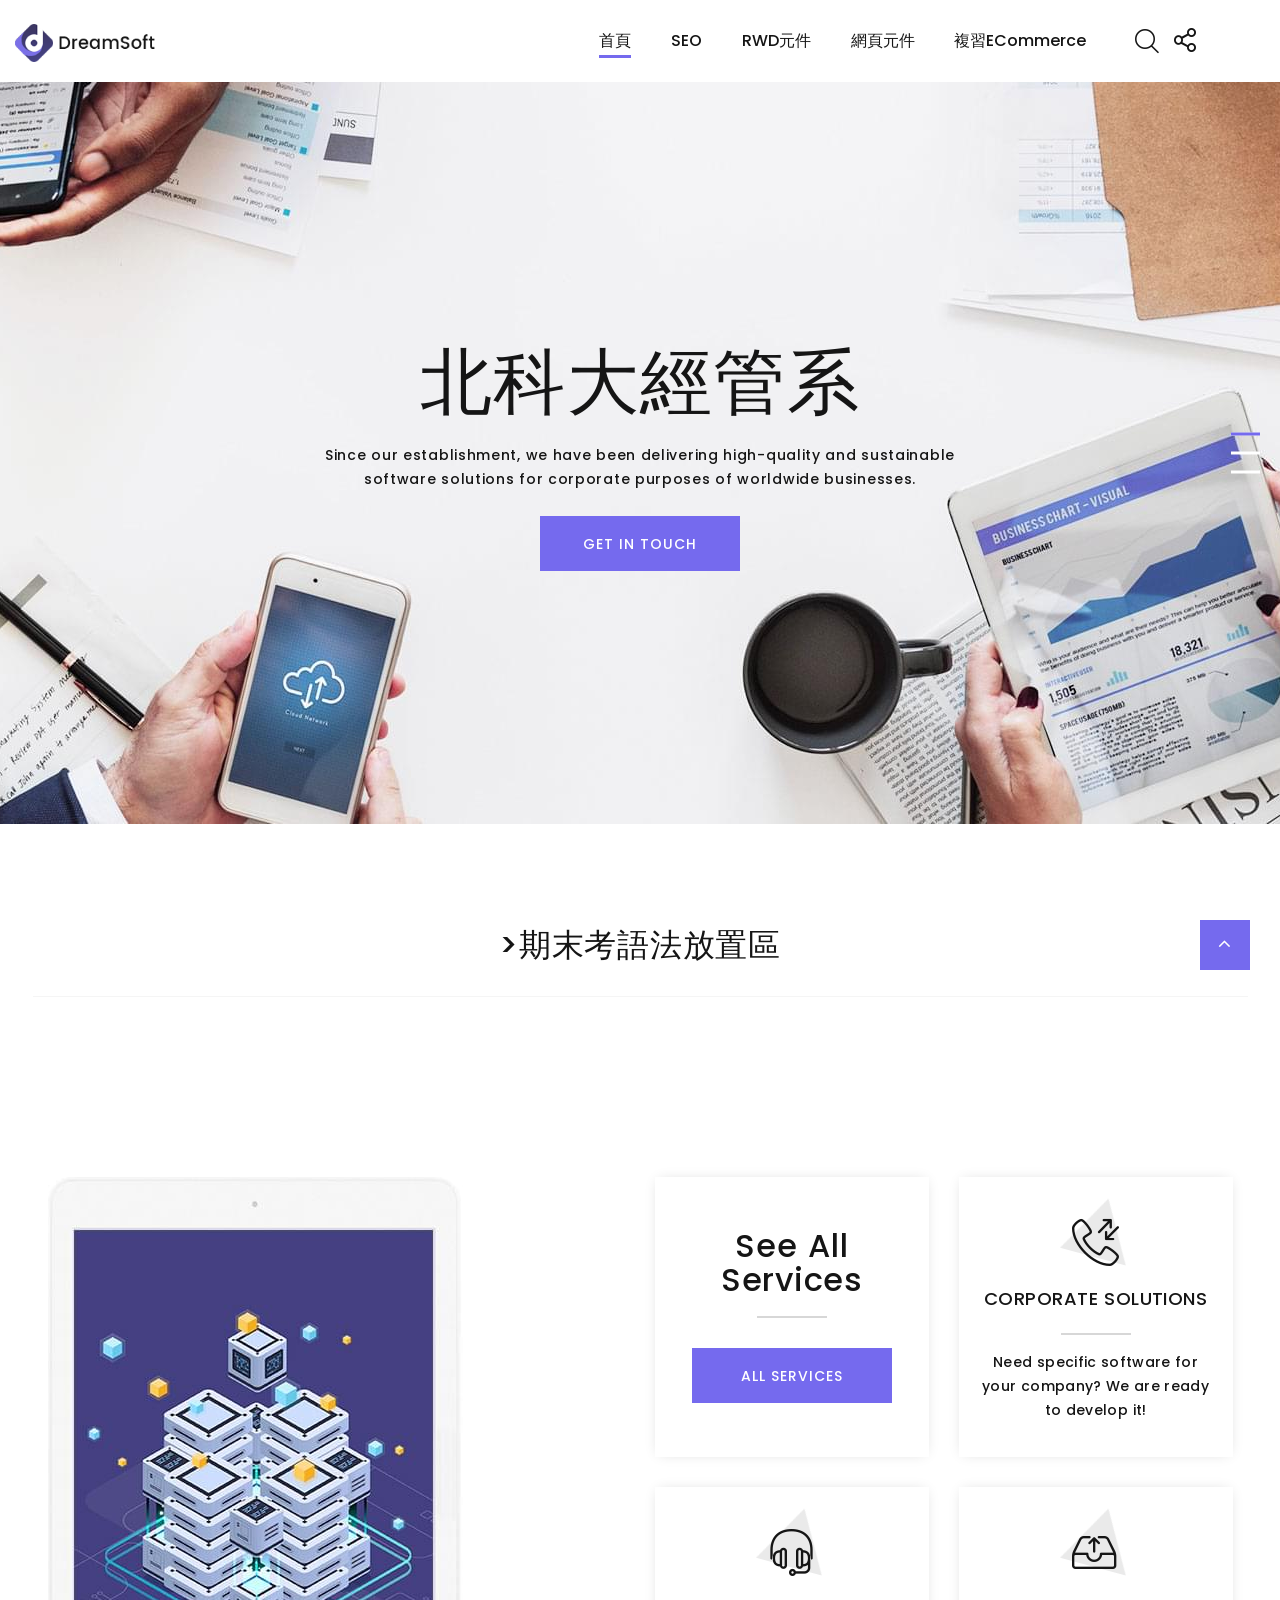
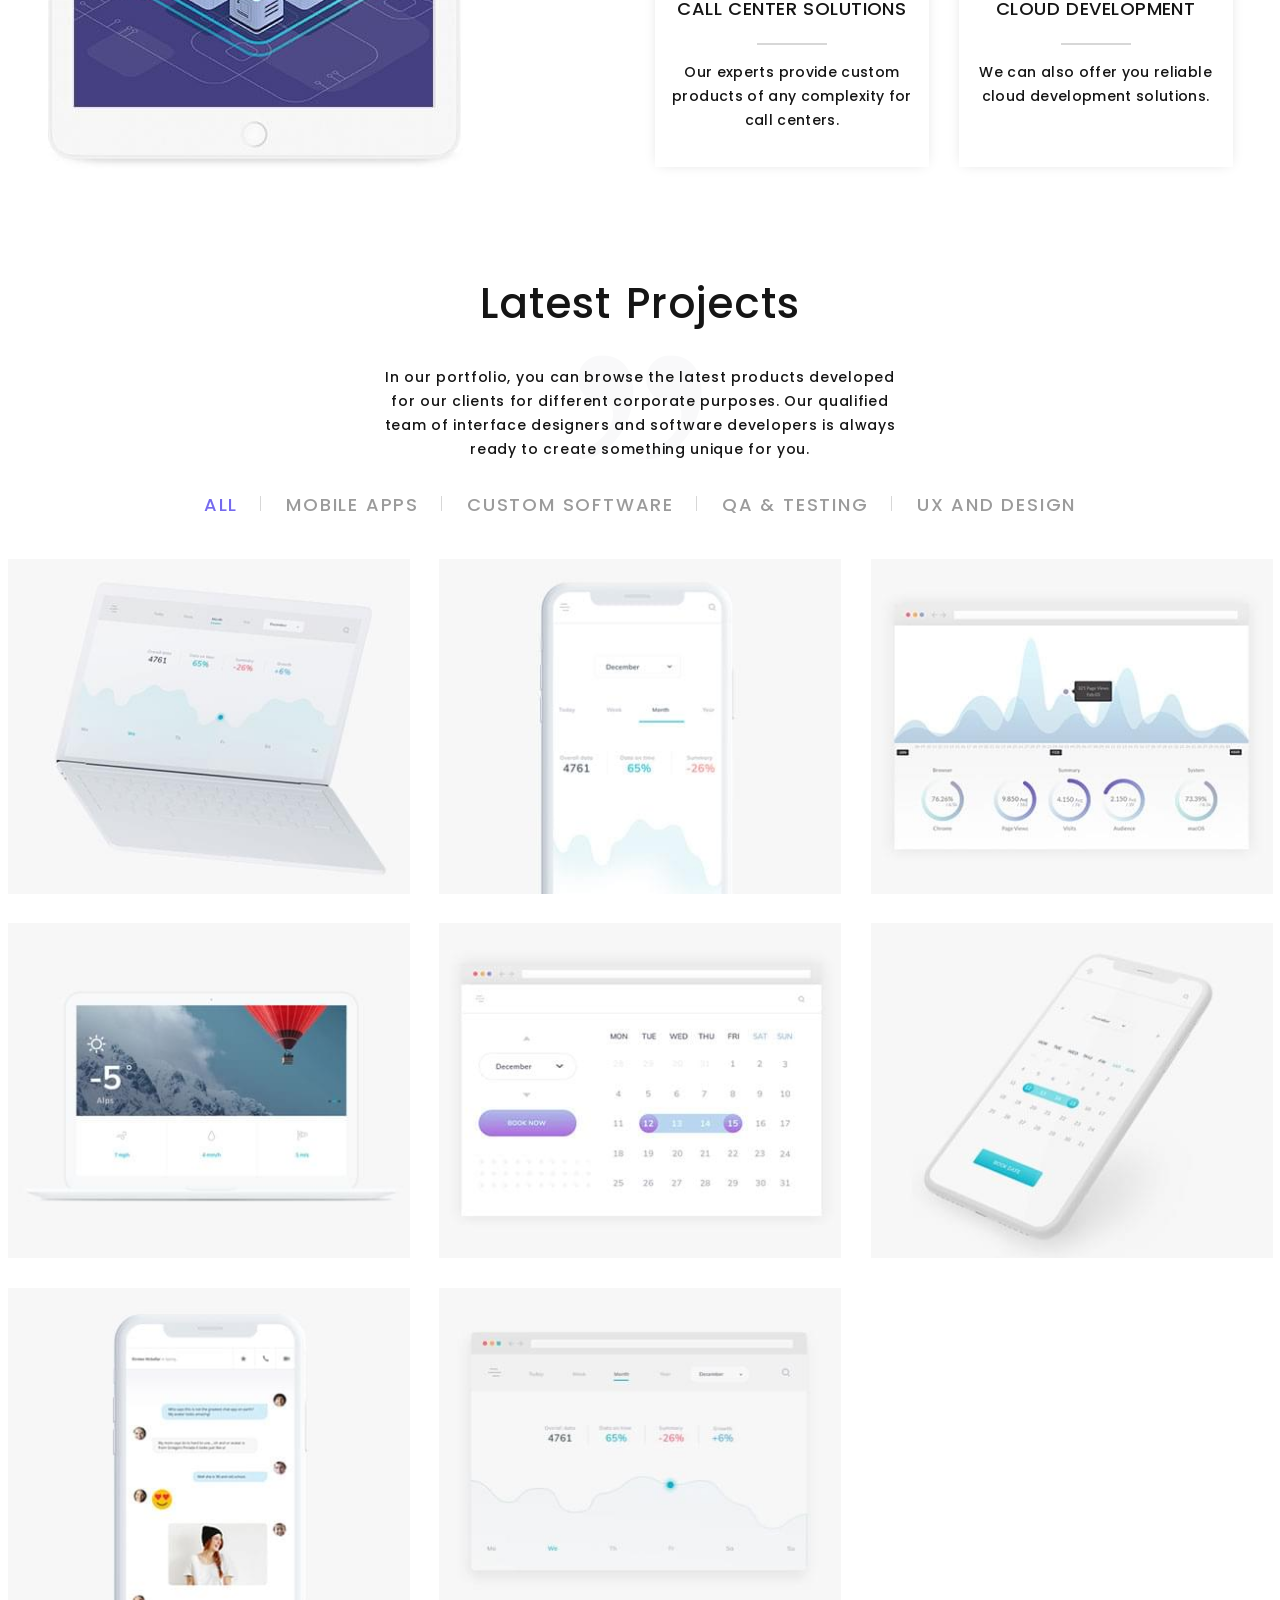
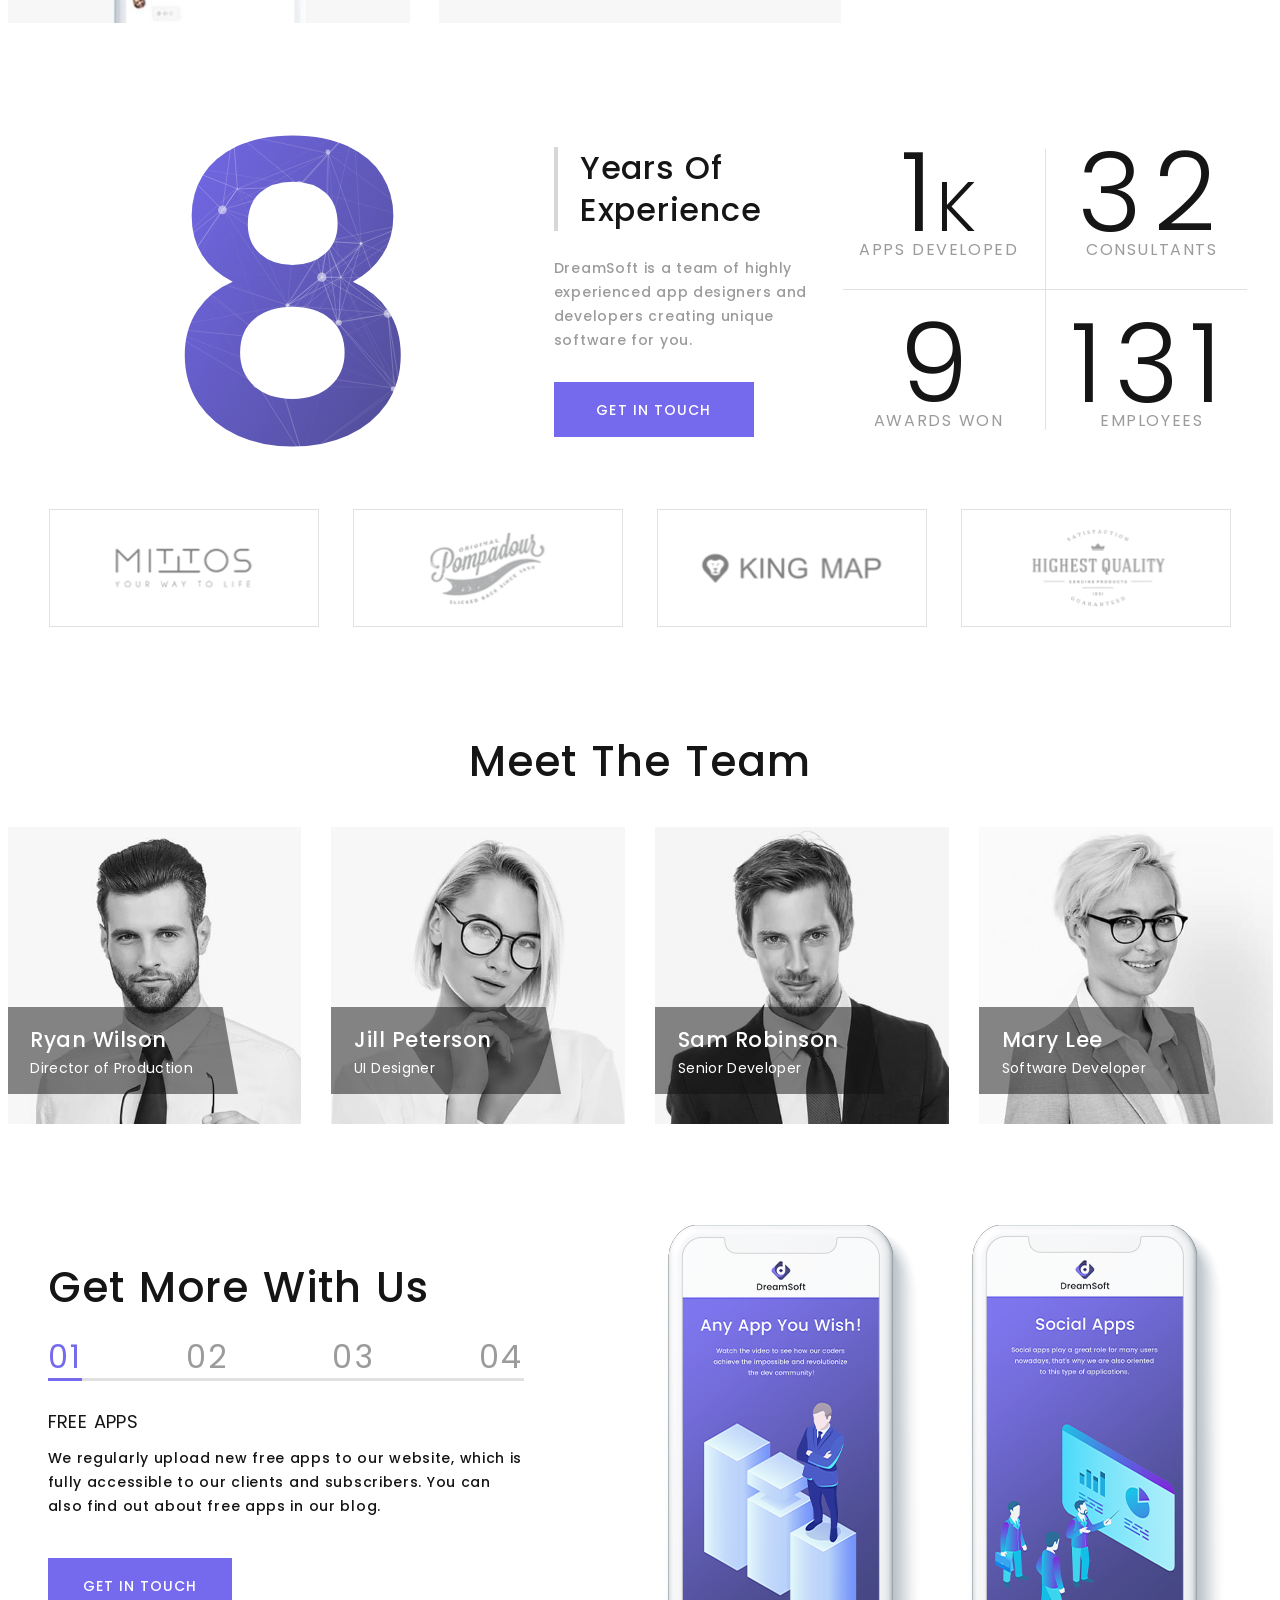
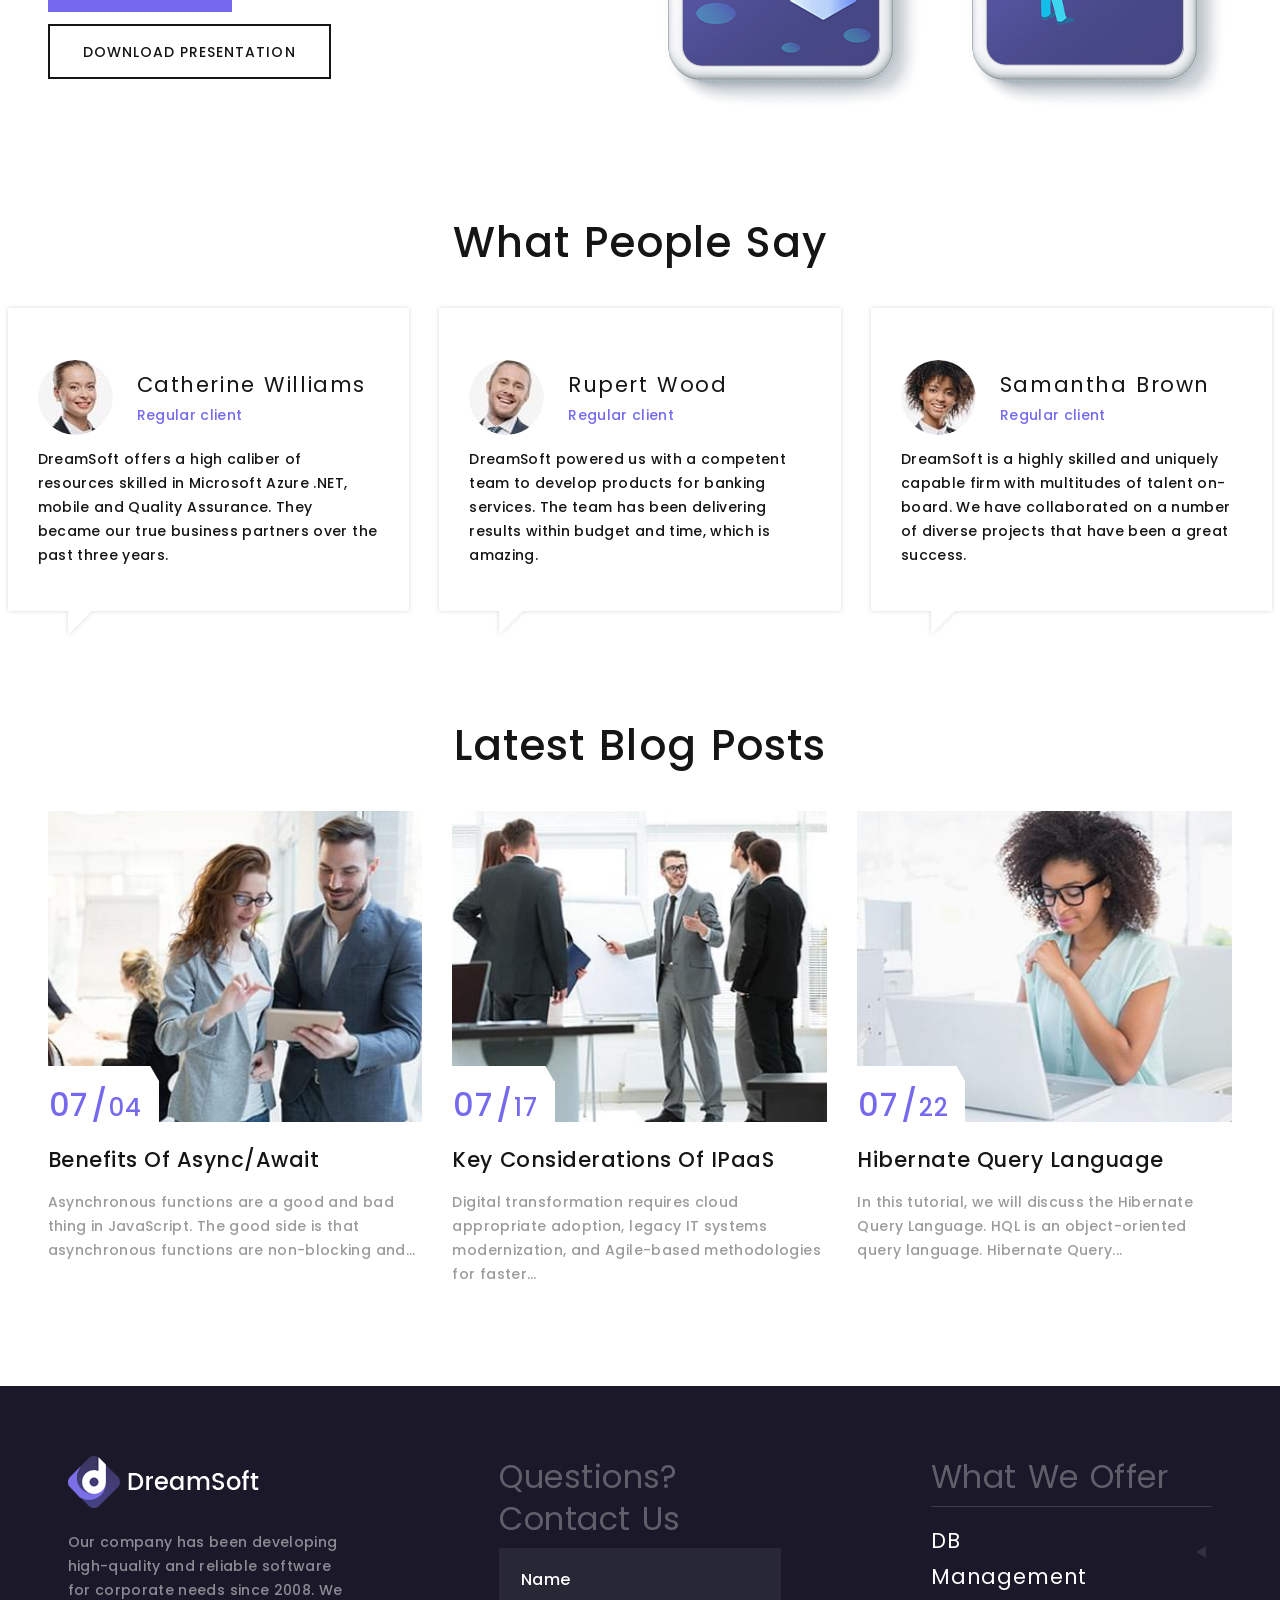
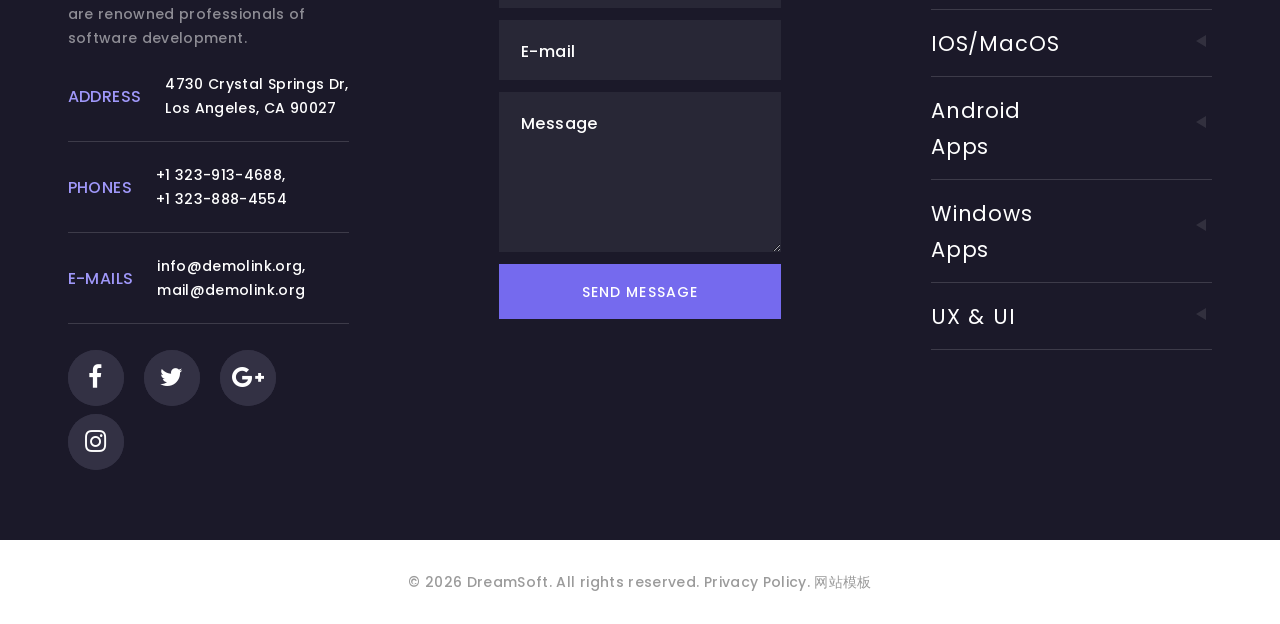
<file: index.html>
<!DOCTYPE html>
<html class="wide wow-animation" lang="en">
  <head>
    <title>111570007吳賢政期末作業</title>
    <meta name="format-detection" content="telephone=no">
    <meta name="viewport" content="width=device-width, height=device-height, initial-scale=1.0, maximum-scale=1.0, user-scalable=0">
    <meta http-equiv="X-UA-Compatible" content="IE=edge">
    <meta charset="utf-8">
    <link rel="icon" href="images/favicon.ico" type="image/x-icon">
    <!-- Stylesheets-->
    <link rel="stylesheet" type="text/css" href="https://fonts.googleapis.com/css?family=Poppins:400,500,600%7CTeko:300,400,500%7CMaven+Pro:500">
    <link rel="stylesheet" href="css/bootstrap.css">
    <link rel="stylesheet" href="css/fonts.css">
    <link rel="stylesheet" href="css/style.css">
  </head>
    <div class="preloader">
      <div class="preloader-body">
        <div class="cssload-container">
          <div class="cssload-speeding-wheel"></div>
        </div>
      </div>
    </div>
    <div class="page">
      <!-- Page Header-->
      <header class="section page-header">
        <!-- RD Navbar-->
        <div class="rd-navbar-wrap">
          <nav class="rd-navbar rd-navbar-classic" data-layout="rd-navbar-fixed" data-sm-layout="rd-navbar-fixed" data-md-layout="rd-navbar-fixed" data-md-device-layout="rd-navbar-fixed" data-lg-layout="rd-navbar-static" data-lg-device-layout="rd-navbar-fixed" data-xl-layout="rd-navbar-static" data-xl-device-layout="rd-navbar-static" data-xxl-layout="rd-navbar-static" data-xxl-device-layout="rd-navbar-static" data-lg-stick-up-offset="46px" data-xl-stick-up-offset="46px" data-xxl-stick-up-offset="46px" data-lg-stick-up="true" data-xl-stick-up="true" data-xxl-stick-up="true">
            <div class="rd-navbar-main-outer">
              <div class="rd-navbar-main">
                <!-- RD Navbar Panel-->
                <div class="rd-navbar-panel">
                  <!-- RD Navbar Toggle-->
                  <button class="rd-navbar-toggle" data-rd-navbar-toggle=".rd-navbar-nav-wrap"><span></span></button>
                  <!-- RD Navbar Brand-->
                  <div class="rd-navbar-brand"><a class="brand" href="index.html"><img src="images/logo-default-191x52.png" alt="" width="191" height="52"/></a></div>
                </div>
                <div class="rd-navbar-main-element">
                  <div class="rd-navbar-nav-wrap">
                    <!-- RD Navbar Search-->
                    <div class="rd-navbar-search">
                      <button class="rd-navbar-search-toggle" data-rd-navbar-toggle=".rd-navbar-search"><span></span></button>
                      <form class="rd-search" action="search-results.html" data-search-live="rd-search-results-live" method="GET">
                        <div class="form-wrap">
                          <label class="form-label" for="rd-navbar-search-form-input">Search...</label>
                          <input class="rd-navbar-search-form-input form-input" id="rd-navbar-search-form-input" type="text" name="s" autocomplete="off"/>
                          <div class="rd-search-results-live" id="rd-search-results-live"></div>
                        </div>
                        <button class="rd-search-form-submit fl-bigmug-line-search74" type="submit"></button>
                      </form>
                    </div>
                    <!-- RD Navbar Share-->
                    <div class="rd-navbar-share">
                      <div class="rd-navbar-share-icon fl-bigmug-line-share27" data-rd-navbar-toggle=".rd-navbar-share-list"></div>
                      <ul class="list-inline rd-navbar-share-list">
                        <li class="rd-navbar-share-list-item"><a class="icon fa fa-facebook" href="#"></a></li>
                        <li class="rd-navbar-share-list-item"><a class="icon fa fa-twitter" href="#"></a></li>
                        <li class="rd-navbar-share-list-item"><a class="icon fa fa-google-plus" href="#"></a></li>
                        <li class="rd-navbar-share-list-item"><a class="icon fa fa-instagram" href="#"></a></li>
                      </ul>
                    </div>
                    <!-- RD Navbar Nav-->
                    <ul class="rd-navbar-nav">
                      <li class="rd-nav-item active">
                        <a class="rd-nav-link" href="index.html">首頁</a>
                      </li>
                      <li class="rd-nav-item">
                        <a class="rd-nav-link" href="#">SEO</a>
                        <ul class="rd-menu rd-navbar-dropdown">
                          <li class="rd-dropdown-item">
                            <a class="rd-dropdown-link" href="a1.html">第一題(原始文案)</a>
                          </li>
                          <li class="rd-dropdown-item">
                            <a class="rd-dropdown-link" href="a2.html">第二題(關鍵字SEO)</a>
                          </li>
                        </ul>
                      </li>
                      <li class="rd-nav-item">
                        <a class="rd-nav-link" href="#">RWD元件</a>
                        <ul class="rd-menu rd-navbar-dropdown">
                          <li class="rd-dropdown-item">
                            <a class="rd-dropdown-link" href="a3.html">第三題(Carousel圖片輪放)</a>
                          </li>
                          <li class="rd-dropdown-item">
                            <a class="rd-dropdown-link" href="a4.html">第四題(Offcanvas畫布)</a>
                          </li>
                        </ul>
                      </li>
                      <li class="rd-nav-item">
                        <a class="rd-nav-link" href="#">網頁元件</a>
                        <ul class="rd-menu rd-navbar-dropdown">
                          <li class="rd-dropdown-item">
                            <a class="rd-dropdown-link" href="a5.html">第五題(單選複選)</a>
                          </li>
                          <li class="rd-dropdown-item">
                            <a class="rd-dropdown-link" href="a6.html">第六題(下拉選單)</a>
                          </li>
                          <li class="rd-dropdown-item">
                            <a class="rd-dropdown-link" href="a7.html">第七題(百萬抽獎)</a>
                          </li>
                        </ul>
                      </li>
                      <li class="rd-nav-item">
                        <a class="rd-nav-link" href="a8.html">複習ECommerce</a>
                      </li>
                    </ul>
                        <!-- RD Navbar Dropdown-->
                      </li>
                    
                        <!-- RD Navbar Megamenu-->
                        <ul class="rd-menu rd-navbar-megamenu">
                          <li class="rd-megamenu-item">
                            <div>
                              <h5 class="rd-megamenu-title">Elements</h5>
                              <ul class="rd-megamenu-list">
                                <li class="rd-megamenu-list-item"><a class="rd-megamenu-list-link" href="typography.html">Typography</a></li>
                                <li class="rd-megamenu-list-item"><a class="rd-megamenu-list-link" href="icons-with-text.html">Icons with Text</a></li>
                                <li class="rd-megamenu-list-item"><a class="rd-megamenu-list-link" href="buttons.html">Buttons</a></li>
                                <li class="rd-megamenu-list-item"><a class="rd-megamenu-list-link" href="counters.html">Counters</a></li>
                                <li class="rd-megamenu-list-item"><a class="rd-megamenu-list-link" href="forms.html">Forms</a></li>
                                <li class="rd-megamenu-list-item"><a class="rd-megamenu-list-link" href="calls-to-action.html">Calls to Action</a></li>
                                <li class="rd-megamenu-list-item"><a class="rd-megamenu-list-link" href="progress-bars.html">Progress Bars</a></li>
                                <li class="rd-megamenu-list-item"><a class="rd-megamenu-list-link" href="tabs-and-accordions.html">Tabs and Accordions</a></li>
                                <li class="rd-megamenu-list-item"><a class="rd-megamenu-list-link" href="hover-effects.html">Hover Effects</a></li>
                                <li class="rd-megamenu-list-item"><a class="rd-megamenu-list-link" href="grid-system.html">Grid System</a></li>
                              </ul>
                            </div>
                          </li>
                          <li class="rd-megamenu-item">
                            <div>
                              <h5 class="rd-megamenu-title">Additional pages</h5>
                              <ul class="rd-megamenu-list">
                                <li class="rd-megamenu-list-item"><a class="rd-megamenu-list-link" href="services.html">Services</a></li>
                                <li class="rd-megamenu-list-item"><a class="rd-megamenu-list-link" href="services-2.html">Services 2</a></li>
                                <li class="rd-megamenu-list-item"><a class="rd-megamenu-list-link" href="single-service.html">Single Service</a></li>
                                <li class="rd-megamenu-list-item"><a class="rd-megamenu-list-link" href="our-team.html">Our Team</a></li>
                                <li class="rd-megamenu-list-item"><a class="rd-megamenu-list-link" href="testimonials.html">Testimonials</a></li>
                                <li class="rd-megamenu-list-item"><a class="rd-megamenu-list-link" href="404-page.html">404 Page</a></li>
                                <li class="rd-megamenu-list-item"><a class="rd-megamenu-list-link" href="503-page.html">503 Page</a></li>
                                <li class="rd-megamenu-list-item"><a class="rd-megamenu-list-link" href="pricing.html">Pricing</a></li>
                                <li class="rd-megamenu-list-item"><a class="rd-megamenu-list-link" href="coming-soon.html">Coming Soon</a></li>
                                <li class="rd-megamenu-list-item"><a class="rd-megamenu-list-link" href="contact-us-2.html">Contact Us 2</a></li>
                                <li class="rd-megamenu-list-item"><a class="rd-megamenu-list-link" href="faq.html">FAQ</a></li>
                                <li class="rd-megamenu-list-item"><a class="rd-megamenu-list-link" href="search-results.html">Search results</a></li>
                              </ul>
                            </div>
                          </li>
                          <li class="rd-megamenu-item rd-megamenu-carousel">
                            <div>
                              <h5 class="rd-megamenu-title">Recent projects</h5>
                              <!-- Owl Carousel-->
                              <div class="owl-carousel owl-navbar" data-items="1" data-xl-items="2" data-xxl-items="3" data-margin="16" data-dots="true" data-autoplay="false" data-loop="false">
                                <!-- Thumbnail Classic-->
                                <article class="thumbnail thumbnail-mary thumbnail-xxs">
                                  <div class="thumbnail-mary-figure"><img src="images/navbar-1-272x288.jpg" alt="" width="272" height="288"/>
                                  </div>
                                  <div class="thumbnail-mary-caption"><a class="icon fl-bigmug-line-zoom60" href="images/grid-gallery-1-1200x800-original.jpg" data-lightgallery="item"><img src="images/navbar-1-272x288.jpg" alt="" width="272" height="288"/></a>
                                    <h6 class="thumbnail-mary-title"><a href="#">Project #1</a></h6>
                                  </div>
                                </article>
                                <!-- Thumbnail Classic-->
                                <article class="thumbnail thumbnail-mary thumbnail-xxs">
                                  <div class="thumbnail-mary-figure"><img src="images/navbar-2-272x288.jpg" alt="" width="272" height="288"/>
                                  </div>
                                  <div class="thumbnail-mary-caption"><a class="icon fl-bigmug-line-zoom60" href="images/grid-gallery-2-1200x800-original.jpg" data-lightgallery="item"><img src="images/navbar-2-272x288.jpg" alt="" width="272" height="288"/></a>
                                    <h6 class="thumbnail-mary-title"><a href="#">Project #2</a></h6>
                                  </div>
                                </article>
                                <!-- Thumbnail Classic-->
                                <article class="thumbnail thumbnail-mary thumbnail-xxs">
                                  <div class="thumbnail-mary-figure"><img src="images/navbar-3-272x288.jpg" alt="" width="272" height="288"/>
                                  </div>
                                  <div class="thumbnail-mary-caption"><a class="icon fl-bigmug-line-zoom60" href="images/grid-gallery-4-1200x800-original.jpg" data-lightgallery="item"><img src="images/navbar-3-272x288.jpg" alt="" width="272" height="288"/></a>
                                    <h6 class="thumbnail-mary-title"><a href="#">Project #3</a></h6>
                                  </div>
                                </article>
                                <!-- Thumbnail Classic-->
                                <article class="thumbnail thumbnail-mary thumbnail-xxs">
                                  <div class="thumbnail-mary-figure"><img src="images/navbar-4-272x288.jpg" alt="" width="272" height="288"/>
                                  </div>
                                  <div class="thumbnail-mary-caption"><a class="icon fl-bigmug-line-zoom60" href="images/grid-gallery-3-1200x800-original.jpg" data-lightgallery="item"><img src="images/navbar-4-272x288.jpg" alt="" width="272" height="288"/></a>
                                    <h6 class="thumbnail-mary-title"><a href="#">Project #4</a></h6>
                                  </div>
                                </article>
                                <!-- Thumbnail Classic-->
                                <article class="thumbnail thumbnail-mary thumbnail-xxs">
                                  <div class="thumbnail-mary-figure"><img src="images/navbar-5-272x288.jpg" alt="" width="272" height="288"/>
                                  </div>
                                  <div class="thumbnail-mary-caption"><a class="icon fl-bigmug-line-zoom60" href="images/grid-gallery-5-1200x800-original.jpg" data-lightgallery="item"><img src="images/navbar-5-272x288.jpg" alt="" width="272" height="288"/></a>
                                    <h6 class="thumbnail-mary-title"><a href="#">Project #5</a></h6>
                                  </div>
                                </article>
                                <!-- Thumbnail Classic-->
                                <article class="thumbnail thumbnail-mary thumbnail-xxs">
                                  <div class="thumbnail-mary-figure"><img src="images/navbar-6-272x288.jpg" alt="" width="272" height="288"/>
                                  </div>
                                  <div class="thumbnail-mary-caption"><a class="icon fl-bigmug-line-zoom60" href="images/grid-gallery-6-1200x800-original.jpg" data-lightgallery="item"><img src="images/navbar-6-272x288.jpg" alt="" width="272" height="288"/></a>
                                    <h6 class="thumbnail-mary-title"><a href="#">Project #6</a></h6>
                                  </div>
                                </article>
                              </div>
                            </div>
                          </li>
                        </ul>
                      </li>
                    </ul>
                  </div>
                </div>
              </div>
            </div>
          </nav>
        </div>
      </header>
      <!-- Swiper-->
      <section class="section swiper-container swiper-slider swiper-slider-classic" data-loop="true" data-swiper='{"loop":true,"autoplay":{"delay":5000},"effect":"slide","simulateTouch":true,"direction":"vertical","nav":false}'>
        <div class="swiper-wrapper text-center">
          <div class="swiper-slide" data-slide-bg="images/slider-1-slide-1-1770x742.jpg">
            <div class="swiper-slide-caption section-md">
              <div class="container">
                <h1 data-caption-animate="fadeInLeft" data-caption-delay="0">北科大經管系</h1>
                <p class="text-width-large" data-caption-animate="fadeInRight" data-caption-delay="100">Since our establishment, we have been delivering high-quality and sustainable software solutions for corporate purposes of worldwide businesses.</p><a class="button button-primary button-ujarak" href="#" target="_blank" data-caption-animate="fadeInUp" data-caption-delay="200">Get in touch</a>
              </div>
            </div>
          </div>
          <div class="swiper-slide" data-slide-bg="images/slider-1-slide-2-1770x742.jpg">
            <div class="swiper-slide-caption section-md">
              <div class="container">
                <h1 data-caption-animate="fadeInLeft" data-caption-delay="0">電子商務期末考</h1>
                <p class="text-width-large" data-caption-animate="fadeInRight" data-caption-delay="100">We are a team of qualified software developers, aimed at creating unique and powerful tools for your business & everyday life.</p><a class="button button-primary button-ujarak" href="#" target="_blank" data-caption-animate="fadeInUp" data-caption-delay="200">Get in touch</a>
              </div>
            </div>
          </div>
          <div class="swiper-slide" data-slide-bg="images/slider-1-slide-3-1770x742.jpg">
            <div class="swiper-slide-caption section-md">
              <div class="container">
                <h1 data-caption-animate="fadeInLeft" data-caption-delay="0">SEO實作，RWD實作</h1>
                <p class="text-width-large" data-caption-animate="fadeInRight" data-caption-delay="100">The software solutions developed by our company have been numerously awarded for usability and innovative features.</p><a class="button button-primary button-ujarak" href="#" target="_blank" data-caption-animate="fadeInUp" data-caption-delay="200">Get in touch</a>
              </div>
            </div>
          </div>
        </div>
        <!-- Swiper Pagination-->
        <div class="swiper-pagination__module">
          <div class="swiper-pagination__fraction"><span class="swiper-pagination__fraction-index">00</span><span class="swiper-pagination__fraction-divider">/</span><span class="swiper-pagination__fraction-count">00</span></div>
          <div class="swiper-pagination__divider"></div>
          <div class="swiper-pagination"></div>
        </div>
      </section>

          <!-- 期末考放置語法區-->
    <section class="section section-sm section-first bg-default text-center">
      <div class="container">
        <div class="row row-30 justify-content-center">
          <h3>>期末考語法放置區</h3>
          <hr>
          <h4>



          </h4>
        </div>
      </div>
    </section>

      <!-- See all services-->
      <section class="section section-sm section-first bg-default text-center">
        <div class="container">
          <div class="row row-30 justify-content-center">
            <div class="col-md-7 col-lg-5 col-xl-6 text-lg-start wow fadeInUp"><img src="images/index-1-415x592.jpg" alt="" width="415" height="592"/>
            </div>
            <div class="col-lg-7 col-xl-6">
              <div class="row row-30">
                <div class="col-sm-6 wow fadeInRight">
                  <article class="box-icon-modern box-icon-modern-custom">
                    <div>
                      <h3 class="box-icon-modern-big-title">See all services</h3>
                      <div class="box-icon-modern-decor"></div><a class="button button-primary button-ujarak" href="services.html">All services</a>
                    </div>
                  </article>
                </div>
                <div class="col-sm-6 wow fadeInRight" data-wow-delay=".1s">
                  <article class="box-icon-modern box-icon-modern-2">
                    <div class="box-icon-modern-icon linearicons-phone-in-out"></div>
                    <h5 class="box-icon-modern-title"><a href="single-service.html">CORPORATE SOLUTIONS</a></h5>
                    <div class="box-icon-modern-decor"></div>
                    <p class="box-icon-modern-text">Need specific software for your company? We are ready to develop it!</p>
                  </article>
                </div>
                <div class="col-sm-6 wow fadeInRight" data-wow-delay=".2s">
                  <article class="box-icon-modern box-icon-modern-2">
                    <div class="box-icon-modern-icon linearicons-headset"></div>
                    <h5 class="box-icon-modern-title"><a href="single-service.html">CALL CENTER SOLUTIONS</a></h5>
                    <div class="box-icon-modern-decor"></div>
                    <p class="box-icon-modern-text">Our experts provide custom products of any complexity for call centers.</p>
                  </article>
                </div>
                <div class="col-sm-6 wow fadeInRight" data-wow-delay=".3s">
                  <article class="box-icon-modern box-icon-modern-2">
                    <div class="box-icon-modern-icon linearicons-outbox"></div>
                    <h5 class="box-icon-modern-title"><a href="single-service.html">CLOUD DEVELOPMENT</a></h5>
                    <div class="box-icon-modern-decor"></div>
                    <p class="box-icon-modern-text">We can also offer you reliable cloud development solutions.</p>
                  </article>
                </div>
              </div>
            </div>
          </div>
        </div>
      </section>

      <!-- Latest Projects-->
      <section class="section section-sm section-fluid bg-default text-center">
        <div class="container-fluid isotope-wrap">
          <h2 class="wow fadeInLeft">Latest Projects</h2>
          <p class="quote-jean wow fadeInRight" data-wow-delay=".1s">In our portfolio, you can browse the latest products developed for our clients for different corporate purposes. Our qualified team of interface designers and software developers is always ready to create something unique for you.</p>
          <div class="isotope-filters isotope-filters-horizontal">
            <button class="isotope-filters-toggle button button-md button-icon button-icon-right button-default-outline button-wapasha" data-custom-toggle="#isotope-3" data-custom-toggle-hide-on-blur="true" data-custom-toggle-disable-on-blur="true"><span class="icon fa fa-caret-down"></span>Filter</button>
            <ul class="isotope-filters-list" id="isotope-3">
              <li><a class="active" href="#" data-isotope-filter="*" data-isotope-group="gallery">All</a></li>
              <li><a href="#" data-isotope-filter="Type 1" data-isotope-group="gallery">mobile Apps</a></li>
              <li><a href="#" data-isotope-filter="Type 2" data-isotope-group="gallery">Custom Software</a></li>
              <li><a href="#" data-isotope-filter="Type 3" data-isotope-group="gallery">QA & Testing</a></li>
              <li><a href="#" data-isotope-filter="Type 4" data-isotope-group="gallery">UX and Design</a></li>
            </ul>
          </div>
          <div class="row row-30 isotope" data-isotope-layout="fitRows" data-isotope-group="gallery" data-lightgallery="group">
            <div class="col-sm-6 col-lg-4 col-xxl-3 isotope-item wow fadeInLeft" data-filter="Type 3">
              <!-- Thumbnail Classic-->
              <article class="thumbnail thumbnail-classic thumbnail-md">
                <div class="thumbnail-classic-figure"><img src="images/fullwidth-gallery-1-420x350.jpg" alt="" width="420" height="350"/>
                </div>
                <div class="thumbnail-classic-caption">
                  <div class="thumbnail-classic-title-wrap"><a class="icon fl-bigmug-line-zoom60" href="images/grid-gallery-1-1200x800-original.jpg" data-lightgallery="item"><img src="images/fullwidth-gallery-1-420x350.jpg" alt="" width="420" height="350"/></a>
                    <h5 class="thumbnail-classic-title"><a href="#">FinStep</a></h5>
                  </div>
                  <p class="thumbnail-classic-text">We work hard on every app to deliver top-notch features with great UI that you won’t find anywhere else.</p>
                </div>
              </article>
            </div>
            <div class="col-sm-6 col-lg-4 col-xxl-3 isotope-item wow fadeInLeft" data-filter="Type 1" data-wow-delay=".1s">
              <!-- Thumbnail Classic-->
              <article class="thumbnail thumbnail-classic thumbnail-md">
                <div class="thumbnail-classic-figure"><img src="images/fullwidth-gallery-2-420x350.jpg" alt="" width="420" height="350"/>
                </div>
                <div class="thumbnail-classic-caption">
                  <div class="thumbnail-classic-title-wrap"><a class="icon fl-bigmug-line-zoom60" href="images/grid-gallery-2-1200x800-original.jpg" data-lightgallery="item"><img src="images/fullwidth-gallery-2-420x350.jpg" alt="" width="420" height="350"/></a>
                    <h5 class="thumbnail-classic-title"><a href="#">Mobile Finance</a></h5>
                  </div>
                  <p class="thumbnail-classic-text">We work hard on every app to deliver top-notch features with great UI that you won’t find anywhere else.</p>
                </div>
              </article>
            </div>
            <div class="col-sm-6 col-lg-4 col-xxl-3 isotope-item wow fadeInLeft" data-filter="Type 2" data-wow-delay=".2s">
              <!-- Thumbnail Classic-->
              <article class="thumbnail thumbnail-classic thumbnail-md">
                <div class="thumbnail-classic-figure"><img src="images/fullwidth-gallery-3-420x350.jpg" alt="" width="420" height="350"/>
                </div>
                <div class="thumbnail-classic-caption">
                  <div class="thumbnail-classic-title-wrap"><a class="icon fl-bigmug-line-zoom60" href="images/grid-gallery-3-1200x800-original.jpg" data-lightgallery="item"><img src="images/fullwidth-gallery-3-420x350.jpg" alt="" width="420" height="350"/></a>
                    <h5 class="thumbnail-classic-title"><a href="#">Q-Manage</a></h5>
                  </div>
                  <p class="thumbnail-classic-text">We work hard on every app to deliver top-notch features with great UI that you won’t find anywhere else.</p>
                </div>
              </article>
            </div>
            <div class="col-sm-6 col-lg-4 col-xxl-3 isotope-item wow fadeInLeft" data-filter="Type 3" data-wow-delay=".3s">
              <!-- Thumbnail Classic-->
              <article class="thumbnail thumbnail-classic thumbnail-md">
                <div class="thumbnail-classic-figure"><img src="images/fullwidth-gallery-4-420x350.jpg" alt="" width="420" height="350"/>
                </div>
                <div class="thumbnail-classic-caption">
                  <div class="thumbnail-classic-title-wrap"><a class="icon fl-bigmug-line-zoom60" href="images/grid-gallery-4-1200x800-original.jpg" data-lightgallery="item"><img src="images/fullwidth-gallery-4-420x350.jpg" alt="" width="420" height="350"/></a>
                    <h5 class="thumbnail-classic-title"><a href="#">WeatherCast</a></h5>
                  </div>
                  <p class="thumbnail-classic-text">We work hard on every app to deliver top-notch features with great UI that you won’t find anywhere else.</p>
                </div>
              </article>
            </div>
            <div class="col-sm-6 col-lg-4 col-xxl-3 isotope-item wow fadeInRight" data-filter="Type 4">
              <!-- Thumbnail Classic-->
              <article class="thumbnail thumbnail-classic thumbnail-md">
                <div class="thumbnail-classic-figure"><img src="images/fullwidth-gallery-5-420x350.jpg" alt="" width="420" height="350"/>
                </div>
                <div class="thumbnail-classic-caption">
                  <div class="thumbnail-classic-title-wrap"><a class="icon fl-bigmug-line-zoom60" href="images/grid-gallery-5-1200x800-original.jpg" data-lightgallery="item"><img src="images/fullwidth-gallery-5-420x350.jpg" alt="" width="420" height="350"/></a>
                    <h5 class="thumbnail-classic-title"><a href="#">Home Calendar</a></h5>
                  </div>
                  <p class="thumbnail-classic-text">We work hard on every app to deliver top-notch features with great UI that you won’t find anywhere else.</p>
                </div>
              </article>
            </div>
            <div class="col-sm-6 col-lg-4 col-xxl-3 isotope-item wow fadeInRight" data-filter="Type 1" data-wow-delay=".1s">
              <!-- Thumbnail Classic-->
              <article class="thumbnail thumbnail-classic thumbnail-md">
                <div class="thumbnail-classic-figure"><img src="images/fullwidth-gallery-6-420x350.jpg" alt="" width="420" height="350"/>
                </div>
                <div class="thumbnail-classic-caption">
                  <div class="thumbnail-classic-title-wrap"><a class="icon fl-bigmug-line-zoom60" href="images/grid-gallery-6-1200x800-original.jpg" data-lightgallery="item"><img src="images/fullwidth-gallery-6-420x350.jpg" alt="" width="420" height="350"/></a>
                    <h5 class="thumbnail-classic-title"><a href="#">MPlanner</a></h5>
                  </div>
                  <p class="thumbnail-classic-text">We work hard on every app to deliver top-notch features with great UI that you won’t find anywhere else.</p>
                </div>
              </article>
            </div>
            <div class="col-sm-6 col-lg-4 col-xxl-3 isotope-item wow fadeInRight" data-filter="Type 2" data-wow-delay=".2s">
              <!-- Thumbnail Classic-->
              <article class="thumbnail thumbnail-classic thumbnail-md">
                <div class="thumbnail-classic-figure"><img src="images/fullwidth-gallery-7-420x350.jpg" alt="" width="420" height="350"/>
                </div>
                <div class="thumbnail-classic-caption">
                  <div class="thumbnail-classic-title-wrap"><a class="icon fl-bigmug-line-zoom60" href="images/grid-gallery-7-1200x800-original.jpg" data-lightgallery="item"><img src="images/fullwidth-gallery-7-420x350.jpg" alt="" width="420" height="350"/></a>
                    <h5 class="thumbnail-classic-title"><a href="#">Alice Messenger</a></h5>
                  </div>
                  <p class="thumbnail-classic-text">We work hard on every app to deliver top-notch features with great UI that you won’t find anywhere else.</p>
                </div>
              </article>
            </div>
            <div class="col-sm-6 col-lg-4 col-xxl-3 isotope-item wow fadeInRight" data-filter="Type 3" data-wow-delay=".3s">
              <!-- Thumbnail Classic-->
              <article class="thumbnail thumbnail-classic thumbnail-md">
                <div class="thumbnail-classic-figure"><img src="images/fullwidth-gallery-8-420x350.jpg" alt="" width="420" height="350"/>
                </div>
                <div class="thumbnail-classic-caption">
                  <div class="thumbnail-classic-title-wrap"><a class="icon fl-bigmug-line-zoom60" href="images/grid-gallery-8-1200x800-original.jpg" data-lightgallery="item"><img src="images/fullwidth-gallery-8-420x350.jpg" alt="" width="420" height="350"/></a>
                    <h5 class="thumbnail-classic-title"><a href="#">WiseMoney</a></h5>
                  </div>
                  <p class="thumbnail-classic-text">We work hard on every app to deliver top-notch features with great UI that you won’t find anywhere else.</p>
                </div>
              </article>
            </div>
          </div>
        </div>
      </section>

      <!-- Years of experience-->
      <section class="section section-sm bg-default">
        <div class="container">
          <div class="row row-30 row-xl-24 justify-content-center align-items-center align-items-lg-start text-start">
            <div class="col-md-6 col-lg-5 col-xl-5 text-center"><a class="text-img" href="about-us.html">
                <div id="particles-js"></div><span class="counter">10</span></a></div>
            <div class="col-sm-8 col-md-6 col-lg-5 col-xl-3">
              <div class="text-width-extra-small offset-top-lg-24 wow fadeInUp">
                <h3 class="title-decoration-lines-left">Years of Experience</h3>
                <p class="text-gray-500">DreamSoft is a team of highly experienced app designers and developers creating unique software for you.</p><a class="button button-secondary button-pipaluk" href="#" target="_blank">Get in touch</a>
              </div>
            </div>
            <div class="col-sm-10 col-md-8 col-lg-6 col-xl-4 wow fadeInRight" data-wow-delay=".1s">
              <div class="row justify-content-center border-2-column offset-top-xl-26">
                <div class="col-9 col-sm-6">
                  <div class="counter-amy">
                    <div class="counter-amy-number"><span class="counter">2</span><span class="symbol">k</span>
                    </div>
                    <h6 class="counter-amy-title">apps developed</h6>
                  </div>
                </div>
                <div class="col-9 col-sm-6">
                  <div class="counter-amy">
                    <div class="counter-amy-number"><span class="counter">40</span>
                    </div>
                    <h6 class="counter-amy-title">Consultants</h6>
                  </div>
                </div>
                <div class="col-9 col-sm-6">
                  <div class="counter-amy">
                    <div class="counter-amy-number"><span class="counter">12</span>
                    </div>
                    <h6 class="counter-amy-title">Awards won</h6>
                  </div>
                </div>
                <div class="col-9 col-sm-6">
                  <div class="counter-amy">
                    <div class="counter-amy-number"><span class="counter">160</span>
                    </div>
                    <h6 class="counter-amy-title">Employees</h6>
                  </div>
                </div>
              </div>
            </div>
            <div class="col-lg-6 col-xl-12 align-self-center">
              <div class="row row-30 justify-content-center">
                <div class="col-sm-6 col-md-5 col-lg-6 col-xl-3 wow fadeInLeft"><a class="clients-classic" href="#"><img src="images/clients-9-270x117.png" alt="" width="270" height="117"/></a></div>
                <div class="col-sm-6 col-md-5 col-lg-6 col-xl-3 wow fadeInLeft" data-wow-delay=".1s"><a class="clients-classic" href="#"><img src="images/clients-10-270x117.png" alt="" width="270" height="117"/></a></div>
                <div class="col-sm-6 col-md-5 col-lg-6 col-xl-3 wow fadeInLeft" data-wow-delay=".2s"><a class="clients-classic" href="#"><img src="images/clients-3-270x117.png" alt="" width="270" height="117"/></a></div>
                <div class="col-sm-6 col-md-5 col-lg-6 col-xl-3 wow fadeInLeft" data-wow-delay=".3s"><a class="clients-classic" href="#"><img src="images/clients-11-270x117.png" alt="" width="270" height="117"/></a></div>
              </div>
            </div>
          </div>
        </div>
      </section>

      <!-- Years of experience-->
      <section class="section section-sm section-fluid bg-default">
        <div class="container-fluid">
          <h2>Meet The Team</h2>
          <div class="row row-sm row-30 justify-content-center">
            <div class="col-md-6 col-lg-5 col-xl-3 wow fadeInRight">
              <!-- Team Classic-->
              <article class="team-classic team-classic-lg"><a class="team-classic-figure" href="#"><img src="images/team-11-420x424.jpg" alt="" width="420" height="424"/></a>
                <div class="team-classic-caption">
                  <h4 class="team-classic-name"><a href="#">Ryan Wilson</a></h4>
                  <p class="team-classic-status">Director of Production</p>
                </div>
              </article>
            </div>
            <div class="col-md-6 col-lg-5 col-xl-3 wow fadeInRight" data-wow-delay=".1s">
              <!-- Team Classic-->
              <article class="team-classic team-classic-lg"><a class="team-classic-figure" href="#"><img src="images/team-12-420x424.jpg" alt="" width="420" height="424"/></a>
                <div class="team-classic-caption">
                  <h4 class="team-classic-name"><a href="#">Jill Peterson</a></h4>
                  <p class="team-classic-status">UI Designer</p>
                </div>
              </article>
            </div>
            <div class="col-md-6 col-lg-5 col-xl-3 wow fadeInRight" data-wow-delay=".2s">
              <!-- Team Classic-->
              <article class="team-classic team-classic-lg"><a class="team-classic-figure" href="#"><img src="images/team-13-420x424.jpg" alt="" width="420" height="424"/></a>
                <div class="team-classic-caption">
                  <h4 class="team-classic-name"><a href="#">Sam Robinson</a></h4>
                  <p class="team-classic-status">Senior Developer</p>
                </div>
              </article>
            </div>
            <div class="col-md-6 col-lg-5 col-xl-3 wow fadeInRight" data-wow-delay=".3s">
              <!-- Team Classic-->
              <article class="team-classic team-classic-lg"><a class="team-classic-figure" href="#"><img src="images/team-14-420x424.jpg" alt="" width="420" height="424"/></a>
                <div class="team-classic-caption">
                  <h4 class="team-classic-name"><a href="#">Mary Lee</a></h4>
                  <p class="team-classic-status">Software Developer</p>
                </div>
              </article>
            </div>
          </div>
        </div>
      </section>

      <!-- You dream — we embody-->
      <section class="section section-sm bg-default text-md-start">
        <div class="container">
          <div class="row row-50 align-items-center justify-content-center justify-content-xl-between">
            <div class="col-lg-6 col-xl-5 wow fadeInLeft">
              <h2>Get More With Us</h2>
              <!-- Bootstrap tabs-->
              <div class="tabs-custom tabs-horizontal tabs-line tabs-line-big text-center text-md-start" id="tabs-6">
                <!-- Nav tabs-->
                <ul class="nav nav-tabs">
                  <li class="item" role="presentation"><a class="nav-link nav-link-big active" href="#tabs-6-1" data-bs-toggle="tab">01</a></li>
                  <li class="item" role="presentation"><a class="nav-link nav-link-big" href="#tabs-6-2" data-bs-toggle="tab">02</a></li>
                  <li class="item" role="presentation"><a class="nav-link nav-link-big" href="#tabs-6-3" data-bs-toggle="tab">03</a></li>
                  <li class="item" role="presentation"><a class="nav-link nav-link-big" href="#tabs-6-4" data-bs-toggle="tab">04</a></li>
                </ul>
                <!-- Tab panes-->
                <div class="tab-content">
                  <div class="tab-pane fade show active" id="tabs-6-1">
                    <h5 class="fw-normal">FREE APPS</h5>
                    <p>We regularly upload new free apps to our website, which is fully accessible to our clients and subscribers. You can also find out about free apps in our blog.</p>
                    <div class="group-sm group-middle"><a class="button button-secondary button-pipaluk" href="#" target="_blank">Get in touch</a><a class="button button-default-outline button-wapasha" href="#">Download presentation</a></div>
                  </div>
                  <div class="tab-pane fade" id="tabs-6-2">
                    <h5 class="fw-normal">GET SOCIAL</h5>
                    <p>Every app we develop has built-in social support that allows you to stay connected to your accounts on Facebook, Instagram, Twitter and other networks.</p>
                    <div class="group-sm group-middle"><a class="button button-secondary button-pipaluk" href="#" target="_blank">Get in touch</a><a class="button button-default-outline button-wapasha" href="#">Download presentation</a></div>
                  </div>
                  <div class="tab-pane fade" id="tabs-6-3">
                    <h5 class="fw-normal">CUSTOMER SERVICE</h5>
                    <p>Every customer of DreamSoft can get access to our friendly and qualified 24/7 support via chat or phone. Feel free to ask us any questions!</p>
                    <div class="group-sm group-middle"><a class="button button-secondary button-pipaluk" href="#" target="_blank">Get in touch</a><a class="button button-default-outline button-wapasha" href="#">Download presentation</a></div>
                  </div>
                  <div class="tab-pane fade" id="tabs-6-4">
                    <h5 class="fw-normal">GREAT USABILITY</h5>
                    <p>All our apps are designed to have great usability in order to easily operate our applications. That is why our software has high ratings and lots of awards.</p>
                    <div class="group-sm group-middle"><a class="button button-secondary button-pipaluk" href="#" target="_blank">Get in touch</a><a class="button button-default-outline button-wapasha" href="#">Download presentation</a></div>
                  </div>
                </div>
              </div>
            </div>
            <div class="col-lg-6 text-center wow fadeInUp" data-wow-delay=".1s">
              <div class="row row-30 align-items-center justify-content-center justify-content-xl-between">
                <div class="col-sm-6"><img src="images/index-4-261x484.png" alt="" width="261" height="484"/>
                </div>
                <div class="col-sm-6"><img src="images/index-5-261x484.png" alt="" width="261" height="484"/>
                </div>
              </div>
            </div>
          </div>
        </div>
      </section>

      <!-- What people Say-->
      <section class="section section-sm section-bottom-70 section-fluid bg-default">
        <div class="container-fluid">
          <h2>What people Say</h2>
          <div class="row row-50 row-sm">
            <div class="col-md-6 col-xl-4 wow fadeInRight">
              <!-- Quote Modern-->
              <article class="quote-modern quote-modern-custom">
                <div class="unit unit-spacing-md align-items-center">
                  <div class="unit-left"><a class="quote-modern-figure" href="#"><img class="img-circles" src="images/user-11-75x75.jpg" alt="" width="75" height="75"/></a></div>
                  <div class="unit-body">
                    <h4 class="quote-modern-cite"><a href="#">Catherine Williams</a></h4>
                    <p class="quote-modern-status">Regular client</p>
                  </div>
                </div>
                <div class="quote-modern-text">
                  <p class="q">DreamSoft offers a high caliber of resources skilled in Microsoft Azure .NET, mobile and Quality Assurance. They became our true business partners over the past three years.</p>
                </div>
              </article>
            </div>
            <div class="col-md-6 col-xl-4 wow fadeInRight" data-wow-delay=".1s">
              <!-- Quote Modern-->
              <article class="quote-modern quote-modern-custom">
                <div class="unit unit-spacing-md align-items-center">
                  <div class="unit-left"><a class="quote-modern-figure" href="#"><img class="img-circles" src="images/user-12-75x75.jpg" alt="" width="75" height="75"/></a></div>
                  <div class="unit-body">
                    <h4 class="quote-modern-cite"><a href="#">Rupert Wood</a></h4>
                    <p class="quote-modern-status">Regular client</p>
                  </div>
                </div>
                <div class="quote-modern-text">
                  <p class="q">DreamSoft powered us with a competent team to develop products for banking services. The team has been delivering results within budget and time, which is amazing.</p>
                </div>
              </article>
            </div>
            <div class="col-md-6 col-xl-4 wow fadeInRight" data-wow-delay=".2s">
              <!-- Quote Modern-->
              <article class="quote-modern quote-modern-custom">
                <div class="unit unit-spacing-md align-items-center">
                  <div class="unit-left"><a class="quote-modern-figure" href="#"><img class="img-circles" src="images/user-20-75x75.jpg" alt="" width="75" height="75"/></a></div>
                  <div class="unit-body">
                    <h4 class="quote-modern-cite"><a href="#">Samantha Brown</a></h4>
                    <p class="quote-modern-status">Regular client</p>
                  </div>
                </div>
                <div class="quote-modern-text">
                  <p class="q">DreamSoft is a highly skilled and uniquely capable firm with multitudes of talent on-board. We have collaborated on a number of diverse projects that have been a great success.</p>
                </div>
              </article>
            </div>
          </div>
        </div>
      </section>

      <!-- Latest blog posts-->
      <section class="section section-sm section-last bg-default">
        <div class="container">
          <h2>Latest blog posts</h2>
          <div class="row row-60 row-sm">
            <div class="col-sm-6 col-lg-4 wow fadeInLeft">
              <!-- Post Modern-->
              <article class="post post-modern"><a class="post-modern-figure" href="blog-post.html"><img src="images/post-10-370x307.jpg" alt="" width="370" height="307"/>
                  <div class="post-modern-time">
                    <time datetime="2019-07-04"><span class="post-modern-time-month">07</span><span class="post-modern-time-number">04</span></time>
                  </div></a>
                <h4 class="post-modern-title"><a href="blog-post.html">Benefits Of Async/Await</a></h4>
                <p class="post-modern-text">Asynchronous functions are a good and bad thing in JavaScript. The good side is that asynchronous functions are non-blocking and…</p>
              </article>
            </div>
            <div class="col-sm-6 col-lg-4 wow fadeInLeft" data-wow-delay=".1s">
              <!-- Post Modern-->
              <article class="post post-modern"><a class="post-modern-figure" href="blog-post.html"><img src="images/post-11-370x307.jpg" alt="" width="370" height="307"/>
                  <div class="post-modern-time">
                    <time datetime="2019-07-17"><span class="post-modern-time-month">07</span><span class="post-modern-time-number">17</span></time>
                  </div></a>
                <h4 class="post-modern-title"><a href="blog-post.html">Key Considerations Of iPaaS</a></h4>
                <p class="post-modern-text">Digital transformation requires cloud appropriate adoption, legacy IT systems modernization, and Agile-based methodologies for faster…</p>
              </article>
            </div>
            <div class="col-sm-6 col-lg-4 wow fadeInLeft" data-wow-delay=".2s">
              <!-- Post Modern-->
              <article class="post post-modern"><a class="post-modern-figure" href="blog-post.html"><img src="images/post-12-370x307.jpg" alt="" width="370" height="307"/>
                  <div class="post-modern-time">
                    <time datetime="2019-07-22"><span class="post-modern-time-month">07</span><span class="post-modern-time-number">22</span></time>
                  </div></a>
                <h4 class="post-modern-title"><a href="blog-post.html">Hibernate Query Language</a></h4>
                <p class="post-modern-text">In this tutorial, we will discuss the Hibernate Query Language. HQL is an object-oriented query language. Hibernate Query...</p>
              </article>
            </div>
          </div>
        </div>
      </section>

      <!-- Page Footer-->
      <footer class="section section-fluid footer-classic">
        <div class="container-fluid bg-gray-15">
          <div class="row justify-content-center row-30">
            <div class="col-md-10 col-lg-12 col-xl-4 wow fadeInRight">
              <div class="box-footer box-footer-small">
                <div class="footer-brand"><a href="index.html"><img src="images/logo-inverse-191x52.png" alt="" width="191" height="52"/></a></div>
                <p class="text-width-medium">Our company has been developing high-quality and reliable software for corporate needs since 2008. We are renowned professionals of software development.</p>
                <div class="contact-classic">
                  <div class="contact-classic-item">
                    <div class="unit unit-spacing-md align-items-center">
                      <div class="unit-left">
                        <h6 class="contact-classic-title">Address</h6>
                      </div>
                      <div class="unit-body contact-classic-link"><a href="#">4730 Crystal Springs Dr, Los Angeles, CA 90027</a></div>
                    </div>
                  </div>
                  <div class="contact-classic-item">
                    <div class="unit unit-spacing-md align-items-center">
                      <div class="unit-left">
                        <h6 class="contact-classic-title">Phones</h6>
                      </div>
                      <div class="unit-body contact-classic-link"><a href="tel:#">+1 323-913-4688</a>, <a href="tel:#"> +1 323-888-4554</a>
                      </div>
                    </div>
                  </div>
                  <div class="contact-classic-item">
                    <div class="unit unit-spacing-md align-items-center">
                      <div class="unit-left">
                        <h6 class="contact-classic-title">E-mails</h6>
                      </div>
                      <div class="unit-body contact-classic-link"><a href="mailto:#"> info@demolink.org</a>, <a href="mailto:#"> mail@demolink.org</a>
                      </div>
                    </div>
                  </div>
                </div>
                <ul class="list-inline list-inline-sm footer-social-list">
                  <li><a class="icon fa fa-facebook" href="#"></a></li>
                  <li><a class="icon fa fa-twitter" href="#"></a></li>
                  <li><a class="icon fa fa-google-plus" href="#"></a></li>
                  <li><a class="icon fa fa-instagram" href="#"></a></li>
                </ul>
              </div>
            </div>
            <div class="col-md-10 col-lg-6 col-xl-4 wow fadeInRight" data-wow-delay=".1s">
              <div class="box-footer">
                <h3 class="fw-normal">Questions? Contact Us</h3>
                <form class="rd-form rd-mailform" data-form-output="form-output-global" data-form-type="contact" method="post" action="bat/rd-mailform.php">
                  <div class="form-wrap">
                    <input class="form-input" id="contact-name-6" type="text" name="name" data-constraints="@Required"/>
                    <label class="form-label" for="contact-name-6">Name</label>
                  </div>
                  <div class="form-wrap">
                    <input class="form-input" id="contact-email-6" type="email" name="email" data-constraints="@Email @Required"/>
                    <label class="form-label" for="contact-email-6">E-mail</label>
                  </div>
                  <div class="form-wrap">
                    <label class="form-label" for="contact-message-6">Message</label>
                    <textarea class="form-input" id="contact-message-6" name="message" data-constraints="@Required"></textarea>
                  </div>
                  <button class="button button-block button-primary" type="submit">Send Message</button>
                </form>
              </div>
            </div>
            <div class="col-md-10 col-lg-6 col-xl-4 wow fadeInRight" data-wow-delay=".2s">
              <div class="box-footer">
                <h3 class="fw-normal">What We Offer</h3>
                <ul class="footer-list-category">
                  <li class="heading-4"><a href="#">DB Management<span></span></a></li>
                  <li class="heading-4"><a href="#">iOS/MacOS<span></span></a></li>
                  <li class="heading-4"><a href="#">Android Apps<span></span></a></li>
                  <li class="heading-4"><a href="#">Windows Apps<span></span></a></li>
                  <li class="heading-4"><a href="#">UX & UI<span></span></a></li>
                </ul>
              </div>
            </div>
          </div>
        </div>
        <div class="container footer-bottom-panel wow fadeInUp">
          <!-- Rights-->
          <p class="rights"><span>&copy;&nbsp;</span><span class="copyright-year"></span> <span>DreamSoft</span>. All rights reserved. <a href="privacy-policy.html"> Privacy Policy.</a> <a target="_blank" href="https://www.mobanwang.com/" title="网站模板">网站模板</a>
          </p>
        </div>
      </footer>
    </div>
    <!-- Global Mailform Output-->
    <div class="snackbars" id="form-output-global"></div>
    <!-- Javascript-->
    <script src="js/core.min.js"></script>
    <script src="js/script.js"></script>
  </body>
</html>
</file>
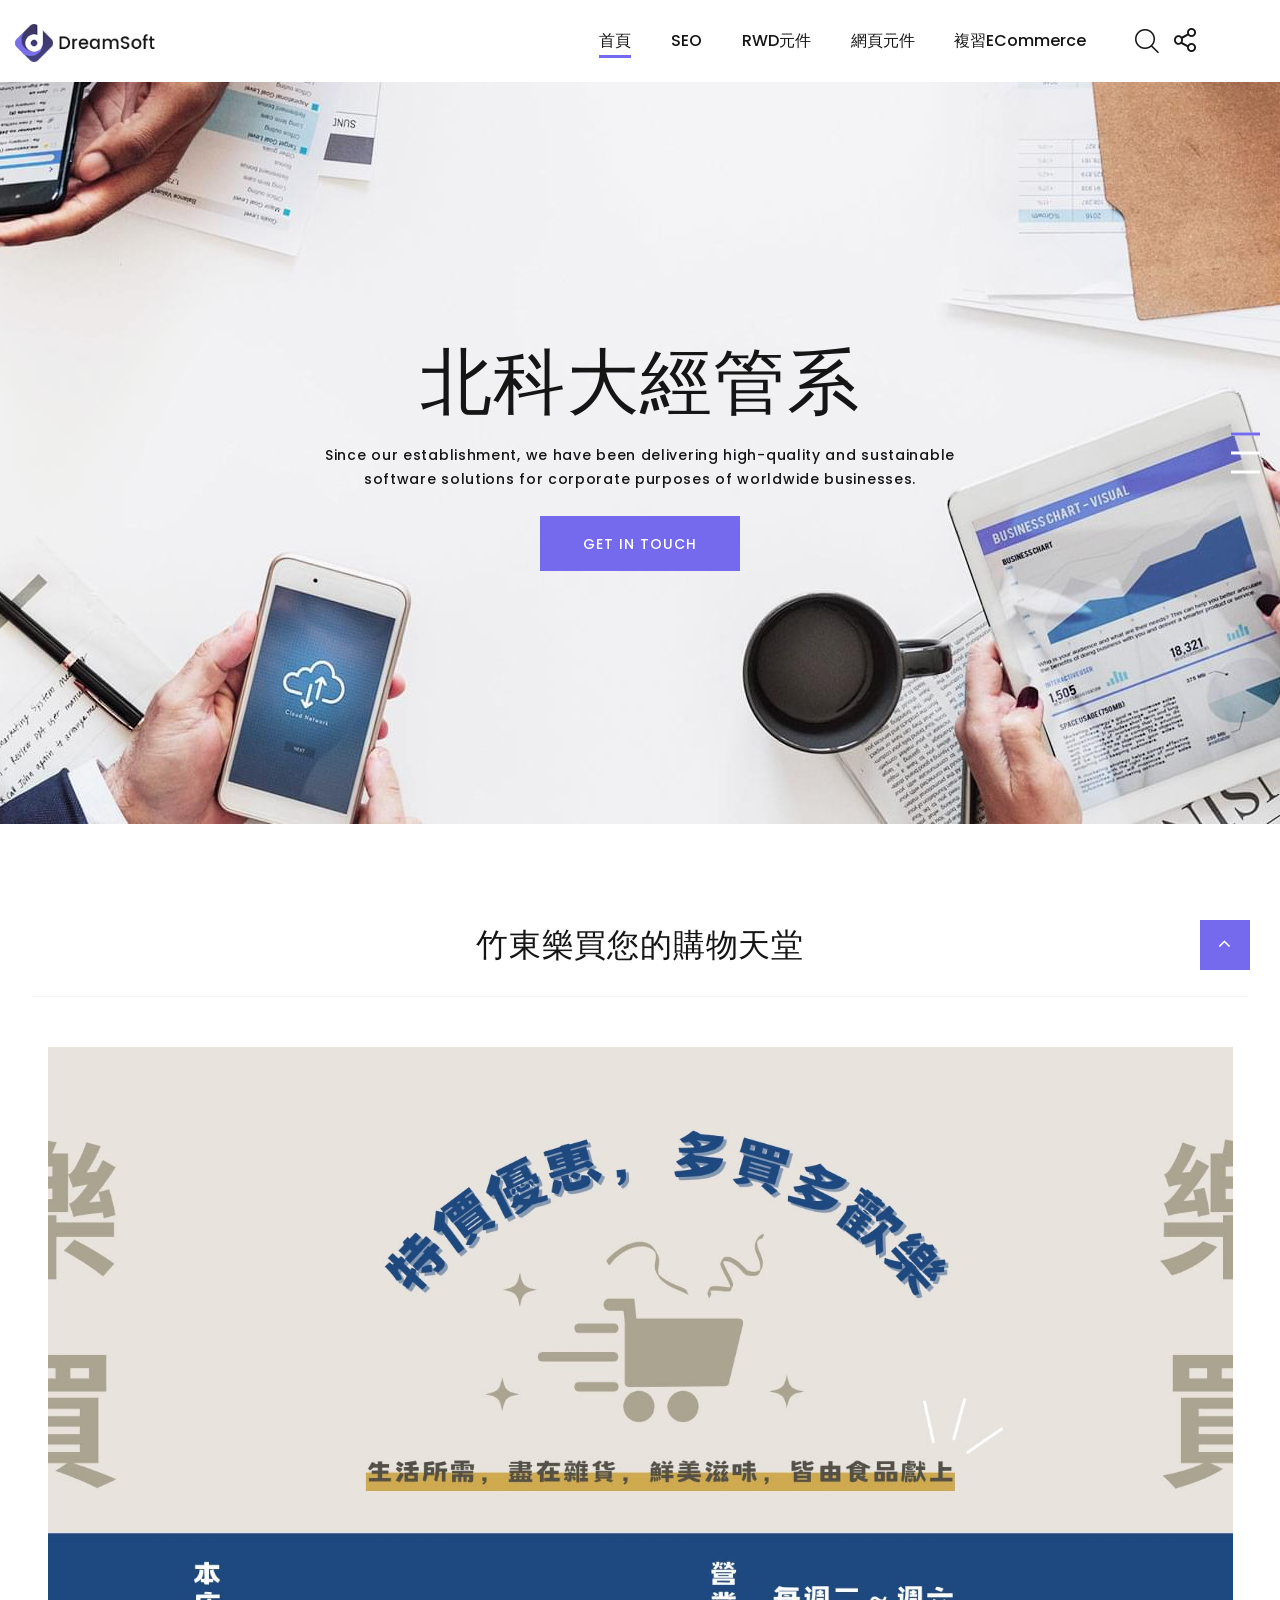
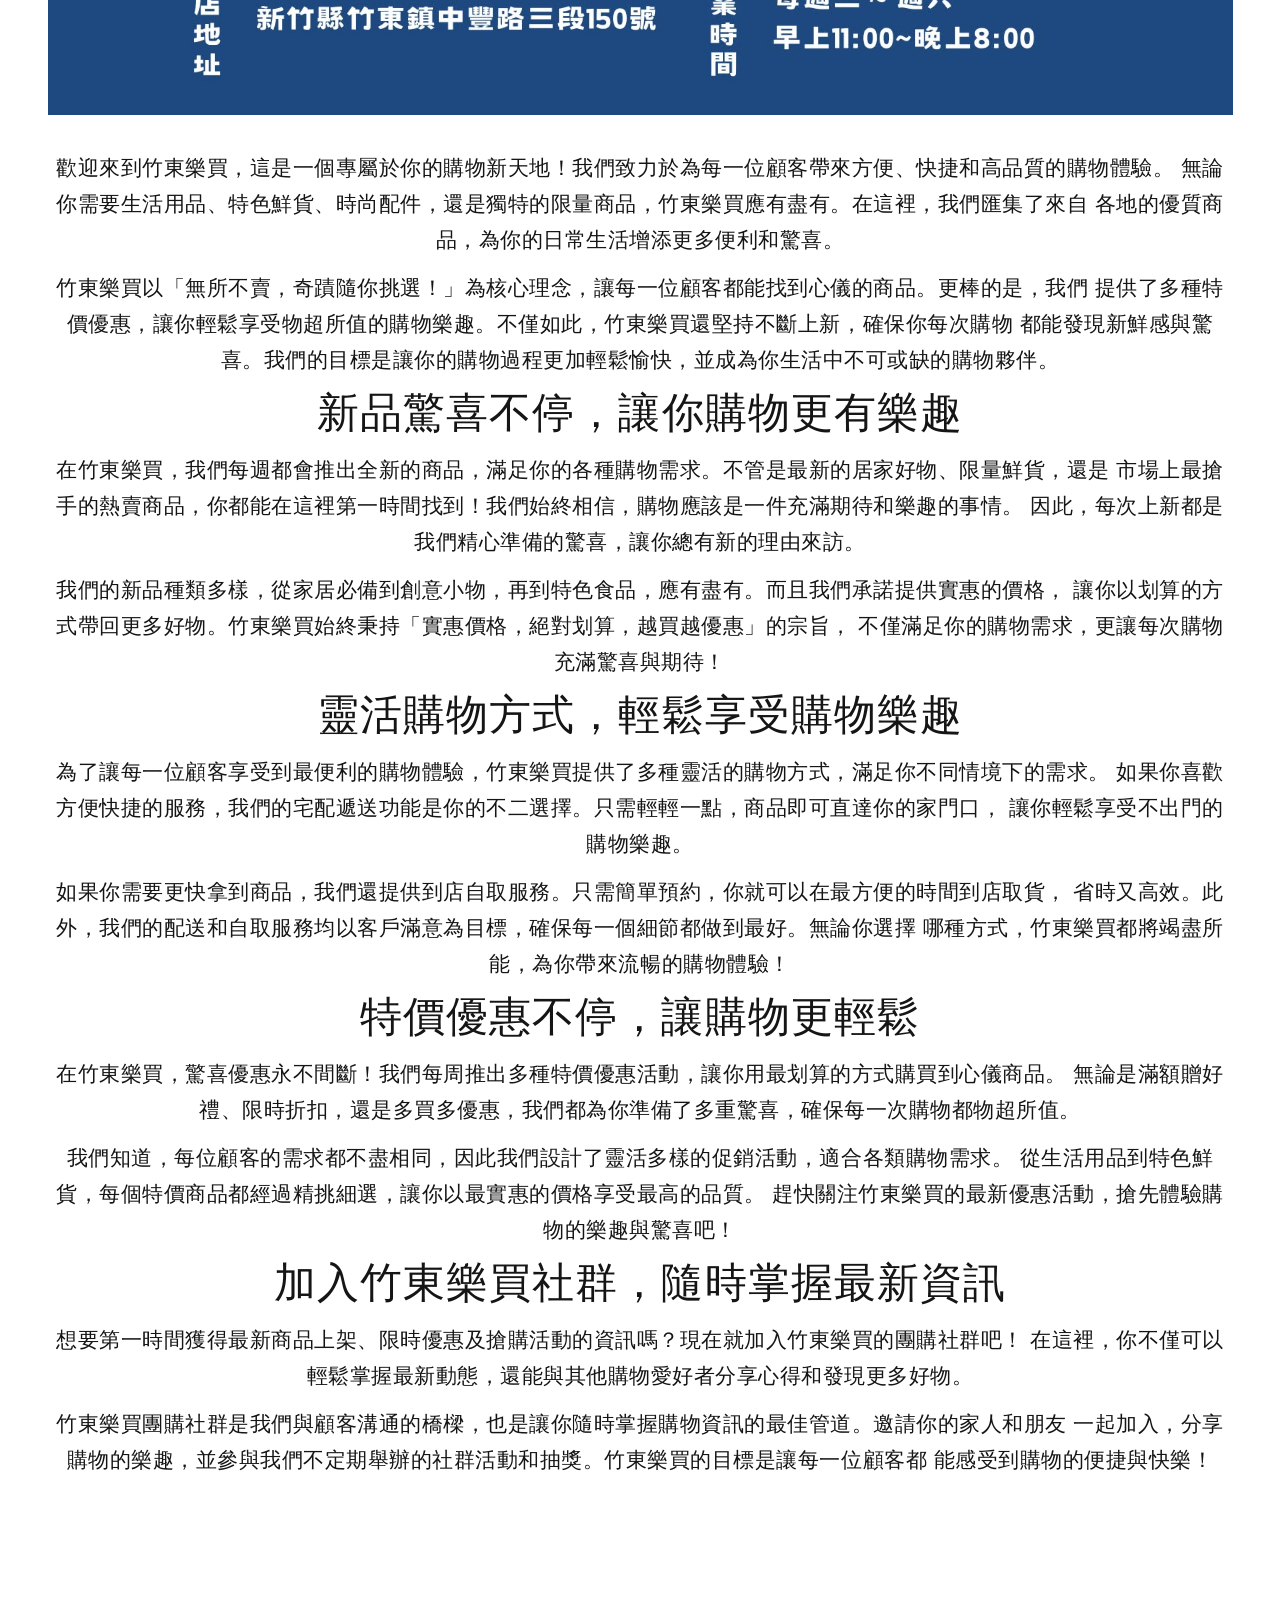
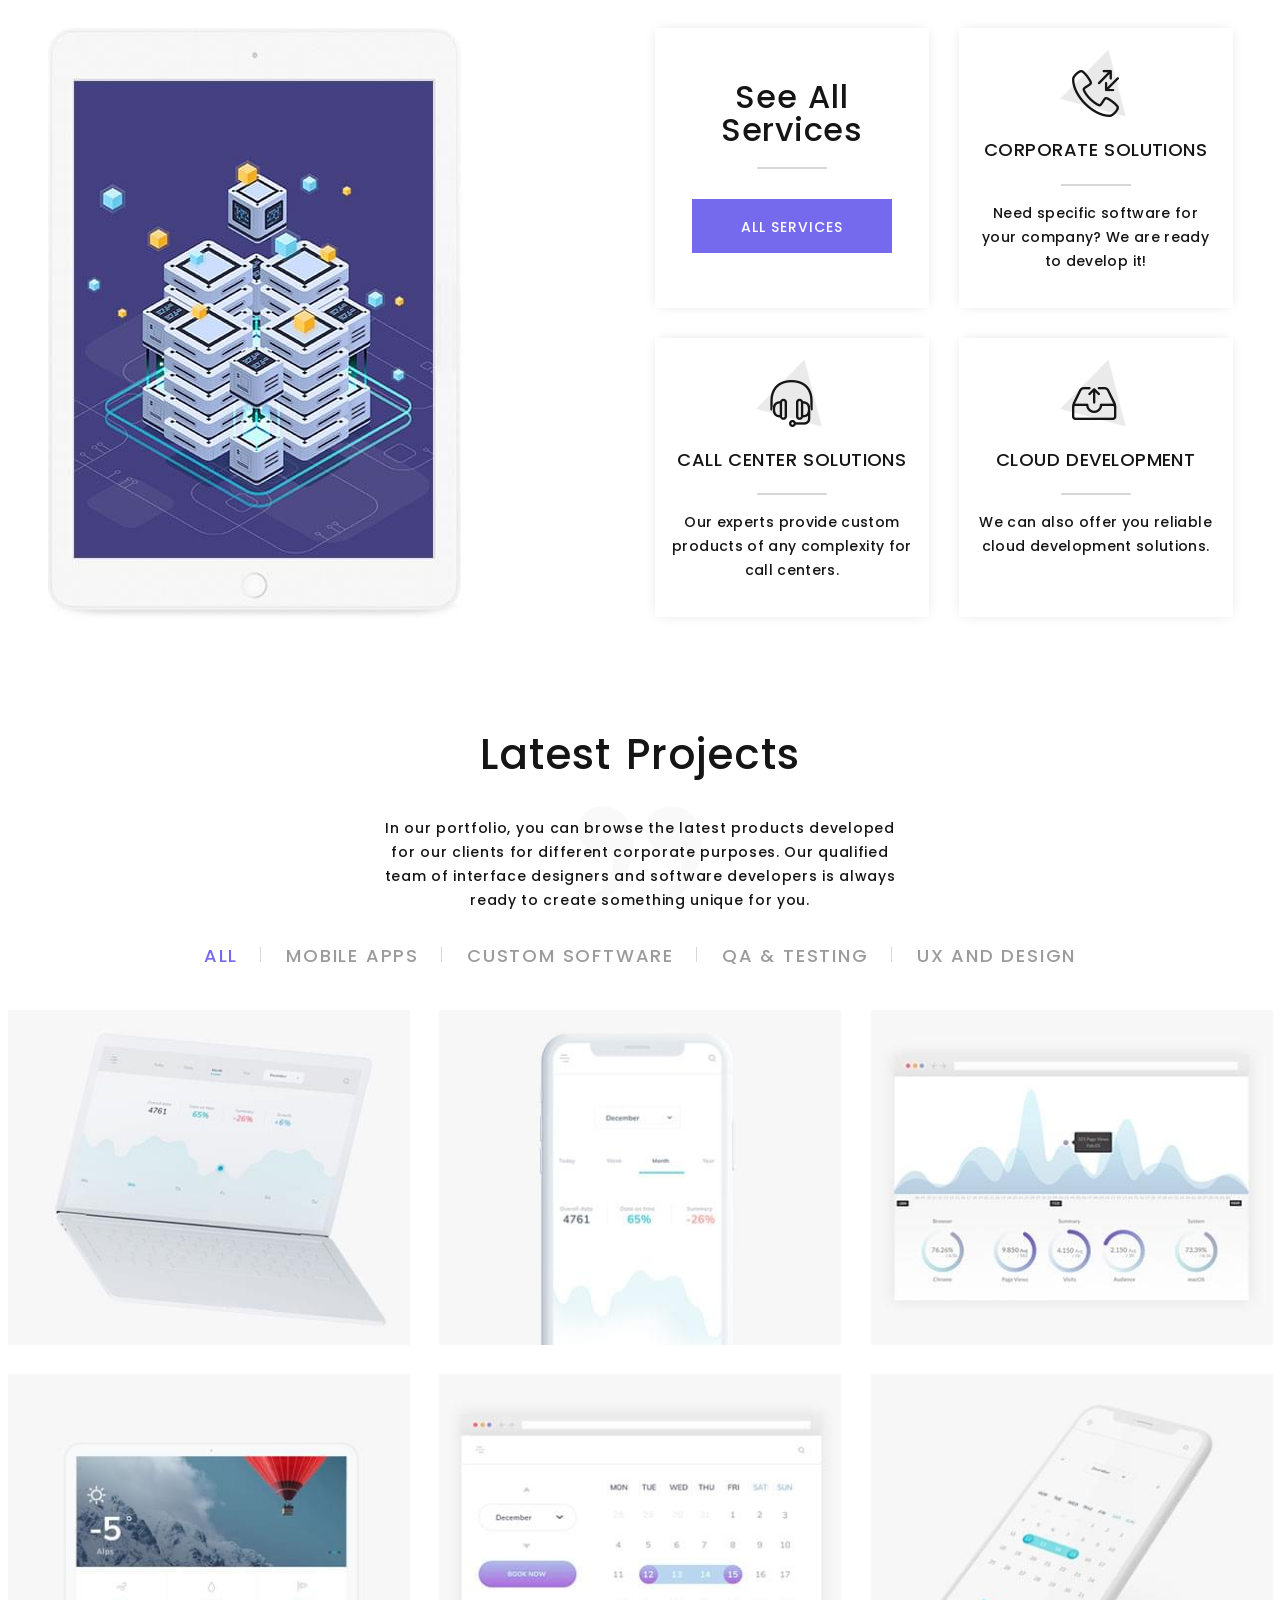
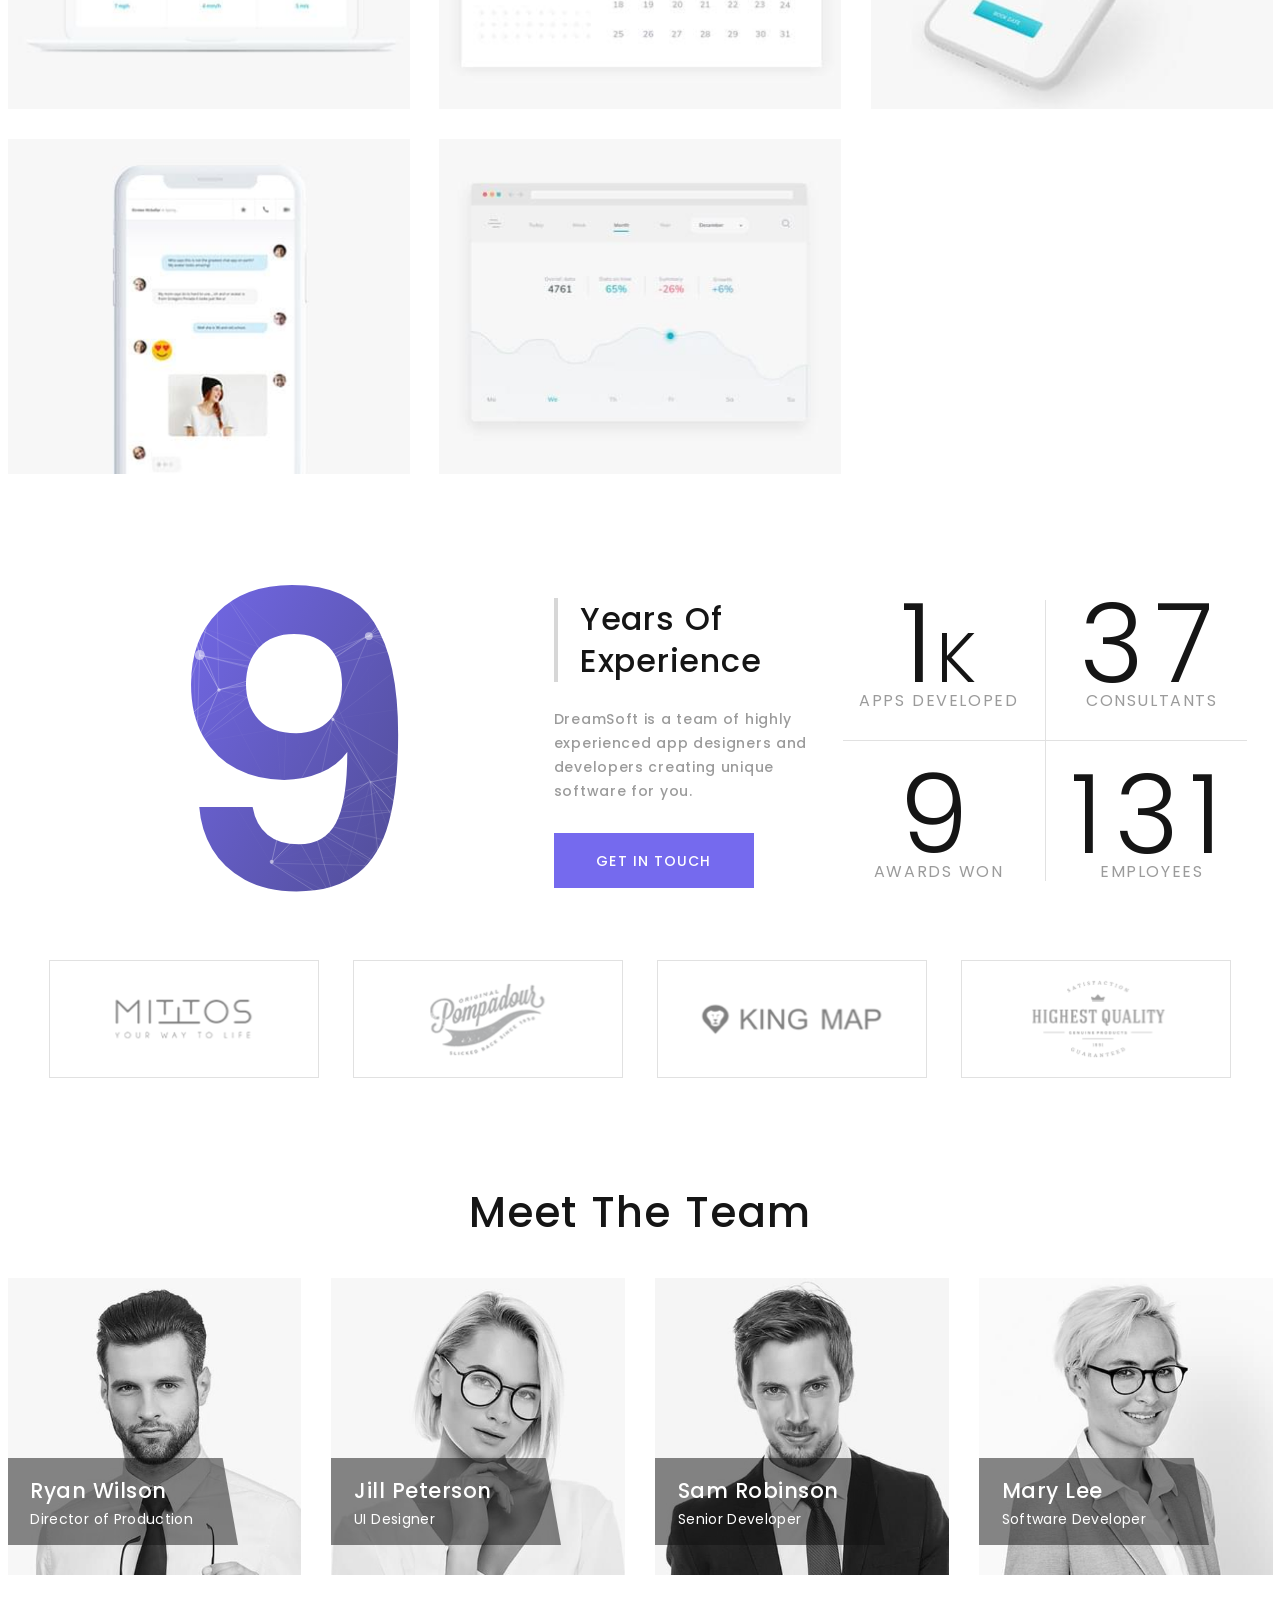
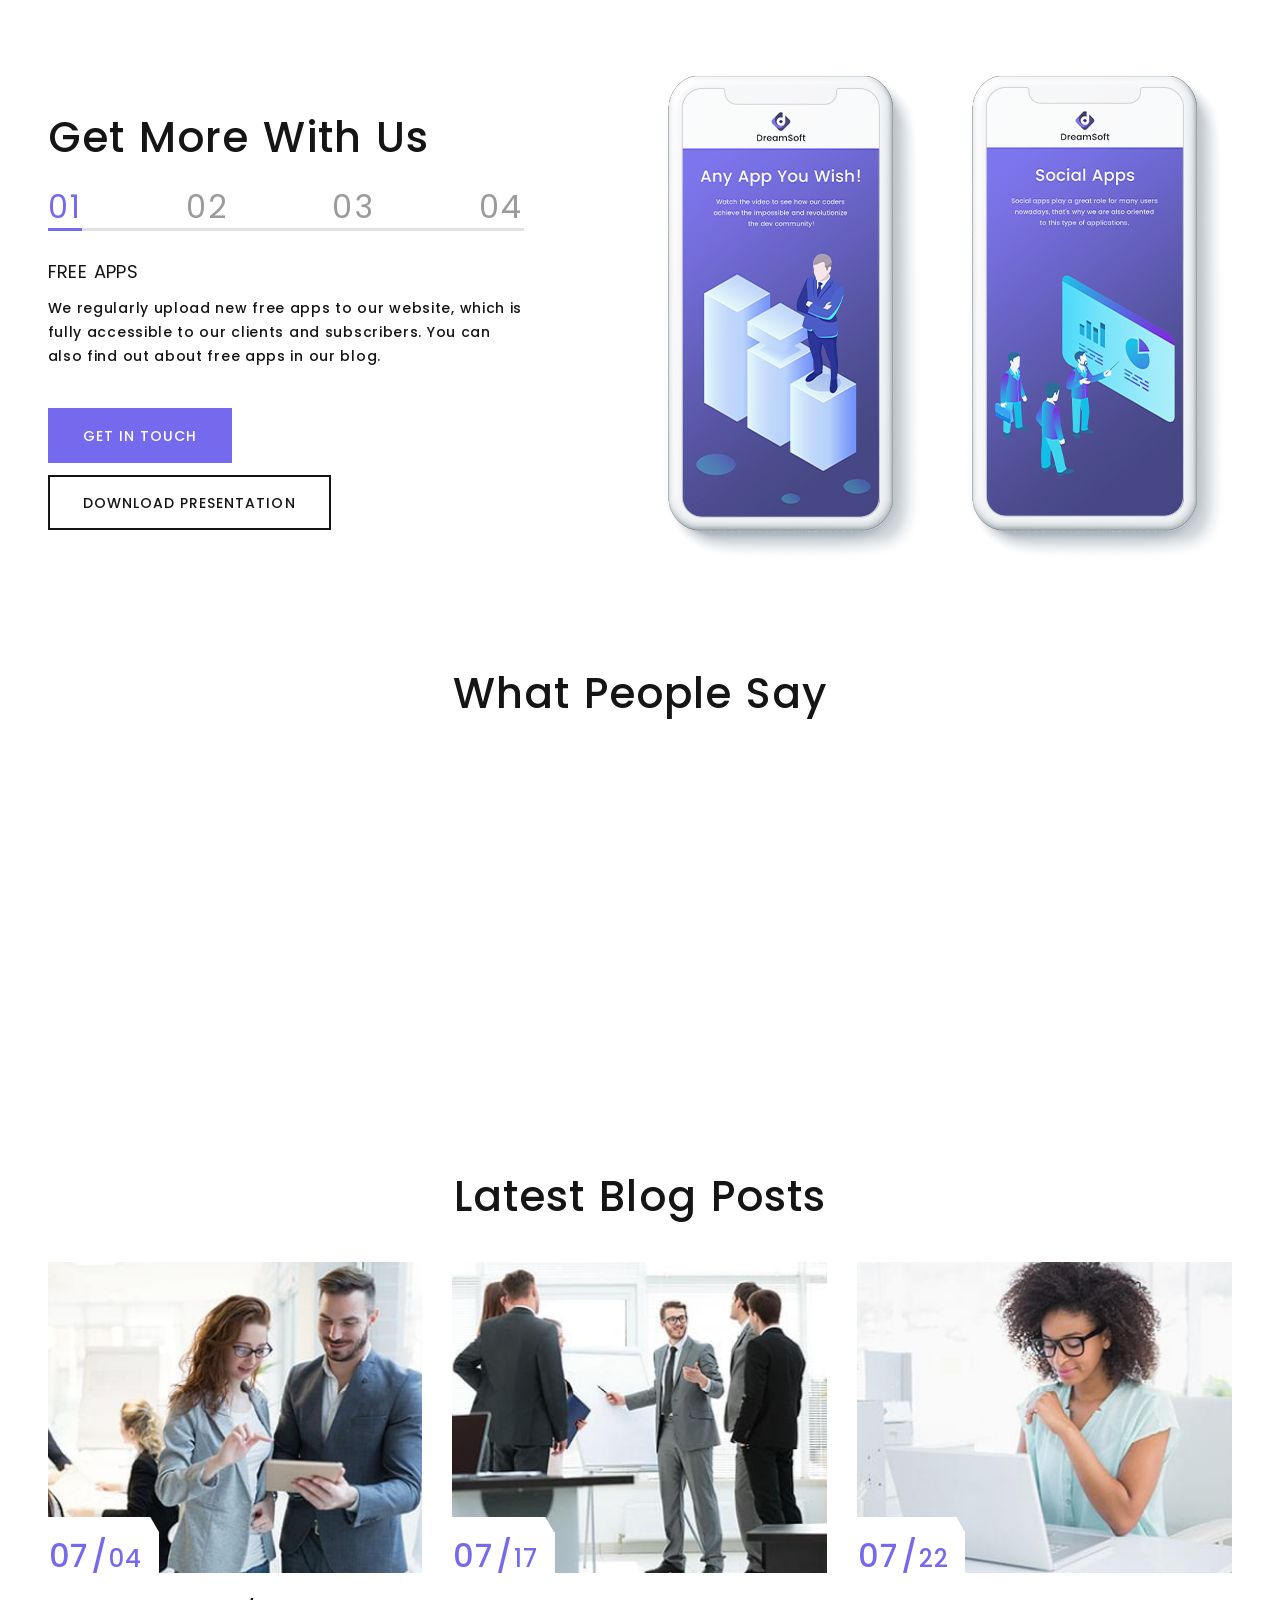
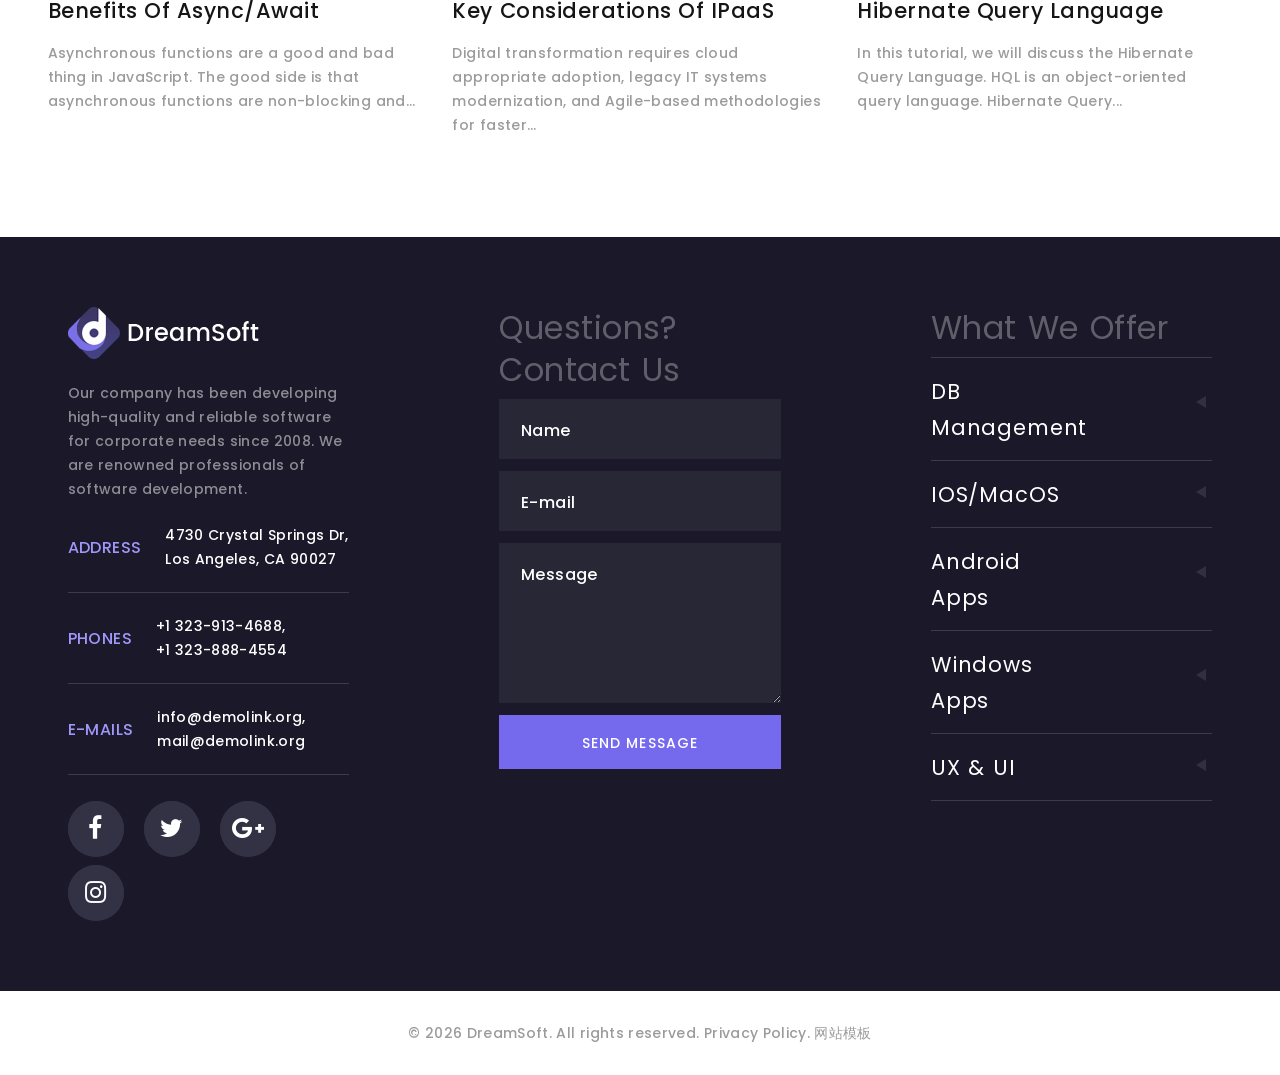
<file: a1.html>
<!DOCTYPE html>
<html class="wide wow-animation" lang="en">
  <head>
    <title>111570007吳賢政期末作業</title>
    <meta name="format-detection" content="telephone=no">
    <meta name="viewport" content="width=device-width, height=device-height, initial-scale=1.0, maximum-scale=1.0, user-scalable=0">
    <meta http-equiv="X-UA-Compatible" content="IE=edge">
    <meta charset="utf-8">
    <link rel="icon" href="images/favicon.ico" type="image/x-icon">
    <!-- Stylesheets-->
    <link rel="stylesheet" type="text/css" href="https://fonts.googleapis.com/css?family=Poppins:400,500,600%7CTeko:300,400,500%7CMaven+Pro:500">
    <link rel="stylesheet" href="css/bootstrap.css">
    <link rel="stylesheet" href="css/fonts.css">
    <link rel="stylesheet" href="css/style.css">
  </head>
    <div class="preloader">
      <div class="preloader-body">
        <div class="cssload-container">
          <div class="cssload-speeding-wheel"></div>
        </div>
      </div>
    </div>
    <div class="page">
      <!-- Page Header-->
      <header class="section page-header">
        <!-- RD Navbar-->
        <div class="rd-navbar-wrap">
          <nav class="rd-navbar rd-navbar-classic" data-layout="rd-navbar-fixed" data-sm-layout="rd-navbar-fixed" data-md-layout="rd-navbar-fixed" data-md-device-layout="rd-navbar-fixed" data-lg-layout="rd-navbar-static" data-lg-device-layout="rd-navbar-fixed" data-xl-layout="rd-navbar-static" data-xl-device-layout="rd-navbar-static" data-xxl-layout="rd-navbar-static" data-xxl-device-layout="rd-navbar-static" data-lg-stick-up-offset="46px" data-xl-stick-up-offset="46px" data-xxl-stick-up-offset="46px" data-lg-stick-up="true" data-xl-stick-up="true" data-xxl-stick-up="true">
            <div class="rd-navbar-main-outer">
              <div class="rd-navbar-main">
                <!-- RD Navbar Panel-->
                <div class="rd-navbar-panel">
                  <!-- RD Navbar Toggle-->
                  <button class="rd-navbar-toggle" data-rd-navbar-toggle=".rd-navbar-nav-wrap"><span></span></button>
                  <!-- RD Navbar Brand-->
                  <div class="rd-navbar-brand"><a class="brand" href="index.html"><img src="images/logo-default-191x52.png" alt="" width="191" height="52"/></a></div>
                </div>
                <div class="rd-navbar-main-element">
                  <div class="rd-navbar-nav-wrap">
                    <!-- RD Navbar Search-->
                    <div class="rd-navbar-search">
                      <button class="rd-navbar-search-toggle" data-rd-navbar-toggle=".rd-navbar-search"><span></span></button>
                      <form class="rd-search" action="search-results.html" data-search-live="rd-search-results-live" method="GET">
                        <div class="form-wrap">
                          <label class="form-label" for="rd-navbar-search-form-input">Search...</label>
                          <input class="rd-navbar-search-form-input form-input" id="rd-navbar-search-form-input" type="text" name="s" autocomplete="off"/>
                          <div class="rd-search-results-live" id="rd-search-results-live"></div>
                        </div>
                        <button class="rd-search-form-submit fl-bigmug-line-search74" type="submit"></button>
                      </form>
                    </div>
                    <!-- RD Navbar Share-->
                    <div class="rd-navbar-share">
                      <div class="rd-navbar-share-icon fl-bigmug-line-share27" data-rd-navbar-toggle=".rd-navbar-share-list"></div>
                      <ul class="list-inline rd-navbar-share-list">
                        <li class="rd-navbar-share-list-item"><a class="icon fa fa-facebook" href="#"></a></li>
                        <li class="rd-navbar-share-list-item"><a class="icon fa fa-twitter" href="#"></a></li>
                        <li class="rd-navbar-share-list-item"><a class="icon fa fa-google-plus" href="#"></a></li>
                        <li class="rd-navbar-share-list-item"><a class="icon fa fa-instagram" href="#"></a></li>
                      </ul>
                    </div>
                    <!-- RD Navbar Nav-->
                    <ul class="rd-navbar-nav">
                      <li class="rd-nav-item active">
                        <a class="rd-nav-link" href="index.html">首頁</a>
                      </li>
                      <li class="rd-nav-item">
                        <a class="rd-nav-link" href="#">SEO</a>
                        <ul class="rd-menu rd-navbar-dropdown">
                          <li class="rd-dropdown-item">
                            <a class="rd-dropdown-link" href="a1.html">第一題(原始文案)</a>
                          </li>
                          <li class="rd-dropdown-item">
                            <a class="rd-dropdown-link" href="a2.html">第二題(關鍵字SEO)</a>
                          </li>
                        </ul>
                      </li>
                      <li class="rd-nav-item">
                        <a class="rd-nav-link" href="#">RWD元件</a>
                        <ul class="rd-menu rd-navbar-dropdown">
                          <li class="rd-dropdown-item">
                            <a class="rd-dropdown-link" href="a3.html">第三題(Carousel圖片輪放)</a>
                          </li>
                          <li class="rd-dropdown-item">
                            <a class="rd-dropdown-link" href="a4.html">第四題(Offcanvas畫布)</a>
                          </li>
                        </ul>
                      </li>
                      <li class="rd-nav-item">
                        <a class="rd-nav-link" href="#">網頁元件</a>
                        <ul class="rd-menu rd-navbar-dropdown">
                          <li class="rd-dropdown-item">
                            <a class="rd-dropdown-link" href="a5.html">第五題(單選複選)</a>
                          </li>
                          <li class="rd-dropdown-item">
                            <a class="rd-dropdown-link" href="a6.html">第六題(下拉選單)</a>
                          </li>
                          <li class="rd-dropdown-item">
                            <a class="rd-dropdown-link" href="a7.html">第七題(百萬抽獎)</a>
                          </li>
                        </ul>
                      </li>
                      <li class="rd-nav-item">
                        <a class="rd-nav-link" href="a8.html">複習ECommerce</a>
                      </li>
                    </ul>
                        <!-- RD Navbar Dropdown-->
                 
                    
                        <!-- RD Navbar Megamenu-->
                        <ul class="rd-menu rd-navbar-megamenu">
                          <li class="rd-megamenu-item">
                            <div>
                              <h5 class="rd-megamenu-title">Elements</h5>
                              <ul class="rd-megamenu-list">
                                <li class="rd-megamenu-list-item"><a class="rd-megamenu-list-link" href="typography.html">Typography</a></li>
                                <li class="rd-megamenu-list-item"><a class="rd-megamenu-list-link" href="icons-with-text.html">Icons with Text</a></li>
                                <li class="rd-megamenu-list-item"><a class="rd-megamenu-list-link" href="buttons.html">Buttons</a></li>
                                <li class="rd-megamenu-list-item"><a class="rd-megamenu-list-link" href="counters.html">Counters</a></li>
                                <li class="rd-megamenu-list-item"><a class="rd-megamenu-list-link" href="forms.html">Forms</a></li>
                                <li class="rd-megamenu-list-item"><a class="rd-megamenu-list-link" href="calls-to-action.html">Calls to Action</a></li>
                                <li class="rd-megamenu-list-item"><a class="rd-megamenu-list-link" href="progress-bars.html">Progress Bars</a></li>
                                <li class="rd-megamenu-list-item"><a class="rd-megamenu-list-link" href="tabs-and-accordions.html">Tabs and Accordions</a></li>
                                <li class="rd-megamenu-list-item"><a class="rd-megamenu-list-link" href="hover-effects.html">Hover Effects</a></li>
                                <li class="rd-megamenu-list-item"><a class="rd-megamenu-list-link" href="grid-system.html">Grid System</a></li>
                              </ul>
                            </div>
                          </li>
                          <li class="rd-megamenu-item">
                            <div>
                              <h5 class="rd-megamenu-title">Additional pages</h5>
                              <ul class="rd-megamenu-list">
                                <li class="rd-megamenu-list-item"><a class="rd-megamenu-list-link" href="services.html">Services</a></li>
                                <li class="rd-megamenu-list-item"><a class="rd-megamenu-list-link" href="services-2.html">Services 2</a></li>
                                <li class="rd-megamenu-list-item"><a class="rd-megamenu-list-link" href="single-service.html">Single Service</a></li>
                                <li class="rd-megamenu-list-item"><a class="rd-megamenu-list-link" href="our-team.html">Our Team</a></li>
                                <li class="rd-megamenu-list-item"><a class="rd-megamenu-list-link" href="testimonials.html">Testimonials</a></li>
                                <li class="rd-megamenu-list-item"><a class="rd-megamenu-list-link" href="404-page.html">404 Page</a></li>
                                <li class="rd-megamenu-list-item"><a class="rd-megamenu-list-link" href="503-page.html">503 Page</a></li>
                                <li class="rd-megamenu-list-item"><a class="rd-megamenu-list-link" href="pricing.html">Pricing</a></li>
                                <li class="rd-megamenu-list-item"><a class="rd-megamenu-list-link" href="coming-soon.html">Coming Soon</a></li>
                                <li class="rd-megamenu-list-item"><a class="rd-megamenu-list-link" href="contact-us-2.html">Contact Us 2</a></li>
                                <li class="rd-megamenu-list-item"><a class="rd-megamenu-list-link" href="faq.html">FAQ</a></li>
                                <li class="rd-megamenu-list-item"><a class="rd-megamenu-list-link" href="search-results.html">Search results</a></li>
                              </ul>
                            </div>
                          </li>
                          <li class="rd-megamenu-item rd-megamenu-carousel">
                            <div>
                              <h5 class="rd-megamenu-title">Recent projects</h5>
                              <!-- Owl Carousel-->
                              <div class="owl-carousel owl-navbar" data-items="1" data-xl-items="2" data-xxl-items="3" data-margin="16" data-dots="true" data-autoplay="false" data-loop="false">
                                <!-- Thumbnail Classic-->
                                <article class="thumbnail thumbnail-mary thumbnail-xxs">
                                  <div class="thumbnail-mary-figure"><img src="images/navbar-1-272x288.jpg" alt="" width="272" height="288"/>
                                  </div>
                                  <div class="thumbnail-mary-caption"><a class="icon fl-bigmug-line-zoom60" href="images/grid-gallery-1-1200x800-original.jpg" data-lightgallery="item"><img src="images/navbar-1-272x288.jpg" alt="" width="272" height="288"/></a>
                                    <h6 class="thumbnail-mary-title"><a href="#">Project #1</a></h6>
                                  </div>
                                </article>
                                <!-- Thumbnail Classic-->
                                <article class="thumbnail thumbnail-mary thumbnail-xxs">
                                  <div class="thumbnail-mary-figure"><img src="images/navbar-2-272x288.jpg" alt="" width="272" height="288"/>
                                  </div>
                                  <div class="thumbnail-mary-caption"><a class="icon fl-bigmug-line-zoom60" href="images/grid-gallery-2-1200x800-original.jpg" data-lightgallery="item"><img src="images/navbar-2-272x288.jpg" alt="" width="272" height="288"/></a>
                                    <h6 class="thumbnail-mary-title"><a href="#">Project #2</a></h6>
                                  </div>
                                </article>
                                <!-- Thumbnail Classic-->
                                <article class="thumbnail thumbnail-mary thumbnail-xxs">
                                  <div class="thumbnail-mary-figure"><img src="images/navbar-3-272x288.jpg" alt="" width="272" height="288"/>
                                  </div>
                                  <div class="thumbnail-mary-caption"><a class="icon fl-bigmug-line-zoom60" href="images/grid-gallery-4-1200x800-original.jpg" data-lightgallery="item"><img src="images/navbar-3-272x288.jpg" alt="" width="272" height="288"/></a>
                                    <h6 class="thumbnail-mary-title"><a href="#">Project #3</a></h6>
                                  </div>
                                </article>
                                <!-- Thumbnail Classic-->
                                <article class="thumbnail thumbnail-mary thumbnail-xxs">
                                  <div class="thumbnail-mary-figure"><img src="images/navbar-4-272x288.jpg" alt="" width="272" height="288"/>
                                  </div>
                                  <div class="thumbnail-mary-caption"><a class="icon fl-bigmug-line-zoom60" href="images/grid-gallery-3-1200x800-original.jpg" data-lightgallery="item"><img src="images/navbar-4-272x288.jpg" alt="" width="272" height="288"/></a>
                                    <h6 class="thumbnail-mary-title"><a href="#">Project #4</a></h6>
                                  </div>
                                </article>
                                <!-- Thumbnail Classic-->
                                <article class="thumbnail thumbnail-mary thumbnail-xxs">
                                  <div class="thumbnail-mary-figure"><img src="images/navbar-5-272x288.jpg" alt="" width="272" height="288"/>
                                  </div>
                                  <div class="thumbnail-mary-caption"><a class="icon fl-bigmug-line-zoom60" href="images/grid-gallery-5-1200x800-original.jpg" data-lightgallery="item"><img src="images/navbar-5-272x288.jpg" alt="" width="272" height="288"/></a>
                                    <h6 class="thumbnail-mary-title"><a href="#">Project #5</a></h6>
                                  </div>
                                </article>
                                <!-- Thumbnail Classic-->
                                <article class="thumbnail thumbnail-mary thumbnail-xxs">
                                  <div class="thumbnail-mary-figure"><img src="images/navbar-6-272x288.jpg" alt="" width="272" height="288"/>
                                  </div>
                                  <div class="thumbnail-mary-caption"><a class="icon fl-bigmug-line-zoom60" href="images/grid-gallery-6-1200x800-original.jpg" data-lightgallery="item"><img src="images/navbar-6-272x288.jpg" alt="" width="272" height="288"/></a>
                                    <h6 class="thumbnail-mary-title"><a href="#">Project #6</a></h6>
                                  </div>
                                </article>
                              </div>
                            </div>
                          </li>
                        </ul>
                      </li>
                    </ul>
                  </div>
                </div>
              </div>
            </div>
          </nav>
        </div>
      </header>
      <!-- Swiper-->
      <section class="section swiper-container swiper-slider swiper-slider-classic" data-loop="true" data-swiper='{"loop":true,"autoplay":{"delay":5000},"effect":"slide","simulateTouch":true,"direction":"vertical","nav":false}'>
        <div class="swiper-wrapper text-center">
          <div class="swiper-slide" data-slide-bg="images/slider-1-slide-1-1770x742.jpg">
            <div class="swiper-slide-caption section-md">
              <div class="container">
                <h1 data-caption-animate="fadeInLeft" data-caption-delay="0">北科大經管系</h1>
                <p class="text-width-large" data-caption-animate="fadeInRight" data-caption-delay="100">Since our establishment, we have been delivering high-quality and sustainable software solutions for corporate purposes of worldwide businesses.</p><a class="button button-primary button-ujarak" href="#" target="_blank" data-caption-animate="fadeInUp" data-caption-delay="200">Get in touch</a>
              </div>
            </div>
          </div>
          <div class="swiper-slide" data-slide-bg="images/slider-1-slide-2-1770x742.jpg">
            <div class="swiper-slide-caption section-md">
              <div class="container">
                <h1 data-caption-animate="fadeInLeft" data-caption-delay="0">電子商務期末考</h1>
                <p class="text-width-large" data-caption-animate="fadeInRight" data-caption-delay="100">We are a team of qualified software developers, aimed at creating unique and powerful tools for your business & everyday life.</p><a class="button button-primary button-ujarak" href="#" target="_blank" data-caption-animate="fadeInUp" data-caption-delay="200">Get in touch</a>
              </div>
            </div>
          </div>
          <div class="swiper-slide" data-slide-bg="images/slider-1-slide-3-1770x742.jpg">
            <div class="swiper-slide-caption section-md">
              <div class="container">
                <h1 data-caption-animate="fadeInLeft" data-caption-delay="0">SEO實作，RWD實作</h1>
                <p class="text-width-large" data-caption-animate="fadeInRight" data-caption-delay="100">The software solutions developed by our company have been numerously awarded for usability and innovative features.</p><a class="button button-primary button-ujarak" href="#" target="_blank" data-caption-animate="fadeInUp" data-caption-delay="200">Get in touch</a>
              </div>
            </div>
          </div>
        </div>
        <!-- Swiper Pagination-->
        <div class="swiper-pagination__module">
          <div class="swiper-pagination__fraction"><span class="swiper-pagination__fraction-index">00</span><span class="swiper-pagination__fraction-divider">/</span><span class="swiper-pagination__fraction-count">00</span></div>
          <div class="swiper-pagination__divider"></div>
          <div class="swiper-pagination"></div>
        </div>
      </section>

          <!-- 期末考放置語法區-->
    <section class="section section-sm section-first bg-default text-center">
      <div class="container">
        <div class="row row-30 justify-content-center">
          <h3>竹東樂買您的購物天堂</h3>
          <hr>
          <h4>
            <section id="brand-intro">
              
              <img src="images/樂買.jpg" alt="竹東樂買" title="歡迎來到竹東樂買！" style="width:100%; height:auto; margin:20px 0;">
              <p>
                歡迎來到竹東樂買，這是一個專屬於你的購物新天地！我們致力於為每一位顧客帶來方便、快捷和高品質的購物體驗。
                無論你需要生活用品、特色鮮貨、時尚配件，還是獨特的限量商品，竹東樂買應有盡有。在這裡，我們匯集了來自
                各地的優質商品，為你的日常生活增添更多便利和驚喜。
              </p>
              <p>
                竹東樂買以「無所不賣，奇蹟隨你挑選！」為核心理念，讓每一位顧客都能找到心儀的商品。更棒的是，我們
                提供了多種特價優惠，讓你輕鬆享受物超所值的購物樂趣。不僅如此，竹東樂買還堅持不斷上新，確保你每次購物
                都能發現新鮮感與驚喜。我們的目標是讓你的購物過程更加輕鬆愉快，並成為你生活中不可或缺的購物夥伴。
              </p>
            </section>
            <section id="new-products">
              <h2>新品驚喜不停，讓你購物更有樂趣</h2>
              <p>
                在竹東樂買，我們每週都會推出全新的商品，滿足你的各種購物需求。不管是最新的居家好物、限量鮮貨，還是
                市場上最搶手的熱賣商品，你都能在這裡第一時間找到！我們始終相信，購物應該是一件充滿期待和樂趣的事情。
                因此，每次上新都是我們精心準備的驚喜，讓你總有新的理由來訪。
              </p>
              <p>
                我們的新品種類多樣，從家居必備到創意小物，再到特色食品，應有盡有。而且我們承諾提供實惠的價格，
                讓你以划算的方式帶回更多好物。竹東樂買始終秉持「實惠價格，絕對划算，越買越優惠」的宗旨，
                不僅滿足你的購物需求，更讓每次購物充滿驚喜與期待！
              </p>
            </section>
            <section id="shopping-options">
              <h2>靈活購物方式，輕鬆享受購物樂趣</h2>
              <p>
                為了讓每一位顧客享受到最便利的購物體驗，竹東樂買提供了多種靈活的購物方式，滿足你不同情境下的需求。
                如果你喜歡方便快捷的服務，我們的宅配遞送功能是你的不二選擇。只需輕輕一點，商品即可直達你的家門口，
                讓你輕鬆享受不出門的購物樂趣。
              </p>
              <p>
                如果你需要更快拿到商品，我們還提供到店自取服務。只需簡單預約，你就可以在最方便的時間到店取貨，
                省時又高效。此外，我們的配送和自取服務均以客戶滿意為目標，確保每一個細節都做到最好。無論你選擇
                哪種方式，竹東樂買都將竭盡所能，為你帶來流暢的購物體驗！
              </p>
            </section>
            <section id="promotions">
              <h2>特價優惠不停，讓購物更輕鬆</h2>
              <p>
                在竹東樂買，驚喜優惠永不間斷！我們每周推出多種特價優惠活動，讓你用最划算的方式購買到心儀商品。
                無論是滿額贈好禮、限時折扣，還是多買多優惠，我們都為你準備了多重驚喜，確保每一次購物都物超所值。
              </p>
              <p>
                我們知道，每位顧客的需求都不盡相同，因此我們設計了靈活多樣的促銷活動，適合各類購物需求。
                從生活用品到特色鮮貨，每個特價商品都經過精挑細選，讓你以最實惠的價格享受最高的品質。
                趕快關注竹東樂買的最新優惠活動，搶先體驗購物的樂趣與驚喜吧！
              </p>
            </section>
            <section id="community">
              <h2>加入竹東樂買社群，隨時掌握最新資訊</h2>
              <p>
                想要第一時間獲得最新商品上架、限時優惠及搶購活動的資訊嗎？現在就加入竹東樂買的團購社群吧！
                在這裡，你不僅可以輕鬆掌握最新動態，還能與其他購物愛好者分享心得和發現更多好物。
              </p>
              <p>
                竹東樂買團購社群是我們與顧客溝通的橋樑，也是讓你隨時掌握購物資訊的最佳管道。邀請你的家人和朋友
                一起加入，分享購物的樂趣，並參與我們不定期舉辦的社群活動和抽獎。竹東樂買的目標是讓每一位顧客都
                能感受到購物的便捷與快樂！
              </p>
            </section>
            


          </h4>
        </div>
      </div>
    </section>

      <!-- See all services-->
      <section class="section section-sm section-first bg-default text-center">
        <div class="container">
          <div class="row row-30 justify-content-center">
            <div class="col-md-7 col-lg-5 col-xl-6 text-lg-start wow fadeInUp"><img src="images/index-1-415x592.jpg" alt="" width="415" height="592"/>
            </div>
            <div class="col-lg-7 col-xl-6">
              <div class="row row-30">
                <div class="col-sm-6 wow fadeInRight">
                  <article class="box-icon-modern box-icon-modern-custom">
                    <div>
                      <h3 class="box-icon-modern-big-title">See all services</h3>
                      <div class="box-icon-modern-decor"></div><a class="button button-primary button-ujarak" href="services.html">All services</a>
                    </div>
                  </article>
                </div>
                <div class="col-sm-6 wow fadeInRight" data-wow-delay=".1s">
                  <article class="box-icon-modern box-icon-modern-2">
                    <div class="box-icon-modern-icon linearicons-phone-in-out"></div>
                    <h5 class="box-icon-modern-title"><a href="single-service.html">CORPORATE SOLUTIONS</a></h5>
                    <div class="box-icon-modern-decor"></div>
                    <p class="box-icon-modern-text">Need specific software for your company? We are ready to develop it!</p>
                  </article>
                </div>
                <div class="col-sm-6 wow fadeInRight" data-wow-delay=".2s">
                  <article class="box-icon-modern box-icon-modern-2">
                    <div class="box-icon-modern-icon linearicons-headset"></div>
                    <h5 class="box-icon-modern-title"><a href="single-service.html">CALL CENTER SOLUTIONS</a></h5>
                    <div class="box-icon-modern-decor"></div>
                    <p class="box-icon-modern-text">Our experts provide custom products of any complexity for call centers.</p>
                  </article>
                </div>
                <div class="col-sm-6 wow fadeInRight" data-wow-delay=".3s">
                  <article class="box-icon-modern box-icon-modern-2">
                    <div class="box-icon-modern-icon linearicons-outbox"></div>
                    <h5 class="box-icon-modern-title"><a href="single-service.html">CLOUD DEVELOPMENT</a></h5>
                    <div class="box-icon-modern-decor"></div>
                    <p class="box-icon-modern-text">We can also offer you reliable cloud development solutions.</p>
                  </article>
                </div>
              </div>
            </div>
          </div>
        </div>
      </section>

      <!-- Latest Projects-->
      <section class="section section-sm section-fluid bg-default text-center">
        <div class="container-fluid isotope-wrap">
          <h2 class="wow fadeInLeft">Latest Projects</h2>
          <p class="quote-jean wow fadeInRight" data-wow-delay=".1s">In our portfolio, you can browse the latest products developed for our clients for different corporate purposes. Our qualified team of interface designers and software developers is always ready to create something unique for you.</p>
          <div class="isotope-filters isotope-filters-horizontal">
            <button class="isotope-filters-toggle button button-md button-icon button-icon-right button-default-outline button-wapasha" data-custom-toggle="#isotope-3" data-custom-toggle-hide-on-blur="true" data-custom-toggle-disable-on-blur="true"><span class="icon fa fa-caret-down"></span>Filter</button>
            <ul class="isotope-filters-list" id="isotope-3">
              <li><a class="active" href="#" data-isotope-filter="*" data-isotope-group="gallery">All</a></li>
              <li><a href="#" data-isotope-filter="Type 1" data-isotope-group="gallery">mobile Apps</a></li>
              <li><a href="#" data-isotope-filter="Type 2" data-isotope-group="gallery">Custom Software</a></li>
              <li><a href="#" data-isotope-filter="Type 3" data-isotope-group="gallery">QA & Testing</a></li>
              <li><a href="#" data-isotope-filter="Type 4" data-isotope-group="gallery">UX and Design</a></li>
            </ul>
          </div>
          <div class="row row-30 isotope" data-isotope-layout="fitRows" data-isotope-group="gallery" data-lightgallery="group">
            <div class="col-sm-6 col-lg-4 col-xxl-3 isotope-item wow fadeInLeft" data-filter="Type 3">
              <!-- Thumbnail Classic-->
              <article class="thumbnail thumbnail-classic thumbnail-md">
                <div class="thumbnail-classic-figure"><img src="images/fullwidth-gallery-1-420x350.jpg" alt="" width="420" height="350"/>
                </div>
                <div class="thumbnail-classic-caption">
                  <div class="thumbnail-classic-title-wrap"><a class="icon fl-bigmug-line-zoom60" href="images/grid-gallery-1-1200x800-original.jpg" data-lightgallery="item"><img src="images/fullwidth-gallery-1-420x350.jpg" alt="" width="420" height="350"/></a>
                    <h5 class="thumbnail-classic-title"><a href="#">FinStep</a></h5>
                  </div>
                  <p class="thumbnail-classic-text">We work hard on every app to deliver top-notch features with great UI that you won’t find anywhere else.</p>
                </div>
              </article>
            </div>
            <div class="col-sm-6 col-lg-4 col-xxl-3 isotope-item wow fadeInLeft" data-filter="Type 1" data-wow-delay=".1s">
              <!-- Thumbnail Classic-->
              <article class="thumbnail thumbnail-classic thumbnail-md">
                <div class="thumbnail-classic-figure"><img src="images/fullwidth-gallery-2-420x350.jpg" alt="" width="420" height="350"/>
                </div>
                <div class="thumbnail-classic-caption">
                  <div class="thumbnail-classic-title-wrap"><a class="icon fl-bigmug-line-zoom60" href="images/grid-gallery-2-1200x800-original.jpg" data-lightgallery="item"><img src="images/fullwidth-gallery-2-420x350.jpg" alt="" width="420" height="350"/></a>
                    <h5 class="thumbnail-classic-title"><a href="#">Mobile Finance</a></h5>
                  </div>
                  <p class="thumbnail-classic-text">We work hard on every app to deliver top-notch features with great UI that you won’t find anywhere else.</p>
                </div>
              </article>
            </div>
            <div class="col-sm-6 col-lg-4 col-xxl-3 isotope-item wow fadeInLeft" data-filter="Type 2" data-wow-delay=".2s">
              <!-- Thumbnail Classic-->
              <article class="thumbnail thumbnail-classic thumbnail-md">
                <div class="thumbnail-classic-figure"><img src="images/fullwidth-gallery-3-420x350.jpg" alt="" width="420" height="350"/>
                </div>
                <div class="thumbnail-classic-caption">
                  <div class="thumbnail-classic-title-wrap"><a class="icon fl-bigmug-line-zoom60" href="images/grid-gallery-3-1200x800-original.jpg" data-lightgallery="item"><img src="images/fullwidth-gallery-3-420x350.jpg" alt="" width="420" height="350"/></a>
                    <h5 class="thumbnail-classic-title"><a href="#">Q-Manage</a></h5>
                  </div>
                  <p class="thumbnail-classic-text">We work hard on every app to deliver top-notch features with great UI that you won’t find anywhere else.</p>
                </div>
              </article>
            </div>
            <div class="col-sm-6 col-lg-4 col-xxl-3 isotope-item wow fadeInLeft" data-filter="Type 3" data-wow-delay=".3s">
              <!-- Thumbnail Classic-->
              <article class="thumbnail thumbnail-classic thumbnail-md">
                <div class="thumbnail-classic-figure"><img src="images/fullwidth-gallery-4-420x350.jpg" alt="" width="420" height="350"/>
                </div>
                <div class="thumbnail-classic-caption">
                  <div class="thumbnail-classic-title-wrap"><a class="icon fl-bigmug-line-zoom60" href="images/grid-gallery-4-1200x800-original.jpg" data-lightgallery="item"><img src="images/fullwidth-gallery-4-420x350.jpg" alt="" width="420" height="350"/></a>
                    <h5 class="thumbnail-classic-title"><a href="#">WeatherCast</a></h5>
                  </div>
                  <p class="thumbnail-classic-text">We work hard on every app to deliver top-notch features with great UI that you won’t find anywhere else.</p>
                </div>
              </article>
            </div>
            <div class="col-sm-6 col-lg-4 col-xxl-3 isotope-item wow fadeInRight" data-filter="Type 4">
              <!-- Thumbnail Classic-->
              <article class="thumbnail thumbnail-classic thumbnail-md">
                <div class="thumbnail-classic-figure"><img src="images/fullwidth-gallery-5-420x350.jpg" alt="" width="420" height="350"/>
                </div>
                <div class="thumbnail-classic-caption">
                  <div class="thumbnail-classic-title-wrap"><a class="icon fl-bigmug-line-zoom60" href="images/grid-gallery-5-1200x800-original.jpg" data-lightgallery="item"><img src="images/fullwidth-gallery-5-420x350.jpg" alt="" width="420" height="350"/></a>
                    <h5 class="thumbnail-classic-title"><a href="#">Home Calendar</a></h5>
                  </div>
                  <p class="thumbnail-classic-text">We work hard on every app to deliver top-notch features with great UI that you won’t find anywhere else.</p>
                </div>
              </article>
            </div>
            <div class="col-sm-6 col-lg-4 col-xxl-3 isotope-item wow fadeInRight" data-filter="Type 1" data-wow-delay=".1s">
              <!-- Thumbnail Classic-->
              <article class="thumbnail thumbnail-classic thumbnail-md">
                <div class="thumbnail-classic-figure"><img src="images/fullwidth-gallery-6-420x350.jpg" alt="" width="420" height="350"/>
                </div>
                <div class="thumbnail-classic-caption">
                  <div class="thumbnail-classic-title-wrap"><a class="icon fl-bigmug-line-zoom60" href="images/grid-gallery-6-1200x800-original.jpg" data-lightgallery="item"><img src="images/fullwidth-gallery-6-420x350.jpg" alt="" width="420" height="350"/></a>
                    <h5 class="thumbnail-classic-title"><a href="#">MPlanner</a></h5>
                  </div>
                  <p class="thumbnail-classic-text">We work hard on every app to deliver top-notch features with great UI that you won’t find anywhere else.</p>
                </div>
              </article>
            </div>
            <div class="col-sm-6 col-lg-4 col-xxl-3 isotope-item wow fadeInRight" data-filter="Type 2" data-wow-delay=".2s">
              <!-- Thumbnail Classic-->
              <article class="thumbnail thumbnail-classic thumbnail-md">
                <div class="thumbnail-classic-figure"><img src="images/fullwidth-gallery-7-420x350.jpg" alt="" width="420" height="350"/>
                </div>
                <div class="thumbnail-classic-caption">
                  <div class="thumbnail-classic-title-wrap"><a class="icon fl-bigmug-line-zoom60" href="images/grid-gallery-7-1200x800-original.jpg" data-lightgallery="item"><img src="images/fullwidth-gallery-7-420x350.jpg" alt="" width="420" height="350"/></a>
                    <h5 class="thumbnail-classic-title"><a href="#">Alice Messenger</a></h5>
                  </div>
                  <p class="thumbnail-classic-text">We work hard on every app to deliver top-notch features with great UI that you won’t find anywhere else.</p>
                </div>
              </article>
            </div>
            <div class="col-sm-6 col-lg-4 col-xxl-3 isotope-item wow fadeInRight" data-filter="Type 3" data-wow-delay=".3s">
              <!-- Thumbnail Classic-->
              <article class="thumbnail thumbnail-classic thumbnail-md">
                <div class="thumbnail-classic-figure"><img src="images/fullwidth-gallery-8-420x350.jpg" alt="" width="420" height="350"/>
                </div>
                <div class="thumbnail-classic-caption">
                  <div class="thumbnail-classic-title-wrap"><a class="icon fl-bigmug-line-zoom60" href="images/grid-gallery-8-1200x800-original.jpg" data-lightgallery="item"><img src="images/fullwidth-gallery-8-420x350.jpg" alt="" width="420" height="350"/></a>
                    <h5 class="thumbnail-classic-title"><a href="#">WiseMoney</a></h5>
                  </div>
                  <p class="thumbnail-classic-text">We work hard on every app to deliver top-notch features with great UI that you won’t find anywhere else.</p>
                </div>
              </article>
            </div>
          </div>
        </div>
      </section>

      <!-- Years of experience-->
      <section class="section section-sm bg-default">
        <div class="container">
          <div class="row row-30 row-xl-24 justify-content-center align-items-center align-items-lg-start text-start">
            <div class="col-md-6 col-lg-5 col-xl-5 text-center"><a class="text-img" href="about-us.html">
                <div id="particles-js"></div><span class="counter">10</span></a></div>
            <div class="col-sm-8 col-md-6 col-lg-5 col-xl-3">
              <div class="text-width-extra-small offset-top-lg-24 wow fadeInUp">
                <h3 class="title-decoration-lines-left">Years of Experience</h3>
                <p class="text-gray-500">DreamSoft is a team of highly experienced app designers and developers creating unique software for you.</p><a class="button button-secondary button-pipaluk" href="#" target="_blank">Get in touch</a>
              </div>
            </div>
            <div class="col-sm-10 col-md-8 col-lg-6 col-xl-4 wow fadeInRight" data-wow-delay=".1s">
              <div class="row justify-content-center border-2-column offset-top-xl-26">
                <div class="col-9 col-sm-6">
                  <div class="counter-amy">
                    <div class="counter-amy-number"><span class="counter">2</span><span class="symbol">k</span>
                    </div>
                    <h6 class="counter-amy-title">apps developed</h6>
                  </div>
                </div>
                <div class="col-9 col-sm-6">
                  <div class="counter-amy">
                    <div class="counter-amy-number"><span class="counter">40</span>
                    </div>
                    <h6 class="counter-amy-title">Consultants</h6>
                  </div>
                </div>
                <div class="col-9 col-sm-6">
                  <div class="counter-amy">
                    <div class="counter-amy-number"><span class="counter">12</span>
                    </div>
                    <h6 class="counter-amy-title">Awards won</h6>
                  </div>
                </div>
                <div class="col-9 col-sm-6">
                  <div class="counter-amy">
                    <div class="counter-amy-number"><span class="counter">160</span>
                    </div>
                    <h6 class="counter-amy-title">Employees</h6>
                  </div>
                </div>
              </div>
            </div>
            <div class="col-lg-6 col-xl-12 align-self-center">
              <div class="row row-30 justify-content-center">
                <div class="col-sm-6 col-md-5 col-lg-6 col-xl-3 wow fadeInLeft"><a class="clients-classic" href="#"><img src="images/clients-9-270x117.png" alt="" width="270" height="117"/></a></div>
                <div class="col-sm-6 col-md-5 col-lg-6 col-xl-3 wow fadeInLeft" data-wow-delay=".1s"><a class="clients-classic" href="#"><img src="images/clients-10-270x117.png" alt="" width="270" height="117"/></a></div>
                <div class="col-sm-6 col-md-5 col-lg-6 col-xl-3 wow fadeInLeft" data-wow-delay=".2s"><a class="clients-classic" href="#"><img src="images/clients-3-270x117.png" alt="" width="270" height="117"/></a></div>
                <div class="col-sm-6 col-md-5 col-lg-6 col-xl-3 wow fadeInLeft" data-wow-delay=".3s"><a class="clients-classic" href="#"><img src="images/clients-11-270x117.png" alt="" width="270" height="117"/></a></div>
              </div>
            </div>
          </div>
        </div>
      </section>

      <!-- Years of experience-->
      <section class="section section-sm section-fluid bg-default">
        <div class="container-fluid">
          <h2>Meet The Team</h2>
          <div class="row row-sm row-30 justify-content-center">
            <div class="col-md-6 col-lg-5 col-xl-3 wow fadeInRight">
              <!-- Team Classic-->
              <article class="team-classic team-classic-lg"><a class="team-classic-figure" href="#"><img src="images/team-11-420x424.jpg" alt="" width="420" height="424"/></a>
                <div class="team-classic-caption">
                  <h4 class="team-classic-name"><a href="#">Ryan Wilson</a></h4>
                  <p class="team-classic-status">Director of Production</p>
                </div>
              </article>
            </div>
            <div class="col-md-6 col-lg-5 col-xl-3 wow fadeInRight" data-wow-delay=".1s">
              <!-- Team Classic-->
              <article class="team-classic team-classic-lg"><a class="team-classic-figure" href="#"><img src="images/team-12-420x424.jpg" alt="" width="420" height="424"/></a>
                <div class="team-classic-caption">
                  <h4 class="team-classic-name"><a href="#">Jill Peterson</a></h4>
                  <p class="team-classic-status">UI Designer</p>
                </div>
              </article>
            </div>
            <div class="col-md-6 col-lg-5 col-xl-3 wow fadeInRight" data-wow-delay=".2s">
              <!-- Team Classic-->
              <article class="team-classic team-classic-lg"><a class="team-classic-figure" href="#"><img src="images/team-13-420x424.jpg" alt="" width="420" height="424"/></a>
                <div class="team-classic-caption">
                  <h4 class="team-classic-name"><a href="#">Sam Robinson</a></h4>
                  <p class="team-classic-status">Senior Developer</p>
                </div>
              </article>
            </div>
            <div class="col-md-6 col-lg-5 col-xl-3 wow fadeInRight" data-wow-delay=".3s">
              <!-- Team Classic-->
              <article class="team-classic team-classic-lg"><a class="team-classic-figure" href="#"><img src="images/team-14-420x424.jpg" alt="" width="420" height="424"/></a>
                <div class="team-classic-caption">
                  <h4 class="team-classic-name"><a href="#">Mary Lee</a></h4>
                  <p class="team-classic-status">Software Developer</p>
                </div>
              </article>
            </div>
          </div>
        </div>
      </section>

      <!-- You dream — we embody-->
      <section class="section section-sm bg-default text-md-start">
        <div class="container">
          <div class="row row-50 align-items-center justify-content-center justify-content-xl-between">
            <div class="col-lg-6 col-xl-5 wow fadeInLeft">
              <h2>Get More With Us</h2>
              <!-- Bootstrap tabs-->
              <div class="tabs-custom tabs-horizontal tabs-line tabs-line-big text-center text-md-start" id="tabs-6">
                <!-- Nav tabs-->
                <ul class="nav nav-tabs">
                  <li class="item" role="presentation"><a class="nav-link nav-link-big active" href="#tabs-6-1" data-bs-toggle="tab">01</a></li>
                  <li class="item" role="presentation"><a class="nav-link nav-link-big" href="#tabs-6-2" data-bs-toggle="tab">02</a></li>
                  <li class="item" role="presentation"><a class="nav-link nav-link-big" href="#tabs-6-3" data-bs-toggle="tab">03</a></li>
                  <li class="item" role="presentation"><a class="nav-link nav-link-big" href="#tabs-6-4" data-bs-toggle="tab">04</a></li>
                </ul>
                <!-- Tab panes-->
                <div class="tab-content">
                  <div class="tab-pane fade show active" id="tabs-6-1">
                    <h5 class="fw-normal">FREE APPS</h5>
                    <p>We regularly upload new free apps to our website, which is fully accessible to our clients and subscribers. You can also find out about free apps in our blog.</p>
                    <div class="group-sm group-middle"><a class="button button-secondary button-pipaluk" href="#" target="_blank">Get in touch</a><a class="button button-default-outline button-wapasha" href="#">Download presentation</a></div>
                  </div>
                  <div class="tab-pane fade" id="tabs-6-2">
                    <h5 class="fw-normal">GET SOCIAL</h5>
                    <p>Every app we develop has built-in social support that allows you to stay connected to your accounts on Facebook, Instagram, Twitter and other networks.</p>
                    <div class="group-sm group-middle"><a class="button button-secondary button-pipaluk" href="#" target="_blank">Get in touch</a><a class="button button-default-outline button-wapasha" href="#">Download presentation</a></div>
                  </div>
                  <div class="tab-pane fade" id="tabs-6-3">
                    <h5 class="fw-normal">CUSTOMER SERVICE</h5>
                    <p>Every customer of DreamSoft can get access to our friendly and qualified 24/7 support via chat or phone. Feel free to ask us any questions!</p>
                    <div class="group-sm group-middle"><a class="button button-secondary button-pipaluk" href="#" target="_blank">Get in touch</a><a class="button button-default-outline button-wapasha" href="#">Download presentation</a></div>
                  </div>
                  <div class="tab-pane fade" id="tabs-6-4">
                    <h5 class="fw-normal">GREAT USABILITY</h5>
                    <p>All our apps are designed to have great usability in order to easily operate our applications. That is why our software has high ratings and lots of awards.</p>
                    <div class="group-sm group-middle"><a class="button button-secondary button-pipaluk" href="#" target="_blank">Get in touch</a><a class="button button-default-outline button-wapasha" href="#">Download presentation</a></div>
                  </div>
                </div>
              </div>
            </div>
            <div class="col-lg-6 text-center wow fadeInUp" data-wow-delay=".1s">
              <div class="row row-30 align-items-center justify-content-center justify-content-xl-between">
                <div class="col-sm-6"><img src="images/index-4-261x484.png" alt="" width="261" height="484"/>
                </div>
                <div class="col-sm-6"><img src="images/index-5-261x484.png" alt="" width="261" height="484"/>
                </div>
              </div>
            </div>
          </div>
        </div>
      </section>

      <!-- What people Say-->
      <section class="section section-sm section-bottom-70 section-fluid bg-default">
        <div class="container-fluid">
          <h2>What people Say</h2>
          <div class="row row-50 row-sm">
            <div class="col-md-6 col-xl-4 wow fadeInRight">
              <!-- Quote Modern-->
              <article class="quote-modern quote-modern-custom">
                <div class="unit unit-spacing-md align-items-center">
                  <div class="unit-left"><a class="quote-modern-figure" href="#"><img class="img-circles" src="images/user-11-75x75.jpg" alt="" width="75" height="75"/></a></div>
                  <div class="unit-body">
                    <h4 class="quote-modern-cite"><a href="#">Catherine Williams</a></h4>
                    <p class="quote-modern-status">Regular client</p>
                  </div>
                </div>
                <div class="quote-modern-text">
                  <p class="q">DreamSoft offers a high caliber of resources skilled in Microsoft Azure .NET, mobile and Quality Assurance. They became our true business partners over the past three years.</p>
                </div>
              </article>
            </div>
            <div class="col-md-6 col-xl-4 wow fadeInRight" data-wow-delay=".1s">
              <!-- Quote Modern-->
              <article class="quote-modern quote-modern-custom">
                <div class="unit unit-spacing-md align-items-center">
                  <div class="unit-left"><a class="quote-modern-figure" href="#"><img class="img-circles" src="images/user-12-75x75.jpg" alt="" width="75" height="75"/></a></div>
                  <div class="unit-body">
                    <h4 class="quote-modern-cite"><a href="#">Rupert Wood</a></h4>
                    <p class="quote-modern-status">Regular client</p>
                  </div>
                </div>
                <div class="quote-modern-text">
                  <p class="q">DreamSoft powered us with a competent team to develop products for banking services. The team has been delivering results within budget and time, which is amazing.</p>
                </div>
              </article>
            </div>
            <div class="col-md-6 col-xl-4 wow fadeInRight" data-wow-delay=".2s">
              <!-- Quote Modern-->
              <article class="quote-modern quote-modern-custom">
                <div class="unit unit-spacing-md align-items-center">
                  <div class="unit-left"><a class="quote-modern-figure" href="#"><img class="img-circles" src="images/user-20-75x75.jpg" alt="" width="75" height="75"/></a></div>
                  <div class="unit-body">
                    <h4 class="quote-modern-cite"><a href="#">Samantha Brown</a></h4>
                    <p class="quote-modern-status">Regular client</p>
                  </div>
                </div>
                <div class="quote-modern-text">
                  <p class="q">DreamSoft is a highly skilled and uniquely capable firm with multitudes of talent on-board. We have collaborated on a number of diverse projects that have been a great success.</p>
                </div>
              </article>
            </div>
          </div>
        </div>
      </section>

      <!-- Latest blog posts-->
      <section class="section section-sm section-last bg-default">
        <div class="container">
          <h2>Latest blog posts</h2>
          <div class="row row-60 row-sm">
            <div class="col-sm-6 col-lg-4 wow fadeInLeft">
              <!-- Post Modern-->
              <article class="post post-modern"><a class="post-modern-figure" href="blog-post.html"><img src="images/post-10-370x307.jpg" alt="" width="370" height="307"/>
                  <div class="post-modern-time">
                    <time datetime="2019-07-04"><span class="post-modern-time-month">07</span><span class="post-modern-time-number">04</span></time>
                  </div></a>
                <h4 class="post-modern-title"><a href="blog-post.html">Benefits Of Async/Await</a></h4>
                <p class="post-modern-text">Asynchronous functions are a good and bad thing in JavaScript. The good side is that asynchronous functions are non-blocking and…</p>
              </article>
            </div>
            <div class="col-sm-6 col-lg-4 wow fadeInLeft" data-wow-delay=".1s">
              <!-- Post Modern-->
              <article class="post post-modern"><a class="post-modern-figure" href="blog-post.html"><img src="images/post-11-370x307.jpg" alt="" width="370" height="307"/>
                  <div class="post-modern-time">
                    <time datetime="2019-07-17"><span class="post-modern-time-month">07</span><span class="post-modern-time-number">17</span></time>
                  </div></a>
                <h4 class="post-modern-title"><a href="blog-post.html">Key Considerations Of iPaaS</a></h4>
                <p class="post-modern-text">Digital transformation requires cloud appropriate adoption, legacy IT systems modernization, and Agile-based methodologies for faster…</p>
              </article>
            </div>
            <div class="col-sm-6 col-lg-4 wow fadeInLeft" data-wow-delay=".2s">
              <!-- Post Modern-->
              <article class="post post-modern"><a class="post-modern-figure" href="blog-post.html"><img src="images/post-12-370x307.jpg" alt="" width="370" height="307"/>
                  <div class="post-modern-time">
                    <time datetime="2019-07-22"><span class="post-modern-time-month">07</span><span class="post-modern-time-number">22</span></time>
                  </div></a>
                <h4 class="post-modern-title"><a href="blog-post.html">Hibernate Query Language</a></h4>
                <p class="post-modern-text">In this tutorial, we will discuss the Hibernate Query Language. HQL is an object-oriented query language. Hibernate Query...</p>
              </article>
            </div>
          </div>
        </div>
      </section>

      <!-- Page Footer-->
      <footer class="section section-fluid footer-classic">
        <div class="container-fluid bg-gray-15">
          <div class="row justify-content-center row-30">
            <div class="col-md-10 col-lg-12 col-xl-4 wow fadeInRight">
              <div class="box-footer box-footer-small">
                <div class="footer-brand"><a href="index.html"><img src="images/logo-inverse-191x52.png" alt="" width="191" height="52"/></a></div>
                <p class="text-width-medium">Our company has been developing high-quality and reliable software for corporate needs since 2008. We are renowned professionals of software development.</p>
                <div class="contact-classic">
                  <div class="contact-classic-item">
                    <div class="unit unit-spacing-md align-items-center">
                      <div class="unit-left">
                        <h6 class="contact-classic-title">Address</h6>
                      </div>
                      <div class="unit-body contact-classic-link"><a href="#">4730 Crystal Springs Dr, Los Angeles, CA 90027</a></div>
                    </div>
                  </div>
                  <div class="contact-classic-item">
                    <div class="unit unit-spacing-md align-items-center">
                      <div class="unit-left">
                        <h6 class="contact-classic-title">Phones</h6>
                      </div>
                      <div class="unit-body contact-classic-link"><a href="tel:#">+1 323-913-4688</a>, <a href="tel:#"> +1 323-888-4554</a>
                      </div>
                    </div>
                  </div>
                  <div class="contact-classic-item">
                    <div class="unit unit-spacing-md align-items-center">
                      <div class="unit-left">
                        <h6 class="contact-classic-title">E-mails</h6>
                      </div>
                      <div class="unit-body contact-classic-link"><a href="mailto:#"> info@demolink.org</a>, <a href="mailto:#"> mail@demolink.org</a>
                      </div>
                    </div>
                  </div>
                </div>
                <ul class="list-inline list-inline-sm footer-social-list">
                  <li><a class="icon fa fa-facebook" href="#"></a></li>
                  <li><a class="icon fa fa-twitter" href="#"></a></li>
                  <li><a class="icon fa fa-google-plus" href="#"></a></li>
                  <li><a class="icon fa fa-instagram" href="#"></a></li>
                </ul>
              </div>
            </div>
            <div class="col-md-10 col-lg-6 col-xl-4 wow fadeInRight" data-wow-delay=".1s">
              <div class="box-footer">
                <h3 class="fw-normal">Questions? Contact Us</h3>
                <form class="rd-form rd-mailform" data-form-output="form-output-global" data-form-type="contact" method="post" action="bat/rd-mailform.php">
                  <div class="form-wrap">
                    <input class="form-input" id="contact-name-6" type="text" name="name" data-constraints="@Required"/>
                    <label class="form-label" for="contact-name-6">Name</label>
                  </div>
                  <div class="form-wrap">
                    <input class="form-input" id="contact-email-6" type="email" name="email" data-constraints="@Email @Required"/>
                    <label class="form-label" for="contact-email-6">E-mail</label>
                  </div>
                  <div class="form-wrap">
                    <label class="form-label" for="contact-message-6">Message</label>
                    <textarea class="form-input" id="contact-message-6" name="message" data-constraints="@Required"></textarea>
                  </div>
                  <button class="button button-block button-primary" type="submit">Send Message</button>
                </form>
              </div>
            </div>
            <div class="col-md-10 col-lg-6 col-xl-4 wow fadeInRight" data-wow-delay=".2s">
              <div class="box-footer">
                <h3 class="fw-normal">What We Offer</h3>
                <ul class="footer-list-category">
                  <li class="heading-4"><a href="#">DB Management<span></span></a></li>
                  <li class="heading-4"><a href="#">iOS/MacOS<span></span></a></li>
                  <li class="heading-4"><a href="#">Android Apps<span></span></a></li>
                  <li class="heading-4"><a href="#">Windows Apps<span></span></a></li>
                  <li class="heading-4"><a href="#">UX & UI<span></span></a></li>
                </ul>
              </div>
            </div>
          </div>
        </div>
        <div class="container footer-bottom-panel wow fadeInUp">
          <!-- Rights-->
          <p class="rights"><span>&copy;&nbsp;</span><span class="copyright-year"></span> <span>DreamSoft</span>. All rights reserved. <a href="privacy-policy.html"> Privacy Policy.</a> <a target="_blank" href="https://www.mobanwang.com/" title="网站模板">网站模板</a>
          </p>
        </div>
      </footer>
    </div>
    <!-- Global Mailform Output-->
    <div class="snackbars" id="form-output-global"></div>
    <!-- Javascript-->
    <script src="js/core.min.js"></script>
    <script src="js/script.js"></script>
  </body>
</html>
</file>
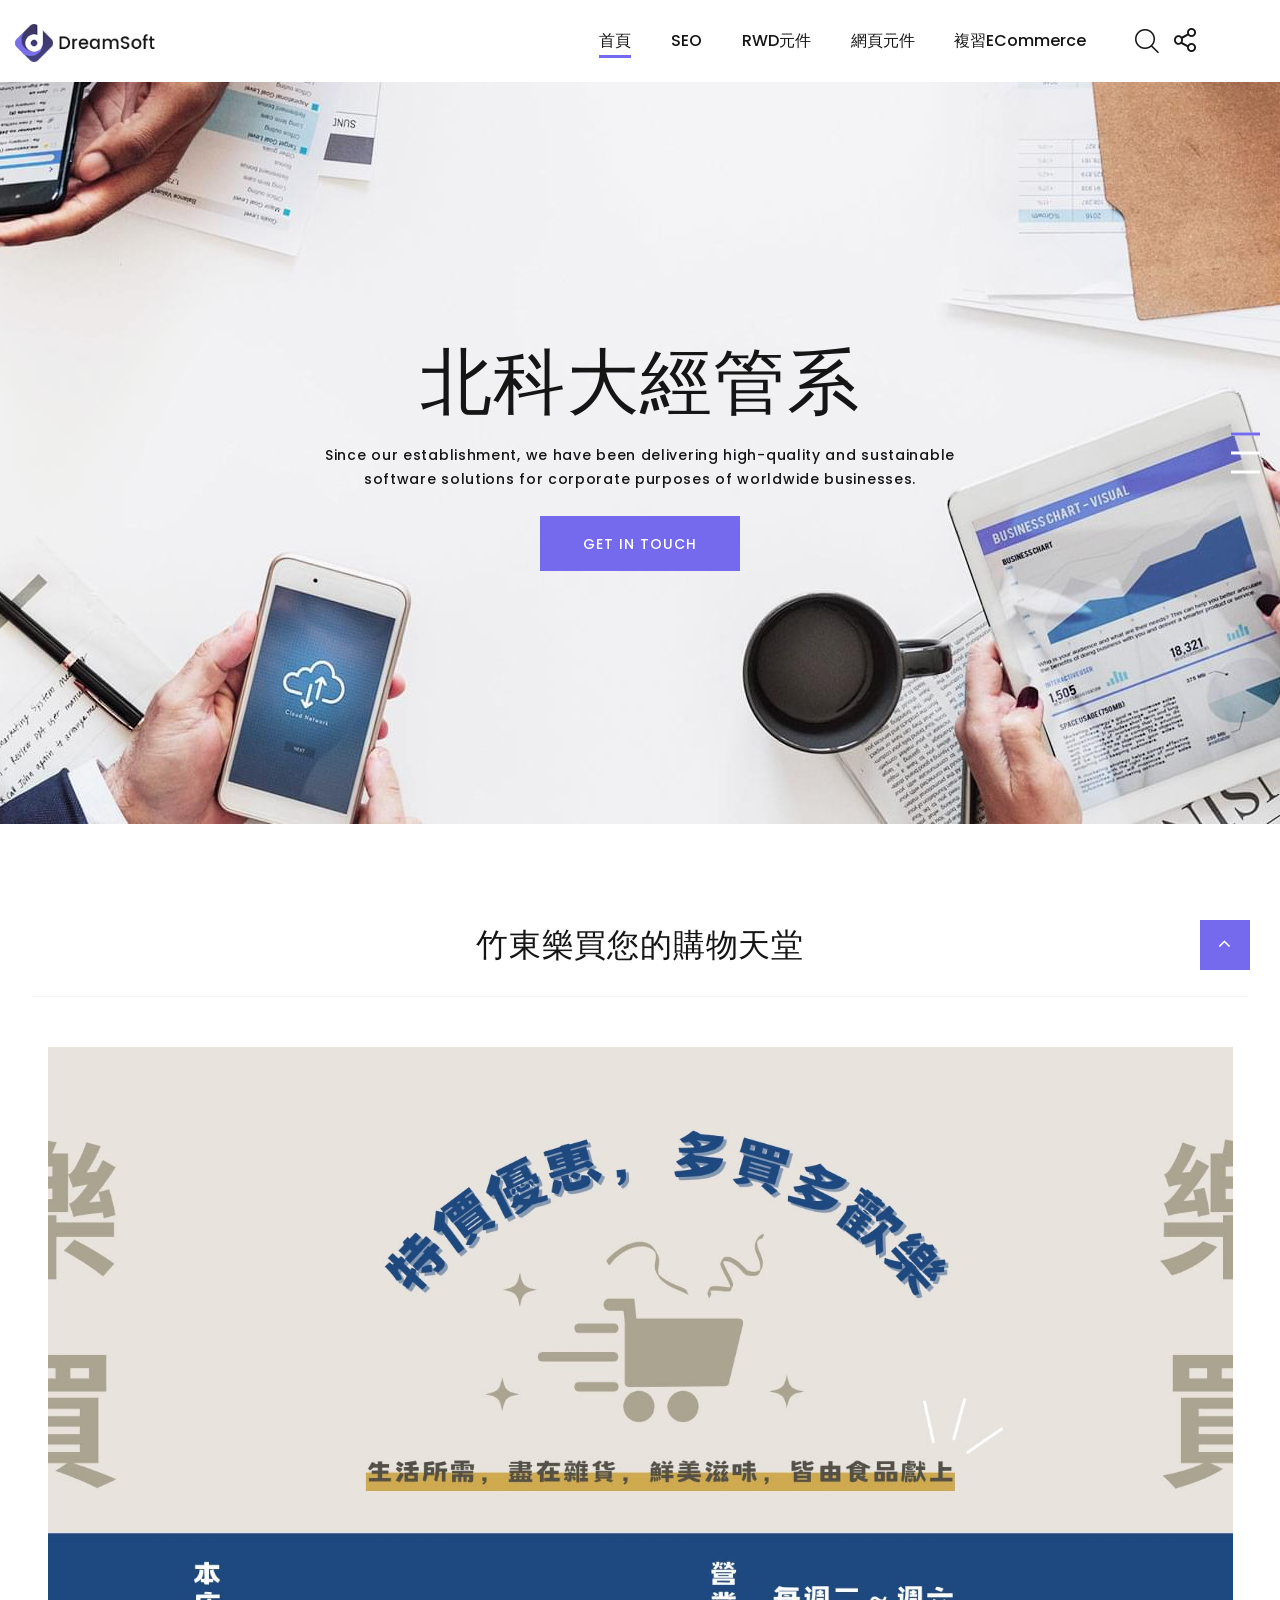
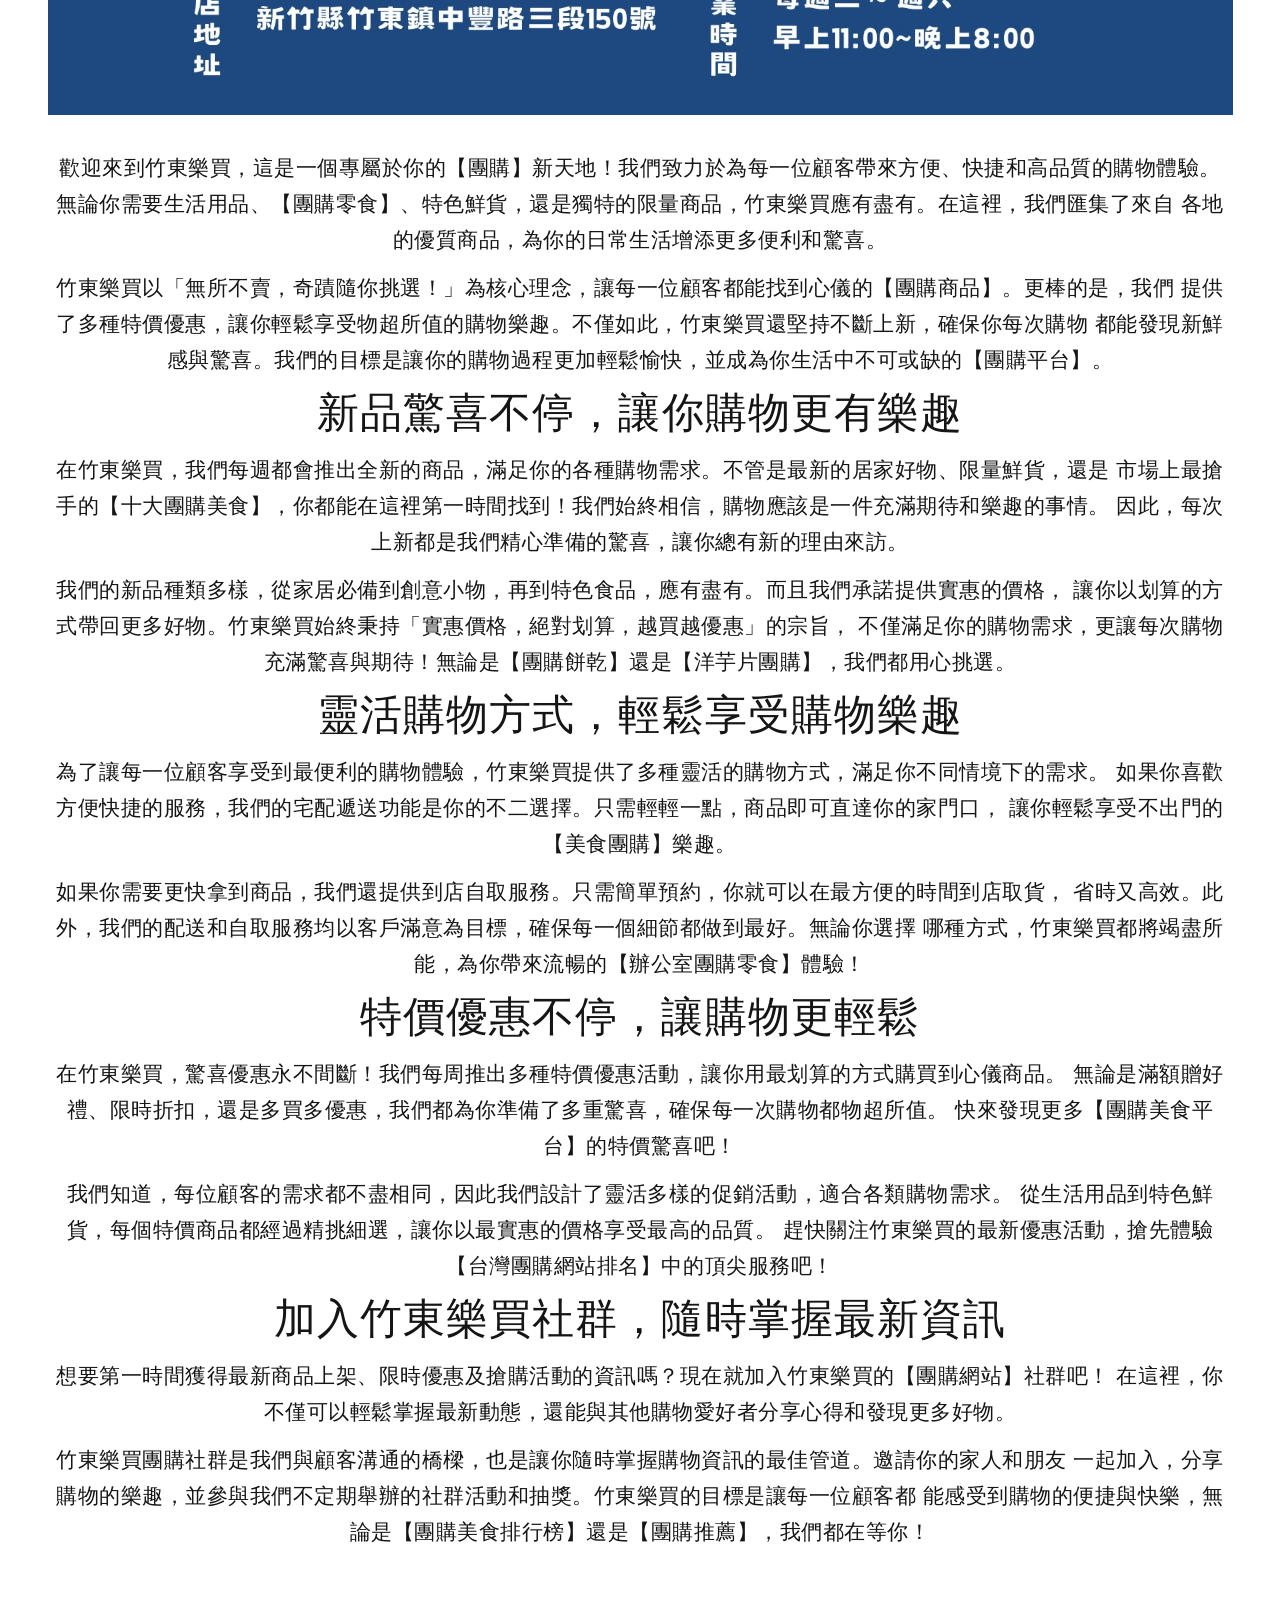
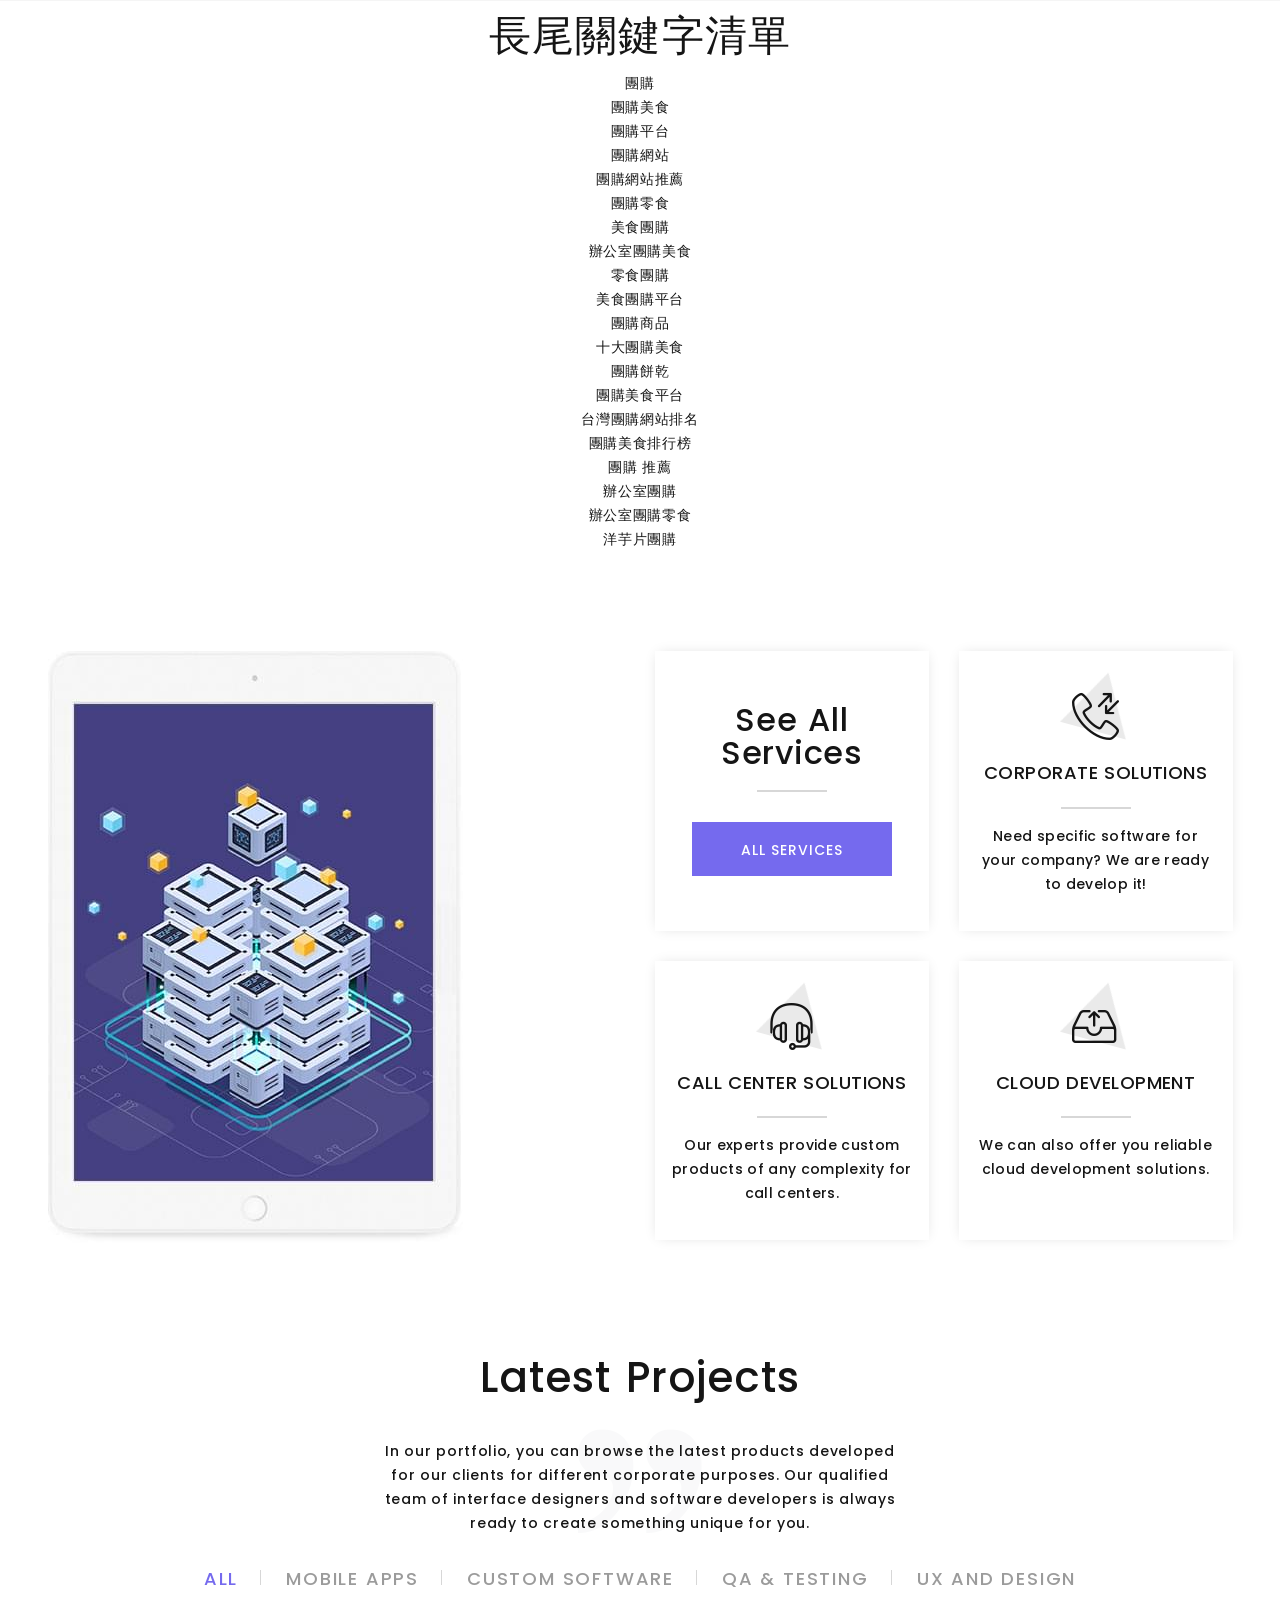
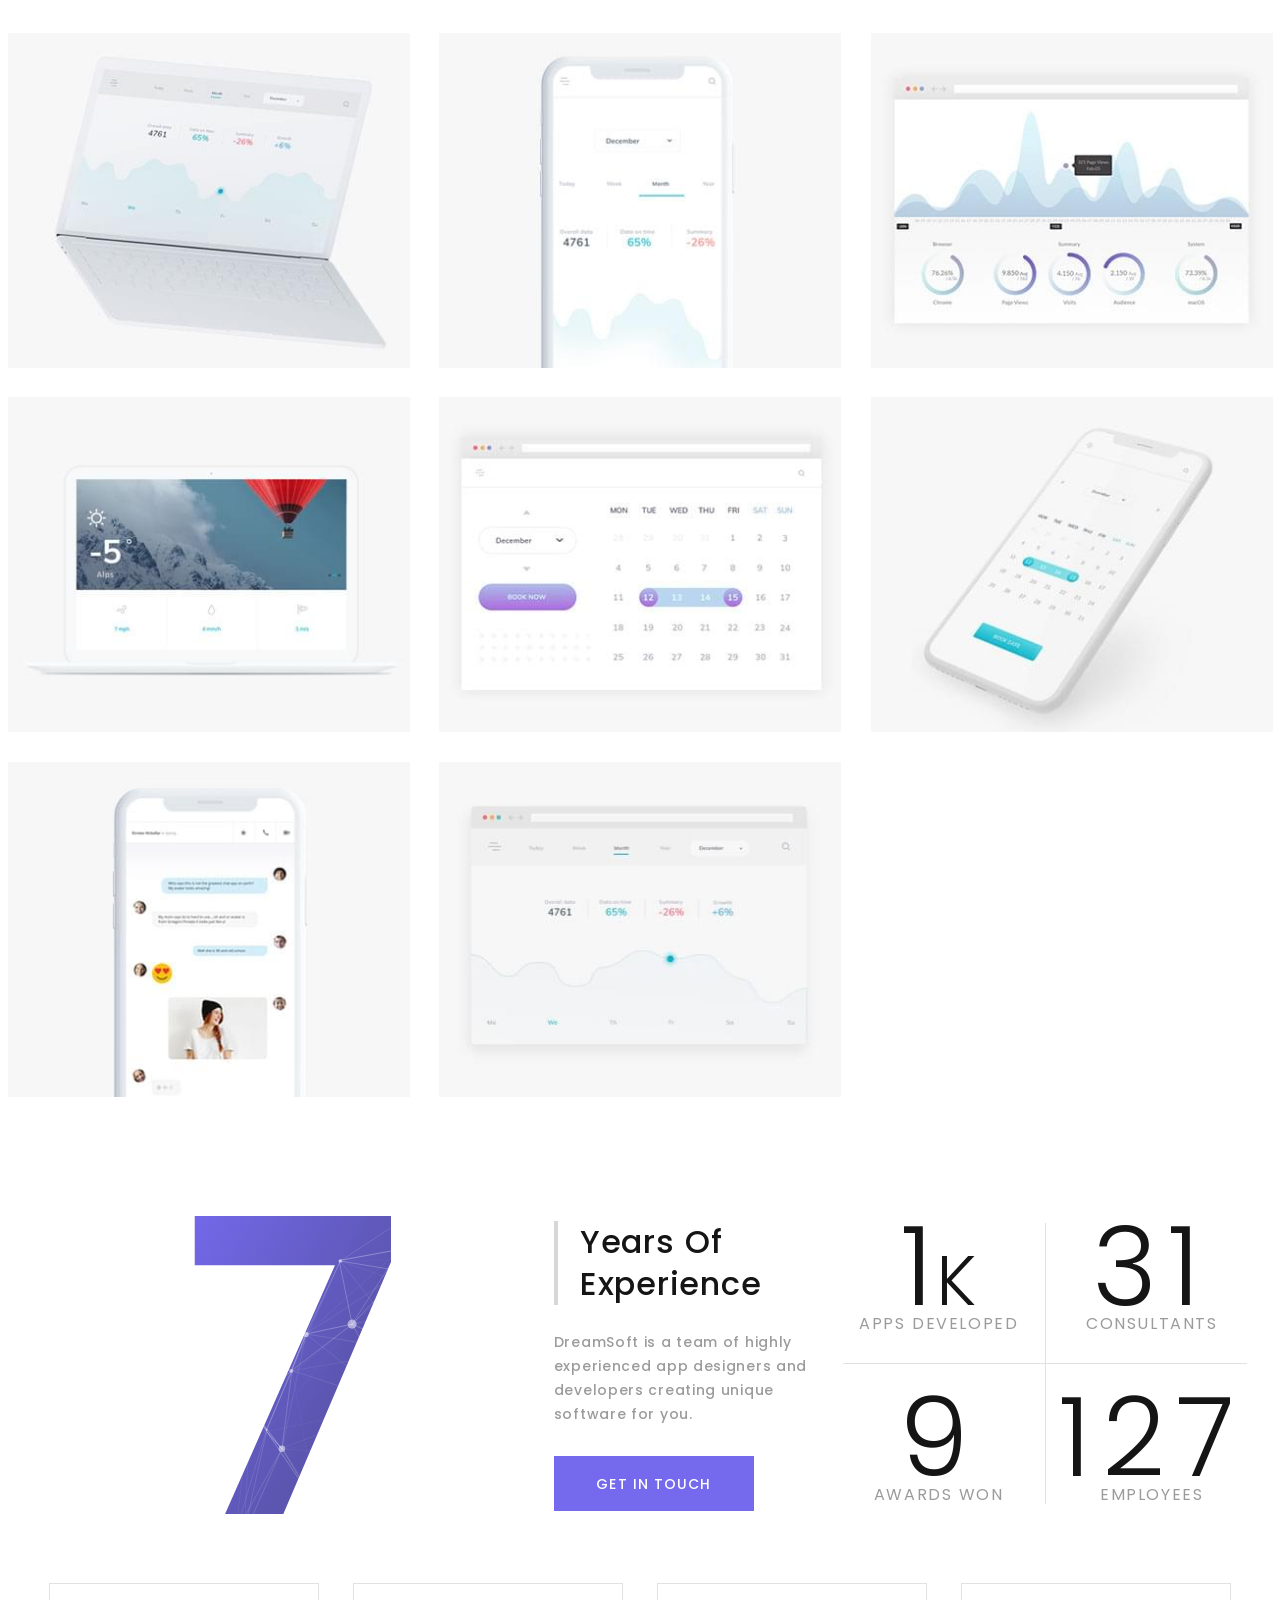
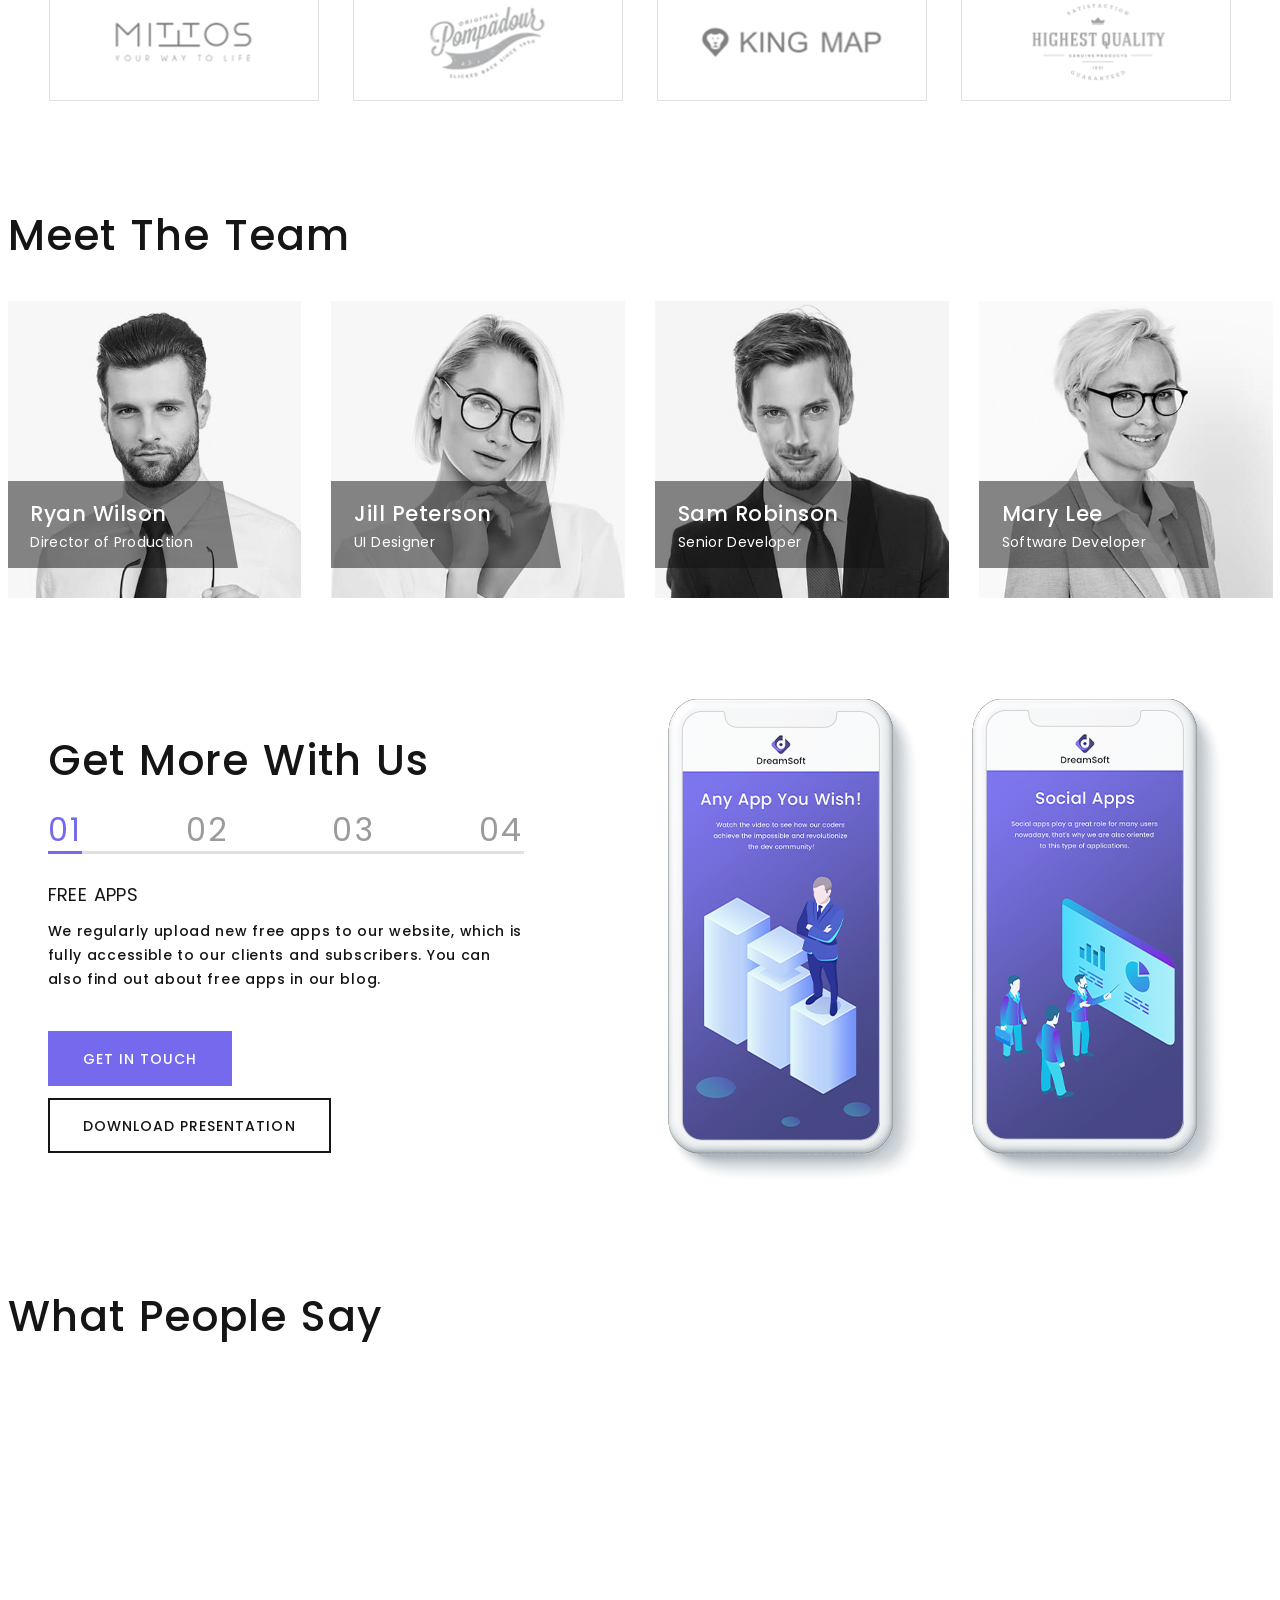
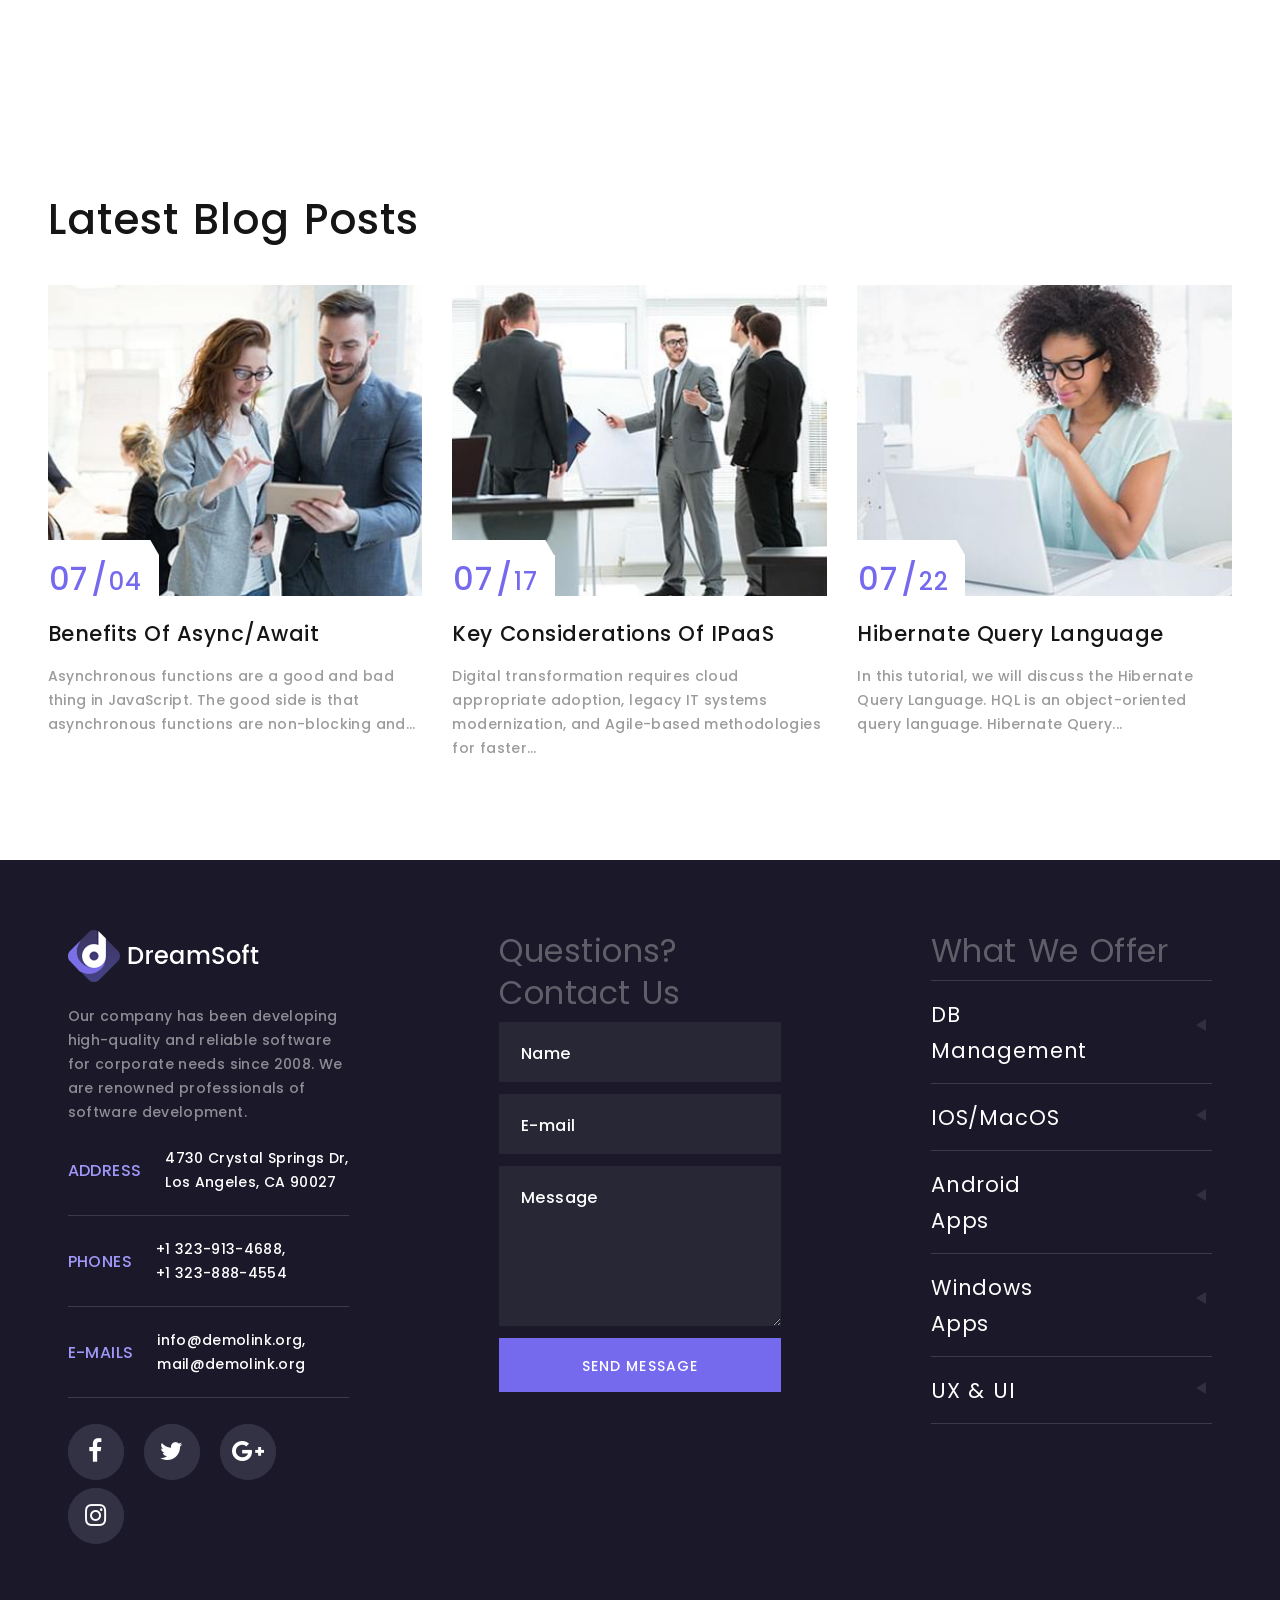
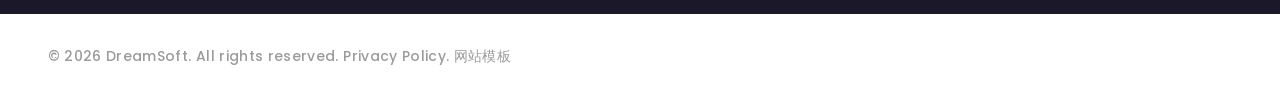
<file: a2.html>
<!DOCTYPE html>
<html class="wide wow-animation" lang="en">
  <head>
    <title>111570007吳賢政期末作業</title>
    <meta name="format-detection" content="telephone=no">
    <meta name="viewport" content="width=device-width, height=device-height, initial-scale=1.0, maximum-scale=1.0, user-scalable=0">
    <meta http-equiv="X-UA-Compatible" content="IE=edge">
    <meta charset="utf-8">
    <link rel="icon" href="images/favicon.ico" type="image/x-icon">
    <!-- Stylesheets-->
    <link rel="stylesheet" type="text/css" href="https://fonts.googleapis.com/css?family=Poppins:400,500,600%7CTeko:300,400,500%7CMaven+Pro:500">
    <link rel="stylesheet" href="css/bootstrap.css">
    <link rel="stylesheet" href="css/fonts.css">
    <link rel="stylesheet" href="css/style.css">
  </head>
    <div class="preloader">
      <div class="preloader-body">
        <div class="cssload-container">
          <div class="cssload-speeding-wheel"></div>
        </div>
      </div>
    </div>
    <div class="page">
      <!-- Page Header-->
      <header class="section page-header">
        <!-- RD Navbar-->
        <div class="rd-navbar-wrap">
          <nav class="rd-navbar rd-navbar-classic" data-layout="rd-navbar-fixed" data-sm-layout="rd-navbar-fixed" data-md-layout="rd-navbar-fixed" data-md-device-layout="rd-navbar-fixed" data-lg-layout="rd-navbar-static" data-lg-device-layout="rd-navbar-fixed" data-xl-layout="rd-navbar-static" data-xl-device-layout="rd-navbar-static" data-xxl-layout="rd-navbar-static" data-xxl-device-layout="rd-navbar-static" data-lg-stick-up-offset="46px" data-xl-stick-up-offset="46px" data-xxl-stick-up-offset="46px" data-lg-stick-up="true" data-xl-stick-up="true" data-xxl-stick-up="true">
            <div class="rd-navbar-main-outer">
              <div class="rd-navbar-main">
                <!-- RD Navbar Panel-->
                <div class="rd-navbar-panel">
                  <!-- RD Navbar Toggle-->
                  <button class="rd-navbar-toggle" data-rd-navbar-toggle=".rd-navbar-nav-wrap"><span></span></button>
                  <!-- RD Navbar Brand-->
                  <div class="rd-navbar-brand"><a class="brand" href="index.html"><img src="images/logo-default-191x52.png" alt="" width="191" height="52"/></a></div>
                </div>
                <div class="rd-navbar-main-element">
                  <div class="rd-navbar-nav-wrap">
                    <!-- RD Navbar Search-->
                    <div class="rd-navbar-search">
                      <button class="rd-navbar-search-toggle" data-rd-navbar-toggle=".rd-navbar-search"><span></span></button>
                      <form class="rd-search" action="search-results.html" data-search-live="rd-search-results-live" method="GET">
                        <div class="form-wrap">
                          <label class="form-label" for="rd-navbar-search-form-input">Search...</label>
                          <input class="rd-navbar-search-form-input form-input" id="rd-navbar-search-form-input" type="text" name="s" autocomplete="off"/>
                          <div class="rd-search-results-live" id="rd-search-results-live"></div>
                        </div>
                        <button class="rd-search-form-submit fl-bigmug-line-search74" type="submit"></button>
                      </form>
                    </div>
                    <!-- RD Navbar Share-->
                    <div class="rd-navbar-share">
                      <div class="rd-navbar-share-icon fl-bigmug-line-share27" data-rd-navbar-toggle=".rd-navbar-share-list"></div>
                      <ul class="list-inline rd-navbar-share-list">
                        <li class="rd-navbar-share-list-item"><a class="icon fa fa-facebook" href="#"></a></li>
                        <li class="rd-navbar-share-list-item"><a class="icon fa fa-twitter" href="#"></a></li>
                        <li class="rd-navbar-share-list-item"><a class="icon fa fa-google-plus" href="#"></a></li>
                        <li class="rd-navbar-share-list-item"><a class="icon fa fa-instagram" href="#"></a></li>
                      </ul>
                    </div>
                    <!-- RD Navbar Nav-->
                    <ul class="rd-navbar-nav">
                      <li class="rd-nav-item active">
                        <a class="rd-nav-link" href="index.html">首頁</a>
                      </li>
                      <li class="rd-nav-item">
                        <a class="rd-nav-link" href="#">SEO</a>
                        <ul class="rd-menu rd-navbar-dropdown">
                          <li class="rd-dropdown-item">
                            <a class="rd-dropdown-link" href="a1.html">第一題(原始文案)</a>
                          </li>
                          <li class="rd-dropdown-item">
                            <a class="rd-dropdown-link" href="a2.html">第二題(關鍵字SEO)</a>
                          </li>
                        </ul>
                      </li>
                      <li class="rd-nav-item">
                        <a class="rd-nav-link" href="#">RWD元件</a>
                        <ul class="rd-menu rd-navbar-dropdown">
                          <li class="rd-dropdown-item">
                            <a class="rd-dropdown-link" href="a3.html">第三題(Carousel圖片輪放)</a>
                          </li>
                          <li class="rd-dropdown-item">
                            <a class="rd-dropdown-link" href="a4.html">第四題(Offcanvas畫布)</a>
                          </li>
                        </ul>
                      </li>
                      <li class="rd-nav-item">
                        <a class="rd-nav-link" href="#">網頁元件</a>
                        <ul class="rd-menu rd-navbar-dropdown">
                          <li class="rd-dropdown-item">
                            <a class="rd-dropdown-link" href="a5.html">第五題(單選複選)</a>
                          </li>
                          <li class="rd-dropdown-item">
                            <a class="rd-dropdown-link" href="a6.html">第六題(下拉選單)</a>
                          </li>
                          <li class="rd-dropdown-item">
                            <a class="rd-dropdown-link" href="a7.html">第七題(百萬抽獎)</a>
                          </li>
                        </ul>
                      </li>
                      <li class="rd-nav-item">
                        <a class="rd-nav-link" href="a8.html">複習ECommerce</a>
                      </li>
                    </ul>
                        <!-- RD Navbar Dropdown-->
                      </li>
                    
                        <!-- RD Navbar Megamenu-->
                        <ul class="rd-menu rd-navbar-megamenu">
                          <li class="rd-megamenu-item">
                            <div>
                              <h5 class="rd-megamenu-title">Elements</h5>
                              <ul class="rd-megamenu-list">
                                <li class="rd-megamenu-list-item"><a class="rd-megamenu-list-link" href="typography.html">Typography</a></li>
                                <li class="rd-megamenu-list-item"><a class="rd-megamenu-list-link" href="icons-with-text.html">Icons with Text</a></li>
                                <li class="rd-megamenu-list-item"><a class="rd-megamenu-list-link" href="buttons.html">Buttons</a></li>
                                <li class="rd-megamenu-list-item"><a class="rd-megamenu-list-link" href="counters.html">Counters</a></li>
                                <li class="rd-megamenu-list-item"><a class="rd-megamenu-list-link" href="forms.html">Forms</a></li>
                                <li class="rd-megamenu-list-item"><a class="rd-megamenu-list-link" href="calls-to-action.html">Calls to Action</a></li>
                                <li class="rd-megamenu-list-item"><a class="rd-megamenu-list-link" href="progress-bars.html">Progress Bars</a></li>
                                <li class="rd-megamenu-list-item"><a class="rd-megamenu-list-link" href="tabs-and-accordions.html">Tabs and Accordions</a></li>
                                <li class="rd-megamenu-list-item"><a class="rd-megamenu-list-link" href="hover-effects.html">Hover Effects</a></li>
                                <li class="rd-megamenu-list-item"><a class="rd-megamenu-list-link" href="grid-system.html">Grid System</a></li>
                              </ul>
                            </div>
                          </li>
                          <li class="rd-megamenu-item">
                            <div>
                              <h5 class="rd-megamenu-title">Additional pages</h5>
                              <ul class="rd-megamenu-list">
                                <li class="rd-megamenu-list-item"><a class="rd-megamenu-list-link" href="services.html">Services</a></li>
                                <li class="rd-megamenu-list-item"><a class="rd-megamenu-list-link" href="services-2.html">Services 2</a></li>
                                <li class="rd-megamenu-list-item"><a class="rd-megamenu-list-link" href="single-service.html">Single Service</a></li>
                                <li class="rd-megamenu-list-item"><a class="rd-megamenu-list-link" href="our-team.html">Our Team</a></li>
                                <li class="rd-megamenu-list-item"><a class="rd-megamenu-list-link" href="testimonials.html">Testimonials</a></li>
                                <li class="rd-megamenu-list-item"><a class="rd-megamenu-list-link" href="404-page.html">404 Page</a></li>
                                <li class="rd-megamenu-list-item"><a class="rd-megamenu-list-link" href="503-page.html">503 Page</a></li>
                                <li class="rd-megamenu-list-item"><a class="rd-megamenu-list-link" href="pricing.html">Pricing</a></li>
                                <li class="rd-megamenu-list-item"><a class="rd-megamenu-list-link" href="coming-soon.html">Coming Soon</a></li>
                                <li class="rd-megamenu-list-item"><a class="rd-megamenu-list-link" href="contact-us-2.html">Contact Us 2</a></li>
                                <li class="rd-megamenu-list-item"><a class="rd-megamenu-list-link" href="faq.html">FAQ</a></li>
                                <li class="rd-megamenu-list-item"><a class="rd-megamenu-list-link" href="search-results.html">Search results</a></li>
                              </ul>
                            </div>
                          </li>
                          <li class="rd-megamenu-item rd-megamenu-carousel">
                            <div>
                              <h5 class="rd-megamenu-title">Recent projects</h5>
                              <!-- Owl Carousel-->
                              <div class="owl-carousel owl-navbar" data-items="1" data-xl-items="2" data-xxl-items="3" data-margin="16" data-dots="true" data-autoplay="false" data-loop="false">
                                <!-- Thumbnail Classic-->
                                <article class="thumbnail thumbnail-mary thumbnail-xxs">
                                  <div class="thumbnail-mary-figure"><img src="images/navbar-1-272x288.jpg" alt="" width="272" height="288"/>
                                  </div>
                                  <div class="thumbnail-mary-caption"><a class="icon fl-bigmug-line-zoom60" href="images/grid-gallery-1-1200x800-original.jpg" data-lightgallery="item"><img src="images/navbar-1-272x288.jpg" alt="" width="272" height="288"/></a>
                                    <h6 class="thumbnail-mary-title"><a href="#">Project #1</a></h6>
                                  </div>
                                </article>
                                <!-- Thumbnail Classic-->
                                <article class="thumbnail thumbnail-mary thumbnail-xxs">
                                  <div class="thumbnail-mary-figure"><img src="images/navbar-2-272x288.jpg" alt="" width="272" height="288"/>
                                  </div>
                                  <div class="thumbnail-mary-caption"><a class="icon fl-bigmug-line-zoom60" href="images/grid-gallery-2-1200x800-original.jpg" data-lightgallery="item"><img src="images/navbar-2-272x288.jpg" alt="" width="272" height="288"/></a>
                                    <h6 class="thumbnail-mary-title"><a href="#">Project #2</a></h6>
                                  </div>
                                </article>
                                <!-- Thumbnail Classic-->
                                <article class="thumbnail thumbnail-mary thumbnail-xxs">
                                  <div class="thumbnail-mary-figure"><img src="images/navbar-3-272x288.jpg" alt="" width="272" height="288"/>
                                  </div>
                                  <div class="thumbnail-mary-caption"><a class="icon fl-bigmug-line-zoom60" href="images/grid-gallery-4-1200x800-original.jpg" data-lightgallery="item"><img src="images/navbar-3-272x288.jpg" alt="" width="272" height="288"/></a>
                                    <h6 class="thumbnail-mary-title"><a href="#">Project #3</a></h6>
                                  </div>
                                </article>
                                <!-- Thumbnail Classic-->
                                <article class="thumbnail thumbnail-mary thumbnail-xxs">
                                  <div class="thumbnail-mary-figure"><img src="images/navbar-4-272x288.jpg" alt="" width="272" height="288"/>
                                  </div>
                                  <div class="thumbnail-mary-caption"><a class="icon fl-bigmug-line-zoom60" href="images/grid-gallery-3-1200x800-original.jpg" data-lightgallery="item"><img src="images/navbar-4-272x288.jpg" alt="" width="272" height="288"/></a>
                                    <h6 class="thumbnail-mary-title"><a href="#">Project #4</a></h6>
                                  </div>
                                </article>
                                <!-- Thumbnail Classic-->
                                <article class="thumbnail thumbnail-mary thumbnail-xxs">
                                  <div class="thumbnail-mary-figure"><img src="images/navbar-5-272x288.jpg" alt="" width="272" height="288"/>
                                  </div>
                                  <div class="thumbnail-mary-caption"><a class="icon fl-bigmug-line-zoom60" href="images/grid-gallery-5-1200x800-original.jpg" data-lightgallery="item"><img src="images/navbar-5-272x288.jpg" alt="" width="272" height="288"/></a>
                                    <h6 class="thumbnail-mary-title"><a href="#">Project #5</a></h6>
                                  </div>
                                </article>
                                <!-- Thumbnail Classic-->
                                <article class="thumbnail thumbnail-mary thumbnail-xxs">
                                  <div class="thumbnail-mary-figure"><img src="images/navbar-6-272x288.jpg" alt="" width="272" height="288"/>
                                  </div>
                                  <div class="thumbnail-mary-caption"><a class="icon fl-bigmug-line-zoom60" href="images/grid-gallery-6-1200x800-original.jpg" data-lightgallery="item"><img src="images/navbar-6-272x288.jpg" alt="" width="272" height="288"/></a>
                                    <h6 class="thumbnail-mary-title"><a href="#">Project #6</a></h6>
                                  </div>
                                </article>
                              </div>
                            </div>
                          </li>
                        </ul>
                      </li>
                    </ul>
                  </div>
                </div>
              </div>
            </div>
          </nav>
        </div>
      </header>
      <!-- Swiper-->
      <section class="section swiper-container swiper-slider swiper-slider-classic" data-loop="true" data-swiper='{"loop":true,"autoplay":{"delay":5000},"effect":"slide","simulateTouch":true,"direction":"vertical","nav":false}'>
        <div class="swiper-wrapper text-center">
          <div class="swiper-slide" data-slide-bg="images/slider-1-slide-1-1770x742.jpg">
            <div class="swiper-slide-caption section-md">
              <div class="container">
                <h1 data-caption-animate="fadeInLeft" data-caption-delay="0">北科大經管系</h1>
                <p class="text-width-large" data-caption-animate="fadeInRight" data-caption-delay="100">Since our establishment, we have been delivering high-quality and sustainable software solutions for corporate purposes of worldwide businesses.</p><a class="button button-primary button-ujarak" href="#" target="_blank" data-caption-animate="fadeInUp" data-caption-delay="200">Get in touch</a>
              </div>
            </div>
          </div>
          <div class="swiper-slide" data-slide-bg="images/slider-1-slide-2-1770x742.jpg">
            <div class="swiper-slide-caption section-md">
              <div class="container">
                <h1 data-caption-animate="fadeInLeft" data-caption-delay="0">電子商務期末考</h1>
                <p class="text-width-large" data-caption-animate="fadeInRight" data-caption-delay="100">We are a team of qualified software developers, aimed at creating unique and powerful tools for your business & everyday life.</p><a class="button button-primary button-ujarak" href="#" target="_blank" data-caption-animate="fadeInUp" data-caption-delay="200">Get in touch</a>
              </div>
            </div>
          </div>
          <div class="swiper-slide" data-slide-bg="images/slider-1-slide-3-1770x742.jpg">
            <div class="swiper-slide-caption section-md">
              <div class="container">
                <h1 data-caption-animate="fadeInLeft" data-caption-delay="0">SEO實作，RWD實作</h1>
                <p class="text-width-large" data-caption-animate="fadeInRight" data-caption-delay="100">The software solutions developed by our company have been numerously awarded for usability and innovative features.</p><a class="button button-primary button-ujarak" href="#" target="_blank" data-caption-animate="fadeInUp" data-caption-delay="200">Get in touch</a>
              </div>
            </div>
          </div>
        </div>
        <!-- Swiper Pagination-->
        <div class="swiper-pagination__module">
          <div class="swiper-pagination__fraction"><span class="swiper-pagination__fraction-index">00</span><span class="swiper-pagination__fraction-divider">/</span><span class="swiper-pagination__fraction-count">00</span></div>
          <div class="swiper-pagination__divider"></div>
          <div class="swiper-pagination"></div>
        </div>
      </section>

          <!-- 期末考放置語法區-->
    <section class="section section-sm section-first bg-default text-center">

            <div class="container">
              <div class="row row-30 justify-content-center">
                <h3>竹東樂買您的購物天堂</h3>
                <hr>
                <h4>
                  <section id="brand-intro">
                    <img src="images/樂買.jpg" alt="竹東樂買" title="歡迎來到竹東樂買！" style="width:100%; height:auto; margin:20px 0;">
                    <p>
                      歡迎來到竹東樂買，這是一個專屬於你的【團購】新天地！我們致力於為每一位顧客帶來方便、快捷和高品質的購物體驗。
                      無論你需要生活用品、【團購零食】、特色鮮貨，還是獨特的限量商品，竹東樂買應有盡有。在這裡，我們匯集了來自
                      各地的優質商品，為你的日常生活增添更多便利和驚喜。
                    </p>
                    <p>
                      竹東樂買以「無所不賣，奇蹟隨你挑選！」為核心理念，讓每一位顧客都能找到心儀的【團購商品】。更棒的是，我們
                      提供了多種特價優惠，讓你輕鬆享受物超所值的購物樂趣。不僅如此，竹東樂買還堅持不斷上新，確保你每次購物
                      都能發現新鮮感與驚喜。我們的目標是讓你的購物過程更加輕鬆愉快，並成為你生活中不可或缺的【團購平台】。
                    </p>
                  </section>
                  <section id="new-products">
                    <h2>新品驚喜不停，讓你購物更有樂趣</h2>
                    <p>
                      在竹東樂買，我們每週都會推出全新的商品，滿足你的各種購物需求。不管是最新的居家好物、限量鮮貨，還是
                      市場上最搶手的【十大團購美食】，你都能在這裡第一時間找到！我們始終相信，購物應該是一件充滿期待和樂趣的事情。
                      因此，每次上新都是我們精心準備的驚喜，讓你總有新的理由來訪。
                    </p>
                    <p>
                      我們的新品種類多樣，從家居必備到創意小物，再到特色食品，應有盡有。而且我們承諾提供實惠的價格，
                      讓你以划算的方式帶回更多好物。竹東樂買始終秉持「實惠價格，絕對划算，越買越優惠」的宗旨，
                      不僅滿足你的購物需求，更讓每次購物充滿驚喜與期待！無論是【團購餅乾】還是【洋芋片團購】，我們都用心挑選。
                    </p>
                  </section>
                  <section id="shopping-options">
                    <h2>靈活購物方式，輕鬆享受購物樂趣</h2>
                    <p>
                      為了讓每一位顧客享受到最便利的購物體驗，竹東樂買提供了多種靈活的購物方式，滿足你不同情境下的需求。
                      如果你喜歡方便快捷的服務，我們的宅配遞送功能是你的不二選擇。只需輕輕一點，商品即可直達你的家門口，
                      讓你輕鬆享受不出門的【美食團購】樂趣。
                    </p>
                    <p>
                      如果你需要更快拿到商品，我們還提供到店自取服務。只需簡單預約，你就可以在最方便的時間到店取貨，
                      省時又高效。此外，我們的配送和自取服務均以客戶滿意為目標，確保每一個細節都做到最好。無論你選擇
                      哪種方式，竹東樂買都將竭盡所能，為你帶來流暢的【辦公室團購零食】體驗！
                    </p>
                  </section>
                  <section id="promotions">
                    <h2>特價優惠不停，讓購物更輕鬆</h2>
                    <p>
                      在竹東樂買，驚喜優惠永不間斷！我們每周推出多種特價優惠活動，讓你用最划算的方式購買到心儀商品。
                      無論是滿額贈好禮、限時折扣，還是多買多優惠，我們都為你準備了多重驚喜，確保每一次購物都物超所值。
                      快來發現更多【團購美食平台】的特價驚喜吧！
                    </p>
                    <p>
                      我們知道，每位顧客的需求都不盡相同，因此我們設計了靈活多樣的促銷活動，適合各類購物需求。
                      從生活用品到特色鮮貨，每個特價商品都經過精挑細選，讓你以最實惠的價格享受最高的品質。
                      趕快關注竹東樂買的最新優惠活動，搶先體驗【台灣團購網站排名】中的頂尖服務吧！
                    </p>
                  </section>
                  <section id="community">
                    <h2>加入竹東樂買社群，隨時掌握最新資訊</h2>
                    <p>
                      想要第一時間獲得最新商品上架、限時優惠及搶購活動的資訊嗎？現在就加入竹東樂買的【團購網站】社群吧！
                      在這裡，你不僅可以輕鬆掌握最新動態，還能與其他購物愛好者分享心得和發現更多好物。
                    </p>
                    <p>
                      竹東樂買團購社群是我們與顧客溝通的橋樑，也是讓你隨時掌握購物資訊的最佳管道。邀請你的家人和朋友
                      一起加入，分享購物的樂趣，並參與我們不定期舉辦的社群活動和抽獎。竹東樂買的目標是讓每一位顧客都
                      能感受到購物的便捷與快樂，無論是【團購美食排行榜】還是【團購推薦】，我們都在等你！
                    </p>
                  </section>
                </h4>
              </div>
            </div>
          </section>
          <hr>

          <h2>長尾關鍵字清單</h2>
          <ul>
            <li>團購</li>
            <li>團購美食</li>
            <li>團購平台</li>
            <li>團購網站</li>
            <li>團購網站推薦</li>
            <li>團購零食</li>
            <li>美食團購</li>
            <li>辦公室團購美食</li>
            <li>零食團購</li>
            <li>美食團購平台</li>
            <li>團購商品</li>
            <li>十大團購美食</li>
            <li>團購餅乾</li>
            <li>團購美食平台</li>
            <li>台灣團購網站排名</li>
            <li>團購美食排行榜</li>
            <li>團購 推薦</li>
            <li>辦公室團購</li>
            <li>辦公室團購零食</li>
            <li>洋芋片團購</li>
          </ul>
          

          
        </div>
      </div>
    </section>

      <!-- See all services-->
      <section class="section section-sm section-first bg-default text-center">
        <div class="container">
          <div class="row row-30 justify-content-center">
            <div class="col-md-7 col-lg-5 col-xl-6 text-lg-start wow fadeInUp"><img src="images/index-1-415x592.jpg" alt="" width="415" height="592"/>
            </div>
            <div class="col-lg-7 col-xl-6">
              <div class="row row-30">
                <div class="col-sm-6 wow fadeInRight">
                  <article class="box-icon-modern box-icon-modern-custom">
                    <div>
                      <h3 class="box-icon-modern-big-title">See all services</h3>
                      <div class="box-icon-modern-decor"></div><a class="button button-primary button-ujarak" href="services.html">All services</a>
                    </div>
                  </article>
                </div>
                <div class="col-sm-6 wow fadeInRight" data-wow-delay=".1s">
                  <article class="box-icon-modern box-icon-modern-2">
                    <div class="box-icon-modern-icon linearicons-phone-in-out"></div>
                    <h5 class="box-icon-modern-title"><a href="single-service.html">CORPORATE SOLUTIONS</a></h5>
                    <div class="box-icon-modern-decor"></div>
                    <p class="box-icon-modern-text">Need specific software for your company? We are ready to develop it!</p>
                  </article>
                </div>
                <div class="col-sm-6 wow fadeInRight" data-wow-delay=".2s">
                  <article class="box-icon-modern box-icon-modern-2">
                    <div class="box-icon-modern-icon linearicons-headset"></div>
                    <h5 class="box-icon-modern-title"><a href="single-service.html">CALL CENTER SOLUTIONS</a></h5>
                    <div class="box-icon-modern-decor"></div>
                    <p class="box-icon-modern-text">Our experts provide custom products of any complexity for call centers.</p>
                  </article>
                </div>
                <div class="col-sm-6 wow fadeInRight" data-wow-delay=".3s">
                  <article class="box-icon-modern box-icon-modern-2">
                    <div class="box-icon-modern-icon linearicons-outbox"></div>
                    <h5 class="box-icon-modern-title"><a href="single-service.html">CLOUD DEVELOPMENT</a></h5>
                    <div class="box-icon-modern-decor"></div>
                    <p class="box-icon-modern-text">We can also offer you reliable cloud development solutions.</p>
                  </article>
                </div>
              </div>
            </div>
          </div>
        </div>
      </section>

      <!-- Latest Projects-->
      <section class="section section-sm section-fluid bg-default text-center">
        <div class="container-fluid isotope-wrap">
          <h2 class="wow fadeInLeft">Latest Projects</h2>
          <p class="quote-jean wow fadeInRight" data-wow-delay=".1s">In our portfolio, you can browse the latest products developed for our clients for different corporate purposes. Our qualified team of interface designers and software developers is always ready to create something unique for you.</p>
          <div class="isotope-filters isotope-filters-horizontal">
            <button class="isotope-filters-toggle button button-md button-icon button-icon-right button-default-outline button-wapasha" data-custom-toggle="#isotope-3" data-custom-toggle-hide-on-blur="true" data-custom-toggle-disable-on-blur="true"><span class="icon fa fa-caret-down"></span>Filter</button>
            <ul class="isotope-filters-list" id="isotope-3">
              <li><a class="active" href="#" data-isotope-filter="*" data-isotope-group="gallery">All</a></li>
              <li><a href="#" data-isotope-filter="Type 1" data-isotope-group="gallery">mobile Apps</a></li>
              <li><a href="#" data-isotope-filter="Type 2" data-isotope-group="gallery">Custom Software</a></li>
              <li><a href="#" data-isotope-filter="Type 3" data-isotope-group="gallery">QA & Testing</a></li>
              <li><a href="#" data-isotope-filter="Type 4" data-isotope-group="gallery">UX and Design</a></li>
            </ul>
          </div>
          <div class="row row-30 isotope" data-isotope-layout="fitRows" data-isotope-group="gallery" data-lightgallery="group">
            <div class="col-sm-6 col-lg-4 col-xxl-3 isotope-item wow fadeInLeft" data-filter="Type 3">
              <!-- Thumbnail Classic-->
              <article class="thumbnail thumbnail-classic thumbnail-md">
                <div class="thumbnail-classic-figure"><img src="images/fullwidth-gallery-1-420x350.jpg" alt="" width="420" height="350"/>
                </div>
                <div class="thumbnail-classic-caption">
                  <div class="thumbnail-classic-title-wrap"><a class="icon fl-bigmug-line-zoom60" href="images/grid-gallery-1-1200x800-original.jpg" data-lightgallery="item"><img src="images/fullwidth-gallery-1-420x350.jpg" alt="" width="420" height="350"/></a>
                    <h5 class="thumbnail-classic-title"><a href="#">FinStep</a></h5>
                  </div>
                  <p class="thumbnail-classic-text">We work hard on every app to deliver top-notch features with great UI that you won’t find anywhere else.</p>
                </div>
              </article>
            </div>
            <div class="col-sm-6 col-lg-4 col-xxl-3 isotope-item wow fadeInLeft" data-filter="Type 1" data-wow-delay=".1s">
              <!-- Thumbnail Classic-->
              <article class="thumbnail thumbnail-classic thumbnail-md">
                <div class="thumbnail-classic-figure"><img src="images/fullwidth-gallery-2-420x350.jpg" alt="" width="420" height="350"/>
                </div>
                <div class="thumbnail-classic-caption">
                  <div class="thumbnail-classic-title-wrap"><a class="icon fl-bigmug-line-zoom60" href="images/grid-gallery-2-1200x800-original.jpg" data-lightgallery="item"><img src="images/fullwidth-gallery-2-420x350.jpg" alt="" width="420" height="350"/></a>
                    <h5 class="thumbnail-classic-title"><a href="#">Mobile Finance</a></h5>
                  </div>
                  <p class="thumbnail-classic-text">We work hard on every app to deliver top-notch features with great UI that you won’t find anywhere else.</p>
                </div>
              </article>
            </div>
            <div class="col-sm-6 col-lg-4 col-xxl-3 isotope-item wow fadeInLeft" data-filter="Type 2" data-wow-delay=".2s">
              <!-- Thumbnail Classic-->
              <article class="thumbnail thumbnail-classic thumbnail-md">
                <div class="thumbnail-classic-figure"><img src="images/fullwidth-gallery-3-420x350.jpg" alt="" width="420" height="350"/>
                </div>
                <div class="thumbnail-classic-caption">
                  <div class="thumbnail-classic-title-wrap"><a class="icon fl-bigmug-line-zoom60" href="images/grid-gallery-3-1200x800-original.jpg" data-lightgallery="item"><img src="images/fullwidth-gallery-3-420x350.jpg" alt="" width="420" height="350"/></a>
                    <h5 class="thumbnail-classic-title"><a href="#">Q-Manage</a></h5>
                  </div>
                  <p class="thumbnail-classic-text">We work hard on every app to deliver top-notch features with great UI that you won’t find anywhere else.</p>
                </div>
              </article>
            </div>
            <div class="col-sm-6 col-lg-4 col-xxl-3 isotope-item wow fadeInLeft" data-filter="Type 3" data-wow-delay=".3s">
              <!-- Thumbnail Classic-->
              <article class="thumbnail thumbnail-classic thumbnail-md">
                <div class="thumbnail-classic-figure"><img src="images/fullwidth-gallery-4-420x350.jpg" alt="" width="420" height="350"/>
                </div>
                <div class="thumbnail-classic-caption">
                  <div class="thumbnail-classic-title-wrap"><a class="icon fl-bigmug-line-zoom60" href="images/grid-gallery-4-1200x800-original.jpg" data-lightgallery="item"><img src="images/fullwidth-gallery-4-420x350.jpg" alt="" width="420" height="350"/></a>
                    <h5 class="thumbnail-classic-title"><a href="#">WeatherCast</a></h5>
                  </div>
                  <p class="thumbnail-classic-text">We work hard on every app to deliver top-notch features with great UI that you won’t find anywhere else.</p>
                </div>
              </article>
            </div>
            <div class="col-sm-6 col-lg-4 col-xxl-3 isotope-item wow fadeInRight" data-filter="Type 4">
              <!-- Thumbnail Classic-->
              <article class="thumbnail thumbnail-classic thumbnail-md">
                <div class="thumbnail-classic-figure"><img src="images/fullwidth-gallery-5-420x350.jpg" alt="" width="420" height="350"/>
                </div>
                <div class="thumbnail-classic-caption">
                  <div class="thumbnail-classic-title-wrap"><a class="icon fl-bigmug-line-zoom60" href="images/grid-gallery-5-1200x800-original.jpg" data-lightgallery="item"><img src="images/fullwidth-gallery-5-420x350.jpg" alt="" width="420" height="350"/></a>
                    <h5 class="thumbnail-classic-title"><a href="#">Home Calendar</a></h5>
                  </div>
                  <p class="thumbnail-classic-text">We work hard on every app to deliver top-notch features with great UI that you won’t find anywhere else.</p>
                </div>
              </article>
            </div>
            <div class="col-sm-6 col-lg-4 col-xxl-3 isotope-item wow fadeInRight" data-filter="Type 1" data-wow-delay=".1s">
              <!-- Thumbnail Classic-->
              <article class="thumbnail thumbnail-classic thumbnail-md">
                <div class="thumbnail-classic-figure"><img src="images/fullwidth-gallery-6-420x350.jpg" alt="" width="420" height="350"/>
                </div>
                <div class="thumbnail-classic-caption">
                  <div class="thumbnail-classic-title-wrap"><a class="icon fl-bigmug-line-zoom60" href="images/grid-gallery-6-1200x800-original.jpg" data-lightgallery="item"><img src="images/fullwidth-gallery-6-420x350.jpg" alt="" width="420" height="350"/></a>
                    <h5 class="thumbnail-classic-title"><a href="#">MPlanner</a></h5>
                  </div>
                  <p class="thumbnail-classic-text">We work hard on every app to deliver top-notch features with great UI that you won’t find anywhere else.</p>
                </div>
              </article>
            </div>
            <div class="col-sm-6 col-lg-4 col-xxl-3 isotope-item wow fadeInRight" data-filter="Type 2" data-wow-delay=".2s">
              <!-- Thumbnail Classic-->
              <article class="thumbnail thumbnail-classic thumbnail-md">
                <div class="thumbnail-classic-figure"><img src="images/fullwidth-gallery-7-420x350.jpg" alt="" width="420" height="350"/>
                </div>
                <div class="thumbnail-classic-caption">
                  <div class="thumbnail-classic-title-wrap"><a class="icon fl-bigmug-line-zoom60" href="images/grid-gallery-7-1200x800-original.jpg" data-lightgallery="item"><img src="images/fullwidth-gallery-7-420x350.jpg" alt="" width="420" height="350"/></a>
                    <h5 class="thumbnail-classic-title"><a href="#">Alice Messenger</a></h5>
                  </div>
                  <p class="thumbnail-classic-text">We work hard on every app to deliver top-notch features with great UI that you won’t find anywhere else.</p>
                </div>
              </article>
            </div>
            <div class="col-sm-6 col-lg-4 col-xxl-3 isotope-item wow fadeInRight" data-filter="Type 3" data-wow-delay=".3s">
              <!-- Thumbnail Classic-->
              <article class="thumbnail thumbnail-classic thumbnail-md">
                <div class="thumbnail-classic-figure"><img src="images/fullwidth-gallery-8-420x350.jpg" alt="" width="420" height="350"/>
                </div>
                <div class="thumbnail-classic-caption">
                  <div class="thumbnail-classic-title-wrap"><a class="icon fl-bigmug-line-zoom60" href="images/grid-gallery-8-1200x800-original.jpg" data-lightgallery="item"><img src="images/fullwidth-gallery-8-420x350.jpg" alt="" width="420" height="350"/></a>
                    <h5 class="thumbnail-classic-title"><a href="#">WiseMoney</a></h5>
                  </div>
                  <p class="thumbnail-classic-text">We work hard on every app to deliver top-notch features with great UI that you won’t find anywhere else.</p>
                </div>
              </article>
            </div>
          </div>
        </div>
      </section>

      <!-- Years of experience-->
      <section class="section section-sm bg-default">
        <div class="container">
          <div class="row row-30 row-xl-24 justify-content-center align-items-center align-items-lg-start text-start">
            <div class="col-md-6 col-lg-5 col-xl-5 text-center"><a class="text-img" href="about-us.html">
                <div id="particles-js"></div><span class="counter">10</span></a></div>
            <div class="col-sm-8 col-md-6 col-lg-5 col-xl-3">
              <div class="text-width-extra-small offset-top-lg-24 wow fadeInUp">
                <h3 class="title-decoration-lines-left">Years of Experience</h3>
                <p class="text-gray-500">DreamSoft is a team of highly experienced app designers and developers creating unique software for you.</p><a class="button button-secondary button-pipaluk" href="#" target="_blank">Get in touch</a>
              </div>
            </div>
            <div class="col-sm-10 col-md-8 col-lg-6 col-xl-4 wow fadeInRight" data-wow-delay=".1s">
              <div class="row justify-content-center border-2-column offset-top-xl-26">
                <div class="col-9 col-sm-6">
                  <div class="counter-amy">
                    <div class="counter-amy-number"><span class="counter">2</span><span class="symbol">k</span>
                    </div>
                    <h6 class="counter-amy-title">apps developed</h6>
                  </div>
                </div>
                <div class="col-9 col-sm-6">
                  <div class="counter-amy">
                    <div class="counter-amy-number"><span class="counter">40</span>
                    </div>
                    <h6 class="counter-amy-title">Consultants</h6>
                  </div>
                </div>
                <div class="col-9 col-sm-6">
                  <div class="counter-amy">
                    <div class="counter-amy-number"><span class="counter">12</span>
                    </div>
                    <h6 class="counter-amy-title">Awards won</h6>
                  </div>
                </div>
                <div class="col-9 col-sm-6">
                  <div class="counter-amy">
                    <div class="counter-amy-number"><span class="counter">160</span>
                    </div>
                    <h6 class="counter-amy-title">Employees</h6>
                  </div>
                </div>
              </div>
            </div>
            <div class="col-lg-6 col-xl-12 align-self-center">
              <div class="row row-30 justify-content-center">
                <div class="col-sm-6 col-md-5 col-lg-6 col-xl-3 wow fadeInLeft"><a class="clients-classic" href="#"><img src="images/clients-9-270x117.png" alt="" width="270" height="117"/></a></div>
                <div class="col-sm-6 col-md-5 col-lg-6 col-xl-3 wow fadeInLeft" data-wow-delay=".1s"><a class="clients-classic" href="#"><img src="images/clients-10-270x117.png" alt="" width="270" height="117"/></a></div>
                <div class="col-sm-6 col-md-5 col-lg-6 col-xl-3 wow fadeInLeft" data-wow-delay=".2s"><a class="clients-classic" href="#"><img src="images/clients-3-270x117.png" alt="" width="270" height="117"/></a></div>
                <div class="col-sm-6 col-md-5 col-lg-6 col-xl-3 wow fadeInLeft" data-wow-delay=".3s"><a class="clients-classic" href="#"><img src="images/clients-11-270x117.png" alt="" width="270" height="117"/></a></div>
              </div>
            </div>
          </div>
        </div>
      </section>

      <!-- Years of experience-->
      <section class="section section-sm section-fluid bg-default">
        <div class="container-fluid">
          <h2>Meet The Team</h2>
          <div class="row row-sm row-30 justify-content-center">
            <div class="col-md-6 col-lg-5 col-xl-3 wow fadeInRight">
              <!-- Team Classic-->
              <article class="team-classic team-classic-lg"><a class="team-classic-figure" href="#"><img src="images/team-11-420x424.jpg" alt="" width="420" height="424"/></a>
                <div class="team-classic-caption">
                  <h4 class="team-classic-name"><a href="#">Ryan Wilson</a></h4>
                  <p class="team-classic-status">Director of Production</p>
                </div>
              </article>
            </div>
            <div class="col-md-6 col-lg-5 col-xl-3 wow fadeInRight" data-wow-delay=".1s">
              <!-- Team Classic-->
              <article class="team-classic team-classic-lg"><a class="team-classic-figure" href="#"><img src="images/team-12-420x424.jpg" alt="" width="420" height="424"/></a>
                <div class="team-classic-caption">
                  <h4 class="team-classic-name"><a href="#">Jill Peterson</a></h4>
                  <p class="team-classic-status">UI Designer</p>
                </div>
              </article>
            </div>
            <div class="col-md-6 col-lg-5 col-xl-3 wow fadeInRight" data-wow-delay=".2s">
              <!-- Team Classic-->
              <article class="team-classic team-classic-lg"><a class="team-classic-figure" href="#"><img src="images/team-13-420x424.jpg" alt="" width="420" height="424"/></a>
                <div class="team-classic-caption">
                  <h4 class="team-classic-name"><a href="#">Sam Robinson</a></h4>
                  <p class="team-classic-status">Senior Developer</p>
                </div>
              </article>
            </div>
            <div class="col-md-6 col-lg-5 col-xl-3 wow fadeInRight" data-wow-delay=".3s">
              <!-- Team Classic-->
              <article class="team-classic team-classic-lg"><a class="team-classic-figure" href="#"><img src="images/team-14-420x424.jpg" alt="" width="420" height="424"/></a>
                <div class="team-classic-caption">
                  <h4 class="team-classic-name"><a href="#">Mary Lee</a></h4>
                  <p class="team-classic-status">Software Developer</p>
                </div>
              </article>
            </div>
          </div>
        </div>
      </section>

      <!-- You dream — we embody-->
      <section class="section section-sm bg-default text-md-start">
        <div class="container">
          <div class="row row-50 align-items-center justify-content-center justify-content-xl-between">
            <div class="col-lg-6 col-xl-5 wow fadeInLeft">
              <h2>Get More With Us</h2>
              <!-- Bootstrap tabs-->
              <div class="tabs-custom tabs-horizontal tabs-line tabs-line-big text-center text-md-start" id="tabs-6">
                <!-- Nav tabs-->
                <ul class="nav nav-tabs">
                  <li class="item" role="presentation"><a class="nav-link nav-link-big active" href="#tabs-6-1" data-bs-toggle="tab">01</a></li>
                  <li class="item" role="presentation"><a class="nav-link nav-link-big" href="#tabs-6-2" data-bs-toggle="tab">02</a></li>
                  <li class="item" role="presentation"><a class="nav-link nav-link-big" href="#tabs-6-3" data-bs-toggle="tab">03</a></li>
                  <li class="item" role="presentation"><a class="nav-link nav-link-big" href="#tabs-6-4" data-bs-toggle="tab">04</a></li>
                </ul>
                <!-- Tab panes-->
                <div class="tab-content">
                  <div class="tab-pane fade show active" id="tabs-6-1">
                    <h5 class="fw-normal">FREE APPS</h5>
                    <p>We regularly upload new free apps to our website, which is fully accessible to our clients and subscribers. You can also find out about free apps in our blog.</p>
                    <div class="group-sm group-middle"><a class="button button-secondary button-pipaluk" href="#" target="_blank">Get in touch</a><a class="button button-default-outline button-wapasha" href="#">Download presentation</a></div>
                  </div>
                  <div class="tab-pane fade" id="tabs-6-2">
                    <h5 class="fw-normal">GET SOCIAL</h5>
                    <p>Every app we develop has built-in social support that allows you to stay connected to your accounts on Facebook, Instagram, Twitter and other networks.</p>
                    <div class="group-sm group-middle"><a class="button button-secondary button-pipaluk" href="#" target="_blank">Get in touch</a><a class="button button-default-outline button-wapasha" href="#">Download presentation</a></div>
                  </div>
                  <div class="tab-pane fade" id="tabs-6-3">
                    <h5 class="fw-normal">CUSTOMER SERVICE</h5>
                    <p>Every customer of DreamSoft can get access to our friendly and qualified 24/7 support via chat or phone. Feel free to ask us any questions!</p>
                    <div class="group-sm group-middle"><a class="button button-secondary button-pipaluk" href="#" target="_blank">Get in touch</a><a class="button button-default-outline button-wapasha" href="#">Download presentation</a></div>
                  </div>
                  <div class="tab-pane fade" id="tabs-6-4">
                    <h5 class="fw-normal">GREAT USABILITY</h5>
                    <p>All our apps are designed to have great usability in order to easily operate our applications. That is why our software has high ratings and lots of awards.</p>
                    <div class="group-sm group-middle"><a class="button button-secondary button-pipaluk" href="#" target="_blank">Get in touch</a><a class="button button-default-outline button-wapasha" href="#">Download presentation</a></div>
                  </div>
                </div>
              </div>
            </div>
            <div class="col-lg-6 text-center wow fadeInUp" data-wow-delay=".1s">
              <div class="row row-30 align-items-center justify-content-center justify-content-xl-between">
                <div class="col-sm-6"><img src="images/index-4-261x484.png" alt="" width="261" height="484"/>
                </div>
                <div class="col-sm-6"><img src="images/index-5-261x484.png" alt="" width="261" height="484"/>
                </div>
              </div>
            </div>
          </div>
        </div>
      </section>

      <!-- What people Say-->
      <section class="section section-sm section-bottom-70 section-fluid bg-default">
        <div class="container-fluid">
          <h2>What people Say</h2>
          <div class="row row-50 row-sm">
            <div class="col-md-6 col-xl-4 wow fadeInRight">
              <!-- Quote Modern-->
              <article class="quote-modern quote-modern-custom">
                <div class="unit unit-spacing-md align-items-center">
                  <div class="unit-left"><a class="quote-modern-figure" href="#"><img class="img-circles" src="images/user-11-75x75.jpg" alt="" width="75" height="75"/></a></div>
                  <div class="unit-body">
                    <h4 class="quote-modern-cite"><a href="#">Catherine Williams</a></h4>
                    <p class="quote-modern-status">Regular client</p>
                  </div>
                </div>
                <div class="quote-modern-text">
                  <p class="q">DreamSoft offers a high caliber of resources skilled in Microsoft Azure .NET, mobile and Quality Assurance. They became our true business partners over the past three years.</p>
                </div>
              </article>
            </div>
            <div class="col-md-6 col-xl-4 wow fadeInRight" data-wow-delay=".1s">
              <!-- Quote Modern-->
              <article class="quote-modern quote-modern-custom">
                <div class="unit unit-spacing-md align-items-center">
                  <div class="unit-left"><a class="quote-modern-figure" href="#"><img class="img-circles" src="images/user-12-75x75.jpg" alt="" width="75" height="75"/></a></div>
                  <div class="unit-body">
                    <h4 class="quote-modern-cite"><a href="#">Rupert Wood</a></h4>
                    <p class="quote-modern-status">Regular client</p>
                  </div>
                </div>
                <div class="quote-modern-text">
                  <p class="q">DreamSoft powered us with a competent team to develop products for banking services. The team has been delivering results within budget and time, which is amazing.</p>
                </div>
              </article>
            </div>
            <div class="col-md-6 col-xl-4 wow fadeInRight" data-wow-delay=".2s">
              <!-- Quote Modern-->
              <article class="quote-modern quote-modern-custom">
                <div class="unit unit-spacing-md align-items-center">
                  <div class="unit-left"><a class="quote-modern-figure" href="#"><img class="img-circles" src="images/user-20-75x75.jpg" alt="" width="75" height="75"/></a></div>
                  <div class="unit-body">
                    <h4 class="quote-modern-cite"><a href="#">Samantha Brown</a></h4>
                    <p class="quote-modern-status">Regular client</p>
                  </div>
                </div>
                <div class="quote-modern-text">
                  <p class="q">DreamSoft is a highly skilled and uniquely capable firm with multitudes of talent on-board. We have collaborated on a number of diverse projects that have been a great success.</p>
                </div>
              </article>
            </div>
          </div>
        </div>
      </section>

      <!-- Latest blog posts-->
      <section class="section section-sm section-last bg-default">
        <div class="container">
          <h2>Latest blog posts</h2>
          <div class="row row-60 row-sm">
            <div class="col-sm-6 col-lg-4 wow fadeInLeft">
              <!-- Post Modern-->
              <article class="post post-modern"><a class="post-modern-figure" href="blog-post.html"><img src="images/post-10-370x307.jpg" alt="" width="370" height="307"/>
                  <div class="post-modern-time">
                    <time datetime="2019-07-04"><span class="post-modern-time-month">07</span><span class="post-modern-time-number">04</span></time>
                  </div></a>
                <h4 class="post-modern-title"><a href="blog-post.html">Benefits Of Async/Await</a></h4>
                <p class="post-modern-text">Asynchronous functions are a good and bad thing in JavaScript. The good side is that asynchronous functions are non-blocking and…</p>
              </article>
            </div>
            <div class="col-sm-6 col-lg-4 wow fadeInLeft" data-wow-delay=".1s">
              <!-- Post Modern-->
              <article class="post post-modern"><a class="post-modern-figure" href="blog-post.html"><img src="images/post-11-370x307.jpg" alt="" width="370" height="307"/>
                  <div class="post-modern-time">
                    <time datetime="2019-07-17"><span class="post-modern-time-month">07</span><span class="post-modern-time-number">17</span></time>
                  </div></a>
                <h4 class="post-modern-title"><a href="blog-post.html">Key Considerations Of iPaaS</a></h4>
                <p class="post-modern-text">Digital transformation requires cloud appropriate adoption, legacy IT systems modernization, and Agile-based methodologies for faster…</p>
              </article>
            </div>
            <div class="col-sm-6 col-lg-4 wow fadeInLeft" data-wow-delay=".2s">
              <!-- Post Modern-->
              <article class="post post-modern"><a class="post-modern-figure" href="blog-post.html"><img src="images/post-12-370x307.jpg" alt="" width="370" height="307"/>
                  <div class="post-modern-time">
                    <time datetime="2019-07-22"><span class="post-modern-time-month">07</span><span class="post-modern-time-number">22</span></time>
                  </div></a>
                <h4 class="post-modern-title"><a href="blog-post.html">Hibernate Query Language</a></h4>
                <p class="post-modern-text">In this tutorial, we will discuss the Hibernate Query Language. HQL is an object-oriented query language. Hibernate Query...</p>
              </article>
            </div>
          </div>
        </div>
      </section>

      <!-- Page Footer-->
      <footer class="section section-fluid footer-classic">
        <div class="container-fluid bg-gray-15">
          <div class="row justify-content-center row-30">
            <div class="col-md-10 col-lg-12 col-xl-4 wow fadeInRight">
              <div class="box-footer box-footer-small">
                <div class="footer-brand"><a href="index.html"><img src="images/logo-inverse-191x52.png" alt="" width="191" height="52"/></a></div>
                <p class="text-width-medium">Our company has been developing high-quality and reliable software for corporate needs since 2008. We are renowned professionals of software development.</p>
                <div class="contact-classic">
                  <div class="contact-classic-item">
                    <div class="unit unit-spacing-md align-items-center">
                      <div class="unit-left">
                        <h6 class="contact-classic-title">Address</h6>
                      </div>
                      <div class="unit-body contact-classic-link"><a href="#">4730 Crystal Springs Dr, Los Angeles, CA 90027</a></div>
                    </div>
                  </div>
                  <div class="contact-classic-item">
                    <div class="unit unit-spacing-md align-items-center">
                      <div class="unit-left">
                        <h6 class="contact-classic-title">Phones</h6>
                      </div>
                      <div class="unit-body contact-classic-link"><a href="tel:#">+1 323-913-4688</a>, <a href="tel:#"> +1 323-888-4554</a>
                      </div>
                    </div>
                  </div>
                  <div class="contact-classic-item">
                    <div class="unit unit-spacing-md align-items-center">
                      <div class="unit-left">
                        <h6 class="contact-classic-title">E-mails</h6>
                      </div>
                      <div class="unit-body contact-classic-link"><a href="mailto:#"> info@demolink.org</a>, <a href="mailto:#"> mail@demolink.org</a>
                      </div>
                    </div>
                  </div>
                </div>
                <ul class="list-inline list-inline-sm footer-social-list">
                  <li><a class="icon fa fa-facebook" href="#"></a></li>
                  <li><a class="icon fa fa-twitter" href="#"></a></li>
                  <li><a class="icon fa fa-google-plus" href="#"></a></li>
                  <li><a class="icon fa fa-instagram" href="#"></a></li>
                </ul>
              </div>
            </div>
            <div class="col-md-10 col-lg-6 col-xl-4 wow fadeInRight" data-wow-delay=".1s">
              <div class="box-footer">
                <h3 class="fw-normal">Questions? Contact Us</h3>
                <form class="rd-form rd-mailform" data-form-output="form-output-global" data-form-type="contact" method="post" action="bat/rd-mailform.php">
                  <div class="form-wrap">
                    <input class="form-input" id="contact-name-6" type="text" name="name" data-constraints="@Required"/>
                    <label class="form-label" for="contact-name-6">Name</label>
                  </div>
                  <div class="form-wrap">
                    <input class="form-input" id="contact-email-6" type="email" name="email" data-constraints="@Email @Required"/>
                    <label class="form-label" for="contact-email-6">E-mail</label>
                  </div>
                  <div class="form-wrap">
                    <label class="form-label" for="contact-message-6">Message</label>
                    <textarea class="form-input" id="contact-message-6" name="message" data-constraints="@Required"></textarea>
                  </div>
                  <button class="button button-block button-primary" type="submit">Send Message</button>
                </form>
              </div>
            </div>
            <div class="col-md-10 col-lg-6 col-xl-4 wow fadeInRight" data-wow-delay=".2s">
              <div class="box-footer">
                <h3 class="fw-normal">What We Offer</h3>
                <ul class="footer-list-category">
                  <li class="heading-4"><a href="#">DB Management<span></span></a></li>
                  <li class="heading-4"><a href="#">iOS/MacOS<span></span></a></li>
                  <li class="heading-4"><a href="#">Android Apps<span></span></a></li>
                  <li class="heading-4"><a href="#">Windows Apps<span></span></a></li>
                  <li class="heading-4"><a href="#">UX & UI<span></span></a></li>
                </ul>
              </div>
            </div>
          </div>
        </div>
        <div class="container footer-bottom-panel wow fadeInUp">
          <!-- Rights-->
          <p class="rights"><span>&copy;&nbsp;</span><span class="copyright-year"></span> <span>DreamSoft</span>. All rights reserved. <a href="privacy-policy.html"> Privacy Policy.</a> <a target="_blank" href="https://www.mobanwang.com/" title="网站模板">网站模板</a>
          </p>
        </div>
      </footer>
    </div>
    <!-- Global Mailform Output-->
    <div class="snackbars" id="form-output-global"></div>
    <!-- Javascript-->
    <script src="js/core.min.js"></script>
    <script src="js/script.js"></script>
  </body>
</html>
</file>
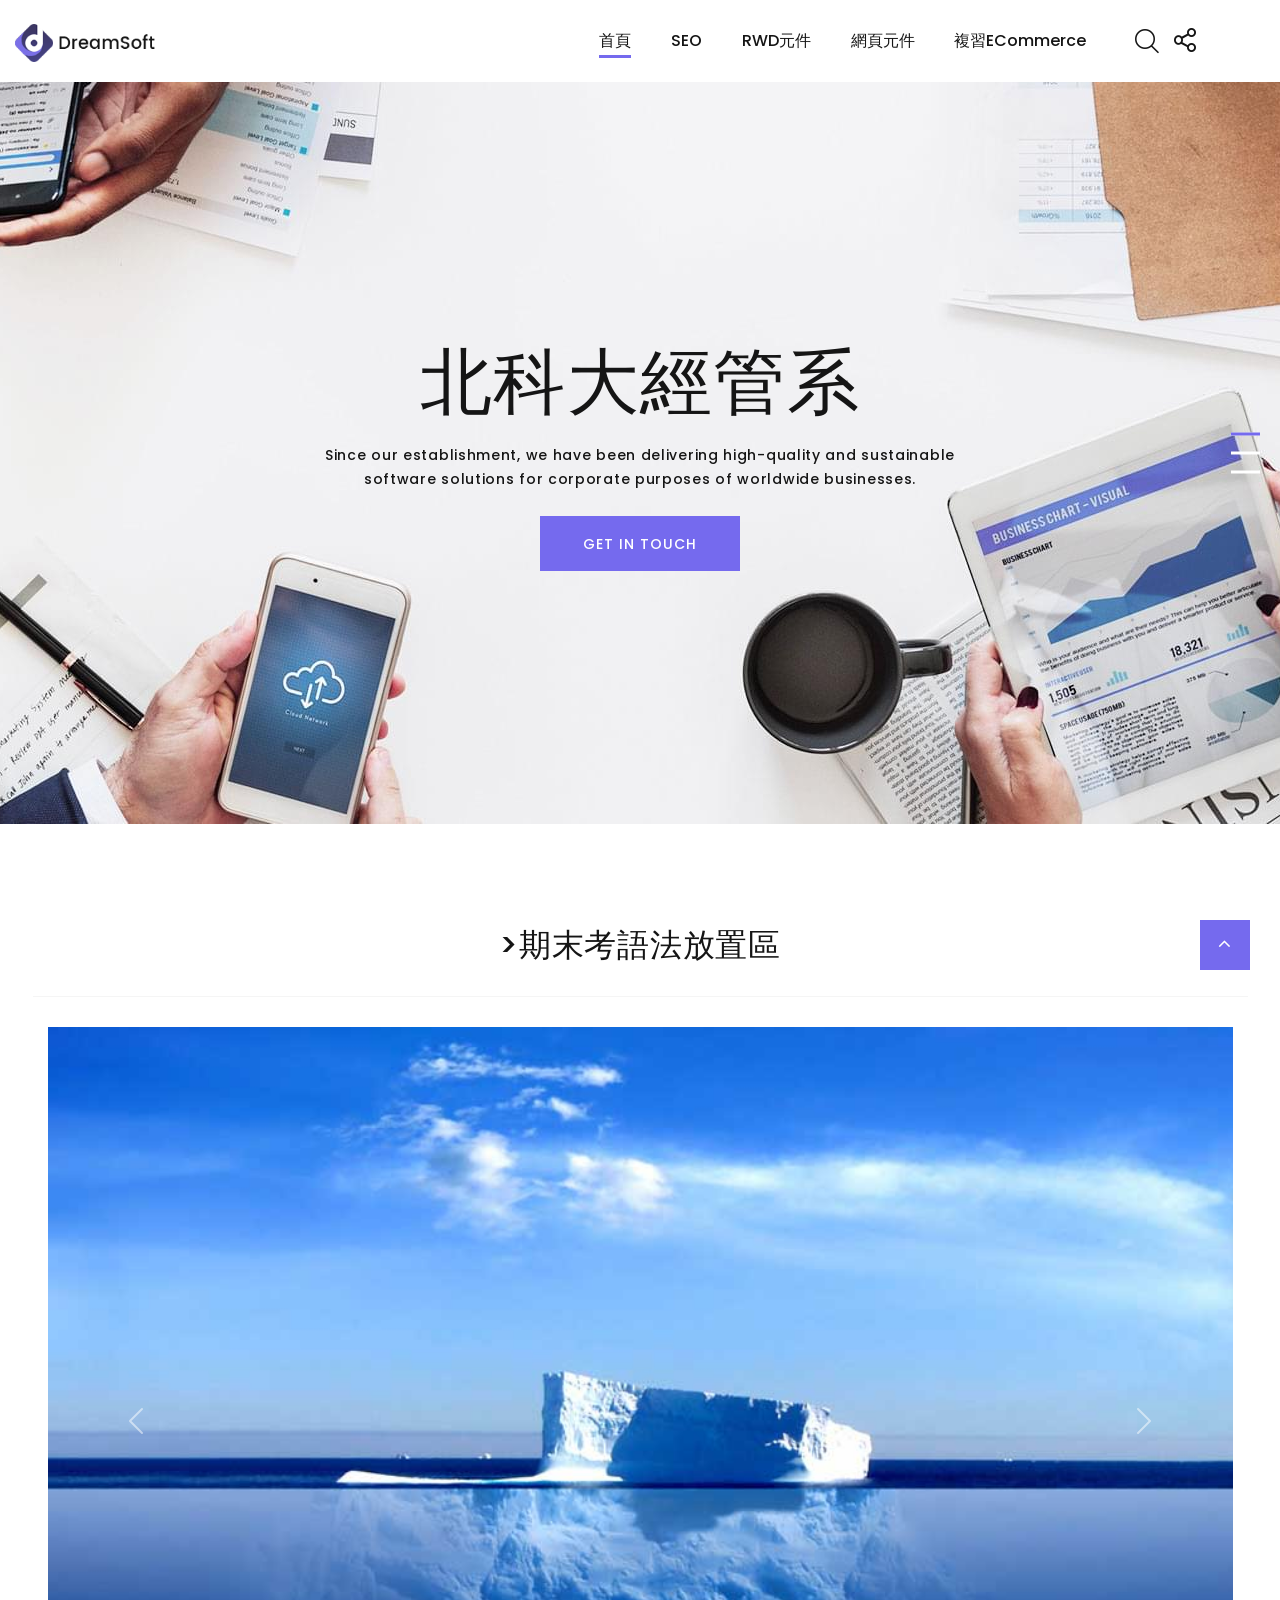
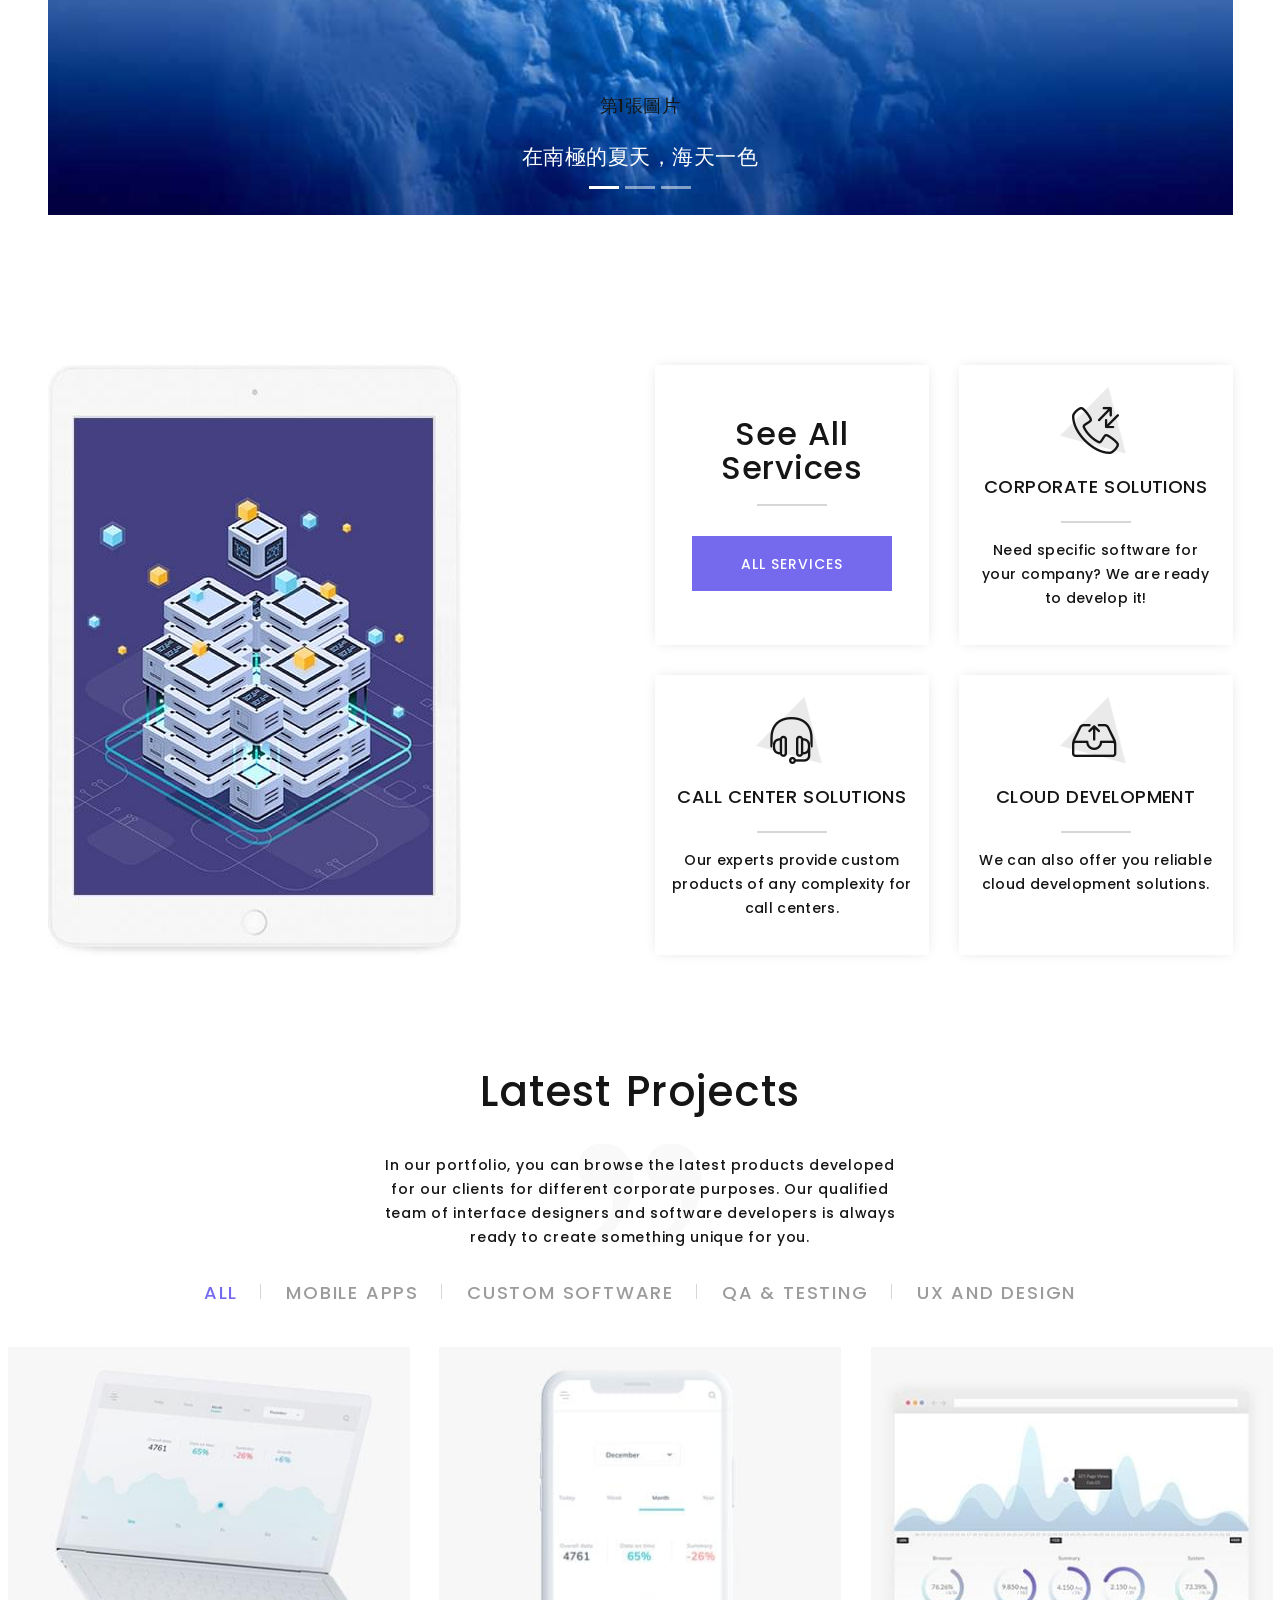
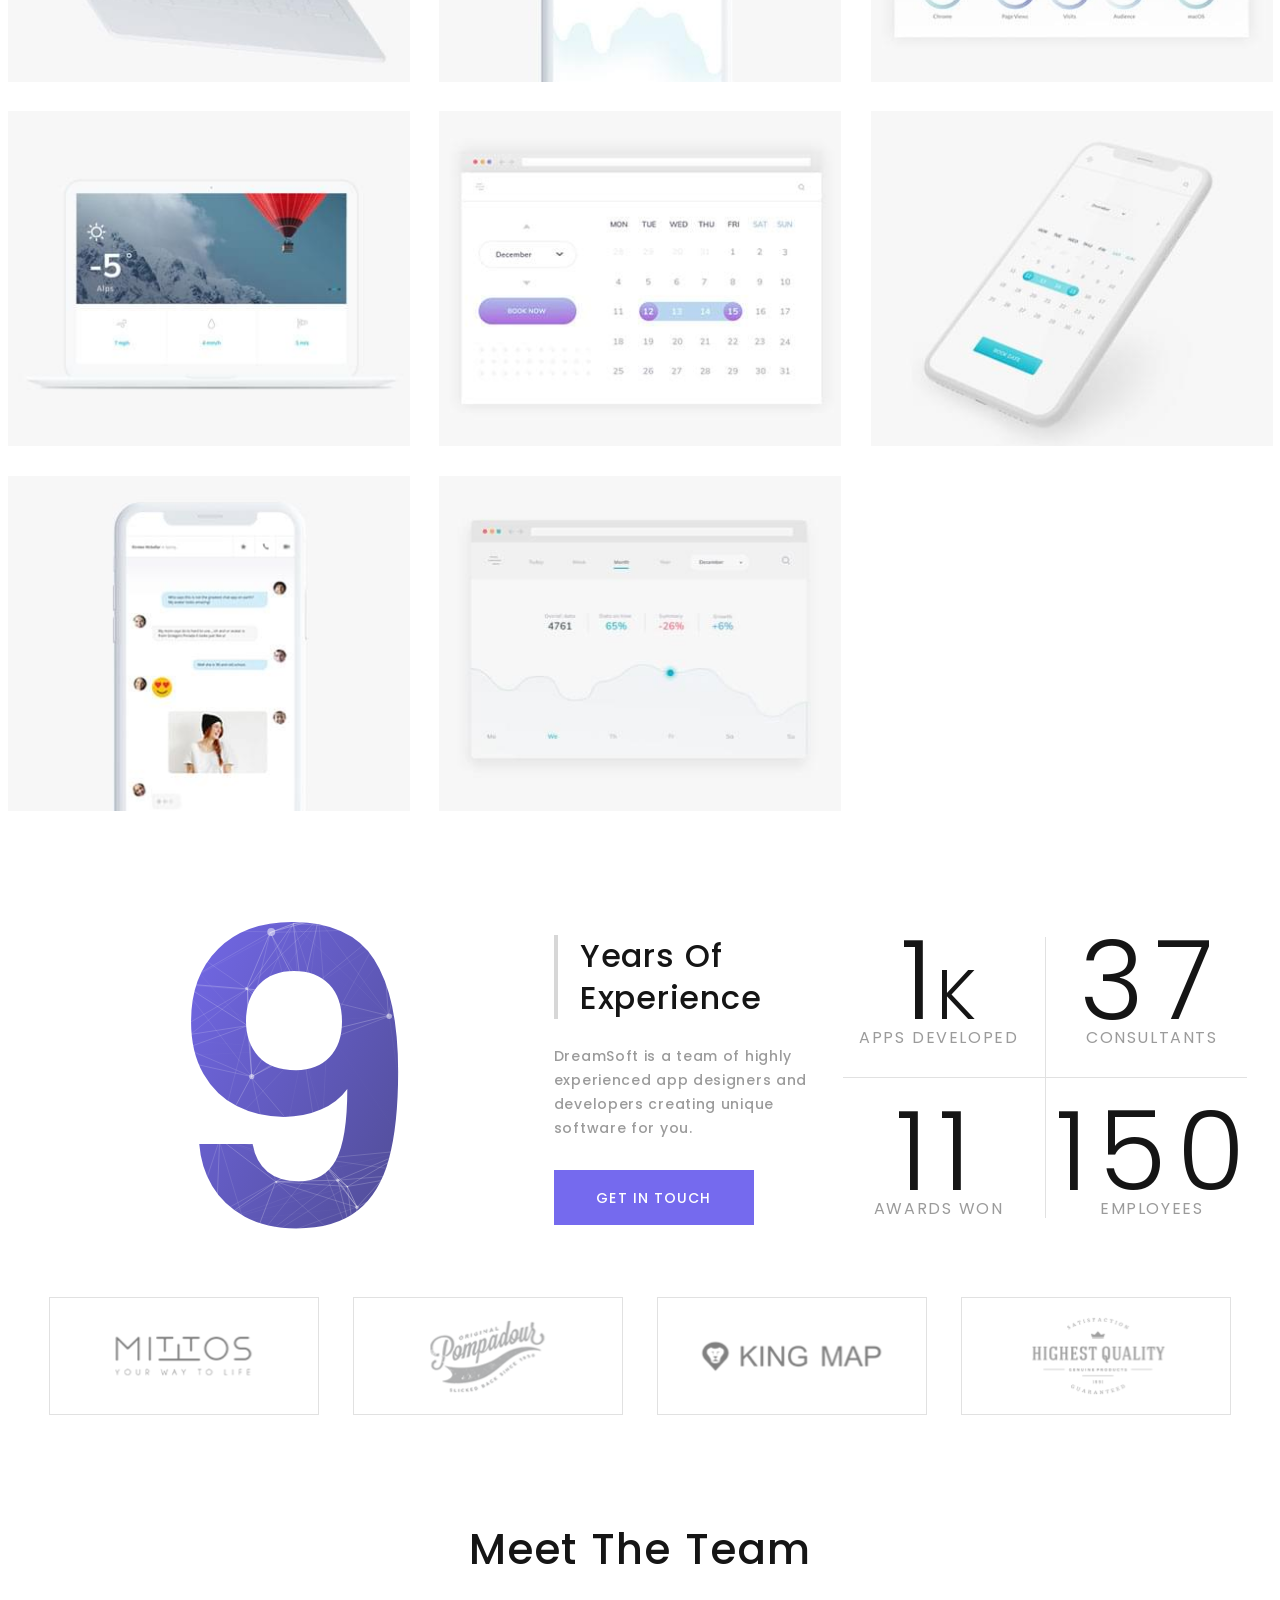
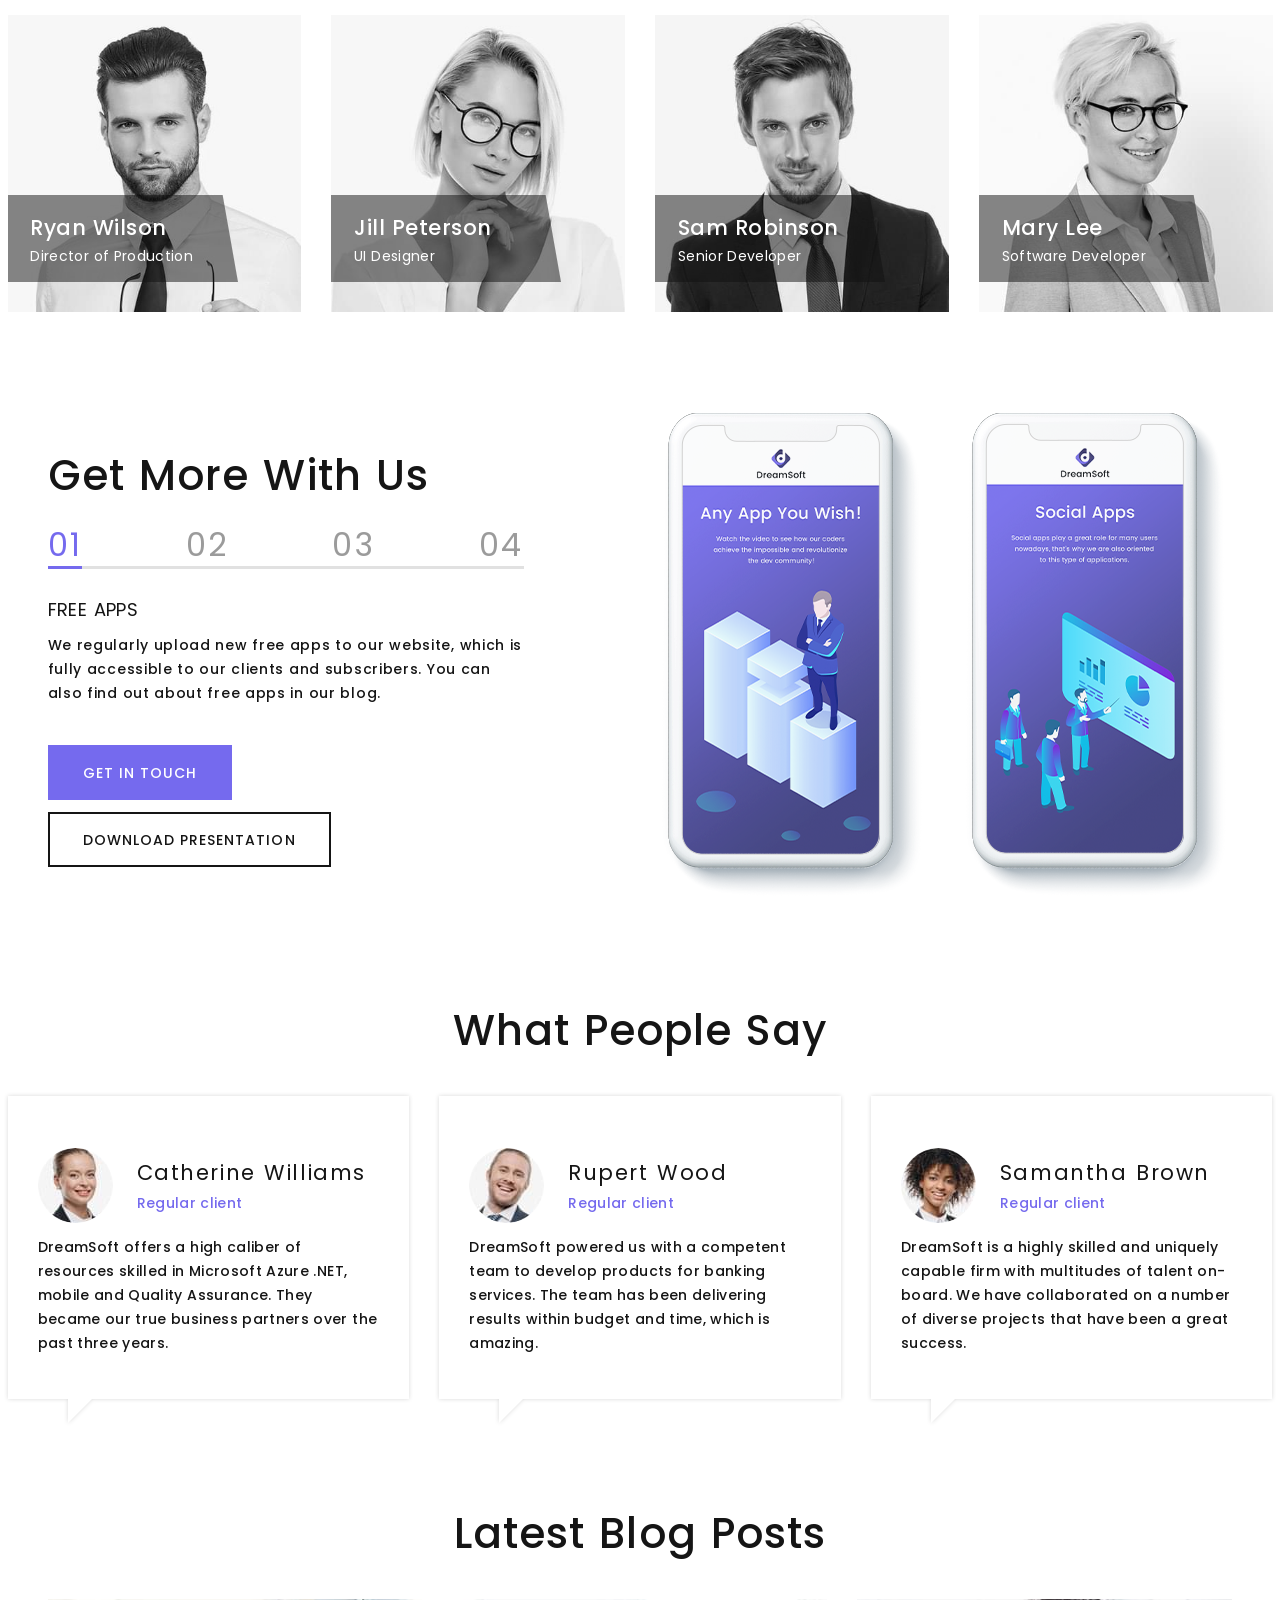
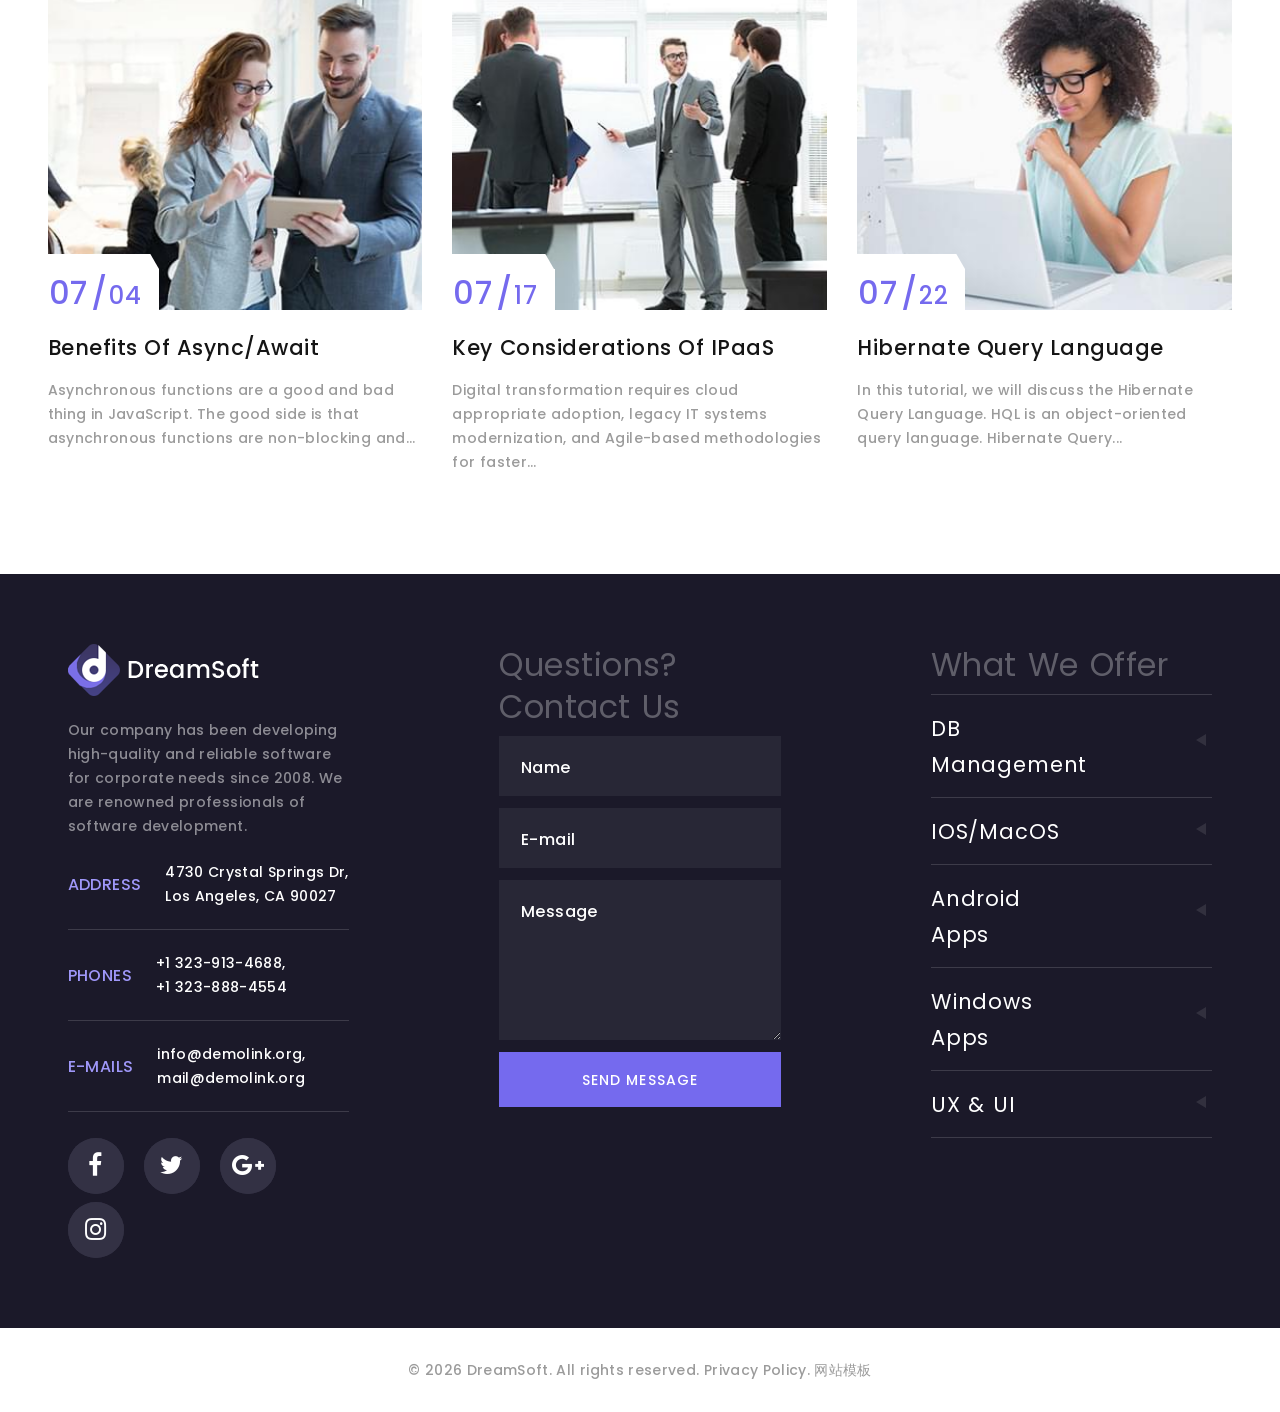
<file: a3.html>
<!DOCTYPE html>
<html class="wide wow-animation" lang="en">
  <head>
    <title>111570007吳賢政期末作業</title>
    <meta name="format-detection" content="telephone=no">
    <meta name="viewport" content="width=device-width, height=device-height, initial-scale=1.0, maximum-scale=1.0, user-scalable=0">
    <meta http-equiv="X-UA-Compatible" content="IE=edge">
    <meta charset="utf-8">
    <link rel="icon" href="images/favicon.ico" type="image/x-icon">
    <!-- Stylesheets-->
    <link rel="stylesheet" type="text/css" href="https://fonts.googleapis.com/css?family=Poppins:400,500,600%7CTeko:300,400,500%7CMaven+Pro:500">
    <link rel="stylesheet" href="css/bootstrap.css">
    <link rel="stylesheet" href="css/fonts.css">
    <link rel="stylesheet" href="css/style.css">
  </head>
    <div class="preloader">
      <div class="preloader-body">
        <div class="cssload-container">
          <div class="cssload-speeding-wheel"></div>
        </div>
      </div>
    </div>
    <div class="page">
      <!-- Page Header-->
      <header class="section page-header">
        <!-- RD Navbar-->
        <div class="rd-navbar-wrap">
          <nav class="rd-navbar rd-navbar-classic" data-layout="rd-navbar-fixed" data-sm-layout="rd-navbar-fixed" data-md-layout="rd-navbar-fixed" data-md-device-layout="rd-navbar-fixed" data-lg-layout="rd-navbar-static" data-lg-device-layout="rd-navbar-fixed" data-xl-layout="rd-navbar-static" data-xl-device-layout="rd-navbar-static" data-xxl-layout="rd-navbar-static" data-xxl-device-layout="rd-navbar-static" data-lg-stick-up-offset="46px" data-xl-stick-up-offset="46px" data-xxl-stick-up-offset="46px" data-lg-stick-up="true" data-xl-stick-up="true" data-xxl-stick-up="true">
            <div class="rd-navbar-main-outer">
              <div class="rd-navbar-main">
                <!-- RD Navbar Panel-->
                <div class="rd-navbar-panel">
                  <!-- RD Navbar Toggle-->
                  <button class="rd-navbar-toggle" data-rd-navbar-toggle=".rd-navbar-nav-wrap"><span></span></button>
                  <!-- RD Navbar Brand-->
                  <div class="rd-navbar-brand"><a class="brand" href="index.html"><img src="images/logo-default-191x52.png" alt="" width="191" height="52"/></a></div>
                </div>
                <div class="rd-navbar-main-element">
                  <div class="rd-navbar-nav-wrap">
                    <!-- RD Navbar Search-->
                    <div class="rd-navbar-search">
                      <button class="rd-navbar-search-toggle" data-rd-navbar-toggle=".rd-navbar-search"><span></span></button>
                      <form class="rd-search" action="search-results.html" data-search-live="rd-search-results-live" method="GET">
                        <div class="form-wrap">
                          <label class="form-label" for="rd-navbar-search-form-input">Search...</label>
                          <input class="rd-navbar-search-form-input form-input" id="rd-navbar-search-form-input" type="text" name="s" autocomplete="off"/>
                          <div class="rd-search-results-live" id="rd-search-results-live"></div>
                        </div>
                        <button class="rd-search-form-submit fl-bigmug-line-search74" type="submit"></button>
                      </form>
                    </div>
                    <!-- RD Navbar Share-->
                    <div class="rd-navbar-share">
                      <div class="rd-navbar-share-icon fl-bigmug-line-share27" data-rd-navbar-toggle=".rd-navbar-share-list"></div>
                      <ul class="list-inline rd-navbar-share-list">
                        <li class="rd-navbar-share-list-item"><a class="icon fa fa-facebook" href="#"></a></li>
                        <li class="rd-navbar-share-list-item"><a class="icon fa fa-twitter" href="#"></a></li>
                        <li class="rd-navbar-share-list-item"><a class="icon fa fa-google-plus" href="#"></a></li>
                        <li class="rd-navbar-share-list-item"><a class="icon fa fa-instagram" href="#"></a></li>
                      </ul>
                    </div>
                    <!-- RD Navbar Nav-->
                    <ul class="rd-navbar-nav">
                      <li class="rd-nav-item active">
                        <a class="rd-nav-link" href="index.html">首頁</a>
                      </li>
                      <li class="rd-nav-item">
                        <a class="rd-nav-link" href="#">SEO</a>
                        <ul class="rd-menu rd-navbar-dropdown">
                          <li class="rd-dropdown-item">
                            <a class="rd-dropdown-link" href="a1.html">第一題(原始文案)</a>
                          </li>
                          <li class="rd-dropdown-item">
                            <a class="rd-dropdown-link" href="a2.html">第二題(關鍵字SEO)</a>
                          </li>
                        </ul>
                      </li>
                      <li class="rd-nav-item">
                        <a class="rd-nav-link" href="#">RWD元件</a>
                        <ul class="rd-menu rd-navbar-dropdown">
                          <li class="rd-dropdown-item">
                            <a class="rd-dropdown-link" href="a3.html">第三題(Carousel圖片輪放)</a>
                          </li>
                          <li class="rd-dropdown-item">
                            <a class="rd-dropdown-link" href="a4.html">第四題(Offcanvas畫布)</a>
                          </li>
                        </ul>
                      </li>
                      <li class="rd-nav-item">
                        <a class="rd-nav-link" href="#">網頁元件</a>
                        <ul class="rd-menu rd-navbar-dropdown">
                          <li class="rd-dropdown-item">
                            <a class="rd-dropdown-link" href="a5.html">第五題(單選複選)</a>
                          </li>
                          <li class="rd-dropdown-item">
                            <a class="rd-dropdown-link" href="a6.html">第六題(下拉選單)</a>
                          </li>
                          <li class="rd-dropdown-item">
                            <a class="rd-dropdown-link" href="a7.html">第七題(百萬抽獎)</a>
                          </li>
                        </ul>
                      </li>
                      <li class="rd-nav-item">
                        <a class="rd-nav-link" href="a8.html">複習ECommerce</a>
                      </li>
                    </ul>
                        <!-- RD Navbar Dropdown-->
                      </li>
                    
                        <!-- RD Navbar Megamenu-->
                        <ul class="rd-menu rd-navbar-megamenu">
                          <li class="rd-megamenu-item">
                            <div>
                              <h5 class="rd-megamenu-title">Elements</h5>
                              <ul class="rd-megamenu-list">
                                <li class="rd-megamenu-list-item"><a class="rd-megamenu-list-link" href="typography.html">Typography</a></li>
                                <li class="rd-megamenu-list-item"><a class="rd-megamenu-list-link" href="icons-with-text.html">Icons with Text</a></li>
                                <li class="rd-megamenu-list-item"><a class="rd-megamenu-list-link" href="buttons.html">Buttons</a></li>
                                <li class="rd-megamenu-list-item"><a class="rd-megamenu-list-link" href="counters.html">Counters</a></li>
                                <li class="rd-megamenu-list-item"><a class="rd-megamenu-list-link" href="forms.html">Forms</a></li>
                                <li class="rd-megamenu-list-item"><a class="rd-megamenu-list-link" href="calls-to-action.html">Calls to Action</a></li>
                                <li class="rd-megamenu-list-item"><a class="rd-megamenu-list-link" href="progress-bars.html">Progress Bars</a></li>
                                <li class="rd-megamenu-list-item"><a class="rd-megamenu-list-link" href="tabs-and-accordions.html">Tabs and Accordions</a></li>
                                <li class="rd-megamenu-list-item"><a class="rd-megamenu-list-link" href="hover-effects.html">Hover Effects</a></li>
                                <li class="rd-megamenu-list-item"><a class="rd-megamenu-list-link" href="grid-system.html">Grid System</a></li>
                              </ul>
                            </div>
                          </li>
                          <li class="rd-megamenu-item">
                            <div>
                              <h5 class="rd-megamenu-title">Additional pages</h5>
                              <ul class="rd-megamenu-list">
                                <li class="rd-megamenu-list-item"><a class="rd-megamenu-list-link" href="services.html">Services</a></li>
                                <li class="rd-megamenu-list-item"><a class="rd-megamenu-list-link" href="services-2.html">Services 2</a></li>
                                <li class="rd-megamenu-list-item"><a class="rd-megamenu-list-link" href="single-service.html">Single Service</a></li>
                                <li class="rd-megamenu-list-item"><a class="rd-megamenu-list-link" href="our-team.html">Our Team</a></li>
                                <li class="rd-megamenu-list-item"><a class="rd-megamenu-list-link" href="testimonials.html">Testimonials</a></li>
                                <li class="rd-megamenu-list-item"><a class="rd-megamenu-list-link" href="404-page.html">404 Page</a></li>
                                <li class="rd-megamenu-list-item"><a class="rd-megamenu-list-link" href="503-page.html">503 Page</a></li>
                                <li class="rd-megamenu-list-item"><a class="rd-megamenu-list-link" href="pricing.html">Pricing</a></li>
                                <li class="rd-megamenu-list-item"><a class="rd-megamenu-list-link" href="coming-soon.html">Coming Soon</a></li>
                                <li class="rd-megamenu-list-item"><a class="rd-megamenu-list-link" href="contact-us-2.html">Contact Us 2</a></li>
                                <li class="rd-megamenu-list-item"><a class="rd-megamenu-list-link" href="faq.html">FAQ</a></li>
                                <li class="rd-megamenu-list-item"><a class="rd-megamenu-list-link" href="search-results.html">Search results</a></li>
                              </ul>
                            </div>
                          </li>
                          <li class="rd-megamenu-item rd-megamenu-carousel">
                            <div>
                              <h5 class="rd-megamenu-title">Recent projects</h5>
                              <!-- Owl Carousel-->
                              <div class="owl-carousel owl-navbar" data-items="1" data-xl-items="2" data-xxl-items="3" data-margin="16" data-dots="true" data-autoplay="false" data-loop="false">
                                <!-- Thumbnail Classic-->
                                <article class="thumbnail thumbnail-mary thumbnail-xxs">
                                  <div class="thumbnail-mary-figure"><img src="images/navbar-1-272x288.jpg" alt="" width="272" height="288"/>
                                  </div>
                                  <div class="thumbnail-mary-caption"><a class="icon fl-bigmug-line-zoom60" href="images/grid-gallery-1-1200x800-original.jpg" data-lightgallery="item"><img src="images/navbar-1-272x288.jpg" alt="" width="272" height="288"/></a>
                                    <h6 class="thumbnail-mary-title"><a href="#">Project #1</a></h6>
                                  </div>
                                </article>
                                <!-- Thumbnail Classic-->
                                <article class="thumbnail thumbnail-mary thumbnail-xxs">
                                  <div class="thumbnail-mary-figure"><img src="images/navbar-2-272x288.jpg" alt="" width="272" height="288"/>
                                  </div>
                                  <div class="thumbnail-mary-caption"><a class="icon fl-bigmug-line-zoom60" href="images/grid-gallery-2-1200x800-original.jpg" data-lightgallery="item"><img src="images/navbar-2-272x288.jpg" alt="" width="272" height="288"/></a>
                                    <h6 class="thumbnail-mary-title"><a href="#">Project #2</a></h6>
                                  </div>
                                </article>
                                <!-- Thumbnail Classic-->
                                <article class="thumbnail thumbnail-mary thumbnail-xxs">
                                  <div class="thumbnail-mary-figure"><img src="images/navbar-3-272x288.jpg" alt="" width="272" height="288"/>
                                  </div>
                                  <div class="thumbnail-mary-caption"><a class="icon fl-bigmug-line-zoom60" href="images/grid-gallery-4-1200x800-original.jpg" data-lightgallery="item"><img src="images/navbar-3-272x288.jpg" alt="" width="272" height="288"/></a>
                                    <h6 class="thumbnail-mary-title"><a href="#">Project #3</a></h6>
                                  </div>
                                </article>
                                <!-- Thumbnail Classic-->
                                <article class="thumbnail thumbnail-mary thumbnail-xxs">
                                  <div class="thumbnail-mary-figure"><img src="images/navbar-4-272x288.jpg" alt="" width="272" height="288"/>
                                  </div>
                                  <div class="thumbnail-mary-caption"><a class="icon fl-bigmug-line-zoom60" href="images/grid-gallery-3-1200x800-original.jpg" data-lightgallery="item"><img src="images/navbar-4-272x288.jpg" alt="" width="272" height="288"/></a>
                                    <h6 class="thumbnail-mary-title"><a href="#">Project #4</a></h6>
                                  </div>
                                </article>
                                <!-- Thumbnail Classic-->
                                <article class="thumbnail thumbnail-mary thumbnail-xxs">
                                  <div class="thumbnail-mary-figure"><img src="images/navbar-5-272x288.jpg" alt="" width="272" height="288"/>
                                  </div>
                                  <div class="thumbnail-mary-caption"><a class="icon fl-bigmug-line-zoom60" href="images/grid-gallery-5-1200x800-original.jpg" data-lightgallery="item"><img src="images/navbar-5-272x288.jpg" alt="" width="272" height="288"/></a>
                                    <h6 class="thumbnail-mary-title"><a href="#">Project #5</a></h6>
                                  </div>
                                </article>
                                <!-- Thumbnail Classic-->
                                <article class="thumbnail thumbnail-mary thumbnail-xxs">
                                  <div class="thumbnail-mary-figure"><img src="images/navbar-6-272x288.jpg" alt="" width="272" height="288"/>
                                  </div>
                                  <div class="thumbnail-mary-caption"><a class="icon fl-bigmug-line-zoom60" href="images/grid-gallery-6-1200x800-original.jpg" data-lightgallery="item"><img src="images/navbar-6-272x288.jpg" alt="" width="272" height="288"/></a>
                                    <h6 class="thumbnail-mary-title"><a href="#">Project #6</a></h6>
                                  </div>
                                </article>
                              </div>
                            </div>
                          </li>
                        </ul>
                      </li>
                    </ul>
                  </div>
                </div>
              </div>
            </div>
          </nav>
        </div>
      </header>
      <!-- Swiper-->
      <section class="section swiper-container swiper-slider swiper-slider-classic" data-loop="true" data-swiper='{"loop":true,"autoplay":{"delay":5000},"effect":"slide","simulateTouch":true,"direction":"vertical","nav":false}'>
        <div class="swiper-wrapper text-center">
          <div class="swiper-slide" data-slide-bg="images/slider-1-slide-1-1770x742.jpg">
            <div class="swiper-slide-caption section-md">
              <div class="container">
                <h1 data-caption-animate="fadeInLeft" data-caption-delay="0">北科大經管系</h1>
                <p class="text-width-large" data-caption-animate="fadeInRight" data-caption-delay="100">Since our establishment, we have been delivering high-quality and sustainable software solutions for corporate purposes of worldwide businesses.</p><a class="button button-primary button-ujarak" href="#" target="_blank" data-caption-animate="fadeInUp" data-caption-delay="200">Get in touch</a>
              </div>
            </div>
          </div>
          <div class="swiper-slide" data-slide-bg="images/slider-1-slide-2-1770x742.jpg">
            <div class="swiper-slide-caption section-md">
              <div class="container">
                <h1 data-caption-animate="fadeInLeft" data-caption-delay="0">電子商務期末考</h1>
                <p class="text-width-large" data-caption-animate="fadeInRight" data-caption-delay="100">We are a team of qualified software developers, aimed at creating unique and powerful tools for your business & everyday life.</p><a class="button button-primary button-ujarak" href="#" target="_blank" data-caption-animate="fadeInUp" data-caption-delay="200">Get in touch</a>
              </div>
            </div>
          </div>
          <div class="swiper-slide" data-slide-bg="images/slider-1-slide-3-1770x742.jpg">
            <div class="swiper-slide-caption section-md">
              <div class="container">
                <h1 data-caption-animate="fadeInLeft" data-caption-delay="0">SEO實作，RWD實作</h1>
                <p class="text-width-large" data-caption-animate="fadeInRight" data-caption-delay="100">The software solutions developed by our company have been numerously awarded for usability and innovative features.</p><a class="button button-primary button-ujarak" href="#" target="_blank" data-caption-animate="fadeInUp" data-caption-delay="200">Get in touch</a>
              </div>
            </div>
          </div>
        </div>
        <!-- Swiper Pagination-->
        <div class="swiper-pagination__module">
          <div class="swiper-pagination__fraction"><span class="swiper-pagination__fraction-index">00</span><span class="swiper-pagination__fraction-divider">/</span><span class="swiper-pagination__fraction-count">00</span></div>
          <div class="swiper-pagination__divider"></div>
          <div class="swiper-pagination"></div>
        </div>
      </section>

          <!-- 期末考放置語法區-->
    <section class="section section-sm section-first bg-default text-center">
      <div class="container">
        <div class="row row-30 justify-content-center">
          <h3>>期末考語法放置區</h3>
          <hr>
          <h4>
            <div id="carouselExampleCaptions" class="carousel slide" data-bs-ride="carousel">
              <div class="carousel-indicators">
                <button type="button" data-bs-target="#carouselExampleCaptions" data-bs-slide-to="0" class="active" aria-current="true" aria-label="Slide 1"></button>
                <button type="button" data-bs-target="#carouselExampleCaptions" data-bs-slide-to="1" aria-label="Slide 2"></button>
                <button type="button" data-bs-target="#carouselExampleCaptions" data-bs-slide-to="2" aria-label="Slide 3"></button>
              </div>
              <div class="carousel-inner">
                <div class="carousel-item active">
                  <img src="images/p1.jpg" class="d-block w-100" alt="在南極的夏天，海天一色">
                  <div class="carousel-caption d-none d-md-block">
                    <h5>第1張圖片</h5>
                    <p>在南極的夏天，海天一色</p>
                  </div>
                </div>
                <div class="carousel-item">
                  <img src="images/p2.jpg" class="d-block w-100" alt="夕陽西下，景色很漂亮">
                  <div class="carousel-caption d-none d-md-block">
                    <h5>第2張圖片</h5>
                    <p>夕陽西下，景色很漂亮</p>
                  </div>
                </div>
                <div class="carousel-item">
                  <img src="images/p3.jpg" class="d-block w-100" alt="夏天在公園，把帽子放在草地上">
                  <div class="carousel-caption d-none d-md-block">
                    <h5>第3張圖片</h5>
                    <p>夏天在公園，把帽子放在草地上</p>
                  </div>
                </div>
              </div>
              <button class="carousel-control-prev" type="button" data-bs-target="#carouselExampleCaptions" data-bs-slide="prev">
                <span class="carousel-control-prev-icon" aria-hidden="true"></span>
                <span class="visually-hidden">Previous</span>
              </button>
              <button class="carousel-control-next" type="button" data-bs-target="#carouselExampleCaptions" data-bs-slide="next">
                <span class="carousel-control-next-icon" aria-hidden="true"></span>
                <span class="visually-hidden">Next</span>
              </button>
            </div>



          </h4>
        </div>
      </div>
    </section>

      <!-- See all services-->
      <section class="section section-sm section-first bg-default text-center">
        <div class="container">
          <div class="row row-30 justify-content-center">
            <div class="col-md-7 col-lg-5 col-xl-6 text-lg-start wow fadeInUp"><img src="images/index-1-415x592.jpg" alt="" width="415" height="592"/>
            </div>
            <div class="col-lg-7 col-xl-6">
              <div class="row row-30">
                <div class="col-sm-6 wow fadeInRight">
                  <article class="box-icon-modern box-icon-modern-custom">
                    <div>
                      <h3 class="box-icon-modern-big-title">See all services</h3>
                      <div class="box-icon-modern-decor"></div><a class="button button-primary button-ujarak" href="services.html">All services</a>
                    </div>
                  </article>
                </div>
                <div class="col-sm-6 wow fadeInRight" data-wow-delay=".1s">
                  <article class="box-icon-modern box-icon-modern-2">
                    <div class="box-icon-modern-icon linearicons-phone-in-out"></div>
                    <h5 class="box-icon-modern-title"><a href="single-service.html">CORPORATE SOLUTIONS</a></h5>
                    <div class="box-icon-modern-decor"></div>
                    <p class="box-icon-modern-text">Need specific software for your company? We are ready to develop it!</p>
                  </article>
                </div>
                <div class="col-sm-6 wow fadeInRight" data-wow-delay=".2s">
                  <article class="box-icon-modern box-icon-modern-2">
                    <div class="box-icon-modern-icon linearicons-headset"></div>
                    <h5 class="box-icon-modern-title"><a href="single-service.html">CALL CENTER SOLUTIONS</a></h5>
                    <div class="box-icon-modern-decor"></div>
                    <p class="box-icon-modern-text">Our experts provide custom products of any complexity for call centers.</p>
                  </article>
                </div>
                <div class="col-sm-6 wow fadeInRight" data-wow-delay=".3s">
                  <article class="box-icon-modern box-icon-modern-2">
                    <div class="box-icon-modern-icon linearicons-outbox"></div>
                    <h5 class="box-icon-modern-title"><a href="single-service.html">CLOUD DEVELOPMENT</a></h5>
                    <div class="box-icon-modern-decor"></div>
                    <p class="box-icon-modern-text">We can also offer you reliable cloud development solutions.</p>
                  </article>
                </div>
              </div>
            </div>
          </div>
        </div>
      </section>

      <!-- Latest Projects-->
      <section class="section section-sm section-fluid bg-default text-center">
        <div class="container-fluid isotope-wrap">
          <h2 class="wow fadeInLeft">Latest Projects</h2>
          <p class="quote-jean wow fadeInRight" data-wow-delay=".1s">In our portfolio, you can browse the latest products developed for our clients for different corporate purposes. Our qualified team of interface designers and software developers is always ready to create something unique for you.</p>
          <div class="isotope-filters isotope-filters-horizontal">
            <button class="isotope-filters-toggle button button-md button-icon button-icon-right button-default-outline button-wapasha" data-custom-toggle="#isotope-3" data-custom-toggle-hide-on-blur="true" data-custom-toggle-disable-on-blur="true"><span class="icon fa fa-caret-down"></span>Filter</button>
            <ul class="isotope-filters-list" id="isotope-3">
              <li><a class="active" href="#" data-isotope-filter="*" data-isotope-group="gallery">All</a></li>
              <li><a href="#" data-isotope-filter="Type 1" data-isotope-group="gallery">mobile Apps</a></li>
              <li><a href="#" data-isotope-filter="Type 2" data-isotope-group="gallery">Custom Software</a></li>
              <li><a href="#" data-isotope-filter="Type 3" data-isotope-group="gallery">QA & Testing</a></li>
              <li><a href="#" data-isotope-filter="Type 4" data-isotope-group="gallery">UX and Design</a></li>
            </ul>
          </div>
          <div class="row row-30 isotope" data-isotope-layout="fitRows" data-isotope-group="gallery" data-lightgallery="group">
            <div class="col-sm-6 col-lg-4 col-xxl-3 isotope-item wow fadeInLeft" data-filter="Type 3">
              <!-- Thumbnail Classic-->
              <article class="thumbnail thumbnail-classic thumbnail-md">
                <div class="thumbnail-classic-figure"><img src="images/fullwidth-gallery-1-420x350.jpg" alt="" width="420" height="350"/>
                </div>
                <div class="thumbnail-classic-caption">
                  <div class="thumbnail-classic-title-wrap"><a class="icon fl-bigmug-line-zoom60" href="images/grid-gallery-1-1200x800-original.jpg" data-lightgallery="item"><img src="images/fullwidth-gallery-1-420x350.jpg" alt="" width="420" height="350"/></a>
                    <h5 class="thumbnail-classic-title"><a href="#">FinStep</a></h5>
                  </div>
                  <p class="thumbnail-classic-text">We work hard on every app to deliver top-notch features with great UI that you won’t find anywhere else.</p>
                </div>
              </article>
            </div>
            <div class="col-sm-6 col-lg-4 col-xxl-3 isotope-item wow fadeInLeft" data-filter="Type 1" data-wow-delay=".1s">
              <!-- Thumbnail Classic-->
              <article class="thumbnail thumbnail-classic thumbnail-md">
                <div class="thumbnail-classic-figure"><img src="images/fullwidth-gallery-2-420x350.jpg" alt="" width="420" height="350"/>
                </div>
                <div class="thumbnail-classic-caption">
                  <div class="thumbnail-classic-title-wrap"><a class="icon fl-bigmug-line-zoom60" href="images/grid-gallery-2-1200x800-original.jpg" data-lightgallery="item"><img src="images/fullwidth-gallery-2-420x350.jpg" alt="" width="420" height="350"/></a>
                    <h5 class="thumbnail-classic-title"><a href="#">Mobile Finance</a></h5>
                  </div>
                  <p class="thumbnail-classic-text">We work hard on every app to deliver top-notch features with great UI that you won’t find anywhere else.</p>
                </div>
              </article>
            </div>
            <div class="col-sm-6 col-lg-4 col-xxl-3 isotope-item wow fadeInLeft" data-filter="Type 2" data-wow-delay=".2s">
              <!-- Thumbnail Classic-->
              <article class="thumbnail thumbnail-classic thumbnail-md">
                <div class="thumbnail-classic-figure"><img src="images/fullwidth-gallery-3-420x350.jpg" alt="" width="420" height="350"/>
                </div>
                <div class="thumbnail-classic-caption">
                  <div class="thumbnail-classic-title-wrap"><a class="icon fl-bigmug-line-zoom60" href="images/grid-gallery-3-1200x800-original.jpg" data-lightgallery="item"><img src="images/fullwidth-gallery-3-420x350.jpg" alt="" width="420" height="350"/></a>
                    <h5 class="thumbnail-classic-title"><a href="#">Q-Manage</a></h5>
                  </div>
                  <p class="thumbnail-classic-text">We work hard on every app to deliver top-notch features with great UI that you won’t find anywhere else.</p>
                </div>
              </article>
            </div>
            <div class="col-sm-6 col-lg-4 col-xxl-3 isotope-item wow fadeInLeft" data-filter="Type 3" data-wow-delay=".3s">
              <!-- Thumbnail Classic-->
              <article class="thumbnail thumbnail-classic thumbnail-md">
                <div class="thumbnail-classic-figure"><img src="images/fullwidth-gallery-4-420x350.jpg" alt="" width="420" height="350"/>
                </div>
                <div class="thumbnail-classic-caption">
                  <div class="thumbnail-classic-title-wrap"><a class="icon fl-bigmug-line-zoom60" href="images/grid-gallery-4-1200x800-original.jpg" data-lightgallery="item"><img src="images/fullwidth-gallery-4-420x350.jpg" alt="" width="420" height="350"/></a>
                    <h5 class="thumbnail-classic-title"><a href="#">WeatherCast</a></h5>
                  </div>
                  <p class="thumbnail-classic-text">We work hard on every app to deliver top-notch features with great UI that you won’t find anywhere else.</p>
                </div>
              </article>
            </div>
            <div class="col-sm-6 col-lg-4 col-xxl-3 isotope-item wow fadeInRight" data-filter="Type 4">
              <!-- Thumbnail Classic-->
              <article class="thumbnail thumbnail-classic thumbnail-md">
                <div class="thumbnail-classic-figure"><img src="images/fullwidth-gallery-5-420x350.jpg" alt="" width="420" height="350"/>
                </div>
                <div class="thumbnail-classic-caption">
                  <div class="thumbnail-classic-title-wrap"><a class="icon fl-bigmug-line-zoom60" href="images/grid-gallery-5-1200x800-original.jpg" data-lightgallery="item"><img src="images/fullwidth-gallery-5-420x350.jpg" alt="" width="420" height="350"/></a>
                    <h5 class="thumbnail-classic-title"><a href="#">Home Calendar</a></h5>
                  </div>
                  <p class="thumbnail-classic-text">We work hard on every app to deliver top-notch features with great UI that you won’t find anywhere else.</p>
                </div>
              </article>
            </div>
            <div class="col-sm-6 col-lg-4 col-xxl-3 isotope-item wow fadeInRight" data-filter="Type 1" data-wow-delay=".1s">
              <!-- Thumbnail Classic-->
              <article class="thumbnail thumbnail-classic thumbnail-md">
                <div class="thumbnail-classic-figure"><img src="images/fullwidth-gallery-6-420x350.jpg" alt="" width="420" height="350"/>
                </div>
                <div class="thumbnail-classic-caption">
                  <div class="thumbnail-classic-title-wrap"><a class="icon fl-bigmug-line-zoom60" href="images/grid-gallery-6-1200x800-original.jpg" data-lightgallery="item"><img src="images/fullwidth-gallery-6-420x350.jpg" alt="" width="420" height="350"/></a>
                    <h5 class="thumbnail-classic-title"><a href="#">MPlanner</a></h5>
                  </div>
                  <p class="thumbnail-classic-text">We work hard on every app to deliver top-notch features with great UI that you won’t find anywhere else.</p>
                </div>
              </article>
            </div>
            <div class="col-sm-6 col-lg-4 col-xxl-3 isotope-item wow fadeInRight" data-filter="Type 2" data-wow-delay=".2s">
              <!-- Thumbnail Classic-->
              <article class="thumbnail thumbnail-classic thumbnail-md">
                <div class="thumbnail-classic-figure"><img src="images/fullwidth-gallery-7-420x350.jpg" alt="" width="420" height="350"/>
                </div>
                <div class="thumbnail-classic-caption">
                  <div class="thumbnail-classic-title-wrap"><a class="icon fl-bigmug-line-zoom60" href="images/grid-gallery-7-1200x800-original.jpg" data-lightgallery="item"><img src="images/fullwidth-gallery-7-420x350.jpg" alt="" width="420" height="350"/></a>
                    <h5 class="thumbnail-classic-title"><a href="#">Alice Messenger</a></h5>
                  </div>
                  <p class="thumbnail-classic-text">We work hard on every app to deliver top-notch features with great UI that you won’t find anywhere else.</p>
                </div>
              </article>
            </div>
            <div class="col-sm-6 col-lg-4 col-xxl-3 isotope-item wow fadeInRight" data-filter="Type 3" data-wow-delay=".3s">
              <!-- Thumbnail Classic-->
              <article class="thumbnail thumbnail-classic thumbnail-md">
                <div class="thumbnail-classic-figure"><img src="images/fullwidth-gallery-8-420x350.jpg" alt="" width="420" height="350"/>
                </div>
                <div class="thumbnail-classic-caption">
                  <div class="thumbnail-classic-title-wrap"><a class="icon fl-bigmug-line-zoom60" href="images/grid-gallery-8-1200x800-original.jpg" data-lightgallery="item"><img src="images/fullwidth-gallery-8-420x350.jpg" alt="" width="420" height="350"/></a>
                    <h5 class="thumbnail-classic-title"><a href="#">WiseMoney</a></h5>
                  </div>
                  <p class="thumbnail-classic-text">We work hard on every app to deliver top-notch features with great UI that you won’t find anywhere else.</p>
                </div>
              </article>
            </div>
          </div>
        </div>
      </section>

      <!-- Years of experience-->
      <section class="section section-sm bg-default">
        <div class="container">
          <div class="row row-30 row-xl-24 justify-content-center align-items-center align-items-lg-start text-start">
            <div class="col-md-6 col-lg-5 col-xl-5 text-center"><a class="text-img" href="about-us.html">
                <div id="particles-js"></div><span class="counter">10</span></a></div>
            <div class="col-sm-8 col-md-6 col-lg-5 col-xl-3">
              <div class="text-width-extra-small offset-top-lg-24 wow fadeInUp">
                <h3 class="title-decoration-lines-left">Years of Experience</h3>
                <p class="text-gray-500">DreamSoft is a team of highly experienced app designers and developers creating unique software for you.</p><a class="button button-secondary button-pipaluk" href="#" target="_blank">Get in touch</a>
              </div>
            </div>
            <div class="col-sm-10 col-md-8 col-lg-6 col-xl-4 wow fadeInRight" data-wow-delay=".1s">
              <div class="row justify-content-center border-2-column offset-top-xl-26">
                <div class="col-9 col-sm-6">
                  <div class="counter-amy">
                    <div class="counter-amy-number"><span class="counter">2</span><span class="symbol">k</span>
                    </div>
                    <h6 class="counter-amy-title">apps developed</h6>
                  </div>
                </div>
                <div class="col-9 col-sm-6">
                  <div class="counter-amy">
                    <div class="counter-amy-number"><span class="counter">40</span>
                    </div>
                    <h6 class="counter-amy-title">Consultants</h6>
                  </div>
                </div>
                <div class="col-9 col-sm-6">
                  <div class="counter-amy">
                    <div class="counter-amy-number"><span class="counter">12</span>
                    </div>
                    <h6 class="counter-amy-title">Awards won</h6>
                  </div>
                </div>
                <div class="col-9 col-sm-6">
                  <div class="counter-amy">
                    <div class="counter-amy-number"><span class="counter">160</span>
                    </div>
                    <h6 class="counter-amy-title">Employees</h6>
                  </div>
                </div>
              </div>
            </div>
            <div class="col-lg-6 col-xl-12 align-self-center">
              <div class="row row-30 justify-content-center">
                <div class="col-sm-6 col-md-5 col-lg-6 col-xl-3 wow fadeInLeft"><a class="clients-classic" href="#"><img src="images/clients-9-270x117.png" alt="" width="270" height="117"/></a></div>
                <div class="col-sm-6 col-md-5 col-lg-6 col-xl-3 wow fadeInLeft" data-wow-delay=".1s"><a class="clients-classic" href="#"><img src="images/clients-10-270x117.png" alt="" width="270" height="117"/></a></div>
                <div class="col-sm-6 col-md-5 col-lg-6 col-xl-3 wow fadeInLeft" data-wow-delay=".2s"><a class="clients-classic" href="#"><img src="images/clients-3-270x117.png" alt="" width="270" height="117"/></a></div>
                <div class="col-sm-6 col-md-5 col-lg-6 col-xl-3 wow fadeInLeft" data-wow-delay=".3s"><a class="clients-classic" href="#"><img src="images/clients-11-270x117.png" alt="" width="270" height="117"/></a></div>
              </div>
            </div>
          </div>
        </div>
      </section>

      <!-- Years of experience-->
      <section class="section section-sm section-fluid bg-default">
        <div class="container-fluid">
          <h2>Meet The Team</h2>
          <div class="row row-sm row-30 justify-content-center">
            <div class="col-md-6 col-lg-5 col-xl-3 wow fadeInRight">
              <!-- Team Classic-->
              <article class="team-classic team-classic-lg"><a class="team-classic-figure" href="#"><img src="images/team-11-420x424.jpg" alt="" width="420" height="424"/></a>
                <div class="team-classic-caption">
                  <h4 class="team-classic-name"><a href="#">Ryan Wilson</a></h4>
                  <p class="team-classic-status">Director of Production</p>
                </div>
              </article>
            </div>
            <div class="col-md-6 col-lg-5 col-xl-3 wow fadeInRight" data-wow-delay=".1s">
              <!-- Team Classic-->
              <article class="team-classic team-classic-lg"><a class="team-classic-figure" href="#"><img src="images/team-12-420x424.jpg" alt="" width="420" height="424"/></a>
                <div class="team-classic-caption">
                  <h4 class="team-classic-name"><a href="#">Jill Peterson</a></h4>
                  <p class="team-classic-status">UI Designer</p>
                </div>
              </article>
            </div>
            <div class="col-md-6 col-lg-5 col-xl-3 wow fadeInRight" data-wow-delay=".2s">
              <!-- Team Classic-->
              <article class="team-classic team-classic-lg"><a class="team-classic-figure" href="#"><img src="images/team-13-420x424.jpg" alt="" width="420" height="424"/></a>
                <div class="team-classic-caption">
                  <h4 class="team-classic-name"><a href="#">Sam Robinson</a></h4>
                  <p class="team-classic-status">Senior Developer</p>
                </div>
              </article>
            </div>
            <div class="col-md-6 col-lg-5 col-xl-3 wow fadeInRight" data-wow-delay=".3s">
              <!-- Team Classic-->
              <article class="team-classic team-classic-lg"><a class="team-classic-figure" href="#"><img src="images/team-14-420x424.jpg" alt="" width="420" height="424"/></a>
                <div class="team-classic-caption">
                  <h4 class="team-classic-name"><a href="#">Mary Lee</a></h4>
                  <p class="team-classic-status">Software Developer</p>
                </div>
              </article>
            </div>
          </div>
        </div>
      </section>

      <!-- You dream — we embody-->
      <section class="section section-sm bg-default text-md-start">
        <div class="container">
          <div class="row row-50 align-items-center justify-content-center justify-content-xl-between">
            <div class="col-lg-6 col-xl-5 wow fadeInLeft">
              <h2>Get More With Us</h2>
              <!-- Bootstrap tabs-->
              <div class="tabs-custom tabs-horizontal tabs-line tabs-line-big text-center text-md-start" id="tabs-6">
                <!-- Nav tabs-->
                <ul class="nav nav-tabs">
                  <li class="item" role="presentation"><a class="nav-link nav-link-big active" href="#tabs-6-1" data-bs-toggle="tab">01</a></li>
                  <li class="item" role="presentation"><a class="nav-link nav-link-big" href="#tabs-6-2" data-bs-toggle="tab">02</a></li>
                  <li class="item" role="presentation"><a class="nav-link nav-link-big" href="#tabs-6-3" data-bs-toggle="tab">03</a></li>
                  <li class="item" role="presentation"><a class="nav-link nav-link-big" href="#tabs-6-4" data-bs-toggle="tab">04</a></li>
                </ul>
                <!-- Tab panes-->
                <div class="tab-content">
                  <div class="tab-pane fade show active" id="tabs-6-1">
                    <h5 class="fw-normal">FREE APPS</h5>
                    <p>We regularly upload new free apps to our website, which is fully accessible to our clients and subscribers. You can also find out about free apps in our blog.</p>
                    <div class="group-sm group-middle"><a class="button button-secondary button-pipaluk" href="#" target="_blank">Get in touch</a><a class="button button-default-outline button-wapasha" href="#">Download presentation</a></div>
                  </div>
                  <div class="tab-pane fade" id="tabs-6-2">
                    <h5 class="fw-normal">GET SOCIAL</h5>
                    <p>Every app we develop has built-in social support that allows you to stay connected to your accounts on Facebook, Instagram, Twitter and other networks.</p>
                    <div class="group-sm group-middle"><a class="button button-secondary button-pipaluk" href="#" target="_blank">Get in touch</a><a class="button button-default-outline button-wapasha" href="#">Download presentation</a></div>
                  </div>
                  <div class="tab-pane fade" id="tabs-6-3">
                    <h5 class="fw-normal">CUSTOMER SERVICE</h5>
                    <p>Every customer of DreamSoft can get access to our friendly and qualified 24/7 support via chat or phone. Feel free to ask us any questions!</p>
                    <div class="group-sm group-middle"><a class="button button-secondary button-pipaluk" href="#" target="_blank">Get in touch</a><a class="button button-default-outline button-wapasha" href="#">Download presentation</a></div>
                  </div>
                  <div class="tab-pane fade" id="tabs-6-4">
                    <h5 class="fw-normal">GREAT USABILITY</h5>
                    <p>All our apps are designed to have great usability in order to easily operate our applications. That is why our software has high ratings and lots of awards.</p>
                    <div class="group-sm group-middle"><a class="button button-secondary button-pipaluk" href="#" target="_blank">Get in touch</a><a class="button button-default-outline button-wapasha" href="#">Download presentation</a></div>
                  </div>
                </div>
              </div>
            </div>
            <div class="col-lg-6 text-center wow fadeInUp" data-wow-delay=".1s">
              <div class="row row-30 align-items-center justify-content-center justify-content-xl-between">
                <div class="col-sm-6"><img src="images/index-4-261x484.png" alt="" width="261" height="484"/>
                </div>
                <div class="col-sm-6"><img src="images/index-5-261x484.png" alt="" width="261" height="484"/>
                </div>
              </div>
            </div>
          </div>
        </div>
      </section>

      <!-- What people Say-->
      <section class="section section-sm section-bottom-70 section-fluid bg-default">
        <div class="container-fluid">
          <h2>What people Say</h2>
          <div class="row row-50 row-sm">
            <div class="col-md-6 col-xl-4 wow fadeInRight">
              <!-- Quote Modern-->
              <article class="quote-modern quote-modern-custom">
                <div class="unit unit-spacing-md align-items-center">
                  <div class="unit-left"><a class="quote-modern-figure" href="#"><img class="img-circles" src="images/user-11-75x75.jpg" alt="" width="75" height="75"/></a></div>
                  <div class="unit-body">
                    <h4 class="quote-modern-cite"><a href="#">Catherine Williams</a></h4>
                    <p class="quote-modern-status">Regular client</p>
                  </div>
                </div>
                <div class="quote-modern-text">
                  <p class="q">DreamSoft offers a high caliber of resources skilled in Microsoft Azure .NET, mobile and Quality Assurance. They became our true business partners over the past three years.</p>
                </div>
              </article>
            </div>
            <div class="col-md-6 col-xl-4 wow fadeInRight" data-wow-delay=".1s">
              <!-- Quote Modern-->
              <article class="quote-modern quote-modern-custom">
                <div class="unit unit-spacing-md align-items-center">
                  <div class="unit-left"><a class="quote-modern-figure" href="#"><img class="img-circles" src="images/user-12-75x75.jpg" alt="" width="75" height="75"/></a></div>
                  <div class="unit-body">
                    <h4 class="quote-modern-cite"><a href="#">Rupert Wood</a></h4>
                    <p class="quote-modern-status">Regular client</p>
                  </div>
                </div>
                <div class="quote-modern-text">
                  <p class="q">DreamSoft powered us with a competent team to develop products for banking services. The team has been delivering results within budget and time, which is amazing.</p>
                </div>
              </article>
            </div>
            <div class="col-md-6 col-xl-4 wow fadeInRight" data-wow-delay=".2s">
              <!-- Quote Modern-->
              <article class="quote-modern quote-modern-custom">
                <div class="unit unit-spacing-md align-items-center">
                  <div class="unit-left"><a class="quote-modern-figure" href="#"><img class="img-circles" src="images/user-20-75x75.jpg" alt="" width="75" height="75"/></a></div>
                  <div class="unit-body">
                    <h4 class="quote-modern-cite"><a href="#">Samantha Brown</a></h4>
                    <p class="quote-modern-status">Regular client</p>
                  </div>
                </div>
                <div class="quote-modern-text">
                  <p class="q">DreamSoft is a highly skilled and uniquely capable firm with multitudes of talent on-board. We have collaborated on a number of diverse projects that have been a great success.</p>
                </div>
              </article>
            </div>
          </div>
        </div>
      </section>

      <!-- Latest blog posts-->
      <section class="section section-sm section-last bg-default">
        <div class="container">
          <h2>Latest blog posts</h2>
          <div class="row row-60 row-sm">
            <div class="col-sm-6 col-lg-4 wow fadeInLeft">
              <!-- Post Modern-->
              <article class="post post-modern"><a class="post-modern-figure" href="blog-post.html"><img src="images/post-10-370x307.jpg" alt="" width="370" height="307"/>
                  <div class="post-modern-time">
                    <time datetime="2019-07-04"><span class="post-modern-time-month">07</span><span class="post-modern-time-number">04</span></time>
                  </div></a>
                <h4 class="post-modern-title"><a href="blog-post.html">Benefits Of Async/Await</a></h4>
                <p class="post-modern-text">Asynchronous functions are a good and bad thing in JavaScript. The good side is that asynchronous functions are non-blocking and…</p>
              </article>
            </div>
            <div class="col-sm-6 col-lg-4 wow fadeInLeft" data-wow-delay=".1s">
              <!-- Post Modern-->
              <article class="post post-modern"><a class="post-modern-figure" href="blog-post.html"><img src="images/post-11-370x307.jpg" alt="" width="370" height="307"/>
                  <div class="post-modern-time">
                    <time datetime="2019-07-17"><span class="post-modern-time-month">07</span><span class="post-modern-time-number">17</span></time>
                  </div></a>
                <h4 class="post-modern-title"><a href="blog-post.html">Key Considerations Of iPaaS</a></h4>
                <p class="post-modern-text">Digital transformation requires cloud appropriate adoption, legacy IT systems modernization, and Agile-based methodologies for faster…</p>
              </article>
            </div>
            <div class="col-sm-6 col-lg-4 wow fadeInLeft" data-wow-delay=".2s">
              <!-- Post Modern-->
              <article class="post post-modern"><a class="post-modern-figure" href="blog-post.html"><img src="images/post-12-370x307.jpg" alt="" width="370" height="307"/>
                  <div class="post-modern-time">
                    <time datetime="2019-07-22"><span class="post-modern-time-month">07</span><span class="post-modern-time-number">22</span></time>
                  </div></a>
                <h4 class="post-modern-title"><a href="blog-post.html">Hibernate Query Language</a></h4>
                <p class="post-modern-text">In this tutorial, we will discuss the Hibernate Query Language. HQL is an object-oriented query language. Hibernate Query...</p>
              </article>
            </div>
          </div>
        </div>
      </section>

      <!-- Page Footer-->
      <footer class="section section-fluid footer-classic">
        <div class="container-fluid bg-gray-15">
          <div class="row justify-content-center row-30">
            <div class="col-md-10 col-lg-12 col-xl-4 wow fadeInRight">
              <div class="box-footer box-footer-small">
                <div class="footer-brand"><a href="index.html"><img src="images/logo-inverse-191x52.png" alt="" width="191" height="52"/></a></div>
                <p class="text-width-medium">Our company has been developing high-quality and reliable software for corporate needs since 2008. We are renowned professionals of software development.</p>
                <div class="contact-classic">
                  <div class="contact-classic-item">
                    <div class="unit unit-spacing-md align-items-center">
                      <div class="unit-left">
                        <h6 class="contact-classic-title">Address</h6>
                      </div>
                      <div class="unit-body contact-classic-link"><a href="#">4730 Crystal Springs Dr, Los Angeles, CA 90027</a></div>
                    </div>
                  </div>
                  <div class="contact-classic-item">
                    <div class="unit unit-spacing-md align-items-center">
                      <div class="unit-left">
                        <h6 class="contact-classic-title">Phones</h6>
                      </div>
                      <div class="unit-body contact-classic-link"><a href="tel:#">+1 323-913-4688</a>, <a href="tel:#"> +1 323-888-4554</a>
                      </div>
                    </div>
                  </div>
                  <div class="contact-classic-item">
                    <div class="unit unit-spacing-md align-items-center">
                      <div class="unit-left">
                        <h6 class="contact-classic-title">E-mails</h6>
                      </div>
                      <div class="unit-body contact-classic-link"><a href="mailto:#"> info@demolink.org</a>, <a href="mailto:#"> mail@demolink.org</a>
                      </div>
                    </div>
                  </div>
                </div>
                <ul class="list-inline list-inline-sm footer-social-list">
                  <li><a class="icon fa fa-facebook" href="#"></a></li>
                  <li><a class="icon fa fa-twitter" href="#"></a></li>
                  <li><a class="icon fa fa-google-plus" href="#"></a></li>
                  <li><a class="icon fa fa-instagram" href="#"></a></li>
                </ul>
              </div>
            </div>
            <div class="col-md-10 col-lg-6 col-xl-4 wow fadeInRight" data-wow-delay=".1s">
              <div class="box-footer">
                <h3 class="fw-normal">Questions? Contact Us</h3>
                <form class="rd-form rd-mailform" data-form-output="form-output-global" data-form-type="contact" method="post" action="bat/rd-mailform.php">
                  <div class="form-wrap">
                    <input class="form-input" id="contact-name-6" type="text" name="name" data-constraints="@Required"/>
                    <label class="form-label" for="contact-name-6">Name</label>
                  </div>
                  <div class="form-wrap">
                    <input class="form-input" id="contact-email-6" type="email" name="email" data-constraints="@Email @Required"/>
                    <label class="form-label" for="contact-email-6">E-mail</label>
                  </div>
                  <div class="form-wrap">
                    <label class="form-label" for="contact-message-6">Message</label>
                    <textarea class="form-input" id="contact-message-6" name="message" data-constraints="@Required"></textarea>
                  </div>
                  <button class="button button-block button-primary" type="submit">Send Message</button>
                </form>
              </div>
            </div>
            <div class="col-md-10 col-lg-6 col-xl-4 wow fadeInRight" data-wow-delay=".2s">
              <div class="box-footer">
                <h3 class="fw-normal">What We Offer</h3>
                <ul class="footer-list-category">
                  <li class="heading-4"><a href="#">DB Management<span></span></a></li>
                  <li class="heading-4"><a href="#">iOS/MacOS<span></span></a></li>
                  <li class="heading-4"><a href="#">Android Apps<span></span></a></li>
                  <li class="heading-4"><a href="#">Windows Apps<span></span></a></li>
                  <li class="heading-4"><a href="#">UX & UI<span></span></a></li>
                </ul>
              </div>
            </div>
          </div>
        </div>
        <div class="container footer-bottom-panel wow fadeInUp">
          <!-- Rights-->
          <p class="rights"><span>&copy;&nbsp;</span><span class="copyright-year"></span> <span>DreamSoft</span>. All rights reserved. <a href="privacy-policy.html"> Privacy Policy.</a> <a target="_blank" href="https://www.mobanwang.com/" title="网站模板">网站模板</a>
          </p>
        </div>
      </footer>
    </div>
    <!-- Global Mailform Output-->
    <div class="snackbars" id="form-output-global"></div>
    <!-- Javascript-->
    <script src="js/core.min.js"></script>
    <script src="js/script.js"></script>
  </body>
</html>
</file>
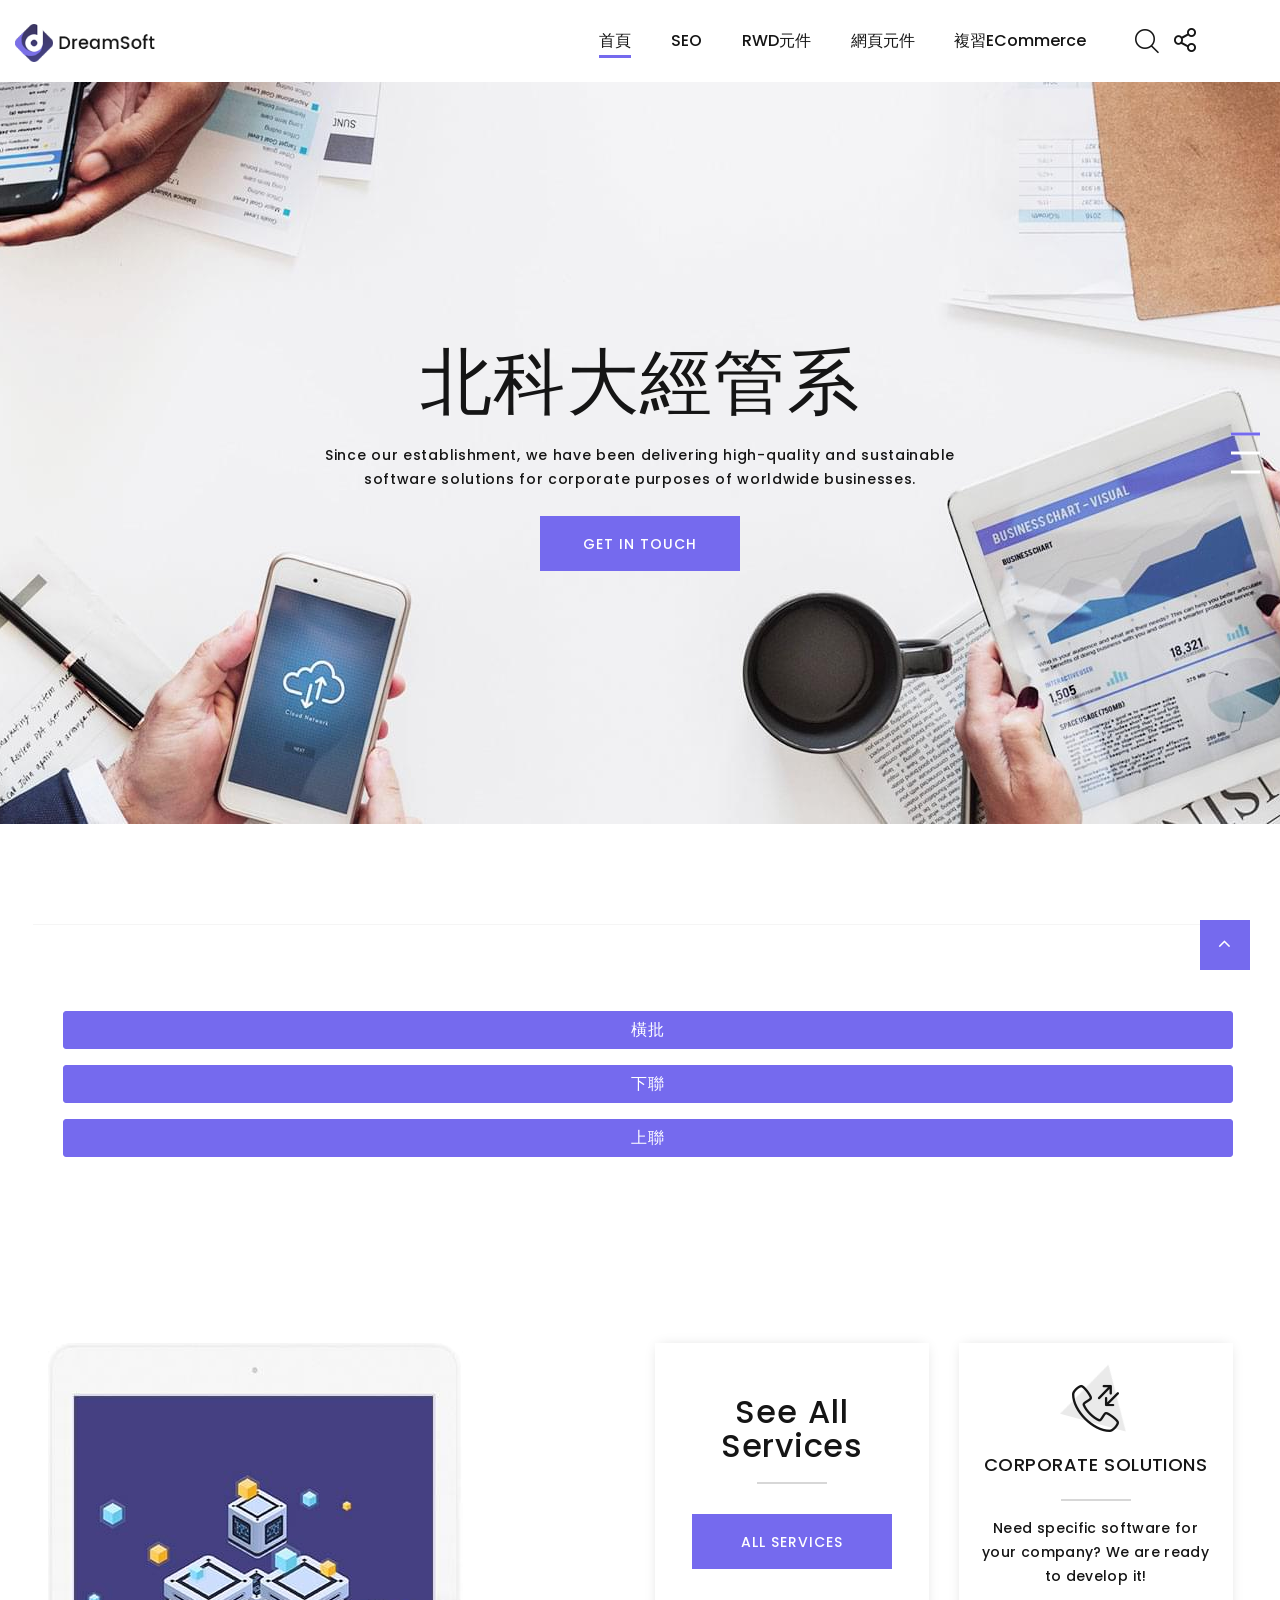
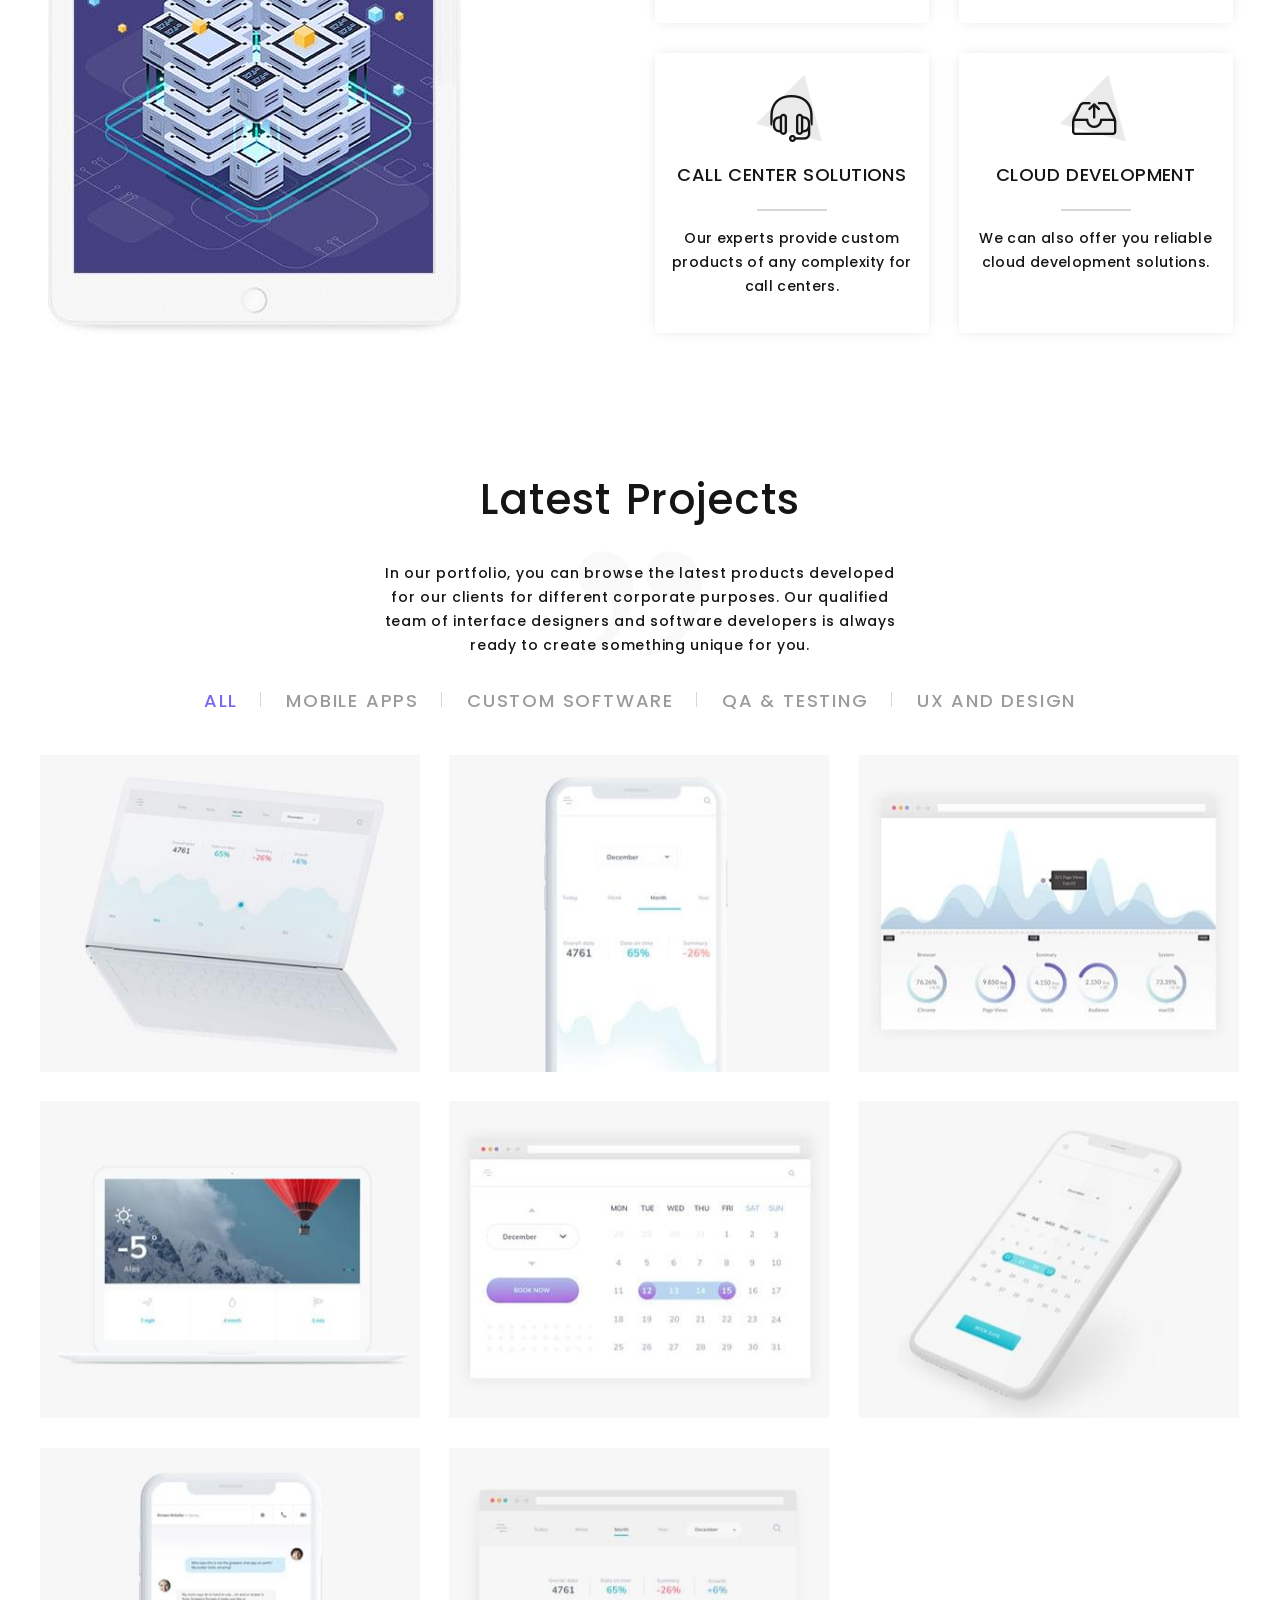
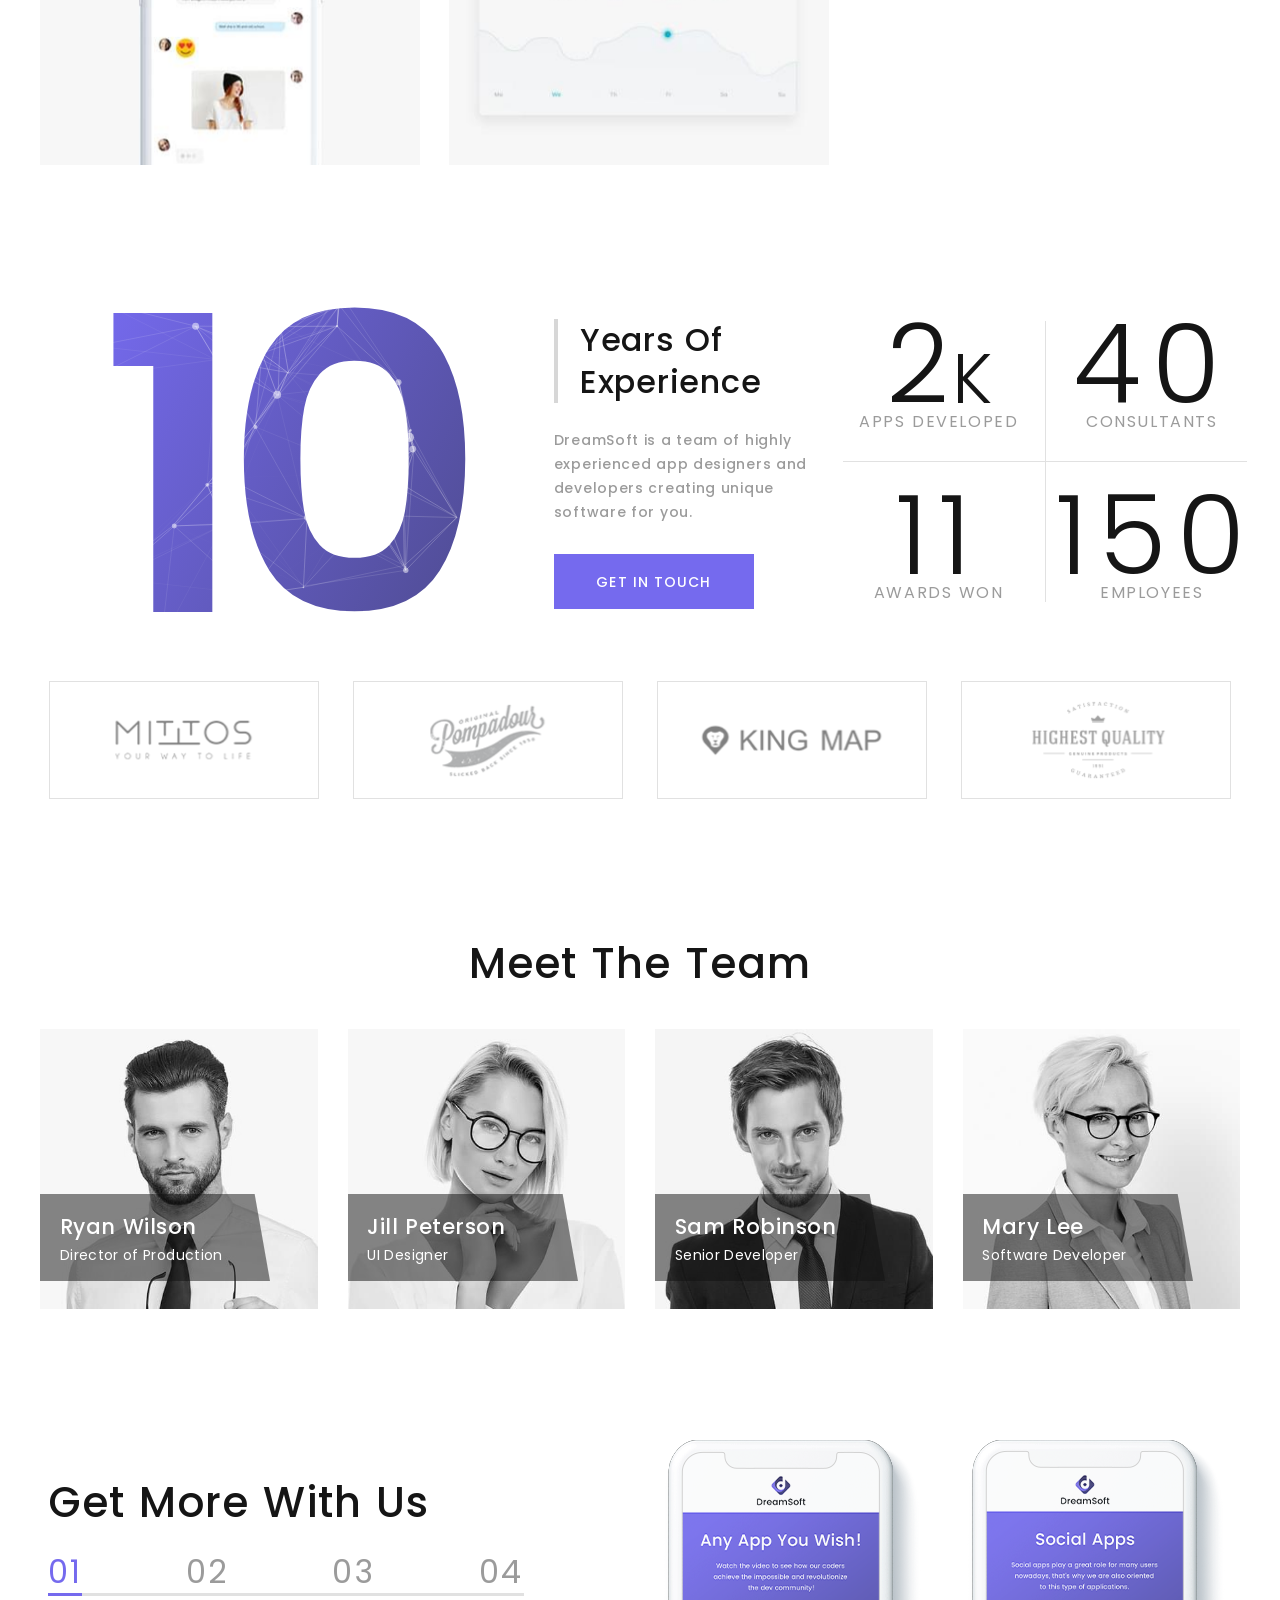
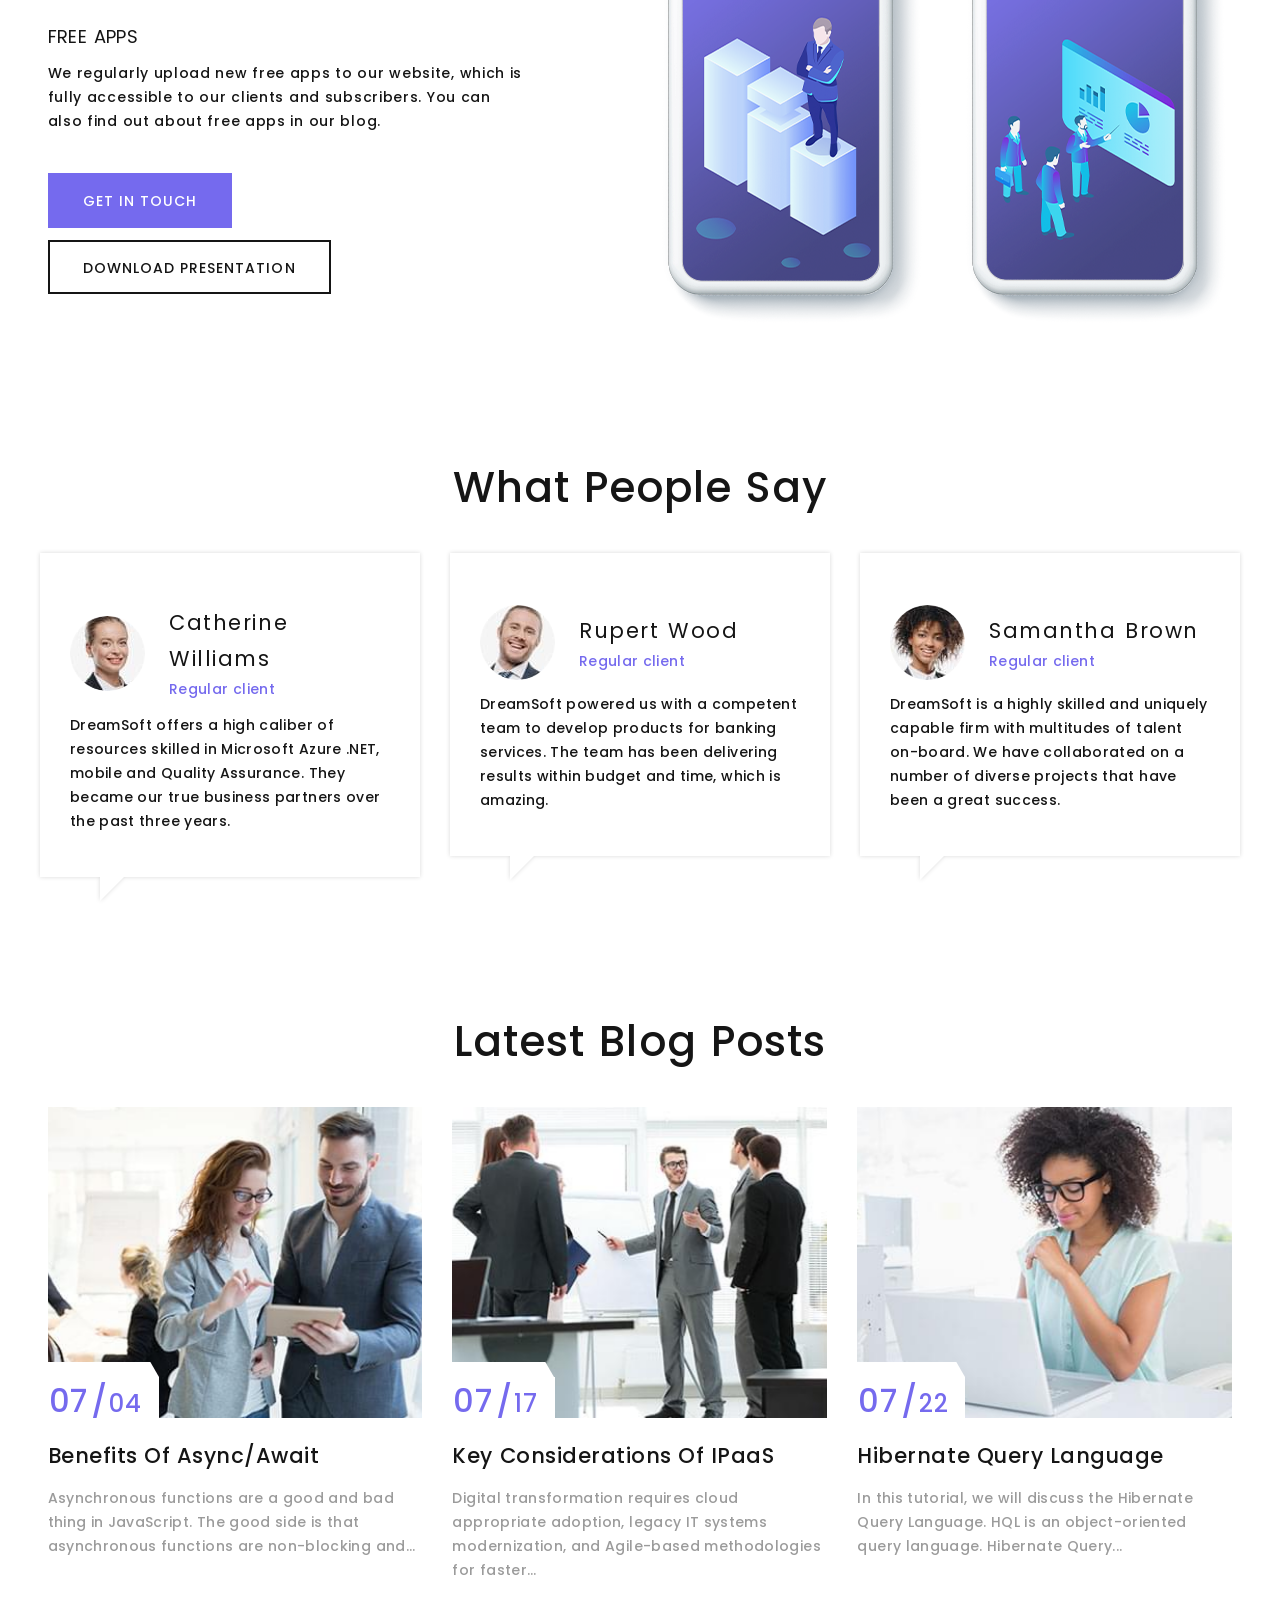
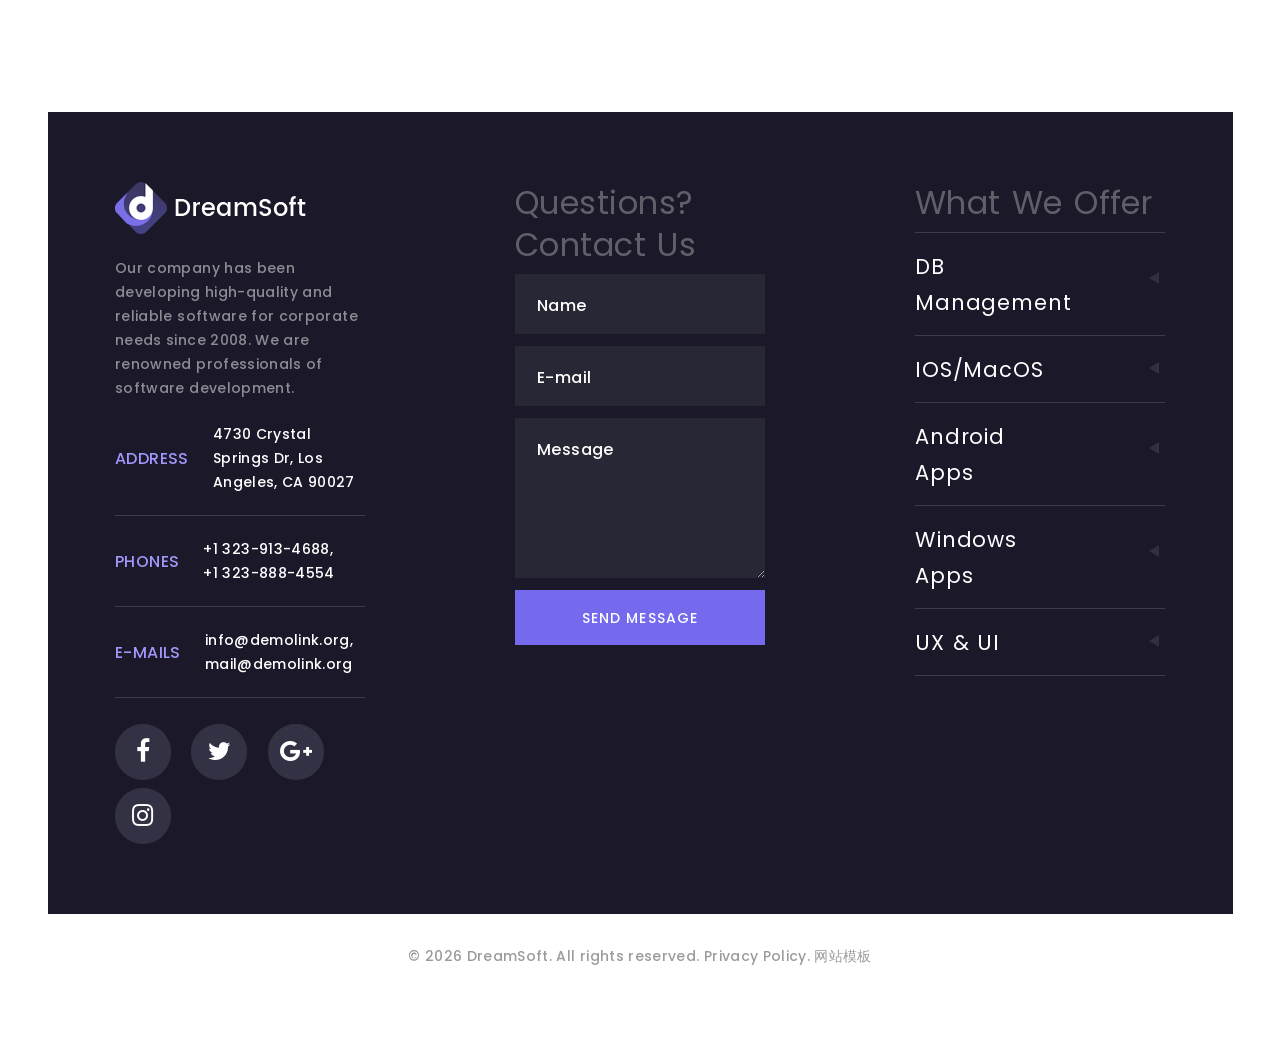
<file: a4.html>
<!DOCTYPE html>
<html class="wide wow-animation" lang="en">
  <head>
    <title>111570007吳賢政期末作業</title>
    <meta name="format-detection" content="telephone=no">
    <meta name="viewport" content="width=device-width, height=device-height, initial-scale=1.0, maximum-scale=1.0, user-scalable=0">
    <meta http-equiv="X-UA-Compatible" content="IE=edge">
    <meta charset="utf-8">
    <link rel="icon" href="images/favicon.ico" type="image/x-icon">
    <!-- Stylesheets-->
    <link rel="stylesheet" type="text/css" href="https://fonts.googleapis.com/css?family=Poppins:400,500,600%7CTeko:300,400,500%7CMaven+Pro:500">
    <link rel="stylesheet" href="css/bootstrap.css">
    <link rel="stylesheet" href="css/fonts.css">
    <link rel="stylesheet" href="css/style.css">
    <style>
      /* 春聯樣式 */
      .spring-text {
        background-color: red; /* 背景紅色 */
        color: black; /* 文字顏色黑色 */
        font-weight: bold; /* 粗體字 */
        font-size: 3rem; /* 字體更大 */
        display: flex;
        align-items: center; /* 垂直居中 */
        justify-content: center; /* 水平居中 */
        height: 100%; /* 填滿畫布高度 */
        width: 100%; /* 填滿畫布寬度 */
        margin: 0; /* 移除默認外距 */
      }
  
      /* 垂直文字樣式（上聯和下聯） */
      .spring-text.vertical {
        writing-mode: vertical-rl; /* 文字垂直排列 */
        text-orientation: upright; /* 文字方向直立 */
        height: 100%; /* 填滿高度 */
        width: 100%; /* 寬度更大 */
        display: flex;
        align-items: center; /* 垂直居中 */
        justify-content: center; /* 水平居中 */
      }
  
      /* 水平文字樣式（橫批） */
      .spring-text.horizontal {
        width: 100%; /* 填滿寬度 */
        height: 100%; /* 填滿高度 */
        display: flex;
        align-items: center; /* 垂直居中 */
        justify-content: center; /* 水平居中 */
      }
    </style>
  
    <div class="preloader">
      <div class="preloader-body">
        <div class="cssload-container">
          <div class="cssload-speeding-wheel"></div>
        </div>
      </div>
    </div>
    <div class="page">
      <!-- Page Header-->
      <header class="section page-header">
        <!-- RD Navbar-->
        <div class="rd-navbar-wrap">
          <nav class="rd-navbar rd-navbar-classic" data-layout="rd-navbar-fixed" data-sm-layout="rd-navbar-fixed" data-md-layout="rd-navbar-fixed" data-md-device-layout="rd-navbar-fixed" data-lg-layout="rd-navbar-static" data-lg-device-layout="rd-navbar-fixed" data-xl-layout="rd-navbar-static" data-xl-device-layout="rd-navbar-static" data-xxl-layout="rd-navbar-static" data-xxl-device-layout="rd-navbar-static" data-lg-stick-up-offset="46px" data-xl-stick-up-offset="46px" data-xxl-stick-up-offset="46px" data-lg-stick-up="true" data-xl-stick-up="true" data-xxl-stick-up="true">
            <div class="rd-navbar-main-outer">
              <div class="rd-navbar-main">
                <!-- RD Navbar Panel-->
                <div class="rd-navbar-panel">
                  <!-- RD Navbar Toggle-->
                  <button class="rd-navbar-toggle" data-rd-navbar-toggle=".rd-navbar-nav-wrap"><span></span></button>
                  <!-- RD Navbar Brand-->
                  <div class="rd-navbar-brand"><a class="brand" href="index.html"><img src="images/logo-default-191x52.png" alt="" width="191" height="52"/></a></div>
                </div>
                <div class="rd-navbar-main-element">
                  <div class="rd-navbar-nav-wrap">
                    <!-- RD Navbar Search-->
                    <div class="rd-navbar-search">
                      <button class="rd-navbar-search-toggle" data-rd-navbar-toggle=".rd-navbar-search"><span></span></button>
                      <form class="rd-search" action="search-results.html" data-search-live="rd-search-results-live" method="GET">
                        <div class="form-wrap">
                          <label class="form-label" for="rd-navbar-search-form-input">Search...</label>
                          <input class="rd-navbar-search-form-input form-input" id="rd-navbar-search-form-input" type="text" name="s" autocomplete="off"/>
                          <div class="rd-search-results-live" id="rd-search-results-live"></div>
                        </div>
                        <button class="rd-search-form-submit fl-bigmug-line-search74" type="submit"></button>
                      </form>
                    </div>
                    <!-- RD Navbar Share-->
                    <div class="rd-navbar-share">
                      <div class="rd-navbar-share-icon fl-bigmug-line-share27" data-rd-navbar-toggle=".rd-navbar-share-list"></div>
                      <ul class="list-inline rd-navbar-share-list">
                        <li class="rd-navbar-share-list-item"><a class="icon fa fa-facebook" href="#"></a></li>
                        <li class="rd-navbar-share-list-item"><a class="icon fa fa-twitter" href="#"></a></li>
                        <li class="rd-navbar-share-list-item"><a class="icon fa fa-google-plus" href="#"></a></li>
                        <li class="rd-navbar-share-list-item"><a class="icon fa fa-instagram" href="#"></a></li>
                      </ul>
                    </div>
                    <!-- RD Navbar Nav-->
                    <ul class="rd-navbar-nav">
                      <li class="rd-nav-item active">
                        <a class="rd-nav-link" href="index.html">首頁</a>
                      </li>
                      <li class="rd-nav-item">
                        <a class="rd-nav-link" href="#">SEO</a>
                        <ul class="rd-menu rd-navbar-dropdown">
                          <li class="rd-dropdown-item">
                            <a class="rd-dropdown-link" href="a1.html">第一題(原始文案)</a>
                          </li>
                          <li class="rd-dropdown-item">
                            <a class="rd-dropdown-link" href="a2.html">第二題(關鍵字SEO)</a>
                          </li>
                        </ul>
                      </li>
                      <li class="rd-nav-item">
                        <a class="rd-nav-link" href="#">RWD元件</a>
                        <ul class="rd-menu rd-navbar-dropdown">
                          <li class="rd-dropdown-item">
                            <a class="rd-dropdown-link" href="a3.html">第三題(Carousel圖片輪放)</a>
                          </li>
                          <li class="rd-dropdown-item">
                            <a class="rd-dropdown-link" href="a4.html">第四題(Offcanvas畫布)</a>
                          </li>
                        </ul>
                      </li>
                      <li class="rd-nav-item">
                        <a class="rd-nav-link" href="#">網頁元件</a>
                        <ul class="rd-menu rd-navbar-dropdown">
                          <li class="rd-dropdown-item">
                            <a class="rd-dropdown-link" href="a5.html">第五題(單選複選)</a>
                          </li>
                          <li class="rd-dropdown-item">
                            <a class="rd-dropdown-link" href="a6.html">第六題(下拉選單)</a>
                          </li>
                          <li class="rd-dropdown-item">
                            <a class="rd-dropdown-link" href="a7.html">第七題(百萬抽獎)</a>
                          </li>
                        </ul>
                      </li>
                      <li class="rd-nav-item">
                        <a class="rd-nav-link" href="a8.html">複習ECommerce</a>
                      </li>
                    </ul>
                        <!-- RD Navbar Dropdown-->
                      </li>
                    
                        <!-- RD Navbar Megamenu-->
                        <ul class="rd-menu rd-navbar-megamenu">
                          <li class="rd-megamenu-item">
                            <div>
                              <h5 class="rd-megamenu-title">Elements</h5>
                              <ul class="rd-megamenu-list">
                                <li class="rd-megamenu-list-item"><a class="rd-megamenu-list-link" href="typography.html">Typography</a></li>
                                <li class="rd-megamenu-list-item"><a class="rd-megamenu-list-link" href="icons-with-text.html">Icons with Text</a></li>
                                <li class="rd-megamenu-list-item"><a class="rd-megamenu-list-link" href="buttons.html">Buttons</a></li>
                                <li class="rd-megamenu-list-item"><a class="rd-megamenu-list-link" href="counters.html">Counters</a></li>
                                <li class="rd-megamenu-list-item"><a class="rd-megamenu-list-link" href="forms.html">Forms</a></li>
                                <li class="rd-megamenu-list-item"><a class="rd-megamenu-list-link" href="calls-to-action.html">Calls to Action</a></li>
                                <li class="rd-megamenu-list-item"><a class="rd-megamenu-list-link" href="progress-bars.html">Progress Bars</a></li>
                                <li class="rd-megamenu-list-item"><a class="rd-megamenu-list-link" href="tabs-and-accordions.html">Tabs and Accordions</a></li>
                                <li class="rd-megamenu-list-item"><a class="rd-megamenu-list-link" href="hover-effects.html">Hover Effects</a></li>
                                <li class="rd-megamenu-list-item"><a class="rd-megamenu-list-link" href="grid-system.html">Grid System</a></li>
                              </ul>
                            </div>
                          </li>
                          <li class="rd-megamenu-item">
                            <div>
                              <h5 class="rd-megamenu-title">Additional pages</h5>
                              <ul class="rd-megamenu-list">
                                <li class="rd-megamenu-list-item"><a class="rd-megamenu-list-link" href="services.html">Services</a></li>
                                <li class="rd-megamenu-list-item"><a class="rd-megamenu-list-link" href="services-2.html">Services 2</a></li>
                                <li class="rd-megamenu-list-item"><a class="rd-megamenu-list-link" href="single-service.html">Single Service</a></li>
                                <li class="rd-megamenu-list-item"><a class="rd-megamenu-list-link" href="our-team.html">Our Team</a></li>
                                <li class="rd-megamenu-list-item"><a class="rd-megamenu-list-link" href="testimonials.html">Testimonials</a></li>
                                <li class="rd-megamenu-list-item"><a class="rd-megamenu-list-link" href="404-page.html">404 Page</a></li>
                                <li class="rd-megamenu-list-item"><a class="rd-megamenu-list-link" href="503-page.html">503 Page</a></li>
                                <li class="rd-megamenu-list-item"><a class="rd-megamenu-list-link" href="pricing.html">Pricing</a></li>
                                <li class="rd-megamenu-list-item"><a class="rd-megamenu-list-link" href="coming-soon.html">Coming Soon</a></li>
                                <li class="rd-megamenu-list-item"><a class="rd-megamenu-list-link" href="contact-us-2.html">Contact Us 2</a></li>
                                <li class="rd-megamenu-list-item"><a class="rd-megamenu-list-link" href="faq.html">FAQ</a></li>
                                <li class="rd-megamenu-list-item"><a class="rd-megamenu-list-link" href="search-results.html">Search results</a></li>
                              </ul>
                            </div>
                          </li>
                          <li class="rd-megamenu-item rd-megamenu-carousel">
                            <div>
                              <h5 class="rd-megamenu-title">Recent projects</h5>
                              <!-- Owl Carousel-->
                              <div class="owl-carousel owl-navbar" data-items="1" data-xl-items="2" data-xxl-items="3" data-margin="16" data-dots="true" data-autoplay="false" data-loop="false">
                                <!-- Thumbnail Classic-->
                                <article class="thumbnail thumbnail-mary thumbnail-xxs">
                                  <div class="thumbnail-mary-figure"><img src="images/navbar-1-272x288.jpg" alt="" width="272" height="288"/>
                                  </div>
                                  <div class="thumbnail-mary-caption"><a class="icon fl-bigmug-line-zoom60" href="images/grid-gallery-1-1200x800-original.jpg" data-lightgallery="item"><img src="images/navbar-1-272x288.jpg" alt="" width="272" height="288"/></a>
                                    <h6 class="thumbnail-mary-title"><a href="#">Project #1</a></h6>
                                  </div>
                                </article>
                                <!-- Thumbnail Classic-->
                                <article class="thumbnail thumbnail-mary thumbnail-xxs">
                                  <div class="thumbnail-mary-figure"><img src="images/navbar-2-272x288.jpg" alt="" width="272" height="288"/>
                                  </div>
                                  <div class="thumbnail-mary-caption"><a class="icon fl-bigmug-line-zoom60" href="images/grid-gallery-2-1200x800-original.jpg" data-lightgallery="item"><img src="images/navbar-2-272x288.jpg" alt="" width="272" height="288"/></a>
                                    <h6 class="thumbnail-mary-title"><a href="#">Project #2</a></h6>
                                  </div>
                                </article>
                                <!-- Thumbnail Classic-->
                                <article class="thumbnail thumbnail-mary thumbnail-xxs">
                                  <div class="thumbnail-mary-figure"><img src="images/navbar-3-272x288.jpg" alt="" width="272" height="288"/>
                                  </div>
                                  <div class="thumbnail-mary-caption"><a class="icon fl-bigmug-line-zoom60" href="images/grid-gallery-4-1200x800-original.jpg" data-lightgallery="item"><img src="images/navbar-3-272x288.jpg" alt="" width="272" height="288"/></a>
                                    <h6 class="thumbnail-mary-title"><a href="#">Project #3</a></h6>
                                  </div>
                                </article>
                                <!-- Thumbnail Classic-->
                                <article class="thumbnail thumbnail-mary thumbnail-xxs">
                                  <div class="thumbnail-mary-figure"><img src="images/navbar-4-272x288.jpg" alt="" width="272" height="288"/>
                                  </div>
                                  <div class="thumbnail-mary-caption"><a class="icon fl-bigmug-line-zoom60" href="images/grid-gallery-3-1200x800-original.jpg" data-lightgallery="item"><img src="images/navbar-4-272x288.jpg" alt="" width="272" height="288"/></a>
                                    <h6 class="thumbnail-mary-title"><a href="#">Project #4</a></h6>
                                  </div>
                                </article>
                                <!-- Thumbnail Classic-->
                                <article class="thumbnail thumbnail-mary thumbnail-xxs">
                                  <div class="thumbnail-mary-figure"><img src="images/navbar-5-272x288.jpg" alt="" width="272" height="288"/>
                                  </div>
                                  <div class="thumbnail-mary-caption"><a class="icon fl-bigmug-line-zoom60" href="images/grid-gallery-5-1200x800-original.jpg" data-lightgallery="item"><img src="images/navbar-5-272x288.jpg" alt="" width="272" height="288"/></a>
                                    <h6 class="thumbnail-mary-title"><a href="#">Project #5</a></h6>
                                  </div>
                                </article>
                                <!-- Thumbnail Classic-->
                                <article class="thumbnail thumbnail-mary thumbnail-xxs">
                                  <div class="thumbnail-mary-figure"><img src="images/navbar-6-272x288.jpg" alt="" width="272" height="288"/>
                                  </div>
                                  <div class="thumbnail-mary-caption"><a class="icon fl-bigmug-line-zoom60" href="images/grid-gallery-6-1200x800-original.jpg" data-lightgallery="item"><img src="images/navbar-6-272x288.jpg" alt="" width="272" height="288"/></a>
                                    <h6 class="thumbnail-mary-title"><a href="#">Project #6</a></h6>
                                  </div>
                                </article>
                              </div>
                            </div>
                          </li>
                        </ul>
                      </li>
                    </ul>
                  </div>
                </div>
              </div>
            </div>
          </nav>
        </div>
      </header>
      <!-- Swiper-->
      <section class="section swiper-container swiper-slider swiper-slider-classic" data-loop="true" data-swiper='{"loop":true,"autoplay":{"delay":5000},"effect":"slide","simulateTouch":true,"direction":"vertical","nav":false}'>
        <div class="swiper-wrapper text-center">
          <div class="swiper-slide" data-slide-bg="images/slider-1-slide-1-1770x742.jpg">
            <div class="swiper-slide-caption section-md">
              <div class="container">
                <h1 data-caption-animate="fadeInLeft" data-caption-delay="0">北科大經管系</h1>
                <p class="text-width-large" data-caption-animate="fadeInRight" data-caption-delay="100">Since our establishment, we have been delivering high-quality and sustainable software solutions for corporate purposes of worldwide businesses.</p><a class="button button-primary button-ujarak" href="#" target="_blank" data-caption-animate="fadeInUp" data-caption-delay="200">Get in touch</a>
              </div>
            </div>
          </div>
          <div class="swiper-slide" data-slide-bg="images/slider-1-slide-2-1770x742.jpg">
            <div class="swiper-slide-caption section-md">
              <div class="container">
                <h1 data-caption-animate="fadeInLeft" data-caption-delay="0">電子商務期末考</h1>
                <p class="text-width-large" data-caption-animate="fadeInRight" data-caption-delay="100">We are a team of qualified software developers, aimed at creating unique and powerful tools for your business & everyday life.</p><a class="button button-primary button-ujarak" href="#" target="_blank" data-caption-animate="fadeInUp" data-caption-delay="200">Get in touch</a>
              </div>
            </div>
          </div>
          <div class="swiper-slide" data-slide-bg="images/slider-1-slide-3-1770x742.jpg">
            <div class="swiper-slide-caption section-md">
              <div class="container">
                <h1 data-caption-animate="fadeInLeft" data-caption-delay="0">SEO實作，RWD實作</h1>
                <p class="text-width-large" data-caption-animate="fadeInRight" data-caption-delay="100">The software solutions developed by our company have been numerously awarded for usability and innovative features.</p><a class="button button-primary button-ujarak" href="#" target="_blank" data-caption-animate="fadeInUp" data-caption-delay="200">Get in touch</a>
              </div>
            </div>
          </div>
        </div>
        <!-- Swiper Pagination-->
        <div class="swiper-pagination__module">
          <div class="swiper-pagination__fraction"><span class="swiper-pagination__fraction-index">00</span><span class="swiper-pagination__fraction-divider">/</span><span class="swiper-pagination__fraction-count">00</span></div>
          <div class="swiper-pagination__divider"></div>
          <div class="swiper-pagination"></div>
        </div>
      </section>

          <!-- 期末考放置語法區-->
    <section class="section section-sm section-first bg-default text-center">
      <div class="container">
        <div class="row row-30 justify-content-center">
      
          <hr>
          <h4>
         
            <div class="container my-5 text-center">
              <!-- 按鈕 -->
              <button class="btn btn-primary m-2 w-100" type="button" data-bs-toggle="offcanvas" data-bs-target="#offcanvasTop" aria-controls="offcanvasTop">
                橫批
              </button>
              <button class="btn btn-primary m-2 w-100" type="button" data-bs-toggle="offcanvas" data-bs-target="#offcanvasLeft" aria-controls="offcanvasLeft">
                下聯
              </button>
              <button class="btn btn-primary m-2 w-100" type="button" data-bs-toggle="offcanvas" data-bs-target="#offcanvasRight" aria-controls="offcanvasRight">
                上聯
              </button>
            </div>
            
            
          
            <!-- 橫批 -->
            <div class="offcanvas offcanvas-top" tabindex="-1" id="offcanvasTop" aria-labelledby="offcanvasTopLabel">
              <div class="offcanvas-header">
                <h5 id="offcanvasTopLabel">橫批</h5>
                <button type="button" class="btn-close text-reset" data-bs-dismiss="offcanvas" aria-label="Close"></button>
              </div>
              <div class="offcanvas-body">
                <div class="spring-text horizontal">
                  吉星高照
                </div>
              </div>
            </div>
          
            <!-- 下聯 -->
            <div class="offcanvas offcanvas-start" tabindex="-1" id="offcanvasLeft" aria-labelledby="offcanvasLeftLabel">
              <div class="offcanvas-header">
                <h5 id="offcanvasLeftLabel">下聯</h5>
                <button type="button" class="btn-close text-reset" data-bs-dismiss="offcanvas" aria-label="Close"></button>
              </div>
              <div class="offcanvas-body">
                <div class="spring-text vertical">
                  春滿乾坤福滿門
                </div>
              </div>
            </div>
          
            <!-- 上聯 -->
            <div class="offcanvas offcanvas-end" tabindex="-1" id="offcanvasRight" aria-labelledby="offcanvasRightLabel">
              <div class="offcanvas-header">
                <h5 id="offcanvasRightLabel">上聯</h5>
                <button type="button" class="btn-close text-reset" data-bs-dismiss="offcanvas" aria-label="Close"></button>
              </div>
              <div class="offcanvas-body">
                <div class="spring-text vertical">
                  天增歲月人增壽
                </div>
              </div>
            </div>
            </h4>

      <!-- See all services-->
      <section class="section section-sm section-first bg-default text-center">
        <div class="container">
          <div class="row row-30 justify-content-center">
            <div class="col-md-7 col-lg-5 col-xl-6 text-lg-start wow fadeInUp"><img src="images/index-1-415x592.jpg" alt="" width="415" height="592"/>
            </div>
            <div class="col-lg-7 col-xl-6">
              <div class="row row-30">
                <div class="col-sm-6 wow fadeInRight">
                  <article class="box-icon-modern box-icon-modern-custom">
                    <div>
                      <h3 class="box-icon-modern-big-title">See all services</h3>
                      <div class="box-icon-modern-decor"></div><a class="button button-primary button-ujarak" href="services.html">All services</a>
                    </div>
                  </article>
                </div>
                <div class="col-sm-6 wow fadeInRight" data-wow-delay=".1s">
                  <article class="box-icon-modern box-icon-modern-2">
                    <div class="box-icon-modern-icon linearicons-phone-in-out"></div>
                    <h5 class="box-icon-modern-title"><a href="single-service.html">CORPORATE SOLUTIONS</a></h5>
                    <div class="box-icon-modern-decor"></div>
                    <p class="box-icon-modern-text">Need specific software for your company? We are ready to develop it!</p>
                  </article>
                </div>
                <div class="col-sm-6 wow fadeInRight" data-wow-delay=".2s">
                  <article class="box-icon-modern box-icon-modern-2">
                    <div class="box-icon-modern-icon linearicons-headset"></div>
                    <h5 class="box-icon-modern-title"><a href="single-service.html">CALL CENTER SOLUTIONS</a></h5>
                    <div class="box-icon-modern-decor"></div>
                    <p class="box-icon-modern-text">Our experts provide custom products of any complexity for call centers.</p>
                  </article>
                </div>
                <div class="col-sm-6 wow fadeInRight" data-wow-delay=".3s">
                  <article class="box-icon-modern box-icon-modern-2">
                    <div class="box-icon-modern-icon linearicons-outbox"></div>
                    <h5 class="box-icon-modern-title"><a href="single-service.html">CLOUD DEVELOPMENT</a></h5>
                    <div class="box-icon-modern-decor"></div>
                    <p class="box-icon-modern-text">We can also offer you reliable cloud development solutions.</p>
                  </article>
                </div>
              </div>
            </div>
          </div>
        </div>
      </section>

      <!-- Latest Projects-->
      <section class="section section-sm section-fluid bg-default text-center">
        <div class="container-fluid isotope-wrap">
          <h2 class="wow fadeInLeft">Latest Projects</h2>
          <p class="quote-jean wow fadeInRight" data-wow-delay=".1s">In our portfolio, you can browse the latest products developed for our clients for different corporate purposes. Our qualified team of interface designers and software developers is always ready to create something unique for you.</p>
          <div class="isotope-filters isotope-filters-horizontal">
            <button class="isotope-filters-toggle button button-md button-icon button-icon-right button-default-outline button-wapasha" data-custom-toggle="#isotope-3" data-custom-toggle-hide-on-blur="true" data-custom-toggle-disable-on-blur="true"><span class="icon fa fa-caret-down"></span>Filter</button>
            <ul class="isotope-filters-list" id="isotope-3">
              <li><a class="active" href="#" data-isotope-filter="*" data-isotope-group="gallery">All</a></li>
              <li><a href="#" data-isotope-filter="Type 1" data-isotope-group="gallery">mobile Apps</a></li>
              <li><a href="#" data-isotope-filter="Type 2" data-isotope-group="gallery">Custom Software</a></li>
              <li><a href="#" data-isotope-filter="Type 3" data-isotope-group="gallery">QA & Testing</a></li>
              <li><a href="#" data-isotope-filter="Type 4" data-isotope-group="gallery">UX and Design</a></li>
            </ul>
          </div>
          <div class="row row-30 isotope" data-isotope-layout="fitRows" data-isotope-group="gallery" data-lightgallery="group">
            <div class="col-sm-6 col-lg-4 col-xxl-3 isotope-item wow fadeInLeft" data-filter="Type 3">
              <!-- Thumbnail Classic-->
              <article class="thumbnail thumbnail-classic thumbnail-md">
                <div class="thumbnail-classic-figure"><img src="images/fullwidth-gallery-1-420x350.jpg" alt="" width="420" height="350"/>
                </div>
                <div class="thumbnail-classic-caption">
                  <div class="thumbnail-classic-title-wrap"><a class="icon fl-bigmug-line-zoom60" href="images/grid-gallery-1-1200x800-original.jpg" data-lightgallery="item"><img src="images/fullwidth-gallery-1-420x350.jpg" alt="" width="420" height="350"/></a>
                    <h5 class="thumbnail-classic-title"><a href="#">FinStep</a></h5>
                  </div>
                  <p class="thumbnail-classic-text">We work hard on every app to deliver top-notch features with great UI that you won’t find anywhere else.</p>
                </div>
              </article>
            </div>
            <div class="col-sm-6 col-lg-4 col-xxl-3 isotope-item wow fadeInLeft" data-filter="Type 1" data-wow-delay=".1s">
              <!-- Thumbnail Classic-->
              <article class="thumbnail thumbnail-classic thumbnail-md">
                <div class="thumbnail-classic-figure"><img src="images/fullwidth-gallery-2-420x350.jpg" alt="" width="420" height="350"/>
                </div>
                <div class="thumbnail-classic-caption">
                  <div class="thumbnail-classic-title-wrap"><a class="icon fl-bigmug-line-zoom60" href="images/grid-gallery-2-1200x800-original.jpg" data-lightgallery="item"><img src="images/fullwidth-gallery-2-420x350.jpg" alt="" width="420" height="350"/></a>
                    <h5 class="thumbnail-classic-title"><a href="#">Mobile Finance</a></h5>
                  </div>
                  <p class="thumbnail-classic-text">We work hard on every app to deliver top-notch features with great UI that you won’t find anywhere else.</p>
                </div>
              </article>
            </div>
            <div class="col-sm-6 col-lg-4 col-xxl-3 isotope-item wow fadeInLeft" data-filter="Type 2" data-wow-delay=".2s">
              <!-- Thumbnail Classic-->
              <article class="thumbnail thumbnail-classic thumbnail-md">
                <div class="thumbnail-classic-figure"><img src="images/fullwidth-gallery-3-420x350.jpg" alt="" width="420" height="350"/>
                </div>
                <div class="thumbnail-classic-caption">
                  <div class="thumbnail-classic-title-wrap"><a class="icon fl-bigmug-line-zoom60" href="images/grid-gallery-3-1200x800-original.jpg" data-lightgallery="item"><img src="images/fullwidth-gallery-3-420x350.jpg" alt="" width="420" height="350"/></a>
                    <h5 class="thumbnail-classic-title"><a href="#">Q-Manage</a></h5>
                  </div>
                  <p class="thumbnail-classic-text">We work hard on every app to deliver top-notch features with great UI that you won’t find anywhere else.</p>
                </div>
              </article>
            </div>
            <div class="col-sm-6 col-lg-4 col-xxl-3 isotope-item wow fadeInLeft" data-filter="Type 3" data-wow-delay=".3s">
              <!-- Thumbnail Classic-->
              <article class="thumbnail thumbnail-classic thumbnail-md">
                <div class="thumbnail-classic-figure"><img src="images/fullwidth-gallery-4-420x350.jpg" alt="" width="420" height="350"/>
                </div>
                <div class="thumbnail-classic-caption">
                  <div class="thumbnail-classic-title-wrap"><a class="icon fl-bigmug-line-zoom60" href="images/grid-gallery-4-1200x800-original.jpg" data-lightgallery="item"><img src="images/fullwidth-gallery-4-420x350.jpg" alt="" width="420" height="350"/></a>
                    <h5 class="thumbnail-classic-title"><a href="#">WeatherCast</a></h5>
                  </div>
                  <p class="thumbnail-classic-text">We work hard on every app to deliver top-notch features with great UI that you won’t find anywhere else.</p>
                </div>
              </article>
            </div>
            <div class="col-sm-6 col-lg-4 col-xxl-3 isotope-item wow fadeInRight" data-filter="Type 4">
              <!-- Thumbnail Classic-->
              <article class="thumbnail thumbnail-classic thumbnail-md">
                <div class="thumbnail-classic-figure"><img src="images/fullwidth-gallery-5-420x350.jpg" alt="" width="420" height="350"/>
                </div>
                <div class="thumbnail-classic-caption">
                  <div class="thumbnail-classic-title-wrap"><a class="icon fl-bigmug-line-zoom60" href="images/grid-gallery-5-1200x800-original.jpg" data-lightgallery="item"><img src="images/fullwidth-gallery-5-420x350.jpg" alt="" width="420" height="350"/></a>
                    <h5 class="thumbnail-classic-title"><a href="#">Home Calendar</a></h5>
                  </div>
                  <p class="thumbnail-classic-text">We work hard on every app to deliver top-notch features with great UI that you won’t find anywhere else.</p>
                </div>
              </article>
            </div>
            <div class="col-sm-6 col-lg-4 col-xxl-3 isotope-item wow fadeInRight" data-filter="Type 1" data-wow-delay=".1s">
              <!-- Thumbnail Classic-->
              <article class="thumbnail thumbnail-classic thumbnail-md">
                <div class="thumbnail-classic-figure"><img src="images/fullwidth-gallery-6-420x350.jpg" alt="" width="420" height="350"/>
                </div>
                <div class="thumbnail-classic-caption">
                  <div class="thumbnail-classic-title-wrap"><a class="icon fl-bigmug-line-zoom60" href="images/grid-gallery-6-1200x800-original.jpg" data-lightgallery="item"><img src="images/fullwidth-gallery-6-420x350.jpg" alt="" width="420" height="350"/></a>
                    <h5 class="thumbnail-classic-title"><a href="#">MPlanner</a></h5>
                  </div>
                  <p class="thumbnail-classic-text">We work hard on every app to deliver top-notch features with great UI that you won’t find anywhere else.</p>
                </div>
              </article>
            </div>
            <div class="col-sm-6 col-lg-4 col-xxl-3 isotope-item wow fadeInRight" data-filter="Type 2" data-wow-delay=".2s">
              <!-- Thumbnail Classic-->
              <article class="thumbnail thumbnail-classic thumbnail-md">
                <div class="thumbnail-classic-figure"><img src="images/fullwidth-gallery-7-420x350.jpg" alt="" width="420" height="350"/>
                </div>
                <div class="thumbnail-classic-caption">
                  <div class="thumbnail-classic-title-wrap"><a class="icon fl-bigmug-line-zoom60" href="images/grid-gallery-7-1200x800-original.jpg" data-lightgallery="item"><img src="images/fullwidth-gallery-7-420x350.jpg" alt="" width="420" height="350"/></a>
                    <h5 class="thumbnail-classic-title"><a href="#">Alice Messenger</a></h5>
                  </div>
                  <p class="thumbnail-classic-text">We work hard on every app to deliver top-notch features with great UI that you won’t find anywhere else.</p>
                </div>
              </article>
            </div>
            <div class="col-sm-6 col-lg-4 col-xxl-3 isotope-item wow fadeInRight" data-filter="Type 3" data-wow-delay=".3s">
              <!-- Thumbnail Classic-->
              <article class="thumbnail thumbnail-classic thumbnail-md">
                <div class="thumbnail-classic-figure"><img src="images/fullwidth-gallery-8-420x350.jpg" alt="" width="420" height="350"/>
                </div>
                <div class="thumbnail-classic-caption">
                  <div class="thumbnail-classic-title-wrap"><a class="icon fl-bigmug-line-zoom60" href="images/grid-gallery-8-1200x800-original.jpg" data-lightgallery="item"><img src="images/fullwidth-gallery-8-420x350.jpg" alt="" width="420" height="350"/></a>
                    <h5 class="thumbnail-classic-title"><a href="#">WiseMoney</a></h5>
                  </div>
                  <p class="thumbnail-classic-text">We work hard on every app to deliver top-notch features with great UI that you won’t find anywhere else.</p>
                </div>
              </article>
            </div>
          </div>
        </div>
      </section>

      <!-- Years of experience-->
      <section class="section section-sm bg-default">
        <div class="container">
          <div class="row row-30 row-xl-24 justify-content-center align-items-center align-items-lg-start text-start">
            <div class="col-md-6 col-lg-5 col-xl-5 text-center"><a class="text-img" href="about-us.html">
                <div id="particles-js"></div><span class="counter">10</span></a></div>
            <div class="col-sm-8 col-md-6 col-lg-5 col-xl-3">
              <div class="text-width-extra-small offset-top-lg-24 wow fadeInUp">
                <h3 class="title-decoration-lines-left">Years of Experience</h3>
                <p class="text-gray-500">DreamSoft is a team of highly experienced app designers and developers creating unique software for you.</p><a class="button button-secondary button-pipaluk" href="#" target="_blank">Get in touch</a>
              </div>
            </div>
            <div class="col-sm-10 col-md-8 col-lg-6 col-xl-4 wow fadeInRight" data-wow-delay=".1s">
              <div class="row justify-content-center border-2-column offset-top-xl-26">
                <div class="col-9 col-sm-6">
                  <div class="counter-amy">
                    <div class="counter-amy-number"><span class="counter">2</span><span class="symbol">k</span>
                    </div>
                    <h6 class="counter-amy-title">apps developed</h6>
                  </div>
                </div>
                <div class="col-9 col-sm-6">
                  <div class="counter-amy">
                    <div class="counter-amy-number"><span class="counter">40</span>
                    </div>
                    <h6 class="counter-amy-title">Consultants</h6>
                  </div>
                </div>
                <div class="col-9 col-sm-6">
                  <div class="counter-amy">
                    <div class="counter-amy-number"><span class="counter">12</span>
                    </div>
                    <h6 class="counter-amy-title">Awards won</h6>
                  </div>
                </div>
                <div class="col-9 col-sm-6">
                  <div class="counter-amy">
                    <div class="counter-amy-number"><span class="counter">160</span>
                    </div>
                    <h6 class="counter-amy-title">Employees</h6>
                  </div>
                </div>
              </div>
            </div>
            <div class="col-lg-6 col-xl-12 align-self-center">
              <div class="row row-30 justify-content-center">
                <div class="col-sm-6 col-md-5 col-lg-6 col-xl-3 wow fadeInLeft"><a class="clients-classic" href="#"><img src="images/clients-9-270x117.png" alt="" width="270" height="117"/></a></div>
                <div class="col-sm-6 col-md-5 col-lg-6 col-xl-3 wow fadeInLeft" data-wow-delay=".1s"><a class="clients-classic" href="#"><img src="images/clients-10-270x117.png" alt="" width="270" height="117"/></a></div>
                <div class="col-sm-6 col-md-5 col-lg-6 col-xl-3 wow fadeInLeft" data-wow-delay=".2s"><a class="clients-classic" href="#"><img src="images/clients-3-270x117.png" alt="" width="270" height="117"/></a></div>
                <div class="col-sm-6 col-md-5 col-lg-6 col-xl-3 wow fadeInLeft" data-wow-delay=".3s"><a class="clients-classic" href="#"><img src="images/clients-11-270x117.png" alt="" width="270" height="117"/></a></div>
              </div>
            </div>
          </div>
        </div>
      </section>

      <!-- Years of experience-->
      <section class="section section-sm section-fluid bg-default">
        <div class="container-fluid">
          <h2>Meet The Team</h2>
          <div class="row row-sm row-30 justify-content-center">
            <div class="col-md-6 col-lg-5 col-xl-3 wow fadeInRight">
              <!-- Team Classic-->
              <article class="team-classic team-classic-lg"><a class="team-classic-figure" href="#"><img src="images/team-11-420x424.jpg" alt="" width="420" height="424"/></a>
                <div class="team-classic-caption">
                  <h4 class="team-classic-name"><a href="#">Ryan Wilson</a></h4>
                  <p class="team-classic-status">Director of Production</p>
                </div>
              </article>
            </div>
            <div class="col-md-6 col-lg-5 col-xl-3 wow fadeInRight" data-wow-delay=".1s">
              <!-- Team Classic-->
              <article class="team-classic team-classic-lg"><a class="team-classic-figure" href="#"><img src="images/team-12-420x424.jpg" alt="" width="420" height="424"/></a>
                <div class="team-classic-caption">
                  <h4 class="team-classic-name"><a href="#">Jill Peterson</a></h4>
                  <p class="team-classic-status">UI Designer</p>
                </div>
              </article>
            </div>
            <div class="col-md-6 col-lg-5 col-xl-3 wow fadeInRight" data-wow-delay=".2s">
              <!-- Team Classic-->
              <article class="team-classic team-classic-lg"><a class="team-classic-figure" href="#"><img src="images/team-13-420x424.jpg" alt="" width="420" height="424"/></a>
                <div class="team-classic-caption">
                  <h4 class="team-classic-name"><a href="#">Sam Robinson</a></h4>
                  <p class="team-classic-status">Senior Developer</p>
                </div>
              </article>
            </div>
            <div class="col-md-6 col-lg-5 col-xl-3 wow fadeInRight" data-wow-delay=".3s">
              <!-- Team Classic-->
              <article class="team-classic team-classic-lg"><a class="team-classic-figure" href="#"><img src="images/team-14-420x424.jpg" alt="" width="420" height="424"/></a>
                <div class="team-classic-caption">
                  <h4 class="team-classic-name"><a href="#">Mary Lee</a></h4>
                  <p class="team-classic-status">Software Developer</p>
                </div>
              </article>
            </div>
          </div>
        </div>
      </section>

      <!-- You dream — we embody-->
      <section class="section section-sm bg-default text-md-start">
        <div class="container">
          <div class="row row-50 align-items-center justify-content-center justify-content-xl-between">
            <div class="col-lg-6 col-xl-5 wow fadeInLeft">
              <h2>Get More With Us</h2>
              <!-- Bootstrap tabs-->
              <div class="tabs-custom tabs-horizontal tabs-line tabs-line-big text-center text-md-start" id="tabs-6">
                <!-- Nav tabs-->
                <ul class="nav nav-tabs">
                  <li class="item" role="presentation"><a class="nav-link nav-link-big active" href="#tabs-6-1" data-bs-toggle="tab">01</a></li>
                  <li class="item" role="presentation"><a class="nav-link nav-link-big" href="#tabs-6-2" data-bs-toggle="tab">02</a></li>
                  <li class="item" role="presentation"><a class="nav-link nav-link-big" href="#tabs-6-3" data-bs-toggle="tab">03</a></li>
                  <li class="item" role="presentation"><a class="nav-link nav-link-big" href="#tabs-6-4" data-bs-toggle="tab">04</a></li>
                </ul>
                <!-- Tab panes-->
                <div class="tab-content">
                  <div class="tab-pane fade show active" id="tabs-6-1">
                    <h5 class="fw-normal">FREE APPS</h5>
                    <p>We regularly upload new free apps to our website, which is fully accessible to our clients and subscribers. You can also find out about free apps in our blog.</p>
                    <div class="group-sm group-middle"><a class="button button-secondary button-pipaluk" href="#" target="_blank">Get in touch</a><a class="button button-default-outline button-wapasha" href="#">Download presentation</a></div>
                  </div>
                  <div class="tab-pane fade" id="tabs-6-2">
                    <h5 class="fw-normal">GET SOCIAL</h5>
                    <p>Every app we develop has built-in social support that allows you to stay connected to your accounts on Facebook, Instagram, Twitter and other networks.</p>
                    <div class="group-sm group-middle"><a class="button button-secondary button-pipaluk" href="#" target="_blank">Get in touch</a><a class="button button-default-outline button-wapasha" href="#">Download presentation</a></div>
                  </div>
                  <div class="tab-pane fade" id="tabs-6-3">
                    <h5 class="fw-normal">CUSTOMER SERVICE</h5>
                    <p>Every customer of DreamSoft can get access to our friendly and qualified 24/7 support via chat or phone. Feel free to ask us any questions!</p>
                    <div class="group-sm group-middle"><a class="button button-secondary button-pipaluk" href="#" target="_blank">Get in touch</a><a class="button button-default-outline button-wapasha" href="#">Download presentation</a></div>
                  </div>
                  <div class="tab-pane fade" id="tabs-6-4">
                    <h5 class="fw-normal">GREAT USABILITY</h5>
                    <p>All our apps are designed to have great usability in order to easily operate our applications. That is why our software has high ratings and lots of awards.</p>
                    <div class="group-sm group-middle"><a class="button button-secondary button-pipaluk" href="#" target="_blank">Get in touch</a><a class="button button-default-outline button-wapasha" href="#">Download presentation</a></div>
                  </div>
                </div>
              </div>
            </div>
            <div class="col-lg-6 text-center wow fadeInUp" data-wow-delay=".1s">
              <div class="row row-30 align-items-center justify-content-center justify-content-xl-between">
                <div class="col-sm-6"><img src="images/index-4-261x484.png" alt="" width="261" height="484"/>
                </div>
                <div class="col-sm-6"><img src="images/index-5-261x484.png" alt="" width="261" height="484"/>
                </div>
              </div>
            </div>
          </div>
        </div>
      </section>

      <!-- What people Say-->
      <section class="section section-sm section-bottom-70 section-fluid bg-default">
        <div class="container-fluid">
          <h2>What people Say</h2>
          <div class="row row-50 row-sm">
            <div class="col-md-6 col-xl-4 wow fadeInRight">
              <!-- Quote Modern-->
              <article class="quote-modern quote-modern-custom">
                <div class="unit unit-spacing-md align-items-center">
                  <div class="unit-left"><a class="quote-modern-figure" href="#"><img class="img-circles" src="images/user-11-75x75.jpg" alt="" width="75" height="75"/></a></div>
                  <div class="unit-body">
                    <h4 class="quote-modern-cite"><a href="#">Catherine Williams</a></h4>
                    <p class="quote-modern-status">Regular client</p>
                  </div>
                </div>
                <div class="quote-modern-text">
                  <p class="q">DreamSoft offers a high caliber of resources skilled in Microsoft Azure .NET, mobile and Quality Assurance. They became our true business partners over the past three years.</p>
                </div>
              </article>
            </div>
            <div class="col-md-6 col-xl-4 wow fadeInRight" data-wow-delay=".1s">
              <!-- Quote Modern-->
              <article class="quote-modern quote-modern-custom">
                <div class="unit unit-spacing-md align-items-center">
                  <div class="unit-left"><a class="quote-modern-figure" href="#"><img class="img-circles" src="images/user-12-75x75.jpg" alt="" width="75" height="75"/></a></div>
                  <div class="unit-body">
                    <h4 class="quote-modern-cite"><a href="#">Rupert Wood</a></h4>
                    <p class="quote-modern-status">Regular client</p>
                  </div>
                </div>
                <div class="quote-modern-text">
                  <p class="q">DreamSoft powered us with a competent team to develop products for banking services. The team has been delivering results within budget and time, which is amazing.</p>
                </div>
              </article>
            </div>
            <div class="col-md-6 col-xl-4 wow fadeInRight" data-wow-delay=".2s">
              <!-- Quote Modern-->
              <article class="quote-modern quote-modern-custom">
                <div class="unit unit-spacing-md align-items-center">
                  <div class="unit-left"><a class="quote-modern-figure" href="#"><img class="img-circles" src="images/user-20-75x75.jpg" alt="" width="75" height="75"/></a></div>
                  <div class="unit-body">
                    <h4 class="quote-modern-cite"><a href="#">Samantha Brown</a></h4>
                    <p class="quote-modern-status">Regular client</p>
                  </div>
                </div>
                <div class="quote-modern-text">
                  <p class="q">DreamSoft is a highly skilled and uniquely capable firm with multitudes of talent on-board. We have collaborated on a number of diverse projects that have been a great success.</p>
                </div>
              </article>
            </div>
          </div>
        </div>
      </section>

      <!-- Latest blog posts-->
      <section class="section section-sm section-last bg-default">
        <div class="container">
          <h2>Latest blog posts</h2>
          <div class="row row-60 row-sm">
            <div class="col-sm-6 col-lg-4 wow fadeInLeft">
              <!-- Post Modern-->
              <article class="post post-modern"><a class="post-modern-figure" href="blog-post.html"><img src="images/post-10-370x307.jpg" alt="" width="370" height="307"/>
                  <div class="post-modern-time">
                    <time datetime="2019-07-04"><span class="post-modern-time-month">07</span><span class="post-modern-time-number">04</span></time>
                  </div></a>
                <h4 class="post-modern-title"><a href="blog-post.html">Benefits Of Async/Await</a></h4>
                <p class="post-modern-text">Asynchronous functions are a good and bad thing in JavaScript. The good side is that asynchronous functions are non-blocking and…</p>
              </article>
            </div>
            <div class="col-sm-6 col-lg-4 wow fadeInLeft" data-wow-delay=".1s">
              <!-- Post Modern-->
              <article class="post post-modern"><a class="post-modern-figure" href="blog-post.html"><img src="images/post-11-370x307.jpg" alt="" width="370" height="307"/>
                  <div class="post-modern-time">
                    <time datetime="2019-07-17"><span class="post-modern-time-month">07</span><span class="post-modern-time-number">17</span></time>
                  </div></a>
                <h4 class="post-modern-title"><a href="blog-post.html">Key Considerations Of iPaaS</a></h4>
                <p class="post-modern-text">Digital transformation requires cloud appropriate adoption, legacy IT systems modernization, and Agile-based methodologies for faster…</p>
              </article>
            </div>
            <div class="col-sm-6 col-lg-4 wow fadeInLeft" data-wow-delay=".2s">
              <!-- Post Modern-->
              <article class="post post-modern"><a class="post-modern-figure" href="blog-post.html"><img src="images/post-12-370x307.jpg" alt="" width="370" height="307"/>
                  <div class="post-modern-time">
                    <time datetime="2019-07-22"><span class="post-modern-time-month">07</span><span class="post-modern-time-number">22</span></time>
                  </div></a>
                <h4 class="post-modern-title"><a href="blog-post.html">Hibernate Query Language</a></h4>
                <p class="post-modern-text">In this tutorial, we will discuss the Hibernate Query Language. HQL is an object-oriented query language. Hibernate Query...</p>
              </article>
            </div>
          </div>
        </div>
      </section>

      <!-- Page Footer-->
      <footer class="section section-fluid footer-classic">
        <div class="container-fluid bg-gray-15">
          <div class="row justify-content-center row-30">
            <div class="col-md-10 col-lg-12 col-xl-4 wow fadeInRight">
              <div class="box-footer box-footer-small">
                <div class="footer-brand"><a href="index.html"><img src="images/logo-inverse-191x52.png" alt="" width="191" height="52"/></a></div>
                <p class="text-width-medium">Our company has been developing high-quality and reliable software for corporate needs since 2008. We are renowned professionals of software development.</p>
                <div class="contact-classic">
                  <div class="contact-classic-item">
                    <div class="unit unit-spacing-md align-items-center">
                      <div class="unit-left">
                        <h6 class="contact-classic-title">Address</h6>
                      </div>
                      <div class="unit-body contact-classic-link"><a href="#">4730 Crystal Springs Dr, Los Angeles, CA 90027</a></div>
                    </div>
                  </div>
                  <div class="contact-classic-item">
                    <div class="unit unit-spacing-md align-items-center">
                      <div class="unit-left">
                        <h6 class="contact-classic-title">Phones</h6>
                      </div>
                      <div class="unit-body contact-classic-link"><a href="tel:#">+1 323-913-4688</a>, <a href="tel:#"> +1 323-888-4554</a>
                      </div>
                    </div>
                  </div>
                  <div class="contact-classic-item">
                    <div class="unit unit-spacing-md align-items-center">
                      <div class="unit-left">
                        <h6 class="contact-classic-title">E-mails</h6>
                      </div>
                      <div class="unit-body contact-classic-link"><a href="mailto:#"> info@demolink.org</a>, <a href="mailto:#"> mail@demolink.org</a>
                      </div>
                    </div>
                  </div>
                </div>
                <ul class="list-inline list-inline-sm footer-social-list">
                  <li><a class="icon fa fa-facebook" href="#"></a></li>
                  <li><a class="icon fa fa-twitter" href="#"></a></li>
                  <li><a class="icon fa fa-google-plus" href="#"></a></li>
                  <li><a class="icon fa fa-instagram" href="#"></a></li>
                </ul>
              </div>
            </div>
            <div class="col-md-10 col-lg-6 col-xl-4 wow fadeInRight" data-wow-delay=".1s">
              <div class="box-footer">
                <h3 class="fw-normal">Questions? Contact Us</h3>
                <form class="rd-form rd-mailform" data-form-output="form-output-global" data-form-type="contact" method="post" action="bat/rd-mailform.php">
                  <div class="form-wrap">
                    <input class="form-input" id="contact-name-6" type="text" name="name" data-constraints="@Required"/>
                    <label class="form-label" for="contact-name-6">Name</label>
                  </div>
                  <div class="form-wrap">
                    <input class="form-input" id="contact-email-6" type="email" name="email" data-constraints="@Email @Required"/>
                    <label class="form-label" for="contact-email-6">E-mail</label>
                  </div>
                  <div class="form-wrap">
                    <label class="form-label" for="contact-message-6">Message</label>
                    <textarea class="form-input" id="contact-message-6" name="message" data-constraints="@Required"></textarea>
                  </div>
                  <button class="button button-block button-primary" type="submit">Send Message</button>
                </form>
              </div>
            </div>
            <div class="col-md-10 col-lg-6 col-xl-4 wow fadeInRight" data-wow-delay=".2s">
              <div class="box-footer">
                <h3 class="fw-normal">What We Offer</h3>
                <ul class="footer-list-category">
                  <li class="heading-4"><a href="#">DB Management<span></span></a></li>
                  <li class="heading-4"><a href="#">iOS/MacOS<span></span></a></li>
                  <li class="heading-4"><a href="#">Android Apps<span></span></a></li>
                  <li class="heading-4"><a href="#">Windows Apps<span></span></a></li>
                  <li class="heading-4"><a href="#">UX & UI<span></span></a></li>
                </ul>
              </div>
            </div>
          </div>
        </div>
        <div class="container footer-bottom-panel wow fadeInUp">
          <!-- Rights-->
          <p class="rights"><span>&copy;&nbsp;</span><span class="copyright-year"></span> <span>DreamSoft</span>. All rights reserved. <a href="privacy-policy.html"> Privacy Policy.</a> <a target="_blank" href="https://www.mobanwang.com/" title="网站模板">网站模板</a>
          </p>
        </div>
      </footer>
    </div>
    <!-- Global Mailform Output-->
    <div class="snackbars" id="form-output-global"></div>
    <!-- Javascript-->
    <script src="js/core.min.js"></script>
    <script src="js/script.js"></script>
  </body>
</html>
</file>
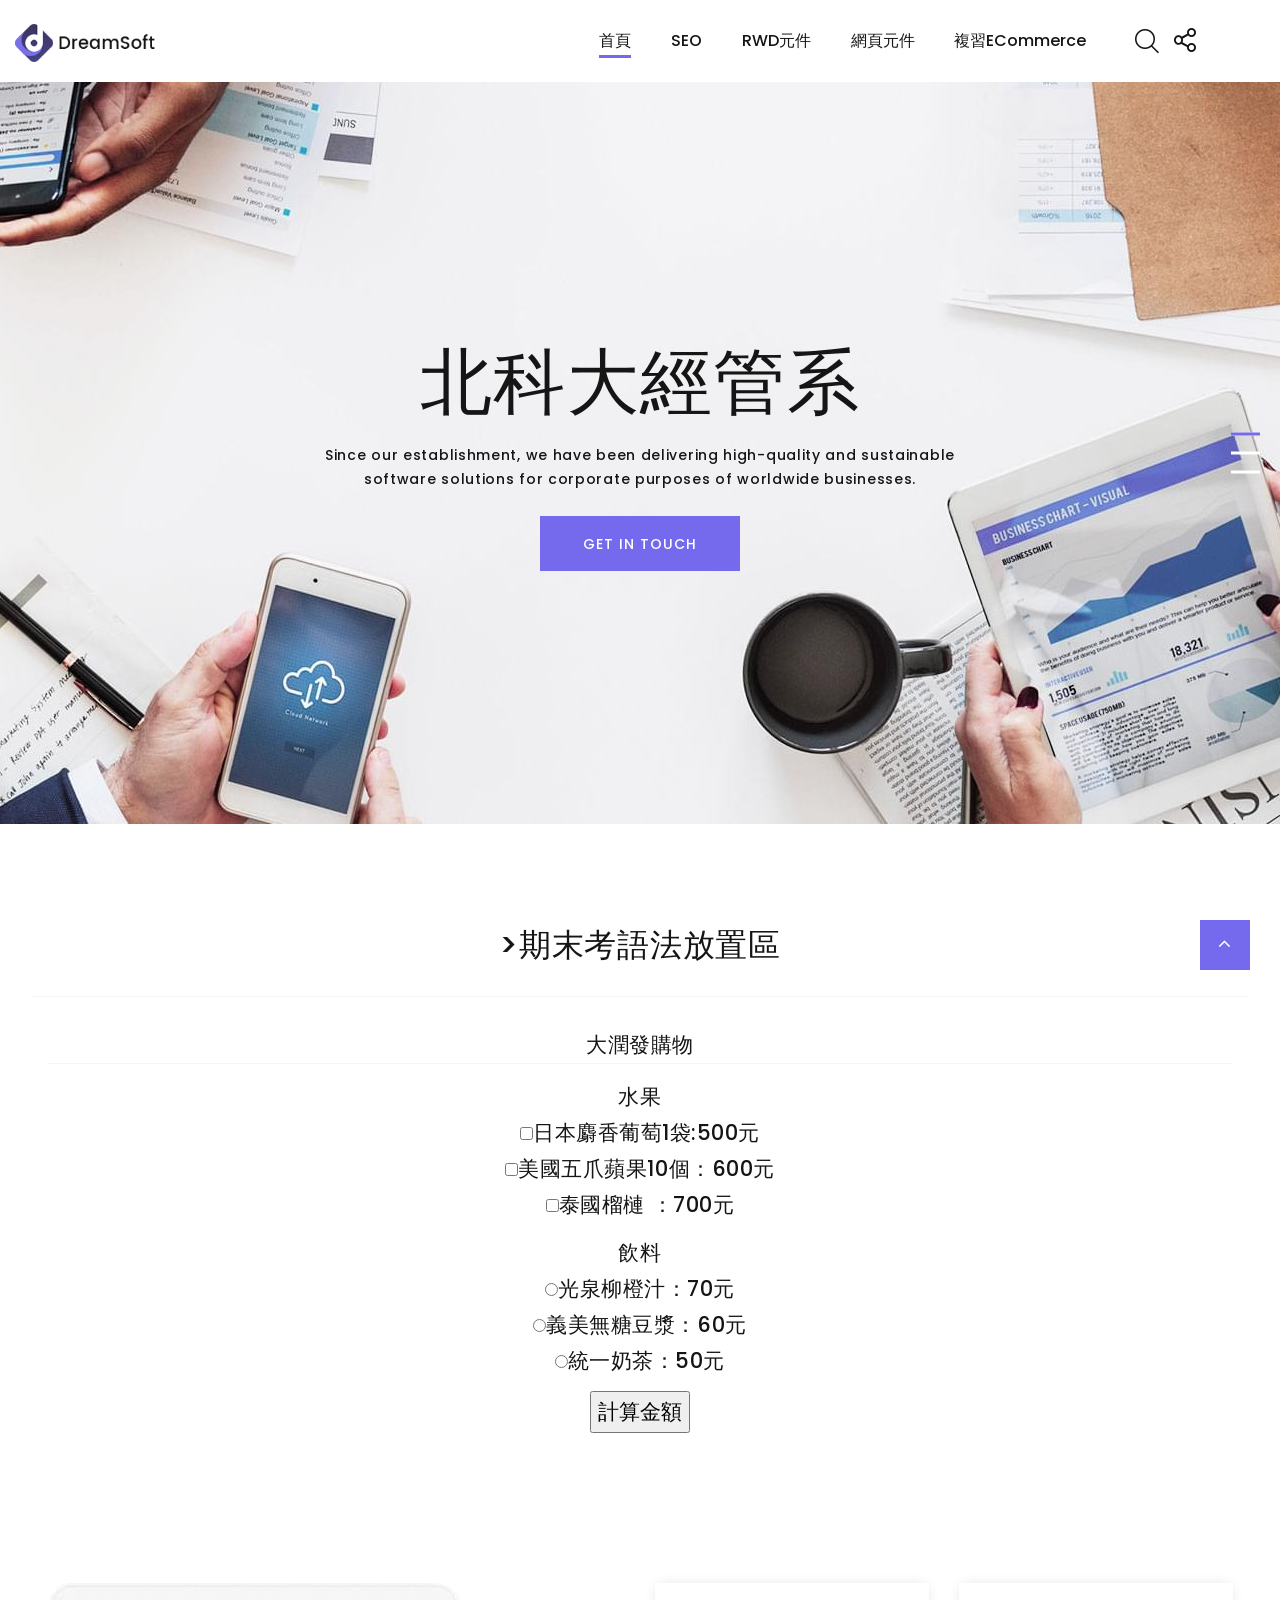
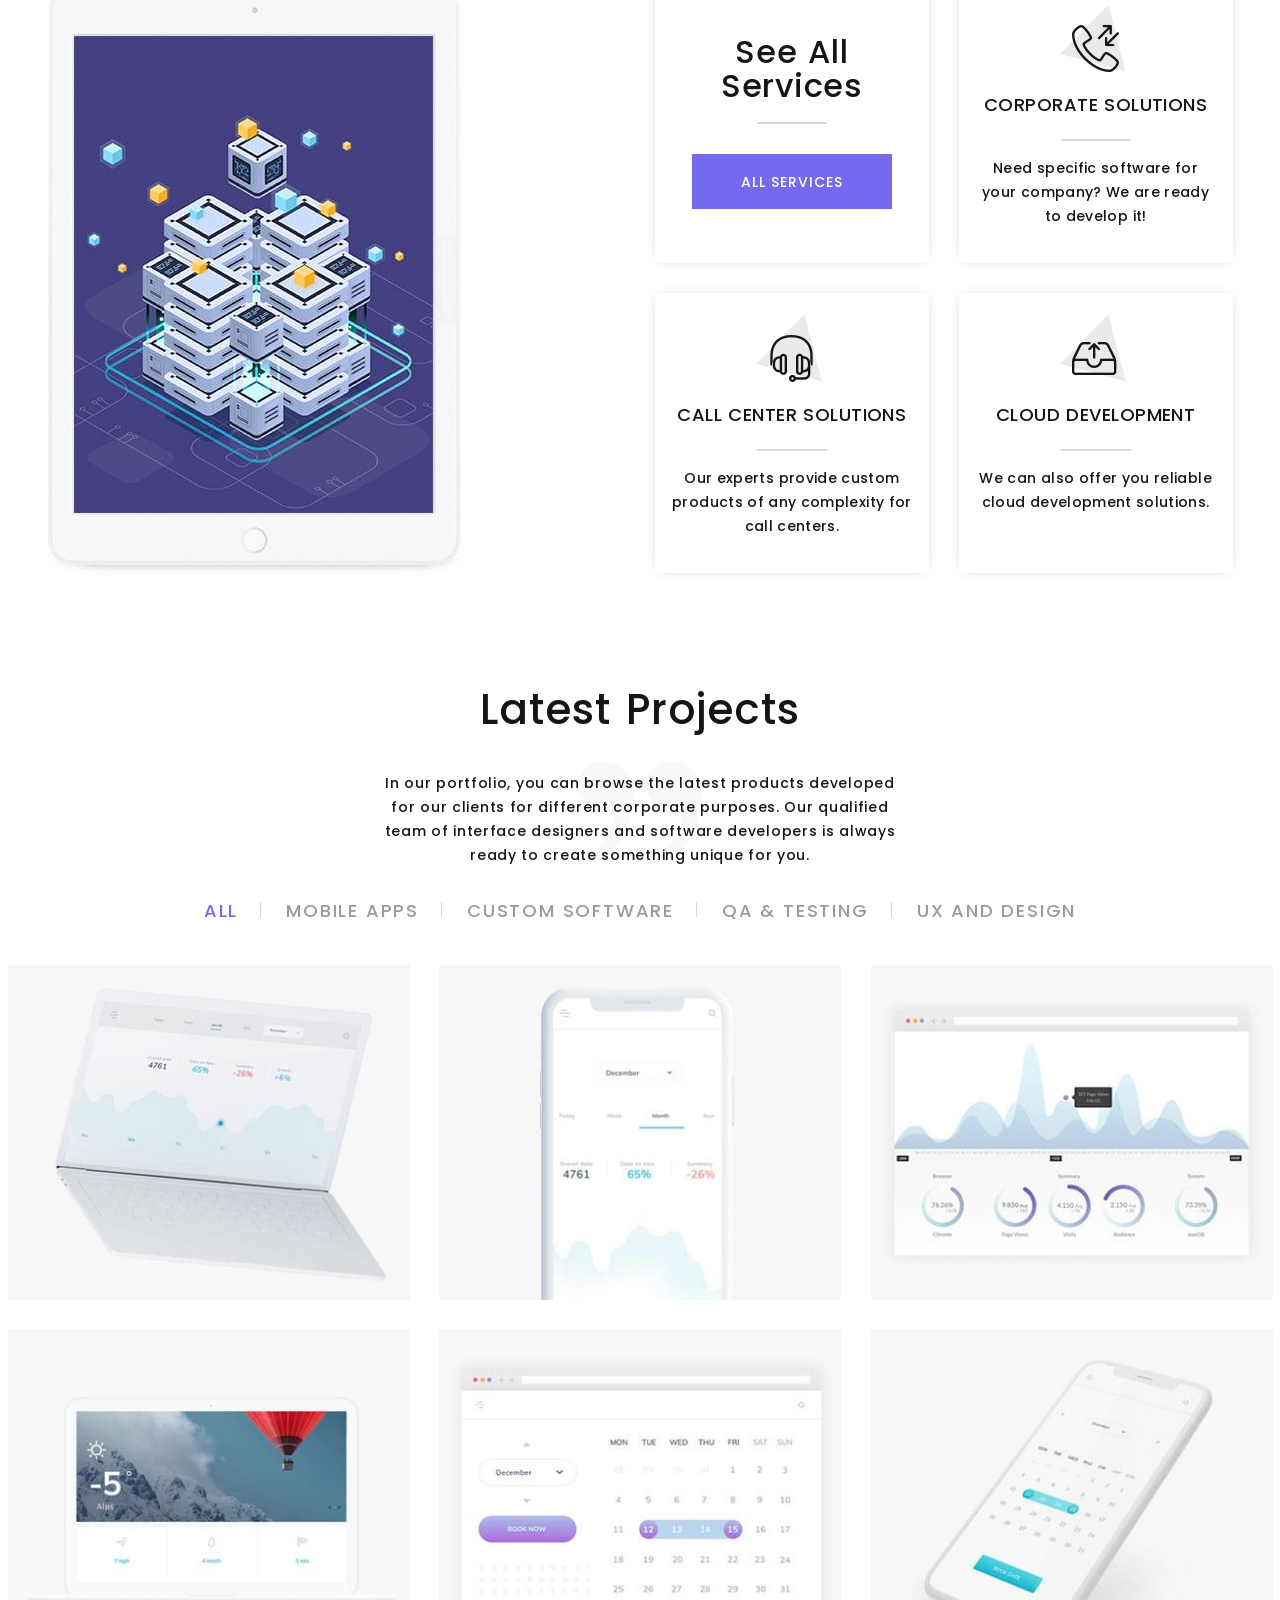
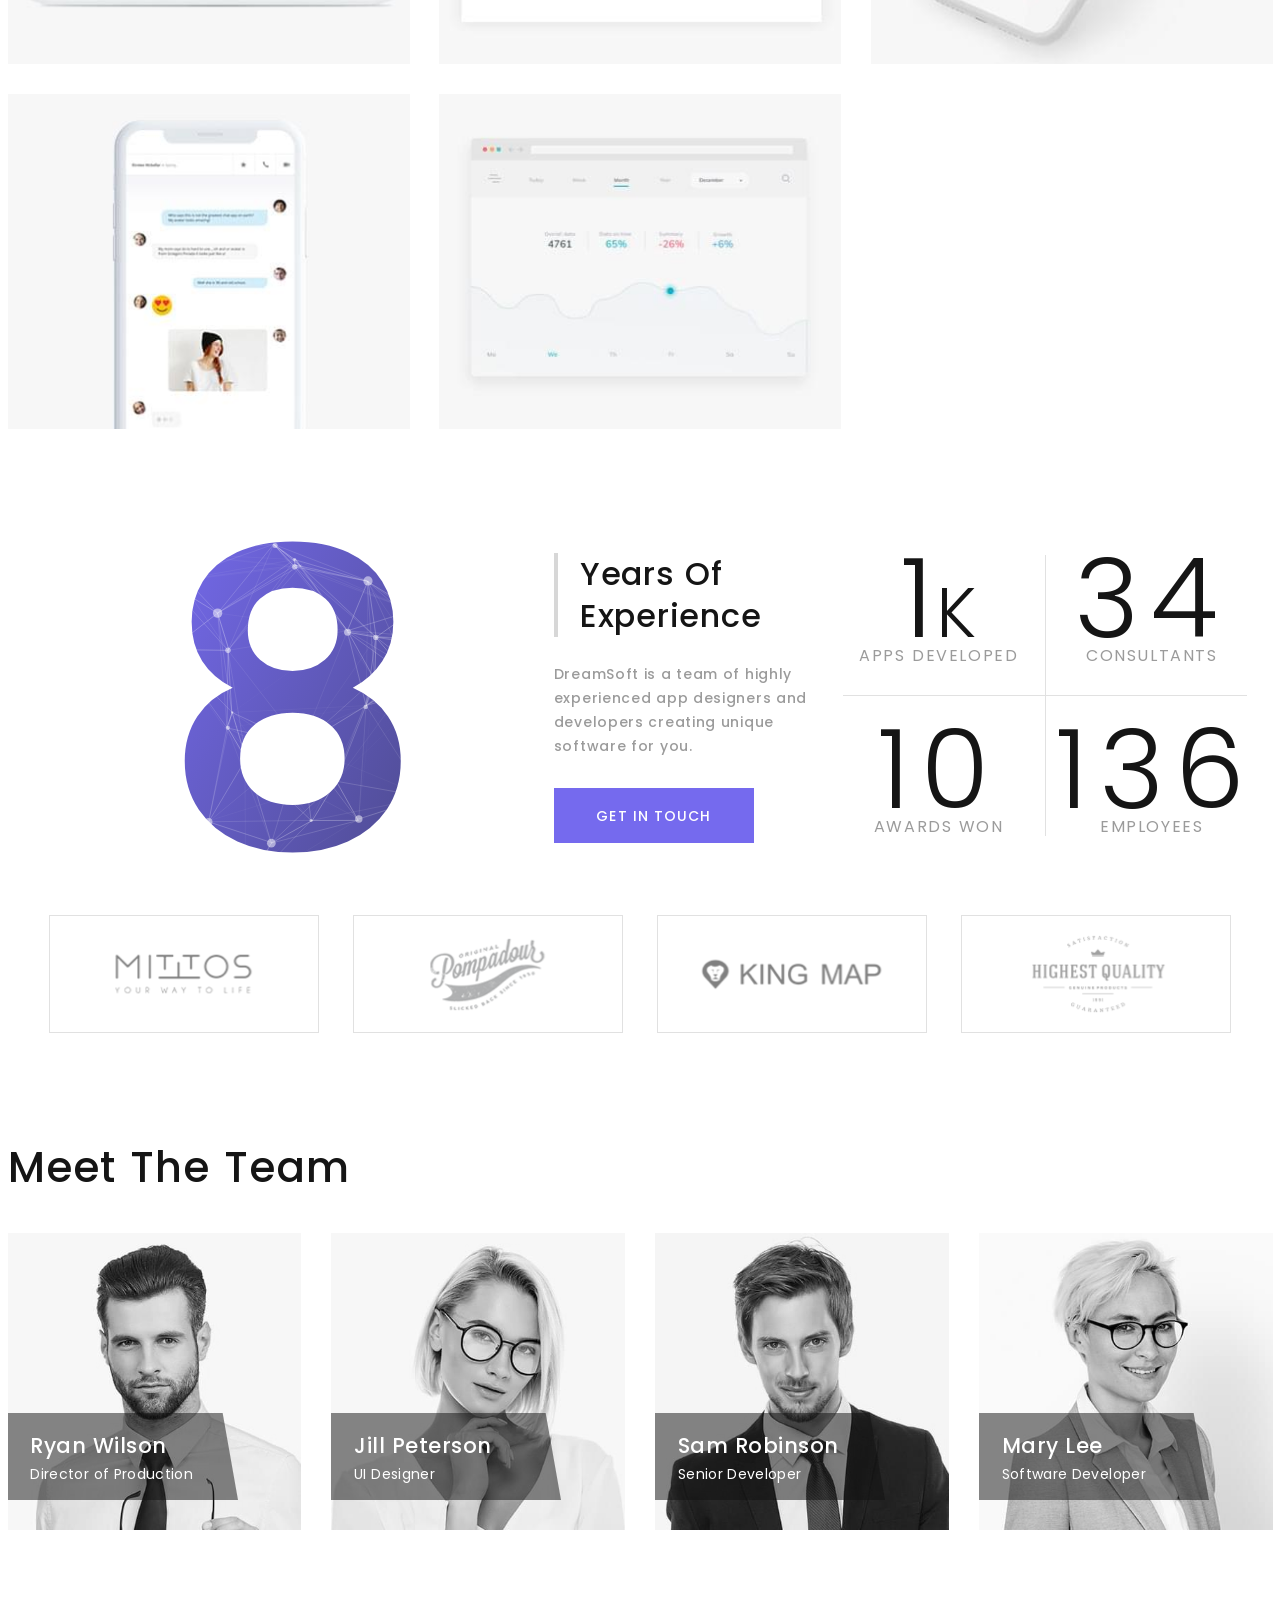
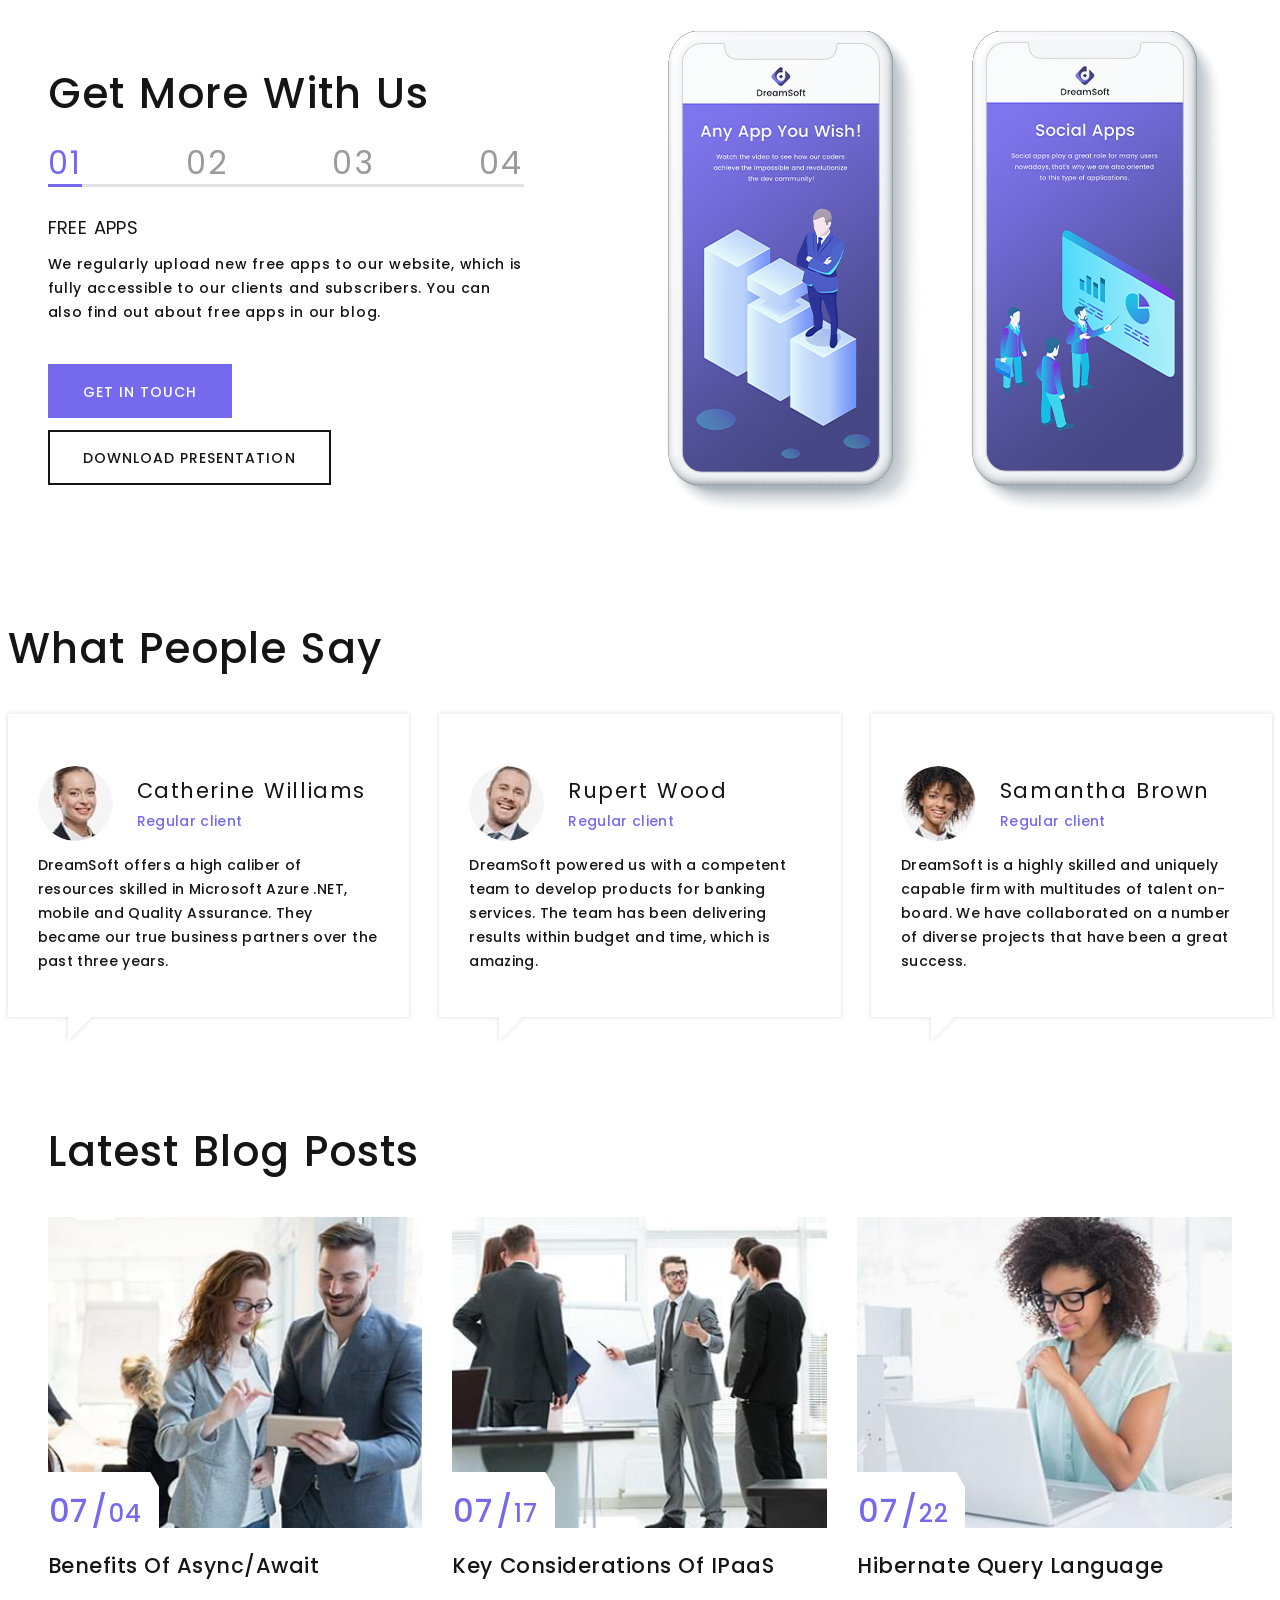
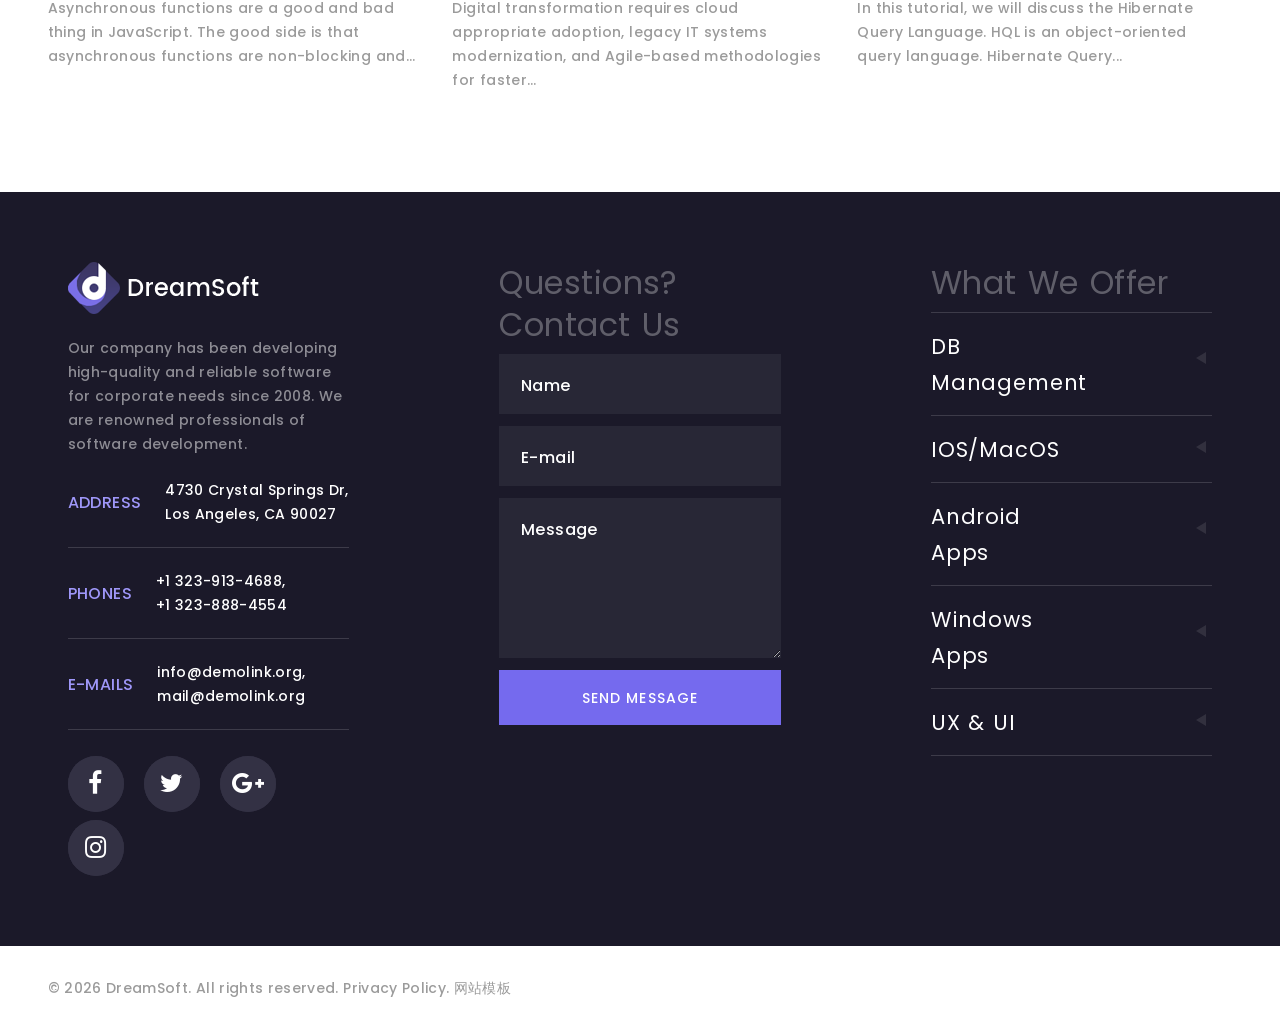
<file: a5.html>
<!DOCTYPE html>
<html class="wide wow-animation" lang="en">
  <head>
    <title>111570007吳賢政期末作業</title>
    <meta name="format-detection" content="telephone=no">
    <meta name="viewport" content="width=device-width, height=device-height, initial-scale=1.0, maximum-scale=1.0, user-scalable=0">
    <meta http-equiv="X-UA-Compatible" content="IE=edge">
    <meta charset="utf-8">
    <link rel="icon" href="images/favicon.ico" type="image/x-icon">
    <!-- Stylesheets-->
    <link rel="stylesheet" type="text/css" href="https://fonts.googleapis.com/css?family=Poppins:400,500,600%7CTeko:300,400,500%7CMaven+Pro:500">
    <link rel="stylesheet" href="css/bootstrap.css">
    <link rel="stylesheet" href="css/fonts.css">
    <link rel="stylesheet" href="css/style.css">
    <script>
      function show()
      {
        money=0
        if(c1.checked==true)
        {
          money+=500
        }
        if(c2.checked==true)
        {
          money+=600
        }
        if(c3.checked==true)
        {
          money+=700
        }
        //lcd
        if(r1.checked==true)
        { 
          money+=70
          
        }
        if(r2.checked==true)
        {
          money+=60
        }
        if(r3.checked==true)
        {
          money+=50
        }

       
        alert('您所訂購的金額為'+money+"元")
  
  
      }
    </script>
  </head>
    <div class="preloader">
      <div class="preloader-body">
        <div class="cssload-container">
          <div class="cssload-speeding-wheel"></div>
        </div>
      </div>
    </div>
    <div class="page">
      <!-- Page Header-->
      <header class="section page-header">
        <!-- RD Navbar-->
        <div class="rd-navbar-wrap">
          <nav class="rd-navbar rd-navbar-classic" data-layout="rd-navbar-fixed" data-sm-layout="rd-navbar-fixed" data-md-layout="rd-navbar-fixed" data-md-device-layout="rd-navbar-fixed" data-lg-layout="rd-navbar-static" data-lg-device-layout="rd-navbar-fixed" data-xl-layout="rd-navbar-static" data-xl-device-layout="rd-navbar-static" data-xxl-layout="rd-navbar-static" data-xxl-device-layout="rd-navbar-static" data-lg-stick-up-offset="46px" data-xl-stick-up-offset="46px" data-xxl-stick-up-offset="46px" data-lg-stick-up="true" data-xl-stick-up="true" data-xxl-stick-up="true">
            <div class="rd-navbar-main-outer">
              <div class="rd-navbar-main">
                <!-- RD Navbar Panel-->
                <div class="rd-navbar-panel">
                  <!-- RD Navbar Toggle-->
                  <button class="rd-navbar-toggle" data-rd-navbar-toggle=".rd-navbar-nav-wrap"><span></span></button>
                  <!-- RD Navbar Brand-->
                  <div class="rd-navbar-brand"><a class="brand" href="index.html"><img src="images/logo-default-191x52.png" alt="" width="191" height="52"/></a></div>
                </div>
                <div class="rd-navbar-main-element">
                  <div class="rd-navbar-nav-wrap">
                    <!-- RD Navbar Search-->
                    <div class="rd-navbar-search">
                      <button class="rd-navbar-search-toggle" data-rd-navbar-toggle=".rd-navbar-search"><span></span></button>
                      <form class="rd-search" action="search-results.html" data-search-live="rd-search-results-live" method="GET">
                        <div class="form-wrap">
                          <label class="form-label" for="rd-navbar-search-form-input">Search...</label>
                          <input class="rd-navbar-search-form-input form-input" id="rd-navbar-search-form-input" type="text" name="s" autocomplete="off"/>
                          <div class="rd-search-results-live" id="rd-search-results-live"></div>
                        </div>
                        <button class="rd-search-form-submit fl-bigmug-line-search74" type="submit"></button>
                      </form>
                    </div>
                    <!-- RD Navbar Share-->
                    <div class="rd-navbar-share">
                      <div class="rd-navbar-share-icon fl-bigmug-line-share27" data-rd-navbar-toggle=".rd-navbar-share-list"></div>
                      <ul class="list-inline rd-navbar-share-list">
                        <li class="rd-navbar-share-list-item"><a class="icon fa fa-facebook" href="#"></a></li>
                        <li class="rd-navbar-share-list-item"><a class="icon fa fa-twitter" href="#"></a></li>
                        <li class="rd-navbar-share-list-item"><a class="icon fa fa-google-plus" href="#"></a></li>
                        <li class="rd-navbar-share-list-item"><a class="icon fa fa-instagram" href="#"></a></li>
                      </ul>
                    </div>
                    <!-- RD Navbar Nav-->
                    <ul class="rd-navbar-nav">
                      <li class="rd-nav-item active">
                        <a class="rd-nav-link" href="index.html">首頁</a>
                      </li>
                      <li class="rd-nav-item">
                        <a class="rd-nav-link" href="#">SEO</a>
                        <ul class="rd-menu rd-navbar-dropdown">
                          <li class="rd-dropdown-item">
                            <a class="rd-dropdown-link" href="a1.html">第一題(原始文案)</a>
                          </li>
                          <li class="rd-dropdown-item">
                            <a class="rd-dropdown-link" href="a2.html">第二題(關鍵字SEO)</a>
                          </li>
                        </ul>
                      </li>
                      <li class="rd-nav-item">
                        <a class="rd-nav-link" href="#">RWD元件</a>
                        <ul class="rd-menu rd-navbar-dropdown">
                          <li class="rd-dropdown-item">
                            <a class="rd-dropdown-link" href="a3.html">第三題(Carousel圖片輪放)</a>
                          </li>
                          <li class="rd-dropdown-item">
                            <a class="rd-dropdown-link" href="a4.html">第四題(Offcanvas畫布)</a>
                          </li>
                        </ul>
                      </li>
                      <li class="rd-nav-item">
                        <a class="rd-nav-link" href="#">網頁元件</a>
                        <ul class="rd-menu rd-navbar-dropdown">
                          <li class="rd-dropdown-item">
                            <a class="rd-dropdown-link" href="a5.html">第五題(單選複選)</a>
                          </li>
                          <li class="rd-dropdown-item">
                            <a class="rd-dropdown-link" href="a6.html">第六題(下拉選單)</a>
                          </li>
                          <li class="rd-dropdown-item">
                            <a class="rd-dropdown-link" href="a7.html">第七題(百萬抽獎)</a>
                          </li>
                        </ul>
                      </li>
                      <li class="rd-nav-item">
                        <a class="rd-nav-link" href="a8.html">複習ECommerce</a>
                      </li>
                    </ul>
                        <!-- RD Navbar Dropdown-->
                      </li>
                    
                        <!-- RD Navbar Megamenu-->
                        <ul class="rd-menu rd-navbar-megamenu">
                          <li class="rd-megamenu-item">
                            <div>
                              <h5 class="rd-megamenu-title">Elements</h5>
                              <ul class="rd-megamenu-list">
                                <li class="rd-megamenu-list-item"><a class="rd-megamenu-list-link" href="typography.html">Typography</a></li>
                                <li class="rd-megamenu-list-item"><a class="rd-megamenu-list-link" href="icons-with-text.html">Icons with Text</a></li>
                                <li class="rd-megamenu-list-item"><a class="rd-megamenu-list-link" href="buttons.html">Buttons</a></li>
                                <li class="rd-megamenu-list-item"><a class="rd-megamenu-list-link" href="counters.html">Counters</a></li>
                                <li class="rd-megamenu-list-item"><a class="rd-megamenu-list-link" href="forms.html">Forms</a></li>
                                <li class="rd-megamenu-list-item"><a class="rd-megamenu-list-link" href="calls-to-action.html">Calls to Action</a></li>
                                <li class="rd-megamenu-list-item"><a class="rd-megamenu-list-link" href="progress-bars.html">Progress Bars</a></li>
                                <li class="rd-megamenu-list-item"><a class="rd-megamenu-list-link" href="tabs-and-accordions.html">Tabs and Accordions</a></li>
                                <li class="rd-megamenu-list-item"><a class="rd-megamenu-list-link" href="hover-effects.html">Hover Effects</a></li>
                                <li class="rd-megamenu-list-item"><a class="rd-megamenu-list-link" href="grid-system.html">Grid System</a></li>
                              </ul>
                            </div>
                          </li>
                          <li class="rd-megamenu-item">
                            <div>
                              <h5 class="rd-megamenu-title">Additional pages</h5>
                              <ul class="rd-megamenu-list">
                                <li class="rd-megamenu-list-item"><a class="rd-megamenu-list-link" href="services.html">Services</a></li>
                                <li class="rd-megamenu-list-item"><a class="rd-megamenu-list-link" href="services-2.html">Services 2</a></li>
                                <li class="rd-megamenu-list-item"><a class="rd-megamenu-list-link" href="single-service.html">Single Service</a></li>
                                <li class="rd-megamenu-list-item"><a class="rd-megamenu-list-link" href="our-team.html">Our Team</a></li>
                                <li class="rd-megamenu-list-item"><a class="rd-megamenu-list-link" href="testimonials.html">Testimonials</a></li>
                                <li class="rd-megamenu-list-item"><a class="rd-megamenu-list-link" href="404-page.html">404 Page</a></li>
                                <li class="rd-megamenu-list-item"><a class="rd-megamenu-list-link" href="503-page.html">503 Page</a></li>
                                <li class="rd-megamenu-list-item"><a class="rd-megamenu-list-link" href="pricing.html">Pricing</a></li>
                                <li class="rd-megamenu-list-item"><a class="rd-megamenu-list-link" href="coming-soon.html">Coming Soon</a></li>
                                <li class="rd-megamenu-list-item"><a class="rd-megamenu-list-link" href="contact-us-2.html">Contact Us 2</a></li>
                                <li class="rd-megamenu-list-item"><a class="rd-megamenu-list-link" href="faq.html">FAQ</a></li>
                                <li class="rd-megamenu-list-item"><a class="rd-megamenu-list-link" href="search-results.html">Search results</a></li>
                              </ul>
                            </div>
                          </li>
                          <li class="rd-megamenu-item rd-megamenu-carousel">
                            <div>
                              <h5 class="rd-megamenu-title">Recent projects</h5>
                              <!-- Owl Carousel-->
                              <div class="owl-carousel owl-navbar" data-items="1" data-xl-items="2" data-xxl-items="3" data-margin="16" data-dots="true" data-autoplay="false" data-loop="false">
                                <!-- Thumbnail Classic-->
                                <article class="thumbnail thumbnail-mary thumbnail-xxs">
                                  <div class="thumbnail-mary-figure"><img src="images/navbar-1-272x288.jpg" alt="" width="272" height="288"/>
                                  </div>
                                  <div class="thumbnail-mary-caption"><a class="icon fl-bigmug-line-zoom60" href="images/grid-gallery-1-1200x800-original.jpg" data-lightgallery="item"><img src="images/navbar-1-272x288.jpg" alt="" width="272" height="288"/></a>
                                    <h6 class="thumbnail-mary-title"><a href="#">Project #1</a></h6>
                                  </div>
                                </article>
                                <!-- Thumbnail Classic-->
                                <article class="thumbnail thumbnail-mary thumbnail-xxs">
                                  <div class="thumbnail-mary-figure"><img src="images/navbar-2-272x288.jpg" alt="" width="272" height="288"/>
                                  </div>
                                  <div class="thumbnail-mary-caption"><a class="icon fl-bigmug-line-zoom60" href="images/grid-gallery-2-1200x800-original.jpg" data-lightgallery="item"><img src="images/navbar-2-272x288.jpg" alt="" width="272" height="288"/></a>
                                    <h6 class="thumbnail-mary-title"><a href="#">Project #2</a></h6>
                                  </div>
                                </article>
                                <!-- Thumbnail Classic-->
                                <article class="thumbnail thumbnail-mary thumbnail-xxs">
                                  <div class="thumbnail-mary-figure"><img src="images/navbar-3-272x288.jpg" alt="" width="272" height="288"/>
                                  </div>
                                  <div class="thumbnail-mary-caption"><a class="icon fl-bigmug-line-zoom60" href="images/grid-gallery-4-1200x800-original.jpg" data-lightgallery="item"><img src="images/navbar-3-272x288.jpg" alt="" width="272" height="288"/></a>
                                    <h6 class="thumbnail-mary-title"><a href="#">Project #3</a></h6>
                                  </div>
                                </article>
                                <!-- Thumbnail Classic-->
                                <article class="thumbnail thumbnail-mary thumbnail-xxs">
                                  <div class="thumbnail-mary-figure"><img src="images/navbar-4-272x288.jpg" alt="" width="272" height="288"/>
                                  </div>
                                  <div class="thumbnail-mary-caption"><a class="icon fl-bigmug-line-zoom60" href="images/grid-gallery-3-1200x800-original.jpg" data-lightgallery="item"><img src="images/navbar-4-272x288.jpg" alt="" width="272" height="288"/></a>
                                    <h6 class="thumbnail-mary-title"><a href="#">Project #4</a></h6>
                                  </div>
                                </article>
                                <!-- Thumbnail Classic-->
                                <article class="thumbnail thumbnail-mary thumbnail-xxs">
                                  <div class="thumbnail-mary-figure"><img src="images/navbar-5-272x288.jpg" alt="" width="272" height="288"/>
                                  </div>
                                  <div class="thumbnail-mary-caption"><a class="icon fl-bigmug-line-zoom60" href="images/grid-gallery-5-1200x800-original.jpg" data-lightgallery="item"><img src="images/navbar-5-272x288.jpg" alt="" width="272" height="288"/></a>
                                    <h6 class="thumbnail-mary-title"><a href="#">Project #5</a></h6>
                                  </div>
                                </article>
                                <!-- Thumbnail Classic-->
                                <article class="thumbnail thumbnail-mary thumbnail-xxs">
                                  <div class="thumbnail-mary-figure"><img src="images/navbar-6-272x288.jpg" alt="" width="272" height="288"/>
                                  </div>
                                  <div class="thumbnail-mary-caption"><a class="icon fl-bigmug-line-zoom60" href="images/grid-gallery-6-1200x800-original.jpg" data-lightgallery="item"><img src="images/navbar-6-272x288.jpg" alt="" width="272" height="288"/></a>
                                    <h6 class="thumbnail-mary-title"><a href="#">Project #6</a></h6>
                                  </div>
                                </article>
                              </div>
                            </div>
                          </li>
                        </ul>
                      </li>
                    </ul>
                  </div>
                </div>
              </div>
            </div>
          </nav>
        </div>
      </header>
      <!-- Swiper-->
      <section class="section swiper-container swiper-slider swiper-slider-classic" data-loop="true" data-swiper='{"loop":true,"autoplay":{"delay":5000},"effect":"slide","simulateTouch":true,"direction":"vertical","nav":false}'>
        <div class="swiper-wrapper text-center">
          <div class="swiper-slide" data-slide-bg="images/slider-1-slide-1-1770x742.jpg">
            <div class="swiper-slide-caption section-md">
              <div class="container">
                <h1 data-caption-animate="fadeInLeft" data-caption-delay="0">北科大經管系</h1>
                <p class="text-width-large" data-caption-animate="fadeInRight" data-caption-delay="100">Since our establishment, we have been delivering high-quality and sustainable software solutions for corporate purposes of worldwide businesses.</p><a class="button button-primary button-ujarak" href="#" target="_blank" data-caption-animate="fadeInUp" data-caption-delay="200">Get in touch</a>
              </div>
            </div>
          </div>
          <div class="swiper-slide" data-slide-bg="images/slider-1-slide-2-1770x742.jpg">
            <div class="swiper-slide-caption section-md">
              <div class="container">
                <h1 data-caption-animate="fadeInLeft" data-caption-delay="0">電子商務期末考</h1>
                <p class="text-width-large" data-caption-animate="fadeInRight" data-caption-delay="100">We are a team of qualified software developers, aimed at creating unique and powerful tools for your business & everyday life.</p><a class="button button-primary button-ujarak" href="#" target="_blank" data-caption-animate="fadeInUp" data-caption-delay="200">Get in touch</a>
              </div>
            </div>
          </div>
          <div class="swiper-slide" data-slide-bg="images/slider-1-slide-3-1770x742.jpg">
            <div class="swiper-slide-caption section-md">
              <div class="container">
                <h1 data-caption-animate="fadeInLeft" data-caption-delay="0">SEO實作，RWD實作</h1>
                <p class="text-width-large" data-caption-animate="fadeInRight" data-caption-delay="100">The software solutions developed by our company have been numerously awarded for usability and innovative features.</p><a class="button button-primary button-ujarak" href="#" target="_blank" data-caption-animate="fadeInUp" data-caption-delay="200">Get in touch</a>
              </div>
            </div>
          </div>
        </div>
        <!-- Swiper Pagination-->
        <div class="swiper-pagination__module">
          <div class="swiper-pagination__fraction"><span class="swiper-pagination__fraction-index">00</span><span class="swiper-pagination__fraction-divider">/</span><span class="swiper-pagination__fraction-count">00</span></div>
          <div class="swiper-pagination__divider"></div>
          <div class="swiper-pagination"></div>
        </div>
      </section>

          <!-- 期末考放置語法區-->
    <section class="section section-sm section-first bg-default text-center">
      <div class="container">
        <div class="row row-30 justify-content-center">
          <h3>>期末考語法放置區</h3>
          <hr>
          <h4>
            <div class="tagline">
              <p>大潤發購物</p>
                </div>
              <hr>
              <p class="b1">
              水果
              <br>
              <input id='c1' type="checkbox">日本麝香葡萄1袋:500元</input>
              <br>
              <input id='c2' type="checkbox">美國五爪蘋果10個：600元</input>
              <br>
              <input id='c3' type="checkbox">泰國榴槤 ：700元</input>
              </p>
              <p class="b1">
                飲料
                <br>
                <input name='lcd' id='r1' type="radio">光泉柳橙汁：70元</input>
                <br>
                <input name='lcd' id='r2' type="radio">義美無糖豆漿：60元</input>
                <br>
                <input name='lcd' id='r3' type="radio">統一奶茶：50元</input>
              </p>
        
              <p>
                <input onclick="show()" type="button" value="計算金額">
              </p>
        
            </div><!-- container -->



          </h4>
        </div>
      </div>
    </section>

      <!-- See all services-->
      <section class="section section-sm section-first bg-default text-center">
        <div class="container">
          <div class="row row-30 justify-content-center">
            <div class="col-md-7 col-lg-5 col-xl-6 text-lg-start wow fadeInUp"><img src="images/index-1-415x592.jpg" alt="" width="415" height="592"/>
            </div>
            <div class="col-lg-7 col-xl-6">
              <div class="row row-30">
                <div class="col-sm-6 wow fadeInRight">
                  <article class="box-icon-modern box-icon-modern-custom">
                    <div>
                      <h3 class="box-icon-modern-big-title">See all services</h3>
                      <div class="box-icon-modern-decor"></div><a class="button button-primary button-ujarak" href="services.html">All services</a>
                    </div>
                  </article>
                </div>
                <div class="col-sm-6 wow fadeInRight" data-wow-delay=".1s">
                  <article class="box-icon-modern box-icon-modern-2">
                    <div class="box-icon-modern-icon linearicons-phone-in-out"></div>
                    <h5 class="box-icon-modern-title"><a href="single-service.html">CORPORATE SOLUTIONS</a></h5>
                    <div class="box-icon-modern-decor"></div>
                    <p class="box-icon-modern-text">Need specific software for your company? We are ready to develop it!</p>
                  </article>
                </div>
                <div class="col-sm-6 wow fadeInRight" data-wow-delay=".2s">
                  <article class="box-icon-modern box-icon-modern-2">
                    <div class="box-icon-modern-icon linearicons-headset"></div>
                    <h5 class="box-icon-modern-title"><a href="single-service.html">CALL CENTER SOLUTIONS</a></h5>
                    <div class="box-icon-modern-decor"></div>
                    <p class="box-icon-modern-text">Our experts provide custom products of any complexity for call centers.</p>
                  </article>
                </div>
                <div class="col-sm-6 wow fadeInRight" data-wow-delay=".3s">
                  <article class="box-icon-modern box-icon-modern-2">
                    <div class="box-icon-modern-icon linearicons-outbox"></div>
                    <h5 class="box-icon-modern-title"><a href="single-service.html">CLOUD DEVELOPMENT</a></h5>
                    <div class="box-icon-modern-decor"></div>
                    <p class="box-icon-modern-text">We can also offer you reliable cloud development solutions.</p>
                  </article>
                </div>
              </div>
            </div>
          </div>
        </div>
      </section>

      <!-- Latest Projects-->
      <section class="section section-sm section-fluid bg-default text-center">
        <div class="container-fluid isotope-wrap">
          <h2 class="wow fadeInLeft">Latest Projects</h2>
          <p class="quote-jean wow fadeInRight" data-wow-delay=".1s">In our portfolio, you can browse the latest products developed for our clients for different corporate purposes. Our qualified team of interface designers and software developers is always ready to create something unique for you.</p>
          <div class="isotope-filters isotope-filters-horizontal">
            <button class="isotope-filters-toggle button button-md button-icon button-icon-right button-default-outline button-wapasha" data-custom-toggle="#isotope-3" data-custom-toggle-hide-on-blur="true" data-custom-toggle-disable-on-blur="true"><span class="icon fa fa-caret-down"></span>Filter</button>
            <ul class="isotope-filters-list" id="isotope-3">
              <li><a class="active" href="#" data-isotope-filter="*" data-isotope-group="gallery">All</a></li>
              <li><a href="#" data-isotope-filter="Type 1" data-isotope-group="gallery">mobile Apps</a></li>
              <li><a href="#" data-isotope-filter="Type 2" data-isotope-group="gallery">Custom Software</a></li>
              <li><a href="#" data-isotope-filter="Type 3" data-isotope-group="gallery">QA & Testing</a></li>
              <li><a href="#" data-isotope-filter="Type 4" data-isotope-group="gallery">UX and Design</a></li>
            </ul>
          </div>
          <div class="row row-30 isotope" data-isotope-layout="fitRows" data-isotope-group="gallery" data-lightgallery="group">
            <div class="col-sm-6 col-lg-4 col-xxl-3 isotope-item wow fadeInLeft" data-filter="Type 3">
              <!-- Thumbnail Classic-->
              <article class="thumbnail thumbnail-classic thumbnail-md">
                <div class="thumbnail-classic-figure"><img src="images/fullwidth-gallery-1-420x350.jpg" alt="" width="420" height="350"/>
                </div>
                <div class="thumbnail-classic-caption">
                  <div class="thumbnail-classic-title-wrap"><a class="icon fl-bigmug-line-zoom60" href="images/grid-gallery-1-1200x800-original.jpg" data-lightgallery="item"><img src="images/fullwidth-gallery-1-420x350.jpg" alt="" width="420" height="350"/></a>
                    <h5 class="thumbnail-classic-title"><a href="#">FinStep</a></h5>
                  </div>
                  <p class="thumbnail-classic-text">We work hard on every app to deliver top-notch features with great UI that you won’t find anywhere else.</p>
                </div>
              </article>
            </div>
            <div class="col-sm-6 col-lg-4 col-xxl-3 isotope-item wow fadeInLeft" data-filter="Type 1" data-wow-delay=".1s">
              <!-- Thumbnail Classic-->
              <article class="thumbnail thumbnail-classic thumbnail-md">
                <div class="thumbnail-classic-figure"><img src="images/fullwidth-gallery-2-420x350.jpg" alt="" width="420" height="350"/>
                </div>
                <div class="thumbnail-classic-caption">
                  <div class="thumbnail-classic-title-wrap"><a class="icon fl-bigmug-line-zoom60" href="images/grid-gallery-2-1200x800-original.jpg" data-lightgallery="item"><img src="images/fullwidth-gallery-2-420x350.jpg" alt="" width="420" height="350"/></a>
                    <h5 class="thumbnail-classic-title"><a href="#">Mobile Finance</a></h5>
                  </div>
                  <p class="thumbnail-classic-text">We work hard on every app to deliver top-notch features with great UI that you won’t find anywhere else.</p>
                </div>
              </article>
            </div>
            <div class="col-sm-6 col-lg-4 col-xxl-3 isotope-item wow fadeInLeft" data-filter="Type 2" data-wow-delay=".2s">
              <!-- Thumbnail Classic-->
              <article class="thumbnail thumbnail-classic thumbnail-md">
                <div class="thumbnail-classic-figure"><img src="images/fullwidth-gallery-3-420x350.jpg" alt="" width="420" height="350"/>
                </div>
                <div class="thumbnail-classic-caption">
                  <div class="thumbnail-classic-title-wrap"><a class="icon fl-bigmug-line-zoom60" href="images/grid-gallery-3-1200x800-original.jpg" data-lightgallery="item"><img src="images/fullwidth-gallery-3-420x350.jpg" alt="" width="420" height="350"/></a>
                    <h5 class="thumbnail-classic-title"><a href="#">Q-Manage</a></h5>
                  </div>
                  <p class="thumbnail-classic-text">We work hard on every app to deliver top-notch features with great UI that you won’t find anywhere else.</p>
                </div>
              </article>
            </div>
            <div class="col-sm-6 col-lg-4 col-xxl-3 isotope-item wow fadeInLeft" data-filter="Type 3" data-wow-delay=".3s">
              <!-- Thumbnail Classic-->
              <article class="thumbnail thumbnail-classic thumbnail-md">
                <div class="thumbnail-classic-figure"><img src="images/fullwidth-gallery-4-420x350.jpg" alt="" width="420" height="350"/>
                </div>
                <div class="thumbnail-classic-caption">
                  <div class="thumbnail-classic-title-wrap"><a class="icon fl-bigmug-line-zoom60" href="images/grid-gallery-4-1200x800-original.jpg" data-lightgallery="item"><img src="images/fullwidth-gallery-4-420x350.jpg" alt="" width="420" height="350"/></a>
                    <h5 class="thumbnail-classic-title"><a href="#">WeatherCast</a></h5>
                  </div>
                  <p class="thumbnail-classic-text">We work hard on every app to deliver top-notch features with great UI that you won’t find anywhere else.</p>
                </div>
              </article>
            </div>
            <div class="col-sm-6 col-lg-4 col-xxl-3 isotope-item wow fadeInRight" data-filter="Type 4">
              <!-- Thumbnail Classic-->
              <article class="thumbnail thumbnail-classic thumbnail-md">
                <div class="thumbnail-classic-figure"><img src="images/fullwidth-gallery-5-420x350.jpg" alt="" width="420" height="350"/>
                </div>
                <div class="thumbnail-classic-caption">
                  <div class="thumbnail-classic-title-wrap"><a class="icon fl-bigmug-line-zoom60" href="images/grid-gallery-5-1200x800-original.jpg" data-lightgallery="item"><img src="images/fullwidth-gallery-5-420x350.jpg" alt="" width="420" height="350"/></a>
                    <h5 class="thumbnail-classic-title"><a href="#">Home Calendar</a></h5>
                  </div>
                  <p class="thumbnail-classic-text">We work hard on every app to deliver top-notch features with great UI that you won’t find anywhere else.</p>
                </div>
              </article>
            </div>
            <div class="col-sm-6 col-lg-4 col-xxl-3 isotope-item wow fadeInRight" data-filter="Type 1" data-wow-delay=".1s">
              <!-- Thumbnail Classic-->
              <article class="thumbnail thumbnail-classic thumbnail-md">
                <div class="thumbnail-classic-figure"><img src="images/fullwidth-gallery-6-420x350.jpg" alt="" width="420" height="350"/>
                </div>
                <div class="thumbnail-classic-caption">
                  <div class="thumbnail-classic-title-wrap"><a class="icon fl-bigmug-line-zoom60" href="images/grid-gallery-6-1200x800-original.jpg" data-lightgallery="item"><img src="images/fullwidth-gallery-6-420x350.jpg" alt="" width="420" height="350"/></a>
                    <h5 class="thumbnail-classic-title"><a href="#">MPlanner</a></h5>
                  </div>
                  <p class="thumbnail-classic-text">We work hard on every app to deliver top-notch features with great UI that you won’t find anywhere else.</p>
                </div>
              </article>
            </div>
            <div class="col-sm-6 col-lg-4 col-xxl-3 isotope-item wow fadeInRight" data-filter="Type 2" data-wow-delay=".2s">
              <!-- Thumbnail Classic-->
              <article class="thumbnail thumbnail-classic thumbnail-md">
                <div class="thumbnail-classic-figure"><img src="images/fullwidth-gallery-7-420x350.jpg" alt="" width="420" height="350"/>
                </div>
                <div class="thumbnail-classic-caption">
                  <div class="thumbnail-classic-title-wrap"><a class="icon fl-bigmug-line-zoom60" href="images/grid-gallery-7-1200x800-original.jpg" data-lightgallery="item"><img src="images/fullwidth-gallery-7-420x350.jpg" alt="" width="420" height="350"/></a>
                    <h5 class="thumbnail-classic-title"><a href="#">Alice Messenger</a></h5>
                  </div>
                  <p class="thumbnail-classic-text">We work hard on every app to deliver top-notch features with great UI that you won’t find anywhere else.</p>
                </div>
              </article>
            </div>
            <div class="col-sm-6 col-lg-4 col-xxl-3 isotope-item wow fadeInRight" data-filter="Type 3" data-wow-delay=".3s">
              <!-- Thumbnail Classic-->
              <article class="thumbnail thumbnail-classic thumbnail-md">
                <div class="thumbnail-classic-figure"><img src="images/fullwidth-gallery-8-420x350.jpg" alt="" width="420" height="350"/>
                </div>
                <div class="thumbnail-classic-caption">
                  <div class="thumbnail-classic-title-wrap"><a class="icon fl-bigmug-line-zoom60" href="images/grid-gallery-8-1200x800-original.jpg" data-lightgallery="item"><img src="images/fullwidth-gallery-8-420x350.jpg" alt="" width="420" height="350"/></a>
                    <h5 class="thumbnail-classic-title"><a href="#">WiseMoney</a></h5>
                  </div>
                  <p class="thumbnail-classic-text">We work hard on every app to deliver top-notch features with great UI that you won’t find anywhere else.</p>
                </div>
              </article>
            </div>
          </div>
        </div>
      </section>

      <!-- Years of experience-->
      <section class="section section-sm bg-default">
        <div class="container">
          <div class="row row-30 row-xl-24 justify-content-center align-items-center align-items-lg-start text-start">
            <div class="col-md-6 col-lg-5 col-xl-5 text-center"><a class="text-img" href="about-us.html">
                <div id="particles-js"></div><span class="counter">10</span></a></div>
            <div class="col-sm-8 col-md-6 col-lg-5 col-xl-3">
              <div class="text-width-extra-small offset-top-lg-24 wow fadeInUp">
                <h3 class="title-decoration-lines-left">Years of Experience</h3>
                <p class="text-gray-500">DreamSoft is a team of highly experienced app designers and developers creating unique software for you.</p><a class="button button-secondary button-pipaluk" href="#" target="_blank">Get in touch</a>
              </div>
            </div>
            <div class="col-sm-10 col-md-8 col-lg-6 col-xl-4 wow fadeInRight" data-wow-delay=".1s">
              <div class="row justify-content-center border-2-column offset-top-xl-26">
                <div class="col-9 col-sm-6">
                  <div class="counter-amy">
                    <div class="counter-amy-number"><span class="counter">2</span><span class="symbol">k</span>
                    </div>
                    <h6 class="counter-amy-title">apps developed</h6>
                  </div>
                </div>
                <div class="col-9 col-sm-6">
                  <div class="counter-amy">
                    <div class="counter-amy-number"><span class="counter">40</span>
                    </div>
                    <h6 class="counter-amy-title">Consultants</h6>
                  </div>
                </div>
                <div class="col-9 col-sm-6">
                  <div class="counter-amy">
                    <div class="counter-amy-number"><span class="counter">12</span>
                    </div>
                    <h6 class="counter-amy-title">Awards won</h6>
                  </div>
                </div>
                <div class="col-9 col-sm-6">
                  <div class="counter-amy">
                    <div class="counter-amy-number"><span class="counter">160</span>
                    </div>
                    <h6 class="counter-amy-title">Employees</h6>
                  </div>
                </div>
              </div>
            </div>
            <div class="col-lg-6 col-xl-12 align-self-center">
              <div class="row row-30 justify-content-center">
                <div class="col-sm-6 col-md-5 col-lg-6 col-xl-3 wow fadeInLeft"><a class="clients-classic" href="#"><img src="images/clients-9-270x117.png" alt="" width="270" height="117"/></a></div>
                <div class="col-sm-6 col-md-5 col-lg-6 col-xl-3 wow fadeInLeft" data-wow-delay=".1s"><a class="clients-classic" href="#"><img src="images/clients-10-270x117.png" alt="" width="270" height="117"/></a></div>
                <div class="col-sm-6 col-md-5 col-lg-6 col-xl-3 wow fadeInLeft" data-wow-delay=".2s"><a class="clients-classic" href="#"><img src="images/clients-3-270x117.png" alt="" width="270" height="117"/></a></div>
                <div class="col-sm-6 col-md-5 col-lg-6 col-xl-3 wow fadeInLeft" data-wow-delay=".3s"><a class="clients-classic" href="#"><img src="images/clients-11-270x117.png" alt="" width="270" height="117"/></a></div>
              </div>
            </div>
          </div>
        </div>
      </section>

      <!-- Years of experience-->
      <section class="section section-sm section-fluid bg-default">
        <div class="container-fluid">
          <h2>Meet The Team</h2>
          <div class="row row-sm row-30 justify-content-center">
            <div class="col-md-6 col-lg-5 col-xl-3 wow fadeInRight">
              <!-- Team Classic-->
              <article class="team-classic team-classic-lg"><a class="team-classic-figure" href="#"><img src="images/team-11-420x424.jpg" alt="" width="420" height="424"/></a>
                <div class="team-classic-caption">
                  <h4 class="team-classic-name"><a href="#">Ryan Wilson</a></h4>
                  <p class="team-classic-status">Director of Production</p>
                </div>
              </article>
            </div>
            <div class="col-md-6 col-lg-5 col-xl-3 wow fadeInRight" data-wow-delay=".1s">
              <!-- Team Classic-->
              <article class="team-classic team-classic-lg"><a class="team-classic-figure" href="#"><img src="images/team-12-420x424.jpg" alt="" width="420" height="424"/></a>
                <div class="team-classic-caption">
                  <h4 class="team-classic-name"><a href="#">Jill Peterson</a></h4>
                  <p class="team-classic-status">UI Designer</p>
                </div>
              </article>
            </div>
            <div class="col-md-6 col-lg-5 col-xl-3 wow fadeInRight" data-wow-delay=".2s">
              <!-- Team Classic-->
              <article class="team-classic team-classic-lg"><a class="team-classic-figure" href="#"><img src="images/team-13-420x424.jpg" alt="" width="420" height="424"/></a>
                <div class="team-classic-caption">
                  <h4 class="team-classic-name"><a href="#">Sam Robinson</a></h4>
                  <p class="team-classic-status">Senior Developer</p>
                </div>
              </article>
            </div>
            <div class="col-md-6 col-lg-5 col-xl-3 wow fadeInRight" data-wow-delay=".3s">
              <!-- Team Classic-->
              <article class="team-classic team-classic-lg"><a class="team-classic-figure" href="#"><img src="images/team-14-420x424.jpg" alt="" width="420" height="424"/></a>
                <div class="team-classic-caption">
                  <h4 class="team-classic-name"><a href="#">Mary Lee</a></h4>
                  <p class="team-classic-status">Software Developer</p>
                </div>
              </article>
            </div>
          </div>
        </div>
      </section>

      <!-- You dream — we embody-->
      <section class="section section-sm bg-default text-md-start">
        <div class="container">
          <div class="row row-50 align-items-center justify-content-center justify-content-xl-between">
            <div class="col-lg-6 col-xl-5 wow fadeInLeft">
              <h2>Get More With Us</h2>
              <!-- Bootstrap tabs-->
              <div class="tabs-custom tabs-horizontal tabs-line tabs-line-big text-center text-md-start" id="tabs-6">
                <!-- Nav tabs-->
                <ul class="nav nav-tabs">
                  <li class="item" role="presentation"><a class="nav-link nav-link-big active" href="#tabs-6-1" data-bs-toggle="tab">01</a></li>
                  <li class="item" role="presentation"><a class="nav-link nav-link-big" href="#tabs-6-2" data-bs-toggle="tab">02</a></li>
                  <li class="item" role="presentation"><a class="nav-link nav-link-big" href="#tabs-6-3" data-bs-toggle="tab">03</a></li>
                  <li class="item" role="presentation"><a class="nav-link nav-link-big" href="#tabs-6-4" data-bs-toggle="tab">04</a></li>
                </ul>
                <!-- Tab panes-->
                <div class="tab-content">
                  <div class="tab-pane fade show active" id="tabs-6-1">
                    <h5 class="fw-normal">FREE APPS</h5>
                    <p>We regularly upload new free apps to our website, which is fully accessible to our clients and subscribers. You can also find out about free apps in our blog.</p>
                    <div class="group-sm group-middle"><a class="button button-secondary button-pipaluk" href="#" target="_blank">Get in touch</a><a class="button button-default-outline button-wapasha" href="#">Download presentation</a></div>
                  </div>
                  <div class="tab-pane fade" id="tabs-6-2">
                    <h5 class="fw-normal">GET SOCIAL</h5>
                    <p>Every app we develop has built-in social support that allows you to stay connected to your accounts on Facebook, Instagram, Twitter and other networks.</p>
                    <div class="group-sm group-middle"><a class="button button-secondary button-pipaluk" href="#" target="_blank">Get in touch</a><a class="button button-default-outline button-wapasha" href="#">Download presentation</a></div>
                  </div>
                  <div class="tab-pane fade" id="tabs-6-3">
                    <h5 class="fw-normal">CUSTOMER SERVICE</h5>
                    <p>Every customer of DreamSoft can get access to our friendly and qualified 24/7 support via chat or phone. Feel free to ask us any questions!</p>
                    <div class="group-sm group-middle"><a class="button button-secondary button-pipaluk" href="#" target="_blank">Get in touch</a><a class="button button-default-outline button-wapasha" href="#">Download presentation</a></div>
                  </div>
                  <div class="tab-pane fade" id="tabs-6-4">
                    <h5 class="fw-normal">GREAT USABILITY</h5>
                    <p>All our apps are designed to have great usability in order to easily operate our applications. That is why our software has high ratings and lots of awards.</p>
                    <div class="group-sm group-middle"><a class="button button-secondary button-pipaluk" href="#" target="_blank">Get in touch</a><a class="button button-default-outline button-wapasha" href="#">Download presentation</a></div>
                  </div>
                </div>
              </div>
            </div>
            <div class="col-lg-6 text-center wow fadeInUp" data-wow-delay=".1s">
              <div class="row row-30 align-items-center justify-content-center justify-content-xl-between">
                <div class="col-sm-6"><img src="images/index-4-261x484.png" alt="" width="261" height="484"/>
                </div>
                <div class="col-sm-6"><img src="images/index-5-261x484.png" alt="" width="261" height="484"/>
                </div>
              </div>
            </div>
          </div>
        </div>
      </section>

      <!-- What people Say-->
      <section class="section section-sm section-bottom-70 section-fluid bg-default">
        <div class="container-fluid">
          <h2>What people Say</h2>
          <div class="row row-50 row-sm">
            <div class="col-md-6 col-xl-4 wow fadeInRight">
              <!-- Quote Modern-->
              <article class="quote-modern quote-modern-custom">
                <div class="unit unit-spacing-md align-items-center">
                  <div class="unit-left"><a class="quote-modern-figure" href="#"><img class="img-circles" src="images/user-11-75x75.jpg" alt="" width="75" height="75"/></a></div>
                  <div class="unit-body">
                    <h4 class="quote-modern-cite"><a href="#">Catherine Williams</a></h4>
                    <p class="quote-modern-status">Regular client</p>
                  </div>
                </div>
                <div class="quote-modern-text">
                  <p class="q">DreamSoft offers a high caliber of resources skilled in Microsoft Azure .NET, mobile and Quality Assurance. They became our true business partners over the past three years.</p>
                </div>
              </article>
            </div>
            <div class="col-md-6 col-xl-4 wow fadeInRight" data-wow-delay=".1s">
              <!-- Quote Modern-->
              <article class="quote-modern quote-modern-custom">
                <div class="unit unit-spacing-md align-items-center">
                  <div class="unit-left"><a class="quote-modern-figure" href="#"><img class="img-circles" src="images/user-12-75x75.jpg" alt="" width="75" height="75"/></a></div>
                  <div class="unit-body">
                    <h4 class="quote-modern-cite"><a href="#">Rupert Wood</a></h4>
                    <p class="quote-modern-status">Regular client</p>
                  </div>
                </div>
                <div class="quote-modern-text">
                  <p class="q">DreamSoft powered us with a competent team to develop products for banking services. The team has been delivering results within budget and time, which is amazing.</p>
                </div>
              </article>
            </div>
            <div class="col-md-6 col-xl-4 wow fadeInRight" data-wow-delay=".2s">
              <!-- Quote Modern-->
              <article class="quote-modern quote-modern-custom">
                <div class="unit unit-spacing-md align-items-center">
                  <div class="unit-left"><a class="quote-modern-figure" href="#"><img class="img-circles" src="images/user-20-75x75.jpg" alt="" width="75" height="75"/></a></div>
                  <div class="unit-body">
                    <h4 class="quote-modern-cite"><a href="#">Samantha Brown</a></h4>
                    <p class="quote-modern-status">Regular client</p>
                  </div>
                </div>
                <div class="quote-modern-text">
                  <p class="q">DreamSoft is a highly skilled and uniquely capable firm with multitudes of talent on-board. We have collaborated on a number of diverse projects that have been a great success.</p>
                </div>
              </article>
            </div>
          </div>
        </div>
      </section>

      <!-- Latest blog posts-->
      <section class="section section-sm section-last bg-default">
        <div class="container">
          <h2>Latest blog posts</h2>
          <div class="row row-60 row-sm">
            <div class="col-sm-6 col-lg-4 wow fadeInLeft">
              <!-- Post Modern-->
              <article class="post post-modern"><a class="post-modern-figure" href="blog-post.html"><img src="images/post-10-370x307.jpg" alt="" width="370" height="307"/>
                  <div class="post-modern-time">
                    <time datetime="2019-07-04"><span class="post-modern-time-month">07</span><span class="post-modern-time-number">04</span></time>
                  </div></a>
                <h4 class="post-modern-title"><a href="blog-post.html">Benefits Of Async/Await</a></h4>
                <p class="post-modern-text">Asynchronous functions are a good and bad thing in JavaScript. The good side is that asynchronous functions are non-blocking and…</p>
              </article>
            </div>
            <div class="col-sm-6 col-lg-4 wow fadeInLeft" data-wow-delay=".1s">
              <!-- Post Modern-->
              <article class="post post-modern"><a class="post-modern-figure" href="blog-post.html"><img src="images/post-11-370x307.jpg" alt="" width="370" height="307"/>
                  <div class="post-modern-time">
                    <time datetime="2019-07-17"><span class="post-modern-time-month">07</span><span class="post-modern-time-number">17</span></time>
                  </div></a>
                <h4 class="post-modern-title"><a href="blog-post.html">Key Considerations Of iPaaS</a></h4>
                <p class="post-modern-text">Digital transformation requires cloud appropriate adoption, legacy IT systems modernization, and Agile-based methodologies for faster…</p>
              </article>
            </div>
            <div class="col-sm-6 col-lg-4 wow fadeInLeft" data-wow-delay=".2s">
              <!-- Post Modern-->
              <article class="post post-modern"><a class="post-modern-figure" href="blog-post.html"><img src="images/post-12-370x307.jpg" alt="" width="370" height="307"/>
                  <div class="post-modern-time">
                    <time datetime="2019-07-22"><span class="post-modern-time-month">07</span><span class="post-modern-time-number">22</span></time>
                  </div></a>
                <h4 class="post-modern-title"><a href="blog-post.html">Hibernate Query Language</a></h4>
                <p class="post-modern-text">In this tutorial, we will discuss the Hibernate Query Language. HQL is an object-oriented query language. Hibernate Query...</p>
              </article>
            </div>
          </div>
        </div>
      </section>

      <!-- Page Footer-->
      <footer class="section section-fluid footer-classic">
        <div class="container-fluid bg-gray-15">
          <div class="row justify-content-center row-30">
            <div class="col-md-10 col-lg-12 col-xl-4 wow fadeInRight">
              <div class="box-footer box-footer-small">
                <div class="footer-brand"><a href="index.html"><img src="images/logo-inverse-191x52.png" alt="" width="191" height="52"/></a></div>
                <p class="text-width-medium">Our company has been developing high-quality and reliable software for corporate needs since 2008. We are renowned professionals of software development.</p>
                <div class="contact-classic">
                  <div class="contact-classic-item">
                    <div class="unit unit-spacing-md align-items-center">
                      <div class="unit-left">
                        <h6 class="contact-classic-title">Address</h6>
                      </div>
                      <div class="unit-body contact-classic-link"><a href="#">4730 Crystal Springs Dr, Los Angeles, CA 90027</a></div>
                    </div>
                  </div>
                  <div class="contact-classic-item">
                    <div class="unit unit-spacing-md align-items-center">
                      <div class="unit-left">
                        <h6 class="contact-classic-title">Phones</h6>
                      </div>
                      <div class="unit-body contact-classic-link"><a href="tel:#">+1 323-913-4688</a>, <a href="tel:#"> +1 323-888-4554</a>
                      </div>
                    </div>
                  </div>
                  <div class="contact-classic-item">
                    <div class="unit unit-spacing-md align-items-center">
                      <div class="unit-left">
                        <h6 class="contact-classic-title">E-mails</h6>
                      </div>
                      <div class="unit-body contact-classic-link"><a href="mailto:#"> info@demolink.org</a>, <a href="mailto:#"> mail@demolink.org</a>
                      </div>
                    </div>
                  </div>
                </div>
                <ul class="list-inline list-inline-sm footer-social-list">
                  <li><a class="icon fa fa-facebook" href="#"></a></li>
                  <li><a class="icon fa fa-twitter" href="#"></a></li>
                  <li><a class="icon fa fa-google-plus" href="#"></a></li>
                  <li><a class="icon fa fa-instagram" href="#"></a></li>
                </ul>
              </div>
            </div>
            <div class="col-md-10 col-lg-6 col-xl-4 wow fadeInRight" data-wow-delay=".1s">
              <div class="box-footer">
                <h3 class="fw-normal">Questions? Contact Us</h3>
                <form class="rd-form rd-mailform" data-form-output="form-output-global" data-form-type="contact" method="post" action="bat/rd-mailform.php">
                  <div class="form-wrap">
                    <input class="form-input" id="contact-name-6" type="text" name="name" data-constraints="@Required"/>
                    <label class="form-label" for="contact-name-6">Name</label>
                  </div>
                  <div class="form-wrap">
                    <input class="form-input" id="contact-email-6" type="email" name="email" data-constraints="@Email @Required"/>
                    <label class="form-label" for="contact-email-6">E-mail</label>
                  </div>
                  <div class="form-wrap">
                    <label class="form-label" for="contact-message-6">Message</label>
                    <textarea class="form-input" id="contact-message-6" name="message" data-constraints="@Required"></textarea>
                  </div>
                  <button class="button button-block button-primary" type="submit">Send Message</button>
                </form>
              </div>
            </div>
            <div class="col-md-10 col-lg-6 col-xl-4 wow fadeInRight" data-wow-delay=".2s">
              <div class="box-footer">
                <h3 class="fw-normal">What We Offer</h3>
                <ul class="footer-list-category">
                  <li class="heading-4"><a href="#">DB Management<span></span></a></li>
                  <li class="heading-4"><a href="#">iOS/MacOS<span></span></a></li>
                  <li class="heading-4"><a href="#">Android Apps<span></span></a></li>
                  <li class="heading-4"><a href="#">Windows Apps<span></span></a></li>
                  <li class="heading-4"><a href="#">UX & UI<span></span></a></li>
                </ul>
              </div>
            </div>
          </div>
        </div>
        <div class="container footer-bottom-panel wow fadeInUp">
          <!-- Rights-->
          <p class="rights"><span>&copy;&nbsp;</span><span class="copyright-year"></span> <span>DreamSoft</span>. All rights reserved. <a href="privacy-policy.html"> Privacy Policy.</a> <a target="_blank" href="https://www.mobanwang.com/" title="网站模板">网站模板</a>
          </p>
        </div>
      </footer>
    </div>
    <!-- Global Mailform Output-->
    <div class="snackbars" id="form-output-global"></div>
    <!-- Javascript-->
    <script src="js/core.min.js"></script>
    <script src="js/script.js"></script>
  </body>
</html>
</file>
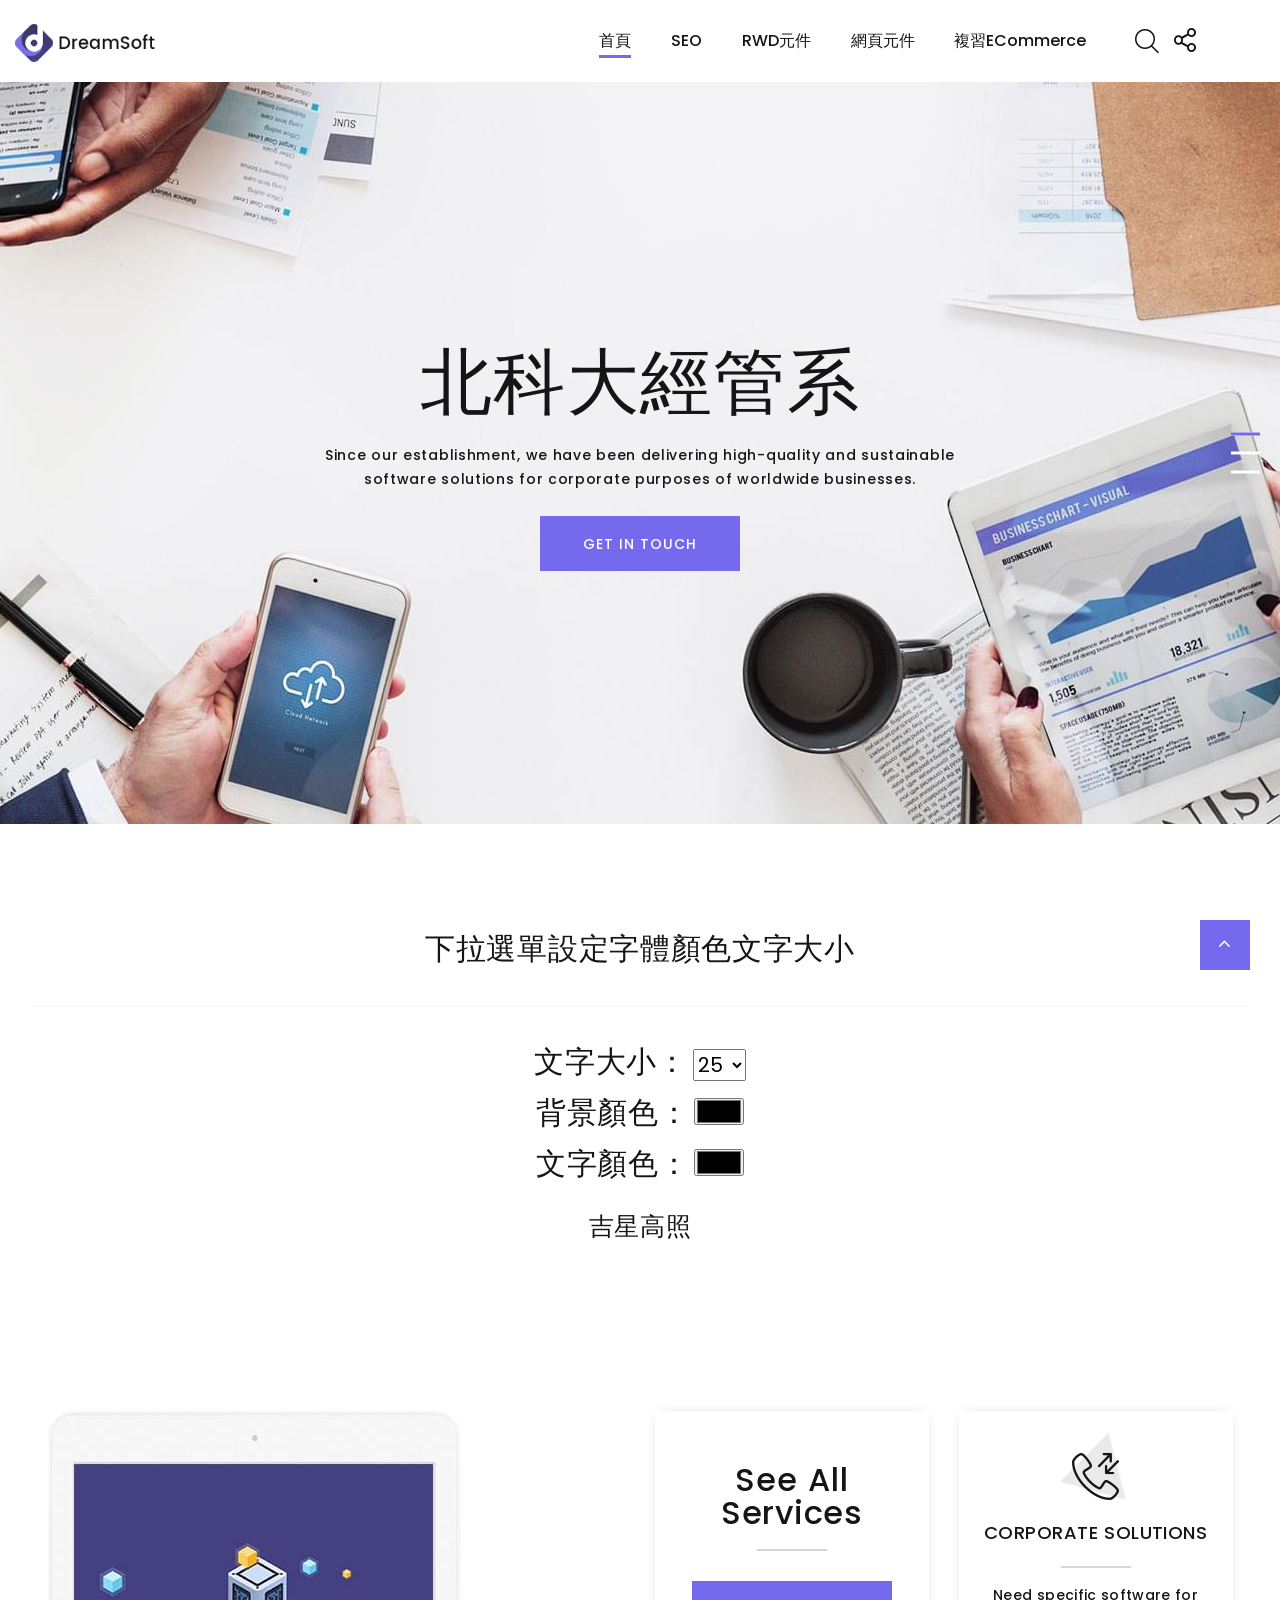
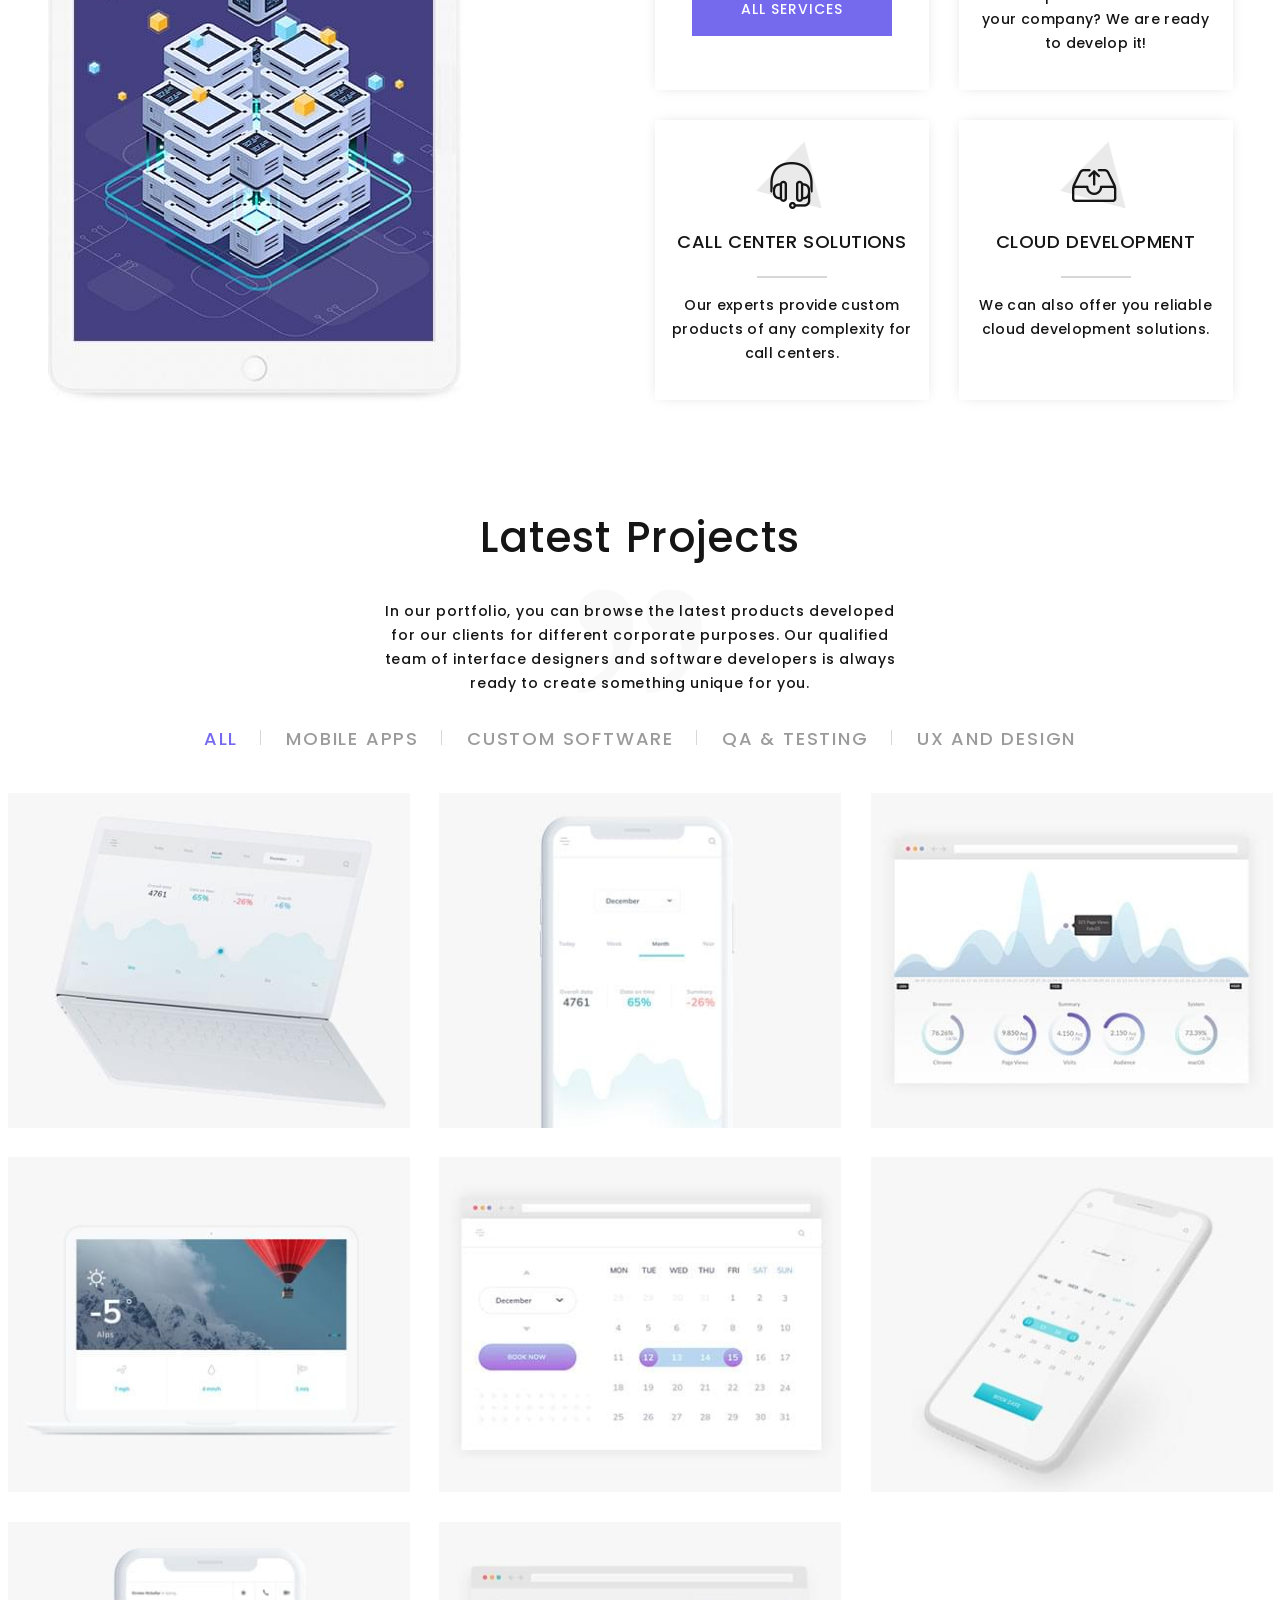
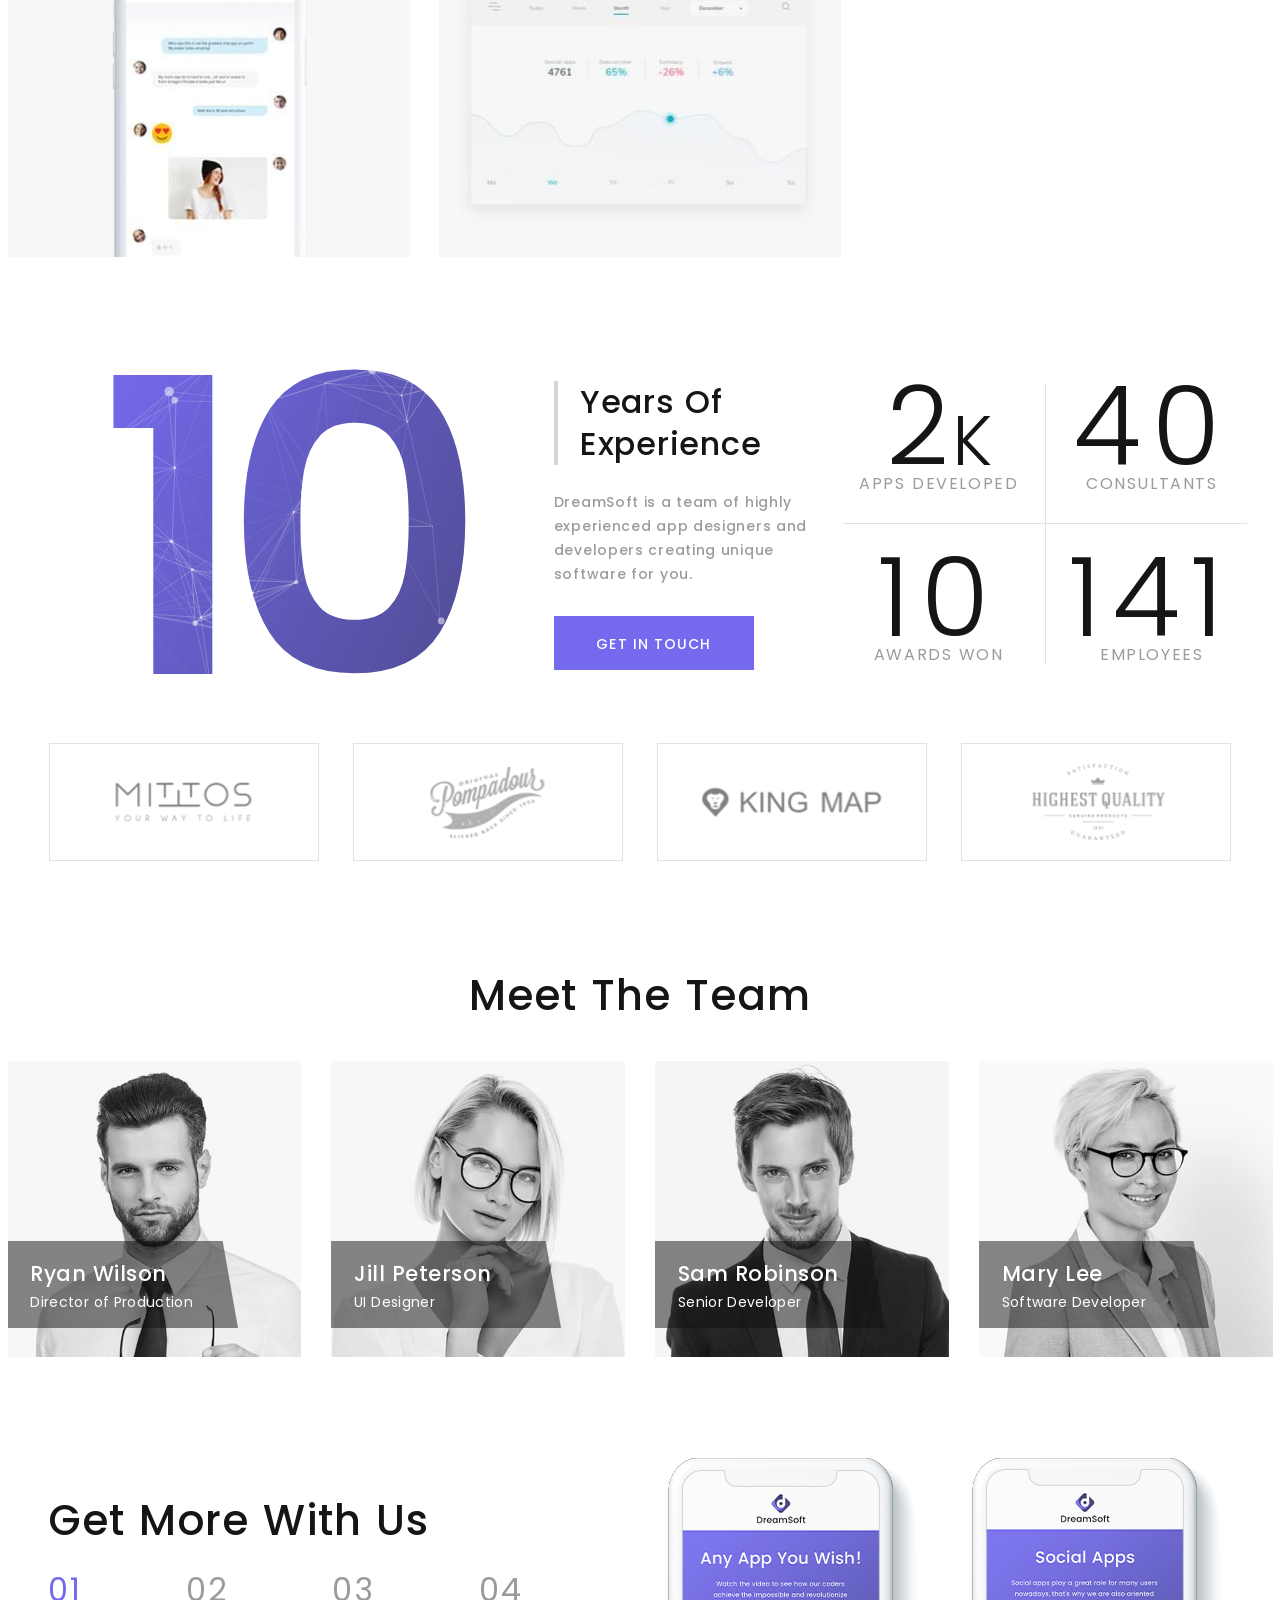
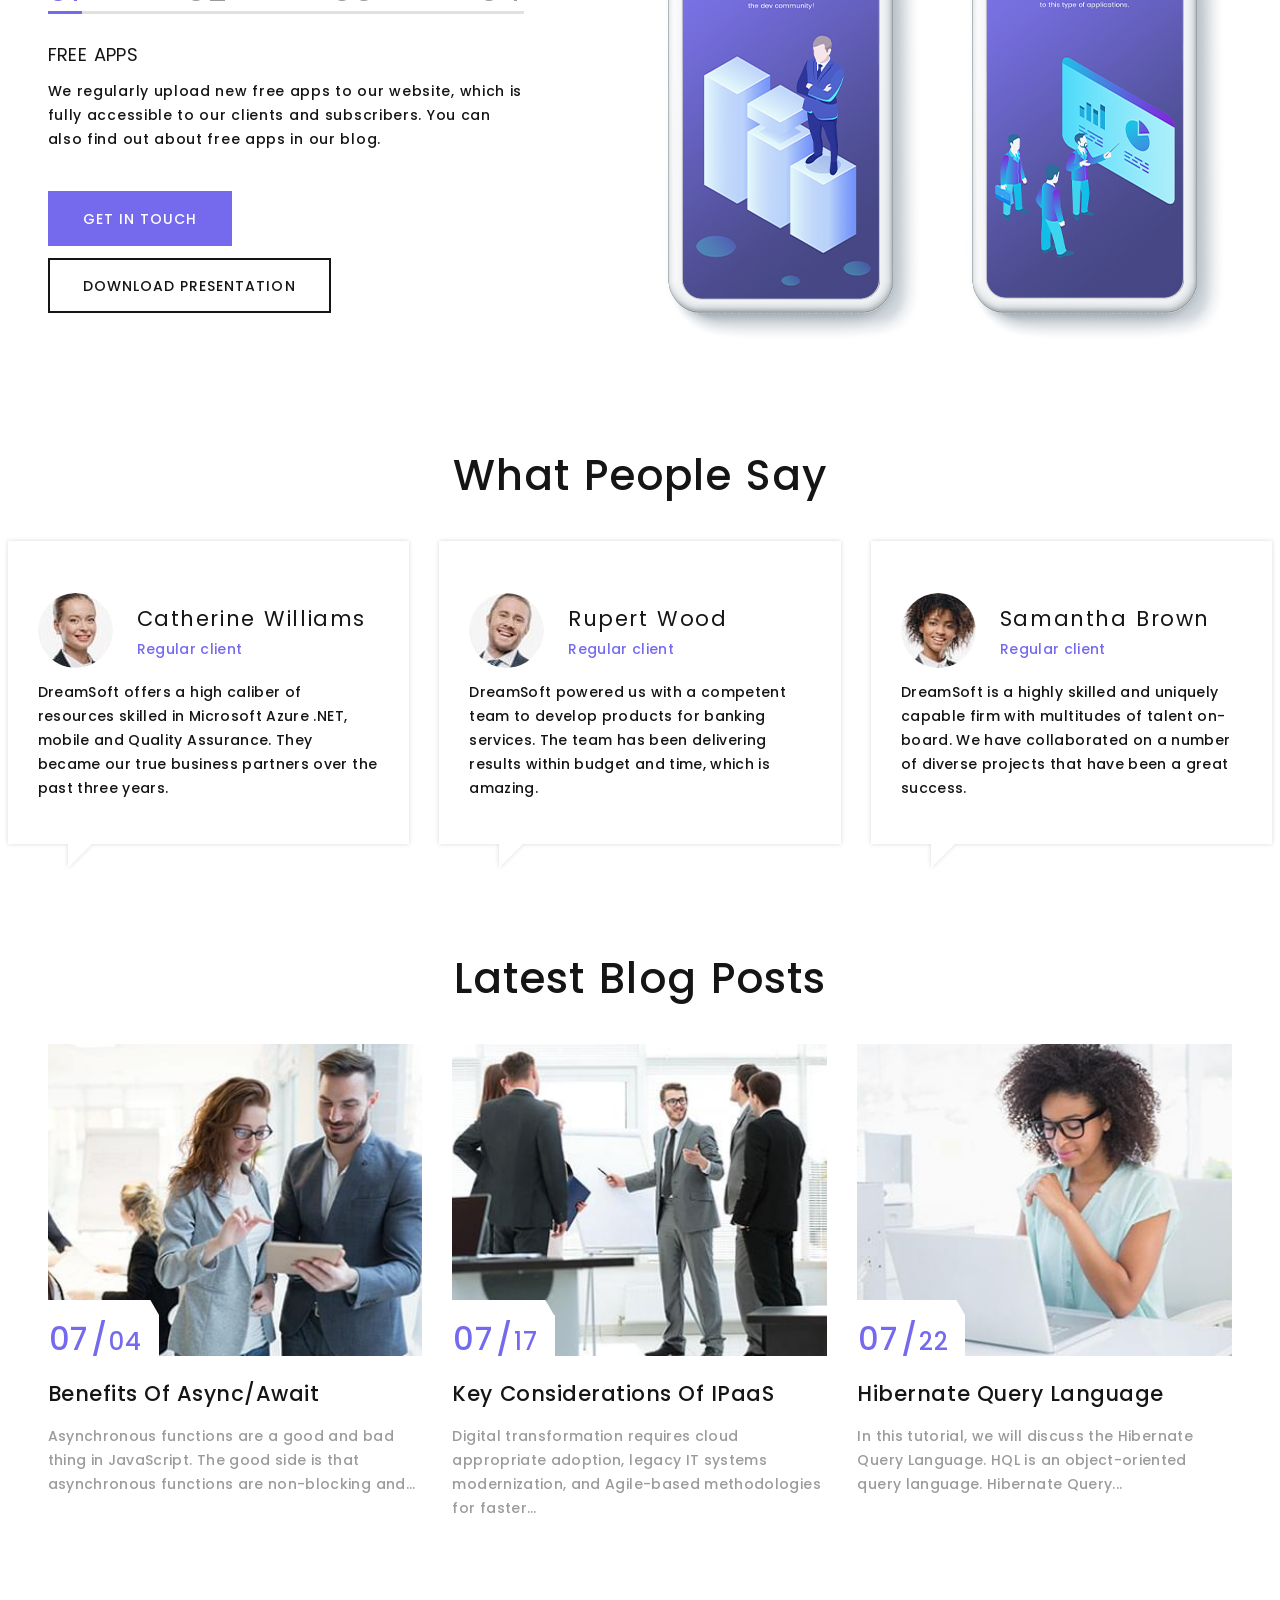
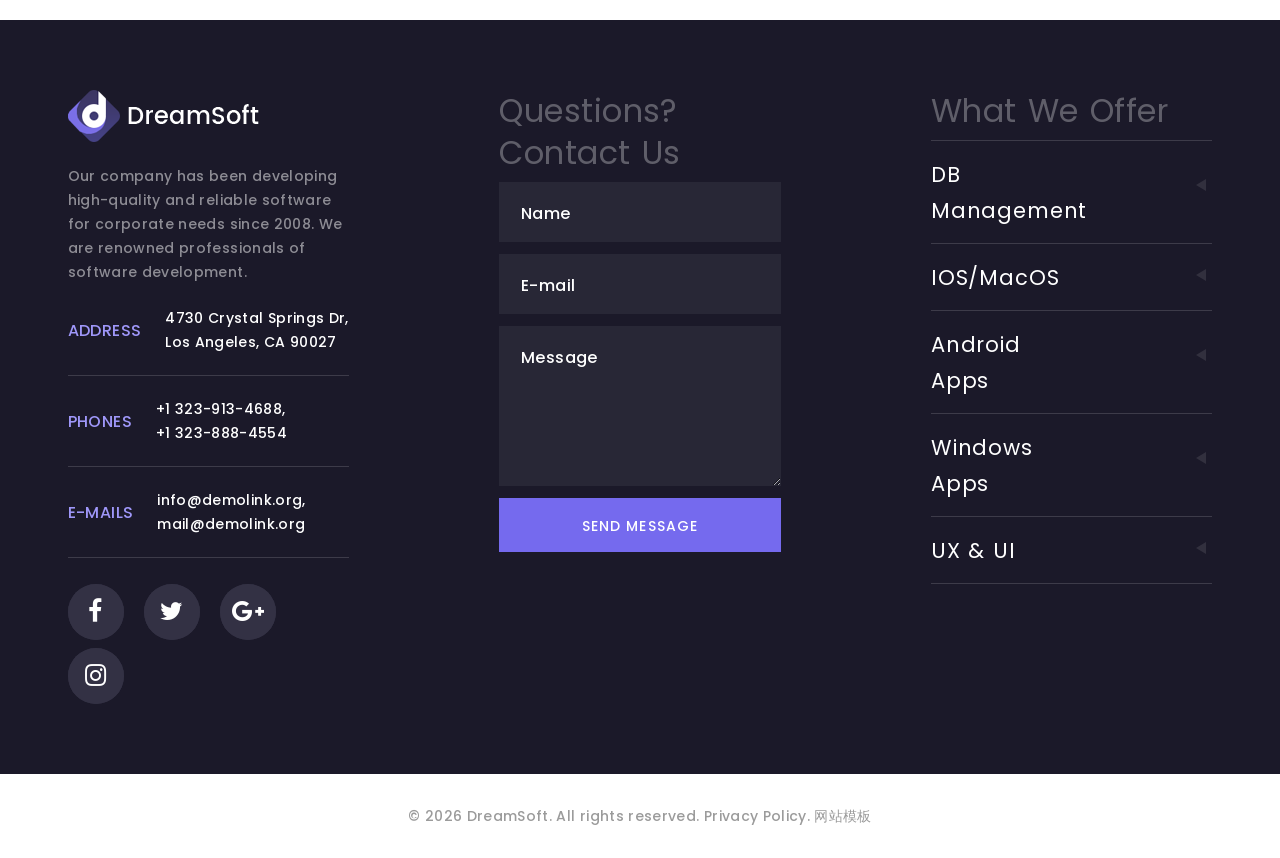
<file: a6.html>
<!DOCTYPE html>
<html class="wide wow-animation" lang="en">
  <head>
    <title>111570007吳賢政期末作業</title>
    <meta name="format-detection" content="telephone=no">
    <meta name="viewport" content="width=device-width, height=device-height, initial-scale=1.0, maximum-scale=1.0, user-scalable=0">
    <meta http-equiv="X-UA-Compatible" content="IE=edge">
    <meta charset="utf-8">
    <link rel="icon" href="images/favicon.ico" type="image/x-icon">
    <!-- Stylesheets-->
    <link rel="stylesheet" type="text/css" href="https://fonts.googleapis.com/css?family=Poppins:400,500,600%7CTeko:300,400,500%7CMaven+Pro:500">
    <link rel="stylesheet" href="css/bootstrap.css">
    <link rel="stylesheet" href="css/fonts.css">
    <link rel="stylesheet" href="css/style.css">
    <script>
      function show1()
      {
        document.getElementById("t1").style.backgroundColor=a1.value
      }
      function show2()
      {
        document.getElementById("t1").style.color=b1.value
      }
      function show3()
      {
        document.getElementById("t1").style.fontSize = fontSize.value + "px"
      }
    </script>
  </head>
  <body>
    <div class="preloader">
      <div class="preloader-body">
        <div class="cssload-container">
          <div class="cssload-speeding-wheel"></div>
        </div>
      </div>
    </div>
    <div class="page">
      <!-- Page Header-->
      <header class="section page-header">
        <!-- RD Navbar-->
        <div class="rd-navbar-wrap">
          <nav class="rd-navbar rd-navbar-classic" data-layout="rd-navbar-fixed" data-sm-layout="rd-navbar-fixed" data-md-layout="rd-navbar-fixed" data-md-device-layout="rd-navbar-fixed" data-lg-layout="rd-navbar-static" data-lg-device-layout="rd-navbar-fixed" data-xl-layout="rd-navbar-static" data-xl-device-layout="rd-navbar-static" data-xxl-layout="rd-navbar-static" data-xxl-device-layout="rd-navbar-static" data-lg-stick-up-offset="46px" data-xl-stick-up-offset="46px" data-xxl-stick-up-offset="46px" data-lg-stick-up="true" data-xl-stick-up="true" data-xxl-stick-up="true">
            <div class="rd-navbar-main-outer">
              <div class="rd-navbar-main">
                <!-- RD Navbar Panel-->
                <div class="rd-navbar-panel">
                  <!-- RD Navbar Toggle-->
                  <button class="rd-navbar-toggle" data-rd-navbar-toggle=".rd-navbar-nav-wrap"><span></span></button>
                  <!-- RD Navbar Brand-->
                  <div class="rd-navbar-brand"><a class="brand" href="index.html"><img src="images/logo-default-191x52.png" alt="" width="191" height="52"/></a></div>
                </div>
                <div class="rd-navbar-main-element">
                  <div class="rd-navbar-nav-wrap">
                    <!-- RD Navbar Search-->
                    <div class="rd-navbar-search">
                      <button class="rd-navbar-search-toggle" data-rd-navbar-toggle=".rd-navbar-search"><span></span></button>
                      <form class="rd-search" action="search-results.html" data-search-live="rd-search-results-live" method="GET">
                        <div class="form-wrap">
                          <label class="form-label" for="rd-navbar-search-form-input">Search...</label>
                          <input class="rd-navbar-search-form-input form-input" id="rd-navbar-search-form-input" type="text" name="s" autocomplete="off"/>
                          <div class="rd-search-results-live" id="rd-search-results-live"></div>
                        </div>
                        <button class="rd-search-form-submit fl-bigmug-line-search74" type="submit"></button>
                      </form>
                    </div>
                    <!-- RD Navbar Share-->
                    <div class="rd-navbar-share">
                      <div class="rd-navbar-share-icon fl-bigmug-line-share27" data-rd-navbar-toggle=".rd-navbar-share-list"></div>
                      <ul class="list-inline rd-navbar-share-list">
                        <li class="rd-navbar-share-list-item"><a class="icon fa fa-facebook" href="#"></a></li>
                        <li class="rd-navbar-share-list-item"><a class="icon fa fa-twitter" href="#"></a></li>
                        <li class="rd-navbar-share-list-item"><a class="icon fa fa-google-plus" href="#"></a></li>
                        <li class="rd-navbar-share-list-item"><a class="icon fa fa-instagram" href="#"></a></li>
                      </ul>
                    </div>
                    <!-- RD Navbar Nav-->
                    <ul class="rd-navbar-nav">
                      <li class="rd-nav-item active"><a class="rd-nav-link" href="index.html">首頁</a></li>
                      <li class="rd-nav-item"><a class="rd-nav-link" href="#">SEO</a>
                       <ul class="rd-menu rd-navbar-dropdown">
                          <li class="rd-dropdown-item"><a class="rd-dropdown-link" href="a1.html">第1題(原始文案)</a></li>
                          <li class="rd-dropdown-item"><a class="rd-dropdown-link" href="a2.html">第2題(關鍵字SEO)</a></li>
                       </ul>
                      </li>
                      <li class="rd-nav-item"><a class="rd-nav-link" href="#">RWD元件</a>
                        <ul class="rd-menu rd-navbar-dropdown">
                          <li class="rd-dropdown-item"><a class="rd-dropdown-link" href="a3.html">第3題(Carousel圖片輪流播放)</a></li>
                          <li class="rd-dropdown-item"><a class="rd-dropdown-link" href="a4.html">第4題(Offcanvas)</a></li>
                        </ul>
                      </li>
                      <li class="rd-nav-item"><a class="rd-nav-link" href="#">網頁元件</a>
                        <ul class="rd-menu rd-navbar-dropdown">
                          <li class="rd-dropdown-item"><a class="rd-dropdown-link" href="a5.html">第5題(單選複選)</a></li>
                          <li class="rd-dropdown-item"><a class="rd-dropdown-link" href="a6.html">第6題(下拉選單)</a></li>
                          <li class="rd-dropdown-item"><a class="rd-dropdown-link" href="a7.html">第7題(百萬抽獎)</a></li>
                       </ul>
                      </li>
                      <li class="rd-nav-item"><a class="rd-nav-link" href="a8.html">複習ECommerce</a></li>

                        <!-- RD Navbar Megamenu-->
                        <ul class="rd-menu rd-navbar-megamenu">
                          <li class="rd-megamenu-item">
                            <div>
                              <h5 class="rd-megamenu-title">Elements</h5>
                              <ul class="rd-megamenu-list">
                                <li class="rd-megamenu-list-item"><a class="rd-megamenu-list-link" href="typography.html">Typography</a></li>
                                <li class="rd-megamenu-list-item"><a class="rd-megamenu-list-link" href="icons-with-text.html">Icons with Text</a></li>
                                <li class="rd-megamenu-list-item"><a class="rd-megamenu-list-link" href="buttons.html">Buttons</a></li>
                                <li class="rd-megamenu-list-item"><a class="rd-megamenu-list-link" href="counters.html">Counters</a></li>
                                <li class="rd-megamenu-list-item"><a class="rd-megamenu-list-link" href="forms.html">Forms</a></li>
                                <li class="rd-megamenu-list-item"><a class="rd-megamenu-list-link" href="calls-to-action.html">Calls to Action</a></li>
                                <li class="rd-megamenu-list-item"><a class="rd-megamenu-list-link" href="progress-bars.html">Progress Bars</a></li>
                                <li class="rd-megamenu-list-item"><a class="rd-megamenu-list-link" href="tabs-and-accordions.html">Tabs and Accordions</a></li>
                                <li class="rd-megamenu-list-item"><a class="rd-megamenu-list-link" href="hover-effects.html">Hover Effects</a></li>
                                <li class="rd-megamenu-list-item"><a class="rd-megamenu-list-link" href="grid-system.html">Grid System</a></li>
                              </ul>
                            </div>
                          </li>
                          <li class="rd-megamenu-item">
                            <div>
                              <h5 class="rd-megamenu-title">Additional pages</h5>
                              <ul class="rd-megamenu-list">
                                <li class="rd-megamenu-list-item"><a class="rd-megamenu-list-link" href="services.html">Services</a></li>
                                <li class="rd-megamenu-list-item"><a class="rd-megamenu-list-link" href="services-2.html">Services 2</a></li>
                                <li class="rd-megamenu-list-item"><a class="rd-megamenu-list-link" href="single-service.html">Single Service</a></li>
                                <li class="rd-megamenu-list-item"><a class="rd-megamenu-list-link" href="our-team.html">Our Team</a></li>
                                <li class="rd-megamenu-list-item"><a class="rd-megamenu-list-link" href="testimonials.html">Testimonials</a></li>
                                <li class="rd-megamenu-list-item"><a class="rd-megamenu-list-link" href="404-page.html">404 Page</a></li>
                                <li class="rd-megamenu-list-item"><a class="rd-megamenu-list-link" href="503-page.html">503 Page</a></li>
                                <li class="rd-megamenu-list-item"><a class="rd-megamenu-list-link" href="pricing.html">Pricing</a></li>
                                <li class="rd-megamenu-list-item"><a class="rd-megamenu-list-link" href="coming-soon.html">Coming Soon</a></li>
                                <li class="rd-megamenu-list-item"><a class="rd-megamenu-list-link" href="contact-us-2.html">Contact Us 2</a></li>
                                <li class="rd-megamenu-list-item"><a class="rd-megamenu-list-link" href="faq.html">FAQ</a></li>
                                <li class="rd-megamenu-list-item"><a class="rd-megamenu-list-link" href="search-results.html">Search results</a></li>
                              </ul>
                            </div>
                          </li>
                          <li class="rd-megamenu-item rd-megamenu-carousel">
                            <div>
                              <h5 class="rd-megamenu-title">Recent projects</h5>
                              <!-- Owl Carousel-->
                              <div class="owl-carousel owl-navbar" data-items="1" data-xl-items="2" data-xxl-items="3" data-margin="16" data-dots="true" data-autoplay="false" data-loop="false">
                                <!-- Thumbnail Classic-->
                                <article class="thumbnail thumbnail-mary thumbnail-xxs">
                                  <div class="thumbnail-mary-figure"><img src="images/navbar-1-272x288.jpg" alt="" width="272" height="288"/>
                                  </div>
                                  <div class="thumbnail-mary-caption"><a class="icon fl-bigmug-line-zoom60" href="images/grid-gallery-1-1200x800-original.jpg" data-lightgallery="item"><img src="images/navbar-1-272x288.jpg" alt="" width="272" height="288"/></a>
                                    <h6 class="thumbnail-mary-title"><a href="#">Project #1</a></h6>
                                  </div>
                                </article>
                                <!-- Thumbnail Classic-->
                                <article class="thumbnail thumbnail-mary thumbnail-xxs">
                                  <div class="thumbnail-mary-figure"><img src="images/navbar-2-272x288.jpg" alt="" width="272" height="288"/>
                                  </div>
                                  <div class="thumbnail-mary-caption"><a class="icon fl-bigmug-line-zoom60" href="images/grid-gallery-2-1200x800-original.jpg" data-lightgallery="item"><img src="images/navbar-2-272x288.jpg" alt="" width="272" height="288"/></a>
                                    <h6 class="thumbnail-mary-title"><a href="#">Project #2</a></h6>
                                  </div>
                                </article>
                                <!-- Thumbnail Classic-->
                                <article class="thumbnail thumbnail-mary thumbnail-xxs">
                                  <div class="thumbnail-mary-figure"><img src="images/navbar-3-272x288.jpg" alt="" width="272" height="288"/>
                                  </div>
                                  <div class="thumbnail-mary-caption"><a class="icon fl-bigmug-line-zoom60" href="images/grid-gallery-4-1200x800-original.jpg" data-lightgallery="item"><img src="images/navbar-3-272x288.jpg" alt="" width="272" height="288"/></a>
                                    <h6 class="thumbnail-mary-title"><a href="#">Project #3</a></h6>
                                  </div>
                                </article>
                                <!-- Thumbnail Classic-->
                                <article class="thumbnail thumbnail-mary thumbnail-xxs">
                                  <div class="thumbnail-mary-figure"><img src="images/navbar-4-272x288.jpg" alt="" width="272" height="288"/>
                                  </div>
                                  <div class="thumbnail-mary-caption"><a class="icon fl-bigmug-line-zoom60" href="images/grid-gallery-3-1200x800-original.jpg" data-lightgallery="item"><img src="images/navbar-4-272x288.jpg" alt="" width="272" height="288"/></a>
                                    <h6 class="thumbnail-mary-title"><a href="#">Project #4</a></h6>
                                  </div>
                                </article>
                                <!-- Thumbnail Classic-->
                                <article class="thumbnail thumbnail-mary thumbnail-xxs">
                                  <div class="thumbnail-mary-figure"><img src="images/navbar-5-272x288.jpg" alt="" width="272" height="288"/>
                                  </div>
                                  <div class="thumbnail-mary-caption"><a class="icon fl-bigmug-line-zoom60" href="images/grid-gallery-5-1200x800-original.jpg" data-lightgallery="item"><img src="images/navbar-5-272x288.jpg" alt="" width="272" height="288"/></a>
                                    <h6 class="thumbnail-mary-title"><a href="#">Project #5</a></h6>
                                  </div>
                                </article>
                                <!-- Thumbnail Classic-->
                                <article class="thumbnail thumbnail-mary thumbnail-xxs">
                                  <div class="thumbnail-mary-figure"><img src="images/navbar-6-272x288.jpg" alt="" width="272" height="288"/>
                                  </div>
                                  <div class="thumbnail-mary-caption"><a class="icon fl-bigmug-line-zoom60" href="images/grid-gallery-6-1200x800-original.jpg" data-lightgallery="item"><img src="images/navbar-6-272x288.jpg" alt="" width="272" height="288"/></a>
                                    <h6 class="thumbnail-mary-title"><a href="#">Project #6</a></h6>
                                  </div>
                                </article>
                              </div>
                            </div>
                          </li>
                        </ul>
                      </li>
                    </ul>
                  </div>
                </div>
              </div>
            </div>
          </nav>
        </div>
      </header>
      <!-- Swiper-->
      <section class="section swiper-container swiper-slider swiper-slider-classic" data-loop="true" data-swiper='{"loop":true,"autoplay":{"delay":5000},"effect":"slide","simulateTouch":true,"direction":"vertical","nav":false}'>
        <div class="swiper-wrapper text-center">
          <div class="swiper-slide" data-slide-bg="images/slider-1-slide-1-1770x742.jpg">
            <div class="swiper-slide-caption section-md">
              <div class="container">
                <h1 data-caption-animate="fadeInLeft" data-caption-delay="0">北科大經管系</h1>
                <p class="text-width-large" data-caption-animate="fadeInRight" data-caption-delay="100">Since our establishment, we have been delivering high-quality and sustainable software solutions for corporate purposes of worldwide businesses.</p><a class="button button-primary button-ujarak" href="#" target="_blank" data-caption-animate="fadeInUp" data-caption-delay="200">Get in touch</a>
              </div>
            </div>
          </div>
          <div class="swiper-slide" data-slide-bg="images/slider-1-slide-2-1770x742.jpg">
            <div class="swiper-slide-caption section-md">
              <div class="container">
                <h1 data-caption-animate="fadeInLeft" data-caption-delay="0">電子商務期末考</h1>
                <p class="text-width-large" data-caption-animate="fadeInRight" data-caption-delay="100">We are a team of qualified software developers, aimed at creating unique and powerful tools for your business & everyday life.</p><a class="button button-primary button-ujarak" href="#" target="_blank" data-caption-animate="fadeInUp" data-caption-delay="200">Get in touch</a>
              </div>
            </div>
          </div>
          <div class="swiper-slide" data-slide-bg="images/slider-1-slide-3-1770x742.jpg">
            <div class="swiper-slide-caption section-md">
              <div class="container">
                <h1 data-caption-animate="fadeInLeft" data-caption-delay="0">SEO實作，RWD實作</h1>
                <p class="text-width-large" data-caption-animate="fadeInRight" data-caption-delay="100">The software solutions developed by our company have been numerously awarded for usability and innovative features.</p><a class="button button-primary button-ujarak" href="#" target="_blank" data-caption-animate="fadeInUp" data-caption-delay="200">Get in touch</a>
              </div>
            </div>
          </div>
        </div>
        <!-- Swiper Pagination-->
        <div class="swiper-pagination__module">
          <div class="swiper-pagination__fraction"><span class="swiper-pagination__fraction-index">00</span><span class="swiper-pagination__fraction-divider">/</span><span class="swiper-pagination__fraction-count">00</span></div>
          <div class="swiper-pagination__divider"></div>
          <div class="swiper-pagination"></div>
        </div>
      </section>

          <!-- 期末考放置語法區-->
    <section class="section section-sm section-first bg-default text-center">
      <div class="container">
        <div class="row row-30 justify-content-center">
          <p style="font-size: 30px;">下拉選單設定字體顏色文字大小</p>
          <hr>
          <div class="tagline">
           
            
            <label for="fontSize" style="font-size: 30px;">文字大小：</label>
            <select id="fontSize" onchange="show3()" style="font-size: 20px;">
            <option>25</option>
            <option>50</option>
            <option>75</option>
            <option>100</option>
            </select>
            <br>
            <label for="bgColor" style="font-size: 30px;">背景顏色：</label>
            <input id="a1" type="color" onchange="show1()">
            <br>
            <label for="Color" style="font-size: 30px;">文字顏色：</label>
            <input id="b1" type="color" onchange="show2()">
            
            <p>
              <p id="t1" style="font-size: 25px;">吉星高照</p>
            </p>
              </div>
        </div>
      </div>
    </section>

      <!-- See all services-->
      <section class="section section-sm section-first bg-default text-center">
        <div class="container">
          <div class="row row-30 justify-content-center">
            <div class="col-md-7 col-lg-5 col-xl-6 text-lg-start wow fadeInUp"><img src="images/index-1-415x592.jpg" alt="" width="415" height="592"/>
            </div>
            <div class="col-lg-7 col-xl-6">
              <div class="row row-30">
                <div class="col-sm-6 wow fadeInRight">
                  <article class="box-icon-modern box-icon-modern-custom">
                    <div>
                      <h3 class="box-icon-modern-big-title">See all services</h3>
                      <div class="box-icon-modern-decor"></div><a class="button button-primary button-ujarak" href="services.html">All services</a>
                    </div>
                  </article>
                </div>
                <div class="col-sm-6 wow fadeInRight" data-wow-delay=".1s">
                  <article class="box-icon-modern box-icon-modern-2">
                    <div class="box-icon-modern-icon linearicons-phone-in-out"></div>
                    <h5 class="box-icon-modern-title"><a href="single-service.html">CORPORATE SOLUTIONS</a></h5>
                    <div class="box-icon-modern-decor"></div>
                    <p class="box-icon-modern-text">Need specific software for your company? We are ready to develop it!</p>
                  </article>
                </div>
                <div class="col-sm-6 wow fadeInRight" data-wow-delay=".2s">
                  <article class="box-icon-modern box-icon-modern-2">
                    <div class="box-icon-modern-icon linearicons-headset"></div>
                    <h5 class="box-icon-modern-title"><a href="single-service.html">CALL CENTER SOLUTIONS</a></h5>
                    <div class="box-icon-modern-decor"></div>
                    <p class="box-icon-modern-text">Our experts provide custom products of any complexity for call centers.</p>
                  </article>
                </div>
                <div class="col-sm-6 wow fadeInRight" data-wow-delay=".3s">
                  <article class="box-icon-modern box-icon-modern-2">
                    <div class="box-icon-modern-icon linearicons-outbox"></div>
                    <h5 class="box-icon-modern-title"><a href="single-service.html">CLOUD DEVELOPMENT</a></h5>
                    <div class="box-icon-modern-decor"></div>
                    <p class="box-icon-modern-text">We can also offer you reliable cloud development solutions.</p>
                  </article>
                </div>
              </div>
            </div>
          </div>
        </div>
      </section>

      <!-- Latest Projects-->
      <section class="section section-sm section-fluid bg-default text-center">
        <div class="container-fluid isotope-wrap">
          <h2 class="wow fadeInLeft">Latest Projects</h2>
          <p class="quote-jean wow fadeInRight" data-wow-delay=".1s">In our portfolio, you can browse the latest products developed for our clients for different corporate purposes. Our qualified team of interface designers and software developers is always ready to create something unique for you.</p>
          <div class="isotope-filters isotope-filters-horizontal">
            <button class="isotope-filters-toggle button button-md button-icon button-icon-right button-default-outline button-wapasha" data-custom-toggle="#isotope-3" data-custom-toggle-hide-on-blur="true" data-custom-toggle-disable-on-blur="true"><span class="icon fa fa-caret-down"></span>Filter</button>
            <ul class="isotope-filters-list" id="isotope-3">
              <li><a class="active" href="#" data-isotope-filter="*" data-isotope-group="gallery">All</a></li>
              <li><a href="#" data-isotope-filter="Type 1" data-isotope-group="gallery">mobile Apps</a></li>
              <li><a href="#" data-isotope-filter="Type 2" data-isotope-group="gallery">Custom Software</a></li>
              <li><a href="#" data-isotope-filter="Type 3" data-isotope-group="gallery">QA & Testing</a></li>
              <li><a href="#" data-isotope-filter="Type 4" data-isotope-group="gallery">UX and Design</a></li>
            </ul>
          </div>
          <div class="row row-30 isotope" data-isotope-layout="fitRows" data-isotope-group="gallery" data-lightgallery="group">
            <div class="col-sm-6 col-lg-4 col-xxl-3 isotope-item wow fadeInLeft" data-filter="Type 3">
              <!-- Thumbnail Classic-->
              <article class="thumbnail thumbnail-classic thumbnail-md">
                <div class="thumbnail-classic-figure"><img src="images/fullwidth-gallery-1-420x350.jpg" alt="" width="420" height="350"/>
                </div>
                <div class="thumbnail-classic-caption">
                  <div class="thumbnail-classic-title-wrap"><a class="icon fl-bigmug-line-zoom60" href="images/grid-gallery-1-1200x800-original.jpg" data-lightgallery="item"><img src="images/fullwidth-gallery-1-420x350.jpg" alt="" width="420" height="350"/></a>
                    <h5 class="thumbnail-classic-title"><a href="#">FinStep</a></h5>
                  </div>
                  <p class="thumbnail-classic-text">We work hard on every app to deliver top-notch features with great UI that you won’t find anywhere else.</p>
                </div>
              </article>
            </div>
            <div class="col-sm-6 col-lg-4 col-xxl-3 isotope-item wow fadeInLeft" data-filter="Type 1" data-wow-delay=".1s">
              <!-- Thumbnail Classic-->
              <article class="thumbnail thumbnail-classic thumbnail-md">
                <div class="thumbnail-classic-figure"><img src="images/fullwidth-gallery-2-420x350.jpg" alt="" width="420" height="350"/>
                </div>
                <div class="thumbnail-classic-caption">
                  <div class="thumbnail-classic-title-wrap"><a class="icon fl-bigmug-line-zoom60" href="images/grid-gallery-2-1200x800-original.jpg" data-lightgallery="item"><img src="images/fullwidth-gallery-2-420x350.jpg" alt="" width="420" height="350"/></a>
                    <h5 class="thumbnail-classic-title"><a href="#">Mobile Finance</a></h5>
                  </div>
                  <p class="thumbnail-classic-text">We work hard on every app to deliver top-notch features with great UI that you won’t find anywhere else.</p>
                </div>
              </article>
            </div>
            <div class="col-sm-6 col-lg-4 col-xxl-3 isotope-item wow fadeInLeft" data-filter="Type 2" data-wow-delay=".2s">
              <!-- Thumbnail Classic-->
              <article class="thumbnail thumbnail-classic thumbnail-md">
                <div class="thumbnail-classic-figure"><img src="images/fullwidth-gallery-3-420x350.jpg" alt="" width="420" height="350"/>
                </div>
                <div class="thumbnail-classic-caption">
                  <div class="thumbnail-classic-title-wrap"><a class="icon fl-bigmug-line-zoom60" href="images/grid-gallery-3-1200x800-original.jpg" data-lightgallery="item"><img src="images/fullwidth-gallery-3-420x350.jpg" alt="" width="420" height="350"/></a>
                    <h5 class="thumbnail-classic-title"><a href="#">Q-Manage</a></h5>
                  </div>
                  <p class="thumbnail-classic-text">We work hard on every app to deliver top-notch features with great UI that you won’t find anywhere else.</p>
                </div>
              </article>
            </div>
            <div class="col-sm-6 col-lg-4 col-xxl-3 isotope-item wow fadeInLeft" data-filter="Type 3" data-wow-delay=".3s">
              <!-- Thumbnail Classic-->
              <article class="thumbnail thumbnail-classic thumbnail-md">
                <div class="thumbnail-classic-figure"><img src="images/fullwidth-gallery-4-420x350.jpg" alt="" width="420" height="350"/>
                </div>
                <div class="thumbnail-classic-caption">
                  <div class="thumbnail-classic-title-wrap"><a class="icon fl-bigmug-line-zoom60" href="images/grid-gallery-4-1200x800-original.jpg" data-lightgallery="item"><img src="images/fullwidth-gallery-4-420x350.jpg" alt="" width="420" height="350"/></a>
                    <h5 class="thumbnail-classic-title"><a href="#">WeatherCast</a></h5>
                  </div>
                  <p class="thumbnail-classic-text">We work hard on every app to deliver top-notch features with great UI that you won’t find anywhere else.</p>
                </div>
              </article>
            </div>
            <div class="col-sm-6 col-lg-4 col-xxl-3 isotope-item wow fadeInRight" data-filter="Type 4">
              <!-- Thumbnail Classic-->
              <article class="thumbnail thumbnail-classic thumbnail-md">
                <div class="thumbnail-classic-figure"><img src="images/fullwidth-gallery-5-420x350.jpg" alt="" width="420" height="350"/>
                </div>
                <div class="thumbnail-classic-caption">
                  <div class="thumbnail-classic-title-wrap"><a class="icon fl-bigmug-line-zoom60" href="images/grid-gallery-5-1200x800-original.jpg" data-lightgallery="item"><img src="images/fullwidth-gallery-5-420x350.jpg" alt="" width="420" height="350"/></a>
                    <h5 class="thumbnail-classic-title"><a href="#">Home Calendar</a></h5>
                  </div>
                  <p class="thumbnail-classic-text">We work hard on every app to deliver top-notch features with great UI that you won’t find anywhere else.</p>
                </div>
              </article>
            </div>
            <div class="col-sm-6 col-lg-4 col-xxl-3 isotope-item wow fadeInRight" data-filter="Type 1" data-wow-delay=".1s">
              <!-- Thumbnail Classic-->
              <article class="thumbnail thumbnail-classic thumbnail-md">
                <div class="thumbnail-classic-figure"><img src="images/fullwidth-gallery-6-420x350.jpg" alt="" width="420" height="350"/>
                </div>
                <div class="thumbnail-classic-caption">
                  <div class="thumbnail-classic-title-wrap"><a class="icon fl-bigmug-line-zoom60" href="images/grid-gallery-6-1200x800-original.jpg" data-lightgallery="item"><img src="images/fullwidth-gallery-6-420x350.jpg" alt="" width="420" height="350"/></a>
                    <h5 class="thumbnail-classic-title"><a href="#">MPlanner</a></h5>
                  </div>
                  <p class="thumbnail-classic-text">We work hard on every app to deliver top-notch features with great UI that you won’t find anywhere else.</p>
                </div>
              </article>
            </div>
            <div class="col-sm-6 col-lg-4 col-xxl-3 isotope-item wow fadeInRight" data-filter="Type 2" data-wow-delay=".2s">
              <!-- Thumbnail Classic-->
              <article class="thumbnail thumbnail-classic thumbnail-md">
                <div class="thumbnail-classic-figure"><img src="images/fullwidth-gallery-7-420x350.jpg" alt="" width="420" height="350"/>
                </div>
                <div class="thumbnail-classic-caption">
                  <div class="thumbnail-classic-title-wrap"><a class="icon fl-bigmug-line-zoom60" href="images/grid-gallery-7-1200x800-original.jpg" data-lightgallery="item"><img src="images/fullwidth-gallery-7-420x350.jpg" alt="" width="420" height="350"/></a>
                    <h5 class="thumbnail-classic-title"><a href="#">Alice Messenger</a></h5>
                  </div>
                  <p class="thumbnail-classic-text">We work hard on every app to deliver top-notch features with great UI that you won’t find anywhere else.</p>
                </div>
              </article>
            </div>
            <div class="col-sm-6 col-lg-4 col-xxl-3 isotope-item wow fadeInRight" data-filter="Type 3" data-wow-delay=".3s">
              <!-- Thumbnail Classic-->
              <article class="thumbnail thumbnail-classic thumbnail-md">
                <div class="thumbnail-classic-figure"><img src="images/fullwidth-gallery-8-420x350.jpg" alt="" width="420" height="350"/>
                </div>
                <div class="thumbnail-classic-caption">
                  <div class="thumbnail-classic-title-wrap"><a class="icon fl-bigmug-line-zoom60" href="images/grid-gallery-8-1200x800-original.jpg" data-lightgallery="item"><img src="images/fullwidth-gallery-8-420x350.jpg" alt="" width="420" height="350"/></a>
                    <h5 class="thumbnail-classic-title"><a href="#">WiseMoney</a></h5>
                  </div>
                  <p class="thumbnail-classic-text">We work hard on every app to deliver top-notch features with great UI that you won’t find anywhere else.</p>
                </div>
              </article>
            </div>
          </div>
        </div>
      </section>

      <!-- Years of experience-->
      <section class="section section-sm bg-default">
        <div class="container">
          <div class="row row-30 row-xl-24 justify-content-center align-items-center align-items-lg-start text-start">
            <div class="col-md-6 col-lg-5 col-xl-5 text-center"><a class="text-img" href="about-us.html">
                <div id="particles-js"></div><span class="counter">10</span></a></div>
            <div class="col-sm-8 col-md-6 col-lg-5 col-xl-3">
              <div class="text-width-extra-small offset-top-lg-24 wow fadeInUp">
                <h3 class="title-decoration-lines-left">Years of Experience</h3>
                <p class="text-gray-500">DreamSoft is a team of highly experienced app designers and developers creating unique software for you.</p><a class="button button-secondary button-pipaluk" href="#" target="_blank">Get in touch</a>
              </div>
            </div>
            <div class="col-sm-10 col-md-8 col-lg-6 col-xl-4 wow fadeInRight" data-wow-delay=".1s">
              <div class="row justify-content-center border-2-column offset-top-xl-26">
                <div class="col-9 col-sm-6">
                  <div class="counter-amy">
                    <div class="counter-amy-number"><span class="counter">2</span><span class="symbol">k</span>
                    </div>
                    <h6 class="counter-amy-title">apps developed</h6>
                  </div>
                </div>
                <div class="col-9 col-sm-6">
                  <div class="counter-amy">
                    <div class="counter-amy-number"><span class="counter">40</span>
                    </div>
                    <h6 class="counter-amy-title">Consultants</h6>
                  </div>
                </div>
                <div class="col-9 col-sm-6">
                  <div class="counter-amy">
                    <div class="counter-amy-number"><span class="counter">12</span>
                    </div>
                    <h6 class="counter-amy-title">Awards won</h6>
                  </div>
                </div>
                <div class="col-9 col-sm-6">
                  <div class="counter-amy">
                    <div class="counter-amy-number"><span class="counter">160</span>
                    </div>
                    <h6 class="counter-amy-title">Employees</h6>
                  </div>
                </div>
              </div>
            </div>
            <div class="col-lg-6 col-xl-12 align-self-center">
              <div class="row row-30 justify-content-center">
                <div class="col-sm-6 col-md-5 col-lg-6 col-xl-3 wow fadeInLeft"><a class="clients-classic" href="#"><img src="images/clients-9-270x117.png" alt="" width="270" height="117"/></a></div>
                <div class="col-sm-6 col-md-5 col-lg-6 col-xl-3 wow fadeInLeft" data-wow-delay=".1s"><a class="clients-classic" href="#"><img src="images/clients-10-270x117.png" alt="" width="270" height="117"/></a></div>
                <div class="col-sm-6 col-md-5 col-lg-6 col-xl-3 wow fadeInLeft" data-wow-delay=".2s"><a class="clients-classic" href="#"><img src="images/clients-3-270x117.png" alt="" width="270" height="117"/></a></div>
                <div class="col-sm-6 col-md-5 col-lg-6 col-xl-3 wow fadeInLeft" data-wow-delay=".3s"><a class="clients-classic" href="#"><img src="images/clients-11-270x117.png" alt="" width="270" height="117"/></a></div>
              </div>
            </div>
          </div>
        </div>
      </section>

      <!-- Years of experience-->
      <section class="section section-sm section-fluid bg-default">
        <div class="container-fluid">
          <h2>Meet The Team</h2>
          <div class="row row-sm row-30 justify-content-center">
            <div class="col-md-6 col-lg-5 col-xl-3 wow fadeInRight">
              <!-- Team Classic-->
              <article class="team-classic team-classic-lg"><a class="team-classic-figure" href="#"><img src="images/team-11-420x424.jpg" alt="" width="420" height="424"/></a>
                <div class="team-classic-caption">
                  <h4 class="team-classic-name"><a href="#">Ryan Wilson</a></h4>
                  <p class="team-classic-status">Director of Production</p>
                </div>
              </article>
            </div>
            <div class="col-md-6 col-lg-5 col-xl-3 wow fadeInRight" data-wow-delay=".1s">
              <!-- Team Classic-->
              <article class="team-classic team-classic-lg"><a class="team-classic-figure" href="#"><img src="images/team-12-420x424.jpg" alt="" width="420" height="424"/></a>
                <div class="team-classic-caption">
                  <h4 class="team-classic-name"><a href="#">Jill Peterson</a></h4>
                  <p class="team-classic-status">UI Designer</p>
                </div>
              </article>
            </div>
            <div class="col-md-6 col-lg-5 col-xl-3 wow fadeInRight" data-wow-delay=".2s">
              <!-- Team Classic-->
              <article class="team-classic team-classic-lg"><a class="team-classic-figure" href="#"><img src="images/team-13-420x424.jpg" alt="" width="420" height="424"/></a>
                <div class="team-classic-caption">
                  <h4 class="team-classic-name"><a href="#">Sam Robinson</a></h4>
                  <p class="team-classic-status">Senior Developer</p>
                </div>
              </article>
            </div>
            <div class="col-md-6 col-lg-5 col-xl-3 wow fadeInRight" data-wow-delay=".3s">
              <!-- Team Classic-->
              <article class="team-classic team-classic-lg"><a class="team-classic-figure" href="#"><img src="images/team-14-420x424.jpg" alt="" width="420" height="424"/></a>
                <div class="team-classic-caption">
                  <h4 class="team-classic-name"><a href="#">Mary Lee</a></h4>
                  <p class="team-classic-status">Software Developer</p>
                </div>
              </article>
            </div>
          </div>
        </div>
      </section>

      <!-- You dream — we embody-->
      <section class="section section-sm bg-default text-md-start">
        <div class="container">
          <div class="row row-50 align-items-center justify-content-center justify-content-xl-between">
            <div class="col-lg-6 col-xl-5 wow fadeInLeft">
              <h2>Get More With Us</h2>
              <!-- Bootstrap tabs-->
              <div class="tabs-custom tabs-horizontal tabs-line tabs-line-big text-center text-md-start" id="tabs-6">
                <!-- Nav tabs-->
                <ul class="nav nav-tabs">
                  <li class="item" role="presentation"><a class="nav-link nav-link-big active" href="#tabs-6-1" data-bs-toggle="tab">01</a></li>
                  <li class="item" role="presentation"><a class="nav-link nav-link-big" href="#tabs-6-2" data-bs-toggle="tab">02</a></li>
                  <li class="item" role="presentation"><a class="nav-link nav-link-big" href="#tabs-6-3" data-bs-toggle="tab">03</a></li>
                  <li class="item" role="presentation"><a class="nav-link nav-link-big" href="#tabs-6-4" data-bs-toggle="tab">04</a></li>
                </ul>
                <!-- Tab panes-->
                <div class="tab-content">
                  <div class="tab-pane fade show active" id="tabs-6-1">
                    <h5 class="fw-normal">FREE APPS</h5>
                    <p>We regularly upload new free apps to our website, which is fully accessible to our clients and subscribers. You can also find out about free apps in our blog.</p>
                    <div class="group-sm group-middle"><a class="button button-secondary button-pipaluk" href="#" target="_blank">Get in touch</a><a class="button button-default-outline button-wapasha" href="#">Download presentation</a></div>
                  </div>
                  <div class="tab-pane fade" id="tabs-6-2">
                    <h5 class="fw-normal">GET SOCIAL</h5>
                    <p>Every app we develop has built-in social support that allows you to stay connected to your accounts on Facebook, Instagram, Twitter and other networks.</p>
                    <div class="group-sm group-middle"><a class="button button-secondary button-pipaluk" href="#" target="_blank">Get in touch</a><a class="button button-default-outline button-wapasha" href="#">Download presentation</a></div>
                  </div>
                  <div class="tab-pane fade" id="tabs-6-3">
                    <h5 class="fw-normal">CUSTOMER SERVICE</h5>
                    <p>Every customer of DreamSoft can get access to our friendly and qualified 24/7 support via chat or phone. Feel free to ask us any questions!</p>
                    <div class="group-sm group-middle"><a class="button button-secondary button-pipaluk" href="#" target="_blank">Get in touch</a><a class="button button-default-outline button-wapasha" href="#">Download presentation</a></div>
                  </div>
                  <div class="tab-pane fade" id="tabs-6-4">
                    <h5 class="fw-normal">GREAT USABILITY</h5>
                    <p>All our apps are designed to have great usability in order to easily operate our applications. That is why our software has high ratings and lots of awards.</p>
                    <div class="group-sm group-middle"><a class="button button-secondary button-pipaluk" href="#" target="_blank">Get in touch</a><a class="button button-default-outline button-wapasha" href="#">Download presentation</a></div>
                  </div>
                </div>
              </div>
            </div>
            <div class="col-lg-6 text-center wow fadeInUp" data-wow-delay=".1s">
              <div class="row row-30 align-items-center justify-content-center justify-content-xl-between">
                <div class="col-sm-6"><img src="images/index-4-261x484.png" alt="" width="261" height="484"/>
                </div>
                <div class="col-sm-6"><img src="images/index-5-261x484.png" alt="" width="261" height="484"/>
                </div>
              </div>
            </div>
          </div>
        </div>
      </section>

      <!-- What people Say-->
      <section class="section section-sm section-bottom-70 section-fluid bg-default">
        <div class="container-fluid">
          <h2>What people Say</h2>
          <div class="row row-50 row-sm">
            <div class="col-md-6 col-xl-4 wow fadeInRight">
              <!-- Quote Modern-->
              <article class="quote-modern quote-modern-custom">
                <div class="unit unit-spacing-md align-items-center">
                  <div class="unit-left"><a class="quote-modern-figure" href="#"><img class="img-circles" src="images/user-11-75x75.jpg" alt="" width="75" height="75"/></a></div>
                  <div class="unit-body">
                    <h4 class="quote-modern-cite"><a href="#">Catherine Williams</a></h4>
                    <p class="quote-modern-status">Regular client</p>
                  </div>
                </div>
                <div class="quote-modern-text">
                  <p class="q">DreamSoft offers a high caliber of resources skilled in Microsoft Azure .NET, mobile and Quality Assurance. They became our true business partners over the past three years.</p>
                </div>
              </article>
            </div>
            <div class="col-md-6 col-xl-4 wow fadeInRight" data-wow-delay=".1s">
              <!-- Quote Modern-->
              <article class="quote-modern quote-modern-custom">
                <div class="unit unit-spacing-md align-items-center">
                  <div class="unit-left"><a class="quote-modern-figure" href="#"><img class="img-circles" src="images/user-12-75x75.jpg" alt="" width="75" height="75"/></a></div>
                  <div class="unit-body">
                    <h4 class="quote-modern-cite"><a href="#">Rupert Wood</a></h4>
                    <p class="quote-modern-status">Regular client</p>
                  </div>
                </div>
                <div class="quote-modern-text">
                  <p class="q">DreamSoft powered us with a competent team to develop products for banking services. The team has been delivering results within budget and time, which is amazing.</p>
                </div>
              </article>
            </div>
            <div class="col-md-6 col-xl-4 wow fadeInRight" data-wow-delay=".2s">
              <!-- Quote Modern-->
              <article class="quote-modern quote-modern-custom">
                <div class="unit unit-spacing-md align-items-center">
                  <div class="unit-left"><a class="quote-modern-figure" href="#"><img class="img-circles" src="images/user-20-75x75.jpg" alt="" width="75" height="75"/></a></div>
                  <div class="unit-body">
                    <h4 class="quote-modern-cite"><a href="#">Samantha Brown</a></h4>
                    <p class="quote-modern-status">Regular client</p>
                  </div>
                </div>
                <div class="quote-modern-text">
                  <p class="q">DreamSoft is a highly skilled and uniquely capable firm with multitudes of talent on-board. We have collaborated on a number of diverse projects that have been a great success.</p>
                </div>
              </article>
            </div>
          </div>
        </div>
      </section>

      <!-- Latest blog posts-->
      <section class="section section-sm section-last bg-default">
        <div class="container">
          <h2>Latest blog posts</h2>
          <div class="row row-60 row-sm">
            <div class="col-sm-6 col-lg-4 wow fadeInLeft">
              <!-- Post Modern-->
              <article class="post post-modern"><a class="post-modern-figure" href="blog-post.html"><img src="images/post-10-370x307.jpg" alt="" width="370" height="307"/>
                  <div class="post-modern-time">
                    <time datetime="2019-07-04"><span class="post-modern-time-month">07</span><span class="post-modern-time-number">04</span></time>
                  </div></a>
                <h4 class="post-modern-title"><a href="blog-post.html">Benefits Of Async/Await</a></h4>
                <p class="post-modern-text">Asynchronous functions are a good and bad thing in JavaScript. The good side is that asynchronous functions are non-blocking and…</p>
              </article>
            </div>
            <div class="col-sm-6 col-lg-4 wow fadeInLeft" data-wow-delay=".1s">
              <!-- Post Modern-->
              <article class="post post-modern"><a class="post-modern-figure" href="blog-post.html"><img src="images/post-11-370x307.jpg" alt="" width="370" height="307"/>
                  <div class="post-modern-time">
                    <time datetime="2019-07-17"><span class="post-modern-time-month">07</span><span class="post-modern-time-number">17</span></time>
                  </div></a>
                <h4 class="post-modern-title"><a href="blog-post.html">Key Considerations Of iPaaS</a></h4>
                <p class="post-modern-text">Digital transformation requires cloud appropriate adoption, legacy IT systems modernization, and Agile-based methodologies for faster…</p>
              </article>
            </div>
            <div class="col-sm-6 col-lg-4 wow fadeInLeft" data-wow-delay=".2s">
              <!-- Post Modern-->
              <article class="post post-modern"><a class="post-modern-figure" href="blog-post.html"><img src="images/post-12-370x307.jpg" alt="" width="370" height="307"/>
                  <div class="post-modern-time">
                    <time datetime="2019-07-22"><span class="post-modern-time-month">07</span><span class="post-modern-time-number">22</span></time>
                  </div></a>
                <h4 class="post-modern-title"><a href="blog-post.html">Hibernate Query Language</a></h4>
                <p class="post-modern-text">In this tutorial, we will discuss the Hibernate Query Language. HQL is an object-oriented query language. Hibernate Query...</p>
              </article>
            </div>
          </div>
        </div>
      </section>

      <!-- Page Footer-->
      <footer class="section section-fluid footer-classic">
        <div class="container-fluid bg-gray-15">
          <div class="row justify-content-center row-30">
            <div class="col-md-10 col-lg-12 col-xl-4 wow fadeInRight">
              <div class="box-footer box-footer-small">
                <div class="footer-brand"><a href="index.html"><img src="images/logo-inverse-191x52.png" alt="" width="191" height="52"/></a></div>
                <p class="text-width-medium">Our company has been developing high-quality and reliable software for corporate needs since 2008. We are renowned professionals of software development.</p>
                <div class="contact-classic">
                  <div class="contact-classic-item">
                    <div class="unit unit-spacing-md align-items-center">
                      <div class="unit-left">
                        <h6 class="contact-classic-title">Address</h6>
                      </div>
                      <div class="unit-body contact-classic-link"><a href="#">4730 Crystal Springs Dr, Los Angeles, CA 90027</a></div>
                    </div>
                  </div>
                  <div class="contact-classic-item">
                    <div class="unit unit-spacing-md align-items-center">
                      <div class="unit-left">
                        <h6 class="contact-classic-title">Phones</h6>
                      </div>
                      <div class="unit-body contact-classic-link"><a href="tel:#">+1 323-913-4688</a>, <a href="tel:#"> +1 323-888-4554</a>
                      </div>
                    </div>
                  </div>
                  <div class="contact-classic-item">
                    <div class="unit unit-spacing-md align-items-center">
                      <div class="unit-left">
                        <h6 class="contact-classic-title">E-mails</h6>
                      </div>
                      <div class="unit-body contact-classic-link"><a href="mailto:#"> info@demolink.org</a>, <a href="mailto:#"> mail@demolink.org</a>
                      </div>
                    </div>
                  </div>
                </div>
                <ul class="list-inline list-inline-sm footer-social-list">
                  <li><a class="icon fa fa-facebook" href="#"></a></li>
                  <li><a class="icon fa fa-twitter" href="#"></a></li>
                  <li><a class="icon fa fa-google-plus" href="#"></a></li>
                  <li><a class="icon fa fa-instagram" href="#"></a></li>
                </ul>
              </div>
            </div>
            <div class="col-md-10 col-lg-6 col-xl-4 wow fadeInRight" data-wow-delay=".1s">
              <div class="box-footer">
                <h3 class="fw-normal">Questions? Contact Us</h3>
                <form class="rd-form rd-mailform" data-form-output="form-output-global" data-form-type="contact" method="post" action="bat/rd-mailform.php">
                  <div class="form-wrap">
                    <input class="form-input" id="contact-name-6" type="text" name="name" data-constraints="@Required"/>
                    <label class="form-label" for="contact-name-6">Name</label>
                  </div>
                  <div class="form-wrap">
                    <input class="form-input" id="contact-email-6" type="email" name="email" data-constraints="@Email @Required"/>
                    <label class="form-label" for="contact-email-6">E-mail</label>
                  </div>
                  <div class="form-wrap">
                    <label class="form-label" for="contact-message-6">Message</label>
                    <textarea class="form-input" id="contact-message-6" name="message" data-constraints="@Required"></textarea>
                  </div>
                  <button class="button button-block button-primary" type="submit">Send Message</button>
                </form>
              </div>
            </div>
            <div class="col-md-10 col-lg-6 col-xl-4 wow fadeInRight" data-wow-delay=".2s">
              <div class="box-footer">
                <h3 class="fw-normal">What We Offer</h3>
                <ul class="footer-list-category">
                  <li class="heading-4"><a href="#">DB Management<span></span></a></li>
                  <li class="heading-4"><a href="#">iOS/MacOS<span></span></a></li>
                  <li class="heading-4"><a href="#">Android Apps<span></span></a></li>
                  <li class="heading-4"><a href="#">Windows Apps<span></span></a></li>
                  <li class="heading-4"><a href="#">UX & UI<span></span></a></li>
                </ul>
              </div>
            </div>
          </div>
        </div>
        <div class="container footer-bottom-panel wow fadeInUp">
          <!-- Rights-->
          <p class="rights"><span>&copy;&nbsp;</span><span class="copyright-year"></span> <span>DreamSoft</span>. All rights reserved. <a href="privacy-policy.html"> Privacy Policy.</a> <a target="_blank" href="https://www.mobanwang.com/" title="网站模板">网站模板</a>
          </p>
        </div>
      </footer>
    </div>
    <!-- Global Mailform Output-->
    <div class="snackbars" id="form-output-global"></div>
    <!-- Javascript-->
    <script src="js/core.min.js"></script>
    <script src="js/script.js"></script>
  </body>
</html>
</file>
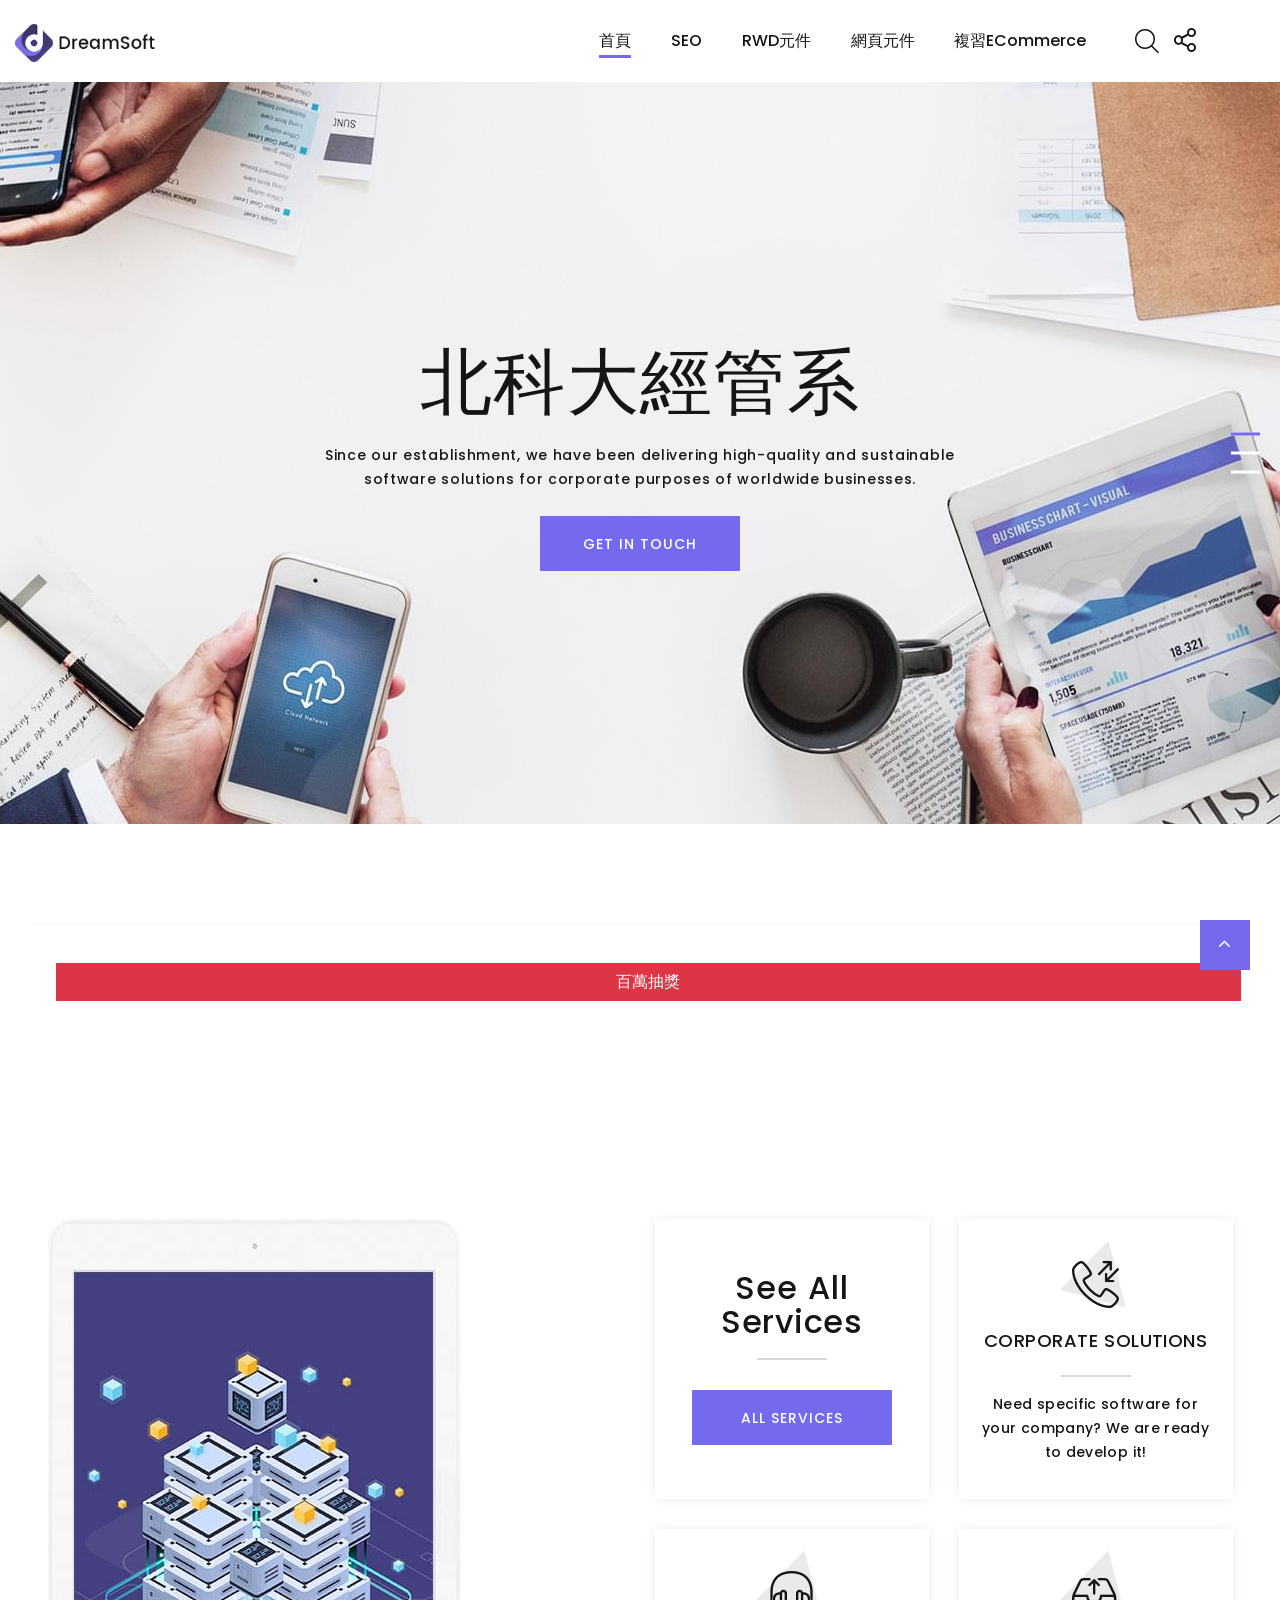
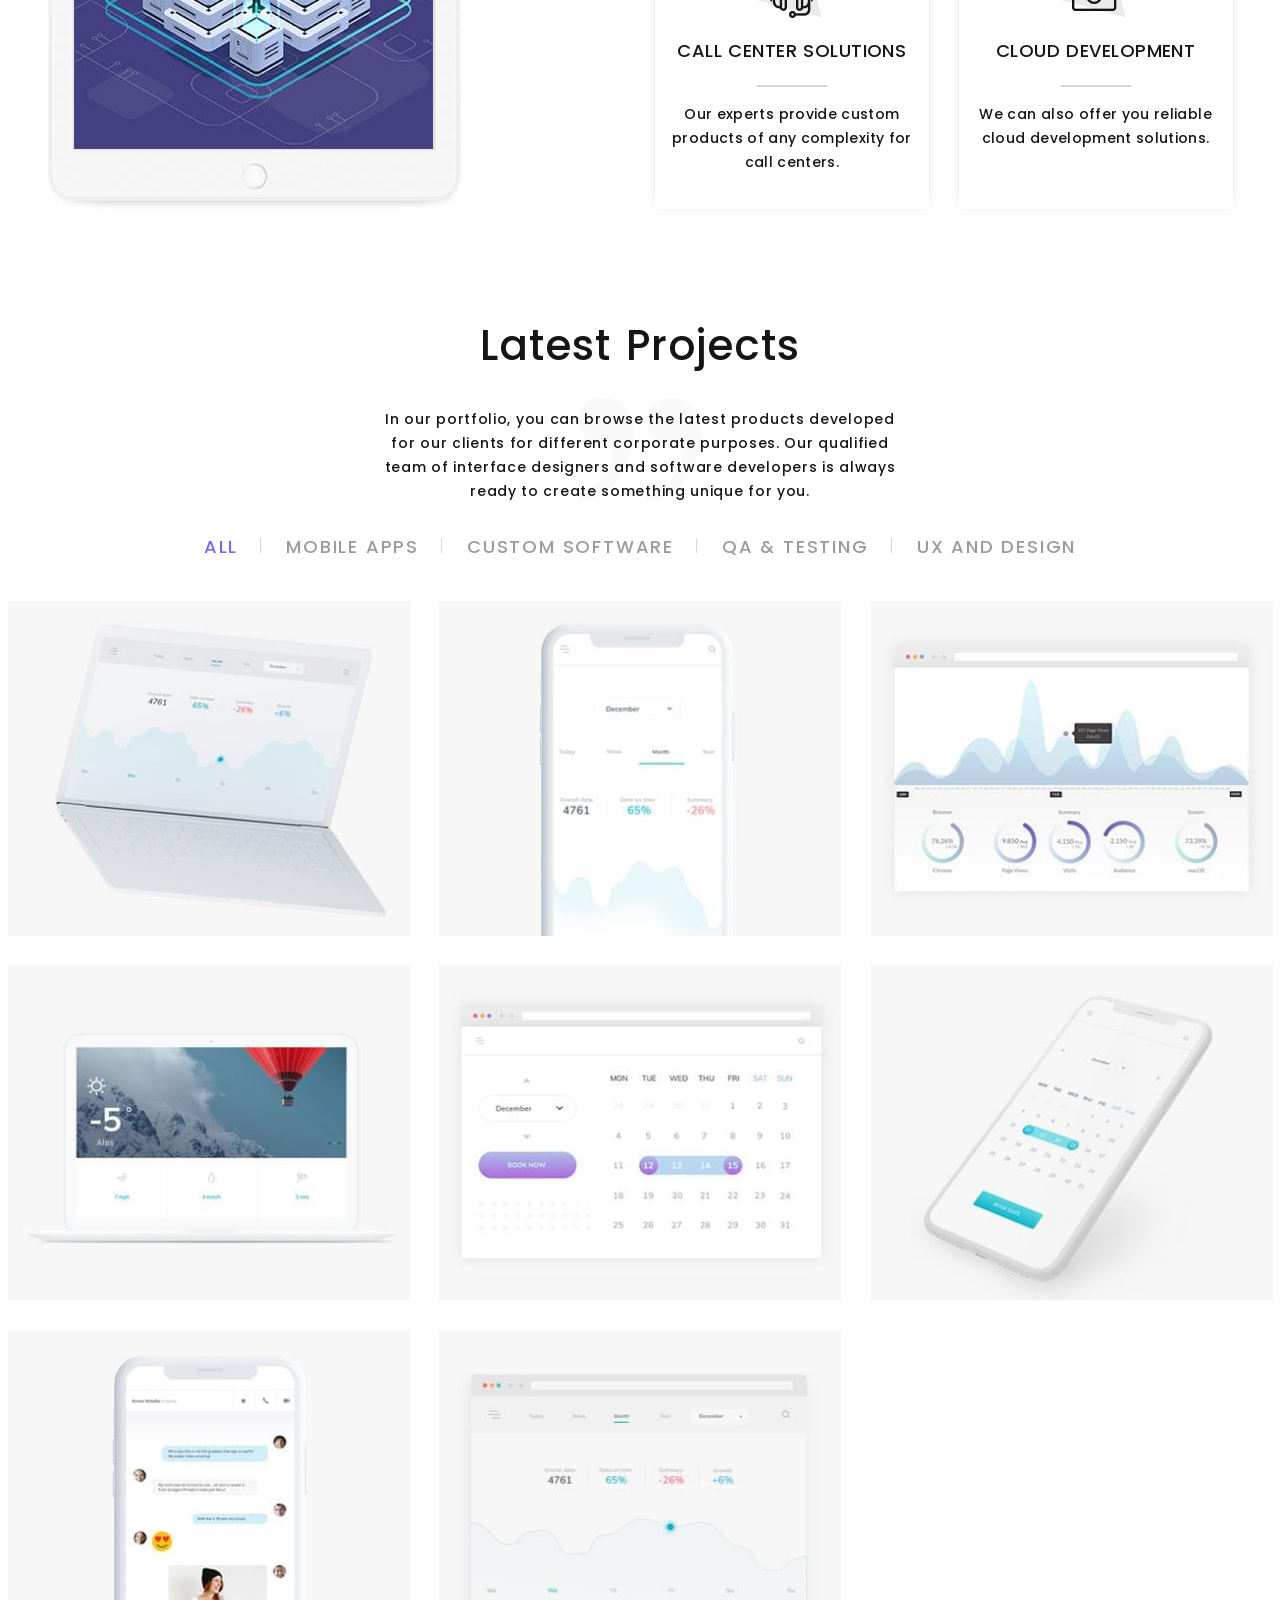
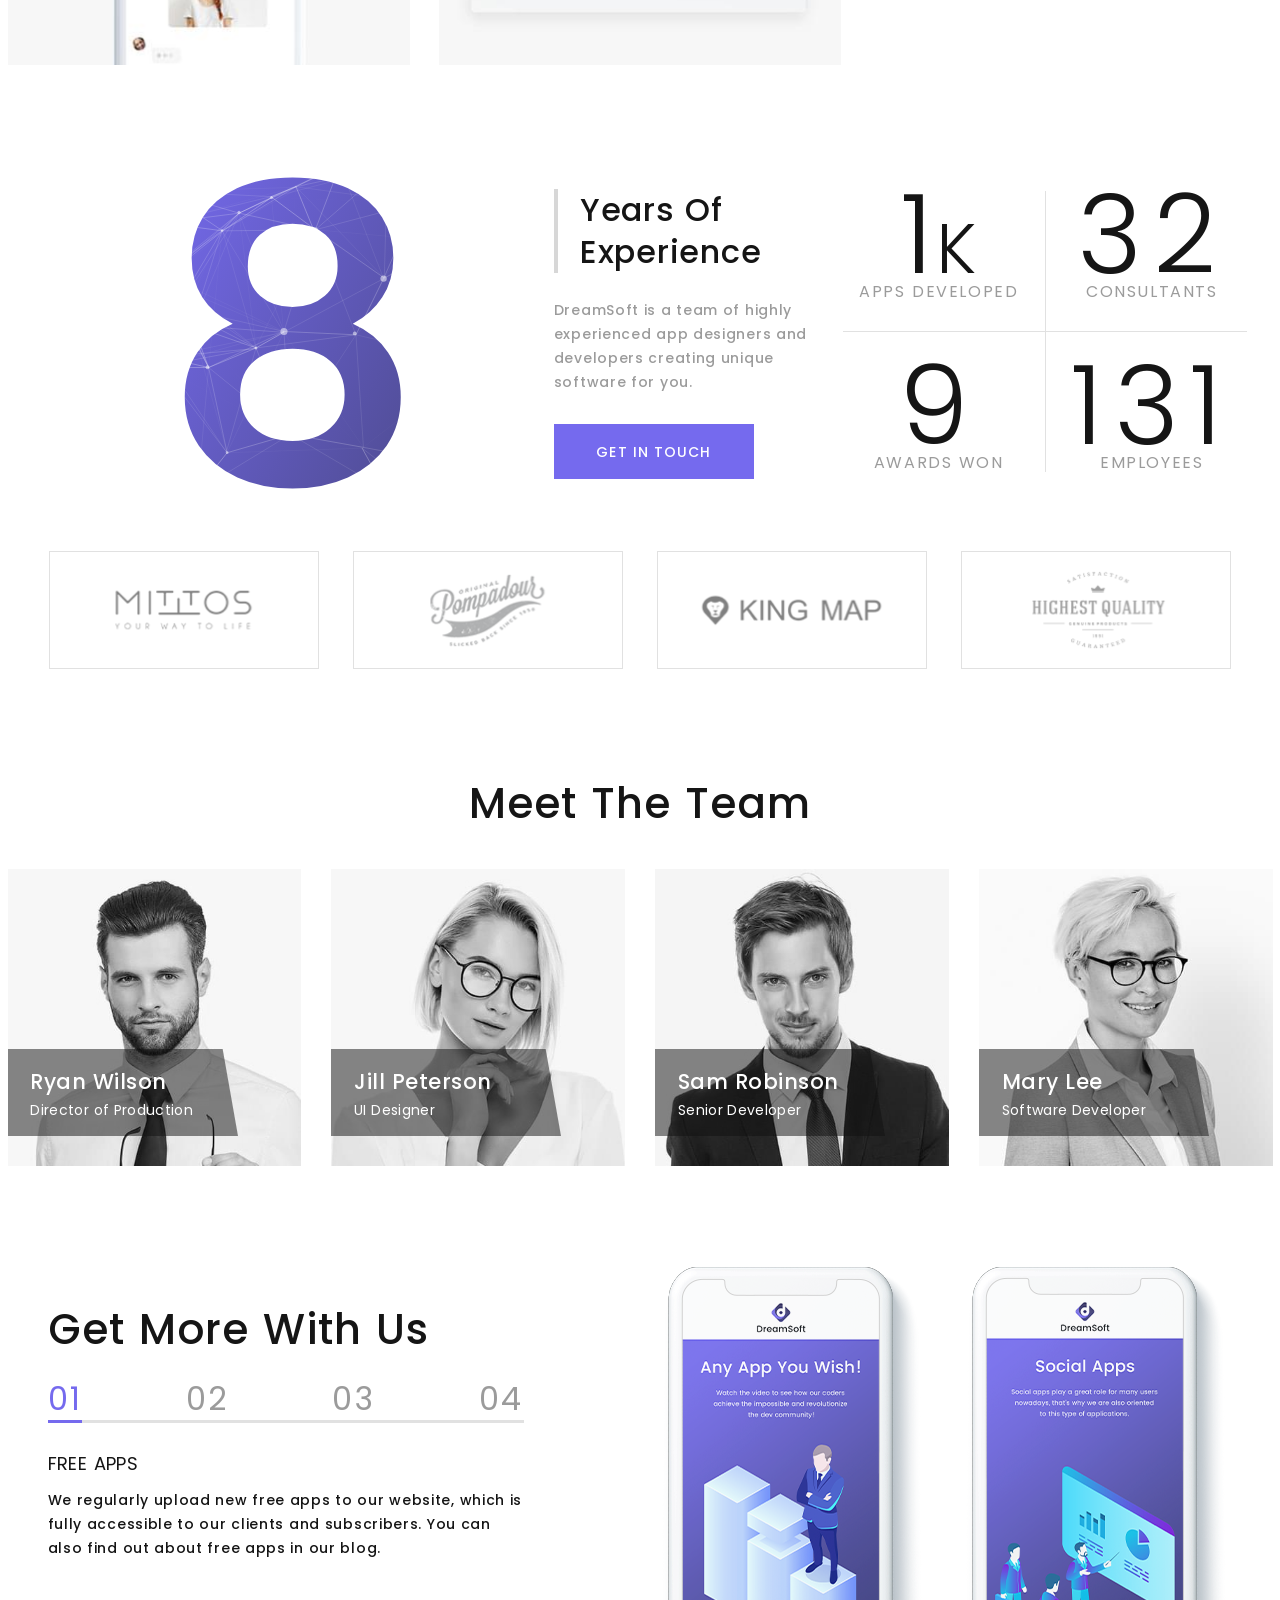
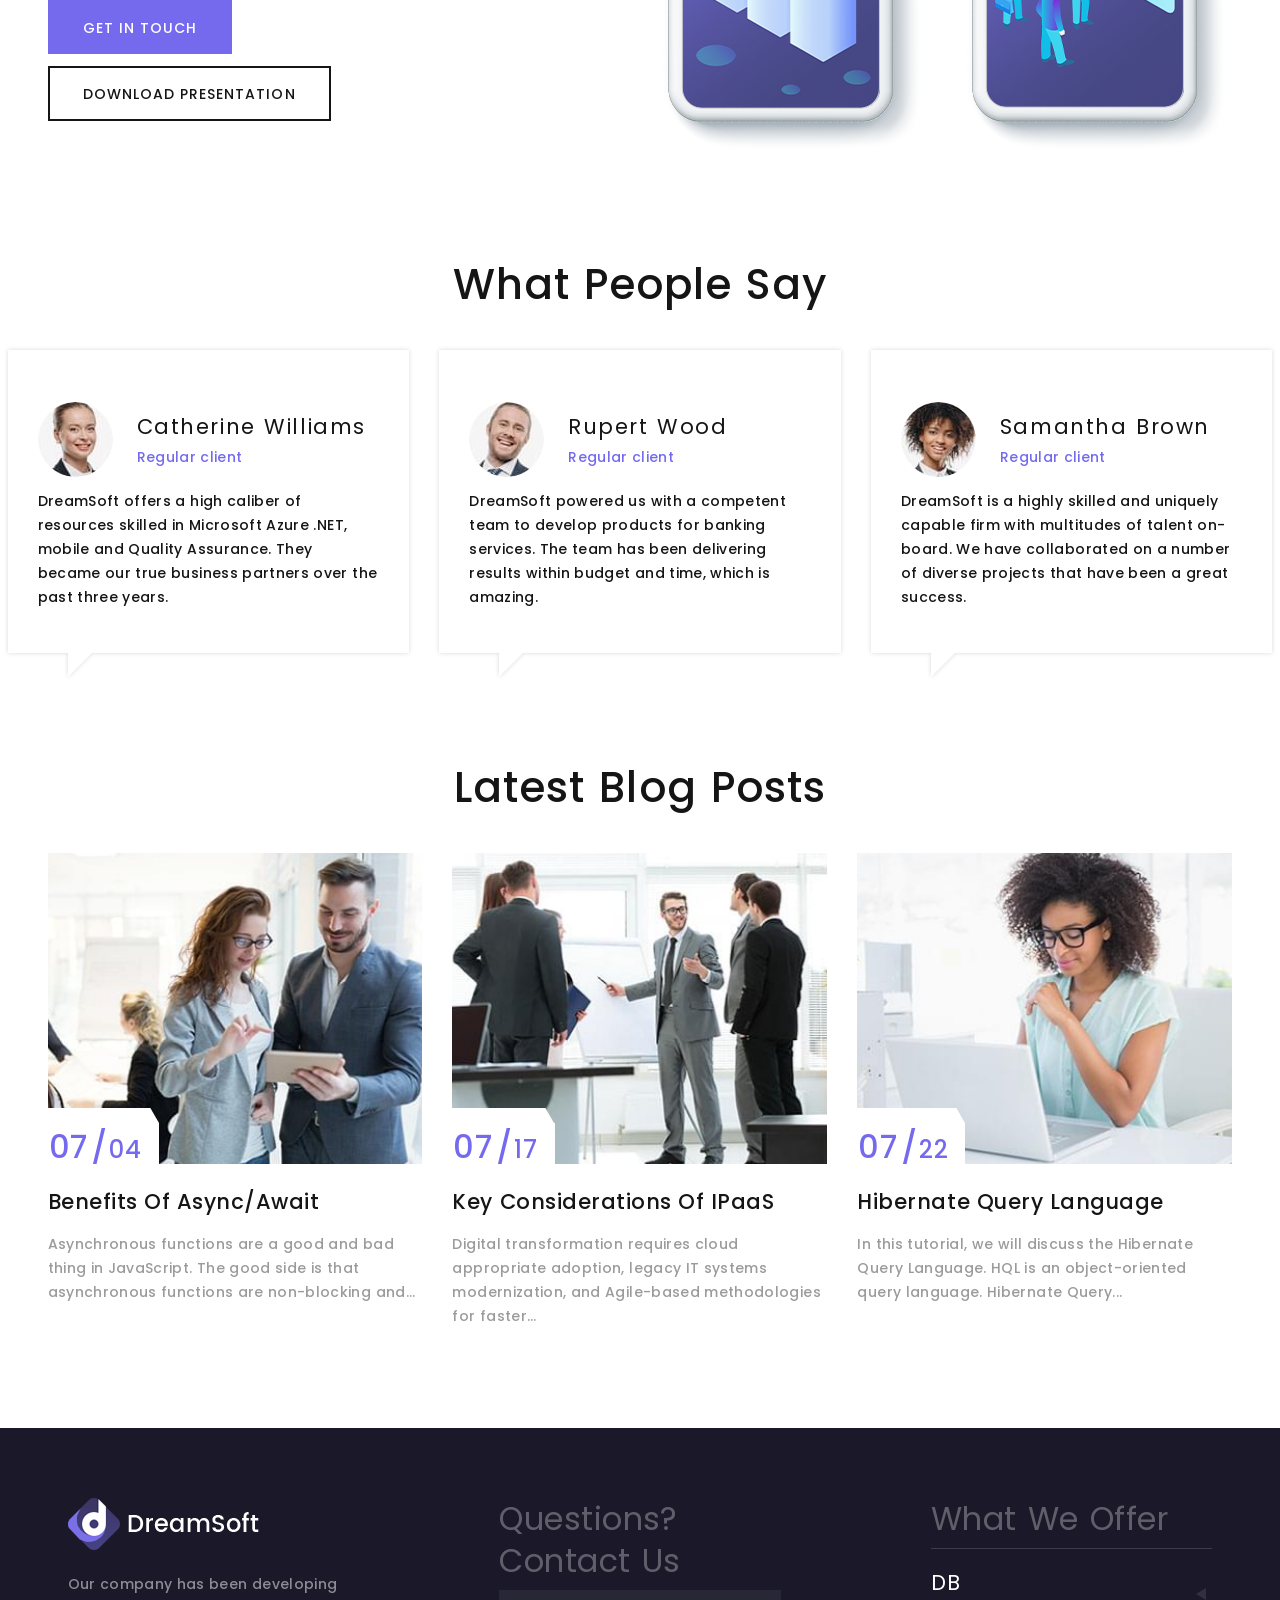
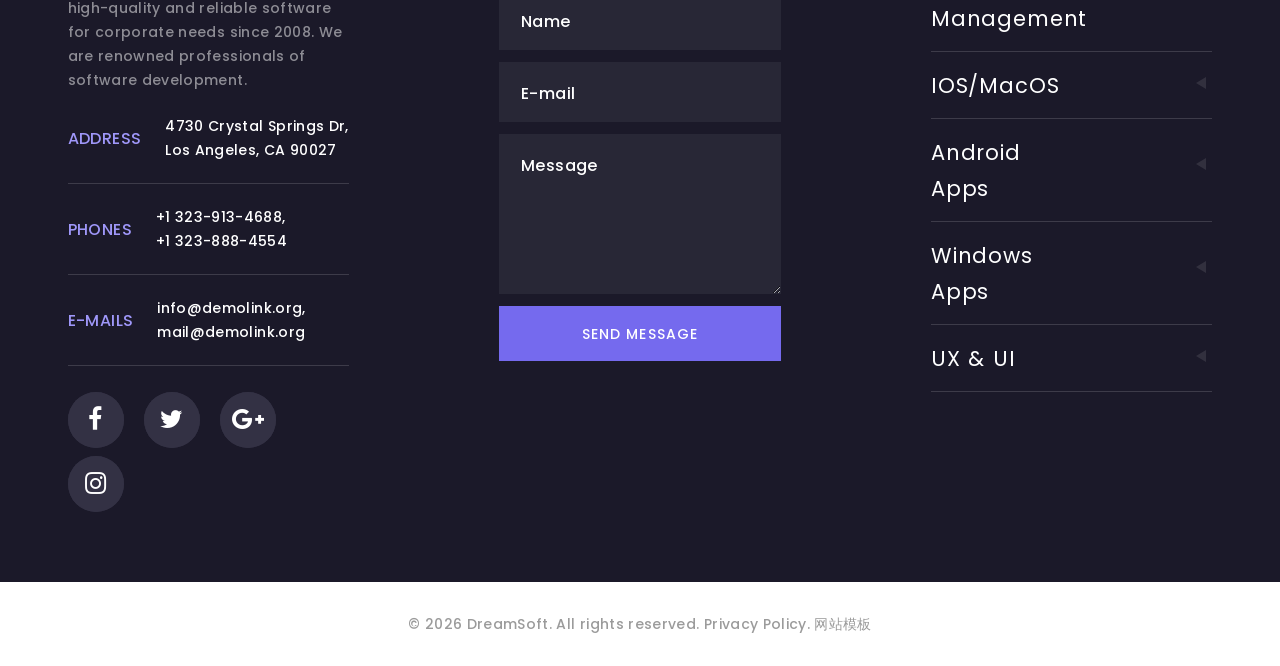
<file: a7.html>
<!DOCTYPE html>
<html class="wide wow-animation" lang="en">
  <head>
    <title>111570007吳賢政期末作業</title>
    <meta name="format-detection" content="telephone=no">
    <meta name="viewport" content="width=device-width, height=device-height, initial-scale=1.0, maximum-scale=1.0, user-scalable=0">
    <meta http-equiv="X-UA-Compatible" content="IE=edge">
    <meta charset="utf-8">
    <link rel="icon" href="images/favicon.ico" type="image/x-icon">
    <!-- Stylesheets-->
    <link rel="stylesheet" type="text/css" href="https://fonts.googleapis.com/css?family=Poppins:400,500,600%7CTeko:300,400,500%7CMaven+Pro:500">
    <link rel="stylesheet" href="css/bootstrap.css">
    <link rel="stylesheet" href="css/fonts.css">
    <link rel="stylesheet" href="css/style.css">
    <script>
      function show1() {
          const randomNum = Math.floor(Math.random() * 10) + 1;
          let prize = '抽到1元';
          
          if (randomNum === 1)
          {
              document.getElementById('n1').innerHTML = "恭喜你，抽到100萬";
          } else if (randomNum === 2) {
              document.getElementById('n1').innerHTML = "恭喜你，抽到100元";
          } else if (randomNum === 3) {
              document.getElementById('n1').innerHTML = "恭喜你，抽到10元";
          }else {
              document.getElementById('n1').innerHTML = "抽到1元";
          }


          
      }
  </script>
  </head>
  <body>
    <div class="preloader">
      <div class="preloader-body">
        <div class="cssload-container">
          <div class="cssload-speeding-wheel"></div>
        </div>
      </div>
    </div>
    <div class="page">
      <!-- Page Header-->
      <header class="section page-header">
        <!-- RD Navbar-->
        <div class="rd-navbar-wrap">
          <nav class="rd-navbar rd-navbar-classic" data-layout="rd-navbar-fixed" data-sm-layout="rd-navbar-fixed" data-md-layout="rd-navbar-fixed" data-md-device-layout="rd-navbar-fixed" data-lg-layout="rd-navbar-static" data-lg-device-layout="rd-navbar-fixed" data-xl-layout="rd-navbar-static" data-xl-device-layout="rd-navbar-static" data-xxl-layout="rd-navbar-static" data-xxl-device-layout="rd-navbar-static" data-lg-stick-up-offset="46px" data-xl-stick-up-offset="46px" data-xxl-stick-up-offset="46px" data-lg-stick-up="true" data-xl-stick-up="true" data-xxl-stick-up="true">
            <div class="rd-navbar-main-outer">
              <div class="rd-navbar-main">
                <!-- RD Navbar Panel-->
                <div class="rd-navbar-panel">
                  <!-- RD Navbar Toggle-->
                  <button class="rd-navbar-toggle" data-rd-navbar-toggle=".rd-navbar-nav-wrap"><span></span></button>
                  <!-- RD Navbar Brand-->
                  <div class="rd-navbar-brand"><a class="brand" href="index.html"><img src="images/logo-default-191x52.png" alt="" width="191" height="52"/></a></div>
                </div>
                <div class="rd-navbar-main-element">
                  <div class="rd-navbar-nav-wrap">
                    <!-- RD Navbar Search-->
                    <div class="rd-navbar-search">
                      <button class="rd-navbar-search-toggle" data-rd-navbar-toggle=".rd-navbar-search"><span></span></button>
                      <form class="rd-search" action="search-results.html" data-search-live="rd-search-results-live" method="GET">
                        <div class="form-wrap">
                          <label class="form-label" for="rd-navbar-search-form-input">Search...</label>
                          <input class="rd-navbar-search-form-input form-input" id="rd-navbar-search-form-input" type="text" name="s" autocomplete="off"/>
                          <div class="rd-search-results-live" id="rd-search-results-live"></div>
                        </div>
                        <button class="rd-search-form-submit fl-bigmug-line-search74" type="submit"></button>
                      </form>
                    </div>
                    <!-- RD Navbar Share-->
                    <div class="rd-navbar-share">
                      <div class="rd-navbar-share-icon fl-bigmug-line-share27" data-rd-navbar-toggle=".rd-navbar-share-list"></div>
                      <ul class="list-inline rd-navbar-share-list">
                        <li class="rd-navbar-share-list-item"><a class="icon fa fa-facebook" href="#"></a></li>
                        <li class="rd-navbar-share-list-item"><a class="icon fa fa-twitter" href="#"></a></li>
                        <li class="rd-navbar-share-list-item"><a class="icon fa fa-google-plus" href="#"></a></li>
                        <li class="rd-navbar-share-list-item"><a class="icon fa fa-instagram" href="#"></a></li>
                      </ul>
                    </div>
                    <!-- RD Navbar Nav-->
                    <ul class="rd-navbar-nav">
                      <li class="rd-nav-item active"><a class="rd-nav-link" href="index.html">首頁</a></li>
                      <li class="rd-nav-item"><a class="rd-nav-link" href="#">SEO</a>
                       <ul class="rd-menu rd-navbar-dropdown">
                          <li class="rd-dropdown-item"><a class="rd-dropdown-link" href="a1.html">第1題(原始文案)</a></li>
                          <li class="rd-dropdown-item"><a class="rd-dropdown-link" href="a2.html">第2題(關鍵字SEO)</a></li>
                       </ul>
                      </li>
                      <li class="rd-nav-item"><a class="rd-nav-link" href="#">RWD元件</a>
                        <ul class="rd-menu rd-navbar-dropdown">
                          <li class="rd-dropdown-item"><a class="rd-dropdown-link" href="a3.html">第3題(Carousel圖片輪流播放)</a></li>
                          <li class="rd-dropdown-item"><a class="rd-dropdown-link" href="a4.html">第4題(Offcanvas)</a></li>
                        </ul>
                      </li>
                      <li class="rd-nav-item"><a class="rd-nav-link" href="#">網頁元件</a>
                        <ul class="rd-menu rd-navbar-dropdown">
                          <li class="rd-dropdown-item"><a class="rd-dropdown-link" href="a5.html">第5題(單選複選)</a></li>
                          <li class="rd-dropdown-item"><a class="rd-dropdown-link" href="a6.html">第6題(下拉選單)</a></li>
                          <li class="rd-dropdown-item"><a class="rd-dropdown-link" href="a7.html">第7題(百萬抽獎)</a></li>
                       </ul>
                      </li>
                      <li class="rd-nav-item"><a class="rd-nav-link" href="a8.html">複習ECommerce</a></li>

                        <!-- RD Navbar Megamenu-->
                        <ul class="rd-menu rd-navbar-megamenu">
                          <li class="rd-megamenu-item">
                            <div>
                              <h5 class="rd-megamenu-title">Elements</h5>
                              <ul class="rd-megamenu-list">
                                <li class="rd-megamenu-list-item"><a class="rd-megamenu-list-link" href="typography.html">Typography</a></li>
                                <li class="rd-megamenu-list-item"><a class="rd-megamenu-list-link" href="icons-with-text.html">Icons with Text</a></li>
                                <li class="rd-megamenu-list-item"><a class="rd-megamenu-list-link" href="buttons.html">Buttons</a></li>
                                <li class="rd-megamenu-list-item"><a class="rd-megamenu-list-link" href="counters.html">Counters</a></li>
                                <li class="rd-megamenu-list-item"><a class="rd-megamenu-list-link" href="forms.html">Forms</a></li>
                                <li class="rd-megamenu-list-item"><a class="rd-megamenu-list-link" href="calls-to-action.html">Calls to Action</a></li>
                                <li class="rd-megamenu-list-item"><a class="rd-megamenu-list-link" href="progress-bars.html">Progress Bars</a></li>
                                <li class="rd-megamenu-list-item"><a class="rd-megamenu-list-link" href="tabs-and-accordions.html">Tabs and Accordions</a></li>
                                <li class="rd-megamenu-list-item"><a class="rd-megamenu-list-link" href="hover-effects.html">Hover Effects</a></li>
                                <li class="rd-megamenu-list-item"><a class="rd-megamenu-list-link" href="grid-system.html">Grid System</a></li>
                              </ul>
                            </div>
                          </li>
                          <li class="rd-megamenu-item">
                            <div>
                              <h5 class="rd-megamenu-title">Additional pages</h5>
                              <ul class="rd-megamenu-list">
                                <li class="rd-megamenu-list-item"><a class="rd-megamenu-list-link" href="services.html">Services</a></li>
                                <li class="rd-megamenu-list-item"><a class="rd-megamenu-list-link" href="services-2.html">Services 2</a></li>
                                <li class="rd-megamenu-list-item"><a class="rd-megamenu-list-link" href="single-service.html">Single Service</a></li>
                                <li class="rd-megamenu-list-item"><a class="rd-megamenu-list-link" href="our-team.html">Our Team</a></li>
                                <li class="rd-megamenu-list-item"><a class="rd-megamenu-list-link" href="testimonials.html">Testimonials</a></li>
                                <li class="rd-megamenu-list-item"><a class="rd-megamenu-list-link" href="404-page.html">404 Page</a></li>
                                <li class="rd-megamenu-list-item"><a class="rd-megamenu-list-link" href="503-page.html">503 Page</a></li>
                                <li class="rd-megamenu-list-item"><a class="rd-megamenu-list-link" href="pricing.html">Pricing</a></li>
                                <li class="rd-megamenu-list-item"><a class="rd-megamenu-list-link" href="coming-soon.html">Coming Soon</a></li>
                                <li class="rd-megamenu-list-item"><a class="rd-megamenu-list-link" href="contact-us-2.html">Contact Us 2</a></li>
                                <li class="rd-megamenu-list-item"><a class="rd-megamenu-list-link" href="faq.html">FAQ</a></li>
                                <li class="rd-megamenu-list-item"><a class="rd-megamenu-list-link" href="search-results.html">Search results</a></li>
                              </ul>
                            </div>
                          </li>
                          <li class="rd-megamenu-item rd-megamenu-carousel">
                            <div>
                              <h5 class="rd-megamenu-title">Recent projects</h5>
                              <!-- Owl Carousel-->
                              <div class="owl-carousel owl-navbar" data-items="1" data-xl-items="2" data-xxl-items="3" data-margin="16" data-dots="true" data-autoplay="false" data-loop="false">
                                <!-- Thumbnail Classic-->
                                <article class="thumbnail thumbnail-mary thumbnail-xxs">
                                  <div class="thumbnail-mary-figure"><img src="images/navbar-1-272x288.jpg" alt="" width="272" height="288"/>
                                  </div>
                                  <div class="thumbnail-mary-caption"><a class="icon fl-bigmug-line-zoom60" href="images/grid-gallery-1-1200x800-original.jpg" data-lightgallery="item"><img src="images/navbar-1-272x288.jpg" alt="" width="272" height="288"/></a>
                                    <h6 class="thumbnail-mary-title"><a href="#">Project #1</a></h6>
                                  </div>
                                </article>
                                <!-- Thumbnail Classic-->
                                <article class="thumbnail thumbnail-mary thumbnail-xxs">
                                  <div class="thumbnail-mary-figure"><img src="images/navbar-2-272x288.jpg" alt="" width="272" height="288"/>
                                  </div>
                                  <div class="thumbnail-mary-caption"><a class="icon fl-bigmug-line-zoom60" href="images/grid-gallery-2-1200x800-original.jpg" data-lightgallery="item"><img src="images/navbar-2-272x288.jpg" alt="" width="272" height="288"/></a>
                                    <h6 class="thumbnail-mary-title"><a href="#">Project #2</a></h6>
                                  </div>
                                </article>
                                <!-- Thumbnail Classic-->
                                <article class="thumbnail thumbnail-mary thumbnail-xxs">
                                  <div class="thumbnail-mary-figure"><img src="images/navbar-3-272x288.jpg" alt="" width="272" height="288"/>
                                  </div>
                                  <div class="thumbnail-mary-caption"><a class="icon fl-bigmug-line-zoom60" href="images/grid-gallery-4-1200x800-original.jpg" data-lightgallery="item"><img src="images/navbar-3-272x288.jpg" alt="" width="272" height="288"/></a>
                                    <h6 class="thumbnail-mary-title"><a href="#">Project #3</a></h6>
                                  </div>
                                </article>
                                <!-- Thumbnail Classic-->
                                <article class="thumbnail thumbnail-mary thumbnail-xxs">
                                  <div class="thumbnail-mary-figure"><img src="images/navbar-4-272x288.jpg" alt="" width="272" height="288"/>
                                  </div>
                                  <div class="thumbnail-mary-caption"><a class="icon fl-bigmug-line-zoom60" href="images/grid-gallery-3-1200x800-original.jpg" data-lightgallery="item"><img src="images/navbar-4-272x288.jpg" alt="" width="272" height="288"/></a>
                                    <h6 class="thumbnail-mary-title"><a href="#">Project #4</a></h6>
                                  </div>
                                </article>
                                <!-- Thumbnail Classic-->
                                <article class="thumbnail thumbnail-mary thumbnail-xxs">
                                  <div class="thumbnail-mary-figure"><img src="images/navbar-5-272x288.jpg" alt="" width="272" height="288"/>
                                  </div>
                                  <div class="thumbnail-mary-caption"><a class="icon fl-bigmug-line-zoom60" href="images/grid-gallery-5-1200x800-original.jpg" data-lightgallery="item"><img src="images/navbar-5-272x288.jpg" alt="" width="272" height="288"/></a>
                                    <h6 class="thumbnail-mary-title"><a href="#">Project #5</a></h6>
                                  </div>
                                </article>
                                <!-- Thumbnail Classic-->
                                <article class="thumbnail thumbnail-mary thumbnail-xxs">
                                  <div class="thumbnail-mary-figure"><img src="images/navbar-6-272x288.jpg" alt="" width="272" height="288"/>
                                  </div>
                                  <div class="thumbnail-mary-caption"><a class="icon fl-bigmug-line-zoom60" href="images/grid-gallery-6-1200x800-original.jpg" data-lightgallery="item"><img src="images/navbar-6-272x288.jpg" alt="" width="272" height="288"/></a>
                                    <h6 class="thumbnail-mary-title"><a href="#">Project #6</a></h6>
                                  </div>
                                </article>
                              </div>
                            </div>
                          </li>
                        </ul>
                      </li>
                    </ul>
                  </div>
                </div>
              </div>
            </div>
          </nav>
        </div>
      </header>
      <!-- Swiper-->
      <section class="section swiper-container swiper-slider swiper-slider-classic" data-loop="true" data-swiper='{"loop":true,"autoplay":{"delay":5000},"effect":"slide","simulateTouch":true,"direction":"vertical","nav":false}'>
        <div class="swiper-wrapper text-center">
          <div class="swiper-slide" data-slide-bg="images/slider-1-slide-1-1770x742.jpg">
            <div class="swiper-slide-caption section-md">
              <div class="container">
                <h1 data-caption-animate="fadeInLeft" data-caption-delay="0">北科大經管系</h1>
                <p class="text-width-large" data-caption-animate="fadeInRight" data-caption-delay="100">Since our establishment, we have been delivering high-quality and sustainable software solutions for corporate purposes of worldwide businesses.</p><a class="button button-primary button-ujarak" href="#" target="_blank" data-caption-animate="fadeInUp" data-caption-delay="200">Get in touch</a>
              </div>
            </div>
          </div>
          <div class="swiper-slide" data-slide-bg="images/slider-1-slide-2-1770x742.jpg">
            <div class="swiper-slide-caption section-md">
              <div class="container">
                <h1 data-caption-animate="fadeInLeft" data-caption-delay="0">電子商務期末考</h1>
                <p class="text-width-large" data-caption-animate="fadeInRight" data-caption-delay="100">We are a team of qualified software developers, aimed at creating unique and powerful tools for your business & everyday life.</p><a class="button button-primary button-ujarak" href="#" target="_blank" data-caption-animate="fadeInUp" data-caption-delay="200">Get in touch</a>
              </div>
            </div>
          </div>
          <div class="swiper-slide" data-slide-bg="images/slider-1-slide-3-1770x742.jpg">
            <div class="swiper-slide-caption section-md">
              <div class="container">
                <h1 data-caption-animate="fadeInLeft" data-caption-delay="0">SEO實作，RWD實作</h1>
                <p class="text-width-large" data-caption-animate="fadeInRight" data-caption-delay="100">The software solutions developed by our company have been numerously awarded for usability and innovative features.</p><a class="button button-primary button-ujarak" href="#" target="_blank" data-caption-animate="fadeInUp" data-caption-delay="200">Get in touch</a>
              </div>
            </div>
          </div>
        </div>
        <!-- Swiper Pagination-->
        <div class="swiper-pagination__module">
          <div class="swiper-pagination__fraction"><span class="swiper-pagination__fraction-index">00</span><span class="swiper-pagination__fraction-divider">/</span><span class="swiper-pagination__fraction-count">00</span></div>
          <div class="swiper-pagination__divider"></div>
          <div class="swiper-pagination"></div>
        </div>
      </section>

          <!-- 期末考放置語法區-->
    <section class="section section-sm section-first bg-default text-center">
      <div class="container">
        <div class="row row-30 justify-content-center">
          <hr>
           <p class="text">
          <button onclick="show1()" class="btn btn-danger w-100 m-2" type="button" >百萬抽獎</button>
          <br>
          <p id="n1" style="font-size: 50px;"></p>

          </p>
        </div>  
      </div>
    </section>

      <!-- See all services-->
      <section class="section section-sm section-first bg-default text-center">
        <div class="container">
          <div class="row row-30 justify-content-center">
            <div class="col-md-7 col-lg-5 col-xl-6 text-lg-start wow fadeInUp"><img src="images/index-1-415x592.jpg" alt="" width="415" height="592"/>
            </div>
            <div class="col-lg-7 col-xl-6">
              <div class="row row-30">
                <div class="col-sm-6 wow fadeInRight">
                  <article class="box-icon-modern box-icon-modern-custom">
                    <div>
                      <h3 class="box-icon-modern-big-title">See all services</h3>
                      <div class="box-icon-modern-decor"></div><a class="button button-primary button-ujarak" href="services.html">All services</a>
                    </div>
                  </article>
                </div>
                <div class="col-sm-6 wow fadeInRight" data-wow-delay=".1s">
                  <article class="box-icon-modern box-icon-modern-2">
                    <div class="box-icon-modern-icon linearicons-phone-in-out"></div>
                    <h5 class="box-icon-modern-title"><a href="single-service.html">CORPORATE SOLUTIONS</a></h5>
                    <div class="box-icon-modern-decor"></div>
                    <p class="box-icon-modern-text">Need specific software for your company? We are ready to develop it!</p>
                  </article>
                </div>
                <div class="col-sm-6 wow fadeInRight" data-wow-delay=".2s">
                  <article class="box-icon-modern box-icon-modern-2">
                    <div class="box-icon-modern-icon linearicons-headset"></div>
                    <h5 class="box-icon-modern-title"><a href="single-service.html">CALL CENTER SOLUTIONS</a></h5>
                    <div class="box-icon-modern-decor"></div>
                    <p class="box-icon-modern-text">Our experts provide custom products of any complexity for call centers.</p>
                  </article>
                </div>
                <div class="col-sm-6 wow fadeInRight" data-wow-delay=".3s">
                  <article class="box-icon-modern box-icon-modern-2">
                    <div class="box-icon-modern-icon linearicons-outbox"></div>
                    <h5 class="box-icon-modern-title"><a href="single-service.html">CLOUD DEVELOPMENT</a></h5>
                    <div class="box-icon-modern-decor"></div>
                    <p class="box-icon-modern-text">We can also offer you reliable cloud development solutions.</p>
                  </article>
                </div>
              </div>
            </div>
          </div>
        </div>
      </section>

      <!-- Latest Projects-->
      <section class="section section-sm section-fluid bg-default text-center">
        <div class="container-fluid isotope-wrap">
          <h2 class="wow fadeInLeft">Latest Projects</h2>
          <p class="quote-jean wow fadeInRight" data-wow-delay=".1s">In our portfolio, you can browse the latest products developed for our clients for different corporate purposes. Our qualified team of interface designers and software developers is always ready to create something unique for you.</p>
          <div class="isotope-filters isotope-filters-horizontal">
            <button class="isotope-filters-toggle button button-md button-icon button-icon-right button-default-outline button-wapasha" data-custom-toggle="#isotope-3" data-custom-toggle-hide-on-blur="true" data-custom-toggle-disable-on-blur="true"><span class="icon fa fa-caret-down"></span>Filter</button>
            <ul class="isotope-filters-list" id="isotope-3">
              <li><a class="active" href="#" data-isotope-filter="*" data-isotope-group="gallery">All</a></li>
              <li><a href="#" data-isotope-filter="Type 1" data-isotope-group="gallery">mobile Apps</a></li>
              <li><a href="#" data-isotope-filter="Type 2" data-isotope-group="gallery">Custom Software</a></li>
              <li><a href="#" data-isotope-filter="Type 3" data-isotope-group="gallery">QA & Testing</a></li>
              <li><a href="#" data-isotope-filter="Type 4" data-isotope-group="gallery">UX and Design</a></li>
            </ul>
          </div>
          <div class="row row-30 isotope" data-isotope-layout="fitRows" data-isotope-group="gallery" data-lightgallery="group">
            <div class="col-sm-6 col-lg-4 col-xxl-3 isotope-item wow fadeInLeft" data-filter="Type 3">
              <!-- Thumbnail Classic-->
              <article class="thumbnail thumbnail-classic thumbnail-md">
                <div class="thumbnail-classic-figure"><img src="images/fullwidth-gallery-1-420x350.jpg" alt="" width="420" height="350"/>
                </div>
                <div class="thumbnail-classic-caption">
                  <div class="thumbnail-classic-title-wrap"><a class="icon fl-bigmug-line-zoom60" href="images/grid-gallery-1-1200x800-original.jpg" data-lightgallery="item"><img src="images/fullwidth-gallery-1-420x350.jpg" alt="" width="420" height="350"/></a>
                    <h5 class="thumbnail-classic-title"><a href="#">FinStep</a></h5>
                  </div>
                  <p class="thumbnail-classic-text">We work hard on every app to deliver top-notch features with great UI that you won’t find anywhere else.</p>
                </div>
              </article>
            </div>
            <div class="col-sm-6 col-lg-4 col-xxl-3 isotope-item wow fadeInLeft" data-filter="Type 1" data-wow-delay=".1s">
              <!-- Thumbnail Classic-->
              <article class="thumbnail thumbnail-classic thumbnail-md">
                <div class="thumbnail-classic-figure"><img src="images/fullwidth-gallery-2-420x350.jpg" alt="" width="420" height="350"/>
                </div>
                <div class="thumbnail-classic-caption">
                  <div class="thumbnail-classic-title-wrap"><a class="icon fl-bigmug-line-zoom60" href="images/grid-gallery-2-1200x800-original.jpg" data-lightgallery="item"><img src="images/fullwidth-gallery-2-420x350.jpg" alt="" width="420" height="350"/></a>
                    <h5 class="thumbnail-classic-title"><a href="#">Mobile Finance</a></h5>
                  </div>
                  <p class="thumbnail-classic-text">We work hard on every app to deliver top-notch features with great UI that you won’t find anywhere else.</p>
                </div>
              </article>
            </div>
            <div class="col-sm-6 col-lg-4 col-xxl-3 isotope-item wow fadeInLeft" data-filter="Type 2" data-wow-delay=".2s">
              <!-- Thumbnail Classic-->
              <article class="thumbnail thumbnail-classic thumbnail-md">
                <div class="thumbnail-classic-figure"><img src="images/fullwidth-gallery-3-420x350.jpg" alt="" width="420" height="350"/>
                </div>
                <div class="thumbnail-classic-caption">
                  <div class="thumbnail-classic-title-wrap"><a class="icon fl-bigmug-line-zoom60" href="images/grid-gallery-3-1200x800-original.jpg" data-lightgallery="item"><img src="images/fullwidth-gallery-3-420x350.jpg" alt="" width="420" height="350"/></a>
                    <h5 class="thumbnail-classic-title"><a href="#">Q-Manage</a></h5>
                  </div>
                  <p class="thumbnail-classic-text">We work hard on every app to deliver top-notch features with great UI that you won’t find anywhere else.</p>
                </div>
              </article>
            </div>
            <div class="col-sm-6 col-lg-4 col-xxl-3 isotope-item wow fadeInLeft" data-filter="Type 3" data-wow-delay=".3s">
              <!-- Thumbnail Classic-->
              <article class="thumbnail thumbnail-classic thumbnail-md">
                <div class="thumbnail-classic-figure"><img src="images/fullwidth-gallery-4-420x350.jpg" alt="" width="420" height="350"/>
                </div>
                <div class="thumbnail-classic-caption">
                  <div class="thumbnail-classic-title-wrap"><a class="icon fl-bigmug-line-zoom60" href="images/grid-gallery-4-1200x800-original.jpg" data-lightgallery="item"><img src="images/fullwidth-gallery-4-420x350.jpg" alt="" width="420" height="350"/></a>
                    <h5 class="thumbnail-classic-title"><a href="#">WeatherCast</a></h5>
                  </div>
                  <p class="thumbnail-classic-text">We work hard on every app to deliver top-notch features with great UI that you won’t find anywhere else.</p>
                </div>
              </article>
            </div>
            <div class="col-sm-6 col-lg-4 col-xxl-3 isotope-item wow fadeInRight" data-filter="Type 4">
              <!-- Thumbnail Classic-->
              <article class="thumbnail thumbnail-classic thumbnail-md">
                <div class="thumbnail-classic-figure"><img src="images/fullwidth-gallery-5-420x350.jpg" alt="" width="420" height="350"/>
                </div>
                <div class="thumbnail-classic-caption">
                  <div class="thumbnail-classic-title-wrap"><a class="icon fl-bigmug-line-zoom60" href="images/grid-gallery-5-1200x800-original.jpg" data-lightgallery="item"><img src="images/fullwidth-gallery-5-420x350.jpg" alt="" width="420" height="350"/></a>
                    <h5 class="thumbnail-classic-title"><a href="#">Home Calendar</a></h5>
                  </div>
                  <p class="thumbnail-classic-text">We work hard on every app to deliver top-notch features with great UI that you won’t find anywhere else.</p>
                </div>
              </article>
            </div>
            <div class="col-sm-6 col-lg-4 col-xxl-3 isotope-item wow fadeInRight" data-filter="Type 1" data-wow-delay=".1s">
              <!-- Thumbnail Classic-->
              <article class="thumbnail thumbnail-classic thumbnail-md">
                <div class="thumbnail-classic-figure"><img src="images/fullwidth-gallery-6-420x350.jpg" alt="" width="420" height="350"/>
                </div>
                <div class="thumbnail-classic-caption">
                  <div class="thumbnail-classic-title-wrap"><a class="icon fl-bigmug-line-zoom60" href="images/grid-gallery-6-1200x800-original.jpg" data-lightgallery="item"><img src="images/fullwidth-gallery-6-420x350.jpg" alt="" width="420" height="350"/></a>
                    <h5 class="thumbnail-classic-title"><a href="#">MPlanner</a></h5>
                  </div>
                  <p class="thumbnail-classic-text">We work hard on every app to deliver top-notch features with great UI that you won’t find anywhere else.</p>
                </div>
              </article>
            </div>
            <div class="col-sm-6 col-lg-4 col-xxl-3 isotope-item wow fadeInRight" data-filter="Type 2" data-wow-delay=".2s">
              <!-- Thumbnail Classic-->
              <article class="thumbnail thumbnail-classic thumbnail-md">
                <div class="thumbnail-classic-figure"><img src="images/fullwidth-gallery-7-420x350.jpg" alt="" width="420" height="350"/>
                </div>
                <div class="thumbnail-classic-caption">
                  <div class="thumbnail-classic-title-wrap"><a class="icon fl-bigmug-line-zoom60" href="images/grid-gallery-7-1200x800-original.jpg" data-lightgallery="item"><img src="images/fullwidth-gallery-7-420x350.jpg" alt="" width="420" height="350"/></a>
                    <h5 class="thumbnail-classic-title"><a href="#">Alice Messenger</a></h5>
                  </div>
                  <p class="thumbnail-classic-text">We work hard on every app to deliver top-notch features with great UI that you won’t find anywhere else.</p>
                </div>
              </article>
            </div>
            <div class="col-sm-6 col-lg-4 col-xxl-3 isotope-item wow fadeInRight" data-filter="Type 3" data-wow-delay=".3s">
              <!-- Thumbnail Classic-->
              <article class="thumbnail thumbnail-classic thumbnail-md">
                <div class="thumbnail-classic-figure"><img src="images/fullwidth-gallery-8-420x350.jpg" alt="" width="420" height="350"/>
                </div>
                <div class="thumbnail-classic-caption">
                  <div class="thumbnail-classic-title-wrap"><a class="icon fl-bigmug-line-zoom60" href="images/grid-gallery-8-1200x800-original.jpg" data-lightgallery="item"><img src="images/fullwidth-gallery-8-420x350.jpg" alt="" width="420" height="350"/></a>
                    <h5 class="thumbnail-classic-title"><a href="#">WiseMoney</a></h5>
                  </div>
                  <p class="thumbnail-classic-text">We work hard on every app to deliver top-notch features with great UI that you won’t find anywhere else.</p>
                </div>
              </article>
            </div>
          </div>
        </div>
      </section>

      <!-- Years of experience-->
      <section class="section section-sm bg-default">
        <div class="container">
          <div class="row row-30 row-xl-24 justify-content-center align-items-center align-items-lg-start text-start">
            <div class="col-md-6 col-lg-5 col-xl-5 text-center"><a class="text-img" href="about-us.html">
                <div id="particles-js"></div><span class="counter">10</span></a></div>
            <div class="col-sm-8 col-md-6 col-lg-5 col-xl-3">
              <div class="text-width-extra-small offset-top-lg-24 wow fadeInUp">
                <h3 class="title-decoration-lines-left">Years of Experience</h3>
                <p class="text-gray-500">DreamSoft is a team of highly experienced app designers and developers creating unique software for you.</p><a class="button button-secondary button-pipaluk" href="#" target="_blank">Get in touch</a>
              </div>
            </div>
            <div class="col-sm-10 col-md-8 col-lg-6 col-xl-4 wow fadeInRight" data-wow-delay=".1s">
              <div class="row justify-content-center border-2-column offset-top-xl-26">
                <div class="col-9 col-sm-6">
                  <div class="counter-amy">
                    <div class="counter-amy-number"><span class="counter">2</span><span class="symbol">k</span>
                    </div>
                    <h6 class="counter-amy-title">apps developed</h6>
                  </div>
                </div>
                <div class="col-9 col-sm-6">
                  <div class="counter-amy">
                    <div class="counter-amy-number"><span class="counter">40</span>
                    </div>
                    <h6 class="counter-amy-title">Consultants</h6>
                  </div>
                </div>
                <div class="col-9 col-sm-6">
                  <div class="counter-amy">
                    <div class="counter-amy-number"><span class="counter">12</span>
                    </div>
                    <h6 class="counter-amy-title">Awards won</h6>
                  </div>
                </div>
                <div class="col-9 col-sm-6">
                  <div class="counter-amy">
                    <div class="counter-amy-number"><span class="counter">160</span>
                    </div>
                    <h6 class="counter-amy-title">Employees</h6>
                  </div>
                </div>
              </div>
            </div>
            <div class="col-lg-6 col-xl-12 align-self-center">
              <div class="row row-30 justify-content-center">
                <div class="col-sm-6 col-md-5 col-lg-6 col-xl-3 wow fadeInLeft"><a class="clients-classic" href="#"><img src="images/clients-9-270x117.png" alt="" width="270" height="117"/></a></div>
                <div class="col-sm-6 col-md-5 col-lg-6 col-xl-3 wow fadeInLeft" data-wow-delay=".1s"><a class="clients-classic" href="#"><img src="images/clients-10-270x117.png" alt="" width="270" height="117"/></a></div>
                <div class="col-sm-6 col-md-5 col-lg-6 col-xl-3 wow fadeInLeft" data-wow-delay=".2s"><a class="clients-classic" href="#"><img src="images/clients-3-270x117.png" alt="" width="270" height="117"/></a></div>
                <div class="col-sm-6 col-md-5 col-lg-6 col-xl-3 wow fadeInLeft" data-wow-delay=".3s"><a class="clients-classic" href="#"><img src="images/clients-11-270x117.png" alt="" width="270" height="117"/></a></div>
              </div>
            </div>
          </div>
        </div>
      </section>

      <!-- Years of experience-->
      <section class="section section-sm section-fluid bg-default">
        <div class="container-fluid">
          <h2>Meet The Team</h2>
          <div class="row row-sm row-30 justify-content-center">
            <div class="col-md-6 col-lg-5 col-xl-3 wow fadeInRight">
              <!-- Team Classic-->
              <article class="team-classic team-classic-lg"><a class="team-classic-figure" href="#"><img src="images/team-11-420x424.jpg" alt="" width="420" height="424"/></a>
                <div class="team-classic-caption">
                  <h4 class="team-classic-name"><a href="#">Ryan Wilson</a></h4>
                  <p class="team-classic-status">Director of Production</p>
                </div>
              </article>
            </div>
            <div class="col-md-6 col-lg-5 col-xl-3 wow fadeInRight" data-wow-delay=".1s">
              <!-- Team Classic-->
              <article class="team-classic team-classic-lg"><a class="team-classic-figure" href="#"><img src="images/team-12-420x424.jpg" alt="" width="420" height="424"/></a>
                <div class="team-classic-caption">
                  <h4 class="team-classic-name"><a href="#">Jill Peterson</a></h4>
                  <p class="team-classic-status">UI Designer</p>
                </div>
              </article>
            </div>
            <div class="col-md-6 col-lg-5 col-xl-3 wow fadeInRight" data-wow-delay=".2s">
              <!-- Team Classic-->
              <article class="team-classic team-classic-lg"><a class="team-classic-figure" href="#"><img src="images/team-13-420x424.jpg" alt="" width="420" height="424"/></a>
                <div class="team-classic-caption">
                  <h4 class="team-classic-name"><a href="#">Sam Robinson</a></h4>
                  <p class="team-classic-status">Senior Developer</p>
                </div>
              </article>
            </div>
            <div class="col-md-6 col-lg-5 col-xl-3 wow fadeInRight" data-wow-delay=".3s">
              <!-- Team Classic-->
              <article class="team-classic team-classic-lg"><a class="team-classic-figure" href="#"><img src="images/team-14-420x424.jpg" alt="" width="420" height="424"/></a>
                <div class="team-classic-caption">
                  <h4 class="team-classic-name"><a href="#">Mary Lee</a></h4>
                  <p class="team-classic-status">Software Developer</p>
                </div>
              </article>
            </div>
          </div>
        </div>
      </section>

      <!-- You dream — we embody-->
      <section class="section section-sm bg-default text-md-start">
        <div class="container">
          <div class="row row-50 align-items-center justify-content-center justify-content-xl-between">
            <div class="col-lg-6 col-xl-5 wow fadeInLeft">
              <h2>Get More With Us</h2>
              <!-- Bootstrap tabs-->
              <div class="tabs-custom tabs-horizontal tabs-line tabs-line-big text-center text-md-start" id="tabs-6">
                <!-- Nav tabs-->
                <ul class="nav nav-tabs">
                  <li class="item" role="presentation"><a class="nav-link nav-link-big active" href="#tabs-6-1" data-bs-toggle="tab">01</a></li>
                  <li class="item" role="presentation"><a class="nav-link nav-link-big" href="#tabs-6-2" data-bs-toggle="tab">02</a></li>
                  <li class="item" role="presentation"><a class="nav-link nav-link-big" href="#tabs-6-3" data-bs-toggle="tab">03</a></li>
                  <li class="item" role="presentation"><a class="nav-link nav-link-big" href="#tabs-6-4" data-bs-toggle="tab">04</a></li>
                </ul>
                <!-- Tab panes-->
                <div class="tab-content">
                  <div class="tab-pane fade show active" id="tabs-6-1">
                    <h5 class="fw-normal">FREE APPS</h5>
                    <p>We regularly upload new free apps to our website, which is fully accessible to our clients and subscribers. You can also find out about free apps in our blog.</p>
                    <div class="group-sm group-middle"><a class="button button-secondary button-pipaluk" href="#" target="_blank">Get in touch</a><a class="button button-default-outline button-wapasha" href="#">Download presentation</a></div>
                  </div>
                  <div class="tab-pane fade" id="tabs-6-2">
                    <h5 class="fw-normal">GET SOCIAL</h5>
                    <p>Every app we develop has built-in social support that allows you to stay connected to your accounts on Facebook, Instagram, Twitter and other networks.</p>
                    <div class="group-sm group-middle"><a class="button button-secondary button-pipaluk" href="#" target="_blank">Get in touch</a><a class="button button-default-outline button-wapasha" href="#">Download presentation</a></div>
                  </div>
                  <div class="tab-pane fade" id="tabs-6-3">
                    <h5 class="fw-normal">CUSTOMER SERVICE</h5>
                    <p>Every customer of DreamSoft can get access to our friendly and qualified 24/7 support via chat or phone. Feel free to ask us any questions!</p>
                    <div class="group-sm group-middle"><a class="button button-secondary button-pipaluk" href="#" target="_blank">Get in touch</a><a class="button button-default-outline button-wapasha" href="#">Download presentation</a></div>
                  </div>
                  <div class="tab-pane fade" id="tabs-6-4">
                    <h5 class="fw-normal">GREAT USABILITY</h5>
                    <p>All our apps are designed to have great usability in order to easily operate our applications. That is why our software has high ratings and lots of awards.</p>
                    <div class="group-sm group-middle"><a class="button button-secondary button-pipaluk" href="#" target="_blank">Get in touch</a><a class="button button-default-outline button-wapasha" href="#">Download presentation</a></div>
                  </div>
                </div>
              </div>
            </div>
            <div class="col-lg-6 text-center wow fadeInUp" data-wow-delay=".1s">
              <div class="row row-30 align-items-center justify-content-center justify-content-xl-between">
                <div class="col-sm-6"><img src="images/index-4-261x484.png" alt="" width="261" height="484"/>
                </div>
                <div class="col-sm-6"><img src="images/index-5-261x484.png" alt="" width="261" height="484"/>
                </div>
              </div>
            </div>
          </div>
        </div>
      </section>

      <!-- What people Say-->
      <section class="section section-sm section-bottom-70 section-fluid bg-default">
        <div class="container-fluid">
          <h2>What people Say</h2>
          <div class="row row-50 row-sm">
            <div class="col-md-6 col-xl-4 wow fadeInRight">
              <!-- Quote Modern-->
              <article class="quote-modern quote-modern-custom">
                <div class="unit unit-spacing-md align-items-center">
                  <div class="unit-left"><a class="quote-modern-figure" href="#"><img class="img-circles" src="images/user-11-75x75.jpg" alt="" width="75" height="75"/></a></div>
                  <div class="unit-body">
                    <h4 class="quote-modern-cite"><a href="#">Catherine Williams</a></h4>
                    <p class="quote-modern-status">Regular client</p>
                  </div>
                </div>
                <div class="quote-modern-text">
                  <p class="q">DreamSoft offers a high caliber of resources skilled in Microsoft Azure .NET, mobile and Quality Assurance. They became our true business partners over the past three years.</p>
                </div>
              </article>
            </div>
            <div class="col-md-6 col-xl-4 wow fadeInRight" data-wow-delay=".1s">
              <!-- Quote Modern-->
              <article class="quote-modern quote-modern-custom">
                <div class="unit unit-spacing-md align-items-center">
                  <div class="unit-left"><a class="quote-modern-figure" href="#"><img class="img-circles" src="images/user-12-75x75.jpg" alt="" width="75" height="75"/></a></div>
                  <div class="unit-body">
                    <h4 class="quote-modern-cite"><a href="#">Rupert Wood</a></h4>
                    <p class="quote-modern-status">Regular client</p>
                  </div>
                </div>
                <div class="quote-modern-text">
                  <p class="q">DreamSoft powered us with a competent team to develop products for banking services. The team has been delivering results within budget and time, which is amazing.</p>
                </div>
              </article>
            </div>
            <div class="col-md-6 col-xl-4 wow fadeInRight" data-wow-delay=".2s">
              <!-- Quote Modern-->
              <article class="quote-modern quote-modern-custom">
                <div class="unit unit-spacing-md align-items-center">
                  <div class="unit-left"><a class="quote-modern-figure" href="#"><img class="img-circles" src="images/user-20-75x75.jpg" alt="" width="75" height="75"/></a></div>
                  <div class="unit-body">
                    <h4 class="quote-modern-cite"><a href="#">Samantha Brown</a></h4>
                    <p class="quote-modern-status">Regular client</p>
                  </div>
                </div>
                <div class="quote-modern-text">
                  <p class="q">DreamSoft is a highly skilled and uniquely capable firm with multitudes of talent on-board. We have collaborated on a number of diverse projects that have been a great success.</p>
                </div>
              </article>
            </div>
          </div>
        </div>
      </section>

      <!-- Latest blog posts-->
      <section class="section section-sm section-last bg-default">
        <div class="container">
          <h2>Latest blog posts</h2>
          <div class="row row-60 row-sm">
            <div class="col-sm-6 col-lg-4 wow fadeInLeft">
              <!-- Post Modern-->
              <article class="post post-modern"><a class="post-modern-figure" href="blog-post.html"><img src="images/post-10-370x307.jpg" alt="" width="370" height="307"/>
                  <div class="post-modern-time">
                    <time datetime="2019-07-04"><span class="post-modern-time-month">07</span><span class="post-modern-time-number">04</span></time>
                  </div></a>
                <h4 class="post-modern-title"><a href="blog-post.html">Benefits Of Async/Await</a></h4>
                <p class="post-modern-text">Asynchronous functions are a good and bad thing in JavaScript. The good side is that asynchronous functions are non-blocking and…</p>
              </article>
            </div>
            <div class="col-sm-6 col-lg-4 wow fadeInLeft" data-wow-delay=".1s">
              <!-- Post Modern-->
              <article class="post post-modern"><a class="post-modern-figure" href="blog-post.html"><img src="images/post-11-370x307.jpg" alt="" width="370" height="307"/>
                  <div class="post-modern-time">
                    <time datetime="2019-07-17"><span class="post-modern-time-month">07</span><span class="post-modern-time-number">17</span></time>
                  </div></a>
                <h4 class="post-modern-title"><a href="blog-post.html">Key Considerations Of iPaaS</a></h4>
                <p class="post-modern-text">Digital transformation requires cloud appropriate adoption, legacy IT systems modernization, and Agile-based methodologies for faster…</p>
              </article>
            </div>
            <div class="col-sm-6 col-lg-4 wow fadeInLeft" data-wow-delay=".2s">
              <!-- Post Modern-->
              <article class="post post-modern"><a class="post-modern-figure" href="blog-post.html"><img src="images/post-12-370x307.jpg" alt="" width="370" height="307"/>
                  <div class="post-modern-time">
                    <time datetime="2019-07-22"><span class="post-modern-time-month">07</span><span class="post-modern-time-number">22</span></time>
                  </div></a>
                <h4 class="post-modern-title"><a href="blog-post.html">Hibernate Query Language</a></h4>
                <p class="post-modern-text">In this tutorial, we will discuss the Hibernate Query Language. HQL is an object-oriented query language. Hibernate Query...</p>
              </article>
            </div>
          </div>
        </div>
      </section>

      <!-- Page Footer-->
      <footer class="section section-fluid footer-classic">
        <div class="container-fluid bg-gray-15">
          <div class="row justify-content-center row-30">
            <div class="col-md-10 col-lg-12 col-xl-4 wow fadeInRight">
              <div class="box-footer box-footer-small">
                <div class="footer-brand"><a href="index.html"><img src="images/logo-inverse-191x52.png" alt="" width="191" height="52"/></a></div>
                <p class="text-width-medium">Our company has been developing high-quality and reliable software for corporate needs since 2008. We are renowned professionals of software development.</p>
                <div class="contact-classic">
                  <div class="contact-classic-item">
                    <div class="unit unit-spacing-md align-items-center">
                      <div class="unit-left">
                        <h6 class="contact-classic-title">Address</h6>
                      </div>
                      <div class="unit-body contact-classic-link"><a href="#">4730 Crystal Springs Dr, Los Angeles, CA 90027</a></div>
                    </div>
                  </div>
                  <div class="contact-classic-item">
                    <div class="unit unit-spacing-md align-items-center">
                      <div class="unit-left">
                        <h6 class="contact-classic-title">Phones</h6>
                      </div>
                      <div class="unit-body contact-classic-link"><a href="tel:#">+1 323-913-4688</a>, <a href="tel:#"> +1 323-888-4554</a>
                      </div>
                    </div>
                  </div>
                  <div class="contact-classic-item">
                    <div class="unit unit-spacing-md align-items-center">
                      <div class="unit-left">
                        <h6 class="contact-classic-title">E-mails</h6>
                      </div>
                      <div class="unit-body contact-classic-link"><a href="mailto:#"> info@demolink.org</a>, <a href="mailto:#"> mail@demolink.org</a>
                      </div>
                    </div>
                  </div>
                </div>
                <ul class="list-inline list-inline-sm footer-social-list">
                  <li><a class="icon fa fa-facebook" href="#"></a></li>
                  <li><a class="icon fa fa-twitter" href="#"></a></li>
                  <li><a class="icon fa fa-google-plus" href="#"></a></li>
                  <li><a class="icon fa fa-instagram" href="#"></a></li>
                </ul>
              </div>
            </div>
            <div class="col-md-10 col-lg-6 col-xl-4 wow fadeInRight" data-wow-delay=".1s">
              <div class="box-footer">
                <h3 class="fw-normal">Questions? Contact Us</h3>
                <form class="rd-form rd-mailform" data-form-output="form-output-global" data-form-type="contact" method="post" action="bat/rd-mailform.php">
                  <div class="form-wrap">
                    <input class="form-input" id="contact-name-6" type="text" name="name" data-constraints="@Required"/>
                    <label class="form-label" for="contact-name-6">Name</label>
                  </div>
                  <div class="form-wrap">
                    <input class="form-input" id="contact-email-6" type="email" name="email" data-constraints="@Email @Required"/>
                    <label class="form-label" for="contact-email-6">E-mail</label>
                  </div>
                  <div class="form-wrap">
                    <label class="form-label" for="contact-message-6">Message</label>
                    <textarea class="form-input" id="contact-message-6" name="message" data-constraints="@Required"></textarea>
                  </div>
                  <button class="button button-block button-primary" type="submit">Send Message</button>
                </form>
              </div>
            </div>
            <div class="col-md-10 col-lg-6 col-xl-4 wow fadeInRight" data-wow-delay=".2s">
              <div class="box-footer">
                <h3 class="fw-normal">What We Offer</h3>
                <ul class="footer-list-category">
                  <li class="heading-4"><a href="#">DB Management<span></span></a></li>
                  <li class="heading-4"><a href="#">iOS/MacOS<span></span></a></li>
                  <li class="heading-4"><a href="#">Android Apps<span></span></a></li>
                  <li class="heading-4"><a href="#">Windows Apps<span></span></a></li>
                  <li class="heading-4"><a href="#">UX & UI<span></span></a></li>
                </ul>
              </div>
            </div>
          </div>
        </div>
        <div class="container footer-bottom-panel wow fadeInUp">
          <!-- Rights-->
          <p class="rights"><span>&copy;&nbsp;</span><span class="copyright-year"></span> <span>DreamSoft</span>. All rights reserved. <a href="privacy-policy.html"> Privacy Policy.</a> <a target="_blank" href="https://www.mobanwang.com/" title="网站模板">网站模板</a>
          </p>
        </div>
      </footer>
    </div>
    <!-- Global Mailform Output-->
    <div class="snackbars" id="form-output-global"></div>
    <!-- Javascript-->
    <script src="js/core.min.js"></script>
    <script src="js/script.js"></script>
  </body>
</html>
</file>
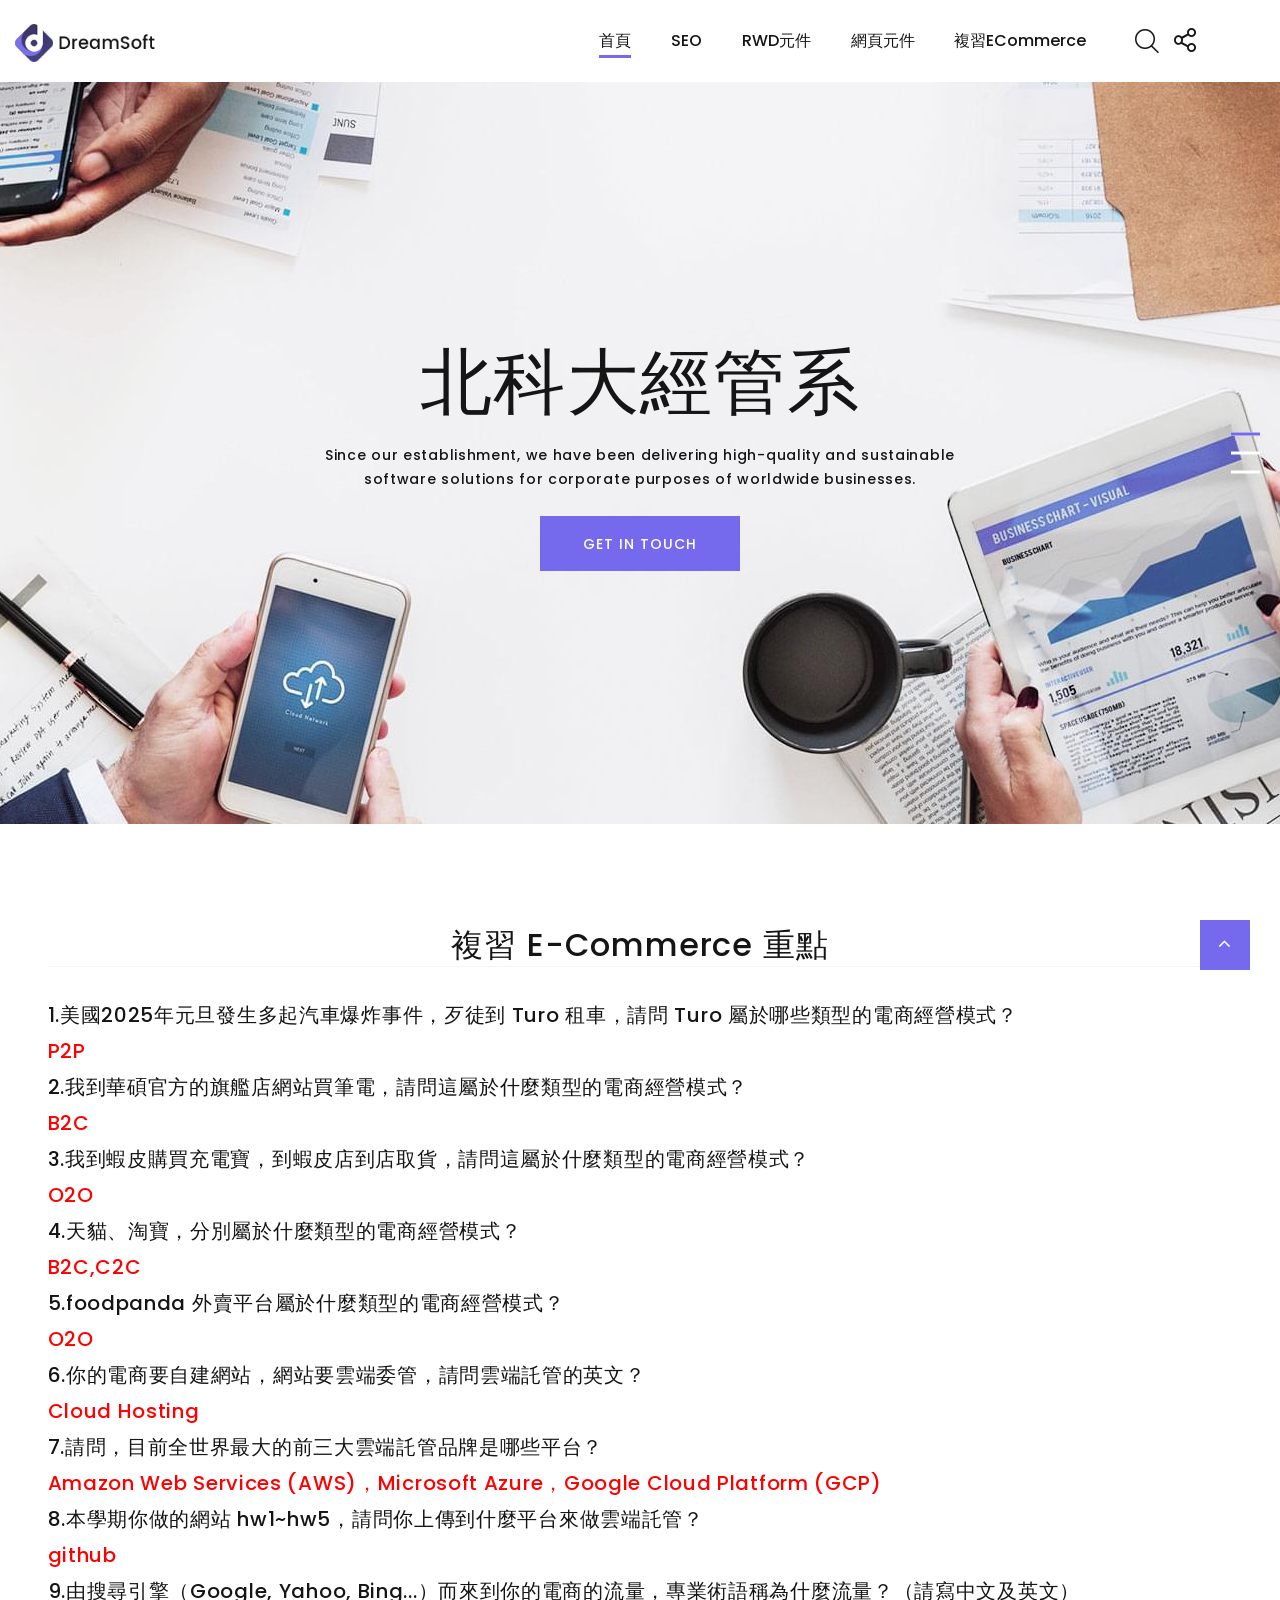
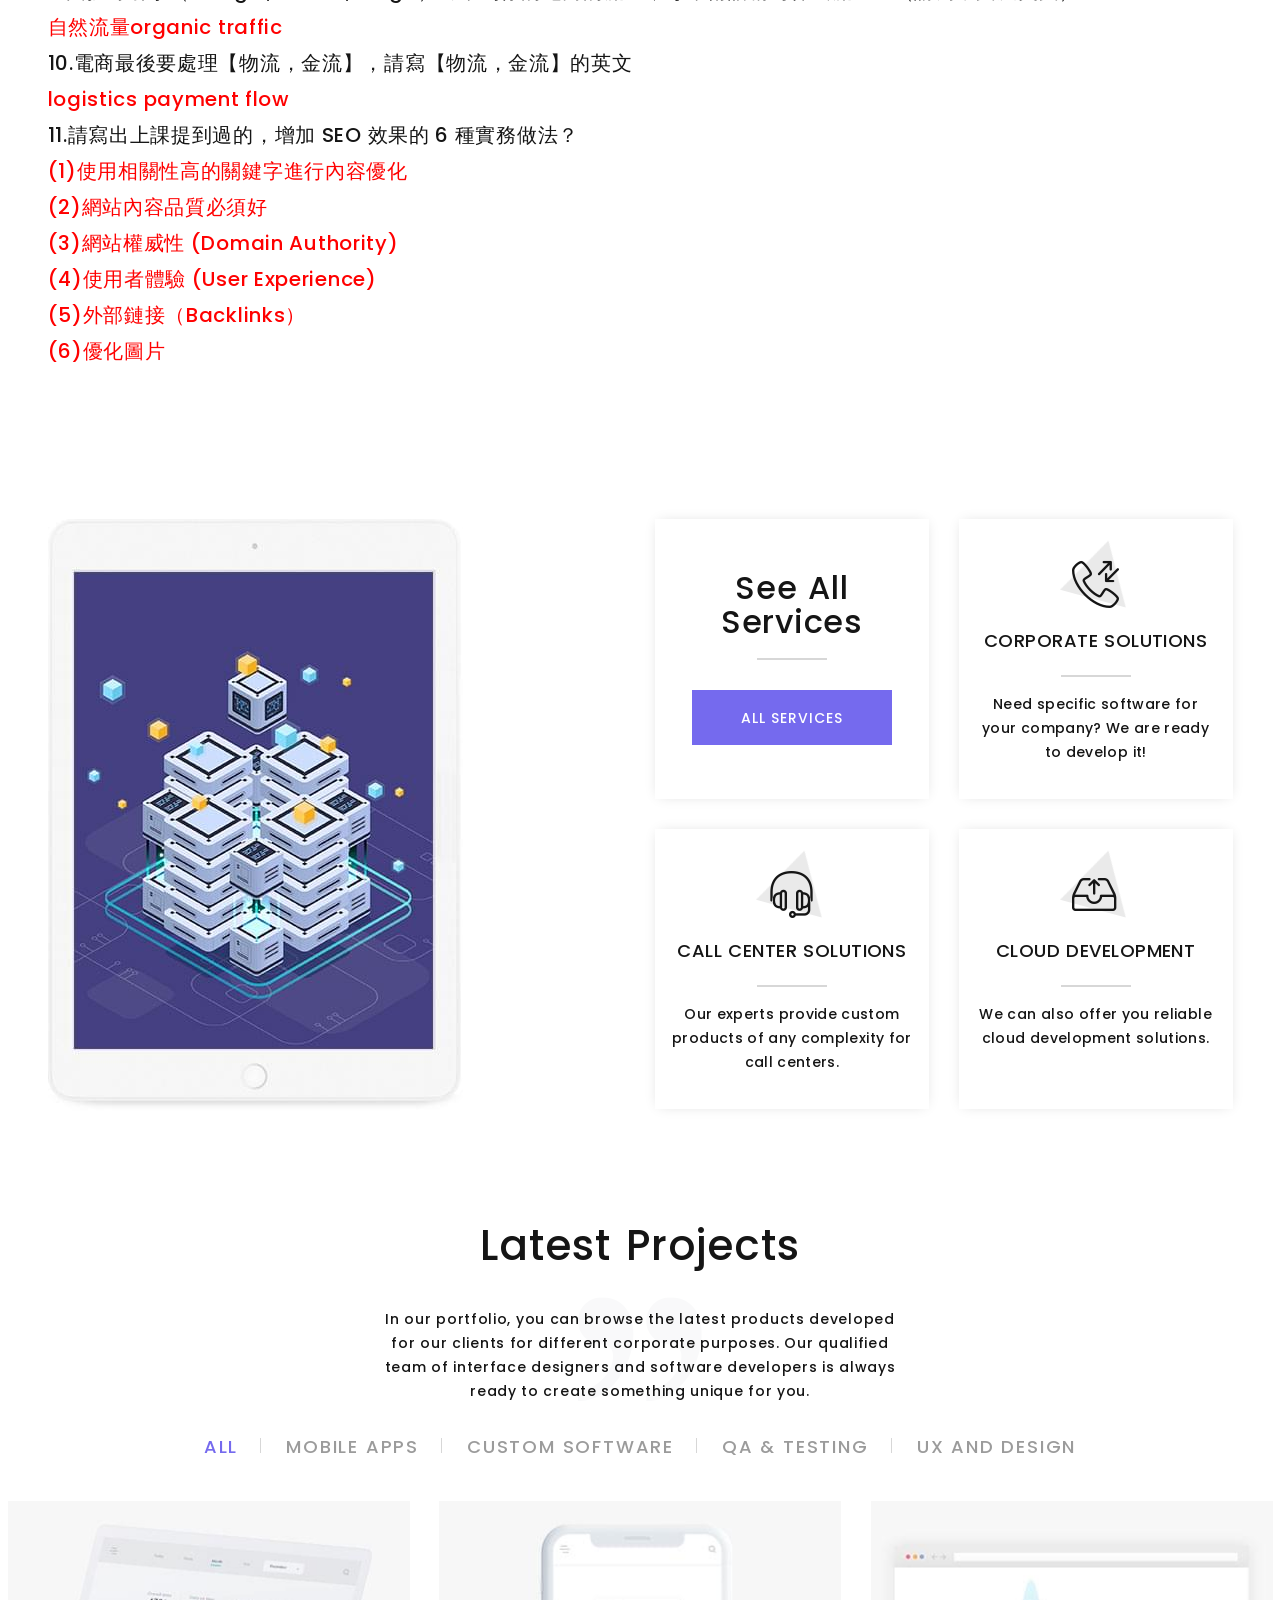
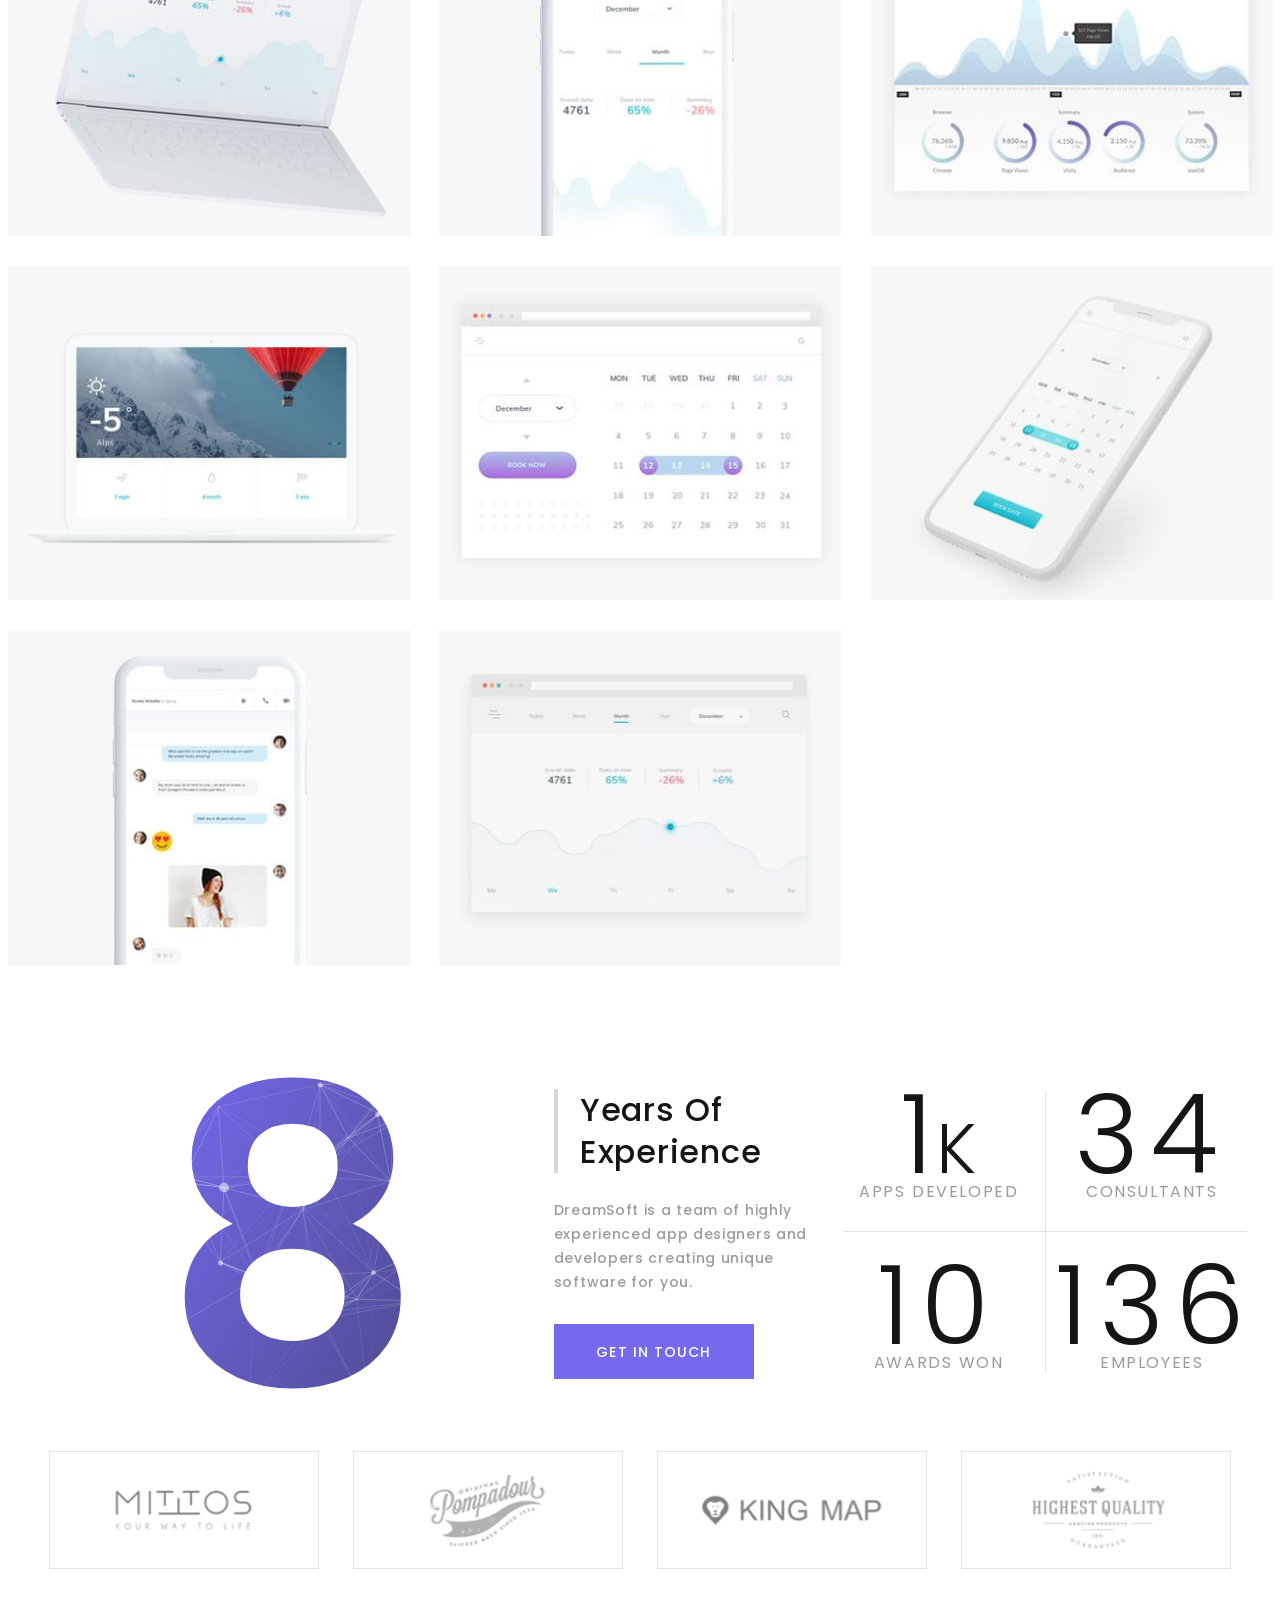
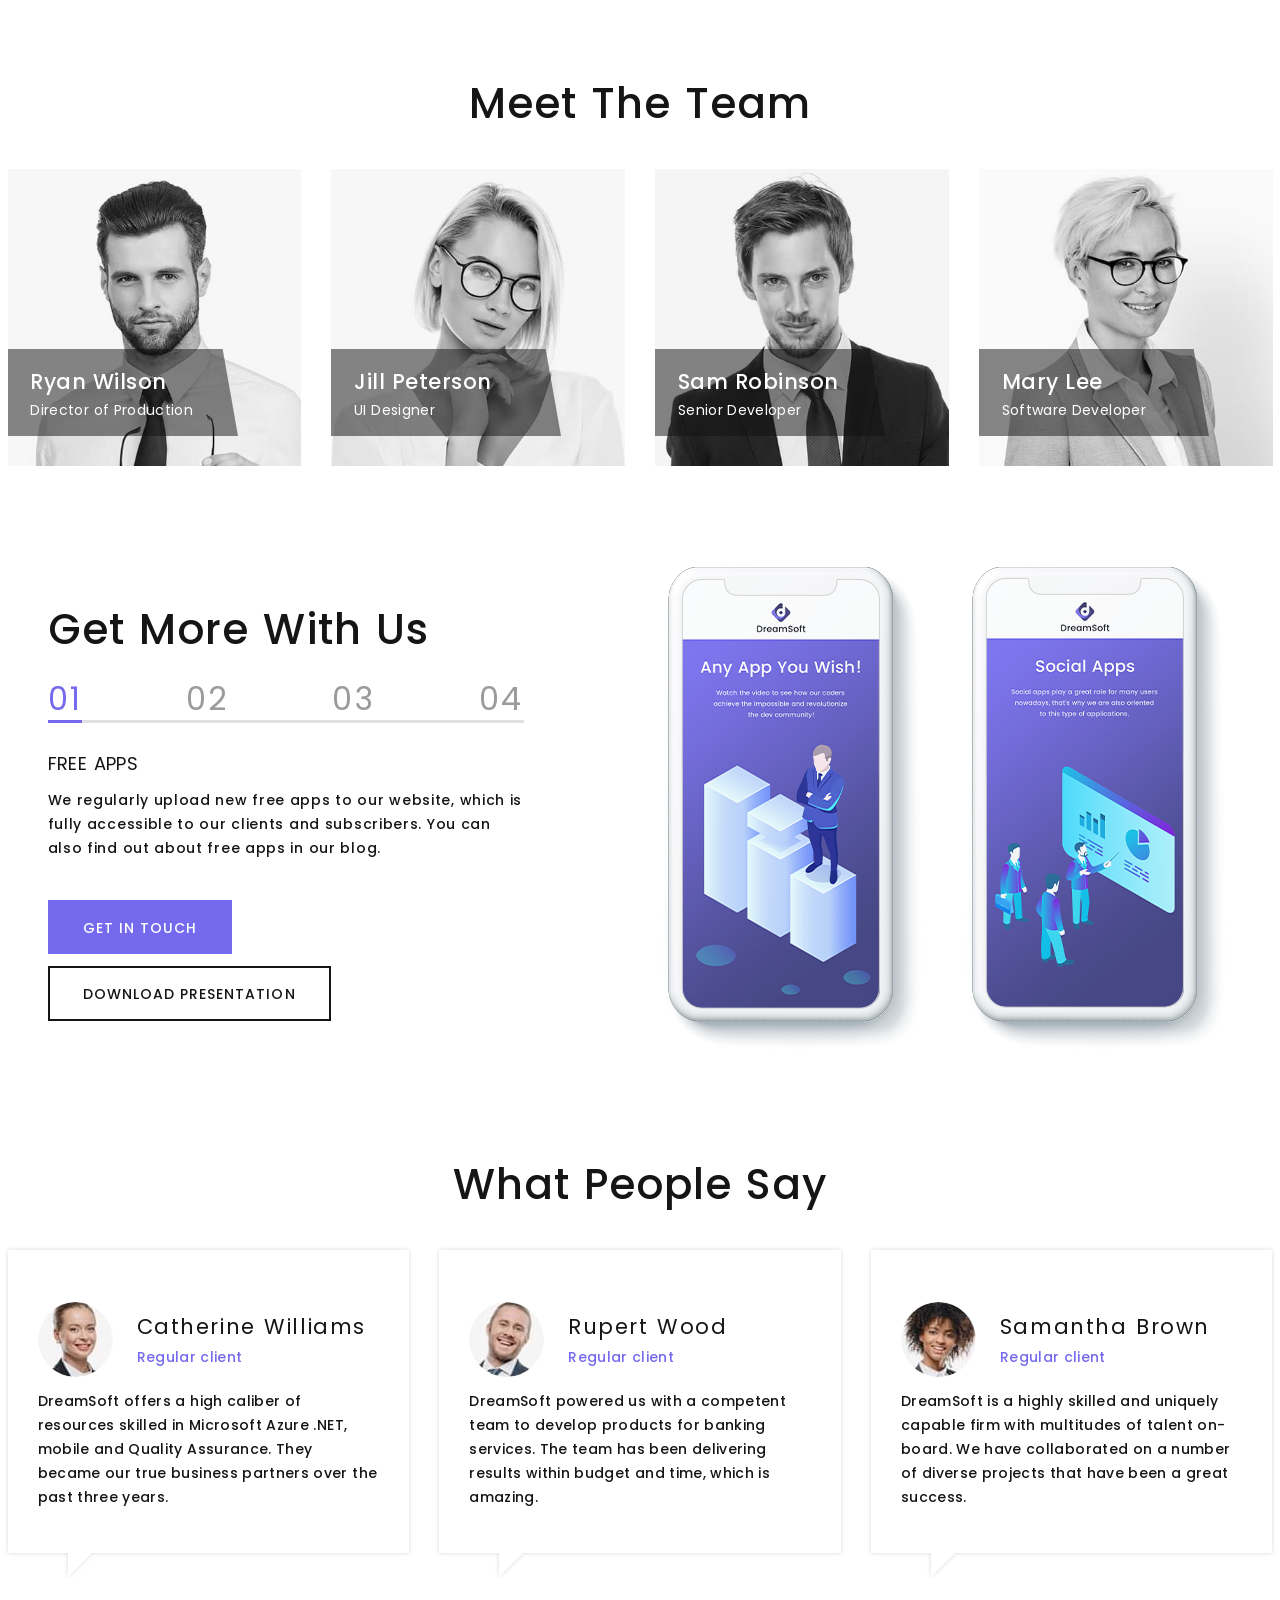
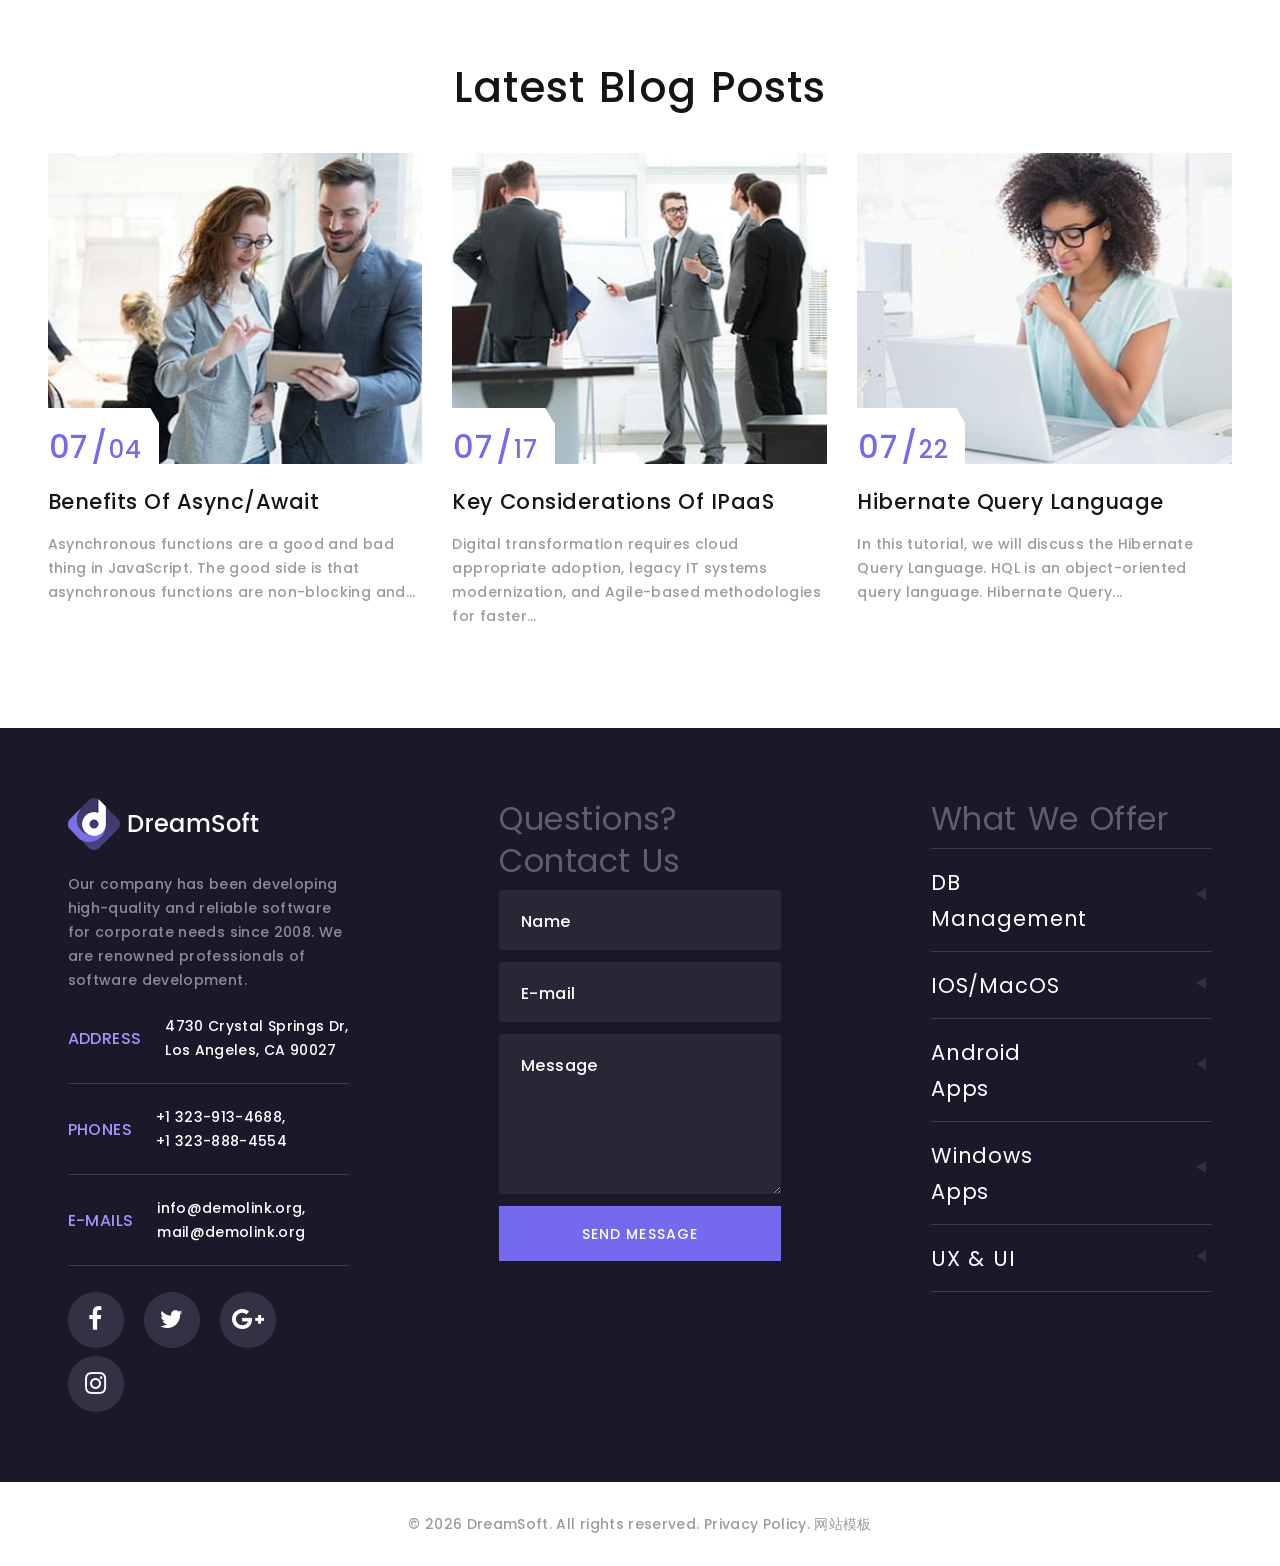
<file: a8.html>
<!DOCTYPE html>
<html class="wide wow-animation" lang="en">
  <head>
    <title>111570007吳賢政期末作業</title>
    <meta name="format-detection" content="telephone=no">
    <meta name="viewport" content="width=device-width, height=device-height, initial-scale=1.0, maximum-scale=1.0, user-scalable=0">
    <meta http-equiv="X-UA-Compatible" content="IE=edge">
    <meta charset="utf-8">
    <link rel="icon" href="images/favicon.ico" type="image/x-icon">
    <!-- Stylesheets-->
    <link rel="stylesheet" type="text/css" href="https://fonts.googleapis.com/css?family=Poppins:400,500,600%7CTeko:300,400,500%7CMaven+Pro:500">
    <link rel="stylesheet" href="css/bootstrap.css">
    <link rel="stylesheet" href="css/fonts.css">
    <link rel="stylesheet" href="css/style.css">
  </head>
    <div class="preloader">
      <div class="preloader-body">
        <div class="cssload-container">
          <div class="cssload-speeding-wheel"></div>
        </div>
      </div>
    </div>
    <div class="page">
      <!-- Page Header-->
      <header class="section page-header">
        <!-- RD Navbar-->
        <div class="rd-navbar-wrap">
          <nav class="rd-navbar rd-navbar-classic" data-layout="rd-navbar-fixed" data-sm-layout="rd-navbar-fixed" data-md-layout="rd-navbar-fixed" data-md-device-layout="rd-navbar-fixed" data-lg-layout="rd-navbar-static" data-lg-device-layout="rd-navbar-fixed" data-xl-layout="rd-navbar-static" data-xl-device-layout="rd-navbar-static" data-xxl-layout="rd-navbar-static" data-xxl-device-layout="rd-navbar-static" data-lg-stick-up-offset="46px" data-xl-stick-up-offset="46px" data-xxl-stick-up-offset="46px" data-lg-stick-up="true" data-xl-stick-up="true" data-xxl-stick-up="true">
            <div class="rd-navbar-main-outer">
              <div class="rd-navbar-main">
                <!-- RD Navbar Panel-->
                <div class="rd-navbar-panel">
                  <!-- RD Navbar Toggle-->
                  <button class="rd-navbar-toggle" data-rd-navbar-toggle=".rd-navbar-nav-wrap"><span></span></button>
                  <!-- RD Navbar Brand-->
                  <div class="rd-navbar-brand"><a class="brand" href="index.html"><img src="images/logo-default-191x52.png" alt="" width="191" height="52"/></a></div>
                </div>
                <div class="rd-navbar-main-element">
                  <div class="rd-navbar-nav-wrap">
                    <!-- RD Navbar Search-->
                    <div class="rd-navbar-search">
                      <button class="rd-navbar-search-toggle" data-rd-navbar-toggle=".rd-navbar-search"><span></span></button>
                      <form class="rd-search" action="search-results.html" data-search-live="rd-search-results-live" method="GET">
                        <div class="form-wrap">
                          <label class="form-label" for="rd-navbar-search-form-input">Search...</label>
                          <input class="rd-navbar-search-form-input form-input" id="rd-navbar-search-form-input" type="text" name="s" autocomplete="off"/>
                          <div class="rd-search-results-live" id="rd-search-results-live"></div>
                        </div>
                        <button class="rd-search-form-submit fl-bigmug-line-search74" type="submit"></button>
                      </form>
                    </div>
                    <!-- RD Navbar Share-->
                    <div class="rd-navbar-share">
                      <div class="rd-navbar-share-icon fl-bigmug-line-share27" data-rd-navbar-toggle=".rd-navbar-share-list"></div>
                      <ul class="list-inline rd-navbar-share-list">
                        <li class="rd-navbar-share-list-item"><a class="icon fa fa-facebook" href="#"></a></li>
                        <li class="rd-navbar-share-list-item"><a class="icon fa fa-twitter" href="#"></a></li>
                        <li class="rd-navbar-share-list-item"><a class="icon fa fa-google-plus" href="#"></a></li>
                        <li class="rd-navbar-share-list-item"><a class="icon fa fa-instagram" href="#"></a></li>
                      </ul>
                    </div>
                    <!-- RD Navbar Nav-->
                    <ul class="rd-navbar-nav">
                      <li class="rd-nav-item active">
                        <a class="rd-nav-link" href="index.html">首頁</a>
                      </li>
                      <li class="rd-nav-item">
                        <a class="rd-nav-link" href="#">SEO</a>
                        <ul class="rd-menu rd-navbar-dropdown">
                          <li class="rd-dropdown-item">
                            <a class="rd-dropdown-link" href="a1.html">第一題(原始文案)</a>
                          </li>
                          <li class="rd-dropdown-item">
                            <a class="rd-dropdown-link" href="a2.html">第二題(關鍵字SEO)</a>
                          </li>
                        </ul>
                      </li>
                      <li class="rd-nav-item">
                        <a class="rd-nav-link" href="#">RWD元件</a>
                        <ul class="rd-menu rd-navbar-dropdown">
                          <li class="rd-dropdown-item">
                            <a class="rd-dropdown-link" href="a3.html">第三題(Carousel圖片輪放)</a>
                          </li>
                          <li class="rd-dropdown-item">
                            <a class="rd-dropdown-link" href="a4.html">第四題(Offcanvas畫布)</a>
                          </li>
                        </ul>
                      </li>
                      <li class="rd-nav-item">
                        <a class="rd-nav-link" href="#">網頁元件</a>
                        <ul class="rd-menu rd-navbar-dropdown">
                          <li class="rd-dropdown-item">
                            <a class="rd-dropdown-link" href="a5.html">第五題(單選複選)</a>
                          </li>
                          <li class="rd-dropdown-item">
                            <a class="rd-dropdown-link" href="a6.html">第六題(下拉選單)</a>
                          </li>
                          <li class="rd-dropdown-item">
                            <a class="rd-dropdown-link" href="a7.html">第七題(百萬抽獎)</a>
                          </li>
                        </ul>
                      </li>
                      <li class="rd-nav-item">
                        <a class="rd-nav-link" href="a8.html">複習ECommerce</a>
                      </li>
                    </ul>
                        <!-- RD Navbar Dropdown-->
                 
                    
                        <!-- RD Navbar Megamenu-->
                        <ul class="rd-menu rd-navbar-megamenu">
                          <li class="rd-megamenu-item">
                            <div>
                              <h5 class="rd-megamenu-title">Elements</h5>
                              <ul class="rd-megamenu-list">
                                <li class="rd-megamenu-list-item"><a class="rd-megamenu-list-link" href="typography.html">Typography</a></li>
                                <li class="rd-megamenu-list-item"><a class="rd-megamenu-list-link" href="icons-with-text.html">Icons with Text</a></li>
                                <li class="rd-megamenu-list-item"><a class="rd-megamenu-list-link" href="buttons.html">Buttons</a></li>
                                <li class="rd-megamenu-list-item"><a class="rd-megamenu-list-link" href="counters.html">Counters</a></li>
                                <li class="rd-megamenu-list-item"><a class="rd-megamenu-list-link" href="forms.html">Forms</a></li>
                                <li class="rd-megamenu-list-item"><a class="rd-megamenu-list-link" href="calls-to-action.html">Calls to Action</a></li>
                                <li class="rd-megamenu-list-item"><a class="rd-megamenu-list-link" href="progress-bars.html">Progress Bars</a></li>
                                <li class="rd-megamenu-list-item"><a class="rd-megamenu-list-link" href="tabs-and-accordions.html">Tabs and Accordions</a></li>
                                <li class="rd-megamenu-list-item"><a class="rd-megamenu-list-link" href="hover-effects.html">Hover Effects</a></li>
                                <li class="rd-megamenu-list-item"><a class="rd-megamenu-list-link" href="grid-system.html">Grid System</a></li>
                              </ul>
                            </div>
                          </li>
                          <li class="rd-megamenu-item">
                            <div>
                              <h5 class="rd-megamenu-title">Additional pages</h5>
                              <ul class="rd-megamenu-list">
                                <li class="rd-megamenu-list-item"><a class="rd-megamenu-list-link" href="services.html">Services</a></li>
                                <li class="rd-megamenu-list-item"><a class="rd-megamenu-list-link" href="services-2.html">Services 2</a></li>
                                <li class="rd-megamenu-list-item"><a class="rd-megamenu-list-link" href="single-service.html">Single Service</a></li>
                                <li class="rd-megamenu-list-item"><a class="rd-megamenu-list-link" href="our-team.html">Our Team</a></li>
                                <li class="rd-megamenu-list-item"><a class="rd-megamenu-list-link" href="testimonials.html">Testimonials</a></li>
                                <li class="rd-megamenu-list-item"><a class="rd-megamenu-list-link" href="404-page.html">404 Page</a></li>
                                <li class="rd-megamenu-list-item"><a class="rd-megamenu-list-link" href="503-page.html">503 Page</a></li>
                                <li class="rd-megamenu-list-item"><a class="rd-megamenu-list-link" href="pricing.html">Pricing</a></li>
                                <li class="rd-megamenu-list-item"><a class="rd-megamenu-list-link" href="coming-soon.html">Coming Soon</a></li>
                                <li class="rd-megamenu-list-item"><a class="rd-megamenu-list-link" href="contact-us-2.html">Contact Us 2</a></li>
                                <li class="rd-megamenu-list-item"><a class="rd-megamenu-list-link" href="faq.html">FAQ</a></li>
                                <li class="rd-megamenu-list-item"><a class="rd-megamenu-list-link" href="search-results.html">Search results</a></li>
                              </ul>
                            </div>
                          </li>
                          <li class="rd-megamenu-item rd-megamenu-carousel">
                            <div>
                              <h5 class="rd-megamenu-title">Recent projects</h5>
                              <!-- Owl Carousel-->
                              <div class="owl-carousel owl-navbar" data-items="1" data-xl-items="2" data-xxl-items="3" data-margin="16" data-dots="true" data-autoplay="false" data-loop="false">
                                <!-- Thumbnail Classic-->
                                <article class="thumbnail thumbnail-mary thumbnail-xxs">
                                  <div class="thumbnail-mary-figure"><img src="images/navbar-1-272x288.jpg" alt="" width="272" height="288"/>
                                  </div>
                                  <div class="thumbnail-mary-caption"><a class="icon fl-bigmug-line-zoom60" href="images/grid-gallery-1-1200x800-original.jpg" data-lightgallery="item"><img src="images/navbar-1-272x288.jpg" alt="" width="272" height="288"/></a>
                                    <h6 class="thumbnail-mary-title"><a href="#">Project #1</a></h6>
                                  </div>
                                </article>
                                <!-- Thumbnail Classic-->
                                <article class="thumbnail thumbnail-mary thumbnail-xxs">
                                  <div class="thumbnail-mary-figure"><img src="images/navbar-2-272x288.jpg" alt="" width="272" height="288"/>
                                  </div>
                                  <div class="thumbnail-mary-caption"><a class="icon fl-bigmug-line-zoom60" href="images/grid-gallery-2-1200x800-original.jpg" data-lightgallery="item"><img src="images/navbar-2-272x288.jpg" alt="" width="272" height="288"/></a>
                                    <h6 class="thumbnail-mary-title"><a href="#">Project #2</a></h6>
                                  </div>
                                </article>
                                <!-- Thumbnail Classic-->
                                <article class="thumbnail thumbnail-mary thumbnail-xxs">
                                  <div class="thumbnail-mary-figure"><img src="images/navbar-3-272x288.jpg" alt="" width="272" height="288"/>
                                  </div>
                                  <div class="thumbnail-mary-caption"><a class="icon fl-bigmug-line-zoom60" href="images/grid-gallery-4-1200x800-original.jpg" data-lightgallery="item"><img src="images/navbar-3-272x288.jpg" alt="" width="272" height="288"/></a>
                                    <h6 class="thumbnail-mary-title"><a href="#">Project #3</a></h6>
                                  </div>
                                </article>
                                <!-- Thumbnail Classic-->
                                <article class="thumbnail thumbnail-mary thumbnail-xxs">
                                  <div class="thumbnail-mary-figure"><img src="images/navbar-4-272x288.jpg" alt="" width="272" height="288"/>
                                  </div>
                                  <div class="thumbnail-mary-caption"><a class="icon fl-bigmug-line-zoom60" href="images/grid-gallery-3-1200x800-original.jpg" data-lightgallery="item"><img src="images/navbar-4-272x288.jpg" alt="" width="272" height="288"/></a>
                                    <h6 class="thumbnail-mary-title"><a href="#">Project #4</a></h6>
                                  </div>
                                </article>
                                <!-- Thumbnail Classic-->
                                <article class="thumbnail thumbnail-mary thumbnail-xxs">
                                  <div class="thumbnail-mary-figure"><img src="images/navbar-5-272x288.jpg" alt="" width="272" height="288"/>
                                  </div>
                                  <div class="thumbnail-mary-caption"><a class="icon fl-bigmug-line-zoom60" href="images/grid-gallery-5-1200x800-original.jpg" data-lightgallery="item"><img src="images/navbar-5-272x288.jpg" alt="" width="272" height="288"/></a>
                                    <h6 class="thumbnail-mary-title"><a href="#">Project #5</a></h6>
                                  </div>
                                </article>
                                <!-- Thumbnail Classic-->
                                <article class="thumbnail thumbnail-mary thumbnail-xxs">
                                  <div class="thumbnail-mary-figure"><img src="images/navbar-6-272x288.jpg" alt="" width="272" height="288"/>
                                  </div>
                                  <div class="thumbnail-mary-caption"><a class="icon fl-bigmug-line-zoom60" href="images/grid-gallery-6-1200x800-original.jpg" data-lightgallery="item"><img src="images/navbar-6-272x288.jpg" alt="" width="272" height="288"/></a>
                                    <h6 class="thumbnail-mary-title"><a href="#">Project #6</a></h6>
                                  </div>
                                </article>
                              </div>
                            </div>
                          </li>
                        </ul>
                      </li>
                    </ul>
                  </div>
                </div>
              </div>
            </div>
          </nav>
        </div>
      </header>
      <!-- Swiper-->
      <section class="section swiper-container swiper-slider swiper-slider-classic" data-loop="true" data-swiper='{"loop":true,"autoplay":{"delay":5000},"effect":"slide","simulateTouch":true,"direction":"vertical","nav":false}'>
        <div class="swiper-wrapper text-center">
          <div class="swiper-slide" data-slide-bg="images/slider-1-slide-1-1770x742.jpg">
            <div class="swiper-slide-caption section-md">
              <div class="container">
                <h1 data-caption-animate="fadeInLeft" data-caption-delay="0">北科大經管系</h1>
                <p class="text-width-large" data-caption-animate="fadeInRight" data-caption-delay="100">Since our establishment, we have been delivering high-quality and sustainable software solutions for corporate purposes of worldwide businesses.</p><a class="button button-primary button-ujarak" href="#" target="_blank" data-caption-animate="fadeInUp" data-caption-delay="200">Get in touch</a>
              </div>
            </div>
          </div>
          <div class="swiper-slide" data-slide-bg="images/slider-1-slide-2-1770x742.jpg">
            <div class="swiper-slide-caption section-md">
              <div class="container">
                <h1 data-caption-animate="fadeInLeft" data-caption-delay="0">電子商務期末考</h1>
                <p class="text-width-large" data-caption-animate="fadeInRight" data-caption-delay="100">We are a team of qualified software developers, aimed at creating unique and powerful tools for your business & everyday life.</p><a class="button button-primary button-ujarak" href="#" target="_blank" data-caption-animate="fadeInUp" data-caption-delay="200">Get in touch</a>
              </div>
            </div>
          </div>
          <div class="swiper-slide" data-slide-bg="images/slider-1-slide-3-1770x742.jpg">
            <div class="swiper-slide-caption section-md">
              <div class="container">
                <h1 data-caption-animate="fadeInLeft" data-caption-delay="0">SEO實作，RWD實作</h1>
                <p class="text-width-large" data-caption-animate="fadeInRight" data-caption-delay="100">The software solutions developed by our company have been numerously awarded for usability and innovative features.</p><a class="button button-primary button-ujarak" href="#" target="_blank" data-caption-animate="fadeInUp" data-caption-delay="200">Get in touch</a>
              </div>
            </div>
          </div>
        </div>
        <!-- Swiper Pagination-->
        <div class="swiper-pagination__module">
          <div class="swiper-pagination__fraction"><span class="swiper-pagination__fraction-index">00</span><span class="swiper-pagination__fraction-divider">/</span><span class="swiper-pagination__fraction-count">00</span></div>
          <div class="swiper-pagination__divider"></div>
          <div class="swiper-pagination"></div>
        </div>
      </section>

          <!-- 期末考放置語法區-->
          <section class="section section-sm section-first bg-default text-center">
            <div class="container">
              <div class="row row-30 justify-content-center">
                <div class="col-12">
                  <h3 class="section-title" style="font-size: 2rem;">複習 E-Commerce 重點</h3>
                  <hr class="section-divider">
                </div>
                <div class="col-12">
                  <ol class="ecommerce-list text-left" style="font-size: 1.25rem; line-height: 1.8; text-align: left; ">
                    <li>1.美國2025年元旦發生多起汽車爆炸事件，歹徒到 Turo 租車，請問 Turo 屬於哪些類型的電商經營模式？</li>
                    <li style="color: red;">P2P</li>
                    <li>2.我到華碩官方的旗艦店網站買筆電，請問這屬於什麼類型的電商經營模式？</li>
                    <li style="color: red;">B2C</li>
                    <li>3.我到蝦皮購買充電寶，到蝦皮店到店取貨，請問這屬於什麼類型的電商經營模式？</li>
                    <li style="color: red;">O2O</li>
                    <li>4.天貓、淘寶，分別屬於什麼類型的電商經營模式？</li>
                    <li style="color: red;">B2C,C2C</li>
                    <li>5.foodpanda 外賣平台屬於什麼類型的電商經營模式？</li>
                    <li style="color: red;">O2O</li>
                    <li>6.你的電商要自建網站，網站要雲端委管，請問雲端託管的英文？</li>
                    <li style="color: red;">Cloud Hosting</li>
                    <li>7.請問，目前全世界最大的前三大雲端託管品牌是哪些平台？</li>
                    <li style="color: red;">Amazon Web Services (AWS)，Microsoft Azure，Google Cloud Platform (GCP)</li>
                    <li>8.本學期你做的網站 hw1~hw5，請問你上傳到什麼平台來做雲端託管？</li>
                    <li style="color: red;">github</li>
                    <li>9.由搜尋引擎（Google, Yahoo, Bing...）而來到你的電商的流量，專業術語稱為什麼流量？（請寫中文及英文）</li>
                    <li style="color: red;">自然流量organic traffic</li>
                    <li>10.電商最後要處理【物流，金流】，請寫【物流，金流】的英文</li>
                    <li style="color: red;">logistics payment flow </li>
                    <li>11.請寫出上課提到過的，增加 SEO 效果的 6 種實務做法？</li>
                    <div style="color: red;">
                    <li>(1)使用相關性高的關鍵字進行內容優化 </li>
                    <li>(2)網站內容品質必須好 </li>
                    <li>(3)網站權威性 (Domain Authority) </li>
                    <li>(4)使用者體驗 (User Experience) </li>
                    <li>(5)外部鏈接（Backlinks） </li>
                    <li>(6)優化圖片
                    </li>
                    </div>
                  </ol>
                </div>
              </div>
            </div>
          </section>
          

      <!-- See all services-->
      <section class="section section-sm section-first bg-default text-center">
        <div class="container">
          <div class="row row-30 justify-content-center">
            <div class="col-md-7 col-lg-5 col-xl-6 text-lg-start wow fadeInUp"><img src="images/index-1-415x592.jpg" alt="" width="415" height="592"/>
            </div>
            <div class="col-lg-7 col-xl-6">
              <div class="row row-30">
                <div class="col-sm-6 wow fadeInRight">
                  <article class="box-icon-modern box-icon-modern-custom">
                    <div>
                      <h3 class="box-icon-modern-big-title">See all services</h3>
                      <div class="box-icon-modern-decor"></div><a class="button button-primary button-ujarak" href="services.html">All services</a>
                    </div>
                  </article>
                </div>
                <div class="col-sm-6 wow fadeInRight" data-wow-delay=".1s">
                  <article class="box-icon-modern box-icon-modern-2">
                    <div class="box-icon-modern-icon linearicons-phone-in-out"></div>
                    <h5 class="box-icon-modern-title"><a href="single-service.html">CORPORATE SOLUTIONS</a></h5>
                    <div class="box-icon-modern-decor"></div>
                    <p class="box-icon-modern-text">Need specific software for your company? We are ready to develop it!</p>
                  </article>
                </div>
                <div class="col-sm-6 wow fadeInRight" data-wow-delay=".2s">
                  <article class="box-icon-modern box-icon-modern-2">
                    <div class="box-icon-modern-icon linearicons-headset"></div>
                    <h5 class="box-icon-modern-title"><a href="single-service.html">CALL CENTER SOLUTIONS</a></h5>
                    <div class="box-icon-modern-decor"></div>
                    <p class="box-icon-modern-text">Our experts provide custom products of any complexity for call centers.</p>
                  </article>
                </div>
                <div class="col-sm-6 wow fadeInRight" data-wow-delay=".3s">
                  <article class="box-icon-modern box-icon-modern-2">
                    <div class="box-icon-modern-icon linearicons-outbox"></div>
                    <h5 class="box-icon-modern-title"><a href="single-service.html">CLOUD DEVELOPMENT</a></h5>
                    <div class="box-icon-modern-decor"></div>
                    <p class="box-icon-modern-text">We can also offer you reliable cloud development solutions.</p>
                  </article>
                </div>
              </div>
            </div>
          </div>
        </div>
      </section>

      <!-- Latest Projects-->
      <section class="section section-sm section-fluid bg-default text-center">
        <div class="container-fluid isotope-wrap">
          <h2 class="wow fadeInLeft">Latest Projects</h2>
          <p class="quote-jean wow fadeInRight" data-wow-delay=".1s">In our portfolio, you can browse the latest products developed for our clients for different corporate purposes. Our qualified team of interface designers and software developers is always ready to create something unique for you.</p>
          <div class="isotope-filters isotope-filters-horizontal">
            <button class="isotope-filters-toggle button button-md button-icon button-icon-right button-default-outline button-wapasha" data-custom-toggle="#isotope-3" data-custom-toggle-hide-on-blur="true" data-custom-toggle-disable-on-blur="true"><span class="icon fa fa-caret-down"></span>Filter</button>
            <ul class="isotope-filters-list" id="isotope-3">
              <li><a class="active" href="#" data-isotope-filter="*" data-isotope-group="gallery">All</a></li>
              <li><a href="#" data-isotope-filter="Type 1" data-isotope-group="gallery">mobile Apps</a></li>
              <li><a href="#" data-isotope-filter="Type 2" data-isotope-group="gallery">Custom Software</a></li>
              <li><a href="#" data-isotope-filter="Type 3" data-isotope-group="gallery">QA & Testing</a></li>
              <li><a href="#" data-isotope-filter="Type 4" data-isotope-group="gallery">UX and Design</a></li>
            </ul>
          </div>
          <div class="row row-30 isotope" data-isotope-layout="fitRows" data-isotope-group="gallery" data-lightgallery="group">
            <div class="col-sm-6 col-lg-4 col-xxl-3 isotope-item wow fadeInLeft" data-filter="Type 3">
              <!-- Thumbnail Classic-->
              <article class="thumbnail thumbnail-classic thumbnail-md">
                <div class="thumbnail-classic-figure"><img src="images/fullwidth-gallery-1-420x350.jpg" alt="" width="420" height="350"/>
                </div>
                <div class="thumbnail-classic-caption">
                  <div class="thumbnail-classic-title-wrap"><a class="icon fl-bigmug-line-zoom60" href="images/grid-gallery-1-1200x800-original.jpg" data-lightgallery="item"><img src="images/fullwidth-gallery-1-420x350.jpg" alt="" width="420" height="350"/></a>
                    <h5 class="thumbnail-classic-title"><a href="#">FinStep</a></h5>
                  </div>
                  <p class="thumbnail-classic-text">We work hard on every app to deliver top-notch features with great UI that you won’t find anywhere else.</p>
                </div>
              </article>
            </div>
            <div class="col-sm-6 col-lg-4 col-xxl-3 isotope-item wow fadeInLeft" data-filter="Type 1" data-wow-delay=".1s">
              <!-- Thumbnail Classic-->
              <article class="thumbnail thumbnail-classic thumbnail-md">
                <div class="thumbnail-classic-figure"><img src="images/fullwidth-gallery-2-420x350.jpg" alt="" width="420" height="350"/>
                </div>
                <div class="thumbnail-classic-caption">
                  <div class="thumbnail-classic-title-wrap"><a class="icon fl-bigmug-line-zoom60" href="images/grid-gallery-2-1200x800-original.jpg" data-lightgallery="item"><img src="images/fullwidth-gallery-2-420x350.jpg" alt="" width="420" height="350"/></a>
                    <h5 class="thumbnail-classic-title"><a href="#">Mobile Finance</a></h5>
                  </div>
                  <p class="thumbnail-classic-text">We work hard on every app to deliver top-notch features with great UI that you won’t find anywhere else.</p>
                </div>
              </article>
            </div>
            <div class="col-sm-6 col-lg-4 col-xxl-3 isotope-item wow fadeInLeft" data-filter="Type 2" data-wow-delay=".2s">
              <!-- Thumbnail Classic-->
              <article class="thumbnail thumbnail-classic thumbnail-md">
                <div class="thumbnail-classic-figure"><img src="images/fullwidth-gallery-3-420x350.jpg" alt="" width="420" height="350"/>
                </div>
                <div class="thumbnail-classic-caption">
                  <div class="thumbnail-classic-title-wrap"><a class="icon fl-bigmug-line-zoom60" href="images/grid-gallery-3-1200x800-original.jpg" data-lightgallery="item"><img src="images/fullwidth-gallery-3-420x350.jpg" alt="" width="420" height="350"/></a>
                    <h5 class="thumbnail-classic-title"><a href="#">Q-Manage</a></h5>
                  </div>
                  <p class="thumbnail-classic-text">We work hard on every app to deliver top-notch features with great UI that you won’t find anywhere else.</p>
                </div>
              </article>
            </div>
            <div class="col-sm-6 col-lg-4 col-xxl-3 isotope-item wow fadeInLeft" data-filter="Type 3" data-wow-delay=".3s">
              <!-- Thumbnail Classic-->
              <article class="thumbnail thumbnail-classic thumbnail-md">
                <div class="thumbnail-classic-figure"><img src="images/fullwidth-gallery-4-420x350.jpg" alt="" width="420" height="350"/>
                </div>
                <div class="thumbnail-classic-caption">
                  <div class="thumbnail-classic-title-wrap"><a class="icon fl-bigmug-line-zoom60" href="images/grid-gallery-4-1200x800-original.jpg" data-lightgallery="item"><img src="images/fullwidth-gallery-4-420x350.jpg" alt="" width="420" height="350"/></a>
                    <h5 class="thumbnail-classic-title"><a href="#">WeatherCast</a></h5>
                  </div>
                  <p class="thumbnail-classic-text">We work hard on every app to deliver top-notch features with great UI that you won’t find anywhere else.</p>
                </div>
              </article>
            </div>
            <div class="col-sm-6 col-lg-4 col-xxl-3 isotope-item wow fadeInRight" data-filter="Type 4">
              <!-- Thumbnail Classic-->
              <article class="thumbnail thumbnail-classic thumbnail-md">
                <div class="thumbnail-classic-figure"><img src="images/fullwidth-gallery-5-420x350.jpg" alt="" width="420" height="350"/>
                </div>
                <div class="thumbnail-classic-caption">
                  <div class="thumbnail-classic-title-wrap"><a class="icon fl-bigmug-line-zoom60" href="images/grid-gallery-5-1200x800-original.jpg" data-lightgallery="item"><img src="images/fullwidth-gallery-5-420x350.jpg" alt="" width="420" height="350"/></a>
                    <h5 class="thumbnail-classic-title"><a href="#">Home Calendar</a></h5>
                  </div>
                  <p class="thumbnail-classic-text">We work hard on every app to deliver top-notch features with great UI that you won’t find anywhere else.</p>
                </div>
              </article>
            </div>
            <div class="col-sm-6 col-lg-4 col-xxl-3 isotope-item wow fadeInRight" data-filter="Type 1" data-wow-delay=".1s">
              <!-- Thumbnail Classic-->
              <article class="thumbnail thumbnail-classic thumbnail-md">
                <div class="thumbnail-classic-figure"><img src="images/fullwidth-gallery-6-420x350.jpg" alt="" width="420" height="350"/>
                </div>
                <div class="thumbnail-classic-caption">
                  <div class="thumbnail-classic-title-wrap"><a class="icon fl-bigmug-line-zoom60" href="images/grid-gallery-6-1200x800-original.jpg" data-lightgallery="item"><img src="images/fullwidth-gallery-6-420x350.jpg" alt="" width="420" height="350"/></a>
                    <h5 class="thumbnail-classic-title"><a href="#">MPlanner</a></h5>
                  </div>
                  <p class="thumbnail-classic-text">We work hard on every app to deliver top-notch features with great UI that you won’t find anywhere else.</p>
                </div>
              </article>
            </div>
            <div class="col-sm-6 col-lg-4 col-xxl-3 isotope-item wow fadeInRight" data-filter="Type 2" data-wow-delay=".2s">
              <!-- Thumbnail Classic-->
              <article class="thumbnail thumbnail-classic thumbnail-md">
                <div class="thumbnail-classic-figure"><img src="images/fullwidth-gallery-7-420x350.jpg" alt="" width="420" height="350"/>
                </div>
                <div class="thumbnail-classic-caption">
                  <div class="thumbnail-classic-title-wrap"><a class="icon fl-bigmug-line-zoom60" href="images/grid-gallery-7-1200x800-original.jpg" data-lightgallery="item"><img src="images/fullwidth-gallery-7-420x350.jpg" alt="" width="420" height="350"/></a>
                    <h5 class="thumbnail-classic-title"><a href="#">Alice Messenger</a></h5>
                  </div>
                  <p class="thumbnail-classic-text">We work hard on every app to deliver top-notch features with great UI that you won’t find anywhere else.</p>
                </div>
              </article>
            </div>
            <div class="col-sm-6 col-lg-4 col-xxl-3 isotope-item wow fadeInRight" data-filter="Type 3" data-wow-delay=".3s">
              <!-- Thumbnail Classic-->
              <article class="thumbnail thumbnail-classic thumbnail-md">
                <div class="thumbnail-classic-figure"><img src="images/fullwidth-gallery-8-420x350.jpg" alt="" width="420" height="350"/>
                </div>
                <div class="thumbnail-classic-caption">
                  <div class="thumbnail-classic-title-wrap"><a class="icon fl-bigmug-line-zoom60" href="images/grid-gallery-8-1200x800-original.jpg" data-lightgallery="item"><img src="images/fullwidth-gallery-8-420x350.jpg" alt="" width="420" height="350"/></a>
                    <h5 class="thumbnail-classic-title"><a href="#">WiseMoney</a></h5>
                  </div>
                  <p class="thumbnail-classic-text">We work hard on every app to deliver top-notch features with great UI that you won’t find anywhere else.</p>
                </div>
              </article>
            </div>
          </div>
        </div>
      </section>

      <!-- Years of experience-->
      <section class="section section-sm bg-default">
        <div class="container">
          <div class="row row-30 row-xl-24 justify-content-center align-items-center align-items-lg-start text-start">
            <div class="col-md-6 col-lg-5 col-xl-5 text-center"><a class="text-img" href="about-us.html">
                <div id="particles-js"></div><span class="counter">10</span></a></div>
            <div class="col-sm-8 col-md-6 col-lg-5 col-xl-3">
              <div class="text-width-extra-small offset-top-lg-24 wow fadeInUp">
                <h3 class="title-decoration-lines-left">Years of Experience</h3>
                <p class="text-gray-500">DreamSoft is a team of highly experienced app designers and developers creating unique software for you.</p><a class="button button-secondary button-pipaluk" href="#" target="_blank">Get in touch</a>
              </div>
            </div>
            <div class="col-sm-10 col-md-8 col-lg-6 col-xl-4 wow fadeInRight" data-wow-delay=".1s">
              <div class="row justify-content-center border-2-column offset-top-xl-26">
                <div class="col-9 col-sm-6">
                  <div class="counter-amy">
                    <div class="counter-amy-number"><span class="counter">2</span><span class="symbol">k</span>
                    </div>
                    <h6 class="counter-amy-title">apps developed</h6>
                  </div>
                </div>
                <div class="col-9 col-sm-6">
                  <div class="counter-amy">
                    <div class="counter-amy-number"><span class="counter">40</span>
                    </div>
                    <h6 class="counter-amy-title">Consultants</h6>
                  </div>
                </div>
                <div class="col-9 col-sm-6">
                  <div class="counter-amy">
                    <div class="counter-amy-number"><span class="counter">12</span>
                    </div>
                    <h6 class="counter-amy-title">Awards won</h6>
                  </div>
                </div>
                <div class="col-9 col-sm-6">
                  <div class="counter-amy">
                    <div class="counter-amy-number"><span class="counter">160</span>
                    </div>
                    <h6 class="counter-amy-title">Employees</h6>
                  </div>
                </div>
              </div>
            </div>
            <div class="col-lg-6 col-xl-12 align-self-center">
              <div class="row row-30 justify-content-center">
                <div class="col-sm-6 col-md-5 col-lg-6 col-xl-3 wow fadeInLeft"><a class="clients-classic" href="#"><img src="images/clients-9-270x117.png" alt="" width="270" height="117"/></a></div>
                <div class="col-sm-6 col-md-5 col-lg-6 col-xl-3 wow fadeInLeft" data-wow-delay=".1s"><a class="clients-classic" href="#"><img src="images/clients-10-270x117.png" alt="" width="270" height="117"/></a></div>
                <div class="col-sm-6 col-md-5 col-lg-6 col-xl-3 wow fadeInLeft" data-wow-delay=".2s"><a class="clients-classic" href="#"><img src="images/clients-3-270x117.png" alt="" width="270" height="117"/></a></div>
                <div class="col-sm-6 col-md-5 col-lg-6 col-xl-3 wow fadeInLeft" data-wow-delay=".3s"><a class="clients-classic" href="#"><img src="images/clients-11-270x117.png" alt="" width="270" height="117"/></a></div>
              </div>
            </div>
          </div>
        </div>
      </section>

      <!-- Years of experience-->
      <section class="section section-sm section-fluid bg-default">
        <div class="container-fluid">
          <h2>Meet The Team</h2>
          <div class="row row-sm row-30 justify-content-center">
            <div class="col-md-6 col-lg-5 col-xl-3 wow fadeInRight">
              <!-- Team Classic-->
              <article class="team-classic team-classic-lg"><a class="team-classic-figure" href="#"><img src="images/team-11-420x424.jpg" alt="" width="420" height="424"/></a>
                <div class="team-classic-caption">
                  <h4 class="team-classic-name"><a href="#">Ryan Wilson</a></h4>
                  <p class="team-classic-status">Director of Production</p>
                </div>
              </article>
            </div>
            <div class="col-md-6 col-lg-5 col-xl-3 wow fadeInRight" data-wow-delay=".1s">
              <!-- Team Classic-->
              <article class="team-classic team-classic-lg"><a class="team-classic-figure" href="#"><img src="images/team-12-420x424.jpg" alt="" width="420" height="424"/></a>
                <div class="team-classic-caption">
                  <h4 class="team-classic-name"><a href="#">Jill Peterson</a></h4>
                  <p class="team-classic-status">UI Designer</p>
                </div>
              </article>
            </div>
            <div class="col-md-6 col-lg-5 col-xl-3 wow fadeInRight" data-wow-delay=".2s">
              <!-- Team Classic-->
              <article class="team-classic team-classic-lg"><a class="team-classic-figure" href="#"><img src="images/team-13-420x424.jpg" alt="" width="420" height="424"/></a>
                <div class="team-classic-caption">
                  <h4 class="team-classic-name"><a href="#">Sam Robinson</a></h4>
                  <p class="team-classic-status">Senior Developer</p>
                </div>
              </article>
            </div>
            <div class="col-md-6 col-lg-5 col-xl-3 wow fadeInRight" data-wow-delay=".3s">
              <!-- Team Classic-->
              <article class="team-classic team-classic-lg"><a class="team-classic-figure" href="#"><img src="images/team-14-420x424.jpg" alt="" width="420" height="424"/></a>
                <div class="team-classic-caption">
                  <h4 class="team-classic-name"><a href="#">Mary Lee</a></h4>
                  <p class="team-classic-status">Software Developer</p>
                </div>
              </article>
            </div>
          </div>
        </div>
      </section>

      <!-- You dream — we embody-->
      <section class="section section-sm bg-default text-md-start">
        <div class="container">
          <div class="row row-50 align-items-center justify-content-center justify-content-xl-between">
            <div class="col-lg-6 col-xl-5 wow fadeInLeft">
              <h2>Get More With Us</h2>
              <!-- Bootstrap tabs-->
              <div class="tabs-custom tabs-horizontal tabs-line tabs-line-big text-center text-md-start" id="tabs-6">
                <!-- Nav tabs-->
                <ul class="nav nav-tabs">
                  <li class="item" role="presentation"><a class="nav-link nav-link-big active" href="#tabs-6-1" data-bs-toggle="tab">01</a></li>
                  <li class="item" role="presentation"><a class="nav-link nav-link-big" href="#tabs-6-2" data-bs-toggle="tab">02</a></li>
                  <li class="item" role="presentation"><a class="nav-link nav-link-big" href="#tabs-6-3" data-bs-toggle="tab">03</a></li>
                  <li class="item" role="presentation"><a class="nav-link nav-link-big" href="#tabs-6-4" data-bs-toggle="tab">04</a></li>
                </ul>
                <!-- Tab panes-->
                <div class="tab-content">
                  <div class="tab-pane fade show active" id="tabs-6-1">
                    <h5 class="fw-normal">FREE APPS</h5>
                    <p>We regularly upload new free apps to our website, which is fully accessible to our clients and subscribers. You can also find out about free apps in our blog.</p>
                    <div class="group-sm group-middle"><a class="button button-secondary button-pipaluk" href="#" target="_blank">Get in touch</a><a class="button button-default-outline button-wapasha" href="#">Download presentation</a></div>
                  </div>
                  <div class="tab-pane fade" id="tabs-6-2">
                    <h5 class="fw-normal">GET SOCIAL</h5>
                    <p>Every app we develop has built-in social support that allows you to stay connected to your accounts on Facebook, Instagram, Twitter and other networks.</p>
                    <div class="group-sm group-middle"><a class="button button-secondary button-pipaluk" href="#" target="_blank">Get in touch</a><a class="button button-default-outline button-wapasha" href="#">Download presentation</a></div>
                  </div>
                  <div class="tab-pane fade" id="tabs-6-3">
                    <h5 class="fw-normal">CUSTOMER SERVICE</h5>
                    <p>Every customer of DreamSoft can get access to our friendly and qualified 24/7 support via chat or phone. Feel free to ask us any questions!</p>
                    <div class="group-sm group-middle"><a class="button button-secondary button-pipaluk" href="#" target="_blank">Get in touch</a><a class="button button-default-outline button-wapasha" href="#">Download presentation</a></div>
                  </div>
                  <div class="tab-pane fade" id="tabs-6-4">
                    <h5 class="fw-normal">GREAT USABILITY</h5>
                    <p>All our apps are designed to have great usability in order to easily operate our applications. That is why our software has high ratings and lots of awards.</p>
                    <div class="group-sm group-middle"><a class="button button-secondary button-pipaluk" href="#" target="_blank">Get in touch</a><a class="button button-default-outline button-wapasha" href="#">Download presentation</a></div>
                  </div>
                </div>
              </div>
            </div>
            <div class="col-lg-6 text-center wow fadeInUp" data-wow-delay=".1s">
              <div class="row row-30 align-items-center justify-content-center justify-content-xl-between">
                <div class="col-sm-6"><img src="images/index-4-261x484.png" alt="" width="261" height="484"/>
                </div>
                <div class="col-sm-6"><img src="images/index-5-261x484.png" alt="" width="261" height="484"/>
                </div>
              </div>
            </div>
          </div>
        </div>
      </section>

      <!-- What people Say-->
      <section class="section section-sm section-bottom-70 section-fluid bg-default">
        <div class="container-fluid">
          <h2>What people Say</h2>
          <div class="row row-50 row-sm">
            <div class="col-md-6 col-xl-4 wow fadeInRight">
              <!-- Quote Modern-->
              <article class="quote-modern quote-modern-custom">
                <div class="unit unit-spacing-md align-items-center">
                  <div class="unit-left"><a class="quote-modern-figure" href="#"><img class="img-circles" src="images/user-11-75x75.jpg" alt="" width="75" height="75"/></a></div>
                  <div class="unit-body">
                    <h4 class="quote-modern-cite"><a href="#">Catherine Williams</a></h4>
                    <p class="quote-modern-status">Regular client</p>
                  </div>
                </div>
                <div class="quote-modern-text">
                  <p class="q">DreamSoft offers a high caliber of resources skilled in Microsoft Azure .NET, mobile and Quality Assurance. They became our true business partners over the past three years.</p>
                </div>
              </article>
            </div>
            <div class="col-md-6 col-xl-4 wow fadeInRight" data-wow-delay=".1s">
              <!-- Quote Modern-->
              <article class="quote-modern quote-modern-custom">
                <div class="unit unit-spacing-md align-items-center">
                  <div class="unit-left"><a class="quote-modern-figure" href="#"><img class="img-circles" src="images/user-12-75x75.jpg" alt="" width="75" height="75"/></a></div>
                  <div class="unit-body">
                    <h4 class="quote-modern-cite"><a href="#">Rupert Wood</a></h4>
                    <p class="quote-modern-status">Regular client</p>
                  </div>
                </div>
                <div class="quote-modern-text">
                  <p class="q">DreamSoft powered us with a competent team to develop products for banking services. The team has been delivering results within budget and time, which is amazing.</p>
                </div>
              </article>
            </div>
            <div class="col-md-6 col-xl-4 wow fadeInRight" data-wow-delay=".2s">
              <!-- Quote Modern-->
              <article class="quote-modern quote-modern-custom">
                <div class="unit unit-spacing-md align-items-center">
                  <div class="unit-left"><a class="quote-modern-figure" href="#"><img class="img-circles" src="images/user-20-75x75.jpg" alt="" width="75" height="75"/></a></div>
                  <div class="unit-body">
                    <h4 class="quote-modern-cite"><a href="#">Samantha Brown</a></h4>
                    <p class="quote-modern-status">Regular client</p>
                  </div>
                </div>
                <div class="quote-modern-text">
                  <p class="q">DreamSoft is a highly skilled and uniquely capable firm with multitudes of talent on-board. We have collaborated on a number of diverse projects that have been a great success.</p>
                </div>
              </article>
            </div>
          </div>
        </div>
      </section>

      <!-- Latest blog posts-->
      <section class="section section-sm section-last bg-default">
        <div class="container">
          <h2>Latest blog posts</h2>
          <div class="row row-60 row-sm">
            <div class="col-sm-6 col-lg-4 wow fadeInLeft">
              <!-- Post Modern-->
              <article class="post post-modern"><a class="post-modern-figure" href="blog-post.html"><img src="images/post-10-370x307.jpg" alt="" width="370" height="307"/>
                  <div class="post-modern-time">
                    <time datetime="2019-07-04"><span class="post-modern-time-month">07</span><span class="post-modern-time-number">04</span></time>
                  </div></a>
                <h4 class="post-modern-title"><a href="blog-post.html">Benefits Of Async/Await</a></h4>
                <p class="post-modern-text">Asynchronous functions are a good and bad thing in JavaScript. The good side is that asynchronous functions are non-blocking and…</p>
              </article>
            </div>
            <div class="col-sm-6 col-lg-4 wow fadeInLeft" data-wow-delay=".1s">
              <!-- Post Modern-->
              <article class="post post-modern"><a class="post-modern-figure" href="blog-post.html"><img src="images/post-11-370x307.jpg" alt="" width="370" height="307"/>
                  <div class="post-modern-time">
                    <time datetime="2019-07-17"><span class="post-modern-time-month">07</span><span class="post-modern-time-number">17</span></time>
                  </div></a>
                <h4 class="post-modern-title"><a href="blog-post.html">Key Considerations Of iPaaS</a></h4>
                <p class="post-modern-text">Digital transformation requires cloud appropriate adoption, legacy IT systems modernization, and Agile-based methodologies for faster…</p>
              </article>
            </div>
            <div class="col-sm-6 col-lg-4 wow fadeInLeft" data-wow-delay=".2s">
              <!-- Post Modern-->
              <article class="post post-modern"><a class="post-modern-figure" href="blog-post.html"><img src="images/post-12-370x307.jpg" alt="" width="370" height="307"/>
                  <div class="post-modern-time">
                    <time datetime="2019-07-22"><span class="post-modern-time-month">07</span><span class="post-modern-time-number">22</span></time>
                  </div></a>
                <h4 class="post-modern-title"><a href="blog-post.html">Hibernate Query Language</a></h4>
                <p class="post-modern-text">In this tutorial, we will discuss the Hibernate Query Language. HQL is an object-oriented query language. Hibernate Query...</p>
              </article>
            </div>
          </div>
        </div>
      </section>

      <!-- Page Footer-->
      <footer class="section section-fluid footer-classic">
        <div class="container-fluid bg-gray-15">
          <div class="row justify-content-center row-30">
            <div class="col-md-10 col-lg-12 col-xl-4 wow fadeInRight">
              <div class="box-footer box-footer-small">
                <div class="footer-brand"><a href="index.html"><img src="images/logo-inverse-191x52.png" alt="" width="191" height="52"/></a></div>
                <p class="text-width-medium">Our company has been developing high-quality and reliable software for corporate needs since 2008. We are renowned professionals of software development.</p>
                <div class="contact-classic">
                  <div class="contact-classic-item">
                    <div class="unit unit-spacing-md align-items-center">
                      <div class="unit-left">
                        <h6 class="contact-classic-title">Address</h6>
                      </div>
                      <div class="unit-body contact-classic-link"><a href="#">4730 Crystal Springs Dr, Los Angeles, CA 90027</a></div>
                    </div>
                  </div>
                  <div class="contact-classic-item">
                    <div class="unit unit-spacing-md align-items-center">
                      <div class="unit-left">
                        <h6 class="contact-classic-title">Phones</h6>
                      </div>
                      <div class="unit-body contact-classic-link"><a href="tel:#">+1 323-913-4688</a>, <a href="tel:#"> +1 323-888-4554</a>
                      </div>
                    </div>
                  </div>
                  <div class="contact-classic-item">
                    <div class="unit unit-spacing-md align-items-center">
                      <div class="unit-left">
                        <h6 class="contact-classic-title">E-mails</h6>
                      </div>
                      <div class="unit-body contact-classic-link"><a href="mailto:#"> info@demolink.org</a>, <a href="mailto:#"> mail@demolink.org</a>
                      </div>
                    </div>
                  </div>
                </div>
                <ul class="list-inline list-inline-sm footer-social-list">
                  <li><a class="icon fa fa-facebook" href="#"></a></li>
                  <li><a class="icon fa fa-twitter" href="#"></a></li>
                  <li><a class="icon fa fa-google-plus" href="#"></a></li>
                  <li><a class="icon fa fa-instagram" href="#"></a></li>
                </ul>
              </div>
            </div>
            <div class="col-md-10 col-lg-6 col-xl-4 wow fadeInRight" data-wow-delay=".1s">
              <div class="box-footer">
                <h3 class="fw-normal">Questions? Contact Us</h3>
                <form class="rd-form rd-mailform" data-form-output="form-output-global" data-form-type="contact" method="post" action="bat/rd-mailform.php">
                  <div class="form-wrap">
                    <input class="form-input" id="contact-name-6" type="text" name="name" data-constraints="@Required"/>
                    <label class="form-label" for="contact-name-6">Name</label>
                  </div>
                  <div class="form-wrap">
                    <input class="form-input" id="contact-email-6" type="email" name="email" data-constraints="@Email @Required"/>
                    <label class="form-label" for="contact-email-6">E-mail</label>
                  </div>
                  <div class="form-wrap">
                    <label class="form-label" for="contact-message-6">Message</label>
                    <textarea class="form-input" id="contact-message-6" name="message" data-constraints="@Required"></textarea>
                  </div>
                  <button class="button button-block button-primary" type="submit">Send Message</button>
                </form>
              </div>
            </div>
            <div class="col-md-10 col-lg-6 col-xl-4 wow fadeInRight" data-wow-delay=".2s">
              <div class="box-footer">
                <h3 class="fw-normal">What We Offer</h3>
                <ul class="footer-list-category">
                  <li class="heading-4"><a href="#">DB Management<span></span></a></li>
                  <li class="heading-4"><a href="#">iOS/MacOS<span></span></a></li>
                  <li class="heading-4"><a href="#">Android Apps<span></span></a></li>
                  <li class="heading-4"><a href="#">Windows Apps<span></span></a></li>
                  <li class="heading-4"><a href="#">UX & UI<span></span></a></li>
                </ul>
              </div>
            </div>
          </div>
        </div>
        <div class="container footer-bottom-panel wow fadeInUp">
          <!-- Rights-->
          <p class="rights"><span>&copy;&nbsp;</span><span class="copyright-year"></span> <span>DreamSoft</span>. All rights reserved. <a href="privacy-policy.html"> Privacy Policy.</a> <a target="_blank" href="https://www.mobanwang.com/" title="网站模板">网站模板</a>
          </p>
        </div>
      </footer>
    </div>
    <!-- Global Mailform Output-->
    <div class="snackbars" id="form-output-global"></div>
    <!-- Javascript-->
    <script src="js/core.min.js"></script>
    <script src="js/script.js"></script>
  </body>
</html>
</file>
<file: css/style.css>
@charset "UTF-8";/**
 * [Table of contents]
 *   1 Base
 *     1.1 Reset Styles
 *   2 Components
 *     2.1 Typography
 *     2.2 Brand
 *     2.3 Links
 *     2.4 Blocks
 *     2.5 Boxes
 *     2.6 Element groups
 *     2.7 Responsive units
 *     2.8 Lists
 *     2.9 Images
 *     2.10 Icons
 *     2.11 Dividers
 *     2.12 Buttons
 *     2.13 Form styles
 *     2.14 Posts
 *     2.15 Quotes
 *     2.16 Thumbnails
 *     2.17 Breadcrumbs
 *     2.18 Pagination custom
 *     2.19 Snackbars
 *     2.20 Footers
 *     2.21 Card
 *     2.22 Product
 *     2.23 Headings
 *     2.24 Services
 *     2.25 Team
 *   3 Helpers
 *     3.1 Page layout
 *     3.2 Text styling
 *     3.3 Offsets
 *     3.4 Sections
 *     3.5 Grid modules
 *     3.6 Backgrounds
 *     3.7 Utilities custom
 *   4 Plugins
 *     4.1 Animate
 *     4.2 Preloader
 *     4.3 ToTop
 *     4.4 RD Navbar
 *     4.5 Swiper
 *     4.6 Google Map
 *     4.7 Search Results
 *     4.8 Isotope
 *     4.9 Nav custom
 *     4.10 Panel custom styles
 *     4.11 Tooltop Custom
 *     4.12 Counter
 *     4.13 Progress Bars
 *     4.14 Progress Circle
 *     4.15 Countdown
 *     4.16 jScrollPane
 *     4.17 Owl Carousel
 *     4.18 LightGallery
 *     4.19 Material Parallax
 *     4.20 Formstone Stepper Plugin
 *     4.21 Particles Js
 *//** @group Base *//** @section Reset Styles */a:focus,button:focus {	outline: none !important;}button::-moz-focus-inner {	border: 0;}*:focus {	outline: none;}blockquote {	padding: 0;	margin: 0;}input,button,select,textarea {	outline: none;}label {	margin-bottom: 0;}p {	margin: 0;}ul,ol {	list-style: none;	padding: 0;	margin: 0;}ul li,ol li {	display: block;}dl {	margin: 0;}dt,dd {	line-height: inherit;}dt {	font-weight: inherit;}dd {	margin-bottom: 0;}cite {	font-style: normal;}form {	margin-bottom: 0;}blockquote {	padding-left: 0;	border-left: 0;}address {	margin-top: 0;	margin-bottom: 0;}figure {	margin-bottom: 0;}html p a:hover {	text-decoration: none;}/*
*
* Contexts
*//** @group Components *//** @section Typography */body {	font-family: "Poppins", -apple-system, BlinkMacSystemFont, "Segoe UI", Roboto, "Helvetica Neue", Arial, sans-serif;	font-size: 14px;	line-height: 1.71429;	font-weight: 500;	letter-spacing: .05em;	color: #151515;	background-color: #ffffff;	-webkit-text-size-adjust: none;	-webkit-font-smoothing: subpixel-antialiased;}h1, h2, h3, h4, h5, h6, [class*='heading-'] {	margin-top: 0;	margin-bottom: 0;	font-weight: 500;	font-family: "Poppins", -apple-system, BlinkMacSystemFont, "Segoe UI", Roboto, "Helvetica Neue", Arial, sans-serif;	color: #151515;	text-transform: capitalize;	letter-spacing: .024em;	word-spacing: .05em;}h1 a, h2 a, h3 a, h4 a, h5 a, h6 a, [class*='heading-'] a {	color: inherit;}h1 a:hover, h2 a:hover, h3 a:hover, h4 a:hover, h5 a:hover, h6 a:hover, [class*='heading-'] a:hover {	color: #756aee;}h1,.heading-1 {	word-spacing: .08em;	font-size: 42px;	line-height: 1.30556;}@media (min-width: 992px) {	h1,	.heading-1 {		font-size: 72px;	}}h2,.heading-2 {	font-size: 36px;	line-height: 1.66667;}@media (min-width: 992px) {	h2,	.heading-2 {		font-size: 42px;	}}h3,.heading-3 {	font-size: 32px;	line-height: 1.3125;}h4,.heading-4 {	font-size: 21px;	line-height: 1.71429;}h5,.heading-5 {	font-size: 18px;	line-height: 1.71429;}h6,.heading-6 {	font-size: 16px;	line-height: 1.125;	text-transform: uppercase;}small,.small {	display: block;	font-size: 12px;	line-height: 1.5;}mark,.mark {	padding: 2px 4px;	color: #ffffff;	background: #151515;}.big {	font-size: 18px;	line-height: 1.55556;}.lead {	font-size: 24px;	line-height: 34px;	font-weight: 300;}code {	padding: 10px 5px;	border-radius: 0.2rem;	font-size: 90%;	color: #111111;	background: #f2f2f2;}p [data-bs-toggle='tooltip'] {	color: #b7b7b7;}p [style*='max-width'] {	display: inline-block;}/** @section Brand */.brand {	display: inline-block;}.brand .brand-logo-light {	display: none;}.brand .brand-logo-dark {	display: block;}/** @section Links */a {	transition: all 0.3s ease-in-out;}a, a:focus, a:active, a:hover {	text-decoration: none;}a, a:focus, a:active {	color: #756aee;}a:hover {	color: #3525e6;}a[href*='tel'], a[href*='mailto'] {	white-space: nowrap;}.link-hover {	color: #3525e6;}.link-press {	color: #3525e6;}.privacy-link {	display: inline-block;}* + .privacy-link {	margin-top: 40px;}.link-classic {	display: inline-block;	font-size: 18px;	line-height: 1.334;	letter-spacing: .1em;	text-transform: uppercase;	font-family: "Poppins", -apple-system, BlinkMacSystemFont, "Segoe UI", Roboto, "Helvetica Neue", Arial, sans-serif;}.link-classic, .link-classic:focus, .link-classic:active {	color: rgba(21, 21, 21, 0.4);}.link-classic:hover {	color: #151515;}.link-classic span {	display: inline-flex;	vertical-align: middle;	align-items: center;	justify-content: space-between;	margin: 0 0 3px 10px;	line-height: 24px;	width: 25px;	opacity: .13;	transition: all .3s ease;}.link-classic span::before, .link-classic span::after {	display: inline-block;	vertical-align: middle;	content: '';	transition: inherit;}.link-classic span::before {	height: 2px;	flex-grow: 1;	background-color: #151515;}.link-classic span::after {	width: 0;	height: 0;	margin-left: 3px;	border-style: solid;	border-width: 3px 0 3px 6px;	border-color: transparent transparent transparent #151515;}.link-classic:hover span {	width: 40px;	opacity: 1;}* + .link-classic {	margin-top: 30px;}@media (min-width: 768px) {	* + .link-classic {		margin-top: 40px;	}}@media (min-width: 992px) {	.container + .link-classic {		margin-top: 56px;	}}.gallery-title {	display: inline-block;	min-width: 210px;	padding: 4px 40px 10px;	font-weight: 400;	letter-spacing: .05em;	background: #ffffff;}.gallery-title a, .gallery-title a:focus, .gallery-title a:active {	color: #756aee;}.gallery-title a:hover {	color: #756aee;}/** @section Blocks */.block-center, .block-sm, .block-lg {	margin-left: auto;	margin-right: auto;}.block-sm {	max-width: 560px;}.block-lg {	max-width: 768px;}.block-center {	padding: 10px;}.block-center:hover .block-center-header {	background-color: #756aee;}.block-center-title {	background-color: #ffffff;}@media (max-width: 1599.98px) {	.block-center {		padding: 20px;	}	.block-center:hover .block-center-header {		background-color: #ffffff;	}	.block-center-header {		background-color: #756aee;	}}/** @section Boxes */.box-icon-creative {	text-align: left;	max-width: 270px;	margin-left: auto;	margin-right: auto;}.box-icon-creative-2 .box-icon-creative-icon {	color: #756aee;}.box-icon-creative-2 .box-icon-creative-title a:hover {	color: #756aee;}.box-icon-creative-count {	position: relative;	left: 0;	font-size: 80px;	line-height: 0.675;	font-weight: 300;	letter-spacing: .025em;	color: #f2f2f2;	font-family: "Poppins", -apple-system, BlinkMacSystemFont, "Segoe UI", Roboto, "Helvetica Neue", Arial, sans-serif;	transition: all .2s ease;}@media (min-width: 992px) and (max-width: 1199.98px) {	.box-icon-creative-count {		margin-top: 17px;	}}.box-icon-creative-header > * {	display: inline-block;	vertical-align: bottom;}.box-icon-creative-icon {	position: relative;	text-align: center;	width: 64px;	height: 64px;	font-size: 36px;	line-height: 64px;	color: #756aee;}.box-icon-creative-icon::after {	position: absolute;	content: '';	top: 0;	right: 0;	bottom: 0;	left: 0;	border: 2px solid #151515;	transition: all .3s ease;}.box-icon-creative-decor {	position: relative;	height: 43px;	width: 54px;	margin: 0 5px;	border-top: 2px solid #151515;	transition: all .2s ease;}.box-icon-creative-decor::before {	position: absolute;	content: '';	top: 0;	right: 0;	height: 50%;	width: 2px;	background: #151515;	transition: all .2s ease;}.box-icon-creative-title {	font-weight: 400;}.box-icon-creative-title a, .box-icon-creative-title a:focus, .box-icon-creative-title a:active {	color: inherit;}.box-icon-creative-title a:hover {	color: #756aee;}.box-icon-creative-text {	letter-spacing: .025em;	color: #9b9b9b;}@media (min-width: 992px) {	.desktop .box-icon-creative:hover .box-icon-creative-icon::after {		border-color: #756aee;		transform: rotate(32deg);	}	.desktop .box-icon-creative:hover .box-icon-creative-decor {		border-color: #756aee;	}	.desktop .box-icon-creative:hover .box-icon-creative-decor:before {		height: 100%;		background: #756aee;	}	.desktop .box-icon-creative:hover .box-icon-creative-count {		left: 4px;		color: #756aee;	}	.desktop .box-icon-creative-2:hover .box-icon-creative-icon::after {		border-color: #756aee;	}	.desktop .box-icon-creative-2:hover .box-icon-creative-decor {		border-color: #756aee;	}	.desktop .box-icon-creative-2:hover .box-icon-creative-decor:before {		background: #756aee;	}	.desktop .box-icon-creative-2:hover .box-icon-creative-count {		color: #756aee;	}}* + .box-icon-creative-title {	margin-top: 16px;}* + .box-icon-creative-text {	margin-top: 10px;}@media (min-width: 1200px) {	.box-icon-creative-text {		max-width: 94%;	}}.box-icon-modern {	text-align: center;	max-width: 370px;	min-height: 100%;	margin-left: auto;	margin-right: auto;	padding: 66px 15px 50px;	background: #ffffff;	box-shadow: 0 0 13px -4px rgba(0, 0, 0, 0.17);	transition: all .3s ease;}.box-icon-modern-2 {	padding-top: 42px;	padding-bottom: 35px;}.box-icon-modern-2 .box-icon-modern-decor {	margin-top: 18px;	margin-bottom: 15px;}.box-icon-modern-2 .box-icon-modern-text {	letter-spacing: .025em;}.box-icon-modern-2 * + .box-icon-modern-title {	margin-top: 18px;}.box-icon-modern-3 {	padding-top: 46px;	padding-bottom: 30px;}.box-icon-modern-3 .box-icon-modern-decor {	margin-top: 18px;	margin-bottom: 15px;}.box-icon-modern-3 .box-icon-modern-text {	letter-spacing: .025em;}.box-icon-modern-3 * + .box-icon-modern-title {	margin-top: 28px;}.box-icon-modern-custom {	display: flex;	justify-content: center;	align-items: center;	min-height: 100%;	padding-top: 36px;	padding-bottom: 38px;}.box-icon-modern-icon {	position: relative;	font-size: 47px;	line-height: 1;	color: inherit;	z-index: 1;}.box-icon-modern-icon::after {	position: absolute;	content: '';	left: 50%;	bottom: 9px;	width: 0;	height: 0;	border-style: solid;	border-width: 0 34.5px 60px 34.5px;	border-color: transparent transparent #eaeaea transparent;	transform: translate3d(-50%, 0, 0) rotate(15deg);	transform-origin: 50% 80%;	transition: all .3s ease;	z-index: -1;}.box-icon-modern-title a, .box-icon-modern-title a:focus, .box-icon-modern-title a:active {	color: inherit;}.box-icon-modern-title a:hover {	color: #756aee;}.box-icon-modern-big-title {	line-height: 1.04;}.box-icon-modern-decor {	position: relative;	max-width: 126px;	width: 100px;	height: 2px;	margin: 20px auto 22px;}.box-icon-modern-decor::before {	position: absolute;	content: '';	height: 100%;	left: 15px;	right: 15px;	background: #d7d7d7;	transition: all .3s ease;}.box-icon-modern-decor::after {	position: absolute;	content: '';	height: 100%;	left: 50%;	right: 50%;	background: #a39bfa;	transition: all .3s ease;}.box-icon-modern-text {	max-width: 320px;	margin-left: auto;	margin-right: auto;}* + .box-icon-modern-title {	margin-top: 16px;}.box-icon-modern-decor + .button {	margin-top: 8px;}.box-icon-modern-decor + .box-icon-modern-text {	margin-top: 0;}@media (min-width: 992px) {	.desktop .box-icon-modern:hover {		box-shadow: 0 0 10px 0 rgba(0, 0, 0, 0.17);	}	.desktop .box-icon-modern:hover .box-icon-modern-icon:after {		transform: translate3d(-50%, 0, 0) rotate(0deg);	}	.desktop .box-icon-modern:hover .box-icon-modern-decor::before {		left: 50%;		right: 50%;		transition-duration: .2s;	}	.desktop .box-icon-modern:hover .box-icon-modern-decor::after {		left: 0;		right: 0;	}}@media (min-width: 1200px) {	.box-icon-modern-3 {		padding: 66px 30px 50px;	}}.ie-edge .box-icon-modern-custom,.ie-10 .box-icon-modern-custom,.ie-11 .box-icon-modern-custom {	height: 100%;}.box-icon-classic {	position: relative;	display: flex;	flex-direction: row;	align-items: center;	justify-content: center;	padding: 30px 18px;	min-height: 100%;	background: #ffffff;	transition: all .2s ease;	z-index: 1;}.box-icon-classic::before {	position: absolute;	content: '';	top: 0;	right: 0;	bottom: 0;	left: 0;	border: 8px solid #f4f4f4;	transition: all .2s ease;	z-index: -1;}.box-icon-classic-2 .box-icon-classic-icon {	color: #756aee;}.box-icon-classic-3::before {	top: 8px;	right: 8px;	bottom: 8px;	left: 8px;	border: 1px solid #e1e1e1;}.box-icon-classic-3 .box-icon-classic-icon {	color: #151515;}.box-icon-classic-icon {	font-size: 36px;	line-height: 1;	color: #756aee;	transition: all .2s ease-in-out;}.box-icon-classic-title {	font-weight: 400;}.box-icon-classic-title a, .box-icon-classic-title a:focus, .box-icon-classic-title a:active {	color: inherit;}.box-icon-classic-title a:hover {	color: #756aee;}.box-icon-classic-text {	color: #9b9b9b;}@media (min-width: 992px) {	.desktop .box-icon-classic:hover {		transition-delay: .1s;		box-shadow: 0 0 10px 0 rgba(0, 0, 0, 0.17);	}	.desktop .box-icon-classic:hover::before {		border-width: 0;	}	.desktop .box-icon-classic-3:hover {		transition-delay: 0s;	}	.desktop .box-icon-classic-3:hover::before {		border-width: 1px;		top: 15px;		right: 15px;		bottom: 15px;		left: 15px;	}	.desktop .box-icon-classic-3:hover .box-icon-classic-icon {		color: #756aee;	}}* + .box-icon-classic-text {	margin-top: 10px;}@media (min-width: 768px) {	.box-icon-classic {		padding-top: 54px;		padding-bottom: 54px;	}}.ie-edge .box-icon-classic,.ie-10 .box-icon-classic,.ie-11 .box-icon-classic {	height: 100%;}.box-icon-leah {	position: relative;	text-align: left;	padding: 20px 20px 30px;	min-height: 100%;	background: #efefef;	transition: all .3s ease-in-out;}.box-icon-leah-2 {	background: #ffffff;}.box-icon-leah-2 .box-icon-leah-count {	color: #9b9b9b;}.box-icon-leah-2 .box-icon-leah-count::after {	background: #efefef;}.box-icon-leah-icon {	font-size: 42px;	line-height: 1;	color: #756aee;}.box-icon-leah-title {	font-weight: 400;}.box-icon-leah-count {	position: absolute;	text-align: center;	top: 0;	right: 0;	padding: 6px 3px 0 7px;	min-width: 45px;	font-size: 36px;	line-height: 1;	font-weight: 400;	letter-spacing: .05em;	font-family: "Poppins", -apple-system, BlinkMacSystemFont, "Segoe UI", Roboto, "Helvetica Neue", Arial, sans-serif;	text-transform: uppercase;	color: #756aee;	transition: inherit;	z-index: 1;}.box-icon-leah-count::before {	display: inline-block;	transition: transform .3s ease;}.box-icon-leah-count::after {	position: absolute;	content: '';	top: -10px;	right: -10px;	bottom: 0;	left: 0;	background: #ffffff;	pointer-events: none;	z-index: -1;}.box-icon-leah-text {	color: #9b9b9b;}* + .box-icon-leah-title {	margin-top: 16px;}* + .box-icon-leah-text {	margin-top: 10px;}@media (min-width: 992px) {	.desktop .box-icon-leah:hover {		box-shadow: 0 0 12px 0 rgba(0, 0, 0, 0.1);	}	.desktop .box-icon-leah:hover .box-icon-leah-count::before {		transform: translate3d(0, -10px, 0);	}	.desktop .box-icon-leah-2:hover .box-icon-leah-count {		color: #756aee;	}}@media (min-width: 1200px) {	.box-icon-leah {		padding-left: 30px;		padding-right: 30px;	}}.box-comment {	text-align: left;	padding-bottom: 45px;	border-bottom: 1px solid #dddddd;}.box-comment .box-comment-time,.box-comment .box-rating {	margin-top: 4px;}.box-comment > .box-comment {	margin-top: 30px;	padding-top: 45px;	padding-bottom: 0;	border-bottom: none;	border-top: 1px solid #dddddd;}.box-comment + .box-comment {	margin-top: 45px;}.box-comment-figure {	display: inline-block;}.box-comment-figure img {	max-width: 119px;}.box-comment-author {	font-size: 18px;	font-weight: 500;}.box-comment-author a, .box-comment-author a:focus, .box-comment-author a:active {	color: inherit;}.box-comment-author a:hover {	color: #756aee;}.box-comment-reply {	position: relative;	top: 2px;	font-size: 16px;	font-weight: 500;	letter-spacing: .1em;	text-transform: uppercase;	font-family: "Poppins", -apple-system, BlinkMacSystemFont, "Segoe UI", Roboto, "Helvetica Neue", Arial, sans-serif;}.box-comment-reply::before {	content: '|';	color: #dddddd;	padding-right: 13px;}.box-comment-reply a, .box-comment-reply a:focus, .box-comment-reply a:active {	color: #756aee;}.box-comment-reply a:hover {	color: #4e4b8f;}.box-comment-time {	font-size: 16px;	line-height: 1;	font-weight: 500;	letter-spacing: .1em;	text-transform: uppercase;	font-family: "Poppins", -apple-system, BlinkMacSystemFont, "Segoe UI", Roboto, "Helvetica Neue", Arial, sans-serif;	color: #9b9b9b;}@media (min-width: 768px) {	.box-comment > .box-comment {		margin-left: 145px;	}}* + .box-comment {	margin-top: 30px;}.box-comment + h5 {	margin-top: 46px;}.box-contacts {	text-align: center;	display: flex;	align-items: center;	justify-content: center;	min-height: 310px;	box-shadow: 0 0 10px 0 rgba(0, 0, 0, 0.17);	transition: all .3s ease;}.box-contacts-body {	max-width: 250px;}.box-contacts-icon {	font-size: 60px;	line-height: 1;	color: #756aee;}.box-contacts-decor {	margin: 30px auto;	height: 2px;	max-width: 100px;	background: #756aee;	transition: all .3s ease-in-out;}.box-contacts-link {	font-size: 18px;	line-height: 1.67;	letter-spacing: .025em;}.box-contacts-link a, .box-contacts-link a:focus, .box-contacts-link a:active {	color: inherit;}.box-contacts-link a:hover {	color: #756aee;}@media (min-width: 992px) {	.desktop .box-contacts {		box-shadow: none;		border: 1px solid #e1e1e1;	}	.desktop .box-contacts-decor {		margin-top: 17px;		margin-bottom: 17px;		width: 0;	}	.desktop .box-contacts:hover {		border-color: transparent;		box-shadow: 0 0 10px 0 rgba(0, 0, 0, 0.17);	}	.desktop .box-contacts:hover .box-contacts-decor {		margin-top: 30px;		margin-bottom: 30px;		width: 100%;		transition: margin .3s ease, width .4s ease-in-out;	}}.box-contacts-icon + .box-contacts-link {	margin-top: 40px;}* + .box-contacts-link {	margin-top: 0;}.ie-edge .box-contacts,.ie-10 .box-contacts,.ie-11 .box-contacts {	height: 310px;}.box-pricing {	position: relative;	overflow: hidden;	max-width: 370px;	margin-left: auto;	margin-right: auto;	padding: 70px 15px 0;	border-radius: 8px;	box-shadow: 0 0 10px 0 rgba(0, 0, 0, 0.17);}.box-pricing .button {	border-bottom-right-radius: 8px;	border-bottom-left-radius: 8px;}.box-pricing .button:hover, .box-pricing .button:active {	background-color: #756aee;	border-color: #756aee;}.box-pricing-black {	color: #ffffff;	background: #1b1929;}.box-pricing-black .box-pricing-time,.box-pricing-black .box-pricing-price,.box-pricing-black .box-pricing-title {	color: inherit;}.box-pricing-black .divider {	background: rgba(225, 225, 225, 0.2);}.box-pricing-black .box-pricing-list > li {	color: #5d6264;}.box-pricing-black .box-pricing-list > li::before {	color: #5d6264;}.box-pricing-black .box-pricing-list > li.active {	color: inherit;}.box-pricing-black .box-pricing-list > li.active::before {	color: #756aee;}.box-pricing-black .button-gray-4, .box-pricing-black .button-gray-4:focus {	color: #ffffff;	background-color: #494c51;	border-color: #494c51;}.box-pricing-divider {	position: relative;	padding: 35px 0;}.box-pricing-divider > span {	display: inline-block;	position: absolute;	top: 60%;	left: 50%;	font-size: 75px;	line-height: 1;	font-weight: 500;	letter-spacing: .05em;	text-transform: uppercase;	font-family: "Poppins", -apple-system, BlinkMacSystemFont, "Segoe UI", Roboto, "Helvetica Neue", Arial, sans-serif;	color: rgba(255, 255, 255, 0.05);	transform: translate(-50%, -50%);	white-space: nowrap;}.box-pricing-popular .box-pricing-badge {	display: inline-block;}.box-pricing-body {	max-width: 260px;	margin-left: auto;	margin-right: auto;}.box-pricing-title {	letter-spacing: .1em;	text-transform: uppercase;}.box-pricing-time {	font-size: 14px;	line-height: 1;	font-weight: 500;	letter-spacing: .2em;	text-transform: uppercase;	font-family: "Poppins", -apple-system, BlinkMacSystemFont, "Segoe UI", Roboto, "Helvetica Neue", Arial, sans-serif;}.box-pricing-button {	margin-top: 40px;	margin-left: -15px;	margin-right: -15px;}.box-pricing-list {	text-align: left;}.box-pricing-list > li {	text-indent: -25px;	padding-left: 25px;	color: #9b9b9b;}.box-pricing-list > li::before {	position: relative;	display: inline-block;	content: '\f00c';	left: 0;	top: 0;	width: 25px;	font-size: 14px;	line-height: 1;	text-indent: 0;	font-family: "FontAwesome";	color: #9b9b9b;}.box-pricing-list > li.active {	color: #151515;}.box-pricing-list > li.active::before {	color: #756aee;}.box-pricing-list > li + li {	margin-top: 14px;}.box-pricing-badge {	position: absolute;	top: 15px;	right: 15px;	display: none;	padding: 10px 13px 9px;	font-size: 14px;	line-height: 1;	font-weight: 600;	letter-spacing: .075em;	text-transform: uppercase;	font-family: "Poppins", -apple-system, BlinkMacSystemFont, "Segoe UI", Roboto, "Helvetica Neue", Arial, sans-serif;	color: #ffffff;	background: #756aee;	border-radius: 4px;}* + .box-pricing-price {	margin-top: 4px;}* + .box-pricing-time {	margin-top: 6px;}* + .box-pricing-list {	margin-top: 30px;}.divider + .box-pricing-list {	margin-top: 0;}.box-pricing-divider + .box-pricing-list {	margin-top: 0;}@media (min-width: 576px) {	.box-pricing-divider > span {		font-size: 90px;		color: rgba(255, 255, 255, 0.03);	}}@media (min-width: 992px) {	.box-pricing-divider > span {		font-size: 100px;	}}/** @section Element groups */html .group {	margin-bottom: -20px;	margin-left: -15px;}html .group:empty {	margin-bottom: 0;	margin-left: 0;}html .group > * {	display: inline-block;	margin-top: 0;	margin-bottom: 20px;	margin-left: 15px;}html .group-xs {	margin-bottom: -11px;	margin-left: -9px;}html .group-xs:empty {	margin-bottom: 0;	margin-left: 0;}html .group-xs > * {	display: inline-block;	margin-top: 0;	margin-bottom: 11px;	margin-left: 9px;}html .group-sm {	margin-bottom: -12px;	margin-left: -12px;}html .group-sm:empty {	margin-bottom: 0;	margin-left: 0;}html .group-sm > * {	display: inline-block;	margin-top: 0;	margin-bottom: 12px;	margin-left: 12px;}html .group-md {	margin-bottom: -17px;	margin-left: -17px;}html .group-md:empty {	margin-bottom: 0;	margin-left: 0;}html .group-md > * {	display: inline-block;	margin-top: 0;	margin-bottom: 17px;	margin-left: 17px;}html .group-justify {	display: flex;	flex-wrap: wrap;	align-items: center;	justify-content: space-between;}html .group-middle {	display: flex;	flex-wrap: wrap;	align-items: center;	justify-content: center;}@media (min-width: 768px) {	html .group-middle {		justify-content: flex-start;	}}* + .group-sm {	margin-top: 40px;}* + .group-md {	margin-top: 40px;}.row + .group-md {	margin-top: 35px;}/** @section Responsive units */.unit {	display: flex;	flex: 0 1 100%;	margin-bottom: -30px;	margin-left: -20px;}.unit > * {	margin-bottom: 30px;	margin-left: 20px;}.unit:empty {	margin-bottom: 0;	margin-left: 0;}.unit-body {	flex: 0 1 auto;}.unit-left,.unit-right {	flex: 0 0 auto;	max-width: 100%;}.unit-spacing-xs {	margin-bottom: -10px;	margin-left: -12px;}.unit-spacing-xs > * {	margin-bottom: 10px;	margin-left: 12px;}.unit-spacing-sm {	margin-bottom: -10px;	margin-left: -16px;}.unit-spacing-sm > * {	margin-bottom: 10px;	margin-left: 16px;}.unit-spacing-md {	margin-bottom: -20px;	margin-left: -24px;}.unit-spacing-md > * {	margin-bottom: 20px;	margin-left: 24px;}/** @section Lists */.list-inline > li {	display: inline-block;}html .list-inline-sm {	transform: translate3d(0, -8px, 0);	margin-bottom: -8px;	margin-left: -8px;	margin-right: -8px;}html .list-inline-sm > * {	margin-top: 8px;	padding-left: 8px;	padding-right: 8px;}html .list-inline-md {	transform: translate3d(0, -8px, 0);	margin-bottom: -8px;	margin-left: -10px;	margin-right: -10px;}html .list-inline-md > * {	margin-top: 8px;	padding-left: 10px;	padding-right: 10px;}.list-terms dt + dd {	margin-top: 10px;}.list-terms dd + dt {	margin-top: 40px;}* + .list-terms {	margin-top: 40px;}.index-list {	counter-reset: li;}.index-list > li .list-index-counter:before {	content: counter(li, decimal-leading-zero);	counter-increment: li;}.list-marked {	text-align: left;}.list-marked > li {	text-indent: -25px;	padding-left: 25px;}.list-marked > li::before {	position: relative;	display: inline-block;	left: 0;	top: 0;	content: '';	height: 9px;	width: 9px;	margin-right: 16px;	border-radius: 50%;	background: #d7d7d7;}.list-marked > li + li {	margin-top: 10px;}.list-marked-2 {	text-align: left;}.list-marked-2 > li {	text-indent: -15px;	padding-left: 15px;}.list-marked-2 > li::before {	position: relative;	display: inline-block;	content: '';	width: 0;	height: 0;	margin-right: 9px;	border-style: solid;	border-width: 4px 0 4px 6px;	border-color: transparent transparent transparent rgba(21, 21, 21, 0.5);}.list-marked-2 > li + li {	margin-top: 12px;}.list-marked-sm > li {	text-indent: -15px;	padding-left: 15px;}.list-marked-sm > li::before {	height: 7px;	width: 7px;	margin-right: 8px;}.list-marked-md > li {	text-indent: -18px;	padding-left: 18px;}.list-marked-md > li::before {	height: 8px;	width: 8px;	margin-right: 10px;}.list-marked-3 {	text-align: left;	font-size: 18px;	line-height: 1;	font-weight: 500;	letter-spacing: .05em;	text-transform: uppercase;	color: #9fa3a7;	font-family: "Poppins", -apple-system, BlinkMacSystemFont, "Segoe UI", Roboto, "Helvetica Neue", Arial, sans-serif;}.list-marked-3 > li {	text-indent: -40px;	padding-left: 40px;}.list-marked-3 > li::before {	position: relative;	display: inline-block;	left: 0;	top: -4px;	content: '';	height: 2px;	width: 26px;	margin-right: 14px;	background: #151515;}.list-marked-3 > li + li {	margin-top: 18px;}.list-marked-secondary > li::before {	background: #756aee;}.list-marked-primary > li::before {	background: #756aee;}* + .list-marked {	margin-top: 15px;}p + .list-marked {	margin-top: 10px;}.list-ordered {	counter-reset: li;	text-align: left;}.list-ordered > li {	position: relative;	text-indent: -18px;	padding-left: 18px;}.list-ordered > li:before {	content: counter(li, decimal) ".";	counter-increment: li;	display: inline-block;	top: 0;	left: 0;	text-indent: 0;	min-width: 18px;	color: inherit;}.list-ordered > li + li {	margin-top: 10px;}* + .list-ordered {	margin-top: 15px;}.list-contacts {	text-align: left;	font-size: 0;	line-height: 0;}.list-contacts .icon {	text-align: center;	min-width: 21px;	font-size: 24px;	line-height: 24px;	color: #756aee;}.list-contacts .fa-envelope {	font-size: 20px;}.list-contacts a {	display: inline-block;	vertical-align: middle;	font-size: 16px;	line-height: 1.5;	letter-spacing: .025em;}.list-contacts a, .list-contacts a:focus, .list-contacts a:active {	color: #151515;}.list-contacts a:hover {	color: #756aee;}.list-contacts li + li {	margin-top: 30px;}.list > li + li {	margin-top: 10px;}.list-0 > li + li {	margin-top: 0;}.list-xs > li + li {	margin-top: 5px;}.list-sm > li + li {	margin-top: 14px;}.list-md > li + li {	margin-top: 18px;}.list-lg > li + li {	margin-top: 25px;}.list-xl > li + li {	margin-top: 40px;}.list-custom {	display: inline-block;}@media (min-width: 576px) {	.list-custom {		display: flex;		flex-wrap: wrap;	}	.list-custom > li {		width: 50%;		padding-right: 15px;	}}@media (min-width: 1200px) {	.list-custom > li {		width: 33.33%;	}}p + .list-custom {	margin-top: 30px;}@media (max-width: 991.98px) {	.list-custom-2 {		margin-left: -20px;	}	.list-custom-2 li {		display: inline-block;		margin-left: 20px;	}}@media (min-width: 992px) {	.list-custom-2 {		columns: 2;		break-inside: avoid;		-moz-column-gap: 30px;		-webkit-column-gap: 30px;	}}/** @section Images */img {	display: inline-block;	max-width: 100%;	height: auto;}.img-responsive {	width: 100%;}.img-circles {	border-radius: 50%;}.figure-classic {	position: relative;	display: inline-block;	margin-top: 16px;}.figure-classic::before {	display: inline-block;	position: absolute;	content: '';	top: 0;	right: 0;	bottom: 0;	left: 0;	border: 2px solid #363636;	transition: all .3s ease;	z-index: 0;}.figure-classic img {	position: relative;	transition: all .3s ease;}.figure-classic-left {	margin-left: 16px;}.figure-classic-left::before {	transform: translate3d(-16px, -16px, 0);}.figure-classic-right {	margin-right: 16px;}.figure-classic-right::before {	transform: translate3d(16px, -16px, 0);}@media (min-width: 992px) {	.desktop .figure-classic:hover::before {		transform: none;	}	.desktop .figure-classic-left:hover img {		transform: translate3d(-16px, -16px, 0);	}	.desktop .figure-classic-right:hover img {		transform: translate3d(16px, -16px, 0);	}}@media (min-width: 768px) {	.figure-classic {		margin-top: 22px;	}	.figure-classic-left {		margin-left: 22px;	}	.figure-classic-left::before {		transform: translate3d(-22px, -22px, 0);	}	.figure-classic-right {		margin-right: 22px;	}	.figure-classic-right::before {		transform: translate3d(22px, -22px, 0);	}}@media (min-width: 768px) and (min-width: 992px) {	.desktop .figure-classic-left:hover img {		transform: translate3d(-22px, -22px, 0);	}	.desktop .figure-classic-right:hover img {		transform: translate3d(22px, -22px, 0);	}}/** @section Icons */.icon {	display: inline-block;	font-size: 16px;	line-height: 1;}.icon::before {	position: relative;	display: inline-block;	font-weight: 400;	font-style: normal;	speak: none;	text-transform: none;}.icon-circle {	border-radius: 50%;}/** @section Dividers */hr {	margin-top: 0;	margin-bottom: 0;	border-top: 1px solid #d7d7d7;}.divider {	font-size: 0;	line-height: 0;	height: 1px;	width: 100%;	background: #e1e1e1;}.divider-30 {	margin: 30px 0;}.divider-35 {	margin: 35px 0;}.divider-40 {	margin: 40px 0;}.divider + * {	margin-top: 0;}.title-decoration-lines-left {	position: relative;	padding-left: 26px;}.title-decoration-lines-left::before {	position: absolute;	content: '';	top: 0;	left: 0;	height: 100%;	width: 4px;	background: #d7d7d7;}.title-decoration-lines-bottom {	position: relative;	line-height: 1.2;}.title-decoration-lines-bottom span {	display: block;	font-size: 0;	line-height: 0;	margin-top: 20px;}.title-decoration-lines-bottom span::after {	display: inline-block;	content: '';	bottom: 0;	height: 4px;	width: 70px;	background: #756aee;}@media (min-width: 576px) {	.title-decoration-lines-bottom span {		margin-top: 30px;	}}.title-decoration-lines-left + p {	margin-top: 25px;}.title-decoration-lines-bottom + p {	margin-top: 30px;}.text-decoration-lines {	position: relative;	overflow: hidden;	width: 100%;}.text-decoration-lines-content {	position: relative;	display: inline-block;	padding: 0 16px;	font-size: 18px;	letter-spacing: .1em;	color: #9b9b9b;	font-family: "Poppins", -apple-system, BlinkMacSystemFont, "Segoe UI", Roboto, "Helvetica Neue", Arial, sans-serif;	text-transform: uppercase;}.text-decoration-lines-content::before, .text-decoration-lines-content::after {	position: absolute;	content: '';	top: calc(50% - 2px);	height: 1px;	width: 100vw;	background: #e1e1e1;}.text-decoration-lines-content::before {	left: 0;	transform: translate3d(-100%, 0, 0);}.text-decoration-lines-content::after {	right: 0;	transform: translate3d(100%, 0, 0);}* + .text-decoration-lines {	margin-top: 26px;}.text-decoration-lines + .rd-form {	margin-top: 22px;}.title-decoration-lines {	position: relative;	overflow: hidden;	width: 100%;}.title-decoration-lines-content {	position: relative;	display: inline-block;	padding: 0 16px;	letter-spacing: .075em;}.title-decoration-lines-content::before, .title-decoration-lines-content::after {	position: absolute;	content: '';	top: calc(50% - 2px);	height: 1px;	width: 100vw;	background: #d7d7d7;}.title-decoration-lines-content::before {	left: 0;	transform: translate3d(-100%, 0, 0);}.title-decoration-lines-content::after {	right: 0;	transform: translate3d(100%, 0, 0);}/** @section Buttons */.button {	position: relative;	overflow: hidden;	display: inline-block;	min-width: 200px;	padding: 17px 33px 15px;	font-size: 14px;	line-height: 1.34;	border: 2px solid;	font-family: "Poppins", -apple-system, BlinkMacSystemFont, "Segoe UI", Roboto, "Helvetica Neue", Arial, sans-serif;	font-weight: 500;	letter-spacing: 0.075em;	text-transform: uppercase;	white-space: nowrap;	text-overflow: ellipsis;	text-align: center;	cursor: pointer;	vertical-align: middle;	user-select: none;	transition: 250ms all ease-in-out;}.button-block {	display: block;	width: 100%;}.button-default, .button-default:focus {	color: #cccccc;	background-color: #2c343b;	border-color: #2c343b;}.button-default:hover, .button-default:active {	color: #ffffff;	background-color: #756aee;	border-color: #756aee;}.button-default.button-ujarak::before {	background: #756aee;}.button-default.button-pipaluk, .button-default.button-pipaluk:focus {	background: transparent;}.button-default.button-pipaluk::before, .button-default.button-pipaluk:focus::before {	background: #2c343b;	border-color: #756aee;}.button-default.button-pipaluk::after, .button-default.button-pipaluk:focus::after {	border-color: #756aee;}.button-default.button-pipaluk:hover, .button-default.button-pipaluk:active {	color: #756aee;	background: transparent;}.button-default.button-wapasha, .button-default.button-wapasha:focus {	color: #2c343b;	background: transparent;}.button-default.button-wapasha::before, .button-default.button-wapasha:focus::before {	border-color: #2c343b;}.button-default.button-wapasha::after, .button-default.button-wapasha:focus::after {	border-color: #756aee;}.button-default.button-wapasha:hover, .button-default.button-wapasha:active {	color: #756aee;	background: transparent;}.button-primary, .button-primary:focus {	color: #ffffff;	background-color: #756aee;	border-color: #756aee;}.button-primary:hover, .button-primary:active {	color: #ffffff;	background-color: #151515;	border-color: #151515;}.button-primary.button-ujarak::before {	background: #151515;}.button-primary.button-pipaluk, .button-primary.button-pipaluk:focus {	background: transparent;}.button-primary.button-pipaluk::before, .button-primary.button-pipaluk:focus::before {	background: #756aee;	border-color: #151515;}.button-primary.button-pipaluk::after, .button-primary.button-pipaluk:focus::after {	border-color: #151515;}.button-primary.button-pipaluk:hover, .button-primary.button-pipaluk:active {	color: #151515;	background: transparent;}.button-primary.button-wapasha, .button-primary.button-wapasha:focus {	color: #756aee;	background: transparent;}.button-primary.button-wapasha::before, .button-primary.button-wapasha:focus::before {	border-color: #756aee;}.button-primary.button-wapasha::after, .button-primary.button-wapasha:focus::after {	border-color: #151515;}.button-primary.button-wapasha:hover, .button-primary.button-wapasha:active {	color: #151515;	background: transparent;}.button-secondary, .button-secondary:focus {	color: #ffffff;	background-color: #756aee;	border-color: #756aee;}.button-secondary:hover, .button-secondary:active {	color: #ffffff;	background-color: #151515;	border-color: #151515;}.button-secondary.button-ujarak::before {	background: #151515;}.button-secondary.button-pipaluk, .button-secondary.button-pipaluk:focus {	background: transparent;}.button-secondary.button-pipaluk::before, .button-secondary.button-pipaluk:focus::before {	background: #756aee;	border-color: #151515;}.button-secondary.button-pipaluk::after, .button-secondary.button-pipaluk:focus::after {	border-color: #151515;}.button-secondary.button-pipaluk:hover, .button-secondary.button-pipaluk:active {	color: #151515;	background: transparent;}.button-secondary.button-wapasha, .button-secondary.button-wapasha:focus {	color: #756aee;	background: transparent;}.button-secondary.button-wapasha::before, .button-secondary.button-wapasha:focus::before {	border-color: #756aee;}.button-secondary.button-wapasha::after, .button-secondary.button-wapasha:focus::after {	border-color: #151515;}.button-secondary.button-wapasha:hover, .button-secondary.button-wapasha:active {	color: #151515;	background: transparent;}.button-secondary-4, .button-secondary-4:focus {	color: #ffffff;	background-color: #6c5ef6;	border-color: #6c5ef6;}.button-secondary-4:hover, .button-secondary-4:active {	color: #ffffff;	background-color: #151515;	border-color: #151515;}.button-secondary-4.button-ujarak::before {	background: #151515;}.button-secondary-4.button-pipaluk, .button-secondary-4.button-pipaluk:focus {	background: transparent;}.button-secondary-4.button-pipaluk::before, .button-secondary-4.button-pipaluk:focus::before {	background: #6c5ef6;	border-color: #151515;}.button-secondary-4.button-pipaluk::after, .button-secondary-4.button-pipaluk:focus::after {	border-color: #151515;}.button-secondary-4.button-pipaluk:hover, .button-secondary-4.button-pipaluk:active {	color: #151515;	background: transparent;}.button-secondary-4.button-wapasha, .button-secondary-4.button-wapasha:focus {	color: #6c5ef6;	background: transparent;}.button-secondary-4.button-wapasha::before, .button-secondary-4.button-wapasha:focus::before {	border-color: #6c5ef6;}.button-secondary-4.button-wapasha::after, .button-secondary-4.button-wapasha:focus::after {	border-color: #151515;}.button-secondary-4.button-wapasha:hover, .button-secondary-4.button-wapasha:active {	color: #151515;	background: transparent;}.button-white, .button-white:focus {	color: #151515;	background-color: #ffffff;	border-color: #ffffff;}.button-white:hover, .button-white:active {	color: #ffffff;	background-color: #756aee;	border-color: #756aee;}.button-white.button-ujarak::before {	background: #756aee;}.button-white.button-pipaluk, .button-white.button-pipaluk:focus {	background: transparent;}.button-white.button-pipaluk::before, .button-white.button-pipaluk:focus::before {	background: #ffffff;	border-color: #756aee;}.button-white.button-pipaluk::after, .button-white.button-pipaluk:focus::after {	border-color: #756aee;}.button-white.button-pipaluk:hover, .button-white.button-pipaluk:active {	color: #756aee;	background: transparent;}.button-white.button-wapasha, .button-white.button-wapasha:focus {	color: #ffffff;	background: transparent;}.button-white.button-wapasha::before, .button-white.button-wapasha:focus::before {	border-color: #ffffff;}.button-white.button-wapasha::after, .button-white.button-wapasha:focus::after {	border-color: #756aee;}.button-white.button-wapasha:hover, .button-white.button-wapasha:active {	color: #756aee;	background: transparent;}.button-gray-100, .button-gray-100:focus {	color: #151515;	background-color: #f2f2f2;	border-color: #f2f2f2;}.button-gray-100:hover, .button-gray-100:active {	color: #151515;	background-color: #e5e5e5;	border-color: #e5e5e5;}.button-gray-100.button-ujarak::before {	background: #e5e5e5;}.button-gray-100.button-pipaluk, .button-gray-100.button-pipaluk:focus {	background: transparent;}.button-gray-100.button-pipaluk::before, .button-gray-100.button-pipaluk:focus::before {	background: #f2f2f2;	border-color: #e5e5e5;}.button-gray-100.button-pipaluk::after, .button-gray-100.button-pipaluk:focus::after {	border-color: #e5e5e5;}.button-gray-100.button-pipaluk:hover, .button-gray-100.button-pipaluk:active {	color: #e5e5e5;	background: transparent;}.button-gray-100.button-wapasha, .button-gray-100.button-wapasha:focus {	color: #f2f2f2;	background: transparent;}.button-gray-100.button-wapasha::before, .button-gray-100.button-wapasha:focus::before {	border-color: #f2f2f2;}.button-gray-100.button-wapasha::after, .button-gray-100.button-wapasha:focus::after {	border-color: #e5e5e5;}.button-gray-100.button-wapasha:hover, .button-gray-100.button-wapasha:active {	color: #e5e5e5;	background: transparent;}.button-gray-4, .button-gray-4:focus {	color: #151515;	background-color: #efefef;	border-color: #efefef;}.button-gray-4:hover, .button-gray-4:active {	color: #ffffff;	background-color: #151515;	border-color: #151515;}.button-gray-4.button-ujarak::before {	background: #151515;}.button-gray-4.button-pipaluk, .button-gray-4.button-pipaluk:focus {	background: transparent;}.button-gray-4.button-pipaluk::before, .button-gray-4.button-pipaluk:focus::before {	background: #efefef;	border-color: #151515;}.button-gray-4.button-pipaluk::after, .button-gray-4.button-pipaluk:focus::after {	border-color: #151515;}.button-gray-4.button-pipaluk:hover, .button-gray-4.button-pipaluk:active {	color: #151515;	background: transparent;}.button-gray-4.button-wapasha, .button-gray-4.button-wapasha:focus {	color: #efefef;	background: transparent;}.button-gray-4.button-wapasha::before, .button-gray-4.button-wapasha:focus::before {	border-color: #efefef;}.button-gray-4.button-wapasha::after, .button-gray-4.button-wapasha:focus::after {	border-color: #151515;}.button-gray-4.button-wapasha:hover, .button-gray-4.button-wapasha:active {	color: #151515;	background: transparent;}.button-gray-7, .button-gray-7:focus {	color: #ffffff;	background-color: #414141;	border-color: #414141;}.button-gray-7:hover, .button-gray-7:active {	color: #151515;	background-color: #ffffff;	border-color: #ffffff;}.button-gray-7.button-ujarak::before {	background: #ffffff;}.button-gray-7.button-pipaluk, .button-gray-7.button-pipaluk:focus {	background: transparent;}.button-gray-7.button-pipaluk::before, .button-gray-7.button-pipaluk:focus::before {	background: #414141;	border-color: #ffffff;}.button-gray-7.button-pipaluk::after, .button-gray-7.button-pipaluk:focus::after {	border-color: #ffffff;}.button-gray-7.button-pipaluk:hover, .button-gray-7.button-pipaluk:active {	color: #ffffff;	background: transparent;}.button-gray-7.button-wapasha, .button-gray-7.button-wapasha:focus {	color: #414141;	background: transparent;}.button-gray-7.button-wapasha::before, .button-gray-7.button-wapasha:focus::before {	border-color: #414141;}.button-gray-7.button-wapasha::after, .button-gray-7.button-wapasha:focus::after {	border-color: #ffffff;}.button-gray-7.button-wapasha:hover, .button-gray-7.button-wapasha:active {	color: #ffffff;	background: transparent;}.button-gray-8, .button-gray-8:focus {	color: #ffffff;	background-color: #353535;	border-color: #353535;}.button-gray-8:hover, .button-gray-8:active {	color: #ffffff;	background-color: #756aee;	border-color: #756aee;}.button-gray-8.button-ujarak::before {	background: #756aee;}.button-gray-8.button-pipaluk, .button-gray-8.button-pipaluk:focus {	background: transparent;}.button-gray-8.button-pipaluk::before, .button-gray-8.button-pipaluk:focus::before {	background: #353535;	border-color: #756aee;}.button-gray-8.button-pipaluk::after, .button-gray-8.button-pipaluk:focus::after {	border-color: #756aee;}.button-gray-8.button-pipaluk:hover, .button-gray-8.button-pipaluk:active {	color: #756aee;	background: transparent;}.button-gray-8.button-wapasha, .button-gray-8.button-wapasha:focus {	color: #353535;	background: transparent;}.button-gray-8.button-wapasha::before, .button-gray-8.button-wapasha:focus::before {	border-color: #353535;}.button-gray-8.button-wapasha::after, .button-gray-8.button-wapasha:focus::after {	border-color: #756aee;}.button-gray-8.button-wapasha:hover, .button-gray-8.button-wapasha:active {	color: #756aee;	background: transparent;}.button-gray-11, .button-gray-11:focus {	color: #ffffff;	background-color: #303233;	border-color: #303233;}.button-gray-11:hover, .button-gray-11:active {	color: #151515;	background-color: #ffffff;	border-color: #ffffff;}.button-gray-11.button-ujarak::before {	background: #ffffff;}.button-gray-11.button-pipaluk, .button-gray-11.button-pipaluk:focus {	background: transparent;}.button-gray-11.button-pipaluk::before, .button-gray-11.button-pipaluk:focus::before {	background: #303233;	border-color: #ffffff;}.button-gray-11.button-pipaluk::after, .button-gray-11.button-pipaluk:focus::after {	border-color: #ffffff;}.button-gray-11.button-pipaluk:hover, .button-gray-11.button-pipaluk:active {	color: #ffffff;	background: transparent;}.button-gray-11.button-wapasha, .button-gray-11.button-wapasha:focus {	color: #303233;	background: transparent;}.button-gray-11.button-wapasha::before, .button-gray-11.button-wapasha:focus::before {	border-color: #303233;}.button-gray-11.button-wapasha::after, .button-gray-11.button-wapasha:focus::after {	border-color: #ffffff;}.button-gray-11.button-wapasha:hover, .button-gray-11.button-wapasha:active {	color: #ffffff;	background: transparent;}.button-gray-14, .button-gray-14:focus {	color: #ffffff;	background-color: #2f2f2f;	border-color: #2f2f2f;}.button-gray-14:hover, .button-gray-14:active {	color: #151515;	background-color: #ffffff;	border-color: #ffffff;}.button-gray-14.button-ujarak::before {	background: #ffffff;}.button-gray-14.button-pipaluk, .button-gray-14.button-pipaluk:focus {	background: transparent;}.button-gray-14.button-pipaluk::before, .button-gray-14.button-pipaluk:focus::before {	background: #2f2f2f;	border-color: #ffffff;}.button-gray-14.button-pipaluk::after, .button-gray-14.button-pipaluk:focus::after {	border-color: #ffffff;}.button-gray-14.button-pipaluk:hover, .button-gray-14.button-pipaluk:active {	color: #ffffff;	background: transparent;}.button-gray-14.button-wapasha, .button-gray-14.button-wapasha:focus {	color: #2f2f2f;	background: transparent;}.button-gray-14.button-wapasha::before, .button-gray-14.button-wapasha:focus::before {	border-color: #2f2f2f;}.button-gray-14.button-wapasha::after, .button-gray-14.button-wapasha:focus::after {	border-color: #ffffff;}.button-gray-14.button-wapasha:hover, .button-gray-14.button-wapasha:active {	color: #ffffff;	background: transparent;}.button-gray-31, .button-gray-31:focus {	color: #ffffff;	background-color: #53575b;	border-color: #53575b;}.button-gray-31:hover, .button-gray-31:active {	color: #ffffff;	background-color: #151515;	border-color: #151515;}.button-gray-31.button-ujarak::before {	background: #151515;}.button-gray-31.button-pipaluk, .button-gray-31.button-pipaluk:focus {	background: transparent;}.button-gray-31.button-pipaluk::before, .button-gray-31.button-pipaluk:focus::before {	background: #53575b;	border-color: #151515;}.button-gray-31.button-pipaluk::after, .button-gray-31.button-pipaluk:focus::after {	border-color: #151515;}.button-gray-31.button-pipaluk:hover, .button-gray-31.button-pipaluk:active {	color: #151515;	background: transparent;}.button-gray-31.button-wapasha, .button-gray-31.button-wapasha:focus {	color: #53575b;	background: transparent;}.button-gray-31.button-wapasha::before, .button-gray-31.button-wapasha:focus::before {	border-color: #53575b;}.button-gray-31.button-wapasha::after, .button-gray-31.button-wapasha:focus::after {	border-color: #151515;}.button-gray-31.button-wapasha:hover, .button-gray-31.button-wapasha:active {	color: #151515;	background: transparent;}.button-gray-32, .button-gray-32:focus {	color: #ffffff;	background-color: #292929;	border-color: #292929;}.button-gray-32:hover, .button-gray-32:active {	color: #ffffff;	background-color: #151515;	border-color: #151515;}.button-gray-32.button-ujarak::before {	background: #151515;}.button-gray-32.button-pipaluk, .button-gray-32.button-pipaluk:focus {	background: transparent;}.button-gray-32.button-pipaluk::before, .button-gray-32.button-pipaluk:focus::before {	background: #292929;	border-color: #151515;}.button-gray-32.button-pipaluk::after, .button-gray-32.button-pipaluk:focus::after {	border-color: #151515;}.button-gray-32.button-pipaluk:hover, .button-gray-32.button-pipaluk:active {	color: #151515;	background: transparent;}.button-gray-32.button-wapasha, .button-gray-32.button-wapasha:focus {	color: #292929;	background: transparent;}.button-gray-32.button-wapasha::before, .button-gray-32.button-wapasha:focus::before {	border-color: #292929;}.button-gray-32.button-wapasha::after, .button-gray-32.button-wapasha:focus::after {	border-color: #151515;}.button-gray-32.button-wapasha:hover, .button-gray-32.button-wapasha:active {	color: #151515;	background: transparent;}.button-default-outline, .button-default-outline:focus {	color: #151515;	background-color: transparent;	border-color: #151515;}.button-default-outline:hover, .button-default-outline:active {	color: #ffffff;	background-color: #756aee;	border-color: #756aee;}.button-default-outline.button-ujarak::before {	background: #756aee;}.button-default-outline.button-pipaluk, .button-default-outline.button-pipaluk:focus {	background: transparent;}.button-default-outline.button-pipaluk::before, .button-default-outline.button-pipaluk:focus::before {	background: transparent;	border-color: #756aee;}.button-default-outline.button-pipaluk::after, .button-default-outline.button-pipaluk:focus::after {	border-color: #756aee;}.button-default-outline.button-pipaluk:hover, .button-default-outline.button-pipaluk:active {	color: #756aee;	background: transparent;}.button-default-outline.button-wapasha, .button-default-outline.button-wapasha:focus {	color: #151515;	background: transparent;}.button-default-outline.button-wapasha::before, .button-default-outline.button-wapasha:focus::before {	border-color: #151515;}.button-default-outline.button-wapasha::after, .button-default-outline.button-wapasha:focus::after {	border-color: #756aee;}.button-default-outline.button-wapasha:hover, .button-default-outline.button-wapasha:active {	color: #756aee;	background: transparent;}.button-default-outline-2, .button-default-outline-2:focus {	color: #151515;	background-color: transparent;	border-color: #151515;}.button-default-outline-2:hover, .button-default-outline-2:active {	color: #ffffff;	background-color: #756aee;	border-color: #756aee;}.button-default-outline-2.button-ujarak::before {	background: #756aee;}.button-default-outline-2.button-pipaluk, .button-default-outline-2.button-pipaluk:focus {	background: transparent;}.button-default-outline-2.button-pipaluk::before, .button-default-outline-2.button-pipaluk:focus::before {	background: transparent;	border-color: #756aee;}.button-default-outline-2.button-pipaluk::after, .button-default-outline-2.button-pipaluk:focus::after {	border-color: #756aee;}.button-default-outline-2.button-pipaluk:hover, .button-default-outline-2.button-pipaluk:active {	color: #756aee;	background: transparent;}.button-default-outline-2.button-wapasha, .button-default-outline-2.button-wapasha:focus {	color: #151515;	background: transparent;}.button-default-outline-2.button-wapasha::before, .button-default-outline-2.button-wapasha:focus::before {	border-color: #151515;}.button-default-outline-2.button-wapasha::after, .button-default-outline-2.button-wapasha:focus::after {	border-color: #756aee;}.button-default-outline-2.button-wapasha:hover, .button-default-outline-2.button-wapasha:active {	color: #756aee;	background: transparent;}.button-white-outline, .button-white-outline:focus {	color: #ffffff;	background-color: transparent;	border-color: #ffffff;}.button-white-outline:hover, .button-white-outline:active {	color: #ffffff;	background-color: #756aee;	border-color: #756aee;}.button-white-outline.button-ujarak::before {	background: #756aee;}.button-white-outline.button-pipaluk, .button-white-outline.button-pipaluk:focus {	background: transparent;}.button-white-outline.button-pipaluk::before, .button-white-outline.button-pipaluk:focus::before {	background: transparent;	border-color: #756aee;}.button-white-outline.button-pipaluk::after, .button-white-outline.button-pipaluk:focus::after {	border-color: #756aee;}.button-white-outline.button-pipaluk:hover, .button-white-outline.button-pipaluk:active {	color: #756aee;	background: transparent;}.button-white-outline.button-wapasha, .button-white-outline.button-wapasha:focus {	color: #ffffff;	background: transparent;}.button-white-outline.button-wapasha::before, .button-white-outline.button-wapasha:focus::before {	border-color: #ffffff;}.button-white-outline.button-wapasha::after, .button-white-outline.button-wapasha:focus::after {	border-color: #756aee;}.button-white-outline.button-wapasha:hover, .button-white-outline.button-wapasha:active {	color: #756aee;	background: transparent;}.button-ghost {	border: 0;	background-color: transparent;}.button-ghost:hover {	color: #ffffff;	background: #756aee;}.button-facebook, .button-facebook:focus {	color: #ffffff;	background-color: #6576ad;	border-color: #6576ad;}.button-facebook:hover, .button-facebook:active {	color: #ffffff;	background-color: #5668a2;	border-color: #5668a2;}.button-facebook.button-ujarak::before {	background: #5668a2;}.button-facebook.button-pipaluk, .button-facebook.button-pipaluk:focus {	background: transparent;}.button-facebook.button-pipaluk::before, .button-facebook.button-pipaluk:focus::before {	background: #6576ad;	border-color: #5668a2;}.button-facebook.button-pipaluk::after, .button-facebook.button-pipaluk:focus::after {	border-color: #5668a2;}.button-facebook.button-pipaluk:hover, .button-facebook.button-pipaluk:active {	color: #5668a2;	background: transparent;}.button-facebook.button-wapasha, .button-facebook.button-wapasha:focus {	color: #6576ad;	background: transparent;}.button-facebook.button-wapasha::before, .button-facebook.button-wapasha:focus::before {	border-color: #6576ad;}.button-facebook.button-wapasha::after, .button-facebook.button-wapasha:focus::after {	border-color: #5668a2;}.button-facebook.button-wapasha:hover, .button-facebook.button-wapasha:active {	color: #5668a2;	background: transparent;}.button-twitter, .button-twitter:focus {	color: #ffffff;	background-color: #63bbe8;	border-color: #63bbe8;}.button-twitter:hover, .button-twitter:active {	color: #ffffff;	background-color: #4db1e5;	border-color: #4db1e5;}.button-twitter.button-ujarak::before {	background: #4db1e5;}.button-twitter.button-pipaluk, .button-twitter.button-pipaluk:focus {	background: transparent;}.button-twitter.button-pipaluk::before, .button-twitter.button-pipaluk:focus::before {	background: #63bbe8;	border-color: #4db1e5;}.button-twitter.button-pipaluk::after, .button-twitter.button-pipaluk:focus::after {	border-color: #4db1e5;}.button-twitter.button-pipaluk:hover, .button-twitter.button-pipaluk:active {	color: #4db1e5;	background: transparent;}.button-twitter.button-wapasha, .button-twitter.button-wapasha:focus {	color: #63bbe8;	background: transparent;}.button-twitter.button-wapasha::before, .button-twitter.button-wapasha:focus::before {	border-color: #63bbe8;}.button-twitter.button-wapasha::after, .button-twitter.button-wapasha:focus::after {	border-color: #4db1e5;}.button-twitter.button-wapasha:hover, .button-twitter.button-wapasha:active {	color: #4db1e5;	background: transparent;}.button-google, .button-google:focus {	color: #ffffff;	background-color: #eb6e6e;	border-color: #eb6e6e;}.button-google:hover, .button-google:active {	color: #ffffff;	background-color: #e85858;	border-color: #e85858;}.button-google.button-ujarak::before {	background: #e85858;}.button-google.button-pipaluk, .button-google.button-pipaluk:focus {	background: transparent;}.button-google.button-pipaluk::before, .button-google.button-pipaluk:focus::before {	background: #eb6e6e;	border-color: #e85858;}.button-google.button-pipaluk::after, .button-google.button-pipaluk:focus::after {	border-color: #e85858;}.button-google.button-pipaluk:hover, .button-google.button-pipaluk:active {	color: #e85858;	background: transparent;}.button-google.button-wapasha, .button-google.button-wapasha:focus {	color: #eb6e6e;	background: transparent;}.button-google.button-wapasha::before, .button-google.button-wapasha:focus::before {	border-color: #eb6e6e;}.button-google.button-wapasha::after, .button-google.button-wapasha:focus::after {	border-color: #e85858;}.button-google.button-wapasha:hover, .button-google.button-wapasha:active {	color: #e85858;	background: transparent;}.button-shadow {	box-shadow: 0 9px 21px 0 rgba(204, 204, 204, 0.15);}.button-shadow:hover {	box-shadow: 0 9px 10px 0 rgba(204, 204, 204, 0.15);}.button-shadow:focus, .button-shadow:active {	box-shadow: none;}.button-ujarak {	position: relative;	z-index: 0;	transition: background .4s, border-color .4s, color .4s;}.button-ujarak::before {	content: '';	position: absolute;	top: 0;	left: 0;	width: 101%;	height: 101%;	background: #756aee;	z-index: -1;	opacity: 0;	transform: scale3d(0.7, 1, 1);	transition: transform 0.42s, opacity 0.42s;	border-radius: inherit;}.button-ujarak, .button-ujarak::before {	transition-timing-function: cubic-bezier(0.2, 1, 0.3, 1);}.button-ujarak:hover {	transition: background .4s .4s, border-color .4s 0s, color .2s 0s;}.button-ujarak:hover::before {	opacity: 1;	transform: translate3d(0, 0, 0) scale3d(1, 1, 1);}.button-xs {	padding: 8px 17px;}.button-sm {	padding: 5px 25px 3px;	font-size: 12px;	line-height: 1.5;}.button-md {	min-width: 140px;	padding: 12px 23px 10px;	font-size: 16px;	line-height: 1.5;}.button-md.button-gradient, .button-md.button-wapasha, .button-md.button-pipaluk {	padding: 14px 25px 12px;}.button-lg {	padding: 20px 33px 18px;	line-height: 1.33;}.button-lg.button-gradient, .button-lg.button-wapasha, .button-lg.button-pipaluk {	padding: 22px 35px 20px;}.button-xl {	padding: 16px 50px 14px;	font-size: 16px;	line-height: 28px;}@media (min-width: 992px) {	.button-xl {		padding: 20px 80px;	}}.button-circle {	border-radius: 30px;}.button-round-1 {	border-radius: 5px;}.button-round-2 {	border-radius: 10px;}.button.button-icon {	display: inline-flex;	justify-content: center;	align-items: center;	vertical-align: middle;}.button.button-icon .icon {	position: relative;	display: inline-block;	top: -1px;	vertical-align: middle;	color: inherit;	font-size: 14px;	line-height: 1;}.button.button-icon-left .icon {	padding-right: 8px;}.button.button-icon-right {	flex-direction: row-reverse;}.button.button-icon-right .icon {	padding-left: 8px;}.button.button-icon.button-link .icon {	top: 5px;	font-size: 1em;}.button.button-icon.button-xs .icon {	top: .05em;	font-size: 1.2em;	padding-right: 8px;}.button.button-icon.button-xs .button-icon-right {	padding-left: 8px;}.button.button-icon.button-facebook .icon, .button.button-icon.button-twitter .icon, .button.button-icon.button-google .icon {	font-size: 18px;}.btn-primary {	border-radius: 3px;	font-family: "Poppins", -apple-system, BlinkMacSystemFont, "Segoe UI", Roboto, "Helvetica Neue", Arial, sans-serif;	font-weight: 500;	letter-spacing: .05em;	text-transform: uppercase;	transition: .33s;}.btn-primary, .btn-primary:active, .btn-primary:focus {	color: #ffffff;	background: #756aee;	border-color: #756aee;}.btn-primary:hover {	color: #ffffff;	background: #000000;	border-color: #000000;}.button-pipaluk {	position: relative;	overflow: visible;	padding: 19px 35px 17px;	border: none;	z-index: 1;}.button-pipaluk::before {	position: absolute;	content: '';	top: 0;	right: 0;	bottom: 0;	left: 0;	z-index: -1;	transition: all .3s ease-in-out;}.button-pipaluk::after {	position: absolute;	content: '';	top: 0;	right: 0;	bottom: 0;	left: 0;	border-width: 2px;	border-style: solid;	opacity: 0;	visibility: hidden;	transition: all .2s ease 0s;	transform: scale(1.05);	will-change: transform;	z-index: -1;}.button-pipaluk.button-circle::before, .button-pipaluk.button-circle::after {	border-radius: inherit;}.button-pipaluk:hover::before, .button-pipaluk:active::before {	opacity: 0;	visibility: hidden;	transform: scale(0.9);	transition-duration: .2s;}.button-pipaluk:hover::after, .button-pipaluk:active::after {	opacity: 1;	visibility: visible;	transform: none;	transition-duration: .3s;	transition-delay: .1s;}.button-wapasha {	position: relative;	overflow: visible;	padding: 19px 35px 17px;	border: none;	z-index: 1;}.button-wapasha::before, .button-wapasha::after {	position: absolute;	content: '';	top: 0;	right: 0;	bottom: 0;	left: 0;	border-width: 2px;	border-style: solid;}.button-wapasha::before {	opacity: 1;	visibility: visible;	transition: all .3s ease;	z-index: -1;}.button-wapasha::after {	opacity: 0;	visibility: hidden;	transition: all .2s ease;	transform: translate3d(8px, -8px, 0);	will-change: transform;	z-index: -1;}.button-wapasha:hover::before, .button-wapasha:active::before {	opacity: 0;	visibility: hidden;	transform: translate3d(-8px, 8px, 0);	transition-duration: .2s;}.button-wapasha:hover::after, .button-wapasha:active::after {	opacity: 1;	visibility: visible;	transform: none;	transition-duration: .3s;}.button-social {	display: flex;	align-items: center;	justify-content: space-between;	flex-wrap: wrap;	margin-bottom: -14px;	margin-left: -14px;}.button-social:empty {	margin-bottom: 0;	margin-left: 0;}.button-social > * {	display: inline-block;	margin-top: 0;	margin-bottom: 14px;	margin-left: 14px;}.button-social > * {	min-width: 175px;	flex-grow: 1;}.button-social * + .button {	margin-top: 0;}@media (min-width: 1200px) {	.button-width-xl-230 {		min-width: 230px;	}	.button-width-xl-310 {		min-width: 310px;	}}/** @section Form styles */.rd-form {	position: relative;	text-align: left;}.rd-form .button {	min-width: 222px;}@media (max-width: 575.98px) {	.rd-form .button {		display: block;		width: 100%;	}}.rd-form * + .button {	margin-top: 33px;}.rd-form-variant-2 .button {	min-width: 256px;}* + .rd-form {	margin-top: 26px;}p + .rd-form {	margin-top: 30px;}h5 + .rd-form {	margin-top: 40px;}h4 + .rd-form-variant-2 {	margin-top: 34px;}.row + .checkbox-inline {	margin-top: 20px;}.form-wrap + .checkbox-inline {	margin-top: 15px;}input:-webkit-autofill ~ label,input:-webkit-autofill ~ .form-validation {	color: #000000 !important;}.form-wrap {	position: relative;}.form-wrap.has-error .form-input {	border-color: #f5543f;}.form-wrap.has-focus .form-input {	border-color: #756aee;}.form-wrap + * {	margin-top: 20px;}.form-input {	display: block;	width: 100%;	min-height: 60px;	padding: 17px 22px;	font-size: 14px;	font-weight: 500;	line-height: 24px;	letter-spacing: .025em;	color: #151515;	background-color: #efefef;	background-image: none;	border-radius: 0;	-webkit-appearance: none;	transition: .3s ease-in-out;	border: 1px solid #efefef;}.form-input:focus {	outline: 0;}.form-input-inverse {	background-color: #ffffff;	border-color: #e1e1e1;}.form-input-price {	border-bottom: 2px solid #756aee;}.form-input-disabled {	cursor: default;}textarea.form-input {	height: 156px;	min-height: 60px;	max-height: 265px;	resize: vertical;}textarea.textarea-lg {	height: 206px;	max-height: 350px;	resize: vertical;}.form-label,.form-label-outside {	margin-bottom: 0;	color: #151515;	font-weight: 500;}.form-label {	position: absolute;	top: 30px;	left: 0;	right: 0;	padding-left: 22px;	padding-right: 22px;	font-size: 14px;	font-weight: 500;	line-height: 24px;	letter-spacing: .025em;	pointer-events: none;	text-align: left;	z-index: 9;	transition: .25s;	transform: translate3d(0, -50%, 0);	will-change: transform;}.form-label.focus {	opacity: 0;}.form-label.auto-fill {	color: #151515;}.form-label-outside {	width: 100%;	margin-bottom: 4px;}@media (min-width: 768px) {	.form-label-outside {		position: static;	}	.form-label-outside, .form-label-outside.focus, .form-label-outside.auto-fill {		transform: none;	}}.form-label-disabled {	color: #9b9b9b;}[data-x-mode='true'] .form-label {	pointer-events: auto;}.form-validation {	position: absolute;	right: 8px;	top: 0;	z-index: 11;	margin-top: 2px;	font-size: 9px;	font-weight: 400;	line-height: 12px;	letter-spacing: 0;	color: #f5543f;	transition: .3s;}.form-validation-left .form-validation {	top: 100%;	right: auto;	left: 0;}#form-output-global {	position: fixed;	bottom: 30px;	left: 15px;	z-index: 2000;	visibility: hidden;	transform: translate3d(-500px, 0, 0);	transition: .3s all ease;}@media (max-width: 575px) {	#form-output-global {		right: 15px;	}}#form-output-global.active {	visibility: visible;	transform: translate3d(0, 0, 0);}@media (min-width: 576px) {	#form-output-global {		left: 30px;	}}.form-output {	position: absolute;	top: 100%;	left: 0;	font-size: 10px;	font-weight: 400;	line-height: 1.2;	margin-top: 2px;	transition: .3s;	opacity: 0;	visibility: hidden;}.form-output.active {	opacity: 1;	visibility: visible;}.form-output.error {	color: #f5543f;}.form-output.success {	color: #98bf44;}.radio .radio-custom,.radio-inline .radio-custom,.checkbox .checkbox-custom,.checkbox-inline .checkbox-custom {	opacity: 0;}.radio .radio-custom, .radio .radio-custom-dummy,.radio-inline .radio-custom,.radio-inline .radio-custom-dummy,.checkbox .checkbox-custom,.checkbox .checkbox-custom-dummy,.checkbox-inline .checkbox-custom,.checkbox-inline .checkbox-custom-dummy {	position: absolute;	left: 0;	width: 14px;	height: 14px;	outline: none;	cursor: pointer;}.radio .radio-custom-dummy,.radio-inline .radio-custom-dummy,.checkbox .checkbox-custom-dummy,.checkbox-inline .checkbox-custom-dummy {	pointer-events: none;	background: #ffffff;}.radio .radio-custom-dummy::after,.radio-inline .radio-custom-dummy::after,.checkbox .checkbox-custom-dummy::after,.checkbox-inline .checkbox-custom-dummy::after {	position: absolute;	opacity: 0;	transition: .22s;}.radio .radio-custom:focus,.radio-inline .radio-custom:focus,.checkbox .checkbox-custom:focus,.checkbox-inline .checkbox-custom:focus {	outline: none;}.radio input,.radio-inline input,.checkbox input,.checkbox-inline input {	width: 1px !important;	height: 1px !important;	padding: 0 !important;	margin: -1px !important;	overflow: hidden !important;	clip: rect(0, 0, 0, 0) !important;	white-space: nowrap !important;	border: 0 !important;}.radio input:not(caption),.radio-inline input:not(caption),.checkbox input:not(caption),.checkbox-inline input:not(caption) {	position: absolute !important;}.radio-custom:checked + .radio-custom-dummy:after,.checkbox-custom:checked + .checkbox-custom-dummy:after {	opacity: 1;}.radio,.radio-inline {	position: relative;	font-size: 18px;	line-height: 1;	padding-left: 32px;	letter-spacing: .1em;	text-transform: uppercase;	font-family: "Poppins", -apple-system, BlinkMacSystemFont, "Segoe UI", Roboto, "Helvetica Neue", Arial, sans-serif;	cursor: pointer;}.radio .radio-custom-dummy,.radio-inline .radio-custom-dummy {	top: -4px;	left: 0;	width: 21px;	height: 21px;	margin: 0;	color: #756aee;	border: 1px solid #e1e1e1;	border-radius: 3px;	background: #fefefe;}.radio .radio-custom-dummy::after,.radio-inline .radio-custom-dummy::after {	content: '\f222';	font-family: "Material Design Icons";	position: absolute;	top: -3px;	left: -2px;	font-size: 24px;	line-height: 1;}.checkbox,.checkbox-inline {	position: relative;	padding-left: 32px;	letter-spacing: .025em;	color: #9b9b9b;	cursor: pointer;}.checkbox .checkbox-custom-dummy,.checkbox-inline .checkbox-custom-dummy {	top: 2px;	left: 0;	width: 21px;	height: 21px;	margin: 0;	color: #756aee;	border: 1px solid #e1e1e1;	border-radius: 3px;	background: #fefefe;}.checkbox .checkbox-custom-dummy::after,.checkbox-inline .checkbox-custom-dummy::after {	content: '\f222';	font-family: "Material Design Icons";	position: absolute;	top: -3px;	left: -2px;	font-size: 24px;	line-height: 1;}.toggle-custom {	padding-left: 60px;	-webkit-appearance: none;}.toggle-custom:checked ~ .checkbox-custom-dummy::after {	background: #756aee;	transform: translate(20px, -50%);}.toggle-custom ~ .checkbox-custom-dummy {	position: relative;	display: inline-block;	margin-top: -1px;	width: 44px;	height: 20px;	background: #efefef;	cursor: pointer;}.toggle-custom ~ .checkbox-custom-dummy::after {	content: '';	position: absolute;	display: inline-block;	width: 16px;	height: 16px;	left: 0;	top: 50%;	background: #b7b7b7;	transform: translate(4px, -50%);	opacity: 1;	transition: .22s;}.rd-form-inline {	display: flex;	flex-wrap: wrap;	align-items: stretch;	justify-content: space-between;	text-align: center;	max-width: 480px;	margin-left: auto;	margin-right: auto;}.rd-form-inline > * {	margin-top: 0;}.rd-form-inline .form-wrap {	width: 100%;}.rd-form-inline .form-wrap-select {	text-align: left;}.rd-form-inline .form-button {	flex-grow: 1;	flex-shrink: 0;	min-height: 60px;	margin-top: 10px;}.rd-form-inline .form-button .button {	display: block;	min-height: inherit;	min-width: auto;	width: 100%;}.rd-form-inline.rd-search {	max-width: 100%;}@media (min-width: 576px) {	.rd-form-inline .form-wrap {		flex: 1;		min-width: 185px;	}	.rd-form-inline .form-button {		flex-grow: 0;		margin-top: 0;		margin-left: 7px;	}	.rd-form-inline .form-button .button {		display: inline-block;	}	.rd-form-inline.rd-form-coupon .form-button {		margin-left: 18px;	}}.form-sm .form-input,.form-sm .button {	padding-top: 9px;	padding-bottom: 9px;	min-height: 40px;}.form-sm .form-validation {	top: -16px;}.form-sm .form-label {	top: 20px;}.form-sm * + .button {	margin-top: 10px;}.form-lg .form-input,.form-lg .form-label,.form-lg .select2-container .select2-choice {	font-size: 16px;}.form-lg .form-input,.form-lg .select2-container .select2-choice {	font-size: 16px;	padding-top: 17px;	padding-bottom: 17px;}.form-lg .form-input,.form-lg .select2-container .select2-choice {	min-height: 58px;}.form-lg .form-button {	min-height: 60px;}.form-lg .form-label {	top: 30px;}.form-wrap-recaptcha {	display: inline-block;}@media (max-width: 575.98px) {	.recaptcha iframe {		transform: scale(0.95);		transform-origin: 0 50%;		will-change: transform;	}	.form-wrap-recaptcha .form-validation {		right: 22px;	}}/** @section Posts */.post {	text-align: left;}.post-classic-title {	letter-spacing: .1em;}.post-classic-panel {	margin-bottom: -20px;	margin-left: -36px;	font-size: 18px;	line-height: 1;	letter-spacing: .1em;	text-transform: uppercase;	font-family: "Poppins", -apple-system, BlinkMacSystemFont, "Segoe UI", Roboto, "Helvetica Neue", Arial, sans-serif;}.post-classic-panel:empty {	margin-bottom: 0;	margin-left: 0;}.post-classic-panel > * {	display: inline-block;	margin-top: 0;	margin-bottom: 20px;	margin-left: 36px;}.post-classic-panel > *:not(.badge) {	position: relative;	top: 2px;}.post-classic-comments .icon,.post-classic-time .icon {	color: #9b9b9b;}.post-classic-comments > *,.post-classic-time > * {	display: inline-block;	vertical-align: middle;}.post-classic-comments .icon {	font-size: 24px;	position: relative;	top: -4px;}.post-classic-comments a, .post-classic-comments a:focus, .post-classic-comments a:active {	color: inherit;}.post-classic-comments a:hover {	color: #756aee;}.post-classic-comments span + * {	margin-left: 6px;}.post-classic-time .icon {	position: relative;	top: -2px;	font-size: 20px;}.post-classic-time span + * {	margin-left: 3px;}.post-classic-author {	color: #9b9b9b;}.post-classic-author a {	display: inline-block;	margin-left: 5px;}.post-classic-author a, .post-classic-author a:focus, .post-classic-author a:active {	color: #756aee;}.post-classic-author a:hover {	color: #4e4b8f;}.post-classic-figure {	display: block;	overflow: hidden;}.post-classic-figure img {	width: 100%;	transition: all .3s ease;}.post-classic-gallery {	display: block;	overflow: hidden;}.post-classic-figure-small {	overflow: hidden;}.post-classic-figure-small img {	width: 100%;	transition: all .3s ease;}@media (min-width: 992px) {	.desktop .post-classic-figure img,	.desktop .post-classic-figure-small img {		transform: scale(1.025);		will-change: transform;	}	.desktop .post-classic:hover .post-classic-figure img,	.desktop .post-classic:hover .post-classic-figure-small img {		transform: none;	}}* + .post-classic-panel {	margin-top: 20px;}.post-classic-panel + * {	margin-top: 30px;}.post-classic-panel + .owl-carousel {	margin-top: 30px;}* + .post-classic-text {	margin-top: 26px;}* + .post-classic-figure {	margin-top: 30px;}.post-classic + .post-classic {	margin-top: 60px;}@media (max-width: 575.98px) {	.col-custom-right {		display: flex;		align-items: center;		justify-content: space-between;	}	.col-custom-right > div {		max-width: calc(50% - 5px);	}}@media (min-width: 576px) {	.post-classic-figure-small + .post-classic-figure-small {		margin-top: 8%;	}}@media (min-width: 576px) {	.col-custom-left {		max-width: 62.5%;		flex: 0 0 62.5%;	}	.col-custom-right {		max-width: 37.5%;		flex: 0 0 37.5%;	}}.post-modern-figure {	position: relative;	overflow: hidden;	display: block;}.post-modern-figure img {	width: 100%;	transition: all .3s ease;}.post-modern-time {	display: inline-block;	position: absolute;	bottom: 0;	left: 0;	padding: 10px 17px 8px 1px;	color: #756aee;	font-size: 21px;	line-height: .5;	letter-spacing: .025em;	text-transform: uppercase;	font-family: "Poppins", -apple-system, BlinkMacSystemFont, "Segoe UI", Roboto, "Helvetica Neue", Arial, sans-serif;	background: #ffffff;}.post-modern-time::before {	position: absolute;	content: '';	top: 0;	left: 0;	width: 100%;	height: 15px;	background: inherit;	transform: translate3d(0, -100%, 0) skewX(30deg);	transform-origin: 50% 100%;	will-change: transform;}.post-modern-time .post-modern-time-month {	font-size: 32px;}.post-modern-time .post-modern-time-month::after {	content: '/';	position: relative;	display: inline-block;	font-size: inherit;	color: inherit;	margin-left: 3px;}.post-modern-time * + .post-modern-time-number {	margin-left: 2px;}.post-modern-text {	letter-spacing: .025em;	color: #9b9b9b;}@media (min-width: 992px) {	.desktop .post-modern-figure img {		transform: scale(1.025);		will-change: transform;	}	.desktop .post-modern:hover .post-modern-figure img {		transform: none;	}}@media (min-width: 768px) {	.post-modern-time {		padding-top: 16px;		font-size: 24px;	}}* + .post-modern-title {	margin-top: 20px;}* + .post-modern-text {	margin-top: 12px;}.post-creative {	position: relative;	box-shadow: 0 0 10px 0 rgba(0, 0, 0, 0.17);	transition: all .3s ease-in-out;	z-index: 1;}.post-creative-2 .post-creative-time,.post-creative-2 .post-creative-author a:hover,.post-creative-2 .post-creative-title a:hover {	color: #7f74f5;}.post-creative-header {	padding: 19px 15px 13px;	text-transform: uppercase;	font-family: "Poppins", -apple-system, BlinkMacSystemFont, "Segoe UI", Roboto, "Helvetica Neue", Arial, sans-serif;}@media (max-width: 767.98px) {	.post-creative-header .group-md > * {		margin-bottom: 0;	}	.post-creative-header .post-creative-time {		margin-bottom: 17px;	}}.post-creative-header > div {	display: flex;	flex-wrap: wrap;	align-items: flex-end;	justify-content: center;}@media (max-width: 767.98px) {	.post-creative-header > div {		flex-direction: column;		align-items: center;	}	.post-creative-header > div .unit-left, .post-creative-header > div .unit-body, .post-creative-header > div .post-creative-time {		margin-left: 0;		margin-right: 10px;	}}@media (min-width: 576px) {	.post-creative-header > div {		align-items: center;		justify-content: space-between;	}}.post-creative-author {	color: #9b9b9b;}.post-creative-author a, .post-creative-author a:focus, .post-creative-author a:active {	color: inherit;}.post-creative-author a:hover {	color: #756aee;}.post-creative-time {	color: #756aee;}.post-creative-figure {	position: relative;	overflow: hidden;	display: block;}.post-creative-figure img {	width: 100%;	transition: all .3s ease;}.post-creative-footer {	padding: 24px 15px 27px;}.post-creative-title {	line-height: 1.18;	font-weight: 400;}@media (min-width: 992px) {	.desktop .post-creative {		box-shadow: none;		border: 1px solid #d7d7d7;	}	.desktop .post-creative-figure {		margin-right: -1px;		margin-left: -1px;	}	.desktop .post-creative-figure img {		transform: scale(1.025);		will-change: transform;	}	.desktop .post-creative:hover {		border-color: transparent;		box-shadow: 0 0 10px 0 rgba(0, 0, 0, 0.17);	}	.desktop .post-creative:hover .post-creative-figure img {		transform: none;	}}@media (min-width: 576px) {	.post-creative-header {		padding-left: 20px;		padding-right: 20px;	}	.post-creative-footer {		padding-left: 20px;	}}.post-aria {	position: relative;}.post-aria-2 .post-aria-time {	color: #756aee;}.post-aria-2 .post-aria-list-social .icon::after {	background: #756aee;}.post-aria-figure {	display: block;	overflow: hidden;}.post-aria-figure img {	width: 100%;	transition: all .3s ease;}.post-aria-footer {	position: relative;	text-align: center;	max-width: 90%;	margin-left: auto;	margin-right: auto;	margin-top: -80px;	padding: 20px 15px;	background: #ffffff;	box-shadow: 0 0 10px 0 rgba(0, 0, 0, 0.27);}.post-aria-title {	font-size: 24px;	font-weight: 300;	letter-spacing: .02em;	line-height: 1.2;}.post-aria-time {	font-size: 20px;	font-weight: 400;	letter-spacing: .02em;	text-transform: uppercase;	font-family: "Poppins", -apple-system, BlinkMacSystemFont, "Segoe UI", Roboto, "Helvetica Neue", Arial, sans-serif;	color: #756aee;}.post-aria-list-social {	font-size: 0;	line-height: 0;	transition: all .3s ease;}.post-aria-list-social .icon {	position: relative;	width: 32px;	height: 32px;	font-size: 14px;	line-height: 32px;	border-radius: 50%;	background: #151515;	z-index: 1;}.post-aria-list-social .icon, .post-aria-list-social .icon:focus, .post-aria-list-social .icon:active {	color: #ffffff;}.post-aria-list-social .icon:hover {	color: #ffffff;}.post-aria-list-social .icon::after {	display: inline-block;	position: absolute;	content: '';	top: 0;	right: 0;	bottom: 0;	left: 0;	border-radius: inherit;	background: #756aee;	transform: scale(0);	transform-origin: 50% 0;	transition: all .3s ease;	z-index: -1;}.post-aria-list-social .icon:hover {	background: transparent;	transition-duration: 0s;	transition-delay: .3s;}.post-aria-list-social .icon:hover::after {	transform: none;}@media (min-width: 992px) {	.desktop .post-aria {		padding-bottom: 33px;	}	.desktop .post-aria-figure img {		transform: scale(1.025);		will-change: transform;	}	.desktop .post-aria-footer {		position: absolute;		overflow: hidden;		left: 50%;		bottom: 0;		width: 100%;		transform: translate3d(-50%, 0, 0);		padding: 24px 20px 20px;		transition: all .3s ease;	}	.desktop .post-aria-list-social {		overflow: hidden;		height: 0;	}	.desktop .post-aria-list-social li {		transform: translate3d(0, -100%, 0);		opacity: 0;		visibility: hidden;		transition: inherit;	}	.desktop .post-aria:hover .post-aria-figure img {		transform: none;	}	.desktop .post-aria:hover .post-aria-footer {		padding-top: 24px;	}	.desktop .post-aria:hover .post-aria-list-social {		height: 44px;	}	.desktop .post-aria:hover .post-aria-list-social li {		transform: none;		opacity: 1;		visibility: visible;	}	.desktop .post-aria:hover .post-aria-list-social li:nth-child(1) {		transition-delay: 50ms;	}	.desktop .post-aria:hover .post-aria-list-social li:nth-child(2) {		transition-delay: 100ms;	}	.desktop .post-aria:hover .post-aria-list-social li:nth-child(3) {		transition-delay: 150ms;	}	.desktop .post-aria:hover .post-aria-list-social li:nth-child(4) {		transition-delay: 200ms;	}	.desktop .post-aria:hover .post-aria-list-social li:nth-child(5) {		transition-delay: 250ms;	}	.desktop .post-aria:hover .post-aria-list-social li:nth-child(6) {		transition-delay: 300ms;	}	.desktop .post-aria:hover .post-aria-list-social li:nth-child(7) {		transition-delay: 350ms;	}	.desktop .post-aria:hover .post-aria-list-social li:nth-child(8) {		transition-delay: 400ms;	}	.desktop .post-aria:hover .post-aria-list-social li:nth-child(9) {		transition-delay: 450ms;	}	.desktop .post-aria:hover .post-aria-list-social li:nth-child(10) {		transition-delay: 500ms;	}}* + .post-aria-list-social {	margin-top: 3px;}@media (min-width: 992px) {	.post-aria-title {		font-size: 30px;	}	.post-aria-time {		font-size: 18px;	}}@media (min-width: 1200px) {	.post-aria-title {		font-size: 32px;	}	.desktop .post-aria-footer {		padding: 40px;	}}.post-sidebar {	text-align: left;}.post-sidebar h5 {	display: inline-block;	padding: 8px 10px 15px 2px;	min-width: 150px;	font-weight: 400;	letter-spacing: .1em;	background: #ffffff;}.post-sidebar .quote-minimal {	padding-bottom: 20px;	border-bottom: 1px solid #e1e1e1;}.post-sidebar .quote-minimal:last-child {	padding-bottom: 0;	border: none;}.post-sidebar .rd-form .form-input {	border-color: #ffffff;	background: #ffffff;}.post-sidebar .form-wrap + .form-button {	margin-top: 14px;}.post-sidebar-item {	background: #efefef;}.post-sidebar-item-inset {	padding: 20px 15px;}.list-categories {	font-size: 16px;	text-align: left;}.list-categories li {	position: relative;	padding-left: 50px;}.list-categories a, .list-categories a:focus, .list-categories a:active {	color: inherit;}.list-categories a:hover {	color: #756aee;}.list-categories a::before {	position: absolute;	content: '';	top: 12px;	left: 0;	width: 0;	height: 3px;	background: #756aee;	transition: all .2s ease;}.list-categories a.active {	color: #756aee;}.list-categories a.active::before {	width: 32px;}.list-categories > li + li {	margin-top: 11px;}.post-sidebar-item + .post-sidebar-item {	margin-top: 55px;}@media (min-width: 768px) {	.post-sidebar-item-inset {		padding: 36px 30px;	}	.post-sidebar-item-inset.inset-right-20 {		padding-right: 20px;	}	.list-categories li {		padding-left: 70px;	}	.list-categories a.active::before {		width: 52px;	}}@media (min-width: 1200px) {	.post-sidebar-inset {		padding-left: 70px;	}	.post-sidebar-item-inset {		padding: 36px 42px;	}}.badge {	position: relative;	overflow: hidden;	display: inline-block;	vertical-align: middle;	text-align: center;	padding: 0 0 0 15px;	color: #ffffff;	font-size: 16px;	line-height: 1;	font-weight: 500;	letter-spacing: .1em;	text-transform: uppercase;	font-family: "Poppins", -apple-system, BlinkMacSystemFont, "Segoe UI", Roboto, "Helvetica Neue", Arial, sans-serif;	background: transparent;	border-radius: 0;	z-index: 1;}.badge > div {	padding: 6px 9px 5px 0;	background: #151515;	transition: background .3s ease-in-out;}.badge svg {	position: absolute;	top: 0;	left: 0;	height: 27px;	width: 16px;	transition: inherit;	z-index: -1;}.badge:focus, .badge:hover {	color: #ffffff;}.badge:focus > div, .badge:hover > div {	background: #151515;}.badge:focus > svg, .badge:hover > svg {	fill: #151515;}.badge-primary > div {	background: #756aee;}.badge-primary > svg {	fill: #756aee;}.badge-secondary > div {	background: #756aee;}.badge-secondary > svg {	fill: #756aee;}.badge-secondary-3 > div {	background: #7f74f5;}.badge-secondary-3 > svg {	fill: #7f74f5;}.badge-white {	color: #9b9b9b;}.badge-white > div {	background: #ffffff;}.badge-white > svg {	fill: #ffffff;}.badge-white:focus, .badge-white:hover {	color: #ffffff;}.badge-white:focus > div, .badge-white:hover > div {	background: #756aee;}.badge-white:focus > svg, .badge-white:hover > svg {	fill: #756aee;}.badge-pink > div {	background: #f27474;}.badge-pink > svg {	fill: #f27474;}.badge-yellow-3 {	color: #151515;}.badge-yellow-3 > div {	background: #fbe073;}.badge-yellow-3 > svg {	fill: #fbe073;}.post-minimal-figure {	display: block;	overflow: hidden;}.post-minimal-figure img {	width: 100%;	transition: all .3s ease;}.post-minimal-title {	font-size: 16px;	line-height: 1.5;}.post-minimal-title a, .post-minimal-title a:focus, .post-minimal-title a:active {	color: inherit;}.post-minimal-title a:hover {	color: #756aee;}@media (min-width: 992px) {	.desktop .post-minimal-figure img {		transform: scale(1.025);		will-change: transform;	}	.desktop .post-minimal:hover .post-minimal-figure img {		transform: none;	}}* + .post-minimal-title {	margin-top: 17px;}.post-minimal + .post-minimal {	margin-top: 30px;}.blog-post {	text-align: left;	padding-bottom: 40px;	border-bottom: 1px solid #dddddd;}.blog-post-tags {	font-size: 16px;	font-weight: 500;	letter-spacing: .1em;	text-transform: uppercase;	font-family: "Poppins", -apple-system, BlinkMacSystemFont, "Segoe UI", Roboto, "Helvetica Neue", Arial, sans-serif;}.blog-post-tags a, .blog-post-tags a:focus, .blog-post-tags a:active {	color: #9b9b9b;}.blog-post-tags a:hover {	color: #756aee;}.blog-post-tags a::after {	content: ', ';	pointer-events: none;}.blog-post-tags a:last-child::after {	display: none;}* + .blog-post-bottom-panel {	margin-top: 30px;}* + .blog-post-comments {	margin-top: 60px;}@media (min-width: 768px) {	* + .blog-post-comments {		margin-top: 100px;	}}/** @section Quotes */.quote-classic {	position: relative;	text-align: left;	padding-top: 35px;}.quote-classic-text {	font-size: 20px;	line-height: 1.625;	letter-spacing: .025em;}.quote-classic-text::before {	position: absolute;	left: 0;	top: 0;	content: '\201C';	font-size: 70px;	line-height: 1;	font-family: "Poppins", -apple-system, BlinkMacSystemFont, "Segoe UI", Roboto, "Helvetica Neue", Arial, sans-serif;	color: #7f78fc;}.quote-classic-cite {	color: #756aee;}.quote-classic-big {	padding-top: 40px;}.quote-classic-big .quote-classic-text {	line-height: 1.5;}.quote-classic-big .quote-classic-text::before {	font-size: 90px;}* + .quote-classic {	margin-top: 22px;}* + .quote-classic-cite {	margin-top: 8px;}.quote-classic + p {	margin-top: 30px;}.post-classic + .quote-classic {	margin-top: 20px;}.quote-classic + .quote-classic {	margin-top: 30px;}@media (min-width: 768px) {	.quote-classic {		padding-top: 0;		padding-left: 40px;	}	.quote-classic-text {		font-size: 24px;	}	.quote-classic-text::before {		top: 2px;		left: -4px;		font-size: 91px;	}	.quote-classic-big {		padding-left: 70px;	}	.quote-classic-big .quote-classic-text::before {		top: -8px;		left: 1px;		font-size: 129px;	}	.post-classic + .quote-classic {		margin-top: 40px;	}}.quote-modern {	position: relative;	text-align: left;	padding: 30px 15px;	letter-spacing: .025em;	background: #ffffff;	transform: translate3d(0, 0, 0);	backface-visibility: hidden;	filter: drop-shadow(0 0 2px rgba(0, 0, 0, 0.15));}.quote-modern::before {	position: absolute;	content: '';	top: calc(100% - 10px);	left: 60px;	width: 0;	height: 0;	border-style: solid;	border-width: 34px 34px 0 0;	border-color: #ffffff transparent transparent transparent;}.quote-modern-2 .quote-modern-status {	color: #756aee;}.quote-modern-figure {	display: inline-block;}.quote-modern-cite {	font-weight: 400;	letter-spacing: .075em;}.quote-modern-status {	color: #756aee;}* + .quote-modern-status {	margin-top: 0;}* + .quote-modern-text {	margin-top: 12px;}@media (min-width: 576px) {	.quote-modern {		padding: 40px 20px;	}}@media (min-width: 992px) {	.quote-modern {		padding-left: 30px;		padding-right: 30px;	}}@media (min-width: 1200px) {	.quote-modern {		padding: 52px 45px 44px;	}	.quote-modern-custom {		padding-left: 30px;		padding-right: 30px;	}}@media (min-width: 1600px) {	.quote-modern-custom {		padding-left: 45px;		padding-right: 45px;	}}.ie-10 .quote-modern,.ie-11 .quote-modern,.ie-edge .quote-modern {	box-shadow: 0 0 10px 0 rgba(0, 0, 0, 0.17);}.ie-10 .quote-modern::before,.ie-11 .quote-modern::before,.ie-edge .quote-modern::before {	top: 100%;	border-width: 24px 24px 0 0;	z-index: 1;}.ie-10 .quote-modern::after,.ie-11 .quote-modern::after,.ie-edge .quote-modern::after {	position: absolute;	content: '';	top: calc(100% + 2px);	left: 58px;	width: 0;	height: 0;	border-style: solid;	border-width: 28px 28px 0 0;	border-color: rgba(0, 0, 0, 0.04) transparent transparent transparent;	z-index: 0;}.quote-creative {	text-align: center;	padding: 0 15px 30px;	letter-spacing: .025em;	background: #ffffff;	transform: translate3d(0, 0, 0);	backface-visibility: hidden;	filter: drop-shadow(0 0 2px rgba(0, 0, 0, 0.15));}.quote-creative-figure {	display: inline-block;	margin-top: -42px;	border: 15px solid #ffffff;	border-radius: 50%;}.quote-creative-cite {	color: #756aee;	font-weight: 400;}.quote-creative-cite a, .quote-creative-cite a:focus, .quote-creative-cite a:active {	color: inherit;}.quote-creative-cite a:hover {	color: rgba(97, 85, 225, 0.5);}* + .quote-creative-cite {	margin-top: 18px;}@media (min-width: 768px) {	.quote-creative {		padding: 0 20px 40px;	}}.ie-10 .quote-creative,.ie-11 .quote-creative,.ie-edge .quote-creative {	position: relative;	background: transparent;	z-index: 1;}.ie-10 .quote-creative::before,.ie-11 .quote-creative::before,.ie-edge .quote-creative::before {	position: absolute;	content: '';	top: 0;	right: 0;	bottom: 0;	left: 0;	background: #ffffff;	box-shadow: 0 0 10px 0 rgba(0, 0, 0, 0.17);	z-index: -1;}.ie-10 .quote-creative-figure,.ie-11 .quote-creative-figure,.ie-edge .quote-creative-figure {	position: relative;}.ie-10 .quote-creative-figure::before,.ie-11 .quote-creative-figure::before,.ie-edge .quote-creative-figure::before {	position: absolute;	content: '';	top: -16px;	right: -16px;	bottom: -16px;	left: -16px;	border-radius: 50%;	box-shadow: 0 0 10px 0 rgba(0, 0, 0, 0.17);	z-index: -2;}.quote-nancy {	position: relative;	text-align: left;	letter-spacing: .025em;	perspective: 1000px;}.quote-nancy-content {	transform-style: preserve-3d;	transition: all .5s ease;}.quote-nancy-body {	position: relative;	padding: 40px 20px 30px;	background: #efefef;	will-change: transform;	overflow: hidden;	backface-visibility: hidden;	clip-path: polygon(100% 0, 100% 90%, 90% 100%, 0 100%, 0 0);}.quote-nancy-figure {	position: absolute;	content: '';	top: 1px;	right: 1px;	bottom: 1px;	left: 1px;	overflow: hidden;	clip-path: polygon(100% 0, 100% 90%, 90% 100%, 0 100%, 0 0);}.quote-nancy-figure img {	position: absolute;	top: 50%;	left: 50%;	transform: translate(-50%, -50%);	min-height: 100%;	min-width: 100%;	width: auto;	height: auto;	max-width: none;}@supports (object-fit: cover) {	.quote-nancy-figure img {		left: 0;		top: 0;		width: 100%;		height: 100%;		transform: none;		object-fit: cover;		object-position: center center;	}}.quote-nancy-quote {	position: relative;	padding-top: 35px;}.quote-nancy-quote h4 {	line-height: 1.2;	font-weight: 300;	letter-spacing: .05em;}.quote-nancy-quote::before {	position: absolute;	left: 0;	top: 0;	content: '\201C';	font-size: 70px;	line-height: 1;	font-family: "Poppins", -apple-system, BlinkMacSystemFont, "Segoe UI", Roboto, "Helvetica Neue", Arial, sans-serif;	color: #7f78fc;}.quote-nancy-cite,.quote-nancy-author {	font-weight: 400;}.quote-nancy-status {	color: #9b9b9b;}@media (min-width: 992px) {	.desktop .quote-nancy:hover .quote-nancy-content {		transform: rotateY(180deg);	}}@media (min-width: 768px) {	.quote-nancy-quote {		padding-top: 0;		padding-left: 40px;	}	.quote-nancy-quote::before {		top: -3px;		left: 0;		font-size: 91px;	}}@media (min-width: 768px) and (max-width: 991.98px) {	.owl-quote .quote-nancy-quote h4 {		font-size: 34px;	}}@media (min-width: 992px) {	.quote-nancy-body {		padding: 60px 30px 40px;	}}* + .quote-nancy-status {	margin-top: 0;}* + .unit {	margin-top: 20px;}.mac-os .quote-nancy-body::before,.mac-os .quote-nancy-figure::before,.ie-10 .quote-nancy-body::before,.ie-10 .quote-nancy-figure::before,.ie-11 .quote-nancy-body::before,.ie-11 .quote-nancy-figure::before,.ie-edge .quote-nancy-body::before,.ie-edge .quote-nancy-figure::before {	position: absolute;	content: '';	top: 0;	right: 0;	bottom: 0;	width: 44px;	background: #ffffff;	transform: skew(-45deg);	transform-origin: 100% 100%;	z-index: 1;}.mac-os .quote-nancy-figure::before,.ie-10 .quote-nancy-figure::before,.ie-11 .quote-nancy-figure::before,.ie-edge .quote-nancy-figure::before {	z-index: 1;}.mac-os .quote-nancy-body,.ie-10 .quote-nancy-body,.ie-11 .quote-nancy-body,.ie-edge .quote-nancy-body {	transition: opacity .05s ease .15s;}@media (min-width: 992px) {	.mac-os.desktop .quote-nancy:hover .quote-nancy-content,	.ie-10.desktop .quote-nancy:hover .quote-nancy-content,	.ie-11.desktop .quote-nancy:hover .quote-nancy-content,	.ie-edge.desktop .quote-nancy:hover .quote-nancy-content {		transform: rotateY(180deg);	}	.mac-os.desktop .quote-nancy:hover .quote-nancy-body,	.ie-10.desktop .quote-nancy:hover .quote-nancy-body,	.ie-11.desktop .quote-nancy:hover .quote-nancy-body,	.ie-edge.desktop .quote-nancy:hover .quote-nancy-body {		opacity: 0;	}}.quote-lisa {	text-align: center;	padding: 30px 10px;	letter-spacing: .025em;	background: #ffffff;	box-shadow: 2px 3px 6px 0 rgba(0, 0, 0, 0.17);}.quote-lisa-2 .quote-lisa-text::before, .quote-lisa-2 .quote-lisa-text::after {	color: #756aee;}.quote-lisa-2 .quote-lisa-cite a:hover {	color: #756aee;}.quote-lisa-2 .quote-lisa-status {	color: #7f74f5;}.quote-lisa-body {	max-width: 880px;	margin-left: auto;	margin-right: auto;}.quote-lisa-text {	position: relative;	padding-left: 20px;	padding-right: 20px;}.quote-lisa-text::before, .quote-lisa-text::after {	position: absolute;	font-size: 48px;	line-height: 1;	font-family: "Poppins", -apple-system, BlinkMacSystemFont, "Segoe UI", Roboto, "Helvetica Neue", Arial, sans-serif;	color: #756aee;}.quote-lisa-text::before {	left: 0;	top: 4px;	content: '\201C';}.quote-lisa-text::after {	right: 0;	bottom: -24px;	content: '\201D';}.quote-lisa-cite {	font-weight: 400;	letter-spacing: .075em;}.quote-lisa-cite a:hover {	color: #756aee;}.quote-lisa-status {	color: #756aee;}* + .quote-lisa-status {	margin-top: 0;}* + .quote-lisa-text {	margin-top: 18px;}* + .quote-lisa-cite {	margin-top: 26px;}@media (min-width: 576px) {	.quote-lisa {		padding-left: 15px;		padding-right: 15px;	}	.quote-lisa-text {		padding-left: 30px;		padding-right: 30px;	}}@media (min-width: 992px) {	.quote-lisa {		padding-top: 60px;		padding-bottom: 60px;	}}.quote-minimal {	position: relative;	text-align: left;}.quote-minimal-text {	padding-left: 30px;	font-size: 16px;	line-height: 1.5;	letter-spacing: .025em;}.quote-minimal-text::before {	position: absolute;	left: 0;	top: 4px;	content: '\201C';	font-size: 48px;	line-height: 1;	font-family: "Poppins", -apple-system, BlinkMacSystemFont, "Segoe UI", Roboto, "Helvetica Neue", Arial, sans-serif;	color: #7f78fc;}.quote-minimal-cite {	line-height: 1.33;	font-weight: 400;	color: #9b9b9b;}.quote-minimal-source {	display: block;}.quote-minimal-source a, .quote-minimal-source a:focus, .quote-minimal-source a:active {	color: #756aee;}.quote-minimal-source a:hover {	color: #4e4b8f;}* + .quote-minimal {	margin-top: 22px;}* + .quote-minimal-cite {	margin-top: 20px;}.quote-minimal + .quote-minimal {	margin-top: 30px;}.quote-jean {	position: relative;	max-width: 520px;	margin-left: auto;	margin-right: auto;	padding-top: 10px;	background-image: url(../images/quote-jean.png);	background-repeat: no-repeat;	background-position: 50% 0;}* + .quote-jean {	margin-top: 16px;}.quote-jean + .isotope-filters {	margin-top: 35px;}/** @section Thumbnails */.thumbnail {	position: relative;}.thumbnail-xxs {	max-width: 220px;	margin-left: auto;	margin-right: auto;}.thumbnail-xs {	max-width: 270px;	margin-left: auto;	margin-right: auto;}.thumbnail-sm {	max-width: 370px;	margin-left: auto;	margin-right: auto;}.thumbnail-md {	max-width: 420px;	margin-left: auto;	margin-right: auto;}.thumbnail-lg {	max-width: 570px;	margin-left: auto;	margin-right: auto;}.thumbnail-xl {	max-width: 870px;	margin-left: auto;	margin-right: auto;}.thumbnail-classic {	text-align: left;	overflow: hidden;}.thumbnail-classic-figure {	display: block;}.thumbnail-classic-figure img {	width: 100%;	transition: all .3s ease;}.thumbnail-classic-caption {	text-align: center;	position: absolute;	content: '';	left: 50%;	bottom: 0;	padding: 10px 15px;	min-width: 230px;	transform: translate3d(-50%, 0, 0);	background: #ffffff;	pointer-events: none;	transition: all .3s ease;}.thumbnail-classic-caption > [class*='thumbnail-classic-'] {	pointer-events: auto;}.thumbnail-classic-title-wrap > * {	display: inline-block;	vertical-align: middle;}.thumbnail-classic-title-wrap .icon {	margin-top: 3px;	margin-right: 16px;	font-size: 26px;}.thumbnail-classic-title-wrap .icon img {	display: none;}.thumbnail-classic-title-wrap .icon, .thumbnail-classic-title-wrap .icon:focus, .thumbnail-classic-title-wrap .icon:active {	color: #151515;}.thumbnail-classic-title-wrap .icon:hover {	color: #756aee;}.thumbnail-classic-title {	color: #756aee;}.thumbnail-classic-title a, .thumbnail-classic-title a:focus, .thumbnail-classic-title a:active {	color: inherit;}.thumbnail-classic-title a:hover {	color: rgba(117, 106, 238, 0.5);}.thumbnail-classic-text {	display: none;}@media (max-width: 575.98px) {	.thumbnail-custom-mobile {		min-height: 300px;	}	.thumbnail-custom-mobile a {		min-height: inherit;	}	.thumbnail-custom-mobile img {		position: absolute;		top: 50%;		left: 50%;		transform: translate(-50%, -50%);		min-height: 100%;		min-width: 100%;		width: auto;		height: auto;		max-width: none;	}	@supports (object-fit: cover) {		.thumbnail-custom-mobile img {			left: 0;			top: 0;			width: 100%;			height: 100%;			transform: none;			object-fit: cover;			object-position: center center;		}	}}@media (min-width: 992px) {	.desktop .thumbnail-classic-figure img {		transform: scale(1.025);		will-change: transform;	}	.desktop .thumbnail-classic-caption {		display: flex;		flex-direction: column;		align-items: flex-start;		justify-content: center;		text-align: inherit;		padding: 20px;		top: 20px;		right: 20px;		bottom: 20px;		left: 20px;		opacity: 0;		visibility: hidden;		transform: translate3d(-20px, -20px, 0);		will-change: transform;	}	.desktop .thumbnail-classic-title-wrap .icon {		margin-right: 24px;		font-size: 36px;	}	.desktop .thumbnail-classic-text {		display: block;		font-size: 13px;		width: 100%;	}	.desktop .thumbnail-classic:hover .thumbnail-classic-figure img {		transform: none;	}	.desktop .thumbnail-classic:hover .thumbnail-classic-caption {		opacity: 1;		visibility: visible;		transform: none;	}}@media (min-width: 1200px) {	.desktop .thumbnail-classic-caption {		padding: 30px;	}	.desktop .thumbnail-classic-text {		font-size: inherit;	}}@media (min-width: 1800px) {	.thumbnail-md .thumbnail-classic-caption {		padding-left: 40px;		padding-right: 40px;	}}* + .thumbnail-classic-text {	margin-top: 14px;}.thumbnail-modern {	text-align: left;}.thumbnail-modern-figure {	position: relative;	overflow: hidden;	display: block;}.thumbnail-modern-figure img {	width: 100%;	transition: inherit;}.thumbnail-modern-title {	font-weight: 400;	transition: all .3s ease;	text-transform: uppercase;}.thumbnail-modern-title a {	transition-property: color;}.thumbnail-modern-subtitle {	color: #9b9b9b;}@media (min-width: 992px) {	.desktop .thumbnail-modern-figure::before {		position: absolute;		content: '';		top: 0;		width: 0;		bottom: 0;		left: 0;		background: rgba(48, 46, 46, 0.18);		transition: inherit;		visibility: hidden;		opacity: 0;		z-index: 1;	}	.desktop .thumbnail-modern-figure img {		transform: scale(1.025);		transform-origin: 0 50%;		will-change: transform;	}	.desktop .thumbnail-modern:hover .thumbnail-modern-figure img {		transform-origin: 100% 50%;	}	.desktop .thumbnail-modern:hover .thumbnail-modern-title {		letter-spacing: .15em;	}	.desktop .thumbnail-modern:hover .thumbnail-modern-figure:before {		width: 100%;		visibility: visible;		opacity: 1;	}}* + .thumbnail-modern-caption {	margin-top: 18px;}* + .thumbnail-modern-subtitle {	margin-top: 2px;}.thumbnail-creative {	overflow: hidden;	text-align: left;}.thumbnail-creative-figure {	display: block;}.thumbnail-creative-figure img {	width: 100%;	transition: all .3s ease;}.thumbnail-creative-caption {	text-align: center;	padding: 15px;	background: #303233;}.thumbnail-creative-caption > * {	position: relative;	z-index: 1;}.thumbnail-creative-title {	color: #ffffff;	transition-delay: 0s;}.thumbnail-creative-time {	font-size: 16px;	font-weight: 500;	letter-spacing: .075em;	font-family: "Poppins", -apple-system, BlinkMacSystemFont, "Segoe UI", Roboto, "Helvetica Neue", Arial, sans-serif;	text-transform: uppercase;	color: #756aee;	transition-delay: .5s;}.thumbnail-creative-button {	transition-delay: .1s;}.thumbnail-creative-button .button {	padding-left: 20px;	padding-right: 20px;	font-weight: 600;	min-width: 125px;}.thumbnail-creative-button .button::after {	border-color: #ffffff;}.thumbnail-creative-button .button:hover, .thumbnail-creative-button .button:active {	color: #ffffff;	background: transparent;	border-color: #ffffff;}@media (min-width: 992px) {	.desktop.ie-10 .thumbnail-creative-caption, .desktop.ie-11 .thumbnail-creative-caption {		width: 60%;		min-width: 200px;	}	.desktop .thumbnail-creative-figure img {		transform: scale(1.025);		transform-origin: 100% 50%;		will-change: transform;	}	.desktop .thumbnail-creative-caption {		display: flex;		flex-direction: column;		align-items: flex-start;		justify-content: center;		text-align: inherit;		position: absolute;		top: 0;		left: 0;		bottom: 0;		width: 50%;		min-width: 180px;		padding: 30px 15px 30px 30px;		background: transparent;	}	.desktop .thumbnail-creative-caption::before {		position: absolute;		content: '';		top: 0;		right: 0;		bottom: 0;		left: 0;		background: #303233;		transform: translate3d(200%, 0, 0);		will-change: transform;		visibility: hidden;		opacity: 0;		transition: all .3s ease;	}	.desktop .thumbnail-creative-title,	.desktop .thumbnail-creative-time,	.desktop .thumbnail-creative-button {		transform: translate3d(-40px, 0, 0);		will-change: transform;		opacity: 0;		visibility: hidden;		transition: all .3s ease;	}	.desktop .thumbnail-creative:hover .thumbnail-creative-figure img {		transform-origin: 0 50%;	}	.desktop .thumbnail-creative:hover .thumbnail-creative-caption::before {		transform: none;		visibility: visible;		opacity: 1;	}	.desktop .thumbnail-creative:hover .thumbnail-creative-title,	.desktop .thumbnail-creative:hover .thumbnail-creative-time,	.desktop .thumbnail-creative:hover .thumbnail-creative-button {		transform: none;		opacity: 1;		visibility: visible;	}	.desktop .thumbnail-creative:hover .thumbnail-creative-title {		transition-delay: .25s;	}	.desktop .thumbnail-creative:hover .thumbnail-creative-time {		transition-delay: .32s;	}	.desktop .thumbnail-creative:hover .thumbnail-creative-button {		transition-delay: .39s;	}}* + .thumbnail-creative-time {	margin-top: 5px;}* + .thumbnail-creative-button {	margin-top: 12px;}.thumbnail-mary {	text-align: center;	overflow: hidden;	transition: all .3s ease;}.thumbnail-mary::before, .thumbnail-mary::after {	position: absolute;	content: '';	transition: inherit;	pointer-events: none;}.thumbnail-mary::before {	top: 0;	right: 0;	bottom: 0;	left: 0;	background: rgba(25, 24, 24, 0.45);	z-index: 1;}.thumbnail-mary::after {	display: inline-block;	top: 10px;	right: 10px;	bottom: 10px;	left: 10px;	border: 1px solid rgba(255, 255, 255, 0.5);	z-index: 1;}.thumbnail-mary-2::after {	display: none;}.thumbnail-mary-2 .thumbnail-mary-caption .icon:hover {	color: #a79fff;}.thumbnail-mary-3::before {	background: rgba(26, 43, 66, 0.37);}.thumbnail-xxs .thumbnail-mary-caption .icon {	font-size: 30px;}.thumbnail-mary-figure {	display: block;}.thumbnail-mary-figure img {	width: 100%;	transition: all .3s ease;}@media (max-width: 767.98px) {	.thumbnail-mary-figure {		padding-top: 15px;		padding-bottom: 15px;	}}.thumbnail-mary-caption {	display: flex;	flex-direction: column;	align-items: center;	justify-content: center;	position: absolute;	content: '';	top: 0;	right: 0;	bottom: 0;	left: 0;	pointer-events: none;	z-index: 1;}.thumbnail-mary-caption > * {	pointer-events: auto;}.thumbnail-mary-caption .icon {	font-size: 25px;}.thumbnail-mary-caption .icon img {	display: none;}.thumbnail-mary-caption .icon, .thumbnail-mary-caption .icon:focus, .thumbnail-mary-caption .icon:active {	color: #ffffff;}.thumbnail-mary-caption .icon:hover {	color: rgba(255, 255, 255, 0.5);}.thumbnail-mary-title {	color: #ffffff;}.thumbnail-mary-title a, .thumbnail-mary-title a:focus, .thumbnail-mary-title a:active {	color: inherit;}.thumbnail-mary-title a:hover {	color: #a79fff;}.owl-navbar .thumbnail-mary-title {	position: relative;}.owl-navbar .thumbnail-mary-title a, .owl-navbar .thumbnail-mary-title a:focus, .owl-navbar .thumbnail-mary-title a:active {	color: inherit;}.owl-navbar .thumbnail-mary-title a:hover {	color: inherit;}.owl-navbar .thumbnail-mary-title:after {	position: absolute;	top: 100%;	left: 0;	width: 100%;	height: 1px;	background: #ffffff;	content: '';	opacity: 0;	-moz-transition: height 0.3s, opacity 0.3s, -moz-transform 0.3s;	-webkit-transition: height 0.3s, opacity 0.3s, -webkit-transform 0.3s;	transition: height 0.3s, opacity 0.3s, transform 0.3s;	transform: translateY(-10px);}.owl-navbar .thumbnail-mary-title:hover:after, .owl-navbar .thumbnail-mary-title:focus:after {	height: 3px;	opacity: 1;	transform: translateY(0);}.thumbnail-mary-project {	min-height: 72px;	font-weight: 400;	text-transform: capitalize;}.thumbnail-mary-time {	font-weight: 400;	color: #756aee;}.owl-timeline .thumbnail-mary-decor {	display: inline-block;	position: relative;	margin: 15px 0 19px;	width: 14px;	height: 14px;	border-radius: 50%;	background: #756aee;}.owl-timeline .thumbnail-mary-decor::before, .owl-timeline .thumbnail-mary-decor::after {	display: inline-block;	position: absolute;	content: '';	top: 0;	left: 0;	width: inherit;	height: inherit;	border-radius: inherit;	opacity: 1;	transform: none;	visibility: visible;}.owl-timeline .thumbnail-mary-decor::before {	background: rgba(117, 106, 238, 0.5);	animation: item1B 1s ease infinite;}.owl-timeline .thumbnail-mary-decor::after {	background: rgba(117, 106, 238, 0.3);	animation: item1A 1s ease infinite;}@media (min-width: 992px) {	.desktop .thumbnail-mary::before {		opacity: 0;		visibility: hidden;	}	.desktop .thumbnail-mary::after {		transform: scale(0.85);		opacity: 0;		visibility: hidden;	}	.desktop .thumbnail-mary-figure img {		transform: scale(1.025);		will-change: transform;	}	.desktop .thumbnail-mary-caption .icon,	.desktop .thumbnail-mary-title {		opacity: 0;		visibility: hidden;		transition: all .3s ease;	}	.desktop .thumbnail-mary-caption .icon {		transform: translate3d(0, -10px, 0);	}	.desktop .thumbnail-mary-title {		transform: translate3d(0, 10px, 0);	}	.desktop .thumbnail-mary:hover::before {		opacity: 1;		visibility: visible;	}	.desktop .thumbnail-mary:hover::after {		opacity: 1;		visibility: visible;		transform: none;	}	.desktop .thumbnail-mary:hover .thumbnail-mary-figure img {		transform: none;	}	.desktop .thumbnail-mary:hover .icon,	.desktop .thumbnail-mary:hover .thumbnail-mary-title {		opacity: 1;		visibility: visible;		transform: none;	}	.desktop .owl-timeline:hover .thumbnail-mary-decor::before, .desktop .owl-timeline:hover .thumbnail-mary-decor::after {		animation: none;	}	.desktop .owl-timeline:hover .owl-stage > .owl-item:hover .thumbnail-mary-decor::before {		animation: item1B 1s ease infinite;	}	.desktop .owl-timeline:hover .owl-stage > .owl-item:hover .thumbnail-mary-decor::after {		animation: item1A 1s ease infinite;	}	.thumbnail-mary-caption .icon {		font-size: 36px;	}}@media (min-width: 1600px) {	.owl-timeline .thumbnail-mary-decor {		margin: 15px 0 13px;	}}@keyframes item1B {	25% {		opacity: 1;		transform: none;		visibility: visible;	}	100% {		opacity: 0;		transform: scale(3);		visibility: hidden;	}}@keyframes item1A {	100% {		opacity: 0;		transform: scale(4);		visibility: hidden;	}}* + .thumbnail-mary-title {	margin-top: 5px;}* + .thumbnail-mary-description {	margin-top: 30px;}@media (min-width: 768px) {	* + .thumbnail-mary-title {		margin-top: 16px;	}}/** @section Breadcrumbs */.breadcrumbs-custom {	position: relative;	overflow: hidden;	padding: 40px 0;	text-align: center;	background-color: #cccccc;	z-index: 1;}.breadcrumbs-custom-title {	letter-spacing: .02em;	font-size: 42px;}@media (min-width: 992px) {	.breadcrumbs-custom-title {		font-size: 70px;	}}.breadcrumbs-custom-path {	margin-left: -15px;	margin-right: -15px;	line-height: 1.33;	font-weight: 500;	letter-spacing: .1em;	text-transform: uppercase;}.breadcrumbs-custom-path > * {	padding-left: 15px;	padding-right: 15px;}.breadcrumbs-custom-path a {	display: inline;	vertical-align: middle;}.breadcrumbs-custom-path a, .breadcrumbs-custom-path a:active, .breadcrumbs-custom-path a:focus {	color: #151515;}.breadcrumbs-custom-path li {	position: relative;	display: inline-block;	vertical-align: middle;}.breadcrumbs-custom-path li::after {	content: "/";	display: inline-block;	position: absolute;	top: 50%;	right: -8px;	color: rgba(21, 21, 21, 0.53);	transform: translate3d(0, -50%, 0);}.breadcrumbs-custom-path li:last-child:after {	display: none;}.breadcrumbs-custom-path a:hover {	color: rgba(21, 21, 21, 0.4);}.breadcrumbs-custom-path li.active {	color: rgba(21, 21, 21, 0.4);}* + .breadcrumbs-custom-path {	margin-top: 14px;}@media (min-width: 576px) {	* + .breadcrumbs-custom-path {		margin-top: 18px;	}}@media (min-width: 1200px) {	.breadcrumbs-custom {		padding: 150px 0;	}}@media (min-width: 1600px) {	.breadcrumbs-custom-inset {		max-width: 1920px;		margin-left: auto;		margin-right: auto;		padding-left: 75px;		padding-right: 75px;	}}/** @section Pagination custom */.pagination {	align-items: center;	justify-content: center;	font-size: 0;	line-height: 0;	margin-bottom: -14px;	margin-left: -14px;}.pagination:empty {	margin-bottom: 0;	margin-left: 0;}.pagination > * {	display: inline-block;	margin-top: 0;	margin-bottom: 14px;	margin-left: 14px;}@media (min-width: 576px) {	.pagination {		margin-bottom: -18px;		margin-left: -18px;	}	.pagination:empty {		margin-bottom: 0;		margin-left: 0;	}	.pagination > * {		display: inline-block;		margin-top: 0;		margin-bottom: 18px;		margin-left: 18px;	}}.page-item {	display: inline-block;	vertical-align: middle;	text-align: center;}.page-item:first-child .page-link, .page-item:last-child .page-link {	color: #756aee;	border-radius: 50%;}.page-item:first-child .page-link:hover, .page-item:first-child .page-link:focus, .page-item:first-child .page-link:active, .page-item:last-child .page-link:hover, .page-item:last-child .page-link:focus, .page-item:last-child .page-link:active {	color: #756aee;}.page-item:last-child .page-link {	padding: 4px 4px 2px 6px;}.page-item:first-child .page-link {	padding: 4px 6px 2px 4px;}@media (min-width: 576px) {	.page-item:last-child .page-link {		padding: 8px 8px 6px 10px;	}	.page-item:first-child .page-link {		padding: 8px 10px 6px 8px;	}}.page-link {	display: inline-block;	min-width: 38px;	padding: 6px 5px 4px;	font-size: 20px;	line-height: 1.2;	font-weight: 400;	letter-spacing: .075em;	font-family: "Poppins", -apple-system, BlinkMacSystemFont, "Segoe UI", Roboto, "Helvetica Neue", Arial, sans-serif;	color: #151515;	background-color: #ffffff;	border-radius: 50%;	border: 2px solid transparent;	box-shadow: 0 0 6px 0 rgba(0, 0, 0, 0.17) !important;	transition: all 0.3s ease-in-out;}.page-link .icon {	font-size: 22px;}@media (min-width: 576px) {	.page-link {		min-width: 45px;		padding: 9px 9px 7px;		font-size: 24px;		line-height: 1.04167;	}}.page-link:hover, .page-link:focus, .page-link:active {	color: #756aee;	background-color: transparent;	border-color: transparent;}.page-item.active > .page-link, .page-item.active > .page-link:hover, .page-item.active > .page-link:focus, .page-item.active > .page-link:active {	color: #756aee;	background-color: transparent;	border-color: transparent;}.page-item.disabled > .page-link, .page-item.disabled > .page-link:hover, .page-item.disabled > .page-link:focus, .page-item.disabled > .page-link:active {	color: #9b9b9b;	background-color: transparent;	border-color: transparent;}.page-item-control .icon::before {	font-family: 'FontAwesome';	line-height: 25px;}.page-item-control:first-child .icon::before {	content: '\f0d9';	margin-left: -1px;}.page-item-control:last-child .icon::before {	content: '\f0da';	margin-right: -1px;}* + .pagination-wrap {	margin-top: 50px;}/** @section Snackbars */.snackbars {	padding: 9px 16px;	margin-left: auto;	margin-right: auto;	color: #ffffff;	text-align: left;	background-color: #151515;	border-radius: 0;	box-shadow: 0 1px 4px 0 rgba(0, 0, 0, 0.15);	font-size: 14px;}.snackbars .icon-xxs {	font-size: 18px;}.snackbars p span:last-child {	padding-left: 14px;}.snackbars-left {	display: inline-block;	margin-bottom: 0;}.snackbars-right {	display: inline-block;	float: right;	text-transform: uppercase;}.snackbars-right:hover {	text-decoration: underline;}@media (min-width: 576px) {	.snackbars {		max-width: 540px;		padding: 12px 15px;		font-size: 15px;	}}/** @section Footers */.footer-classic {	color: rgba(255, 255, 255, 0.5);	background: #ffffff;}.footer-classic h1, .footer-classic h2, .footer-classic h3, .footer-classic h4, .footer-classic h5, .footer-classic h6, .footer-classic [class*='heading-'] {	color: rgba(255, 255, 255, 0.3);}.footer-classic .contact-classic-title {	color: #9f97f9;}.footer-classic .contact-classic-link {	color: #ffffff;}@media (min-width: 1200px) {	.footer-classic .box-footer {		padding: 70px 60px 40px;	}}.footer-classic .container-fluid {	padding-top: 60px;	padding-bottom: 60px;}@media (min-width: 1200px) {	.footer-classic .container-fluid {		padding-top: 0;		padding-bottom: 0;	}}.footer-bottom-panel {	padding-top: 60px;	padding-bottom: 30px;}.box-footer {	text-align: left;	min-height: 100%;	letter-spacing: .025em;	background: #1b1929;}.box-footer h3, .box-footer .h3 {	letter-spacing: .015em;}.box-footer a, .box-footer a:focus, .box-footer a:active {	color: #ffffff;}.box-footer a:hover {	color: #756aee;}.box-footer .form-wrap + * {	margin-top: 12px;}.box-footer * + .rd-form {	margin-top: 20px;}.box-footer .form-validation {	color: #ffffff;}.box-footer .form-label {	top: 32px;	font-size: 16px;	color: #ffffff;}.box-footer .form-input {	font-size: 16px;	padding-top: 18px;	padding-bottom: 18px;	border: none;	color: #ffffff;	background: rgba(255, 255, 255, 0.06);}.box-footer textarea.form-input {	height: 160px;}.box-footer .button.button-ujarak::before {	background: #ffffff;}.box-footer .button.button-ujarak:hover, .box-footer .button.button-ujarak:active {	color: #151515;	border-color: #ffffff;}.contact-classic .unit-left {	min-width: 45px;}.contact-classic a {	display: inline-block;}.contact-classic-item {	padding: 21px 0;	border-bottom: 1px solid rgba(255, 255, 255, 0.15);}.contact-classic-title {	margin-top: 2px;	letter-spacing: .025em;	color: #9f97f9;}.contact-classic-link {	color: #ffffff;}* + .contact-classic {	margin-top: 1px;}.footer-brand + p {	margin-top: 22px;}@media (min-width: 992px) {	.box-footer * + .rd-form {		margin-top: 8px;	}}@media (min-width: 1200px) and (max-width: 1399px) {	.box-footer {		padding-left: 20px;		padding-right: 20px;	}}@media (min-width: 1800px) {	.box-footer {		padding: 70px 60px 40px;	}}.footer-social-list .icon {	position: relative;	text-align: center;	width: 46px;	height: 46px;	font-size: 20px;	line-height: 46px;	border-radius: 50%;	box-shadow: inset 0 0 0 4px #333144;	transition: color .3s;	z-index: 1;}.footer-social-list .icon, .footer-social-list .icon:focus, .footer-social-list .icon:active {	color: #ffffff;}.footer-social-list .icon:hover {	color: #9f97f9;}.footer-social-list .icon::after {	content: '';	position: absolute;	top: 0;	left: 0;	width: 100%;	height: 100%;	padding: 2px;	border-radius: 50%;	background: #333144;	pointer-events: none;	transition: transform 0.2s, opacity 0.3s;	z-index: -1;}.footer-social-list .icon:hover:after {	opacity: 0;	transform: scale(1.3);}* + .footer-social-list {	margin-top: 26px;}@media (min-width: 480px) {	.footer-social-list .icon {		width: 56px;		height: 56px;		font-size: 25px;		line-height: 56px;	}}.footer-list-category li {	font-weight: 400;	border-bottom: 1px solid rgba(255, 255, 255, 0.15);}.footer-list-category li:first-child {	border-top: 1px solid rgba(255, 255, 255, 0.15);}.footer-list-category a {	letter-spacing: .04em;	position: relative;	display: block;	padding: 16px 40px 14px 0;	transition: color .3s ease-in-out, all .3s ease;}.footer-list-category a, .footer-list-category a:focus, .footer-list-category a:active {	color: #ffffff;}.footer-list-category a:hover {	color: #9f97f9;}.footer-list-category a span {	display: inline-flex;	align-items: center;	justify-content: center;	position: absolute;	top: 38%;	right: 0;	font-size: 0;	line-height: 0;	padding-left: 6px;	padding-right: 6px;}.footer-list-category a span::before, .footer-list-category a span::after {	display: inline-block;	vertical-align: middle;	content: '';	transition: all .2s ease-in-out;}.footer-list-category a span::before {	width: 0;	height: 0;	border-style: solid;	border-width: 6px 10px 6px 0;	border-color: transparent rgba(255, 255, 255, 0.1) transparent transparent;}.footer-list-category a span::after {	width: 0;	height: 2px;	background-color: rgba(255, 255, 255, 0.1);}.footer-list-category a:hover {	letter-spacing: .1em;}.footer-list-category a:hover span::before {	border-right-color: #9f97f9;}.footer-list-category a:hover span::after {	width: 30px;	margin-left: 7px;	background-color: #9f97f9;}* + .footer-list-category {	margin-top: 20px;}@media (min-width: 480px) {	.footer-list-category a {		padding-right: 160px;	}	.footer-list-category a:hover {		letter-spacing: .2em;	}	.footer-list-category a:hover span::after {		width: 123px;	}}@media (min-width: 992px) {	* + .footer-list-category {		margin-top: 8px;	}}@media (min-width: 1200px) and (max-width: 1399px) {	.footer-list-category a {		padding-right: 130px;	}	.footer-list-category a:hover {		letter-spacing: .15em;	}	.footer-list-category a:hover span::after {		width: 90px;	}	.footer-list-category .heading-5 {		font-size: 20px;	}}/** @section Card */.card-form {	background: #ffffff;	transition: all 200ms ease;}.card-form * + .form-wrap {	margin-top: 14px;}* + .card-form {	margin-top: 26px;}.card-login-register {	margin-left: auto;	margin-right: auto;	max-width: 400px;}.card-top-panel {	display: flex;	flex-direction: column;	justify-content: space-between;}.card-form-login {	position: relative;	top: 0;	width: 100%;	z-index: 1;}.card-form-register {	position: relative;	display: none;	z-index: 1;}.card-toggle {	position: relative;	display: inline-block;	vertical-align: middle;	width: 43px;	height: 17px;	background: #efefef;	border: none;	border-radius: 4px;	cursor: pointer;}.card-toggle-circle {	position: absolute;	top: 50%;	left: -4px;	width: 26px;	height: 26px;	background: #ffffff;	border-radius: 50%;	border: 1px solid #e6e6e6;	transform: translateY(-50%);	will-change: transform;	transition: all .1s linear;}.card-toggle-circle::before {	position: absolute;	content: '';	top: 50%;	left: 50%;	width: 8px;	height: 8px;	border-radius: 50%;	background: #756aee;	transform: translate(-50%, -50%);	transition: all .2s ease-in-out;}.card-subtitle,.card-top-panel-left {	position: relative;}.card-title {	margin-bottom: 0;	letter-spacing: .05em;	transition: all 300ms ease;}.card-subtitle {	top: 2px;	text-align: right;	margin-right: 8px;	font-size: 18px;	letter-spacing: .1em;	font-family: "Poppins", -apple-system, BlinkMacSystemFont, "Segoe UI", Roboto, "Helvetica Neue", Arial, sans-serif;	color: #9b9b9b;	text-transform: uppercase;	transition: all 300ms ease;}.card-subtitle > * {	display: inline-block;}.card-subtitle-login,.card-title-login {	opacity: 1;	visibility: visible;}.card-subtitle-register,.card-title-register {	position: absolute;	top: 50%;	opacity: 0;	visibility: hidden;	transform: translateY(-50%);	will-change: transform;}.card-title-register {	left: 0;}.card-subtitle-register {	right: 0;	left: 0;	text-align: center;}@media (min-width: 576px) {	.card-subtitle-register {		text-align: right;	}}.card-toggle-circle:hover::before {	width: 16px;	height: 16px;}.card-toggle.active .card-toggle-circle {	transform: translate(112%, -50%);}.card-login-register.active .card-form-login {	display: none;}.card-login-register.active .card-form-register {	display: block;}.card-login-register.active .card-subtitle-login,.card-login-register.active .card-title-login {	opacity: 0;	visibility: hidden;}.card-login-register.active .card-subtitle-register,.card-login-register.active .card-title-register {	opacity: 1;	visibility: visible;}@media (max-width: 575.98px) {	.card-login-register .button-lg {		padding-left: 20px;		padding-right: 20px;	}	.card-top-panel-right {		width: 200px;		margin: 4px auto 0;	}	.card-title-register {		left: 50%;		transform: translate(-50%, -50%);	}}@media (min-width: 576px) {	.card-top-panel {		flex-direction: row;	}	.card-login-register {		max-width: 100%;	}}/** @section Product */.social-title {	font-size: 16px;	line-height: 1;	font-weight: 500;	letter-spacing: .1em;	text-transform: uppercase;	font-family: "Poppins", -apple-system, BlinkMacSystemFont, "Segoe UI", Roboto, "Helvetica Neue", Arial, sans-serif;}.social-list .icon {	font-size: 20px;}.social-list .icon, .social-list .icon:focus, .social-list .icon:active {	color: inherit;}.social-list .icon:hover {	color: #756aee;}.box-rating .icon {	font-size: 19px;	color: #ffcc00;}.box-rating .icon + .icon {	margin-left: 4px;}@keyframes item1B {	0% {		opacity: 0;		transform: none;	}	25% {		opacity: 1;		transform: none;		visibility: visible;	}	100% {		opacity: 0;		transform: scale(1.8);		visibility: hidden;	}}@keyframes item1A {	5% {		opacity: 1;	}	100% {		opacity: 0;		transform: scale(2.5);		visibility: hidden;	}}/** @section Headings */.title-classic {	display: flex;	flex-wrap: nowrap;	flex-direction: column;	align-items: center;	text-align: center;	margin-bottom: -15px;	margin-left: -32px;}.title-classic:empty {	margin-bottom: 0;	margin-left: 0;}.title-classic > * {	display: inline-block;	margin-top: 0;	margin-bottom: 15px;	margin-left: 32px;}.title-classic-title {	flex-shrink: 0;}.title-classic-title > h3 {	margin-top: 6px;}.title-classic-text {	font-size: 16px;	padding-top: 20px;	border-top: 1px solid #e1e1e1;}* + .title-classic-text {	margin-top: 0;}@media (min-width: 576px) {	.title-classic {		text-align: left;		flex-direction: row;	}	.title-classic-text {		padding-top: 0;		padding-left: 28px;		border-top: none;		border-left: 1px solid #e1e1e1;	}}@media (min-width: 768px) {	.title-classic-text {		font-size: 18px;	}}.title-modern {	letter-spacing: .04em;	font-family: "Teko", -apple-system, BlinkMacSystemFont, "Segoe UI", Roboto, "Helvetica Neue", Arial, sans-serif;	font-weight: 300;	text-transform: uppercase;}.title-modern.h1 {	font-size: 110px;}.title-modern.h2 {	font-size: 70px;}.title-modern.h3 {	font-size: 48px;}.title-modern > span {	position: absolute;	left: 51%;	font-size: 3.75em;	line-height: 1;	letter-spacing: .05em;	color: rgba(21, 21, 21, 0.07);	transform: translate3d(-50%, 0, 0);	will-change: transform;}h1.title-modern > span {	top: -65px;	font-size: 412px;}@media (min-width: 768px) {	h1.title-modern > span {		top: -85px;	}}@media (min-width: 992px) {	h1.title-modern > span {		top: -87px;	}	.section-503 h1.title-modern > span {		top: -122px;	}}h2.title-modern {	font-weight: 300;}h2.title-modern > span {	top: -70px;	font-size: 5.86em;}@media (min-width: 768px) {	h2.title-modern > span {		top: -90px;	}}@media (min-width: 992px) {	h2.title-modern > span {		top: -120px;	}}@media (min-width: 1200px) {	h2.title-modern > span {		top: -135px;	}}.title-opacity-9 {	color: rgba(21, 21, 21, 0.09);}/** @section Services */.services-classic {	text-align: left;	max-width: 370px;	margin-left: auto;	margin-right: auto;}.services-classic-figure {	position: relative;	overflow: hidden;	display: block;}.services-classic-figure img {	width: 100%;	transition: all .3s ease;}.services-classic-caption {	display: flex;	align-items: center;	position: relative;	padding: 25px 0 14px 20px;	border-bottom: 1px solid #e1e1e1;	transition: all .3s ease;}.services-classic-caption::before {	position: absolute;	content: '';	top: 58%;	left: 1px;	height: 34px;	width: 1px;	background: #e1e1e1;	transform: translate3d(0, -50%, 0);	transition: height .3s ease .3s, width .3s ease 0s;}.services-classic-counter {	letter-spacing: .05em;	color: rgba(21, 21, 21, 0.2);	transition: inherit;}.services-classic-title {	margin-left: 16px;	max-width: 262px;	text-overflow: ellipsis;	overflow: hidden;	white-space: nowrap;}.services-classic-title a {	transition: all .3s ease-in-out, color .3s ease-in-out;}* + .services-classic-title {	margin-top: 0;}@media (min-width: 992px) {	.desktop .services-classic-figure img {		transform: scale(1.025);		will-change: transform;	}	.desktop .services-classic:hover .services-classic-figure img {		transform: none;	}	.desktop .services-classic:hover .services-classic-caption {		padding-left: 58px;		transition-delay: .3s;	}	.desktop .services-classic:hover .services-classic-caption::before {		height: 1px;		width: 40px;		transition-delay: 0s, .3s;	}	.desktop .services-classic:hover .services-classic-counter {		color: #151515;	}	.desktop .services-classic:hover .services-classic-title {		letter-spacing: .08em;	}	.desktop .services-classic:hover .services-classic-title a {		transition-delay: .3s, 0s;	}}@media (min-width: 768px) {	.services-classic-title {		margin-bottom: 4px;	}	.services-classic-caption::before {		height: 40px;	}}.single-service {	text-align: left;}.single-service h3 + p {	margin-top: 14px;}.single-service * + .quote-classic {	margin-top: 34px;}.single-service * + .list-marked {	margin-top: 24px;}.single-service .quote-classic + p {	margin-top: 35px;}/** @section Team */.team-classic {	position: relative;	overflow: hidden;	text-align: left;	max-width: 370px;	margin-left: auto;	margin-right: auto;}.team-classic-figure {	display: block;}.team-classic-figure img {	width: 100%;	filter: grayscale(100%);	transition: all .3s ease;}.team-classic-caption {	position: absolute;	overflow: hidden;	left: 0;	bottom: 27px;	width: 80%;	min-width: 300px;	margin-left: -25px;	padding: 15px 20px 15px 50px;	transition: all .3s ease;	z-index: 1;}.team-classic-caption::before {	position: absolute;	content: '';	top: 0;	right: 0;	bottom: 0;	left: 0;	background-color: rgba(17, 17, 17, 0.5);	transform: skew(10deg);	transform-origin: 50% 100%;	z-index: -1;}.team-classic-name {	color: #ffffff;}.team-classic-name a, .team-classic-name a:focus, .team-classic-name a:active {	color: inherit;}.team-classic-name a:hover {	color: #a39bfa;}.team-classic-status {	line-height: 1.5;	color: #ffffff;	letter-spacing: .025em;	font-weight: 400;}* + .team-classic-status {	margin-top: 0;}@media (min-width: 576px) {	.team-classic-lg {		max-width: 420px;	}	.team-classic-lg .team-classic-caption {		bottom: 44px;		margin-left: -30px;		padding: 15px 20px 15px 85px;	}}@media (min-width: 992px) {	.desktop .team-classic:hover .team-classic-figure img {		filter: grayscale(0);	}	.desktop .team-classic:hover .team-classic-caption {		margin-left: 0;	}}@media (min-width: 1200px) {	.team-classic-lg .team-classic-caption {		bottom: 10%;		padding: 15px 6% 15px 18%;	}}@media (min-width: 1200px) and (max-width: 1399px) {	.team-classic-lg .team-classic-caption {		min-width: 260px;	}}.team-modern {	position: relative;	text-align: center;	max-width: 270px;	margin-left: auto;	margin-right: auto;	line-height: 0;}.team-modern svg path {	fill: #efefef;}.team-modern-caption {	padding: 7px 14px 48px;	background: #efefef;}.team-modern-header {	position: relative;	overflow: hidden;	padding-top: 12px;	padding-bottom: 32px;}.team-modern-header svg {	position: absolute;	left: 50%;	bottom: 0;	transform: translate3d(-50%, 0, 0);}.team-modern-figure {	position: relative;	display: block;	top: 0;	width: 100%;	max-width: 118px;	max-height: 118px;	margin: 0 auto;	transition: all .3s ease;	z-index: 1;}.team-modern-figure::before {	position: absolute;	content: '';	top: 0;	right: 0;	bottom: 0;	left: 0;	border-radius: 50%;	border: 4px solid transparent;	transition: all .3s ease-in-out;}.team-modern-status {	color: #7367ee;	letter-spacing: .025em;	line-height: 1.71429;}.team-modern-name,.team-modern-phone {	font-weight: 400;}@media (min-width: 992px) {	.desktop .team-modern:hover .team-modern-figure {		top: -10px;	}	.desktop .team-modern:hover .team-modern-figure::before {		border-color: #7367ee;	}	.desktop .team-modern-2:hover .team-modern-figure::before {		border-color: #756aee;	}}* + .team-modern-status {	margin-top: 4px;}* + .team-modern-phone {	margin-top: 10px;}.team-creative {	max-width: 370px;	margin-left: auto;	margin-right: auto;}.team-creative-figure {	display: block;}.team-creative-figure img {	width: 100%;}.team-creative-caption {	position: relative;	display: flex;	flex-wrap: wrap;	justify-content: space-between;	align-items: center;	padding: 33px 0 13px;	transition: all .3s ease;}.team-creative-name {	font-weight: 400;}.team-creative-status {	font-size: 16px;	line-height: 1.2;	font-weight: 500;	text-transform: uppercase;	font-family: "Poppins", -apple-system, BlinkMacSystemFont, "Segoe UI", Roboto, "Helvetica Neue", Arial, sans-serif;	color: rgba(21, 21, 21, 0.45);	transition: all .2s ease-in-out;}.team-creative-decor-bottom {	position: absolute;	bottom: 0;	left: 0;	height: 2px;	width: 100%;	background: #151515;}.team-creative-decor-bottom::before {	position: absolute;	content: '';	right: 0;	bottom: 0;	width: 0;	height: inherit;	background: #7367ee;	transition: all .2s ease .2s;}.team-creative-decor-left {	position: absolute;	bottom: 2px;	left: 0;	width: 0;	height: 0;	transition: height .15s ease .15s, width .15s ease 0s;}.team-creative-decor-left::before, .team-creative-decor-left::after {	position: absolute;	content: '';	background: #7367ee;}.team-creative-decor-left::before {	bottom: 0;	left: 0;	width: 2px;	height: 100%;}.team-creative-decor-left::after {	top: 0;	left: 2px;	height: 2px;	width: 100%;}@media (min-width: 1200px) {	.desktop .team-creative:hover .team-creative-caption {		padding-left: 14px;		transition-delay: .2s;	}	.desktop .team-creative:hover .team-creative-decor-bottom::before {		width: 100%;		transition-delay: 0s;	}	.desktop .team-creative:hover .team-creative-decor-left {		width: 32px;		height: 52px;		transition-delay: .2s, .35s;	}	.desktop .team-creative:hover .team-creative-status {		color: #756aee;	}}* + .team-creative-status {	margin-top: 0;}.team-nikki {	max-width: 270px;	margin-left: auto;	margin-right: auto;	box-shadow: 0 0 10px 0 rgba(0, 0, 0, 0.17);}.team-nikki-figure {	display: block;	overflow: hidden;}.team-nikki-figure img {	width: 100%;	transition: all .3s ease;}.team-nikki-caption {	position: relative;	padding: 22px 15px 24px;	background: #ffffff;	z-index: 1;	transition: all .3s ease-in-out;}.team-nikki-name {	position: relative;	font-weight: 400;}.team-nikki-status {	font-size: 16px;	line-height: 1.2;	font-weight: 500;	text-transform: uppercase;	font-family: "Poppins", -apple-system, BlinkMacSystemFont, "Segoe UI", Roboto, "Helvetica Neue", Arial, sans-serif;	color: #7367ee;	transition: all .3s ease-in-out;}.team-nikki-arrow {	position: absolute;	text-align: center;	top: -10px;	left: 50%;	width: 43px;	height: 43px;	border-radius: 50%;	color: #756aee;	background: #ffffff;	transform: translate3d(-50%, 0, 0);	transition: all .3s ease-in-out;	z-index: -1;}.team-nikki-arrow::before {	display: inline-block;	content: '\f106';	font-size: 18px;	line-height: 27px;	font-family: "FontAwesome";	transform: none;	transition: transform .3s ease;}@media (min-width: 992px) {	.desktop .team-nikki-figure img {		transform: scale(1.025);		will-change: transform;	}	.desktop .team-nikki:hover .team-nikki-figure img {		transform: none;	}	.desktop .team-nikki:hover .team-nikki-caption {		background: #756aee;	}	.desktop .team-nikki:hover .team-nikki-name,	.desktop .team-nikki:hover .team-nikki-status {		color: #ffffff;	}	.desktop .team-nikki:hover .team-nikki-arrow {		background: #756aee;		color: #ffffff;	}	.desktop .team-nikki:hover .team-nikki-arrow::before {		transform: rotate(180deg);	}	.desktop .team-nikki:hover .team-nikki-name a:focus, .desktop .team-nikki:hover .team-nikki-name a:hover {		color: rgba(255, 255, 255, 0.7);	}}* + .team-nikki-status {	margin-top: 2px;}.clients-classic {	position: relative;	display: block;	max-width: 270px;	margin-left: auto;	margin-right: auto;	background: #ffffff;	border: 1px solid #e1e1e1;	transition: all .3s ease-in-out;}.clients-classic::before {	position: absolute;	content: '';	top: 0;	right: 0;	bottom: 0;	left: 0;	border: 1px solid transparent;	transition: all .3s ease;	will-change: transform;}.clients-classic img {	width: 100%;	opacity: .5;}@media (min-width: 992px) {	.desktop .clients-classic img {		will-change: transform;		transition: all .3s ease;	}	.desktop .clients-classic:hover {		border-color: #151515;	}	.desktop .clients-classic:hover::before {		transform: scale(0.94, 0.9);		border-color: #151515;	}	.desktop .clients-classic:hover img {		opacity: 1;		transform: scale(0.9);	}	.desktop .context-dark .clients-classic:hover, .desktop .bg-gray-dark .clients-classic:hover, .desktop .bg-primary .clients-classic:hover {		border-color: rgba(255, 255, 255, 0.6);	}	.desktop .context-dark .clients-classic:hover::before, .desktop .bg-gray-dark .clients-classic:hover::before, .desktop .bg-primary .clients-classic:hover::before {		border-color: rgba(255, 255, 255, 0.6);	}}.context-dark .clients-classic, .bg-gray-dark .clients-classic, .bg-primary .clients-classic {	background: transparent;	border-color: rgba(255, 255, 255, 0.3);}/** @group Helpers *//** @section Page layout */.page {	position: relative;	overflow: hidden;	min-height: 100vh;	opacity: 0;	text-align: center;	transition: .4s all ease;}.page.loaded {	opacity: 1;}html.boxed body {	background: #f2f2f2 url(../images/bg-pattern-boxed.png) repeat fixed;}@media (min-width: 1630px) {	html.boxed .page {		max-width: 1600px;		margin-left: auto;		margin-right: auto;		box-shadow: 0 0 23px 0 rgba(1, 1, 1, 0.1);	}	html.boxed .rd-navbar-static {		max-width: 1600px;		margin-left: auto;		margin-right: auto;	}	html.boxed .rd-navbar-static.rd-navbar--is-stuck {		max-width: 1600px;		width: 100%;		left: calc(50% - 1600px);		right: calc(50% - 1600px);	}}/** @section Text styling */.text-spacing-0 {	letter-spacing: 0;}.text-spacing-25 {	letter-spacing: .025em;}.text-spacing-50 {	letter-spacing: .05em;}.text-spacing-75 {	letter-spacing: .075em;}.text-spacing-100 {	letter-spacing: .1em;}.text-primary {	color: #756aee;}.text-secondary {	color: #756aee;}.text-gray-500 {	color: #9b9b9b;}.text-img {	position: relative;	display: inline-block;	overflow: hidden;	font-size: 320px;	line-height: 85%;	font-weight: 600;	font-family: "Poppins", -apple-system, BlinkMacSystemFont, "Segoe UI", Roboto, "Helvetica Neue", Arial, sans-serif;	color: #151515;	letter-spacing: -.06em;	padding-right: 10px;	height: 270px;}.ie-10 .text-img, .ie-11 .text-img {	line-height: 88%;}.text-img:hover {	color: #9b9b9b;}@media (min-width: 576px) {	.text-img {		font-size: 385px;		height: 355px;	}}@media (min-width: 992px) {	.text-img {		font-size: 410px;		height: 355px;	}}@supports (-webkit-background-clip: text) {	.text-img {		-webkit-text-fill-color: transparent;		background: -webkit-linear-gradient(transparent, transparent);		background: -o-linear-gradient(transparent, transparent);		background: linear-gradient(-62deg, #4e4b8f, #756aee);		-webkit-background-clip: text;	}	.text-img > span {		pointer-events: none;	}	.text-img:hover {		animation-play-state: running;		color: red;	}	@media (min-width: 576px) {		.text-img {			background-position-y: 22%;		}	}}@keyframes imgPos {	0% {		background-position-x: 0;	}	50% {		background-position-x: 100%;	}	100% {		background-position-x: 0;	}}/** @section Offsets */* + p {	margin-top: 15px;}h1 + h2 {	margin-top: 4px;}h2 + h3 {	margin-top: 9px;}h3 + h4 {	margin-top: 13px;}h4 + h5 {	margin-top: 19px;}h5 + h6 {	margin-top: 27px;}h1 + p {	margin-top: 13px;}h2 + p {	margin-top: 4px;}h3 + p {	margin-top: 20px;}h4 + p {	margin-top: 16px;}h5 + p {	margin-top: 17px;}h6 + p {	margin-top: 17px;}h3.fw-normal + p {	margin-top: 16px;}p + h2,p + .heading-2 {	margin-top: 15px;}p + p {	margin-top: 12px;}img + p {	margin-top: 15px;}h3 + img {	margin-top: 40px;}* + .row {	margin-top: 40px;}* + .row-xxs {	margin-top: 10px;}* + .row-xs {	margin-top: 20px;}* + .row-sm {	margin-top: 30px;}* + .row-lg {	margin-top: 50px;}* + .row-xl {	margin-top: 60px;}* + .row-xxl {	margin-top: 70px;}* + .owl-carousel {	margin-top: 30px;}* + .offset-top-30 {	margin-top: 30px;}* + .big {	margin-top: 20px;}* + .button {	margin-top: 30px;}* + .button-wrap {	margin-top: 35px;}h3 + .section-relative {	margin-top: 35px;}h4 + .instafeed {	margin-top: 2px;}.row + h3,.row + .heading-3 {	margin-top: 80px;}.container + .container {	margin-top: 35px;}.row + .row {	margin-top: 35px;}.row + .button-wrap {	margin-top: 45px;}@media (min-width: 1200px) {	.container + .container {		margin-top: 60px;	}	.row + .row {		margin-top: 60px;	}}.row-0 {	margin-bottom: 0px;}.row-0:empty {	margin-bottom: 0;}.row-0 > * {	margin-bottom: 0px;}.row-4 {	margin-bottom: -4px;}.row-4:empty {	margin-bottom: 0;}.row-4 > * {	margin-bottom: 4px;}.row-6 {	margin-bottom: -6px;}.row-6:empty {	margin-bottom: 0;}.row-6 > * {	margin-bottom: 6px;}.row-10 {	margin-bottom: -10px;}.row-10:empty {	margin-bottom: 0;}.row-10 > * {	margin-bottom: 10px;}.row-14 {	margin-bottom: -14px;}.row-14:empty {	margin-bottom: 0;}.row-14 > * {	margin-bottom: 14px;}.row-15 {	margin-bottom: -15px;}.row-15:empty {	margin-bottom: 0;}.row-15 > * {	margin-bottom: 15px;}.row-16 {	margin-bottom: -16px;}.row-16:empty {	margin-bottom: 0;}.row-16 > * {	margin-bottom: 16px;}.row-20 {	margin-bottom: -20px;}.row-20:empty {	margin-bottom: 0;}.row-20 > * {	margin-bottom: 20px;}.row-30 {	margin-bottom: -30px;}.row-30:empty {	margin-bottom: 0;}.row-30 > * {	margin-bottom: 30px;}.row-40 {	margin-bottom: -40px;}.row-40:empty {	margin-bottom: 0;}.row-40 > * {	margin-bottom: 40px;}.row-50 {	margin-bottom: -50px;}.row-50:empty {	margin-bottom: 0;}.row-50 > * {	margin-bottom: 50px;}.row-55 {	margin-bottom: -55px;}.row-55:empty {	margin-bottom: 0;}.row-55 > * {	margin-bottom: 55px;}.row-60 {	margin-bottom: -60px;}.row-60:empty {	margin-bottom: 0;}.row-60 > * {	margin-bottom: 60px;}.row-70 {	margin-bottom: -70px;}.row-70:empty {	margin-bottom: 0;}.row-70 > * {	margin-bottom: 70px;}.row-90 {	margin-bottom: -90px;}.row-90:empty {	margin-bottom: 0;}.row-90 > * {	margin-bottom: 90px;}@media (min-width: 768px) {	.row-md-50 {		margin-bottom: -50px;	}	.row-md-50:empty {		margin-bottom: 0;	}	.row-md-50 > * {		margin-bottom: 50px;	}	.row-md-80 {		margin-bottom: -80px;	}	.row-md-80:empty {		margin-bottom: 0;	}	.row-md-80 > * {		margin-bottom: 80px;	}}@media (min-width: 992px) {	.row-lg-40 {		margin-bottom: -40px;	}	.row-lg-40:empty {		margin-bottom: 0;	}	.row-lg-40 > * {		margin-bottom: 40px;	}	.row-lg-80 {		margin-bottom: -80px;	}	.row-lg-80:empty {		margin-bottom: 0;	}	.row-lg-80 > * {		margin-bottom: 80px;	}	.row-lg-90 {		margin-bottom: -90px;	}	.row-lg-90:empty {		margin-bottom: 0;	}	.row-lg-90 > * {		margin-bottom: 90px;	}}@media (min-width: 1200px) {	.row-xl-24 {		margin-bottom: -24px;	}	.row-xl-24:empty {		margin-bottom: 0;	}	.row-xl-24 > * {		margin-bottom: 24px;	}}@media (min-width: 1200px) {	.row-xl-30 {		margin-bottom: -30px;	}	.row-xl-30:empty {		margin-bottom: 0;	}	.row-xl-30 > * {		margin-bottom: 30px;	}}.box-typography h1 + p {	margin-top: 16px;}.box-typography h2 + p {	margin-top: 16px;}.box-typography h3 + p {	margin-top: 16px;}.box-typography h4 + p {	margin-top: 16px;}.box-typography h5 + p {	margin-top: 16px;}.box-typography h6 + p {	margin-top: 16px;}@media (min-width: 992px) {	.box-typography h1 + p {		margin-top: 4px;	}	.box-typography h2 + p {		margin-top: 8px;	}	.box-typography h3 + p {		margin-top: 8px;	}	.box-typography h5 + p {		margin-top: 17px;	}	.box-typography h6 + p {		margin-top: 17px;	}}/** @section Sections */.section-xs {	padding-top: 40px;	padding-bottom: 40px;}.section-sm {	padding: 30px 0;}.section-sm.section-first {	padding-top: 60px;}.section-sm.section-last {	padding-bottom: 60px;}.section-60,.section-md,.section-lg,.section-xl {	padding: 60px 0;}html [class*='section-'].section-bottom-0 {	padding-bottom: 0;}html [class*='section-'].section-top-0 {	padding-top: 0;}@media (min-width: 992px) {	html [class*='section-'].section-lg-0 {		padding: 0;	}}@media (min-width: 768px) {	.section-sm {		padding: 40px 0;	}	.section-sm.section-first {		padding-top: 80px;	}	.section-sm.section-last {		padding-bottom: 80px;	}	.section-md {		padding: 70px 0;	}	.section-lg {		padding: 80px 0;	}	.section-xl {		padding: 90px 0;	}}@media (min-width: 992px) {	.section-sm {		padding: 50px 0;	}	.section-sm.section-first {		padding-top: 100px;	}	.section-sm.section-last {		padding-bottom: 100px;	}	.section-md {		padding: 80px 0;	}	.section-lg {		padding: 90px 0;	}	.section-xl {		padding: 100px 0;	}	.desktop .section-top-1 {		padding-top: 0;	}}@media (min-width: 1600px) {	.section-inset-custom-1 {		padding-top: 120px;		padding-bottom: 160px;	}	.section-inset-custom-2 {		padding-top: 90px;		padding-bottom: 130px;	}}@media (min-width: 1600px) {	.section-fluid {		padding-left: 75px;		padding-right: 75px;	}	.section-fluid .container-fluid {		padding-left: 0;		padding-right: 0;		max-width: 1770px;		margin-left: auto;		margin-right: auto;	}}.section-single.section-503 * + p {	margin-top: 0;}.section-single {	position: relative;	overflow: hidden;	display: flex;	text-align: center;}.section-single p {	margin-left: auto;	margin-right: auto;}.section-single .rights {	letter-spacing: 0;	font-weight: 400;}.section-single .rights a {	position: relative;	margin-left: 10px;	border-bottom: 1px solid #ffffff;}.section-single .rd-mailform-wrap {	max-width: 670px;	margin-left: auto;	margin-right: auto;	text-align: center;}.section-single * + p {	margin-top: -20px;}.section-single p + p {	margin-top: 0;}.section-single .countdown + p {	margin-top: 60px;}.section-single * + .button {	margin-top: 40px;}.section-single * + .rights {	margin-top: 35px;}.section-single * + .rd-mailform-wrap {	margin-top: 20px;}@media (min-width: 992px) {	.section-single * + .button {		margin-top: 60px;	}	.section-single * + .rights {		margin-top: 60px;	}	.section-single .countdown-wrap + * {		margin-top: 35px;	}}@media (min-width: 1200px) {	.section-404 * + .button {		margin-top: 100px;	}}.section-single-header {	padding: calc(1em + 4vh) 0 calc(1em + 2vh);}.section-single-main {	padding: 60px 0 calc(1em + 5vh);}.section-single-footer {	padding: calc(1em + 2vh) 0 calc(1em + 4vh);}.section-single-inner {	display: flex;	flex-direction: column;	align-items: center;	justify-content: space-between;	width: 100%;	min-height: 100vh;}.section-single-inner > * {	width: 100%;}@supports (display: grid) {	.section-single-inner {		display: grid;		justify-items: center;		align-content: space-between;		grid-template-columns: 1fr;	}}@media (min-width: 768px) {	.section-single-main {		padding: 70px 0 30px;	}}@media (min-width: 1200px) {	.section-single-header {		padding-top: calc(1em + 9vh);	}}@media (min-width: 1600px) {	.section-single-main {		padding-top: 65px;		padding-bottom: 100px;	}}/** @section Grid modules */.grid-demonstration {	text-align: left;}@media (max-width: 1599.98px) {	.grid-demonstration p {		white-space: nowrap;		overflow: hidden;		text-overflow: ellipsis;	}}.grid-demonstration-fullwidth {	line-height: 1.86;}.grid-demonstration-fullwidth * + p {	margin-top: 12px;}.grid-demonstration-boxed {	line-height: 1.8;}.grid-demonstration-boxed * + p {	margin-top: 22px;}.grid-system-bordered [class*='col'] {	padding-bottom: 15px;	border-bottom: 1px solid #f5f5f5;}@media (min-width: 576px) {	.grid-system-bordered [class*='col'] {		padding-bottom: 30px;	}}@media (min-width: 768px) {	.grid-system-bordered [class*='col'] {		padding-bottom: 45px;	}}/** @section Backgrounds */.context-dark, .bg-gray-dark, .bg-primary,.context-dark h1,.bg-gray-dark h1,.bg-primary h1, .context-dark h2, .bg-gray-dark h2, .bg-primary h2, .context-dark h3, .bg-gray-dark h3, .bg-primary h3, .context-dark h4, .bg-gray-dark h4, .bg-primary h4, .context-dark h5, .bg-gray-dark h5, .bg-primary h5, .context-dark h6, .bg-gray-dark h6, .bg-primary h6, .context-dark [class*='heading-'], .bg-gray-dark [class*='heading-'], .bg-primary [class*='heading-'] {	color: #ffffff;}.context-dark .form-wrap.has-error .form-input, .bg-gray-dark .form-wrap.has-error .form-input, .bg-primary .form-wrap.has-error .form-input {	border-color: transparent;}.context-dark .form-input, .bg-gray-dark .form-input, .bg-primary .form-input,.context-dark .form-label,.bg-gray-dark .form-label,.bg-primary .form-label,.context-dark .form-validation,.bg-gray-dark .form-validation,.bg-primary .form-validation {	color: #ffffff;}.context-dark .form-input, .bg-gray-dark .form-input, .bg-primary .form-input {	background: rgba(255, 255, 255, 0.34);	border-color: transparent;}.context-dark .rights, .bg-gray-dark .rights, .bg-primary .rights {	color: #ffffff;}.context-dark .rights a, .bg-gray-dark .rights a, .bg-primary .rights a, .context-dark .rights a:focus, .bg-gray-dark .rights a:focus, .bg-primary .rights a:focus, .context-dark .rights a:active, .bg-gray-dark .rights a:active, .bg-primary .rights a:active {	color: inherit;}.context-dark .rights a:hover, .bg-gray-dark .rights a:hover, .bg-primary .rights a:hover {	color: #a79fff;}.context-dark .button.button-pipaluk::after, .bg-gray-dark .button.button-pipaluk::after, .bg-primary .button.button-pipaluk::after {	border-color: #ffffff;}.context-dark .button.button-pipaluk:hover, .bg-gray-dark .button.button-pipaluk:hover, .bg-primary .button.button-pipaluk:hover, .context-dark .button.button-pipaluk:active, .bg-gray-dark .button.button-pipaluk:active, .bg-primary .button.button-pipaluk:active {	color: #ffffff;}.context-dark .button-secondary.button-ujarak::before, .bg-gray-dark .button-secondary.button-ujarak::before, .bg-primary .button-secondary.button-ujarak::before {	background: #756aee;}.context-dark .button-secondary.button-ujarak:hover, .bg-gray-dark .button-secondary.button-ujarak:hover, .bg-primary .button-secondary.button-ujarak:hover, .context-dark .button-secondary.button-ujarak:active, .bg-gray-dark .button-secondary.button-ujarak:active, .bg-primary .button-secondary.button-ujarak:active {	border-color: #756aee;}.footer-variant-2.context-dark, .footer-variant-2.bg-gray-dark, .footer-variant-2.bg-primary {	color: rgba(255, 255, 255, 0.3);}.footer-variant-2.context-dark .rights, .footer-variant-2.bg-gray-dark .rights, .footer-variant-2.bg-primary .rights {	color: rgba(255, 255, 255, 0.3);}.footer-variant-2.context-dark .button.button-ujarak::before, .footer-variant-2.bg-gray-dark .button.button-ujarak::before, .footer-variant-2.bg-primary .button.button-ujarak::before {	background: #ffffff;}.footer-variant-2.context-dark .button.button-ujarak:hover, .footer-variant-2.bg-gray-dark .button.button-ujarak:hover, .footer-variant-2.bg-primary .button.button-ujarak:hover, .footer-variant-2.context-dark .button.button-ujarak:active, .footer-variant-2.bg-gray-dark .button.button-ujarak:active, .footer-variant-2.bg-primary .button.button-ujarak:active {	color: #7f74f5;	border-color: #ffffff;}.footer-modern.context-dark .form-input, .footer-modern.bg-gray-dark .form-input, .footer-modern.bg-primary .form-input {	background: #565656;}.footer-creative.context-dark .form-input, .footer-creative.bg-gray-dark .form-input, .footer-creative.bg-primary .form-input {	background: #54595e;}.context-dark .footer-contacts, .bg-gray-dark .footer-contacts, .bg-primary .footer-contacts {	border-top-color: rgba(255, 255, 255, 0.2);}.context-dark .footer-contacts .icon, .bg-gray-dark .footer-contacts .icon, .bg-primary .footer-contacts .icon {	color: #6c5ef6;}.context-dark .footer-contacts p, .bg-gray-dark .footer-contacts p, .bg-primary .footer-contacts p {	color: #ffffff;}.context-dark .footer-contacts a, .bg-gray-dark .footer-contacts a, .bg-primary .footer-contacts a, .context-dark .footer-contacts a:focus, .bg-gray-dark .footer-contacts a:focus, .bg-primary .footer-contacts a:focus, .context-dark .footer-contacts a:active, .bg-gray-dark .footer-contacts a:active, .bg-primary .footer-contacts a:active {	color: #ffffff;}.context-dark .footer-contacts a:hover, .bg-gray-dark .footer-contacts a:hover, .bg-primary .footer-contacts a:hover {	color: #a79fff;}.context-dark .footer-link-list a, .bg-gray-dark .footer-link-list a, .bg-primary .footer-link-list a, .context-dark .footer-link-list a:focus, .bg-gray-dark .footer-link-list a:focus, .bg-primary .footer-link-list a:focus, .context-dark .footer-link-list a:active, .bg-gray-dark .footer-link-list a:active, .bg-primary .footer-link-list a:active {	color: inherit;}.context-dark .footer-link-list a:hover, .bg-gray-dark .footer-link-list a:hover, .bg-primary .footer-link-list a:hover {	color: #a79fff;}.context-dark .footer-social-list-2 a, .bg-gray-dark .footer-social-list-2 a, .bg-primary .footer-social-list-2 a, .context-dark .footer-social-list-2 a:focus, .bg-gray-dark .footer-social-list-2 a:focus, .bg-primary .footer-social-list-2 a:focus, .context-dark .footer-social-list-2 a:active, .bg-gray-dark .footer-social-list-2 a:active, .bg-primary .footer-social-list-2 a:active {	color: #ffffff;}.context-dark .footer-social-list-2 a:hover, .bg-gray-dark .footer-social-list-2 a:hover, .bg-primary .footer-social-list-2 a:hover {	color: #a39bfa;}.footer-minimal.context-dark .footer-minimal-bottom-panel, .footer-minimal.bg-gray-dark .footer-minimal-bottom-panel, .footer-minimal.bg-primary .footer-minimal-bottom-panel,.footer-minimal.context-dark .footer-corporate-bottom-panel,.footer-minimal.bg-gray-dark .footer-corporate-bottom-panel,.footer-minimal.bg-primary .footer-corporate-bottom-panel, .footer-corporate.context-dark .footer-minimal-bottom-panel, .footer-corporate.bg-gray-dark .footer-minimal-bottom-panel, .footer-corporate.bg-primary .footer-minimal-bottom-panel,.footer-corporate.context-dark .footer-corporate-bottom-panel,.footer-corporate.bg-gray-dark .footer-corporate-bottom-panel,.footer-corporate.bg-primary .footer-corporate-bottom-panel {	color: rgba(255, 255, 255, 0.3);}.footer-minimal.context-dark .footer-minimal-bottom-panel a, .footer-minimal.bg-gray-dark .footer-minimal-bottom-panel a, .footer-minimal.bg-primary .footer-minimal-bottom-panel a, .footer-minimal.context-dark .footer-minimal-bottom-panel a:focus, .footer-minimal.bg-gray-dark .footer-minimal-bottom-panel a:focus, .footer-minimal.bg-primary .footer-minimal-bottom-panel a:focus, .footer-minimal.context-dark .footer-minimal-bottom-panel a:active, .footer-minimal.bg-gray-dark .footer-minimal-bottom-panel a:active, .footer-minimal.bg-primary .footer-minimal-bottom-panel a:active,.footer-minimal.context-dark .footer-corporate-bottom-panel a,.footer-minimal.bg-gray-dark .footer-corporate-bottom-panel a,.footer-minimal.bg-primary .footer-corporate-bottom-panel a,.footer-minimal.context-dark .footer-corporate-bottom-panel a:focus,.footer-minimal.bg-gray-dark .footer-corporate-bottom-panel a:focus,.footer-minimal.bg-primary .footer-corporate-bottom-panel a:focus,.footer-minimal.context-dark .footer-corporate-bottom-panel a:active,.footer-minimal.bg-gray-dark .footer-corporate-bottom-panel a:active,.footer-minimal.bg-primary .footer-corporate-bottom-panel a:active, .footer-corporate.context-dark .footer-minimal-bottom-panel a, .footer-corporate.bg-gray-dark .footer-minimal-bottom-panel a, .footer-corporate.bg-primary .footer-minimal-bottom-panel a, .footer-corporate.context-dark .footer-minimal-bottom-panel a:focus, .footer-corporate.bg-gray-dark .footer-minimal-bottom-panel a:focus, .footer-corporate.bg-primary .footer-minimal-bottom-panel a:focus, .footer-corporate.context-dark .footer-minimal-bottom-panel a:active, .footer-corporate.bg-gray-dark .footer-minimal-bottom-panel a:active, .footer-corporate.bg-primary .footer-minimal-bottom-panel a:active,.footer-corporate.context-dark .footer-corporate-bottom-panel a,.footer-corporate.bg-gray-dark .footer-corporate-bottom-panel a,.footer-corporate.bg-primary .footer-corporate-bottom-panel a,.footer-corporate.context-dark .footer-corporate-bottom-panel a:focus,.footer-corporate.bg-gray-dark .footer-corporate-bottom-panel a:focus,.footer-corporate.bg-primary .footer-corporate-bottom-panel a:focus,.footer-corporate.context-dark .footer-corporate-bottom-panel a:active,.footer-corporate.bg-gray-dark .footer-corporate-bottom-panel a:active,.footer-corporate.bg-primary .footer-corporate-bottom-panel a:active {	color: inherit;}.footer-minimal.context-dark .footer-minimal-bottom-panel a:hover, .footer-minimal.bg-gray-dark .footer-minimal-bottom-panel a:hover, .footer-minimal.bg-primary .footer-minimal-bottom-panel a:hover,.footer-minimal.context-dark .footer-corporate-bottom-panel a:hover,.footer-minimal.bg-gray-dark .footer-corporate-bottom-panel a:hover,.footer-minimal.bg-primary .footer-corporate-bottom-panel a:hover, .footer-corporate.context-dark .footer-minimal-bottom-panel a:hover, .footer-corporate.bg-gray-dark .footer-minimal-bottom-panel a:hover, .footer-corporate.bg-primary .footer-minimal-bottom-panel a:hover,.footer-corporate.context-dark .footer-corporate-bottom-panel a:hover,.footer-corporate.bg-gray-dark .footer-corporate-bottom-panel a:hover,.footer-corporate.bg-primary .footer-corporate-bottom-panel a:hover {	color: #756aee;}.footer-minimal.context-dark .rights, .footer-minimal.bg-gray-dark .rights, .footer-minimal.bg-primary .rights, .footer-corporate.context-dark .rights, .footer-corporate.bg-gray-dark .rights, .footer-corporate.bg-primary .rights {	color: inherit;}.footer-minimal.context-dark .button-gray-31.button-ujarak::before, .footer-minimal.bg-gray-dark .button-gray-31.button-ujarak::before, .footer-minimal.bg-primary .button-gray-31.button-ujarak::before, .footer-corporate.context-dark .button-gray-31.button-ujarak::before, .footer-corporate.bg-gray-dark .button-gray-31.button-ujarak::before, .footer-corporate.bg-primary .button-gray-31.button-ujarak::before {	background: #756aee;}.footer-minimal.context-dark .button-gray-31.button-ujarak:hover, .footer-minimal.bg-gray-dark .button-gray-31.button-ujarak:hover, .footer-minimal.bg-primary .button-gray-31.button-ujarak:hover, .footer-minimal.context-dark .button-gray-31.button-ujarak:active, .footer-minimal.bg-gray-dark .button-gray-31.button-ujarak:active, .footer-minimal.bg-primary .button-gray-31.button-ujarak:active, .footer-corporate.context-dark .button-gray-31.button-ujarak:hover, .footer-corporate.bg-gray-dark .button-gray-31.button-ujarak:hover, .footer-corporate.bg-primary .button-gray-31.button-ujarak:hover, .footer-corporate.context-dark .button-gray-31.button-ujarak:active, .footer-corporate.bg-gray-dark .button-gray-31.button-ujarak:active, .footer-corporate.bg-primary .button-gray-31.button-ujarak:active {	color: #ffffff;	border-color: #756aee;}.footer-corporate-2.context-dark .footer-contacts .icon, .footer-corporate-2.bg-gray-dark .footer-contacts .icon, .footer-corporate-2.bg-primary .footer-contacts .icon {	color: #756aee;}.footer-corporate-2.context-dark .button-gray-31.button-ujarak::before, .footer-corporate-2.bg-gray-dark .button-gray-31.button-ujarak::before, .footer-corporate-2.bg-primary .button-gray-31.button-ujarak::before {	background: #756aee;}.footer-corporate-2.context-dark .button-gray-31.button-ujarak:hover, .footer-corporate-2.bg-gray-dark .button-gray-31.button-ujarak:hover, .footer-corporate-2.bg-primary .button-gray-31.button-ujarak:hover, .footer-corporate-2.context-dark .button-gray-31.button-ujarak:active, .footer-corporate-2.bg-gray-dark .button-gray-31.button-ujarak:active, .footer-corporate-2.bg-primary .button-gray-31.button-ujarak:active {	border-color: #756aee;}.context-dark .post-minimal-2-time, .bg-gray-dark .post-minimal-2-time, .bg-primary .post-minimal-2-time {	color: rgba(255, 255, 255, 0.25);}.context-dark .title-decoration-lines-left::before, .bg-gray-dark .title-decoration-lines-left::before, .bg-primary .title-decoration-lines-left::before {	background: #756aee;}.context-dark .text-gray-500, .bg-gray-dark .text-gray-500, .bg-primary .text-gray-500 {	color: rgba(255, 255, 255, 0.3);}.context-dark .brand .brand-logo-dark, .bg-gray-dark .brand .brand-logo-dark, .bg-primary .brand .brand-logo-dark {	display: none;}.context-dark .brand .brand-logo-light, .bg-gray-dark .brand .brand-logo-light, .bg-primary .brand .brand-logo-light {	display: block;}/**
* Light Backgrounds
*/.bg-default {	background-color: #ffffff;}.bg-gray-100 {	background-color: #f2f2f2;}.bg-gray-2 {	background-color: #ebebeb;}.bg-gray-2 .owl-classic .owl-prev:hover::before,.bg-gray-2 .owl-classic .owl-next:hover::before {	background-color: #7f74f5;}.bg-gray-2 .owl-classic .owl-prev:hover::after,.bg-gray-2 .owl-classic .owl-next:hover::after {	border-left-color: #7f74f5;	border-right-color: #7f74f5;}.bg-gray-4 {	background-color: #efefef;}.bg-gray-4 .box-icon-modern {	box-shadow: none;}.bg-gray-4 .box-icon-modern:hover {	box-shadow: 0 0 20px 0 rgba(0, 0, 0, 0.17);}.bg-gray-15 {	background-color: #1b1929;}.bg-gray-36 {	background-color: #545d64;}/**
* Dark Backgrounds
*/.bg-gray-dark {	background-color: #2c343b;}/** 
* Accent Backgrounds
*/.bg-primary + .bg-primary {	padding-top: 0;}/**
* Background Image
*/[class*='bg-'] {	background-size: cover;	background-position: center center;}@media (min-width: 992px) {	html:not(.tablet):not(.mobile) .bg-fixed {		background-attachment: fixed;	}}[class*='bg-overlay-'] {	position: relative;}[class*='bg-overlay-']::before {	position: absolute;	content: '';	top: 0;	right: 0;	bottom: 0;	left: 0;	pointer-events: none;}[class*='bg-overlay-'] .section-single-inner,[class*='bg-overlay-'] .container {	position: relative;}[class*='bg-second-overlay-']::after {	position: absolute;	content: '';	top: 0;	right: 0;	bottom: 0;	left: 0;	pointer-events: none;	z-index: -1;}.bg-overlay-68::before {	background: rgba(43, 49, 59, 0.68);}.bg-overlay-64::before {	background: rgba(43, 49, 59, 0.64);}.bg-overlay-60::before {	background: rgba(43, 49, 59, 0.6);}.bg-overlay-59::before {	background: rgba(43, 49, 59, 0.59);}.bg-overlay-55::before {	background: rgba(43, 49, 59, 0.55);}.bg-overlay-53::before {	background: rgba(43, 49, 59, 0.53);}.bg-overlay-49::before {	background: rgba(43, 49, 59, 0.49);}.bg-overlay-48::before {	background: rgba(43, 49, 59, 0.48);}.bg-overlay-46::before {	background: rgba(43, 49, 59, 0.46);}.bg-overlay-43::before {	background: rgba(43, 49, 59, 0.43);}.bg-overlay-3-41::before {	background: rgba(1, 23, 42, 0.41);}.bg-overlay-41::before {	background: rgba(43, 49, 59, 0.41);}.bg-overlay-40::before {	background: rgba(43, 49, 59, 0.4);}.bg-overlay-39::before {	background: rgba(43, 49, 59, 0.39);}.bg-overlay-37::before {	background: rgba(43, 49, 59, 0.37);}.bg-overlay-33::before {	background: rgba(43, 49, 59, 0.33);}.bg-overlay-26::before {	background: rgba(43, 49, 59, 0.26);}.bg-overlay-24::before {	background: rgba(43, 49, 59, 0.24);}.bg-second-overlay-4-22::after {	background: rgba(24, 26, 35, 0.21);}.bg-overlay-2-21::before {	background: rgba(24, 26, 35, 0.21);}.bg-overlay-2-14::before {	background: rgba(24, 26, 35, 0.14);}.bg-overlay-4-60::before {	background: rgba(24, 38, 50, 0.6);}/** @section Utilities custom */.height-fill {	position: relative;	display: flex;	flex-direction: column;	align-items: stretch;}.height-fill > * {	flex-grow: 1;	flex-shrink: 0;}.object-inline {	white-space: nowrap;}.object-inline > * {	display: inline-block;	min-width: 20px;	vertical-align: top;	white-space: normal;}.object-inline > * + * {	margin-left: 5px;}.oh {	position: relative;	overflow: hidden;}@media (min-width: 992px) {	.desktop .oh-desktop {		overflow: hidden;	}}.section-relative {	position: relative;}.text-width-extra-small {	max-width: 320px;}.text-width-small {	max-width: 430px;}.text-width-medium {	max-width: 600px;}.text-width-large {	max-width: 650px;}.text-width-extra-large {	max-width: 715px;}.text-center [class*='text-width-'] {	margin-left: auto;	margin-right: auto;}@media (max-width: 767.98px) {	[class*='text-width-'] {		margin-left: auto;		margin-right: auto;	}}p.rights {	font-size: 14px;	letter-spacing: .025em;	font-weight: 500;	color: #9b9b9b;}p.rights a {	color: inherit;}p.rights a:hover {	color: #756aee;}[style*='z-index: 1000;'] {	z-index: 1101 !important;}.text-block > * {	margin-left: 4px;	margin-right: 4px;}.inset-top-10 {	padding-top: 10px;}.inset-top-18 {	padding-top: 18px;}@media (min-width: 992px) {	.offset-top-lg-24 {		margin-top: 24px;	}	.desktop .offset-negative-1 {		margin-top: -35px;	}}@media (min-width: 1200px) {	.offset-right-xl-15 {		margin-right: 15px;	}	.offset-top-xl-26 {		margin-top: 26px;	}	.offset-left-xl-45 {		margin-left: 45px;	}	.offset-left-xl-65 {		margin-left: 65px;	}	.offset-left-xl-70 {		margin-left: 70px;	}}@media (min-width: 992px) {	.box-width-lg-470 {		max-width: 470px;		margin-left: auto;		margin-right: auto;	}}.gutters-4 {	margin-left: -2px;	margin-right: -2px;}.gutters-4 [class*='col-'] {	padding-left: 2px;	padding-right: 2px;}.gutters-10 {	margin-left: -5px;	margin-right: -5px;}.gutters-10 [class*='col-'] {	padding-left: 5px;	padding-right: 5px;}.gutters-14 {	margin-left: -7px;	margin-right: -7px;}.gutters-14 [class*='col-'] {	padding-left: 7px;	padding-right: 7px;}.breadcrumbs-custom {	position: relative;	overflow: hidden;}.box-position {	position: absolute;	left: 0;	top: 0;	width: calc(100% + 150px);	height: calc(100% + 150px);	will-change: transform;	animation: bgPos 100s linear infinite;	transform: translate3d(-75px, -75px, 0) rotate(0.001deg);	background-position: 50% 50%;	background-size: cover;	z-index: -1;}.ipad .box-position {	transform-style: preserve-3d;}@keyframes bgPos {	25% {		transform: translate3d(-150px, -150px, 0) rotate(0.001deg);	}	75% {		transform: translate3d(0, 0, 0) rotate(0.001deg);	}}.order-negative-2 {	order: -2;}/** @group Plugins *//** @section Animate */.animated {	-webkit-animation-duration: .7s;	animation-duration: .7s;	-webkit-animation-fill-mode: both;	animation-fill-mode: both;	opacity: 1;}.animated.infinite {	-webkit-animation-iteration-count: infinite;	animation-iteration-count: infinite;}.animated.hinge {	-webkit-animation-duration: 2s;	animation-duration: 2s;}html:not(.lt-ie10) .not-animated {	opacity: 0;}@-webkit-keyframes fadeIn {	0% {		opacity: 0;	}	100% {		opacity: 1;	}}@keyframes fadeIn {	0% {		opacity: 0;	}	100% {		opacity: 1;	}}.fadeIn {	-webkit-animation-name: fadeIn;	animation-name: fadeIn;}@-webkit-keyframes fadeInUp {	0% {		opacity: 0;		-webkit-transform: translate3d(0, 40px, 0);		transform: translate3d(0, 40px, 0);	}	100% {		opacity: 1;		-webkit-transform: none;		transform: none;	}}@keyframes fadeInUp {	0% {		opacity: 0;		-webkit-transform: translate3d(0, 40px, 0);		transform: translate3d(0, 40px, 0);	}	100% {		opacity: 1;		-webkit-transform: none;		transform: none;	}}.fadeInUp {	-webkit-animation-name: fadeInUp;	animation-name: fadeInUp;}@-webkit-keyframes fadeInDown {	0% {		opacity: 0;		-webkit-transform: translate3d(0, -40px, 0);		transform: translate3d(0, -40px, 0);	}	100% {		opacity: 1;		-webkit-transform: none;		transform: none;	}}@keyframes fadeInDown {	0% {		opacity: 0;		-webkit-transform: translate3d(0, -40px, 0);		transform: translate3d(0, -40px, 0);	}	100% {		opacity: 1;		-webkit-transform: none;		transform: none;	}}.fadeInDown {	-webkit-animation-name: fadeInDown;	animation-name: fadeInDown;}@-webkit-keyframes fadeInLeft {	0% {		opacity: 0;		-webkit-transform: translate3d(-40px, 0, 0);		transform: translate3d(-40px, 0, 0);	}	100% {		opacity: 1;		-webkit-transform: none;		transform: none;	}}@keyframes fadeInLeft {	0% {		opacity: 0;		-webkit-transform: translate3d(-40px, 0, 0);		transform: translate3d(-40px, 0, 0);	}	100% {		opacity: 1;		-webkit-transform: none;		transform: none;	}}.fadeInLeft {	-webkit-animation-name: fadeInLeft;	animation-name: fadeInLeft;}@-webkit-keyframes fadeInRight {	0% {		opacity: 0;		-webkit-transform: translate3d(40px, 0, 0);		transform: translate3d(40px, 0, 0);	}	100% {		opacity: 1;		-webkit-transform: none;		transform: none;	}}@keyframes fadeInRight {	0% {		opacity: 0;		-webkit-transform: translate3d(40px, 0, 0);		transform: translate3d(40px, 0, 0);	}	100% {		opacity: 1;		-webkit-transform: none;		transform: none;	}}.fadeInRight {	-webkit-animation-name: fadeInRight;	animation-name: fadeInRight;}@-webkit-keyframes fadeOut {	0% {		opacity: 1;	}	100% {		opacity: 0;	}}@keyframes fadeOut {	0% {		opacity: 1;	}	100% {		opacity: 0;	}}.fadeOut {	-webkit-animation-name: fadeOut;	animation-name: fadeOut;}@-webkit-keyframes slideInUp {	0% {		-webkit-transform: translate3d(0, 100%, 0);		transform: translate3d(0, 100%, 0);		visibility: visible;	}	100% {		-webkit-transform: translate3d(0, 0, 0);		transform: translate3d(0, 0, 0);	}}@keyframes slideInUp {	0% {		-webkit-transform: translate3d(0, 100%, 0);		transform: translate3d(0, 100%, 0);		visibility: visible;	}	100% {		-webkit-transform: translate3d(0, 0, 0);		transform: translate3d(0, 0, 0);	}}.slideInUp {	-webkit-animation-name: slideInUp;	animation-name: slideInUp;}@-webkit-keyframes slideInDown {	0% {		-webkit-transform: translate3d(0, -100%, 0);		transform: translate3d(0, -100%, 0);		visibility: visible;	}	100% {		-webkit-transform: translate3d(0, 0, 0);		transform: translate3d(0, 0, 0);	}}@keyframes slideInDown {	0% {		-webkit-transform: translate3d(0, -100%, 0);		transform: translate3d(0, -100%, 0);		visibility: visible;	}	100% {		-webkit-transform: translate3d(0, 0, 0);		transform: translate3d(0, 0, 0);	}}.slideInDown {	-webkit-animation-name: slideInDown;	animation-name: slideInDown;}@-webkit-keyframes slideInLeft {	0% {		-webkit-transform: translate3d(-100%, 0, 0);		transform: translate3d(-100%, 0, 0);		visibility: visible;	}	100% {		-webkit-transform: translate3d(0, 0, 0);		transform: translate3d(0, 0, 0);	}}@keyframes slideInLeft {	0% {		-webkit-transform: translate3d(-100%, 0, 0);		transform: translate3d(-100%, 0, 0);		visibility: visible;	}	100% {		-webkit-transform: translate3d(0, 0, 0);		transform: translate3d(0, 0, 0);	}}.slideInLeft {	-webkit-animation-name: slideInLeft;	animation-name: slideInLeft;}@-webkit-keyframes slideInRight {	0% {		-webkit-transform: translate3d(100%, 0, 0);		transform: translate3d(100%, 0, 0);		visibility: visible;	}	100% {		-webkit-transform: translate3d(0, 0, 0);		transform: translate3d(0, 0, 0);	}}@keyframes slideInRight {	0% {		-webkit-transform: translate3d(100%, 0, 0);		transform: translate3d(100%, 0, 0);		visibility: visible;	}	100% {		-webkit-transform: translate3d(0, 0, 0);		transform: translate3d(0, 0, 0);	}}.slideInRight {	-webkit-animation-name: slideInRight;	animation-name: slideInRight;}@-webkit-keyframes slideOutDown {	0% {		-webkit-transform: translate3d(0, 0, 0);		transform: translate3d(0, 0, 0);	}	100% {		visibility: hidden;		-webkit-transform: translate3d(0, 100%, 0);		transform: translate3d(0, 100%, 0);	}}@keyframes slideOutDown {	0% {		-webkit-transform: translate3d(0, 0, 0);		transform: translate3d(0, 0, 0);	}	100% {		visibility: hidden;		-webkit-transform: translate3d(0, 100%, 0);		transform: translate3d(0, 100%, 0);	}}.slideOutDown {	-webkit-animation-name: slideOutDown;	animation-name: slideOutDown;}@keyframes pagInX {	0% {		transform: translateX(-100%);	}	100% {		transform: translateX(0);	}}@keyframes pagOutX {	0% {		transform: translateX(0);	}	100% {		transform: translateX(100%);	}}/** @section Preloader */.preloader {	position: fixed;	left: 0;	top: 0;	bottom: 0;	right: 0;	z-index: 10000;	display: flex;	justify-content: center;	align-items: center;	padding: 20px;	background: #ffffff;	transition: .3s all ease;}.preloader.loaded {	opacity: 0;	visibility: hidden;}.preloader-body {	text-align: center;}.preloader-body p {	position: relative;	right: -8px;}.cssload-container {	width: 100%;	height: 36px;	text-align: center;}.cssload-speeding-wheel {	width: 36px;	height: 36px;	margin: 0 auto;	border: 3px solid #756aee;	border-radius: 50%;	border-left-color: transparent;	border-bottom-color: transparent;	animation: cssload-spin .88s infinite linear;}@keyframes cssload-spin {	100% {		transform: rotate(360deg);	}}/** @section ToTop */.ui-to-top {	position: fixed;	right: 15px;	bottom: 15px;	z-index: 100;	width: 40px;	height: 40px;	font-size: 20px;	line-height: 38px;	color: #ffffff;	background: #756aee;	overflow: hidden;	text-align: center;	text-decoration: none;	transition: .45s all ease-in-out;	transform: translate3d(0, 100px, 0);}.ui-to-top:hover {	color: #ffffff;	background: #111111;	text-decoration: none;}.ui-to-top:focus {	color: #ffffff;}.ui-to-top.active {	transform: translate3d(0, 0, 0);}html.mobile .ui-to-top,html.tablet .ui-to-top {	display: none !important;}@media (min-width: 768px) {	.ui-to-top {		width: 50px;		height: 50px;		line-height: 46px;		right: 30px;		bottom: 30px;	}}@media (min-width: 1600px) {	.ui-to-top {		right: 12px;	}}/** @section RD Navbar */@keyframes rd-navbar-slide-down {	0% {		transform: translateY(-100%);	}	100% {		transform: translateY(0);	}}@keyframes rd-navbar-slide-up {	0% {		transform: translateY(0);	}	100% {		transform: translateY(-100%);	}}.rd-navbar-wrap, .rd-navbar,.rd-menu,.rd-navbar-nav,.rd-navbar-panel, .rd-navbar-static .rd-menu, .rd-navbar-fixed .rd-navbar-nav-wrap, .rd-navbar-fixed .rd-navbar-submenu, .rd-navbar-project {	transition: 0.35s all cubic-bezier(0.65, 0.05, 0.36, 1);}.rd-navbar--no-transition, .rd-navbar--no-transition * {	transition: none !important;}.rd-navbar,.rd-navbar.rd-navbar--is-clone {	display: none;}.rd-navbar.rd-navbar-fixed + .rd-navbar.rd-navbar--is-clone,.rd-navbar.rd-navbar-sidebar + .rd-navbar.rd-navbar--is-clone {	display: none;}.rd-navbar {	display: none;	background: #ffffff;}.rd-navbar-toggle {	display: inline-block;	position: relative;	width: 48px;	height: 48px;	line-height: 48px;	cursor: pointer;	color: #151515;	background-color: transparent;	border: none;	display: none;}.rd-navbar-toggle span {	position: relative;	display: block;	margin: auto;	transition: .3s all ease;}.rd-navbar-toggle span:after, .rd-navbar-toggle span:before {	content: "";	position: absolute;	left: 0;	top: -10px;	transition: .3s all ease;}.rd-navbar-toggle span:after {	top: 10px;}.rd-navbar-toggle span:after, .rd-navbar-toggle span:before, .rd-navbar-toggle span {	width: 24px;	height: 3px;	background-color: #151515;	backface-visibility: hidden;	border-radius: 0;}.rd-navbar-toggle span {	transform: rotate(180deg);}.rd-navbar-toggle span:before, .rd-navbar-toggle span:after {	transform-origin: 1.71429px center;}.rd-navbar-toggle.active span {	transform: rotate(360deg);}.rd-navbar-toggle.active span:before, .rd-navbar-toggle.active span:after {	top: 0;	width: 15px;}.rd-navbar-toggle.active span:before {	-webkit-transform: rotate3d(0, 0, 1, -40deg);	transform: rotate3d(0, 0, 1, -40deg);}.rd-navbar-toggle.active span:after {	-webkit-transform: rotate3d(0, 0, 1, 40deg);	transform: rotate3d(0, 0, 1, 40deg);}.rd-navbar-collapse-toggle {	display: inline-block;	position: relative;	width: 48px;	height: 48px;	line-height: 48px;	cursor: pointer;	color: #151515;	display: none;}.rd-navbar-collapse-toggle span {	top: 50%;	margin-top: -3px;}.rd-navbar-collapse-toggle span, .rd-navbar-collapse-toggle span:before, .rd-navbar-collapse-toggle span:after {	position: absolute;	width: 6px;	height: 6px;	line-height: 6px;	text-align: center;	background: #151515;	left: 50%;	margin-left: -3px;	border-radius: 50%;	transition: .3s all ease;}.rd-navbar-collapse-toggle span:before, .rd-navbar-collapse-toggle span:after {	content: '';}.rd-navbar-collapse-toggle span:before {	bottom: 100%;	margin-bottom: 3px;}.rd-navbar-collapse-toggle span:after {	top: 100%;	margin-top: 3px;}.rd-navbar-collapse-toggle.active span {	transform: scale(0.7);}.rd-navbar-collapse-toggle.active span:before {	transform: translateY(18px);}.rd-navbar-collapse-toggle.active span:after {	transform: translateY(-18px);}.rd-navbar-brand a {	display: block;}.rd-navbar-search {	position: relative;	display: inline-flex;}.rd-navbar-search .form-label {	top: 25px;	padding-left: 28px;	padding-right: 50px;	font-size: 16px;	letter-spacing: 0;	color: #756aee;}.rd-navbar-search .form-input {	min-height: 47px;	padding: 12px 50px 12px 28px;	font-size: 16px;	line-height: 23px;	letter-spacing: 0;	border: none;	border-radius: 30px;	background: #ffffff;	box-shadow: 0 0 8px 0 rgba(0, 0, 0, 0.15);}.rd-navbar-search .rd-search-form-submit {	position: absolute;	top: 0;	bottom: 0;	right: 6px;	width: 50px;	padding: 0;	margin: 0;	font-size: 24px;	line-height: 1;	border: none;	cursor: pointer;	background-color: transparent;	color: #151515;	transition: .33s;}.rd-navbar-search .rd-search-form-submit:hover {	color: #756aee;}.rd-navbar-search-toggle {	background: none;	border: none;	display: inline-block;	padding: 0;	outline: none;	outline-offset: 0;	cursor: pointer;	-webkit-appearance: none;}.rd-navbar-search-toggle::-moz-focus-inner {	border: none;	padding: 0;}.rd-navbar-dropdown {	display: none;}/*
* @subsection  RD Navbar Static
*/.rd-navbar-static {	display: block;}.rd-navbar-static .rd-nav-item {	display: inline-block;}.rd-navbar-static .rd-nav-item.focus .rd-nav-link, .rd-navbar-static .rd-nav-item.opened .rd-nav-link {	color: #756aee;	background: transparent;}.rd-navbar-static .rd-nav-item.focus > .rd-navbar-submenu-toggle, .rd-navbar-static .rd-nav-item.opened > .rd-navbar-submenu-toggle {	color: #756aee;}.rd-navbar-static .rd-nav-item.active .rd-nav-link {	color: #756aee;	background: transparent;}.rd-navbar-static .rd-nav-item.active > .rd-navbar-submenu-toggle {	color: #756aee;}.rd-navbar-static .rd-nav-item.focus > .rd-navbar-submenu-toggle::before,.rd-navbar-static .rd-nav-item.opened > .rd-navbar-submenu-toggle::before,.rd-navbar-static .rd-nav-item .rd-nav-link:hover + .rd-navbar-submenu-toggle::before {	transform: rotate(180deg);}.rd-navbar-static .rd-nav-item > .rd-navbar-submenu-toggle {	display: none;	margin-left: 4px;	font-family: "Material Design Icons";	font-size: 16px;	cursor: pointer;}.rd-navbar-static .rd-nav-item > .rd-navbar-submenu-toggle::before {	position: relative;	display: inline-block;	transition: .22s;	content: '\f236';}.rd-navbar-static .rd-nav-item > .rd-navbar-submenu-toggle:hover {	color: #756aee;}.rd-navbar-static .rd-nav-item > .rd-navbar-submenu {	margin-top: 20px;}.rd-navbar-static .rd-nav-item + .rd-nav-item {	margin-left: 42px;}.rd-navbar-static .rd-nav-link {	position: relative;	display: inline-block;	font-size: 16px;	line-height: 1.2;	font-weight: 500;	letter-spacing: 0;	color: #151515;	transition: .25s;}.rd-navbar-static .rd-nav-link:hover {	color: #756aee;}.rd-navbar-static .rd-menu {	z-index: 15;	position: absolute;	display: block;	margin-top: 22px;	visibility: hidden;	opacity: 0;	text-align: left;	border: none;	transform: translate3d(0, 30px, 0);}.rd-navbar-static .rd-navbar-dropdown {	position: absolute;	left: 0;	padding: 22px 15px 34px 34px;	width: 270px;	background: #ffffff;	z-index: 5;}.rd-navbar-static .rd-navbar-dropdown .rd-navbar-dropdown {	top: -1px;	left: 100%;	z-index: 2;	margin-top: -15px;	margin-left: 15px;	transform: translate3d(30px, 0, 0);}.rd-navbar-static .rd-navbar-dropdown .rd-navbar-dropdown.rd-navbar-open-left {	left: auto;	right: 100%;	margin-left: 0;	margin-right: 15px;	transform: translate3d(-30px, 0, 0);}.rd-navbar-static .rd-dropdown-item + .rd-dropdown-item {	margin-top: 8px;}.rd-navbar-static .rd-dropdown-item.focus .rd-dropdown-link, .rd-navbar-static .rd-dropdown-item.opened .rd-dropdown-link {	color: #151515;}.rd-navbar-static .rd-dropdown-link {	color: #151515;}.rd-navbar-static .rd-dropdown-link:hover {	color: #151515;}.rd-navbar-static .rd-navbar-dropdown li > a,.rd-navbar-static .rd-megamenu-list li > a {	position: relative;	left: 0;	display: flex;	padding: 1px 14px 1px 0;	text-align: left;	transition: all .2s ease;}.rd-navbar-static .rd-navbar-dropdown li > a, .rd-navbar-static .rd-navbar-dropdown li > a:focus, .rd-navbar-static .rd-navbar-dropdown li > a:active,.rd-navbar-static .rd-megamenu-list li > a,.rd-navbar-static .rd-megamenu-list li > a:focus,.rd-navbar-static .rd-megamenu-list li > a:active {	color: #151515;}.rd-navbar-static .rd-navbar-dropdown li > a:hover,.rd-navbar-static .rd-megamenu-list li > a:hover {	color: #151515;}.rd-navbar-static .rd-navbar-dropdown li > a::before,.rd-navbar-static .rd-megamenu-list li > a::before {	display: inline-block;	position: relative;	content: '';	top: 0;	left: 0;	width: 3px;	height: 26px;	font-size: 0;	line-height: 0;	background: #756aee;	transition: all .15s ease;	visibility: hidden;	opacity: 0;}.rd-navbar-static .rd-navbar-dropdown li.focus > a,.rd-navbar-static .rd-navbar-dropdown li.opened > a,.rd-navbar-static .rd-navbar-dropdown li > a:hover,.rd-navbar-static .rd-megamenu-list li.focus > a,.rd-navbar-static .rd-megamenu-list li.opened > a,.rd-navbar-static .rd-megamenu-list li > a:hover {	padding-left: 14px;	padding-right: 0;}.rd-navbar-static .rd-navbar-dropdown li.focus > a::before,.rd-navbar-static .rd-navbar-dropdown li.opened > a::before,.rd-navbar-static .rd-navbar-dropdown li > a:hover::before,.rd-navbar-static .rd-megamenu-list li.focus > a::before,.rd-navbar-static .rd-megamenu-list li.opened > a::before,.rd-navbar-static .rd-megamenu-list li > a:hover::before {	transform: translateX(-14px);	visibility: visible;	opacity: 1;	transition-delay: .1s;}.rd-navbar-static .rd-navbar-dropdown > li > a,.rd-navbar-static .rd-megamenu-list > li > a {	font-size: 14px;	line-height: 1.86;	letter-spacing: .05em;}.rd-navbar-static .rd-megamenu-list {	columns: 2;	break-inside: avoid;	-moz-column-gap: 30px;	-webkit-column-gap: 30px;	margin-bottom: -8px;}.rd-navbar-static .rd-megamenu-list li {	display: inline-block;	width: 100%;	margin-bottom: 8px;}.rd-navbar-static .rd-navbar-megamenu {	display: flex;	left: 0;	width: calc(100% + 1px);	max-width: 1170px;	padding: 40px 0;	background: #ffffff;}@media (min-width: 1200px) {	.rd-navbar-static .rd-navbar-megamenu {		padding: 50px 0;	}}.rd-navbar-static .rd-megamenu-item {	flex-grow: 1;	padding-left: 30px;	padding-right: 30px;}.rd-navbar-static .rd-megamenu-item > div {	max-width: 360px;	margin-left: auto;	margin-right: auto;}.rd-navbar-static .rd-megamenu-item + .rd-megamenu-item {	position: relative;}.rd-navbar-static .rd-megamenu-item + .rd-megamenu-item::before {	position: absolute;	content: '';	top: -12px;	left: 0;	bottom: -12px;	width: 1px;	background: #e1e1e1;}.rd-navbar-static .rd-megamenu-title {	font-weight: 400;	letter-spacing: .1em;}.rd-navbar-static .rd-megamenu-carousel > div {	max-width: 180px;}@media (min-width: 1200px) {	.rd-navbar-static .rd-megamenu-carousel > div {		max-width: 300px;	}}.rd-navbar-static .rd-megamenu-list-link {	color: #000000;	background: transparent;}.rd-navbar-static .rd-megamenu-list-link:hover {	color: #756aee;	background: transparent;}.rd-navbar-static * + .rd-megamenu-list {	margin-top: 20px;}.rd-navbar-static .rd-navbar-submenu.focus > .rd-menu, .rd-navbar-static .rd-navbar-submenu.opened > .rd-menu {	opacity: 1;	visibility: visible;	transform: translate3d(0, 0, 0);}.rd-navbar-static .rd-navbar-search.active .rd-search {	opacity: 1;	visibility: visible;}.rd-navbar-static .rd-search {	position: absolute;	top: 50%;	right: calc(100% + 5px);	width: 270px;	margin-top: -23.5px;	opacity: 0;	visibility: hidden;	transition: .3s;	z-index: 2;}.rd-navbar-static * + .rd-navbar-search {	margin-left: 8px;}.rd-navbar-static .rd-navbar-search-toggle {	display: inline-flex;	color: #151515;}.rd-navbar-static .rd-navbar-search-toggle span {	display: inline-block;	position: relative;	width: 30px;	height: 30px;	font-size: 24px;	line-height: 30px;	text-align: center;	cursor: pointer;	background: none;	border: none;	outline: none;	padding: 0;}.rd-navbar-static .rd-navbar-search-toggle span::before, .rd-navbar-static .rd-navbar-search-toggle span::after {	position: absolute;	top: 0;	left: 0;	right: 0;	bottom: 0;	transition: all .3s ease;}.rd-navbar-static .rd-navbar-search-toggle span::before {	content: "";	transform: rotate(0deg) scale(1);	opacity: 1;	visibility: visible;	font-family: "fl-bigmug-line";}.rd-navbar-static .rd-navbar-search-toggle span::after {	content: "";	transform: rotate(-90deg) scale(0.4);	opacity: 0;	visibility: hidden;	font-family: "fl-bigmug-line";}.rd-navbar-static .rd-navbar-search-toggle.active span::before {	opacity: 0;	visibility: hidden;	transform: rotate(90deg) scale(0.4);}.rd-navbar-static .rd-navbar-search-toggle.active span::after {	transform: rotate(0deg) scale(1);	opacity: 1;	visibility: visible;}.rd-navbar-static .rd-navbar-search-toggle:hover {	color: #756aee;}.rd-navbar-static.rd-navbar--is-clone {	display: block;	transform: translate3d(0, -100%, 0);}.rd-navbar-static.rd-navbar--is-clone.rd-navbar--is-stuck {	transform: translate3d(0, 0, 0);}.rd-navbar-static.rd-navbar--is-stuck, .rd-navbar-static.rd-navbar--is-clone {	position: fixed;	left: 0;	top: 0;	right: 0;	z-index: 1030;	background: #ffffff;}.rd-navbar-static .rd-navbar--has-dropdown {	position: relative;}.rd-navbar-static .rd-navbar-basket-wrap {	display: block;}.rd-navbar-static .rd-navbar-basket-mobile {	display: none;}.rd-navbar-static .rd-navbar-share-list {	justify-content: flex-start;	position: absolute;	top: 50%;	right: 0;	padding-top: 4px;	padding-bottom: 4px;	background: transparent;	transform: translateY(-50%);	pointer-events: none;	transition: all .2s ease .1s;}.rd-navbar-static .rd-navbar-share-list-item {	opacity: 0;	visibility: hidden;	transform: translateX(20px);	will-change: transform;	transition: all .3s ease;}.rd-navbar-static .rd-navbar-share-list.active {	pointer-events: auto;	background: #ffffff;	transition-delay: 0s;	z-index: 1;	box-shadow: 0 0 10px 0 rgba(0, 0, 0, 0.17);	overflow: hidden;}.ie-10 .rd-navbar-static .rd-navbar-share-list.active, .ie-11 .rd-navbar-static .rd-navbar-share-list.active {	overflow: visible;	min-width: 150px;}.rd-navbar-static .rd-navbar-share-list.active .rd-navbar-share-list-item {	opacity: 1;	transform: none;	visibility: visible;}.rd-navbar-static .rd-navbar-share-list.active li:nth-child(2) {	transition-delay: 100ms;}.rd-navbar-static .rd-navbar-share-list.active li:nth-child(3) {	transition-delay: 150ms;}.rd-navbar-static .rd-navbar-share-list.active li:nth-child(4) {	transition-delay: 200ms;}.rd-navbar-static .rd-navbar-share-list.active li:nth-child(5) {	transition-delay: 250ms;}.rd-navbar-static .rd-navbar-share-list.active li:nth-child(6) {	transition-delay: 300ms;}.rd-navbar-static .rd-navbar-share-list.active li:nth-child(7) {	transition-delay: 350ms;}.rd-navbar-static .rd-navbar-share-list.active li:nth-child(8) {	transition-delay: 400ms;}.rd-navbar-static .rd-navbar-share-list.active li:nth-child(9) {	transition-delay: 450ms;}.rd-navbar-static .rd-navbar-share-list.active li:nth-child(10) {	transition-delay: 500ms;}.rd-navbar-static * + .rd-navbar-share {	margin-left: 12px;}.rd-navbar-basket {	position: relative;	display: inline-block;	padding-right: 14px;	font-size: 24px;	line-height: 1;	color: #151515;	outline: none;	border: none;	box-shadow: none;	background: none;	cursor: pointer;	transition: all .3s ease-in-out;}.rd-navbar-basket span {	position: absolute;	top: 0;	right: 0;	font-size: 14px;	font-family: "Maven Pro", -apple-system, BlinkMacSystemFont, "Segoe UI", Roboto, "Helvetica Neue", Arial, sans-serif;	font-weight: 500;	color: #756aee;}.rd-navbar-basket:hover {	color: #756aee;}.rd-navbar-basket-wrap {	position: relative;	display: none;}.cart-inline {	position: absolute;	text-align: left;	top: calc(100% + 30px);	right: -18px;	min-width: 400px;	margin-top: 30px;	background: #ffffff;	transform: translate3d(0, 0, 0);	backface-visibility: hidden;	filter: drop-shadow(0 0 2px rgba(0, 0, 0, 0.17));	opacity: 0;	visibility: hidden;	pointer-events: none;	transition: all .3s ease-in-out;	z-index: 999999;}.cart-inline::before {	position: absolute;	content: '';	bottom: calc(100% - 10px);	right: 40px;	width: 0;	height: 0;	border-style: solid;	border-width: 0 0 34px 34px;	border-color: transparent transparent #ffffff transparent;}.cart-inline.active {	margin-top: 0;	opacity: 1;	visibility: visible;	pointer-events: auto;}.cart-inline .stepper input[type="number"] {	min-height: 40px;	padding-top: 0;	padding-bottom: 0;}.cart-inline-header {	padding: 20px;}.cart-inline-body {	padding: 20px;	border-top: 1px solid #e1e1e1;}.cart-inline-footer {	padding: 20px;	border-top: 1px solid #e1e1e1;}.cart-inline-title {	font-weight: 400;}.cart-inline-figure {	display: block;	background: #f4f4f4;}.cart-inline-figure img {	width: 100%;}.cart-inline-name + * {	margin-top: 10px;}* + .cart-inline-title {	margin-top: 0;}.cart-inline-title + .cart-inline-title {	margin-top: 10px;}.cart-inline-item + .cart-inline-item {	margin-top: 15px;}.ie-10 .cart-inline,.ie-11 .cart-inline,.ie-edge .cart-inline {	box-shadow: 0 0 10px 0 rgba(0, 0, 0, 0.17);}.ie-10 .cart-inline::before,.ie-11 .cart-inline::before,.ie-edge .cart-inline::before {	bottom: 100%;	border-width: 0 0 24px 24px;	z-index: 1;}.ie-10 .cart-inline::after,.ie-11 .cart-inline::after,.ie-edge .cart-inline::after {	position: absolute;	content: '';	bottom: calc(100% + 2px);	right: 38px;	width: 0;	height: 0;	border-style: solid;	border-width: 0 0 28px 28px;	border-color: transparent transparent rgba(0, 0, 0, 0.04) transparent;	z-index: 0;}.rd-navbar-share {	position: relative;	font-size: 24px;	line-height: 1;}.rd-navbar-share-list {	display: flex;	flex-wrap: nowrap;	justify-content: center;	align-items: center;	margin-left: -9px;	margin-right: -9px;}.rd-navbar-share-list > * {	padding-left: 9px;	padding-right: 9px;}.rd-navbar-share-icon {	display: none;}.rd-navbar-share-list-item a, .rd-navbar-share-list-item a:focus, .rd-navbar-share-list-item a:active {	color: #151515;}.rd-navbar-share-list-item a:hover {	color: #756aee;}.rd-navbar-share-list-item .icon {	font-size: 20px;}.rd-navbar-static .rd-navbar-share {	cursor: pointer;}.rd-navbar-static .rd-navbar-share-icon {	display: inline-block;}.rd-navbar-static .rd-navbar-share:hover {	color: #756aee;}.rd-navbar-project-hamburger {	cursor: pointer;	z-index: 1031;}.project-hamburger {	display: flex;	align-self: center;	flex-direction: column;	justify-content: space-between;	height: 23px;}.project-hamburger > span {	display: inline-block;	align-self: flex-end;	height: 3px;	background: #151515;}.project-hamburger-arrow-top {	width: 100%;	transition: opacity .15s ease-in-out .3s;}.project-hamburger-arrow-center {	width: 80%;	transition: all .16s ease-in-out, opacity .15s ease-in-out .4s;}.project-hamburger-arrow-bottom {	width: 60%;	transition: all .32s ease-in-out, opacity .15s ease-in-out .5s;}.project-hamburger:hover > span {	width: 100%;}.project-hamburger:hover .project-hamburger-arrow-top {	animation: burger-hover .8s infinite ease-in-out alternate;}.project-hamburger:hover .project-hamburger-arrow-center {	animation: burger-hover .8s infinite ease-in-out alternate forwards .16s;}.project-hamburger:hover .project-hamburger-arrow-bottom {	animation: burger-hover .8s infinite ease-in-out alternate forwards .32s;}@keyframes burger-hover {	0% {		width: 100%;	}	50% {		width: 50%;		background: #756aee;	}	100% {		width: 100%;	}}@keyframes burger-hover-primary {	0% {		width: 100%;	}	50% {		width: 50%;		background: #756aee;	}	100% {		width: 100%;	}}.project-close {	position: absolute;	left: 0;	top: 0;	height: 100%;	width: 100%;	transform: rotate(45deg);	z-index: -1;}.project-close span {	position: absolute;	background: #151515;	transition: all .15s ease-in-out;}.project-close span:nth-child(1) {	height: 0;	width: 2px;	top: 10%;	left: 50%;	margin-left: -1px;	transition-delay: 0s;}.project-close span:nth-child(2) {	width: 0;	height: 2px;	left: 10%;	top: 50%;	margin-top: -1px;	transition-delay: .15s;}.project-hamburger-2 {	display: flex;	overflow: hidden;	align-self: center;	flex-direction: column;	justify-content: space-between;	height: 23px;}.project-hamburger-2 > span {	position: relative;	display: inline-block;	align-self: flex-end;	height: 2px;	width: 100%;	background: #151515;	transition: width .2s ease;}.project-hamburger-2 > span::after {	position: absolute;	display: inline-block;	content: '';	top: 0;	left: 0;	height: inherit;	width: inherit;	background: #756aee;	transform: translateX(-100%);	animation: pagOutX .3s;}.project-hamburger-2:hover > span::after {	animation: pagInX .3s forwards;}.project-hamburger-2:hover > span:nth-child(2)::after {	animation-delay: .1s;}.project-hamburger-2:hover > span:nth-child(3)::after {	animation-delay: .2s;}.project-hamburger-3 {	display: flex;	overflow: hidden;	align-items: center;	flex-direction: column;	justify-content: space-between;	height: 16px;}.project-hamburger-3 > span {	position: relative;	display: inline-block;	height: 2px;	width: 100%;	background: #ffffff;	transition: width .2s ease .3s;}.rd-navbar-project-hamburger.active .project-hamburger > span {	opacity: 0;}.rd-navbar-project-hamburger.active .project-hamburger .project-hamburger-arrow-top {	transition-delay: 0s;}.rd-navbar-project-hamburger.active .project-hamburger .project-hamburger-arrow-center {	transition-delay: .1s;}.rd-navbar-project-hamburger.active .project-hamburger .project-hamburger-arrow-bottom {	transition-delay: .2s;}.rd-navbar-project-hamburger.active .project-hamburger-3 .project-hamburger-arrow {	width: 0;	transition-delay: 0s;}.rd-navbar-project-hamburger.active .project-close > span:nth-child(1) {	height: 80%;	transition-delay: .3s;}.rd-navbar-project-hamburger.active .project-close > span:nth-child(2) {	width: 80%;	transition-delay: .45s;}/*
*
* RD Navbar Fixed
*/.rd-navbar-fixed {	display: block;}.rd-navbar-fixed .rd-navbar-toggle {	display: inline-block;}.rd-navbar-fixed .rd-navbar-brand {	position: relative;	margin-left: 6px;	overflow: hidden;	white-space: nowrap;	text-overflow: ellipsis;	text-align: left;	font-size: 22px;	line-height: 46px;}.rd-navbar-fixed .rd-navbar-brand img {	max-width: 120px;	max-height: 58px;	width: auto;	height: auto;}@media (min-width: 576px) {	.rd-navbar-fixed .rd-navbar-brand img {		max-width: 170px;	}}.rd-navbar-fixed .rd-navbar-panel {	position: fixed;	left: 0;	top: 0;	right: 0;	z-index: 1030;	display: flex;	align-items: center;	height: 56px;	padding: 4px;}.rd-navbar-fixed .rd-navbar-nav-wrap {	position: fixed;	left: 0;	top: -56px;	bottom: -56px;	z-index: 1029;	width: 270px;	padding: 140px 0 81px;	overflow-y: auto;	overflow-x: hidden;	-webkit-overflow-scrolling: touch;	font-size: 14px;	line-height: 34px;	transform: translateX(-110%);}.rd-navbar-fixed .rd-navbar-nav-wrap::-webkit-scrollbar {	width: 4px;}.rd-navbar-fixed .rd-navbar-nav-wrap::-webkit-scrollbar-thumb {	background: rgba(117, 106, 238, 0.5);	border: none;	border-radius: 0;	opacity: .2;}.rd-navbar-fixed .rd-navbar-nav-wrap::-webkit-scrollbar-track {	background: #e1e1e1;	border: none;	border-radius: 0;}.rd-navbar-fixed .rd-navbar-nav-wrap.active {	transform: translateX(0);}.rd-navbar-fixed .rd-navbar-nav {	display: block;	padding-top: 20px;	margin: 30px 0 20px;	height: auto;	text-align: left;	border-top: 1px solid #e1e1e1;}.rd-navbar-fixed .rd-nav-item {	text-align: left;}.rd-navbar-fixed .rd-nav-item + .rd-nav-item {	margin-top: 4px;}.rd-navbar-fixed .rd-nav-link {	display: block;	padding: 9px 56px 9px 18px;}.rd-navbar-fixed li.opened > .rd-navbar-dropdown {	padding: 4px 0 0;}.rd-navbar-fixed li.opened > .rd-navbar-megamenu {	padding-top: 15px;	padding-bottom: 0;}.rd-navbar-fixed li.opened > .rd-menu {	opacity: 1;	height: auto;}.rd-navbar-fixed li.opened > .rd-navbar-submenu-toggle::after {	transform: rotate(180deg);}.rd-navbar-fixed .rd-menu {	display: none;	transition: opacity 0.3s, height 0.4s ease;	opacity: 0;	height: 0;	overflow: hidden;}.rd-navbar-fixed .rd-navbar-submenu {	position: relative;}.rd-navbar-fixed .rd-navbar-submenu .rd-navbar-dropdown .rd-navbar-submenu-toggle:after {	height: 34px;	line-height: 34px;}.rd-navbar-fixed .rd-navbar-submenu .rd-navbar-dropdown > li > a {	padding-left: 30px;}.rd-navbar-fixed .rd-navbar-submenu .rd-navbar-dropdown li li > a,.rd-navbar-fixed .rd-navbar-submenu .rd-navbar-megamenu ul li li > a {	padding-left: 46px;}.rd-navbar-fixed .rd-navbar-submenu.opened > .rd-navbar-dropdown,.rd-navbar-fixed .rd-navbar-submenu.opened > .rd-navbar-megamenu {	display: block;}.rd-navbar-fixed .rd-megamenu-list > li > a,.rd-navbar-fixed .rd-navbar-dropdown > li > a {	display: block;	padding: 9px 56px 9px 16px;	font-size: 12px;	line-height: 1.5;}.rd-navbar-fixed .rd-megamenu-list > li + li,.rd-navbar-fixed .rd-navbar-dropdown > li + li {	margin-top: 3px;}.rd-navbar-fixed .rd-megamenu-list > li > a {	padding-left: 30px;}.rd-navbar-fixed .rd-navbar-megamenu .rd-megamenu-title {	position: relative;	display: block;	padding: 0 18px 7px;	font-size: 18px;	line-height: 1.5;	letter-spacing: .1em;}.rd-navbar-fixed .rd-navbar-megamenu .rd-megamenu-title::after {	content: '';	position: absolute;	left: 20px;	right: 20px;	bottom: 0;	border-bottom: 1px solid;}.rd-navbar-fixed .rd-navbar-megamenu * + .rd-megamenu-list {	margin-top: 11px;}.rd-navbar-fixed .rd-navbar-megamenu * + .rd-megamenu-title {	margin-top: 20px;}.rd-navbar-fixed .rd-navbar-megamenu > li + li {	margin-top: 20px;}.rd-navbar-fixed .rd-navbar-submenu-toggle {	cursor: pointer;}.rd-navbar-fixed .rd-navbar-submenu-toggle::after {	content: '\f107';	position: absolute;	top: 0;	right: 0;	width: 56px;	height: 52px;	font: 400 16px "FontAwesome";	line-height: 52px;	text-align: center;	transition: 0.4s all ease;	z-index: 2;	cursor: pointer;}.rd-navbar-fixed .rd-navbar-collapse-toggle {	display: block;	top: 4px;	z-index: 1031;}.rd-navbar-fixed .rd-navbar-collapse {	position: fixed;	right: 0;	top: 56px;	z-index: 1029;	transform: translate3d(0, 30px, 0);	padding: 20px;	width: auto;	max-width: 270px;	border-radius: 0;	text-align: left;	font-size: 14px;	opacity: 0;	visibility: hidden;	transition: .3s;}.rd-navbar-fixed .rd-navbar-collapse.active {	transform: translate3d(0, 0, 0);	opacity: 1;	visibility: visible;}.rd-navbar-fixed .rd-navbar-main-element {	position: absolute;	float: left;}.rd-navbar-fixed .rd-navbar-search {	display: block;	width: calc(100% - 30px);	margin-left: auto;	margin-right: auto;}.rd-navbar-fixed .rd-navbar-search .rd-search-results-live {	display: none;}.rd-navbar-fixed .rd-navbar-search .form-input {	padding-right: 50px;	padding-left: 20px;	border-radius: 0;}.rd-navbar-fixed .rd-navbar-search .form-label {	padding-left: 20px;}.rd-navbar-fixed .rd-navbar-search .rd-search-form-submit {	position: absolute;	top: 0;	bottom: 0;	right: 0;	width: 50px;	padding: 0;	margin: 0;	border: none;	background-color: transparent;}.rd-navbar-fixed .rd-navbar-search.active .rd-search {	opacity: 1;	visibility: visible;	transform: none;}.rd-navbar-fixed .rd-navbar-share {	display: flex;	justify-content: space-between;	align-items: center;	width: calc(100% - 30px);	margin-left: auto;	margin-right: auto;}.rd-navbar-fixed .rd-navbar-share::before {	display: none;}.rd-navbar-fixed * + .rd-navbar-share {	margin-top: 20px;}.rd-navbar-fixed .rd-navbar-search-toggle {	display: none;}.rd-navbar-fixed .rd-navbar-search-toggle span {	display: inline-block;	position: relative;	width: 48px;	height: 48px;	font-size: 24px;	line-height: 48px;	text-align: center;	cursor: pointer;	background: none;	border: none;	outline: none;	padding: 0;}.rd-navbar-fixed .rd-navbar-search-toggle span::before, .rd-navbar-fixed .rd-navbar-search-toggle span::after {	position: absolute;	top: 0;	left: 0;	right: 0;	bottom: 0;	transition: all .3s ease;}.rd-navbar-fixed .rd-navbar-search-toggle span::before {	content: "";	transform: rotate(0deg) scale(1);	opacity: 1;	visibility: visible;	font-family: "fl-bigmug-line";}.rd-navbar-fixed .rd-navbar-search-toggle span::after {	content: "";	transform: rotate(-90deg) scale(0.4);	opacity: 0;	visibility: hidden;	font-family: "fl-bigmug-line";}.rd-navbar-fixed .rd-navbar-search-toggle.active span::before {	opacity: 0;	visibility: hidden;	transform: rotate(90deg) scale(0.4);}.rd-navbar-fixed .rd-navbar-search-toggle.active span::after {	transform: rotate(0deg) scale(1);	opacity: 1;	visibility: visible;}.rd-navbar-fixed [class*='rd-navbar-fixed-element'] {	position: fixed;	top: 4px;	z-index: 1032;}.rd-navbar-fixed .rd-navbar-fixed-element-1 {	right: 0;}.rd-navbar-fixed .rd-navbar-fixed-element-2 {	right: 52px;}.rd-navbar-fixed .rd-navbar-fixed-element-3 {	right: 100px;}.rd-navbar-fixed.rd-navbar--is-clone {	display: none;}.rd-navbar-fixed .rd-navbar-fixed--visible {	display: block;}.rd-navbar-fixed .rd-navbar-fixed--hidden {	display: none;}.rd-navbar-fixed .rd-megamenu-carousel {	display: none;}.rd-navbar-fixed .rd-navbar-panel {	color: #151515;	box-shadow: 0 0 10px 0 rgba(0, 0, 0, 0.1);	background: #ffffff;}.rd-navbar-fixed .rd-navbar-nav-wrap {	color: #ffffff;	background: #ffffff;	border: 1px solid #d7d7d7;	box-shadow: 0 0 10px 0 rgba(0, 0, 0, 0.1);}.rd-navbar-fixed .rd-nav-item:hover .rd-nav-link, .rd-navbar-fixed .rd-nav-item.focus .rd-nav-link, .rd-navbar-fixed .rd-nav-item.active .rd-nav-link, .rd-navbar-fixed .rd-nav-item.opened .rd-nav-link {	color: #ffffff;	background: #756aee;}.rd-navbar-fixed .rd-nav-item:hover > .rd-navbar-submenu-toggle, .rd-navbar-fixed .rd-nav-item.focus > .rd-navbar-submenu-toggle, .rd-navbar-fixed .rd-nav-item.active > .rd-navbar-submenu-toggle, .rd-navbar-fixed .rd-nav-item.opened > .rd-navbar-submenu-toggle {	color: #ffffff;}.rd-navbar-fixed .rd-nav-link {	color: #151515;}.rd-navbar-fixed .rd-megamenu-list > li > a,.rd-navbar-fixed .rd-navbar-dropdown > li > a {	color: #151515;	font-size: 14px;	line-height: 1.86;	letter-spacing: .05em;}.rd-navbar-fixed .rd-megamenu-list > li:hover > a,.rd-navbar-fixed .rd-megamenu-list > li.focus > a,.rd-navbar-fixed .rd-megamenu-list > li.active > a,.rd-navbar-fixed .rd-megamenu-list > li.opened > a,.rd-navbar-fixed .rd-navbar-dropdown > li:hover > a,.rd-navbar-fixed .rd-navbar-dropdown > li.focus > a,.rd-navbar-fixed .rd-navbar-dropdown > li.active > a,.rd-navbar-fixed .rd-navbar-dropdown > li.opened > a {	color: #ffffff;	background: #756aee;}.rd-navbar-fixed .rd-navbar-megamenu .rd-megamenu-title {	color: #756aee;}.rd-navbar-fixed .rd-navbar-megamenu .rd-megamenu-title::after {	border-bottom: 1px solid #d7d7d7;}.rd-navbar-fixed .rd-navbar-megamenu .rd-megamenu-title a, .rd-navbar-fixed .rd-navbar-megamenu .rd-megamenu-title a:focus, .rd-navbar-fixed .rd-navbar-megamenu .rd-megamenu-title a:active {	color: #ffffff;}.rd-navbar-fixed .rd-navbar-megamenu .rd-megamenu-title a:hover {	color: #756aee;}.rd-navbar-fixed .rd-navbar-submenu-toggle {	color: #151515;}.rd-navbar-fixed .rd-navbar-search .rd-search-form-submit {	color: #151515;}.rd-navbar-fixed .rd-navbar-search .rd-search-form-submit:hover {	color: #756aee;}.rd-navbar-fixed .rd-navbar-search-toggle {	color: #151515;}.rd-navbar-fixed .rd-navbar-search-toggle:hover {	color: #756aee;}.rd-navbar-fixed .rd-navbar-collapse {	background-color: #ffffff;	box-shadow: 0 0 22px -4px rgba(0, 0, 0, 0.17);}.rd-navbar-fixed .rd-navbar-collapse,.rd-navbar-fixed .rd-navbar-collapse a {	color: #151515;}html.rd-navbar-fixed-linked .page {	padding-top: 56px;}/*
*
* RD Navbar Sidebar
*/.rd-navbar-sidebar {	display: block;	background: #ffffff;}.rd-navbar-sidebar .rd-navbar-main-outer {	padding-left: 15px;	padding-right: 15px;}.rd-navbar-sidebar .rd-navbar-main {	position: relative;	display: flex;	align-items: center;	justify-content: space-between;	padding: 22px 60px 22px 0;	max-width: 1200px;	margin-left: auto;	margin-right: auto;	transition: 0.5s cubic-bezier(0.4, 0, 0.2, 1);}.rd-navbar-sidebar .rd-navbar-main-element {	display: flex;	align-items: center;}.rd-navbar-sidebar .rd-navbar-main-element > * + * {	margin-left: 20px;}.rd-navbar-sidebar .rd-navbar-toggle {	position: absolute;	right: 0;	top: 50%;	transform: translateY(-50%);	display: block;	z-index: 1102;}.rd-navbar-sidebar .rd-navbar-panel {	min-width: 200px;	text-align: center;}.rd-navbar-sidebar .rd-navbar-brand img {	width: auto;	height: auto;	max-width: 200px;	max-height: 200px;}.rd-navbar-sidebar .rd-navbar-nav-wrap {	position: fixed;	top: 0;	bottom: 0;	right: 0;	z-index: 1101;	width: 450px;	padding: 94px 0 0 0;	background: #ffffff;	transition: 0.5s cubic-bezier(0.4, 0, 0.2, 1);	transform: translateX(100%);	box-shadow: 0 0 13px 0 rgba(204, 204, 204, 0.16);}.rd-navbar-sidebar .rd-navbar-nav-wrap.active {	transition-delay: .1s;	transform: translateX(0);}.rd-navbar-sidebar .rd-navbar-nav {	height: calc(100vh - 100px);	overflow-x: hidden;	overflow-y: auto;	-webkit-overflow-scrolling: touch;	border-top: 1px solid #d7d7d7;}.rd-navbar-sidebar .rd-nav-item {	position: relative;	display: block;	padding: 19px 30px 19px 40px;}.rd-navbar-sidebar .rd-nav-item.active .rd-nav-link {	color: #756aee;}.rd-navbar-sidebar .rd-nav-item .rd-nav-link,.rd-navbar-sidebar .rd-nav-item > .rd-navbar-submenu-toggle {	font-size: 18px;}.rd-navbar-sidebar .rd-nav-item + .rd-nav-item {	border-top: 1px solid #d7d7d7;}.rd-navbar-sidebar .rd-nav-item:last-child {	border-bottom: 1px solid #d7d7d7;	margin-bottom: 30px;}.rd-navbar-sidebar .rd-nav-link {	max-width: calc(100% - 30px);	word-break: break-all;	font-size: 18px;	line-height: 1.4;	text-transform: none;	color: #cccccc;}.rd-navbar-sidebar .rd-nav-link:hover {	color: #756aee;}.rd-navbar-sidebar .rd-navbar-submenu .opened > .rd-navbar-submenu-toggle::after {	transform: rotate(180deg);}.rd-navbar-sidebar .rd-navbar-submenu > .rd-navbar-dropdown,.rd-navbar-sidebar .rd-navbar-submenu > .rd-navbar-megamenu {	display: none;	opacity: 0;	visibility: hidden;	will-change: opacity, visibility;	transition: opacity .2s;}.rd-navbar-sidebar .rd-navbar-submenu.opened > .rd-navbar-dropdown,.rd-navbar-sidebar .rd-navbar-submenu.opened > .rd-navbar-megamenu {	display: block;	opacity: 1;	visibility: visible;}.rd-navbar-sidebar .rd-navbar-submenu > .rd-navbar-submenu > .rd-navbar-dropdown,.rd-navbar-sidebar .rd-navbar-submenu > .rd-navbar-submenu > .rd-navbar-megamenu {	transform: translateY(30px);}.rd-navbar-sidebar .rd-navbar-submenu > .rd-navbar-submenu.opened > .rd-navbar-dropdown,.rd-navbar-sidebar .rd-navbar-submenu > .rd-navbar-submenu.opened > .rd-navbar-megamenu {	transform: translateY(0);}.rd-navbar-sidebar .rd-navbar-submenu > .rd-navbar-submenu .rd-navbar-submenu > .rd-navbar-dropdown {	transform: translateX(-20px);}.rd-navbar-sidebar .rd-navbar-submenu > .rd-navbar-submenu .rd-navbar-submenu.opened > .rd-navbar-dropdown {	transform: translateX(0);}.rd-navbar-sidebar .rd-nav-item > .rd-navbar-submenu-toggle,.rd-navbar-sidebar .rd-nav-item .rd-navbar--has-dropdown > .rd-navbar-submenu-toggle {	position: absolute;	top: 0;	right: 0;	padding-top: inherit;	padding-right: inherit;	padding-left: 10px;	margin-bottom: inherit;	display: inline-block;	width: 30px;	margin-left: 5px;	text-align: center;	cursor: pointer;	color: #151515;}.rd-navbar-sidebar .rd-nav-item > .rd-navbar-submenu-toggle:hover,.rd-navbar-sidebar .rd-nav-item .rd-navbar--has-dropdown > .rd-navbar-submenu-toggle:hover {	color: #756aee;}.rd-navbar-sidebar .rd-nav-item > .rd-navbar-submenu-toggle::after,.rd-navbar-sidebar .rd-nav-item .rd-navbar--has-dropdown > .rd-navbar-submenu-toggle::after {	content: '\f107';	position: relative;	display: inline-block;	font-family: "FontAwesome";	font-size: inherit;	line-height: inherit;	text-align: center;	vertical-align: middle;	transition: 0.4s all ease;	z-index: 2;	will-change: transform;}.rd-navbar-sidebar .rd-nav-item .rd-navbar--has-dropdown > .rd-navbar-submenu-toggle {	font-size: 14px;	color: #cccccc;	margin-left: 7px;}.rd-navbar-sidebar .rd-menu {	margin-top: 31px;}.rd-navbar-sidebar .rd-navbar-dropdown,.rd-navbar-sidebar .rd-megamenu-list {	font-size: 14px;}.rd-navbar-sidebar .rd-navbar-dropdown li > a,.rd-navbar-sidebar .rd-megamenu-list li > a {	position: relative;	left: 0;	display: flex;	padding: 1px 14px 1px 0;	text-align: left;	transition: all .2s ease;}.rd-navbar-sidebar .rd-navbar-dropdown li > a, .rd-navbar-sidebar .rd-navbar-dropdown li > a:focus, .rd-navbar-sidebar .rd-navbar-dropdown li > a:active,.rd-navbar-sidebar .rd-megamenu-list li > a,.rd-navbar-sidebar .rd-megamenu-list li > a:focus,.rd-navbar-sidebar .rd-megamenu-list li > a:active {	color: #151515;}.rd-navbar-sidebar .rd-navbar-dropdown li > a:hover,.rd-navbar-sidebar .rd-megamenu-list li > a:hover {	color: #151515;}.rd-navbar-sidebar .rd-navbar-dropdown li > a::before,.rd-navbar-sidebar .rd-megamenu-list li > a::before {	display: inline-block;	position: relative;	content: '';	top: 0;	left: 0;	width: 3px;	height: 26px;	font-size: 0;	line-height: 0;	background: #756aee;	transition: all .15s ease;	visibility: hidden;	opacity: 0;}.rd-navbar-sidebar .rd-navbar-dropdown li.focus > a,.rd-navbar-sidebar .rd-navbar-dropdown li.opened > a,.rd-navbar-sidebar .rd-navbar-dropdown li > a:hover,.rd-navbar-sidebar .rd-megamenu-list li.focus > a,.rd-navbar-sidebar .rd-megamenu-list li.opened > a,.rd-navbar-sidebar .rd-megamenu-list li > a:hover {	padding-left: 14px;	padding-right: 0;}.rd-navbar-sidebar .rd-navbar-dropdown li.focus > a::before,.rd-navbar-sidebar .rd-navbar-dropdown li.opened > a::before,.rd-navbar-sidebar .rd-navbar-dropdown li > a:hover::before,.rd-navbar-sidebar .rd-megamenu-list li.focus > a::before,.rd-navbar-sidebar .rd-megamenu-list li.opened > a::before,.rd-navbar-sidebar .rd-megamenu-list li > a:hover::before {	transform: translateX(-14px);	visibility: visible;	opacity: 1;	transition-delay: .1s;}.rd-navbar-sidebar .rd-navbar-megamenu {	max-width: 450px;	margin-bottom: -30px;}.rd-navbar-sidebar .rd-navbar-megamenu > * {	margin-bottom: 30px;}.rd-navbar-sidebar .rd-navbar-megamenu > li {	display: inline-block;	vertical-align: top;	width: 45%;}.rd-navbar-sidebar .rd-megamenu-title {	display: none;}.rd-navbar-sidebar .rd-megamenu-list {	margin-top: 0;}.rd-navbar-sidebar .rd-megamenu-list > li + li {	margin-top: 10px;}.rd-navbar-sidebar .rd-navbar-dropdown .rd-navbar--has-dropdown > a {	padding-right: 0;}.rd-navbar-sidebar .rd-navbar-dropdown .rd-navbar--has-dropdown > a::before {	display: none;}.rd-navbar-sidebar .rd-navbar-dropdown .rd-navbar--has-dropdown > a:hover {	padding-left: 0;}.rd-navbar-sidebar .rd-navbar-dropdown .rd-navbar--has-dropdown.focus > a {	padding-left: 0;}.rd-navbar-sidebar .rd-navbar-dropdown .rd-navbar--has-dropdown.opened > .rd-navbar-submenu-toggle {	color: #756aee;}.rd-navbar-sidebar .rd-navbar-dropdown .rd-navbar--has-dropdown.opened > .rd-navbar-submenu-toggle::after {	top: 1px;}.rd-navbar-sidebar .rd-navbar-dropdown > li + li {	margin-top: 10px;}.rd-navbar-sidebar .rd-nav-item > .rd-navbar-dropdown {	margin-top: 25px;}.rd-navbar-sidebar .rd-nav-item > .rd-navbar-dropdown .rd-navbar-dropdown {	margin-top: 10px;	padding-left: 15px;}.rd-navbar-sidebar .rd-nav-item > .rd-navbar-dropdown .rd-navbar-dropdown > li > a {	font-size: 12px;}@media (min-width: 1200px) {	.rd-navbar-sidebar .rd-navbar-megamenu {		margin-bottom: -30px;	}	.rd-navbar-sidebar .rd-navbar-megamenu > * {		margin-bottom: 30px;	}	.rd-navbar-sidebar .rd-navbar-dropdown > li + li,	.rd-navbar-sidebar .rd-megamenu-list > li + li {		margin-top: 18px;	}}@media (min-width: 1200px) {	.rd-navbar-sidebar .rd-navbar-nav-wrap {		width: auto;		left: calc(50% + 600px - 80px);	}}.rd-navbar-sidebar.rd-navbar--is-clone {	position: fixed;	top: 0;	left: 0;	right: 0;	z-index: 1000;	transform: translateY(-101%);}.rd-navbar-sidebar.rd-navbar--is-clone.rd-navbar--is-stuck {	transform: translateY(0);}.rd-navbar-sidebar.rd-navbar--is-stuck {	position: fixed;	left: 0;	right: 0;	top: 0;	z-index: 1000;	box-shadow: 0 2px 10px 1px rgba(0, 0, 0, 0.1);}.rd-navbar-sidebar.rd-navbar--is-stuck .rd-navbar-main {	padding-top: 11px;	padding-bottom: 11px;}/**
*
* RD Navbar Classic
* =====================================================
*/.rd-navbar-classic.rd-navbar-static .rd-navbar-main-outer {	position: relative;	padding-left: 15px;	padding-right: 15px;}@media (min-width: 1600px) {	.rd-navbar-classic.rd-navbar-static .rd-navbar-main-outer {		padding-left: 75px;		padding-right: 75px;	}}.rd-navbar-classic.rd-navbar-static .rd-navbar-main {	display: flex;	align-items: center;	justify-content: space-between;	max-width: 1770px;	margin-left: auto;	margin-right: auto;	padding: 16px 55px 14px 0;	transition: padding .35s ease-in-out;}@media (min-width: 1200px) {	.rd-navbar-classic.rd-navbar-static .rd-navbar-main {		padding-top: 24px;		padding-right: 68px;		padding-bottom: 20px;	}	.rd-navbar-classic.rd-navbar-static .rd-navbar-main.active {		padding-right: 150px;	}}@media (min-width: 1400px) {	.rd-navbar-classic.rd-navbar-static .rd-navbar-main {		padding-top: 30px;		padding-bottom: 26px;	}	.rd-navbar-classic.rd-navbar-static .rd-navbar-main.active {		padding-right: 290px;	}}@media (min-width: 1600px) {	.rd-navbar-classic.rd-navbar-static .rd-navbar-main.active {		padding-right: 330px;	}}@media (min-width: 1600px) and (max-width: 1937px) {	.rd-navbar-classic.rd-navbar-static .rd-navbar-main {		position: relative;	}	.rd-navbar-classic.rd-navbar-static .rd-navbar-main .rd-navbar-project-hamburger {		right: 0;	}}@media (min-width: 1937px) {	.rd-navbar-classic.rd-navbar-static .rd-navbar-main, .rd-navbar-classic.rd-navbar-static .rd-navbar-main.active {		padding-right: 0;	}}.rd-navbar-classic.rd-navbar-static .rd-navbar-nav-wrap {	display: flex;	align-items: center;}.rd-navbar-classic.rd-navbar-static .rd-navbar-nav {	order: -1;	margin-right: 46px;}.rd-navbar-classic.rd-navbar-static .rd-navbar-brand img {	width: auto;	height: auto;	max-width: 140px;	max-height: 140px;}@media (min-width: 1400px) {	.rd-navbar-classic.rd-navbar-static .rd-navbar-brand img {		max-width: 200px;		max-height: 200px;	}}.rd-navbar-classic.rd-navbar-static .rd-navbar-main-element {	display: flex;	align-items: center;	margin-bottom: 5px;}.rd-navbar-classic.rd-navbar-static .rd-navbar-submenu.focus .rd-navbar-megamenu, .rd-navbar-classic.rd-navbar-static .rd-navbar-submenu.opened .rd-navbar-megamenu {	transform: translate3d(-50%, 0, 0);}.rd-navbar-classic.rd-navbar-static .rd-menu {	margin-top: 22px;	box-shadow: 0 0 10px 0 rgba(0, 0, 0, 0.1);}@media (min-width: 1200px) {	.rd-navbar-classic.rd-navbar-static .rd-menu {		margin-top: 28px;	}}@media (min-width: 1400px) {	.rd-navbar-classic.rd-navbar-static .rd-menu {		margin-top: 34px;	}}.rd-navbar-classic.rd-navbar-static .rd-navbar-megamenu {	left: 50%;	max-width: 1770px;	transform: translate3d(-50%, 30px, 0);}@media (min-width: 1400px) {	.rd-navbar-classic.rd-navbar-static .rd-megamenu-carousel > div {		max-width: 350px;	}}@media (min-width: 1600px) {	.rd-navbar-classic.rd-navbar-static .rd-megamenu-carousel > div {		max-width: 440px;	}}.rd-navbar-classic.rd-navbar-static.rd-navbar--is-stuck, .rd-navbar-classic.rd-navbar-static.rd-navbar--is-clone {	box-shadow: 0 0 10px 0 rgba(0, 0, 0, 0.1);}.rd-navbar-classic.rd-navbar-static.rd-navbar--is-stuck .rd-navbar-main, .rd-navbar-classic.rd-navbar-static.rd-navbar--is-clone .rd-navbar-main {	padding-top: 11px;	padding-bottom: 11px;}.rd-navbar-classic.rd-navbar-static.rd-navbar--is-stuck .rd-navbar-classic-project, .rd-navbar-classic.rd-navbar-static.rd-navbar--is-clone .rd-navbar-classic-project {	padding-top: 80px;}.rd-navbar-classic.rd-navbar-static.rd-navbar--is-stuck .rd-menu, .rd-navbar-classic.rd-navbar-static.rd-navbar--is-clone .rd-menu {	margin-top: 19px;}.rd-navbar-classic.rd-navbar-static .rd-nav-item.focus .rd-nav-link, .rd-navbar-classic.rd-navbar-static .rd-nav-item.opened .rd-nav-link, .rd-navbar-classic.rd-navbar-static .rd-nav-item.active .rd-nav-link {	color: #151515;	background: transparent;}.rd-navbar-classic.rd-navbar-static .rd-nav-item.focus .rd-nav-link::before, .rd-navbar-classic.rd-navbar-static .rd-nav-item.opened .rd-nav-link::before, .rd-navbar-classic.rd-navbar-static .rd-nav-item.active .rd-nav-link::before {	opacity: 1;	transform: none;	visibility: visible;}.rd-navbar-classic.rd-navbar-static .rd-nav-item.focus .rd-nav-link > .rd-navbar-submenu-toggle, .rd-navbar-classic.rd-navbar-static .rd-nav-item.opened .rd-nav-link > .rd-navbar-submenu-toggle, .rd-navbar-classic.rd-navbar-static .rd-nav-item.active .rd-nav-link > .rd-navbar-submenu-toggle {	color: #151515;}.rd-navbar-classic.rd-navbar-static .rd-nav-link::before {	position: absolute;	content: '';	bottom: -8px;	left: 0;	height: 3px;	width: 100%;	background: #756aee;	opacity: 0;	visibility: hidden;	transform: translateY(5px);	transition: all .2s ease;}.rd-navbar-classic.rd-navbar-static .rd-nav-link:hover {	color: #151515;}.rd-navbar-classic.rd-navbar-static .rd-nav-link:hover::before {	opacity: 1;	transform: none;	visibility: visible;}.rd-navbar-classic.rd-navbar-static .rd-nav-item + .rd-nav-item {	margin-left: 22px;}@media (min-width: 1200px) {	.rd-navbar-classic.rd-navbar-static .rd-nav-item + .rd-nav-item {		margin-left: 35px;	}}@media (min-width: 1400px) {	.rd-navbar-classic.rd-navbar-static .rd-nav-item + .rd-nav-item {		margin-left: 42px;	}}.rd-navbar-classic.rd-navbar-static .rd-navbar-search.active .rd-search {	width: 650px;}@media (min-width: 1200px) {	.rd-navbar-classic.rd-navbar-static .rd-navbar-search.active .rd-search {		width: 750px;	}}@media (min-width: 1400px) {	.rd-navbar-classic.rd-navbar-static .rd-navbar-search.active .rd-search {		width: 850px;	}}.rd-navbar-classic.rd-navbar-static .rd-navbar-project-hamburger {	position: absolute;	right: 15px;	width: 35px;	height: 35px;	padding: 6px 0;}.rd-navbar-classic.rd-navbar-fixed .rd-navbar-project-hamburger {	position: fixed;	right: 4px;	width: 48px;	height: 48px;	top: 4px;	padding: 13px 6px 12px;}.rd-navbar-classic-2.rd-navbar-static .rd-nav-link::before {	background: #756aee;}.rd-navbar-classic-2.rd-navbar-static .rd-navbar-dropdown li > a::before,.rd-navbar-classic-2.rd-navbar-static .rd-megamenu-list li > a::before {	background: #756aee;}.rd-navbar-classic-2 .rd-navbar-basket span {	color: #756aee;}.rd-navbar-classic-2 .rd-navbar-share-list-item a:hover {	color: #756aee;}.rd-navbar-classic-2 .project-hamburger:hover > * {	animation-name: burger-hover-primary;}.rd-navbar-project {	position: fixed;	top: 0;	right: 0;	bottom: 0;	background: #ffffff;	transform: translateX(102%);	box-shadow: 0 0 8px 0 rgba(0, 0, 0, 0.37);	z-index: 1030;}.rd-navbar-project-content {	overflow-y: auto;	overflow-x: hidden;	-webkit-overflow-scrolling: touch;}.rd-navbar-project-content::-webkit-scrollbar {	width: 4px;}.rd-navbar-project-content::-webkit-scrollbar-thumb {	background: rgba(117, 106, 238, 0.5);	border: none;	border-radius: 0;}.rd-navbar-project-content::-webkit-scrollbar-track {	background: #e1e1e1;	border: none;	border-radius: 0;}.rd-navbar-main.active .rd-navbar-project {	transform: translateX(0);}.rd-navbar-classic-project {	padding: 75px 15px 15px;	width: 270px;}.rd-navbar-classic-project-content {	direction: rtl;	padding-left: 6px;	margin-left: -6px;	height: calc(100vh - 170px);}.rd-navbar-classic-project-content .row > div + div {	margin-top: 15px;}.link-instafeed {	display: inline-block;	font-size: 14px;	letter-spacing: .025em;	color: #151515;}.link-instafeed a, .link-instafeed a:focus, .link-instafeed a:active {	color: inherit;}.link-instafeed a:hover {	color: #756aee;}@media (min-width: 576px) {	.rd-navbar-classic-project {		width: 285px;	}}@media (min-width: 992px) {	.rd-navbar-classic-project-content {		height: calc(100vh - 205px);	}}@media (min-width: 1200px) {	.rd-navbar-classic-project {		padding-top: 100px;		padding-bottom: 20px;	}}@media (min-width: 1600px) {	.rd-navbar-classic-project {		width: 375px;		padding-left: 20px;		padding-right: 20px;	}	.rd-navbar-classic-project-content .row > div + div {		margin-top: 20px;	}	.link-instafeed {		font-size: 16px;	}}* + .rd-navbar-classic-project-content {	margin-top: 20px;}/**
*
* RD Navbar Modern
* =====================================================
*/@media (min-width: 1200px) {	.rd-navbar-modern-wrap {		position: absolute;		top: 20px;		left: 0;		right: 0;		z-index: 1030;	}}@media (min-width: 1600px) {	.rd-navbar-modern-wrap {		top: 40px;	}}@media (min-width: 1800px) {	.rd-navbar-modern-wrap {		top: 70px;	}}.rd-navbar-modern.rd-navbar-static {	background: transparent;}.rd-navbar-modern.rd-navbar-static .rd-navbar-main-outer {	position: relative;}.rd-navbar-modern.rd-navbar-static .rd-navbar-main {	display: flex;	align-items: center;	justify-content: space-between;	max-width: 1170px;	margin-left: auto;	margin-right: auto;	padding: 0 30px;	background: #ffffff;	transition: padding .35s ease-in-out;}.rd-navbar-modern.rd-navbar-static .rd-navbar-main.active .rd-navbar-nav-wrap {	margin-right: 0;}.rd-navbar-modern.rd-navbar-static .rd-navbar-nav-wrap {	display: flex;	align-items: center;	margin-right: 16px;	transition: all .3s ease;}.rd-navbar-modern.rd-navbar-static .rd-navbar-nav {	display: flex;	flex-direction: row;	margin-right: 10px;	font-size: 0;	line-height: 0;	order: -1;}.rd-navbar-modern.rd-navbar-static .rd-navbar-brand img {	width: auto;	height: auto;	max-width: 140px;	max-height: 140px;}@media (min-width: 1400px) {	.rd-navbar-modern.rd-navbar-static .rd-navbar-brand img {		max-width: 170px;		max-height: 170px;	}}.rd-navbar-modern.rd-navbar-static .rd-navbar-main-element {	display: flex;	align-items: center;}.rd-navbar-modern.rd-navbar-static .rd-navbar-main-element .rd-navbar-project-hamburger.active {	width: 0;}.rd-navbar-modern.rd-navbar-static .rd-navbar-submenu.focus .rd-navbar-megamenu, .rd-navbar-modern.rd-navbar-static .rd-navbar-submenu.opened .rd-navbar-megamenu {	transform: translate3d(-50%, 0, 0);}.rd-navbar-modern.rd-navbar-static .rd-menu {	margin-top: 0;	box-shadow: 0 0 10px 0 rgba(0, 0, 0, 0.1);}.rd-navbar-modern.rd-navbar-static .rd-navbar-megamenu {	left: 50%;	transform: translate3d(-50%, 30px, 0);}.rd-navbar-modern.rd-navbar-static::before {	position: absolute;	content: '';	top: 0;	right: 10%;	bottom: 0;	left: 10%;	visibility: hidden;	background: transparent;	transition: all .3s ease;}.rd-navbar-modern.rd-navbar-static.rd-navbar--is-stuck, .rd-navbar-modern.rd-navbar-static.rd-navbar--is-clone {	background: transparent;	box-shadow: none;}.rd-navbar-modern.rd-navbar-static.rd-navbar--is-stuck::before, .rd-navbar-modern.rd-navbar-static.rd-navbar--is-clone::before {	right: 0;	left: 0;	visibility: visible;	background: #ffffff;	box-shadow: 0 0 10px 0 rgba(0, 0, 0, 0.1);}.rd-navbar-modern.rd-navbar-static.rd-navbar--is-stuck .rd-nav-link, .rd-navbar-modern.rd-navbar-static.rd-navbar--is-clone .rd-nav-link {	padding-top: 30px;	padding-bottom: 25px;}.rd-navbar-modern.rd-navbar-static .rd-nav-item.focus .rd-nav-link, .rd-navbar-modern.rd-navbar-static .rd-nav-item.opened .rd-nav-link {	color: #756aee;}.rd-navbar-modern.rd-navbar-static .rd-nav-item.focus .rd-nav-link > .rd-navbar-submenu-toggle, .rd-navbar-modern.rd-navbar-static .rd-nav-item.opened .rd-nav-link > .rd-navbar-submenu-toggle {	color: #756aee;}.rd-navbar-modern.rd-navbar-static .rd-nav-item.active .rd-nav-link {	color: #ffffff;}.rd-navbar-modern.rd-navbar-static .rd-nav-item.active .rd-nav-link::before {	height: 100%;	opacity: 1;}.rd-navbar-modern.rd-navbar-static .rd-nav-link {	padding: 30px 16px 25px;	font-size: 18px;	letter-spacing: .05em;	text-transform: uppercase;	font-family: "Poppins", -apple-system, BlinkMacSystemFont, "Segoe UI", Roboto, "Helvetica Neue", Arial, sans-serif;	z-index: 1;}.rd-navbar-modern.rd-navbar-static .rd-nav-link::before {	display: inline-block;	position: absolute;	content: '';	top: 50%;	left: 0;	width: 100%;	height: 0;	opacity: 0;	background: #756aee;	transform: translate3d(0, -50%, 0);	transition: all .3s ease;	z-index: -1;}.rd-navbar-modern.rd-navbar-static .rd-nav-link:hover {	color: #756aee;}@media (min-width: 1200px) {	.rd-navbar-modern.rd-navbar-static .rd-nav-link {		padding: 38px 28px 33px;	}}.rd-navbar-modern.rd-navbar-static .rd-nav-item + .rd-nav-item {	margin-left: 0;}.rd-navbar-modern.rd-navbar-static .rd-navbar-search.active .rd-search .form-wrap {	opacity: 1;	max-width: 80%;	transition-delay: .3s;}@media (min-width: 1200px) {	.rd-navbar-modern.rd-navbar-static .rd-navbar-search.active .rd-search .form-wrap {		max-width: 1000px;	}}.rd-navbar-modern.rd-navbar-static .rd-search {	position: fixed;	content: '';	top: 0;	right: 0;	bottom: 0;	left: 0;	width: auto;	margin-top: 0;	background: rgba(0, 0, 0, 0.9);	transition: all .3s ease-in-out;	z-index: 1090;}.rd-navbar-modern.rd-navbar-static .rd-search .form-wrap {	margin-top: 20%;	margin-left: auto;	margin-right: auto;	max-width: 200px;	opacity: 0;	transition: all .3s ease;}@media (min-width: 1600px) {	.rd-navbar-modern.rd-navbar-static .rd-search .form-wrap {		margin-top: 15%;	}}.rd-navbar-modern.rd-navbar-static .form-label {	top: 30px;}.rd-navbar-modern.rd-navbar-static .form-label,.rd-navbar-modern.rd-navbar-static .rd-navbar-search-form-input {	color: #ffffff;	font-size: 24px;}.rd-navbar-modern.rd-navbar-static .rd-navbar-search-form-input {	border-radius: 0;	background: transparent;	border-bottom: 1px solid #ffffff;}.rd-navbar-modern.rd-navbar-static .rd-navbar-search-toggle {	position: relative;}.rd-navbar-modern.rd-navbar-static .rd-navbar-search-toggle.active {	color: #ffffff;	z-index: 1091;}.rd-navbar-modern.rd-navbar-static .rd-navbar-search-toggle.active:hover {	color: rgba(255, 255, 255, 0.5);}.rd-navbar-modern.rd-navbar-static .rd-search-results-live {	min-height: 400px;}.rd-navbar-modern.rd-navbar-static .rd-search-results-live .search-quick-result {	transform: translate3d(30px, 0, 0);	visibility: hidden;	opacity: 0;}.rd-navbar-modern.rd-navbar-static .rd-search-results-live .search-list > li {	transform: translate3d(0, 40px, 0);	visibility: hidden;	opacity: 0;}.rd-navbar-modern.rd-navbar-static .rd-search-form-submit {	color: #ffffff;}.rd-navbar-modern.rd-navbar-static .rd-search-form-submit:hover {	color: rgba(255, 255, 255, 0.5);}.rd-navbar-modern.rd-navbar-static .search-list {	display: flex;	flex-wrap: wrap;}.rd-navbar-modern.rd-navbar-static .search-list > li {	transition: all .5s ease;}.rd-navbar-modern.rd-navbar-static .search-list > li:not(.search-list-item-all) {	flex: 0 0 50%;	max-width: 50%;	margin-top: 20px;}.rd-navbar-modern.rd-navbar-static .search-list .search-list-item-all {	margin-top: 30px;	padding: 0 15px;}.rd-navbar-modern.rd-navbar-static .search-list li + li {	margin-top: 0;}.rd-navbar-modern.rd-navbar-static .search-list {	margin-top: 10px;}.rd-navbar-modern.rd-navbar-static #search-results {	margin: 0;	color: #ffffff;	background: transparent;	opacity: 1;	visibility: visible;	transform: none;}.rd-navbar-modern.rd-navbar-static #search-results.active {	transform: none;}.rd-navbar-modern.rd-navbar-static #search-results.active .search-quick-result {	opacity: 1;	visibility: visible;	transform: none;}.rd-navbar-modern.rd-navbar-static #search-results.active .search-list > li {	opacity: 1;	visibility: visible;	transform: none;}.rd-navbar-modern.rd-navbar-static #search-results.active .search-list li:nth-child(1) {	transition-delay: 50ms;}.rd-navbar-modern.rd-navbar-static #search-results.active .search-list li:nth-child(2) {	transition-delay: 100ms;}.rd-navbar-modern.rd-navbar-static #search-results.active .search-list li:nth-child(3) {	transition-delay: 150ms;}.rd-navbar-modern.rd-navbar-static #search-results.active .search-list li:nth-child(4) {	transition-delay: 200ms;}.rd-navbar-modern.rd-navbar-static #search-results.active .search-list li:nth-child(5) {	transition-delay: 250ms;}.rd-navbar-modern.rd-navbar-static #search-results.active .search-list li:nth-child(6) {	transition-delay: 300ms;}.rd-navbar-modern.rd-navbar-static #search-results.active .search-list li:nth-child(7) {	transition-delay: 350ms;}.rd-navbar-modern.rd-navbar-static #search-results.active .search-list li:nth-child(8) {	transition-delay: 400ms;}.rd-navbar-modern.rd-navbar-static #search-results.active .search-list li:nth-child(9) {	transition-delay: 450ms;}.rd-navbar-modern.rd-navbar-static #search-results.active .search-list li:nth-child(10) {	transition-delay: 500ms;}.rd-navbar-modern.rd-navbar-static .search-submit {	display: inline-block;	padding: 10px 30px;	font-family: "Poppins", -apple-system, BlinkMacSystemFont, "Segoe UI", Roboto, "Helvetica Neue", Arial, sans-serif;}.rd-navbar-modern.rd-navbar-static * + .rd-search-results-live {	margin-top: 20px;}.rd-navbar-modern.rd-navbar-static .search-title {	color: #ffffff;}.rd-navbar-modern.rd-navbar-static .search-quick-result {	color: #ffffff;	transition: all .5s ease;}.rd-navbar-modern.rd-navbar-static .rd-navbar-project-hamburger {	position: relative;	width: 28px;	height: 35px;	padding: 6px 0;	transition: all .3s ease;	z-index: 10;}.rd-navbar-modern.rd-navbar-static .project-hamburger {	display: none;}.rd-navbar-modern.rd-navbar-static .rd-navbar-main-element .project-close {	display: none;}.rd-navbar-modern.rd-navbar-static .rd-navbar-modern-project .rd-navbar-project-hamburger {	width: 38px;	height: 38px;	flex-shrink: 0;	margin-left: 20px;}.rd-navbar-modern.rd-navbar-fixed .rd-navbar-project-hamburger {	position: fixed;	right: 4px;	width: 48px;	height: 48px;	top: 4px;	padding: 13px 6px 12px;}.rd-navbar-modern.rd-navbar-fixed .project-hamburger-2 {	display: none;}.rd-navbar-modern.rd-navbar-fixed .rd-navbar-modern-project {	padding-top: 60px;}.rd-navbar-modern.rd-navbar-fixed .rd-navbar-modern-project .rd-navbar-project-hamburger {	display: none;}.rd-navbar-modern.rd-navbar-fixed .rd-navbar-modern-project-content {	height: calc(100vh - 134px);}.rd-navbar-modern.rd-navbar-fixed * + .rd-navbar-search {	margin-top: 10px;}.rd-navbar-modern-project {	text-align: left;	padding: 60px 15px 15px;	width: 270px;}.rd-navbar-modern-project * + .instafeed {	margin-top: 22px;}.rd-navbar-modern-project * + .row {	margin-top: 30px;}.rd-navbar-project-modern-header {	display: flex;	justify-content: space-between;	flex-wrap: nowrap;}.rd-navbar-project-modern-title {	letter-spacing: .05em;	margin-top: 5px;}.rd-navbar-modern-project-content {	padding-right: 10px;	margin-right: -10px;	height: calc(100vh - 134px);}.link-instafeed-2 {	display: inline-block;	font-size: 18px;	letter-spacing: .025em;}.link-instafeed-2 span {	color: #756aee;}.link-instafeed-2 a, .link-instafeed-2 a:focus, .link-instafeed-2 a:active {	color: #756aee;}.link-instafeed-2 a:hover {	color: #756aee;}* + .rd-navbar-modern-project-content {	margin-top: 18px;}@media (min-width: 768px) {	.rd-navbar-modern-project {		width: 285px;	}}@media (min-width: 992px) {	.rd-navbar-modern-project {		padding: 70px 30px 15px;		width: 350px;	}	.rd-navbar-modern-project-content {		height: calc(100vh - 144px);	}}@media (min-width: 1200px) {	.rd-navbar-modern-project {		padding-top: 45px;	}	.rd-navbar-modern-project-content {		height: calc(100vh - 119px);	}}@media (min-width: 1600px) {	.rd-navbar-modern-project {		padding: 65px 40px 15px;		width: 400px;	}	.rd-navbar-modern-project-content {		height: calc(100vh - 139px);	}}@media (min-width: 1800px) {	.rd-navbar-modern-project {		padding: 95px 64px 15px 70px;		width: 525px;	}	.rd-navbar-modern-project-content {		height: calc(100vh - 169px);	}}.rd-navbar-modern-contacts {	text-align: left;	font-size: 0;	line-height: 0;	padding-bottom: 34px;	border-bottom: 1px solid #d7d7d7;}.rd-navbar-modern-contacts .icon {	vertical-align: middle;	text-align: left;	min-width: 21px;	font-size: 24px;	line-height: 24px;	color: #756aee;}.rd-navbar-modern-contacts .fa-envelope {	font-size: 20px;}.rd-navbar-modern-contacts .link-phone {	font-size: 18px;	line-height: 1.34;	letter-spacing: .025em;}.rd-navbar-modern-contacts a {	display: inline-block;	vertical-align: middle;	font-size: 14px;	line-height: 1.72;	letter-spacing: .025em;}.rd-navbar-modern-contacts a, .rd-navbar-modern-contacts a:focus, .rd-navbar-modern-contacts a:active {	color: #151515;}.rd-navbar-modern-contacts a:hover {	color: #756aee;}.rd-navbar-modern-contacts li + li {	margin-top: 22px;}* + .rd-navbar-modern-contacts {	margin-top: 40px;}.rd-navbar-modern-list-social {	font-size: 0;	line-height: 0;	margin-bottom: -10px;	margin-left: -28px;}.rd-navbar-modern-list-social:empty {	margin-bottom: 0;	margin-left: 0;}.rd-navbar-modern-list-social > * {	display: inline-block;	margin-top: 0;	margin-bottom: 10px;	margin-left: 28px;}.rd-navbar-modern-list-social a {	font-size: 24px;	line-height: 1;}.rd-navbar-modern-list-social a, .rd-navbar-modern-list-social a:focus, .rd-navbar-modern-list-social a:active {	color: #9b9b9b;}.rd-navbar-modern-list-social a:hover {	color: #756aee;}* + .rd-navbar-modern-list-social {	margin-top: 36px;}/**
*
* RD Navbar Creative
* =====================================================
*/.rd-navbar-creative.rd-navbar-static .rd-navbar-aside-outer,.rd-navbar-creative.rd-navbar-static .rd-navbar-main-outer {	padding-left: 15px;	padding-right: 15px;}.rd-navbar-creative.rd-navbar-static .rd-navbar-aside,.rd-navbar-creative.rd-navbar-static .rd-navbar-main {	display: flex;	align-items: center;	justify-content: space-between;	max-width: 1170px;	margin-left: auto;	margin-right: auto;}.rd-navbar-creative.rd-navbar-static .rd-navbar-aside-outer {	background: #ebebeb;}.rd-navbar-creative.rd-navbar-static .rd-navbar-aside {	font-size: 12px;	line-height: 2;	font-weight: 500;	letter-spacing: .025em;	padding: 10px 0;}.rd-navbar-creative.rd-navbar-static .rd-navbar-aside > * + * {	margin-left: 20px;}@media (min-width: 1600px) {	.rd-navbar-creative.rd-navbar-static .rd-navbar-aside {		padding-top: 14px;		padding-bottom: 14px;	}}.rd-navbar-creative.rd-navbar-static .rd-navbar-main-outer {	position: relative;}.rd-navbar-creative.rd-navbar-static .rd-navbar-main {	padding: 15px 0;	transition: padding .35s ease-in-out;}@media (min-width: 1200px) {	.rd-navbar-creative.rd-navbar-static .rd-navbar-main {		padding-top: 20px;		padding-bottom: 20px;	}}@media (min-width: 1600px) {	.rd-navbar-creative.rd-navbar-static .rd-navbar-main {		padding-top: 38px;		padding-bottom: 36px;	}}.rd-navbar-creative.rd-navbar-static .rd-navbar-nav-wrap {	display: flex;	align-items: center;	margin-right: 26px;}.rd-navbar-creative.rd-navbar-static .rd-navbar-nav {	order: -1;	margin-right: 25px;}.rd-navbar-creative.rd-navbar-static .rd-navbar-brand img {	width: auto;	height: auto;	max-width: 140px;	max-height: 140px;}@media (min-width: 1200px) {	.rd-navbar-creative.rd-navbar-static .rd-navbar-brand img {		max-width: 170px;		max-height: 170px;	}}.rd-navbar-creative.rd-navbar-static .rd-navbar-main-element {	display: flex;	align-items: center;}.rd-navbar-creative.rd-navbar-static .rd-navbar-submenu.focus .rd-navbar-megamenu, .rd-navbar-creative.rd-navbar-static .rd-navbar-submenu.opened .rd-navbar-megamenu {	transform: translate3d(-50%, 0, 0);}.rd-navbar-creative.rd-navbar-static .rd-menu {	margin-top: 25px;	box-shadow: 0 0 10px 0 rgba(0, 0, 0, 0.1);}@media (min-width: 1200px) {	.rd-navbar-creative.rd-navbar-static .rd-menu {		margin-top: 30px;	}}@media (min-width: 1600px) {	.rd-navbar-creative.rd-navbar-static .rd-menu {		margin-top: 46px;	}}.rd-navbar-creative.rd-navbar-static .rd-navbar-megamenu {	left: 50%;	transform: translate3d(-50%, 30px, 0);}.rd-navbar-creative.rd-navbar-static.rd-navbar--is-stuck, .rd-navbar-creative.rd-navbar-static.rd-navbar--is-clone {	box-shadow: 0 0 10px 0 rgba(0, 0, 0, 0.1);}.rd-navbar-creative.rd-navbar-static.rd-navbar--is-stuck .rd-navbar-aside-outer, .rd-navbar-creative.rd-navbar-static.rd-navbar--is-clone .rd-navbar-aside-outer {	display: none;}.rd-navbar-creative.rd-navbar-static.rd-navbar--is-stuck .rd-navbar-main, .rd-navbar-creative.rd-navbar-static.rd-navbar--is-clone .rd-navbar-main {	padding-top: 15px;	padding-bottom: 15px;}.rd-navbar-creative.rd-navbar-static.rd-navbar--is-stuck .rd-menu, .rd-navbar-creative.rd-navbar-static.rd-navbar--is-clone .rd-menu {	margin-top: 25px;}.rd-navbar-creative.rd-navbar-static .rd-nav-item.focus .rd-nav-link, .rd-navbar-creative.rd-navbar-static .rd-nav-item.opened .rd-nav-link {	color: #151515;	background: transparent;}.rd-navbar-creative.rd-navbar-static .rd-nav-item.focus .rd-nav-link::before, .rd-navbar-creative.rd-navbar-static .rd-nav-item.opened .rd-nav-link::before {	opacity: 1;	transform: scale3d(1, 1, 1);	visibility: visible;}.rd-navbar-creative.rd-navbar-static .rd-nav-item.focus .rd-nav-link > .rd-navbar-submenu-toggle, .rd-navbar-creative.rd-navbar-static .rd-nav-item.opened .rd-nav-link > .rd-navbar-submenu-toggle {	color: #151515;}.rd-navbar-creative.rd-navbar-static .rd-nav-item.active .rd-nav-link {	color: #756aee;}.rd-navbar-creative.rd-navbar-static .rd-nav-item.active .rd-nav-link::before {	display: none;}.rd-navbar-creative.rd-navbar-static .rd-nav-link::before {	position: absolute;	content: '';	bottom: -8px;	left: 0;	height: 3px;	width: 100%;	background: #756aee;	transform-origin: 0 50%;	transform: scale3d(0, 3, 1);	opacity: 0;	visibility: hidden;	transition: transform 0.25s;	transition-timing-function: cubic-bezier(1, 0.68, 0.16, 0.9);}.rd-navbar-creative.rd-navbar-static .rd-nav-link:hover {	color: #151515;}.rd-navbar-creative.rd-navbar-static .rd-nav-link:hover::before {	opacity: 1;	transform: scale3d(1, 1, 1);	visibility: visible;}.rd-navbar-creative.rd-navbar-static .rd-nav-item + .rd-nav-item {	margin-left: 22px;}@media (min-width: 1200px) {	.rd-navbar-creative.rd-navbar-static .rd-nav-item + .rd-nav-item {		margin-left: 46px;	}}.rd-navbar-creative.rd-navbar-static .rd-navbar-search .form-input,.rd-navbar-creative.rd-navbar-static .rd-navbar-search .form-label {	color: #756aee;}.rd-navbar-creative.rd-navbar-static .rd-navbar-search.active .rd-search {	width: 650px;}@media (min-width: 1200px) {	.rd-navbar-creative.rd-navbar-static .rd-navbar-search.active .rd-search {		width: 800px;	}}.rd-navbar-creative.rd-navbar-static .rd-navbar-project-hamburger {	position: relative;	width: 44px;	height: 44px;	padding: 14px 11px;	border-radius: 50%;	background-color: #756aee;	transition: all .2s ease-in-out;}.rd-navbar-creative.rd-navbar-static .rd-navbar-project-hamburger:hover {	background-color: #756aee;}.rd-navbar-creative.rd-navbar-static .rd-navbar-project-hamburger.active .project-close > span:nth-child(1) {	height: 50%;}.rd-navbar-creative.rd-navbar-static .rd-navbar-project-hamburger.active .project-close > span:nth-child(2) {	width: 50%;}.rd-navbar-creative.rd-navbar-static .project-hamburger {	display: none;}.rd-navbar-creative.rd-navbar-static .project-close span {	background: #ffffff;}.rd-navbar-creative.rd-navbar-static .project-close span:nth-child(1) {	top: 25%;}.rd-navbar-creative.rd-navbar-static .project-close span:nth-child(2) {	left: 25%;}@media (min-width: 992px) {	.rd-navbar-creative.rd-navbar-static .owl-classic .owl-prev,	.rd-navbar-creative.rd-navbar-static .owl-classic .owl-next {		display: flex;	}	.rd-navbar-creative.rd-navbar-static .owl-classic .owl-dots {		display: none;	}}.rd-navbar-creative.rd-navbar-static .rd-navbar-creative-contacts li {	display: inline-block;}.rd-navbar-creative.rd-navbar-static .rd-navbar-creative-contacts li + li {	margin-top: 0;	margin-left: 8%;}.rd-navbar-creative.rd-navbar-fixed .rd-navbar-project-hamburger {	position: fixed;	right: 50px;	width: 48px;	height: 48px;	top: 4px;	padding: 13px 6px 12px;}.rd-navbar-creative.rd-navbar-fixed .rd-navbar-creative-project {	position: fixed;	padding: 20px 30px;	top: 56px;	z-index: 1030;}@media (min-width: 576px) {	.rd-navbar-creative.rd-navbar-fixed .rd-navbar-creative-project {		padding-top: 30px;		padding-bottom: 30px;	}}.rd-navbar-creative.rd-navbar-fixed .project-hamburger-3 {	display: none;}.rd-navbar-creative.rd-navbar-fixed .owl-classic .owl-dots {	font-size: 0;	line-height: 0;}.rd-navbar-creative.rd-navbar-fixed * + .rd-navbar-search {	margin-top: 10px;}.rd-navbar-creative.rd-navbar-fixed .rd-navbar-creative-contacts + * {	margin-top: 20px;}.rd-navbar-creative-2.rd-navbar-static .rd-navbar-aside-outer {	color: #ffffff;	background: #303233;}.rd-navbar-creative-2.rd-navbar-static .rd-navbar-aside {	font-weight: 400;}.rd-navbar-creative-2.rd-navbar-static .rd-nav-item.active .rd-nav-link {	color: #756aee;}.rd-navbar-creative-2.rd-navbar-static .rd-nav-link::before {	background: #756aee;}.rd-navbar-creative-2.rd-navbar-static .rd-navbar-dropdown li > a::before,.rd-navbar-creative-2.rd-navbar-static .rd-megamenu-list li > a::before {	background: #756aee;}.rd-navbar-creative-2.rd-navbar-static .rd-navbar-creative-contacts li {	position: relative;}.rd-navbar-creative-2.rd-navbar-static .rd-navbar-creative-contacts li::before {	position: absolute;	display: none;	content: '/';	top: 0;	left: 0;	font-size: 12px;	line-height: 2;	font-weight: 400;	color: rgba(255, 255, 255, 0.3);}.rd-navbar-creative-2.rd-navbar-static .rd-navbar-creative-contacts li + li {	margin-left: 22px;	padding-left: 22px;}.rd-navbar-creative-2.rd-navbar-static .rd-navbar-creative-contacts li + li::before {	display: inline-block;}.rd-navbar-creative-2.rd-navbar-static .rd-navbar-project-hamburger {	background-color: #756aee;	background-image: linear-gradient(to bottom, #7d5ff3 0%, #a0adef 50%, #7d5ff3 100%);	background-repeat: no-repeat;	background-size: auto 200%;	transition-duration: .3s;}.rd-navbar-creative-2.rd-navbar-static .rd-navbar-project-hamburger:hover {	background-color: #756aee;	background-position: 50% 100%;}.rd-navbar-creative-2.rd-navbar-static .text-secondary {	color: rgba(255, 255, 255, 0.3);}.rd-navbar-creative-2.rd-navbar-fixed .text-secondary {	color: #151515;}.rd-navbar-creative-2 .rd-navbar-basket span {	color: #756aee;}.rd-navbar-creative-2 .rd-navbar-creative-contacts {	color: inherit;}.rd-navbar-creative-2 .rd-navbar-creative-contacts .icon {	color: #756aee;}.rd-navbar-creative-2 .rd-navbar-creative-contacts p,.rd-navbar-creative-2 .rd-navbar-creative-contacts a {	font-weight: 400;}.rd-navbar-creative-2 .rd-navbar-creative-contacts a, .rd-navbar-creative-2 .rd-navbar-creative-contacts a:focus, .rd-navbar-creative-2 .rd-navbar-creative-contacts a:active {	color: inherit;}.rd-navbar-creative-2 .rd-navbar-creative-contacts a:hover {	color: #756aee;}.rd-navbar-creative-2 .rd-navbar-creative-list-social a, .rd-navbar-creative-2 .rd-navbar-creative-list-social a:focus, .rd-navbar-creative-2 .rd-navbar-creative-list-social a:active {	color: inherit;}.rd-navbar-creative-2 .rd-navbar-creative-list-social a:hover {	color: #756aee;}.rd-navbar-creative-project {	position: absolute;	padding: 30px 75px;	top: 100%;	width: 100%;	left: 0;	background: #ffffff;	border-top: 1px solid #d7d7d7;	opacity: 0;	visibility: hidden;	transition: all .3s ease;	transform: translate3d(0, 30px, 0);	box-shadow: 0 6px 10px 0 rgba(0, 0, 0, 0.05);	z-index: 2;}.rd-navbar-creative-project.active {	opacity: 1;	visibility: visible;	transform: none;}@media (max-height: 320px) {	.rd-navbar-creative-project .thumbnail {		max-width: 270px;		margin-left: auto;		margin-right: auto;	}}.rd-navbar-creative-contacts {	text-align: left;	font-size: 0;	line-height: 0;	flex-basis: 0;	flex-grow: 1;	max-width: 100%;	color: #9b9b9b;}.rd-navbar-creative-contacts .icon {	vertical-align: middle;	text-align: center;	font-size: 16px;	line-height: 24px;	color: #756aee;}.rd-navbar-creative-contacts p,.rd-navbar-creative-contacts a {	font-size: 12px;	line-height: 2;	font-weight: 500;	letter-spacing: .025em;}.rd-navbar-creative-contacts a {	display: inline-block;	vertical-align: middle;}.rd-navbar-creative-contacts a, .rd-navbar-creative-contacts a:focus, .rd-navbar-creative-contacts a:active {	color: inherit;}.rd-navbar-creative-contacts a:hover {	color: #151515;}.rd-navbar-creative-contacts li + li {	margin-top: 10px;}.rd-navbar-creative-list-social {	font-size: 0;	line-height: 0;}.rd-navbar-creative-list-social a, .rd-navbar-creative-list-social a:focus, .rd-navbar-creative-list-social a:active {	color: #9b9b9b;}.rd-navbar-creative-list-social a:hover {	color: #756aee;}.rd-navbar-creative-list-social .icon {	line-height: 24px;}/**
*
* RD Navbar Corporate
* =====================================================
*/.rd-navbar-corporate.rd-navbar-static .rd-navbar-aside-outer,.rd-navbar-corporate.rd-navbar-static .rd-navbar-main-outer {	padding-left: 15px;	padding-right: 15px;}.rd-navbar-corporate.rd-navbar-static .rd-navbar-aside,.rd-navbar-corporate.rd-navbar-static .rd-navbar-main {	max-width: 1170px;	margin-left: auto;	margin-right: auto;}.rd-navbar-corporate.rd-navbar-static .rd-navbar-aside {	display: flex;	align-items: center;	justify-content: space-between;	font-size: 12px;	line-height: 2;	font-weight: 500;	letter-spacing: .025em;	padding: 10px 0;}.rd-navbar-corporate.rd-navbar-static .rd-navbar-aside > * + * {	margin-left: 20px;}@media (min-width: 1200px) {	.rd-navbar-corporate.rd-navbar-static .rd-navbar-aside {		padding-top: 15px;		padding-bottom: 15px;	}}@media (min-width: 1600px) {	.rd-navbar-corporate.rd-navbar-static .rd-navbar-aside {		padding-top: 28px;		padding-bottom: 28px;	}}.rd-navbar-corporate.rd-navbar-static .rd-navbar-aside-right {	display: flex;	align-items: center;}.rd-navbar-corporate.rd-navbar-static .rd-navbar-main-outer {	background: #363636;}.rd-navbar-corporate.rd-navbar-static .rd-navbar-nav-wrap {	display: flex;	align-items: center;	justify-content: space-between;}.rd-navbar-corporate.rd-navbar-static .rd-navbar-nav {	order: -1;	margin-right: 25px;}.rd-navbar-corporate.rd-navbar-static .rd-navbar-brand img {	width: auto;	height: auto;	max-width: 170px;	max-height: 170px;}@media (min-width: 1200px) {	.rd-navbar-corporate.rd-navbar-static .rd-navbar-brand img {		max-width: 190px;		max-height: 190px;	}}.rd-navbar-corporate.rd-navbar-static .rd-navbar-submenu.focus .rd-navbar-megamenu, .rd-navbar-corporate.rd-navbar-static .rd-navbar-submenu.opened .rd-navbar-megamenu {	transform: translate3d(-50%, 0, 0);}.rd-navbar-corporate.rd-navbar-static .rd-menu {	margin-top: 0;	box-shadow: 0 0 10px 0 rgba(0, 0, 0, 0.1);}.rd-navbar-corporate.rd-navbar-static .rd-navbar-megamenu {	left: 50%;	transform: translate3d(-50%, 30px, 0);}.rd-navbar-corporate.rd-navbar-static.rd-navbar--is-stuck, .rd-navbar-corporate.rd-navbar-static.rd-navbar--is-clone {	box-shadow: 0 0 10px 0 rgba(0, 0, 0, 0.1);}.rd-navbar-corporate.rd-navbar-static.rd-navbar--is-stuck .rd-navbar-aside-outer, .rd-navbar-corporate.rd-navbar-static.rd-navbar--is-clone .rd-navbar-aside-outer {	display: none;}.rd-navbar-corporate.rd-navbar-static .rd-nav-item.focus .rd-nav-link, .rd-navbar-corporate.rd-navbar-static .rd-nav-item.opened .rd-nav-link {	color: #ffffff;}.rd-navbar-corporate.rd-navbar-static .rd-nav-item.focus .rd-nav-link::before, .rd-navbar-corporate.rd-navbar-static .rd-nav-item.opened .rd-nav-link::before {	opacity: 1;	visibility: visible;	transform: translate3d(0, 0, 0);}.rd-navbar-corporate.rd-navbar-static .rd-nav-item.focus .rd-nav-link > .rd-navbar-submenu-toggle, .rd-navbar-corporate.rd-navbar-static .rd-nav-item.opened .rd-nav-link > .rd-navbar-submenu-toggle {	color: #151515;}.rd-navbar-corporate.rd-navbar-static .rd-nav-item.active .rd-nav-link {	color: #ffffff;}.rd-navbar-corporate.rd-navbar-static .rd-nav-item.active .rd-nav-link::before {	height: 100%;	opacity: 1;	visibility: visible;	transform: translate3d(0, 0, 0);	transition-delay: 0s, .2s;}.rd-navbar-corporate.rd-navbar-static .rd-nav-link {	padding: 23px 20px 16px;	font-size: 18px;	letter-spacing: .05em;	text-transform: uppercase;	font-family: "Poppins", -apple-system, BlinkMacSystemFont, "Segoe UI", Roboto, "Helvetica Neue", Arial, sans-serif;	color: #ffffff;	z-index: 1;}.rd-navbar-corporate.rd-navbar-static .rd-nav-link::before {	position: absolute;	content: '';	top: 0;	left: 0;	height: 0;	width: 100%;	background: #4b5055;	border-top: 3px solid #756aee;	transform: translate3d(-100%, 0, 0);	transition: all 0.35s cubic-bezier(0.05, 0.29, 0.11, 1.54), height 0.3s ease;	visibility: hidden;	opacity: 0;	z-index: -1;}.rd-navbar-corporate.rd-navbar-static .rd-nav-link:hover {	color: #ffffff;}.rd-navbar-corporate.rd-navbar-static .rd-nav-link:hover::before {	opacity: 1;	visibility: visible;	transform: translate3d(0, 0, 0);}.rd-navbar-corporate.rd-navbar-static .rd-nav-item + .rd-nav-item {	margin-left: 16px;}.rd-navbar-corporate.rd-navbar-static .rd-navbar-corporate-contacts li {	display: inline-block;}.rd-navbar-corporate.rd-navbar-static .rd-navbar-corporate-contacts li + li {	margin-top: 0;	margin-left: 25px;	padding-left: 25px;	border-left: 1px solid #e1e1e1;}.rd-navbar-corporate.rd-navbar-static .rd-navbar-corporate-list-social {	margin-top: 3px;}.rd-navbar-corporate.rd-navbar-static * + .button {	margin-top: 0;	margin-left: 42px;}.rd-navbar-corporate.rd-navbar-fixed .rd-navbar-corporate-list-social {	color: #151515;}.rd-navbar-corporate.rd-navbar-fixed .rd-navbar-brand img {	max-width: 170px;}.rd-navbar-corporate.rd-navbar-fixed .button {	display: block;	width: 100%;}.rd-navbar-corporate.rd-navbar-fixed * + .button {	margin-top: 20px;}.rd-navbar-corporate-contacts {	text-align: left;	font-size: 0;	line-height: 0;	font-family: "Poppins", -apple-system, BlinkMacSystemFont, "Segoe UI", Roboto, "Helvetica Neue", Arial, sans-serif;	text-transform: uppercase;	max-width: 100%;	color: #151515;	flex: 0 0 auto;}.rd-navbar-corporate-contacts .icon {	vertical-align: middle;	text-align: center;	font-size: 24px;	line-height: 1;	color: #756aee;}.rd-navbar-corporate-contacts p,.rd-navbar-corporate-contacts a {	margin-top: 2px;	font-size: 24px;	line-height: 1;	font-weight: 400;	letter-spacing: .075em;}.rd-navbar-corporate-contacts p > span {	font-size: 16px;}.rd-navbar-corporate-contacts a {	display: inline-block;	vertical-align: middle;}.rd-navbar-corporate-contacts a, .rd-navbar-corporate-contacts a:focus, .rd-navbar-corporate-contacts a:active {	color: #151515;}.rd-navbar-corporate-contacts a:hover {	color: #756aee;}.rd-navbar-corporate-contacts li + li {	margin-top: 14px;}.rd-navbar-corporate-list-social {	font-size: 0;	line-height: 0;	color: #ffffff;}.rd-navbar-corporate-list-social a, .rd-navbar-corporate-list-social a:focus, .rd-navbar-corporate-list-social a:active {	color: inherit;}.rd-navbar-corporate-list-social a:hover {	color: #756aee;}.rd-navbar-corporate-list-social .icon {	font-size: 18px;}/*
*
* RD Navbar Fullwidth
*/.rd-navbar-fullwidth {	display: block;}.rd-navbar-fullwidth .rd-navbar-nav > li + li {	margin-left: 20px;}.rd-navbar-fullwidth.rd-navbar--is-stuck .rd-navbar-main, .rd-navbar-fullwidth.rd-navbar--is-clone .rd-navbar-main {	padding: 10px 0;}/** @section Swiper */.swiper-container {	display: flex;	margin: 0 auto;	position: relative;	overflow: hidden;	height: auto;	width: 100%;	/* Fix of Webkit flickering */	z-index: 1;}.swiper-container-no-flexbox .swiper-slide {	float: left;}.swiper-vertical > .swiper-wrapper {	flex-direction: column;}.swiper-wrapper {	position: relative;	z-index: 1;	display: flex;	align-self: stretch;	align-items: stretch;	width: 100%;	height: auto;	min-height: inherit;	transition-property: transform;	box-sizing: content-box;}.swiper-container {	flex-shrink: 0;}.swiper-container-android .swiper-slide,.swiper-wrapper {	transform: translate3d(0, 0, 0);}.swiper-container-multirow > .swiper-wrapper {	flex-wrap: wrap;}.swiper-container-free-mode > .swiper-wrapper {	transition-timing-function: ease-out;	margin: 0 auto;}/* a11y */.swiper-container .swiper-notification {	position: absolute;	left: 0;	top: 0;	pointer-events: none;	opacity: 0;	z-index: -1000;}/* IE10 Windows Phone 8 Fixes */.swiper-wp8-horizontal {	touch-action: pan-y;}.swiper-wp8-vertical {	touch-action: pan-x;}/* Coverflow */.swiper-container-coverflow .swiper-wrapper {	/* Windows 8 IE 10 fix */}.swiper-container-fade.swiper-container-free-mode .swiper-slide {	transition-timing-function: ease-out;}.swiper-container-fade .swiper-slide {	pointer-events: none;}.swiper-container-fade .swiper-slide .swiper-slide {	pointer-events: none;}.swiper-container-fade .swiper-slide-active,.swiper-container-fade .swiper-slide-active .swiper-slide-active {	pointer-events: auto;}.swiper-lazy-preloader {	width: 42px;	height: 42px;	position: absolute;	left: 50%;	top: 50%;	margin-left: -21px;	margin-top: -21px;	z-index: 10;	transform-origin: 50%;	animation: swiper-preloader-spin 1s steps(12, end) infinite;}.swiper-lazy-preloader:after {	display: block;	content: "";	width: 100%;	height: 100%;	background-image: url("data:image/svg+xml;charset=utf-8,%3Csvg%20viewBox%3D'0%200%20120%20120'%20xmlns%3D'http%3A%2F%2Fwww.w3.org%2F2000%2Fsvg'%20xmlns%3Axlink%3D'http%3A%2F%2Fwww.w3.org%2F1999%2Fxlink'%3E%3Cdefs%3E%3Cline%20id%3D'l'%20x1%3D'60'%20x2%3D'60'%20y1%3D'7'%20y2%3D'27'%20stroke%3D'%236c6c6c'%20stroke-width%3D'11'%20stroke-linecap%3D'round'%2F%3E%3C%2Fdefs%3E%3Cg%3E%3Cuse%20xlink%3Ahref%3D'%23l'%20opacity%3D'.27'%2F%3E%3Cuse%20xlink%3Ahref%3D'%23l'%20opacity%3D'.27'%20transform%3D'rotate(30%2060%2C60)'%2F%3E%3Cuse%20xlink%3Ahref%3D'%23l'%20opacity%3D'.27'%20transform%3D'rotate(60%2060%2C60)'%2F%3E%3Cuse%20xlink%3Ahref%3D'%23l'%20opacity%3D'.27'%20transform%3D'rotate(90%2060%2C60)'%2F%3E%3Cuse%20xlink%3Ahref%3D'%23l'%20opacity%3D'.27'%20transform%3D'rotate(120%2060%2C60)'%2F%3E%3Cuse%20xlink%3Ahref%3D'%23l'%20opacity%3D'.27'%20transform%3D'rotate(150%2060%2C60)'%2F%3E%3Cuse%20xlink%3Ahref%3D'%23l'%20opacity%3D'.37'%20transform%3D'rotate(180%2060%2C60)'%2F%3E%3Cuse%20xlink%3Ahref%3D'%23l'%20opacity%3D'.46'%20transform%3D'rotate(210%2060%2C60)'%2F%3E%3Cuse%20xlink%3Ahref%3D'%23l'%20opacity%3D'.56'%20transform%3D'rotate(240%2060%2C60)'%2F%3E%3Cuse%20xlink%3Ahref%3D'%23l'%20opacity%3D'.66'%20transform%3D'rotate(270%2060%2C60)'%2F%3E%3Cuse%20xlink%3Ahref%3D'%23l'%20opacity%3D'.75'%20transform%3D'rotate(300%2060%2C60)'%2F%3E%3Cuse%20xlink%3Ahref%3D'%23l'%20opacity%3D'.85'%20transform%3D'rotate(330%2060%2C60)'%2F%3E%3C%2Fg%3E%3C%2Fsvg%3E");	background-position: 50%;	background-size: 100%;	background-repeat: no-repeat;}.swiper-lazy-preloader-white:after {	background-image: url("data:image/svg+xml;charset=utf-8,%3Csvg%20viewBox%3D'0%200%20120%20120'%20xmlns%3D'http%3A%2F%2Fwww.w3.org%2F2000%2Fsvg'%20xmlns%3Axlink%3D'http%3A%2F%2Fwww.w3.org%2F1999%2Fxlink'%3E%3Cdefs%3E%3Cline%20id%3D'l'%20x1%3D'60'%20x2%3D'60'%20y1%3D'7'%20y2%3D'27'%20stroke%3D'%23fff'%20stroke-width%3D'11'%20stroke-linecap%3D'round'%2F%3E%3C%2Fdefs%3E%3Cg%3E%3Cuse%20xlink%3Ahref%3D'%23l'%20opacity%3D'.27'%2F%3E%3Cuse%20xlink%3Ahref%3D'%23l'%20opacity%3D'.27'%20transform%3D'rotate(30%2060%2C60)'%2F%3E%3Cuse%20xlink%3Ahref%3D'%23l'%20opacity%3D'.27'%20transform%3D'rotate(60%2060%2C60)'%2F%3E%3Cuse%20xlink%3Ahref%3D'%23l'%20opacity%3D'.27'%20transform%3D'rotate(90%2060%2C60)'%2F%3E%3Cuse%20xlink%3Ahref%3D'%23l'%20opacity%3D'.27'%20transform%3D'rotate(120%2060%2C60)'%2F%3E%3Cuse%20xlink%3Ahref%3D'%23l'%20opacity%3D'.27'%20transform%3D'rotate(150%2060%2C60)'%2F%3E%3Cuse%20xlink%3Ahref%3D'%23l'%20opacity%3D'.37'%20transform%3D'rotate(180%2060%2C60)'%2F%3E%3Cuse%20xlink%3Ahref%3D'%23l'%20opacity%3D'.46'%20transform%3D'rotate(210%2060%2C60)'%2F%3E%3Cuse%20xlink%3Ahref%3D'%23l'%20opacity%3D'.56'%20transform%3D'rotate(240%2060%2C60)'%2F%3E%3Cuse%20xlink%3Ahref%3D'%23l'%20opacity%3D'.66'%20transform%3D'rotate(270%2060%2C60)'%2F%3E%3Cuse%20xlink%3Ahref%3D'%23l'%20opacity%3D'.75'%20transform%3D'rotate(300%2060%2C60)'%2F%3E%3Cuse%20xlink%3Ahref%3D'%23l'%20opacity%3D'.85'%20transform%3D'rotate(330%2060%2C60)'%2F%3E%3C%2Fg%3E%3C%2Fsvg%3E");}@keyframes swiper-preloader-spin {	100% {		transform: rotate(360deg);	}}.swiper-slide > .vide__body,.swiper-slide > .parallax_cnt {	height: 100%;}.swiper-button-prev,.swiper-button-next {	text-align: center;	position: absolute;	display: none;	top: 50%;	width: 47px;	height: 47px;	line-height: 47px;	background: transparent;	transform: translateY(-50%);	will-change: transform;	transition: all .3s ease-in-out;	cursor: pointer;	z-index: 10;}.swiper-button-prev::before,.swiper-button-next::before {	display: inline-block;	content: '';	width: 0;	height: 0;	border-style: solid;	border-color: transparent;	transform: none;	transition: inherit;}.swiper-button-prev::after,.swiper-button-next::after {	position: absolute;	content: '';	top: 0;	right: 0;	bottom: 0;	left: 0;	background: #ffffff;	transition: inherit;	z-index: -1;}.swiper-button-prev:hover::before,.swiper-button-next:hover::before {	transform: scale(1.4);}.swiper-button-prev:hover::after,.swiper-button-next:hover::after {	border-radius: 50%;	background: #756aee;}@media (min-width: 768px) {	.swiper-button-prev,	.swiper-button-next {		display: block;	}}.swiper-button-prev.swiper-button-disabled,.swiper-button-next.swiper-button-disabled {	opacity: 0.35;	cursor: auto;	pointer-events: none;}.swiper-button-prev {	left: 15px;}.swiper-button-prev:before {	margin-left: -4px;	border-width: 5px 8px 5px 0;	border-right-color: #756aee;}.swiper-button-prev:hover::before {	border-right-color: #ffffff;}.swiper-button-prev:hover::after {	transform: rotate(-360deg);}@media (min-width: 1600px) {	.swiper-button-prev {		left: 75px;	}}.swiper-button-next {	right: 15px;}.swiper-button-next:before {	margin-right: -4px;	border-width: 5px 0 5px 8px;	border-left-color: #756aee;}.swiper-button-next:hover::before {	border-left-color: #ffffff;}.swiper-button-next:hover::after {	transform: rotate(360deg);}@media (min-width: 1600px) {	.swiper-button-next {		right: 75px;	}}.swiper-slider.swiper-container-rtl .swiper-button-prev::before {	content: "\f061";}.swiper-slider.swiper-container-rtl .swiper-button-next::before {	content: "\f060";}.swiper-pagination {	position: absolute;	display: block;	text-align: center;	transform: translate3d(0, 0, 0);	transition: .3s;	z-index: 10;}.swiper-pagination.swiper-pagination-hidden {	opacity: 0;}.swiper-pagination.swiper-pagination-clickable .swiper-pagination-bullet {	cursor: pointer;}.swiper-pagination-bullet {	text-align: center;	display: inline-block;	position: relative;	width: 14px;	height: 14px;	border: none;	border-radius: 0;	outline: none;	transition: .2s;	background: rgba(117, 106, 238, 0.6);}.swiper-pagination-bullet:hover, .swiper-pagination-bullet:focus {	background: #756aee;}.swiper-pagination-bullet-active {	background: #756aee;}.swiper-pagination-style-2 .swiper-pagination {	font-size: 0;	line-height: 0;}.swiper-pagination-style-2 .swiper-pagination-bullet {	background: transparent;}.swiper-pagination-style-2 .swiper-pagination-bullet::before, .swiper-pagination-style-2 .swiper-pagination-bullet::after {	position: absolute;	content: '';	left: 0;	top: 0;	width: 100%;	height: 100%;	pointer-events: none;}.swiper-pagination-style-2 .swiper-pagination-bullet::before {	background: rgba(117, 106, 238, 0.6);	transition: transform 0.3s ease, opacity 0.3s ease, background-color 0.3s ease;}.swiper-pagination-style-2 .swiper-pagination-bullet::after {	opacity: 0;	background: #756aee;	transform: translateY(-200%);	transition: transform 0.3s ease, opacity 0.3s ease, visibility 0s 0.3s;}.swiper-pagination-style-2 .swiper-pagination-bullet:hover, .swiper-pagination-style-2 .swiper-pagination-bullet:focus {	background: transparent;}.swiper-pagination-style-2 .swiper-pagination-bullet:hover::before, .swiper-pagination-style-2 .swiper-pagination-bullet:focus::before {	background: #756aee;}.swiper-pagination-style-2 .swiper-pagination-bullet-active {	background: transparent;}.swiper-pagination-style-2 .swiper-pagination-bullet-active::after {	opacity: 1;	visibility: visible;	transform: translateY(0%);	transition: transform 0.3s ease, opacity 0.3s ease;}.swiper-pagination-style-2 .swiper-pagination-bullet-active::before {	opacity: 0;	visibility: hidden;	transform: translateY(200%);}.swiper-pagination-black .swiper-pagination-bullet {	background: rgba(0, 0, 0, 0.6);}.swiper-pagination-black .swiper-pagination-bullet.swiper-pagination-bullet-active {	background: black;}.swiper-vertical > .swiper-pagination {	top: 50%;	right: 10px;	transform: translate3d(0px, -50%, 0);}.swiper-vertical > .swiper-pagination .swiper-pagination-bullet {	margin: 8px 0;	display: block;}.swiper-vertical.swiper-pagination-style-2 .swiper-pagination-bullet::after {	transform: translate3d(-200%, 0, 0);}.swiper-vertical.swiper-pagination-style-2 .swiper-pagination-bullet-active::before {	transform: translate3d(200%, 0, 0);}.swiper-vertical.swiper-pagination-style-2 .swiper-pagination-bullet-active::after {	transform: translate3d(0%, 0, 0);}.swiper-container-horizontal > .swiper-pagination {	bottom: 30px;	left: 0;	width: 100%;}.swiper-container-horizontal > .swiper-pagination .swiper-pagination-bullet {	margin: 0 10px;}.swiper-slide {	position: relative;	display: flex;	align-items: center;	justify-content: center;	flex-shrink: 0;	width: 100%;	height: 100%;	white-space: nowrap;	background-position: 50% 50%;}.swiper-slide-caption {	width: 100%;	white-space: normal;}@media (max-width: 767.98px) {	.swiper-slide-caption {		padding-bottom: 80px;	}}.swiper-slider-classic {	max-height: 450px;	min-height: 350px;}.swiper-slider-classic.swiper-container-horizontal {	max-height: none;}@media (max-height: 420px) {	.swiper-slider-classic {		min-height: 260px;	}	.swiper-slider-classic p {		display: none;	}}.swiper-slider-classic .swiper-pagination-bullet {	position: relative;	overflow: hidden;	display: inline-block;	width: 29px;	height: 19px;	border-radius: 0;	background: transparent;}.swiper-slider-classic .swiper-pagination-bullet::before, .swiper-slider-classic .swiper-pagination-bullet::after {	position: absolute;	display: inline-block;	content: '';	top: 8px;	left: 0;	height: 3px;	width: 29px;	transition: none;	opacity: 1;}.swiper-slider-classic .swiper-pagination-bullet::before {	background: #ffffff;}@media (min-width: 1600px) {	.swiper-slider-classic .swiper-pagination-bullet::before {		background: #252525;	}}.swiper-slider-classic .swiper-pagination-bullet::after {	transform: translateX(-100%);	animation: pagOutX .3s;	background: #756aee;}.swiper-slider-classic .swiper-pagination-bullet:hover, .swiper-slider-classic .swiper-pagination-bullet.swiper-pagination-bullet-active {	background: transparent;}.swiper-slider-classic .swiper-pagination-bullet:hover::after, .swiper-slider-classic .swiper-pagination-bullet.swiper-pagination-bullet-active::after {	animation: pagInX .3s forwards;}.swiper-slider-classic .swiper-pagination {	position: static;	transform: none;}.swiper-slider-classic .swiper-pagination .swiper-pagination-bullet {	margin: 0 16px;}.swiper-slider-classic h1 {	letter-spacing: .02em;}.swiper-slider-classic * + p {	margin-top: 14px;}.swiper-slider-classic * + .button {	margin-top: 25px;}.swiper-slider-classic .swiper-slide-1 {	background-position-x: 40%;}@media (min-width: 768px) {	.swiper-slider-classic {		min-height: 460px;		max-height: 742px;	}	.swiper-slider-classic.swiper-vertical .swiper-pagination-bullet {		display: block;	}	.swiper-slider-classic.swiper-vertical .swiper-pagination .swiper-pagination-bullet {		margin: 0;	}	.swiper-slider-classic.swiper-vertical .swiper-pagination__module {		top: 50%;		right: 20px;		bottom: auto;		left: auto;		max-width: 29px;		transform: translateY(-50%);	}	.swiper-slider-classic .swiper-slide-caption {		padding-left: 70px;		padding-right: 70px;	}	.swiper-slider-classic .swiper-slide-1 {		background-position-x: 50%;	}	.swiper-slider-classic .swiper-slide-custom {		padding-left: 0;	}}@media (min-width: 992px) {	.swiper-slider-classic .swiper-slide-custom {		padding-left: 70px;	}	.swiper-slider-classic.swiper-container-horizontal {		min-height: 38.54167vw;	}}@media (min-width: 1600px) {	.swiper-slider-classic {		max-width: 1920px;		padding: 0 75px;	}}.swiper-slider-classic-2 .swiper-pagination__fraction-index {	color: #756aee;}.swiper-slider-classic-2 .swiper-pagination-bullet::after {	background: #756aee;}.swiper-slider-classic-2 .context-dark .button.button-ujarak::before {	background: #756aee;}.swiper-slider-classic-2 .context-dark .button.button-ujarak:hover, .swiper-slider-classic-2 .context-dark .button.button-ujarak:active {	border-color: #756aee;}.swiper-slider-classic-2 .button {	min-width: 175px;}.swiper-slider-classic-2 .swiper-title-2 {	letter-spacing: .025em;	font-weight: 400;}.swiper-slider-classic-2 h2 {	letter-spacing: .075em;}.swiper-slider-classic-2 .swiper-slide-custom * + .button {	margin-top: 20px;}@media (min-width: 768px) {	.swiper-slider-classic-2 .swiper-slide-custom * + .button {		margin-top: 30px;	}}@media (min-width: 1200px) {	.swiper-slider-classic-2 .swiper-title-2 {		font-size: 110px;	}}.swiper-pagination__module {	display: flex;	flex-wrap: nowrap;	flex-direction: column;	align-items: center;	justify-content: center;	font-size: 0;	line-height: 0;	position: absolute;	bottom: 25px;	width: 100%;	z-index: 1;}.swiper-pagination__fraction {	display: none;	font-size: 18px;	line-height: 1;	font-weight: 500;	letter-spacing: 0;	font-family: "Maven Pro", -apple-system, BlinkMacSystemFont, "Segoe UI", Roboto, "Helvetica Neue", Arial, sans-serif;	color: #9b9b9b;	transform: rotate(-90deg);}.swiper-pagination__fraction-index {	color: #756aee;}.swiper-pagination__divider {	display: none;	margin: 30px 0 8px;	width: 1px;	height: 176px;	background: #e1e1e1;}@media (min-width: 1600px) {	.swiper-pagination__fraction {		display: inline-block;	}	.swiper-pagination__divider {		display: inline-block;	}}.swiper-slider-modern {	min-height: 44.27083vw;}.swiper-slider-modern .swiper-slide {	background-position: 0 50%;}.swiper-slider-modern .swiper-slide-caption {	padding-top: 60px;}.swiper-slider-modern .swiper-button-prev,.swiper-slider-modern .swiper-button-next {	transform: none;	top: 51%;}.swiper-slider-modern .slider-modern-box {	max-width: 240px;}.swiper-slider-modern .slider-modern-title {	line-height: 1.115;	font-weight: 300;	letter-spacing: .025em;}.swiper-slider-modern .slider-modern-title span {	display: inline-block;}.swiper-slider-modern .button {	min-width: auto;	padding-left: 40px;	padding-right: 40px;}.swiper-slider-modern p {	font-size: 16px;	line-height: 1.625;	font-weight: 500;	letter-spacing: 0;}.swiper-slider-modern * + p {	margin-top: 10px;}.swiper-slider-modern * + .button-wrap {	margin-top: 30px;}@media (max-width: 575.98px) {	.swiper-slider-modern .swiper-slide {		background-position: 30% 50%;	}}@media (min-width: 768px) {	.swiper-slider-modern .swiper-slide-caption {		padding-top: 70px;		padding-bottom: 70px;	}	.swiper-slider-modern .slider-modern-box {		margin-left: 60px;	}	.swiper-slider-modern .swiper-pagination {		display: none;	}}@media (min-width: 992px) {	.swiper-slider-modern .swiper-slide-caption {		padding-top: 80px;		padding-bottom: 80px;	}	.swiper-slider-modern .slider-modern-box {		margin-left: 80px;		max-width: 320px;	}}@media (min-width: 1200px) {	.swiper-slider-modern .swiper-slide-caption {		padding-top: 200px;		padding-bottom: 96px;	}	.swiper-slider-modern .slider-modern-box {		margin-left: 90px;	}	.swiper-slider-modern * + .button-wrap {		margin-top: 40px;	}}@media (min-width: 1600px) {	.swiper-slider-modern .slider-modern-box {		margin-left: 24px;	}}.swiper-slider-creative {	min-height: 34.42708vw;}.swiper-slider-creative .swiper-slider-text {	font-size: 16px;	line-height: 1.5;	font-weight: 500;	letter-spacing: 0;}.swiper-slider-creative .button {	min-width: 175px;}.swiper-slider-creative h1 {	letter-spacing: .025em;}.swiper-slider-creative hr {	max-width: 78%;	margin-left: 0;	border-color: rgba(255, 255, 255, 0.48);}.swiper-slider-creative h4 {	font-weight: 300;	letter-spacing: .05em;}.swiper-slider-creative * + hr,.swiper-slider-creative * + .swiper-slider-text {	margin-top: 12px;}.swiper-slider-creative * + .swiper-creative-decor {	margin-top: 16px;}.swiper-slider-creative h1 + h4 {	margin-top: 2px;}.swiper-slider-creative * + .button-wrap {	margin-top: 30px;}.swiper-slider-creative .swiper-slider-text + .button,.swiper-slider-creative .swiper-slider-text + .button-wrap {	margin-top: 30px;}.swiper-slider-creative .swiper-pagination {	font-size: 0;	line-height: 0;	counter-reset: span;	bottom: 20px;}.swiper-slider-creative .swiper-pagination-bullet {	width: 35px;	height: 23px;	padding: 10px 0;	background: transparent;}.swiper-slider-creative .swiper-pagination-bullet::after {	display: inline-block;	position: absolute;	content: '';	left: 50%;	top: 50%;	width: 10px;	height: 10px;	border-radius: 50%;	background: transparent;	transform: scale(0, 0) translate3d(-50%, -50%, 0) rotate(0.1deg);	will-change: transform;	transition: inherit;	transform-origin: 0 0;}.swiper-slider-creative .swiper-pagination-bullet span {	display: inline-block;	height: 3px;	width: 100%;	background: #ffffff;	transition: all .3s ease;}.swiper-slider-creative .swiper-pagination-bullet:hover::after,.swiper-slider-creative .swiper-pagination-bullet-active::after {	background: #ffffff;	transform: scale(1, 1) translate3d(-50%, -50%, 0) rotate(0.1deg);	transition-delay: .1s;}.swiper-slider-creative .swiper-pagination-bullet:hover span,.swiper-slider-creative .swiper-pagination-bullet-active span {	width: 0;}@media (max-width: 575.98px) {	.swiper-slider-creative .swiper-slide {		background-position-x: 35%;	}	.swiper-slider-creative .swiper-slide::before {		position: absolute;		content: '';		top: 0;		right: 0;		bottom: 0;		left: 0;		background: rgba(0, 0, 0, 0.15);		z-index: -1;	}}@media (min-width: 768px) and (max-width: 991.98px) {	.swiper-slider-creative h4 {		font-size: 30px;	}}@media (min-width: 576px) and (max-width: 767.98px) {	.swiper-slider-creative .swiper-slide-2 {		background-position-x: 60%;	}	.swiper-slider-creative .swiper-slide-3 {		background-position-x: 55%;	}}@media (min-width: 768px) {	.swiper-slider-creative .swiper-pagination {		bottom: 30px;	}}@media (min-width: 768px) and (max-width: 991.98px) {	.swiper-slider-creative .swiper-slide-2 {		background-position-x: 70%;	}	.swiper-slider-creative .swiper-slide-3 {		background-position-x: 60%;	}}@media (min-width: 992px) {	.swiper-slider-creative * + .button,	.swiper-slider-creative * + .button-wrap {		margin-top: 40px;	}}@media (min-width: 1200px) {	.swiper-slider-creative h1 {		font-size: 110px;	}}@media (min-width: 1600px) {	.swiper-slider-creative .swiper-pagination {		top: 50%;		right: 134px;		bottom: auto;		left: auto;		width: auto;		transform: translate3d(0, -50%, 0);	}	.swiper-slider-creative .swiper-pagination .swiper-pagination-bullet {		margin: 4px 0;	}	.swiper-slider-creative .swiper-pagination-bullet {		display: block;		width: 21px;		height: 21px;	}	.swiper-slider-creative .swiper-pagination-bullet::before {		display: inline-block;		position: absolute;		content: counter(span, decimal);		counter-increment: span;		top: 60%;		left: -22px;		font-size: 24px;		line-height: 1;		letter-spacing: .05em;		font-weight: 500;		font-family: "Poppins", -apple-system, BlinkMacSystemFont, "Segoe UI", Roboto, "Helvetica Neue", Arial, sans-serif;		color: #ffffff;		opacity: 0;		visibility: hidden;		transform: translate3d(-20px, -50%, 0);		will-change: transform;		transition: inherit;	}	.swiper-slider-creative .swiper-pagination-bullet::after {		left: 1px;		width: 5px;		height: 5px;		transform: scale(0, 0) translate3d(0, -50%, 0) rotate(0.1deg);		transform-origin: 50% 0;	}	.swiper-slider-creative .swiper-pagination-bullet span {		height: 1px;	}	.swiper-slider-creative .swiper-pagination-bullet:hover::after,	.swiper-slider-creative .swiper-pagination-bullet-active::after {		transform: scale(1, 1) translate3d(0, -50%, 0) rotate(0.1deg);		transition-delay: 0s;	}	.swiper-slider-creative .swiper-pagination-bullet:hover span,	.swiper-slider-creative .swiper-pagination-bullet-active span {		width: 100%;		transform: translate3d(24px, 0, 0);	}	.swiper-slider-creative .swiper-pagination-bullet-active::before {		opacity: 1;		visibility: visible;		transform: translate3d(0, -50%, 0);	}	.swiper-slider-creative .swiper-pagination-bullet-active span {		width: 340%;	}	.swiper-slider-creative .swiper-pagination-bullet-active:hover span {		width: 340%;	}}.swiper-slider-corporate {	min-height: calc(100vh - 56px);}.swiper-slider-corporate.swiper-container-horizontal .swiper-pagination .swiper-pagination-bullet {	margin: 0 12px;}.swiper-slider-corporate.swiper-vertical {	max-height: 35.3125vw;}.swiper-slider-corporate.swiper-vertical .swiper-pagination-bullet {	width: 12px;	height: 12px;}@media (max-height: 370px) {	.swiper-slider-corporate {		min-height: 310px;	}}.swiper-slider-corporate .swiper-pagination-bullet::before {	background: rgba(255, 255, 255, 0.33);}.swiper-slider-corporate .swiper-pagination-bullet::after {	background: #756aee;}.swiper-slider-corporate .swiper-pagination-bullet:hover::before {	background: rgba(255, 255, 255, 0.7);}.swiper-slider-corporate .button {	min-width: 180px;}.swiper-slider-corporate h6 {	font-weight: 400;	letter-spacing: .15em;	color: #756aee;}.swiper-slider-corporate h6 + h2 {	margin-top: 16px;}.swiper-slider-corporate * + .button-wrap {	margin-top: 20px;}@media (min-width: 768px) {	.swiper-slider-corporate {		min-height: 370px;	}	.swiper-slider-corporate.swiper-vertical {		min-height: 400px;	}	.swiper-slider-corporate h6 + h2 {		margin-top: 28px;	}	.swiper-slider-corporate * + .button-wrap {		margin-top: 30px;	}}@media (min-width: 992px) {	.swiper-slider-corporate.swiper-container-horizontal {		min-height: 400px;	}	.swiper-slider-corporate.swiper-vertical .swiper-pagination {		right: 6%;	}}@media (min-width: 1200px) {	.swiper-slider-corporate.swiper-container-horizontal {		min-height: 35.3125vw;	}}@media (min-width: 1600px) {	.swiper-slider-corporate.swiper-vertical .swiper-pagination {		top: 43%;		right: 11.5%;		transform: none;	}}.swiper-slider-tara {	min-height: 35.36458vw;}.swiper-slider-tara.swiper-container-horizontal > .swiper-pagination .swiper-pagination-bullet {	margin: 0 6px;}.swiper-slider-tara .swiper-pagination {	bottom: 0;	left: 50%;	transform: translate3d(-50%, 0, 0);	width: auto;	min-width: 155px;	font-size: 0;	line-height: 0;	padding: 17px 20px 10px;	background: #ffffff;}.swiper-slider-tara .swiper-pagination-bullet {	width: 20px;	height: 20px;	border-radius: 50%;	background: transparent;	border: 3px solid #d7d7d7;	transition: all .1s ease-in-out;}.swiper-slider-tara .swiper-pagination-bullet::before, .swiper-slider-tara .swiper-pagination-bullet::after {	position: absolute;	content: '';	opacity: 0;	border-radius: inherit;}.swiper-slider-tara .swiper-pagination-bullet::before {	top: 50%;	left: 50%;	width: 6px;	height: 6px;	background: #756aee;	transform: translate3d(-50%, -400%, 0);	transition: all .2s ease;}.swiper-slider-tara .swiper-pagination-bullet::after {	top: -3px;	right: -3px;	bottom: -3px;	left: -3px;	border: 3px solid #756aee;	transform: scale(1.6);	transition: all .3s ease;}.swiper-slider-tara .swiper-pagination-bullet-active::before, .swiper-slider-tara .swiper-pagination-bullet:hover::before {	opacity: 1;	transform: translate3d(-50%, -50%, 0);}.swiper-slider-tara .swiper-pagination-bullet-active {	border-color: transparent;}.swiper-slider-tara .swiper-pagination-bullet-active::after {	opacity: 1;	transform: none;}.swiper-slider-tara .swiper-title {	font-weight: 300;}.swiper-slider-tara .swiper-subtitle {	font-weight: 400;	color: #6155e1;}.swiper-slider-tara .button {	min-width: 176px;}.swiper-slider-tara .button.button-ujarak:not([class*='button-primary'])::before {	background: #756aee;}.swiper-slider-tara .button.button-ujarak:not([class*='button-primary']):hover, .swiper-slider-tara .button.button-ujarak:not([class*='button-primary']):active {	border-color: #756aee;}.swiper-slider-tara * + .swiper-title {	margin-top: 16px;}.swiper-slider-tara * + .button,.swiper-slider-tara * + .button-wrap {	margin-top: 20px;}@media (max-width: 575.98px) {	.swiper-slider-tara .swiper-slide::before {		position: absolute;		content: '';		top: 0;		right: 0;		bottom: 0;		left: 0;		background: rgba(255, 255, 255, 0.2);		pointer-events: none;	}}@media (min-width: 768px) {	.swiper-slider-tara .swiper-pagination {		right: 0;		left: auto;		transform: none;		padding-bottom: 17px;	}}@media (min-width: 992px) {	.swiper-slider-tara .swiper-title {		line-height: 1.2;	}	.swiper-slider-tara .swiper-subtitle {		letter-spacing: .15em;	}	.swiper-slider-tara * + .swiper-title {		margin-top: 22px;	}}/** @section Google Map */.google-map {	color: #000;	height: 200px;	text-align: center;}.google-map img {	max-width: none !important;}@media (min-width: 768px) {	.google-map {		height: 400px;	}}@media (min-width: 1200px) {	.google-map {		height: 665px;	}}@media (min-width: 992px) {	.section-map-small .google-map {		height: 460px;	}}.map_locations {	display: none;}.iw-content {	margin-left: auto;	margin-right: auto;	max-width: 180px;}.gm-style-iw > div > div {	padding: 17px 35px;}.map_locations-title {	color: #9b9b9b;}.map_locations-text {	font-size: 14px;	line-height: 1.72;	font-weight: 400;	letter-spacing: .025em;	font-family: "Poppins", -apple-system, BlinkMacSystemFont, "Segoe UI", Roboto, "Helvetica Neue", Arial, sans-serif;}* + .map_locations-text {	margin-top: 6px;}/** @section Search Results */.rd-search-results-live {	position: absolute;	left: 0;	right: 0;	top: 100%;	max-height: 600px;	overflow-y: auto;	margin: -3px 0 0;	text-align: left;	z-index: 998;}.rd-search-results-live #search-results {	position: relative;	padding: 16px 0 0;	margin: 15px 5px 5px;	color: #151515;	background: #ffffff;	opacity: 0;	visibility: hidden;	transform-origin: 50% 0;	transform: scale(1, 0.9);	box-shadow: 0 0 10px 0 rgba(0, 0, 0, 0.17);	transition: .3s all ease;}.rd-search-results-live #search-results::before {	content: '';	position: absolute;	top: 0;	right: 0;	bottom: 0;	left: 0;	pointer-events: none;	z-index: -1;	border: none;	border-top: 0;}.rd-search-results-live #search-results.active {	opacity: 1;	visibility: visible;	transform: scale(1, 1);}.rd-search-results-live .search-quick-result {	padding-left: 15px;	padding-right: 15px;	font-family: "Poppins", -apple-system, BlinkMacSystemFont, "Segoe UI", Roboto, "Helvetica Neue", Arial, sans-serif;	font-size: 20px;	font-weight: 700;	line-height: 30px;	text-transform: uppercase;	color: #151515;}.rd-search-results-live .search-list {	margin-top: 20px;}.rd-search-results-live .search-list li:only-child {	padding: 0 15px 15px;}.rd-search-results-live .search-link {	color: inherit;}.rd-search-results-live .search-link:hover {	color: #756aee;}.rd-search-results-live .search-error {	font-size: 14px;	line-height: 1.6;}.rd-search-results-live .search-title {	position: relative;	font-family: "Poppins", -apple-system, BlinkMacSystemFont, "Segoe UI", Roboto, "Helvetica Neue", Arial, sans-serif;	font-size: 16px;	font-weight: 700;	color: #151515;}.rd-search-results-live .search-title a:hover {	color: #756aee;}.rd-search-results-live .search-list-item-all {	margin-top: 18px;	width: 100%;}.rd-search-results-live .search-submit {	position: relative;	overflow: hidden;	z-index: 0;	display: block;	padding: 8px;	font-family: "Poppins", -apple-system, BlinkMacSystemFont, "Segoe UI", Roboto, "Helvetica Neue", Arial, sans-serif;	font-size: 14px;	font-weight: 500;	letter-spacing: 0.075em;	text-transform: uppercase;	text-align: center;	color: #ffffff;	background: #756aee;}.rd-search-results-live .search-submit:hover {	color: #ffffff;	background: #756aee;}.rd-search-results-live .match {	display: none;}.not-empty ~ .rd-search-results-live {	visibility: visible;	opacity: 1;}.rd-search-results-live p {	font-size: 14px;}.rd-search-results-live p * {	margin: 0;}.rd-search-results-live .search-list-item {	padding: 0 15px;}.rd-search-results-live * + p {	margin-top: 5px;}.rd-search-results-live .search-list-item + .search-list-item {	margin-top: 17px;}.rd-search-results .search-list {	counter-reset: li;	text-align: left;	padding-left: 0;	font-size: 18px;	list-style-type: none;	overflow: hidden;}.rd-search-results .search-list li div {	overflow: hidden;	text-overflow: ellipsis;	max-width: 100%;	white-space: nowrap;}.rd-search-results .search-list li:only-child::before {	display: none;}.rd-search-results .search-list-item {	position: relative;	padding-left: 40px;	font-size: 14px;	color: #9b9b9b;}.rd-search-results .search-list-item::before {	content: counter(li, decimal-leading-zero) ".";	counter-increment: li;	position: absolute;	left: 0;	top: 0;	font-size: 16px;	line-height: 1;	font-weight: 500;	font-family: "Poppins", -apple-system, BlinkMacSystemFont, "Segoe UI", Roboto, "Helvetica Neue", Arial, sans-serif;	color: #000000;}.rd-search-results .search-list-item + .search-list-item {	margin-top: 40px;}.rd-search-results .search-title {	font-size: 16px;	color: #000000;}.rd-search-results .search {	color: #ffffff;	padding: 0 .25em;	background: #756aee;}.rd-search-results .match {	padding: 5px;	font-size: 12px;	line-height: 1.7;	letter-spacing: .1em;	text-transform: uppercase;	color: #000000;}.rd-search-results .match em {	margin: 0;	font-style: normal;}.rd-search-results p * {	margin: 0;}.rd-search-results * + .match {	margin-top: 10px;}@media (min-width: 768px) {	.rd-search-results .search-title {		font-size: 18px;	}	.rd-search-results .search-list-item::before {		top: 0;		font-size: 16px;	}	.rd-search-results * + p {		margin-top: 12px;	}}@media (min-width: 992px) {	.rd-search-results .search-list-item {		padding-left: 40px;	}}* + .rd-search-results {	margin-top: 40px;}@media (min-width: 768px) {	* + .rd-search-results {		margin-top: 55px;	}}.rd-search-classic {	position: relative;}.rd-search-classic .form-input {	padding-right: 50px;}.rd-search-classic .form-input,.rd-search-classic .form-label {	letter-spacing: 0;}.rd-search-classic .rd-search-submit {	background: none;	border: none;	display: inline-block;	padding: 0;	outline: none;	outline-offset: 0;	cursor: pointer;	-webkit-appearance: none;	position: absolute;	top: 0;	right: 0;	bottom: 0;	width: 50px;	padding-top: 3px;	padding-right: 2px;	margin: 0;	text-align: center;	color: #cccccc;	font-size: 0;	line-height: 0;}.rd-search-classic .rd-search-submit::-moz-focus-inner {	border: none;	padding: 0;}.rd-search-classic .rd-search-submit:before {	position: relative;	top: -1px;	content: '\e014';	font: 400 20px 'fl-chapps';	line-height: 1;	transition: .33s all ease;}.rd-search-classic .rd-search-submit:hover {	color: #756aee;}.rd-search.rd-search-inline {	position: relative;}.rd-search.rd-search-inline .form-input {	padding-right: 60px;}.rd-search.rd-search-inline .button-link {	position: absolute;	top: 50%;	transform: translateY(-50%);	width: 60px;	right: 0;	margin: 0;	font-size: 21px;	color: #cccccc;	transition: .33s;}.rd-search.rd-search-inline .button-link::before {	display: block;	margin: auto;}.rd-search.rd-search-inline .button-link:hover {	color: #756aee;}.rd-search.rd-search-inline.form-sm .form-input {	padding-right: 40px;}.rd-search.rd-search-inline.form-sm .button-link {	width: 40px;	font-size: 18px;}.rd-search.rd-search-inline.form-lg .form-input {	padding-right: 60px;}.rd-search.rd-search-inline.form-lg .button-link {	width: 60px;}.form-search .form-label {	letter-spacing: .05em;}.button-search {	position: absolute;	text-align: center;	padding: 0 5px;	right: 0;	top: 0;	height: 50px;	width: 60px;	font-size: 20px;	line-height: 50px;	border: none;	outline: none;	box-shadow: none;	background: transparent;	cursor: pointer;	transition: all 250ms ease;}.button-search:hover {	color: #756aee;}.form-product-search .form-input {	min-height: 50px;	padding-top: 12px;	padding-right: 55px;	padding-bottom: 12px;	letter-spacing: .05em;	background: #ffffff;	border-color: #e1e1e1;}.form-product-search .form-label {	top: 25px;	padding-right: 55px;}.form-post-search .form-input {	padding-top: 16px;	padding-bottom: 16px;	padding-right: 65px;	background: #ffffff;	border-width: 2px;	border-color: #151515;}.form-post-search .form-label {	padding-right: 65px;}.form-post-search .button-search {	width: 70px;	height: 60px;	font-size: 24px;}.rd-navbar--is-stuck .rd-search-results-live #search-results,.rd-navbar--is-clone .rd-search-results-live #search-results {	margin-top: 10px;}/** @section Isotope */@keyframes sprite-animation {	from {		background-position: 0 0;	}}[data-isotope-layout] {	z-index: 0;	display: block;	min-height: 160px;	margin-left: -15px;	margin-right: -15px;	transition: .4s all ease;}[data-isotope-layout] .row {	margin-bottom: -30px;}[data-isotope-layout] .row > [class*="col-"] {	margin-top: 30px;}[data-isotope-layout] .row-narrow {	margin-bottom: -30px;}[data-isotope-layout] .row-narrow > [class*="col-"] {	margin-top: 30px;}[data-isotope-layout] .row-condensed {	margin-bottom: 0;}[data-isotope-layout] .row-condensed > [class*="col-"] {	margin-top: 0;}[data-isotope-layout] [class*="col-"] {	display: block;	will-change: transform;	backface-visibility: hidden;	transition: .1s opacity ease-in;}@media (max-width: 575.98px) {	[data-isotope-layout] [class*="col-"] {		max-width: 100%;	}}[data-isotope-layout].isotope--loaded [class*="col-"] {	opacity: 1;}[data-isotope-layout].isotope--loaded:after {	opacity: 0;	visibility: hidden;}@media (max-width: 767.98px) {	[data-isotope-layout] .thumbnail {		max-width: none;	}}.isotope-filters {	position: relative;}.isotope-filters > * {	margin-top: 0;	vertical-align: middle;}.isotope-filters .inline-list {	position: relative;	word-spacing: 0;}.isotope-filters .inline-list li {	display: inline-block;}.isotope-filters .inline-list a {	position: relative;	transition: .3s;	color: #cccccc;}.isotope-filters .inline-list .isotope-filters-trigger {	display: none;}* + .isotope-filters {	margin-top: 20px;}h3 + .isotope-filters {	margin-top: 14px;}.isotope-filters-modern .inline-list {	transform: translate3d(0, -10px, 0);	margin-bottom: -10px;	margin-left: -10px;	margin-right: -10px;}.isotope-filters-modern .inline-list > * {	margin-top: 10px;	padding-left: 10px;	padding-right: 10px;}.isotope-filters-modern .inline-list > li {	font-family: "Poppins", -apple-system, BlinkMacSystemFont, "Segoe UI", Roboto, "Helvetica Neue", Arial, sans-serif;	font-size: 18px;}.isotope-filters-modern .inline-list a {	position: relative;	padding-bottom: 10px;}.isotope-filters-modern .inline-list a::after {	content: '';	position: absolute;	left: 0;	bottom: 0;	width: 0;	height: 2px;	transition: .4s;	background: #756aee;}.isotope-filters-modern .inline-list a:hover {	color: #756aee;}.isotope-filters-modern .inline-list a.active::after {	width: 100%;}@media (min-width: 992px) {	.isotope-filters-modern .inline-list {		transform: translate3d(0, -10px, 0);		margin-bottom: -10px;		margin-left: -23px;		margin-right: -23px;	}	.isotope-filters-modern .inline-list > * {		margin-top: 10px;		padding-left: 23px;		padding-right: 23px;	}}.isotope-modern-wrap [class*='col'] {	margin-top: 30px;}@media (max-width: 767.98px) {	.isotope-modern-wrap [class*='col'] {		width: 100%;		max-width: 100%;	}}@media (min-width: 992px) {	html:not(.tablet):not(.mobile) .isotope-modern-wrap [class*='col'] {		margin-top: 0;	}}.isotope-condensed {	margin-left: 0;	margin-right: 0;}.isotope-condensed .row > * {	margin-top: -1px;	margin-bottom: -1px;}* + .isotope {	margin-top: 45px;}* + .isotope-condensed {	margin-top: 30px;}@media (max-width: 991.98px) {	.isotope-condensed {		padding: 0 0 30px;		margin-left: 0;		margin-right: 0;	}	.isotope-condensed .row.row-condensed > [class*='col'] {		padding-left: 10px;		padding-right: 10px;	}	.isotope-condensed .row.row-condensed > [class*='col'] + [class*='col'] {		margin-top: 25px;	}}@media (min-width: 768px) {	* + .isotope-condensed {		margin-top: 50px;	}}.isotope-filters .isotope-filters-toggle .icon {	top: 0;	transition: transform .2s ease;}.isotope-filters .isotope-filters-toggle.button-icon-right .icon {	margin-left: 8px;	padding-left: 0;}.isotope-filters .isotope-filters-toggle.active .icon {	transform: rotate(-180deg);}[class*='isotope-filters-list'] {	position: absolute;	top: calc(100% + 20px);	left: 50%;	max-width: 280px;	width: 100%;	padding: 20px;	font-size: 18px;	line-height: 1;	font-weight: 500;	letter-spacing: .1em;	text-transform: uppercase;	font-family: "Poppins", -apple-system, BlinkMacSystemFont, "Segoe UI", Roboto, "Helvetica Neue", Arial, sans-serif;	color: #9b9b9b;	background: #ffffff;	box-shadow: 0 0 10px 0 rgba(0, 0, 0, 0.17);	transform: translate3d(-50%, 0, 0);	opacity: 0;	visibility: hidden;	transition: all .3s ease-in-out;	z-index: 1;}[class*='isotope-filters-list'].active {	opacity: 1;	visibility: visible;}[class*='isotope-filters-list'] a {	display: block;	padding: 9px 5px;}[class*='isotope-filters-list'] a, [class*='isotope-filters-list'] a:focus, [class*='isotope-filters-list'] a:active {	color: inherit;}[class*='isotope-filters-list'] a:hover {	color: #ffffff;}[class*='isotope-filters-list'] a:hover {	color: #756aee;}[class*='isotope-filters-list'] a.active {	color: #ffffff;	background: #756aee;}@media (min-width: 992px) {	.isotope-filters-list-classic li a {		min-width: 158px;	}	.isotope-filters {		overflow: hidden;	}	[class*='isotope-filters-list'] {		position: static;		text-align: center;		max-width: none;		top: auto;		left: auto;		width: auto;		padding: 0;		box-shadow: none;		background: transparent;		transform: none;		visibility: visible;		opacity: 1;	}	.isotope-filters-list {		display: flex;		align-items: center;		justify-content: center;		flex-wrap: wrap;		margin-left: -21px;		margin-right: -21px;		margin-bottom: -5px;	}	.isotope-filters-list > * {		margin-bottom: 5px;	}	.isotope-filters-list > li {		position: relative;		padding: 0 24px;	}	.isotope-filters-list > li + li::before {		position: absolute;		content: '';		top: 0;		left: -2px;		height: 15px;		width: 1px;		background: #d7d7d7;	}	.isotope-filters-list a {		display: inline;		padding: 0;	}	.isotope-filters-list a, .isotope-filters-list a:focus, .isotope-filters-list a:active {		color: inherit;	}	.isotope-filters-list a:hover {		color: #756aee;	}	.isotope-filters-list a.active {		color: #756aee;		background: transparent;	}	.isotope-filters-list-2 a, .isotope-filters-list-2 a:focus, .isotope-filters-list-2 a:active {		color: inherit;	}	.isotope-filters-list-2 a:hover {		color: #756aee;	}	.isotope-filters-list-2 a.active {		color: #756aee;	}	.isotope-filters-list-classic {		text-align: right;		font-size: 16px;		letter-spacing: .075em;		margin-bottom: -10px;		margin-left: -8px;	}	.isotope-filters-list-classic:empty {		margin-bottom: 0;		margin-left: 0;	}	.isotope-filters-list-classic > * {		display: inline-block;		margin-top: 0;		margin-bottom: 10px;		margin-left: 8px;	}	.isotope-filters-list-classic li a {		position: relative;		text-align: center;		padding: 13px 14px 8px;		color: #151515;		border: 2px solid #151515;	}	.isotope-filters-list-classic li a::before, .isotope-filters-list-classic li a::after {		position: absolute;		content: '';		top: -2px;		right: -2px;		bottom: -2px;		left: -2px;		border: 2px solid transparent;		transition: color .2s ease-in-out, transform .3s ease;		will-change: transform;	}	.isotope-filters-list-classic li a::before {		transform: scaleX(0);	}	.isotope-filters-list-classic li a::after {		transform: scaleY(0);	}	.isotope-filters-list-classic li a:hover, .isotope-filters-list-classic li a.active {		color: #756aee;		background: transparent;		border-color: transparent;	}	.isotope-filters-list-classic li a:hover::before, .isotope-filters-list-classic li a:hover::after, .isotope-filters-list-classic li a.active::before, .isotope-filters-list-classic li a.active::after {		transform: none;	}	.isotope-filters-list-classic li a:hover::before, .isotope-filters-list-classic li a.active::before {		border-color: #756aee transparent #756aee transparent;	}	.isotope-filters-list-classic li a:hover::after, .isotope-filters-list-classic li a.active::after {		border-color: transparent #756aee transparent #756aee;	}	.isotope-filters .isotope-filters-toggle {		display: none;	}}@media (min-width: 768px) {	.row-isotope {		margin-left: -0.85%;		margin-right: -0.85%;		margin-bottom: -1.7%;	}	.row-isotope > * {		margin-bottom: 1.7%;		padding-left: 0.85%;		padding-right: 0.85%;	}}@media (min-width: 768px) {	.isotope-top-panel {		display: flex;		justify-content: space-between;		margin-bottom: -20px;		margin-left: -30px;	}	.isotope-top-panel:empty {		margin-bottom: 0;		margin-left: 0;	}	.isotope-top-panel > * {		display: inline-block;		margin-top: 0;		margin-bottom: 20px;		margin-left: 30px;	}	.isotope-top-panel * + .isotope-filters {		margin-top: 0;	}	.isotope-top-panel-title {		flex-shrink: 0;	}}.isotope-content {	position: relative;	padding-top: 50px;}.isotope-content::before, .isotope-content::after {	position: absolute;	content: '';	top: 0;	height: 1px;	width: 50%;	opacity: .21;}.isotope-content::before {	left: 0;	background: linear-gradient(to right, #d1d1d1 0%, #3b3b3b 100%);}.isotope-content::after {	right: 0;	background: linear-gradient(to right, #3b3b3b 0%, #d1d1d1 100%);}* + .isotope-content {	margin-top: 30px;}.isotope-sizer {	height: 0;	margin-top: -1px;	margin-bottom: 0;}/** @section Nav custom */.tabs-custom {	text-align: left;}.tabs-custom .nav-tabs {	font-size: 0;	line-height: 0;	word-spacing: 0;	border: 0;	justify-content: center;}.tabs-custom .nav-tabs:before, .tabs-custom .nav-tabs:after {	display: none;}.tabs-custom .nav-item {	float: none;	margin: 0;	border: 0;	cursor: pointer;	transition: .33s all ease;}.tabs-custom .nav-link {	margin: 0;	border-radius: 0;	border: 0;	color: #9b9b9b;	font-family: "Poppins", -apple-system, BlinkMacSystemFont, "Segoe UI", Roboto, "Helvetica Neue", Arial, sans-serif;}.tabs-custom .nav-link.active {	cursor: default;}.tab-content > .tab-pane {	display: block;	visibility: hidden;	height: 0;	overflow: hidden;}.tab-content > .active {	visibility: visible;	height: auto;	overflow: visible;}* + .tabs-line {	margin-top: 24px;}* + .tabs-line-big {	margin-top: 18px;}* + .tabs-line-2 {	margin-top: 26px;}* + .tabs-horizontal.tabs-corporate {	margin-top: 25px;}h1 + .tabs-line {	margin-top: 22px;}.row + .tabs-corporate {	margin-top: 66px;}.tabs-line .nav-link {	padding: 10px 10px 6px;	text-transform: uppercase;	font-size: 20px;	font-weight: 400;	line-height: 1;	letter-spacing: .075em;	text-align: center;	vertical-align: middle;}.tabs-line .nav-link-big {	font-size: 24px;}.tabs-line .nav-link-small {	font-size: 18px;	font-weight: 500;	letter-spacing: .025em;}.tabs-line * + .tab-content {	margin-top: 20px;}@media (max-width: 767.98px) {	.tabs-line .nav-tabs {		margin-bottom: -10px;	}	.tabs-line .nav-item {		margin-bottom: 10px;	}	.tabs-line .nav-link {		border-width: 1px 0 1px 0;		border-style: solid;		border-color: #e1e1e1;	}	.tabs-line .nav-link:hover,	.tabs-line .nav-link.active {		color: #756aee;	}	.tabs-line .nav-link.active {		border-color: #756aee;	}}@media (min-width: 768px) {	.tabs-line .nav-link {		font-size: 24px;	}	.tabs-line .nav-link-big {		font-size: 32px;	}	.tabs-line .nav-link-small {		font-size: 18px;	}}.tabs-line-big .button {	min-width: 180px;}.tabs-line-big h5 + p {	margin-top: 8px;}.tabs-line-big * + .group-md {	margin-top: 36px;}.tabs-line-style-2 .nav-link {	letter-spacing: .1em;}.tabs-line-style-3 h5 + p {	margin-top: 10px;}.tabs-line-style-3 * + .group-md {	margin-top: 35px;}.tabs-corporate .nav-tabs {	position: relative;}.tabs-corporate .nav-link {	padding: 12px 0 8px;	text-transform: uppercase;	font-size: 18px;	font-weight: 500;	line-height: 1;	letter-spacing: .1em;	color: #9b9b9b;	background: transparent;	text-align: center;	vertical-align: middle;}.tabs-corporate .nav-link:hover,.tabs-corporate .nav-link.active {	color: #151515;}.tabs-corporate .nav-link:hover {	border-color: transparent;}.tabs-corporate .tab-content {	padding: 20px 0 0;}@media (max-width: 767.98px) {	.tabs-corporate .nav-tabs {		margin-bottom: 0;		margin-left: -20px;	}	.tabs-corporate .nav-tabs:empty {		margin-bottom: 0;		margin-left: 0;	}	.tabs-corporate .nav-tabs > * {		display: inline-block;		margin-top: 0;		margin-bottom: 0;		margin-left: 20px;	}	.tabs-corporate .nav-link {		border-width: 1px;		border-style: solid;		border-color: transparent;	}	.tabs-corporate .nav-link.active {		border-color: transparent transparent #756aee transparent;	}}@media (min-width: 768px) {	.tabs-horizontal.tabs-corporate .nav-tabs {		position: relative;		width: 100%;		border: 0;		will-change: transform;		justify-content: flex-start;	}	.tabs-horizontal.tabs-corporate .nav-item {		will-change: transform;	}	.tabs-horizontal.tabs-corporate .nav-link {		display: block;		position: relative;		z-index: 1;		min-width: 188px;		letter-spacing: .1em;		padding: 26px 20px;		border-width: 1px 1px 0 1px;		border-style: solid;		border-color: transparent;	}	.tabs-horizontal.tabs-corporate .nav-link.active,	.tabs-horizontal.tabs-corporate .nav-link:hover {		color: #151515;	}	.tabs-horizontal.tabs-corporate .nav-link.active {		border-color: #e1e1e1;	}	.tabs-horizontal.tabs-corporate .tab-content {		border: 1px solid #e1e1e1;	}	.tabs-horizontal.tabs-line .nav-tabs {		justify-content: space-between;		border-bottom: 3px solid #e1e1e1;	}	.tabs-horizontal.tabs-line .nav-item {		display: inline-block;	}	.tabs-horizontal.tabs-line .nav-link {		position: relative;		padding: 0 0 10px 0;		background-color: transparent;		border: 0;	}	.tabs-horizontal.tabs-line .nav-link::after {		content: '';		position: absolute;		bottom: -3px;		left: 0;		height: 3px;		width: 0;		background: #756aee;		transition: .22s ease;	}	.tabs-horizontal.tabs-line .nav-link-big {		padding-bottom: 5px;	}	.tabs-horizontal.tabs-line .nav-link-small {		padding-bottom: 18px;	}	.tabs-horizontal.tabs-line .nav-link.active,	.tabs-horizontal.tabs-line .nav-link:hover {		color: #756aee;	}	.tabs-horizontal.tabs-line .nav-link.active::after {		width: 100%;	}	.tabs-horizontal.tabs-line * + .tab-content {		margin-top: 30px;	}	.tabs-horizontal.tabs-line-style-3 * + .tab-content {		margin-top: 26px;	}	.tabs-horizontal.tabs-line-big * + .tab-content {		margin-top: 26px;	}}@media (min-width: 768px) {	.tabs-horizontal.tabs-corporate .tab-content {		padding: 45px 40px;	}}@media (min-width: 768px) {	.tabs-vertical {		display: flex;		align-items: flex-start;	}	.tabs-vertical .nav-tabs {		display: flex;		flex-direction: column;		align-items: stretch;		flex-shrink: 0;		max-width: 50%;	}	.tabs-vertical .nav-item {		border: 0;		width: 100%;		text-align: left;	}	.tabs-vertical .tab-content {		flex-grow: 1;	}	.tabs-vertical.tabs-line .nav-tabs {		width: auto;		min-width: 167px;		border: 0;	}	.tabs-vertical.tabs-line .nav-item {		margin: 0;	}	.tabs-vertical.tabs-line .nav-link {		position: relative;		padding: 21px 0 17px;		border: 0;		overflow: hidden;		text-align: left;	}	.tabs-vertical.tabs-line .nav-link.active,	.tabs-vertical.tabs-line .nav-link:hover {		color: #756aee;	}	.tabs-vertical.tabs-line .nav-item + .nav-item {		border-top: 1px solid #e1e1e1;	}	.tabs-vertical.tabs-line .tab-content {		padding: 0 0 0 35px;	}	.tabs-vertical.tabs-line * + .tab-content {		margin-top: 0;	}}.tabs-custom-wrap {	display: flex;	align-items: center;	min-height: 100%;	padding: 30px 15px;	background: #ffffff;}@media (min-width: 768px) {	.tabs-custom-wrap {		padding-left: 30px;		padding-right: 30px;	}}@media (min-width: 1200px) {	.tabs-custom-wrap {		padding: 16px 35px 24px;	}}.ie-10 .tabs-custom-wrap,.ie-11 .tabs-custom-wrap,.ie-edge .tabs-custom-wrap {	height: 100%;}/** @section Panel custom styles */.card-group-custom {	margin-bottom: 0;}.card-group-custom .card-header + .collapse > .card-body,.card-group-custom .card-header + .collapse > .list-group {	border-top: 0;}.card-group-custom .card + .card {	margin-top: 0;}.card-group-custom.card-group-corporate .card + .card {	margin-top: 15px;}.card-custom {	display: block;	margin: 0;	background: inherit;	border: 0;	border-radius: 0;	box-shadow: none;	text-align: left;}.card-custom a {	display: block;}.card-custom .card-header {	padding: 0;	border-bottom: 0;	border-top-left-radius: 0;	border-top-right-radius: 0;}.card-custom .card-body {	padding: 0;}* + .card-group-custom {	margin-top: 20px;}.card-corporate {	text-align: left;	border: 1px solid #e1e1e1;}.card-corporate .card-title {	margin-bottom: 0;}.card-corporate .card-title a,.card-corporate .card-body {	background: #ffffff;}.card-corporate .card-title a {	position: relative;	z-index: 1;	padding: 33px 72px 29px 30px;	font-size: 20px;	line-height: 1;	font-weight: 400;	letter-spacing: .05em;	font-family: "Poppins", -apple-system, BlinkMacSystemFont, "Segoe UI", Roboto, "Helvetica Neue", Arial, sans-serif;	text-transform: uppercase;	color: #151515;	border-bottom: 1px solid #e1e1e1;	transition: all .3s ease;}.card-corporate .card-title a:hover {	color: #756aee;}.card-corporate .card-title a.collapsed {	border-color: transparent;}.card-corporate .card-title a .card-arrow:after {	opacity: 0;	visibility: hidden;}.card-corporate .card-title a.collapsed {	border-radius: 0;	border-bottom-width: 0;}.card-corporate .card-title a.collapsed .card-arrow:after {	opacity: 1;	visibility: visible;}.card-corporate .card-arrow {	display: inline-block;	position: absolute;	top: 50%;	right: 10px;	z-index: 2;	width: 40px;	height: 40px;	border-radius: 50%;	border: 4px solid #756aee;	transform: translate3d(0, -50%, 0);	transition: .33s all ease;}.card-corporate .card-arrow::before, .card-corporate .card-arrow::after {	content: '';	position: absolute;	top: 50%;	left: 50%;	z-index: 4;	transform: translate(-50%, -50%);	background: #151515;}.card-corporate .card-arrow::before {	width: 15px;	height: 3px;}.card-corporate .card-arrow::after {	width: 3px;	height: 15px;}.card-corporate .collapse {	position: relative;	z-index: 1;	color: #151515;	border-radius: 0;}.card-corporate .card-body {	padding: 25px 30px 30px 30px;	color: #9b9b9b;}@media (max-width: 575.98px) {	.card-corporate .card-body {		padding-right: 15px;	}}@media (max-width: 767.98px) {	.card-corporate .card-title a,	.card-corporate .card-body {		padding-left: 15px;	}	.card-corporate .card-body {		padding-top: 15px;		padding-bottom: 15px;	}	.card-corporate .card-title a {		padding-top: 23px;		padding-bottom: 17px;	}}@media (min-width: 768px) {	.card-corporate .card-arrow {		right: 18px;	}	.card-corporate .card-title a {		font-size: 24px;		padding-right: 60px;	}}.card-corporate-2 .card-arrow {	border-color: #756aee;}.card-corporate-2 .card-arrow::before, .card-corporate-2 .card-arrow::after {	background: #756aee;}/** @section Tooltop Custom */.tooltip {	font-size: 14px;	line-height: 1.2;	letter-spacing: .05em;	z-index: 1010;}.tooltip.bs-tooltip-top .arrow::before {	border-top-color: #151515;}.tooltip.bs-tooltip-right .arrow::before {	border-right-color: #151515;}.tooltip.bs-tooltip-bottom .arrow::before {	border-bottom-color: #151515;}.tooltip.bs-tooltip-left .arrow::before {	border-left-color: #151515;}.tooltip-inner {	padding: 4px 11px;	background-color: #151515;}/** @section Counter */.counter-modern {	position: relative;	display: flex;	flex-direction: column;	align-items: center;	justify-content: center;	text-align: left;	min-height: 220px;	padding: 20px;	z-index: 1;}.counter-modern::before {	position: absolute;	content: '';	top: 0;	right: 0;	bottom: 0;	left: 0;	border: 6px solid #ebebeb;	transition: all .3s ease;	z-index: -1;}.counter-modern-2 .counter-modern-decor {	background: #756aee;}.counter-modern-number {	font-size: 60px;	line-height: 0.6;	letter-spacing: .025em;	text-transform: uppercase;	font-family: "Poppins", -apple-system, BlinkMacSystemFont, "Segoe UI", Roboto, "Helvetica Neue", Arial, sans-serif;}.counter-modern-number > * {	display: inline-block;}.counter-modern-decor {	width: 100%;	height: 2px;	margin: 16px 0 16px auto;	background: #756aee;	transition: all .3s ease;}.counter-modern-title {	display: inline-block;	font-weight: 300;	letter-spacing: .05em;}@media (min-width: 992px) {	.desktop .counter-modern::before {		border-width: 22px;	}	.desktop .counter-modern-decor {		width: 0;		margin-top: 8px;		margin-bottom: 8px;	}	.desktop .counter-modern:hover::before {		border-width: 10px;	}	.desktop .counter-modern:hover .counter-modern-decor {		width: 100%;		margin-top: 24px;		margin-bottom: 24px;	}}@media (min-width: 768px) {	.counter-modern {		padding: 35px;		min-height: 320px;	}	.counter-modern::before {		border-width: 10px;	}	.counter-modern-number {		font-size: 105px;	}	.counter-modern-decor {		margin-top: 24px;		margin-bottom: 24px;	}}@media (min-width: 992px) {	.counter-modern {		min-height: 363px;	}}.ie-edge .counter-modern,.ie-10 .counter-modern,.ie-11 .counter-modern {	height: 320px;}@media (min-width: 992px) {	.ie-edge .counter-modern,	.ie-10 .counter-modern,	.ie-11 .counter-modern {		height: 363px;	}}.counter-classic {	text-align: center;}.counter-classic-number {	font-size: 70px;	line-height: 0.8;	font-weight: 300;	letter-spacing: .025em;	text-transform: uppercase;	font-family: "Poppins", -apple-system, BlinkMacSystemFont, "Segoe UI", Roboto, "Helvetica Neue", Arial, sans-serif;}.counter-classic-number > * {	display: inline-block;}.counter-classic-number .symbol {	font-size: 40px;	letter-spacing: 0;}.counter-classic-title {	font-weight: 400;	letter-spacing: .05em;}@media (min-width: 992px) {	.counter-classic-number {		font-size: 110px;	}	.counter-classic-number .symbol {		font-size: 70px;	}}.counter-creative {	text-align: center;}.counter-creative-2 .counter-creative-number {	color: #7f74f5;}.counter-creative-number {	font-size: 70px;	line-height: .8;	font-weight: 300;	font-family: "Poppins", -apple-system, BlinkMacSystemFont, "Segoe UI", Roboto, "Helvetica Neue", Arial, sans-serif;	text-transform: uppercase;	letter-spacing: .025em;}.counter-creative-number > * {	display: inline-block;	vertical-align: top;}.counter-creative-icon {	margin-left: 10px;	font-size: 42px;	line-height: 1;	color: #7367ee;}.counter-creative-title {	font-weight: 400;	letter-spacing: .075em;}* + .counter-creative-title {	margin-top: 8px;}.counter-abby {	position: relative;	padding: 40px 20px;	min-height: 100%;	border: 9px solid transparent;	transition: all .3s ease;	z-index: 1;}.counter-abby::before, .counter-abby::after {	position: absolute;	content: '';	border: 1px solid #151515;	transition: inherit;	will-change: transform;	z-index: -1;}.counter-abby::before {	top: 0;	right: 0;	bottom: 0;	left: 0;}.counter-abby::after {	top: -9px;	right: -9px;	bottom: -9px;	left: -9px;}.counter-abby:hover {	border-color: #151515;}.counter-abby:hover::before {	transform: scale(0.95);}.counter-abby:hover::after {	transform: scale(1.05);}@media (min-width: 992px) {	.counter-abby {		padding-top: 60px;		padding-bottom: 60px;	}}.context-dark .counter-abby::before, .bg-gray-dark .counter-abby::before, .bg-primary .counter-abby::before, .context-dark .counter-abby::after, .bg-gray-dark .counter-abby::after, .bg-primary .counter-abby::after {	border-color: rgba(255, 255, 255, 0.27);}.context-dark .counter-abby:hover, .bg-gray-dark .counter-abby:hover, .bg-primary .counter-abby:hover {	border-color: rgba(255, 255, 255, 0.27);}.counter-amy {	text-align: center;	padding: 30px 10px;}.counter-amy-number {	font-size: 110px;	line-height: 0.8;	font-weight: 300;	letter-spacing: .1em;	text-transform: uppercase;	font-family: "Poppins", -apple-system, BlinkMacSystemFont, "Segoe UI", Roboto, "Helvetica Neue", Arial, sans-serif;}.counter-amy-number > * {	display: inline-block;}.counter-amy-number .symbol {	font-size: 70px;	letter-spacing: 0;	margin-left: -8px;}.counter-amy-title {	font-weight: 400;	letter-spacing: .1em;	color: #9b9b9b;}* + .counter-amy-title {	margin-top: 4px;}.border-classic > div {	position: relative;}.border-classic > div::before {	position: absolute;	display: none;	content: '';	left: 50%;	top: -25px;	transform: translateX(-50%);	width: 80%;	height: 1px;	background: #d7d7d7;}@media (max-width: 575.98px) {	.border-classic > div + div::before {		display: inline-block;	}}@media (min-width: 576px) {	.border-classic > div {		position: relative;	}	.border-classic > div::before {		top: 50%;		left: 0;		width: 1px;		height: 68px;		margin-top: -34px;		transform: none;	}	.border-classic > div:nth-child(odd) + div::before {		display: inline-block;	}}@media (min-width: 992px) {	.border-classic > div + div::before {		display: inline-block;	}}@media (min-width: 576px) {	.border-classic-big > div::before {		height: 86px;		margin-top: -43px;	}}.context-dark .border-classic > div::before, .bg-gray-dark .border-classic > div::before, .bg-primary .border-classic > div::before {	background: rgba(244, 244, 244, 0.55);}.border-modern {	border-width: 1px 0 0 1px;	border-style: solid;	border-color: #e1e1e1;}.border-modern > div {	border-width: 0 1px 1px 0;	border-style: solid;	border-color: #e1e1e1;}.border-creative {	overflow: hidden;}.border-creative > div::before, .border-creative > div::after {	position: absolute;	content: '';	background: #d1d1d1;}.border-creative > div::before {	height: 1px;	left: 26px;	right: 26px;	bottom: -1px;}.border-creative > div::after {	width: 1px;	top: 26px;	right: -1px;	bottom: 26px;}* + .border-creative {	margin-top: 0;}.border-2-column > div {	padding: 0;	border-top: 1px solid #e1e1e1;}.border-2-column > div:nth-child(1) {	border-top: none;}.border-2-column > div:nth-child(1) .counter-amy {	padding-top: 0;}.border-2-column > div:nth-last-child(1) .counter-amy {	padding-bottom: 0;}@media (min-width: 576px) {	.border-2-column > div:nth-child(2) {		border-top: none;	}	.border-2-column > div:nth-child(2) .counter-amy {		padding-top: 0;	}	.border-2-column > div:nth-last-child(2) .counter-amy {		padding-bottom: 0;	}	.border-2-column > div:nth-child(even) {		border-left: 1px solid #e1e1e1;	}	.border-2-column > div:nth-child(even) .counter-amy {		padding-right: 0;	}	.border-2-column > div:nth-child(odd) .counter-amy {		padding-left: 0;	}}.context-dark .border-2-column > div, .bg-gray-dark .border-2-column > div, .bg-primary .border-2-column > div {	border-color: rgba(255, 255, 255, 0.1);}.box-ordered {	counter-reset: div;}.box-ordered .box-ordered-item::before {	content: counter(div, decimal-leading-zero);	counter-increment: div;}.box-ordered-2 {	counter-reset: div;}.box-ordered-2 .box-ordered-item::before {	content: counter(div, decimal);	counter-increment: div;}/** @section Progress Bars */.progress-linear {	position: relative;	text-align: left;	font-size: 14px;	line-height: 1;	letter-spacing: .075em;	text-transform: uppercase;	font-family: "Poppins", -apple-system, BlinkMacSystemFont, "Segoe UI", Roboto, "Helvetica Neue", Arial, sans-serif;	color: #9b9b9b;}@media (min-width: 576px) {	.progress-linear {		font-size: 18px;	}}.progress-header {	display: flex;	align-items: center;	justify-content: space-between;}.progress-bar-linear-wrap {	height: 6px;	border-radius: 3px;	background: #dddddd;}.progress-bar-linear {	position: relative;	width: 0;	height: inherit;	background: #756aee;	transition: .5s all ease-in-out;}.progress-value::after {	content: "%";}.progress-value {	position: absolute;	bottom: 100%;	right: -4px;	margin-bottom: 12px;	transform: translate3d(50%, 0, 0);	will-change: transform;}.progress-marker {	display: inline-block;	position: absolute;	top: 50%;	right: 0;	width: 22px;	height: 22px;	background: #756aee;	border: 7px solid #ffffff;	border-radius: 50%;	transform: translate(50%, -50%);	box-shadow: 0 0 2px 3px rgba(0, 0, 0, 0.1);}.progress-secondary .progress-bar-linear {	background: #7c71ef;}.progress-secondary .progress-marker {	background: #7c71ef;}.progress-orange .progress-bar-linear {	background: #e7a855;}.progress-orange .progress-marker {	background: #e7a855;}* + .progress-bar-linear-wrap {	margin-top: 12px;}* + .progress-linear {	margin-top: 35px;}.progress-linear + .progress-linear {	margin-top: 20px;}@media (min-width: 992px) {	.progress-linear + .progress-linear {		margin-top: 30px;	}}/** @section Progress Circle */.progress-circle {	display: inline-block;	text-align: center;	line-height: 1.2;}.progress-circle-block {	position: relative;}.progress-circle-bg {	fill: transparent;	stroke: #f2f2f2;	stroke-width: 10px;}.progress-circle-fg {	fill: transparent;	stroke: #756aee;	stroke-width: 10px;}.progress-circle-counter {	position: absolute;	top: 50%;	left: 51%;	font-size: 36px;	line-height: 36px;	transform: translate(-50%, -50%);	color: #9b9b9b;}.progress-circle-counter::after {	content: "%";}.progress-circle-title {	font-size: 14px;	letter-spacing: .05em;	text-transform: uppercase;}* + .progress-bar-circle-title {	margin-top: 12px;}/** @section Countdown */* + .countdown {	margin-top: 20px;}.countdown + * {	margin-top: 40px;}.countdown-wrap + .button {	margin-top: 40px;}.countdown {	display: inline-flex;	justify-content: center;	text-align: center;	max-width: 730px;	width: 100%;	margin-left: -5px;	margin-right: -5px;	line-height: 1.2;}.countdown-block {	position: relative;	padding: 0 5px;}.ie-10 .countdown-block,.ie-11 .countdown-block {	max-width: 182.5px;	flex-grow: 0;	flex-shrink: 0;}.countdown-block-seconds {	display: none;}.countdown-wrap {	position: absolute;	top: 0;	bottom: 0;	left: 0;	right: 0;	display: flex;	flex-direction: column;	justify-content: center;}.countdown-circle {	display: flex;	width: 100%;	fill: transparent;	max-width: 100%;	height: auto;}.countdown-circle-bg {	stroke: #e1e1e1;	stroke-width: 5px;}.countdown-circle-fg {	stroke: #756aee;	stroke-width: 10px;}.countdown-counter {	font-size: 24px;	font-weight: 400;	line-height: 1;	letter-spacing: 0;	color: #111111;}.countdown-title {	display: none;	font-size: 13px;	line-height: 1.2;	text-transform: uppercase;	color: #868e96;}* + .countdown {	margin-top: 35px;}.countdown + * {	margin-top: 35px;}@media (min-width: 576px) {	.countdown-block-seconds {		display: block;	}}@media (min-width: 768px) {	.countdown {		margin-left: -15px;		margin-right: -15px;	}	.countdown-block {		padding: 0 15px;	}	.countdown-counter {		font-size: 34px;	}	.countdown-circle-bg {		stroke-width: 8px;	}	.countdown-circle-fg {		stroke-width: 15px;	}}@media (min-width: 992px) {	.countdown-counter {		font-size: 48px;	}}.context-dark .countdown-counter, .bg-gray-dark .countdown-counter, .bg-primary .countdown-counter {	color: #ffffff;}/** @section jScrollPane */.jspContainer {	overflow: hidden;	position: relative;}.jspPane {	position: absolute;	right: 4px;}.jspVerticalBar {	position: absolute;	top: 0;	right: 0;	width: 4px;	height: 100%;	background: #e1e1e1;	pointer-events: auto;}.jspHorizontalBar {	position: absolute;	bottom: 0;	left: 0;	width: 100%;	height: 16px;	background: #e1e1e1;	pointer-events: auto;}.jspCap {	display: none;}.jspHorizontalBar .jspCap {	float: left;}.jspTrack {	background: #e1e1e1;	position: relative;}.jspDrag {	background: rgba(117, 106, 238, 0.5);	width: 8px;	position: relative;	top: 0;	left: 0;	cursor: pointer;}.jspHorizontalBar .jspTrack,.jspHorizontalBar .jspDrag {	float: left;	height: 100%;}/*
* Arrow
*/.jspArrow {	background: #50506d;	text-indent: -20000px;	display: block;	cursor: pointer;	padding: 0;	margin: 0;}.jspArrow.jspDisabled {	cursor: default;	background: #80808d;}.jspVerticalBar .jspArrow {	height: 16px;}.jspHorizontalBar .jspArrow {	width: 16px;	float: left;	height: 100%;}.jspVerticalBar .jspArrow:focus {	outline: none;}.jspCorner {	background: #eeeef4;	float: left;	height: 100%;}/** @section Owl Carousel */.owl-carousel .animated {	animation-duration: 1000ms;	animation-fill-mode: both;}.owl-carousel .owl-animated-in {	z-index: 0;}.owl-carousel .owl-animated-out {	z-index: 1;}.owl-carousel .fadeOut {	animation-name: fadeOut;}@keyframes fadeOut {	0% {		opacity: 1;	}	100% {		opacity: 0;	}}/* 
 * 	Owl Carousel - Auto Height Plugin
 */.owl-height {	transition: height 500ms ease-in-out;}/* 
 *  Core Owl Carousel CSS File
 */.owl-carousel {	display: none;	width: 100%;	-webkit-tap-highlight-color: transparent;	/* position relative and z-index fix webkit rendering fonts issue */	position: relative;	z-index: 1;}.owl-carousel .owl-stage {	position: relative;	-ms-touch-action: pan-Y;}.owl-carousel .owl-stage:after {	content: ".";	display: block;	clear: both;	visibility: hidden;	line-height: 0;	height: 0;}.owl-carousel .owl-stage-outer {	position: relative;	overflow: hidden;	/* fix for flashing background */	-webkit-transform: translate3d(0px, 0px, 0px);}.owl-carousel .owl-controls .owl-nav .owl-prev,.owl-carousel .owl-controls .owl-nav .owl-next,.owl-carousel .owl-controls .owl-dot {	cursor: pointer;	user-select: none;}.owl-carousel.owl-loaded {	display: block;}.owl-carousel.owl-loading {	opacity: 0;	display: block;}.owl-carousel.owl-hidden {	opacity: 0;}.owl-carousel .owl-refresh .owl-item {	display: none;}.owl-carousel .owl-item {	position: relative;	min-height: 1px;	float: left;	-webkit-tap-highlight-color: transparent;	-webkit-touch-callout: none;}.owl-carousel .owl-item .owl-item {	width: 100%;}.owl-carousel .owl-grab {	cursor: move;	cursor: -webkit-grab;	cursor: grab;}.owl-carousel.owl-rtl {	direction: rtl;}.owl-carousel.owl-rtl .owl-item {	float: right;}/* No Js */.no-js .owl-carousel {	display: block;}/* 
 * 	Owl Carousel - Lazy Load Plugin
 */.owl-carousel .owl-item .owl-lazy {	opacity: 0;	transition: opacity 400ms ease;}/* 
 * 	Owl Carousel - Video Plugin
 */.owl-carousel .owl-video-wrapper {	position: relative;	height: 100%;	background: #000000;}.owl-carousel .owl-video-play-icon {	position: absolute;	height: 80px;	width: 80px;	left: 50%;	top: 50%;	margin-left: -40px;	margin-top: -40px;	font: 400 40px/80px 'FontAwesome';	cursor: pointer;	z-index: 1;	transition: scale 100ms ease;}.owl-carousel .owl-video-play-icon:before {	content: '\f144';}.owl-carousel .owl-video-play-icon:hover {	transform: scale(1.3);}.owl-carousel .owl-video-playing .owl-video-tn,.owl-carousel .owl-video-playing .owl-video-play-icon {	display: none;}.owl-carousel .owl-video-tn {	opacity: 0;	height: 100%;	background-position: center center;	background-repeat: no-repeat;	background-size: contain;	transition: opacity 400ms ease;}.owl-carousel .owl-video-frame {	position: relative;	z-index: 1;}/*
 * Owl Navigation
 */.owl-nav.disabled {	display: none !important;}.owl-prev,.owl-next {	position: absolute;	top: 50%;	transform: translateY(-50%);	font: 400 46px/50px 'FontAwesome';	color: #cccccc;	background: transparent;	cursor: pointer;	border: none;}.owl-prev:hover,.owl-next:hover {	color: #756aee;}.owl-prev {	left: 0;}.owl-prev::before {	content: '\f104';}.owl-next {	right: 0;}.owl-next::before {	content: '\f105';}/*
 * Owl Pagination
 */.owl-dots {	position: absolute;	text-align: center;	font-size: 0;	line-height: 0;	bottom: 30px;	width: 100%;}.owl-dots.disabled {	display: none !important;}.owl-dot {	text-align: center;	display: inline-block;	position: relative;	width: 12px;	height: 12px;	border: none;	border-radius: 0;	margin-left: 6px;	margin-right: 6px;	outline: none;	cursor: pointer;	transition: .2s;}@media (min-width: 992px) {	.owl-dot {		margin-left: 4px;		margin-right: 4px;	}}.owl-dot::before, .owl-dot::after {	position: absolute;	content: '';	left: 0;	top: 0;	width: 100%;	height: 100%;}.owl-dot::before {	background: #9b9b9b;	transition: transform 0.3s ease, opacity 0.3s ease, background-color 0.3s ease;}.owl-dot::after {	opacity: 0;	background: #756aee;	transform: translateY(-200%);	transition: transform 0.3s ease, opacity 0.3s ease, visibility 0s 0.3s;}.owl-dot:only-child {	display: none;}.owl-dot:hover::before, .owl-dot:focus::before {	background: #151515;}.owl-dot.active::after {	opacity: 1;	visibility: visible;	transform: translateY(0%);	transition: transform 0.3s ease, opacity 0.3s ease;}.owl-dot.active::before {	opacity: 0;	visibility: hidden;	transform: translateY(200%);}.owl-dots-secondary .owl-dot::after {	background: #7f74f5;}.owl-dots-white .owl-dot::before {	background: rgba(255, 255, 255, 0.8);}.owl-dots-white .owl-dot:hover::before, .owl-dots-white .owl-dot:focus::before {	background: #ffffff;}.post .owl-dots {	bottom: 40px;}.owl-carousel.owl-carousel-light-dots .owl-dot {	border-color: #ffffff;}.owl-carousel.owl-carousel-light-dots .owl-dot:hover, .owl-carousel.owl-carousel-light-dots .owl-dot:focus {	background-color: #ffffff;}.owl-carousel.owl-carousel-light-dots .owl-dot.active {	background-color: #ffffff;}.owl-classic .owl-dots {	position: relative;	bottom: 0;	margin-top: 25px;}.owl-classic .owl-prev,.owl-classic .owl-next {	display: none;	align-items: center;	justify-content: space-between;	height: 40px;	width: 54px;	font-size: 0;	line-height: 40px;	padding-left: 5px;	padding-right: 5px;	transition: all .25s ease;}.owl-classic .owl-prev::before, .owl-classic .owl-prev::after,.owl-classic .owl-next::before,.owl-classic .owl-next::after {	display: inline-block;	vertical-align: middle;	content: '';	transition: all .3s ease-in-out;}.owl-classic .owl-prev::before,.owl-classic .owl-next::before {	height: 2px;	width: 32px;	background-color: rgba(21, 21, 21, 0.21);}.owl-classic .owl-prev::after,.owl-classic .owl-next::after {	width: 0;	height: 0;	border-style: solid;}.owl-classic .owl-prev:hover,.owl-classic .owl-next:hover {	padding-left: 0;	padding-right: 0;}.owl-classic .owl-prev:hover::before,.owl-classic .owl-next:hover::before {	background-color: #756aee;}.owl-classic .owl-prev:hover::after,.owl-classic .owl-next:hover::after {	border-left-color: #756aee;	border-right-color: #756aee;}.owl-classic .owl-prev {	flex-direction: row-reverse;	left: -62px;}.owl-classic .owl-prev::after {	border-width: 5px 8px 5px 0;	border-color: transparent rgba(21, 21, 21, 0.21) transparent transparent;}.owl-classic .owl-next {	right: -62px;}.owl-classic .owl-next::after {	border-width: 5px 0 5px 8px;	border-color: transparent transparent transparent rgba(21, 21, 21, 0.21);}@media (min-width: 1600px) {	.owl-classic .owl-prev,	.owl-classic .owl-next {		display: flex;	}	.owl-classic .owl-dots {		display: none;	}}.owl-modern {	margin-left: -15px;	margin-right: -15px;	width: auto;}.owl-modern .owl-stage-outer {	padding-top: 19px;	padding-bottom: 15px;}.owl-modern .owl-stage-outer::before, .owl-modern .owl-stage-outer::after {	position: absolute;	content: '';}.owl-modern .owl-stage-outer::before {	top: 0;	right: 55px;	left: 55px;	height: 18px;	background: #e8e8e8;	z-index: -1;}.owl-modern .owl-stage-outer::after {	top: 9px;	right: 30px;	left: 30px;	height: 9px;	background: #f4f4f4;	z-index: -1;}.owl-modern .owl-dots {	position: relative;	bottom: 0;	margin-top: 17px;}.owl-timeline::before {	position: absolute;	content: '';	left: 0;	bottom: 100px;	height: 1px;	width: 100%;	background: #dddddd;}.owl-timeline .owl-prev,.owl-timeline .owl-next {	top: 35%;	transform: none;}@media (min-width: 1600px) {	.owl-timeline::before {		bottom: 57px;	}}.owl-navbar .owl-dots {	position: static;	margin-top: 25px;}.owl-navbar .owl-dot:before {	background: #e7e7e7;}.owl-navbar .owl-dot:hover::before, .owl-navbar .owl-dot:focus::before {	background: #9b9b9b;}.owl-products .owl-dots {	position: relative;	bottom: 0;	margin-top: 26px;}* + .owl-products {	margin-top: 40px;}.owl-clients .owl-dots {	position: relative;	bottom: 0;	margin-top: 30px;}.owl-posts .owl-stage-outer {	padding-bottom: 10px;}.owl-posts .owl-dots {	position: relative;	bottom: 0;	margin-top: 22px;}.owl-posts .owl-dot::before {	background: #151515;}.owl-posts .owl-dot::after {	background: #756aee;}.owl-posts .owl-dot:hover::before, .owl-posts .owl-dot:focus::before {	background: #756aee;}.owl-posts-2 .owl-dot::after {	background: #756aee;}.owl-posts-2 .owl-dot:hover::before, .owl-posts-2 .owl-dot:focus::before {	background: #756aee;}.owl-services .owl-stage-outer {	padding: 10px;	margin: -10px;}.owl-services .owl-prev {	left: -10px;}.owl-services .owl-next {	right: -10px;}@media (min-width: 576px) {	.owl-services {		padding: 0 40px;	}	.owl-services .owl-prev,	.owl-services .owl-next {		display: flex;	}	.owl-services .owl-dots {		display: none;	}}@media (min-width: 768px) {	.owl-services .owl-prev {		left: -25px;	}	.owl-services .owl-next {		right: -25px;	}}@media (min-width: 992px) {	.owl-services {		padding: 0;	}}.owl-services-2 .owl-stage-outer {	padding-top: 30px;	margin-top: -30px;}.owl-team {	position: static;}.owl-team .owl-next,.owl-team .owl-prev {	position: absolute;	display: none;	top: 0;	bottom: 0;	font-size: 0;	line-height: 0;	background: rgba(239, 239, 239, 0.7);	transform: none;	transition: all .3s ease-in-out;}.owl-team .owl-next::before,.owl-team .owl-prev::before {	display: none;}.owl-team .owl-next:hover,.owl-team .owl-prev:hover {	background: rgba(239, 239, 239, 0.4);}.owl-team .owl-next {	right: 0;	left: calc(50% + 615px);}.owl-team .owl-prev {	left: 0;	right: calc(50% + 615px);}.owl-team .owl-dots {	position: static;	margin-top: 35px;}@media (min-width: 1200px) {	.owl-team .owl-stage-outer {		overflow: visible;	}	.owl-team .owl-item:not(.active) .team-creative {		pointer-events: none;	}	.owl-team .owl-next,	.owl-team .owl-prev {		display: block;	}}@media (min-width: 1280px) {	.owl-team .owl-dots {		display: none;	}}@media (min-width: 1280px) and (max-width: 1399px) {	.container-custom-2 {		max-width: 1100px;	}	.owl-team {		max-width: 1070px;	}	.owl-team .owl-next {		left: calc(50% + 564px);	}	.owl-team .owl-prev {		right: calc(50% + 564px);	}}.owl-team-2 .owl-stage-outer {	padding: 10px;	margin: -10px;}.owl-team-2 .owl-dots {	position: relative;	bottom: 0;	margin-top: 30px;}.owl-quote .owl-prev,.owl-quote .owl-next {	width: 74px;}.owl-quote .owl-prev::before,.owl-quote .owl-next::before {	width: 52px;}.owl-quote .owl-prev {	left: -100px;}.owl-quote .owl-next {	right: -100px;}.owl-quote .owl-dots {	margin-top: 30px;}@media (min-width: 1400px) {	.owl-quote .owl-prev,	.owl-quote .owl-next {		display: flex;	}	.owl-quote .owl-dots {		display: none;	}}@media (min-width: 1600px) {	.owl-quote .owl-prev,	.owl-quote .owl-next {		width: 94px;	}	.owl-quote .owl-prev::before,	.owl-quote .owl-next::before {		width: 72px;	}	.owl-quote .owl-prev {		left: -185px;	}	.owl-quote .owl-next {		right: -185px;	}}@media (min-width: 992px) {	.desktop .owl-quote .owl-stage-outer {		padding: 35px 0;	}	.desktop .owl-quote .owl-dots {		margin-top: 0;	}	.desktop [class*='section-'].section-lg-bottom-10 {		padding-bottom: 10px;	}	.desktop * + .owl-quote {		margin-top: 0;	}}.owl-quote-2 .owl-stage-outer {	padding: 10px 10px 25px;	margin: -10px -10px -25px;}.owl-custom-nav {	font-size: 0;	line-height: 0;	letter-spacing: 0;	margin-bottom: -6px;	margin-left: -6px;}.owl-custom-nav:empty {	margin-bottom: 0;	margin-left: 0;}.owl-custom-nav > * {	display: inline-block;	margin-top: 0;	margin-bottom: 6px;	margin-left: 6px;}.owl-custom-nav .owl-prev,.owl-custom-nav .owl-next {	position: static;	display: inline-block;	top: auto;	left: auto;	right: auto;	width: 33px;	height: 33px;	font-size: 22px;	line-height: 25px;	color: #756aee;	border: 4px solid #756aee;	border-radius: 50%;	transform: none;	transition: all .25s ease-in-out;}.owl-custom-nav .owl-prev:hover,.owl-custom-nav .owl-next:hover {	border-color: #756aee;}/** @section LightGallery */.lg-sub-html, .lg-toolbar {	background-color: rgba(0, 0, 0, 0.45);}@font-face {	font-family: lg;	src: url(../fonts/lg.eot?n1z373);	src: url(../fonts/lg.eot?#iefixn1z373) format("embedded-opentype"), url(../fonts/lg.woff?n1z373) format("woff"), url(../fonts/lg.ttf?n1z373) format("truetype"), url(../fonts/lg.svg?n1z373#lg) format("svg");	font-weight: 400;	font-style: normal;}.lg-icon {	font-family: lg;	speak: none;	font-style: normal;	font-weight: 400;	font-variant: normal;	text-transform: none;	line-height: 1;	-webkit-font-smoothing: antialiased;	-moz-osx-font-smoothing: grayscale;}.lg-actions .lg-next, .lg-actions .lg-prev {	background-color: rgba(0, 0, 0, 0.45);	border-radius: 2px;	color: #999;	cursor: pointer;	display: block;	font-size: 22px;	margin-top: -10px;	padding: 8px 10px 9px;	position: absolute;	top: 50%;	z-index: 1080;	border: none;	outline: 0;}.lg-actions .lg-next.disabled, .lg-actions .lg-prev.disabled {	pointer-events: none;	opacity: .5;}.lg-actions .lg-next:hover, .lg-actions .lg-prev:hover {	color: #fff;}.lg-actions .lg-next {	right: 20px;}.lg-actions .lg-next:before {	content: "\e095";}.lg-actions .lg-prev {	left: 20px;}.lg-actions .lg-prev:after {	content: "\e094";}@-webkit-keyframes lg-right-end {	0%, 100% {		left: 0;	}	50% {		left: -30px;	}}@-moz-keyframes lg-right-end {	0%, 100% {		left: 0;	}	50% {		left: -30px;	}}@-ms-keyframes lg-right-end {	0%, 100% {		left: 0;	}	50% {		left: -30px;	}}@keyframes lg-right-end {	0%, 100% {		left: 0;	}	50% {		left: -30px;	}}@-webkit-keyframes lg-left-end {	0%, 100% {		left: 0;	}	50% {		left: 30px;	}}@-moz-keyframes lg-left-end {	0%, 100% {		left: 0;	}	50% {		left: 30px;	}}@-ms-keyframes lg-left-end {	0%, 100% {		left: 0;	}	50% {		left: 30px;	}}@keyframes lg-left-end {	0%, 100% {		left: 0;	}	50% {		left: 30px;	}}.lg-outer.lg-right-end .lg-object {	-webkit-animation: lg-right-end .3s;	-o-animation: lg-right-end .3s;	animation: lg-right-end .3s;	position: relative;}.lg-outer.lg-left-end .lg-object {	-webkit-animation: lg-left-end .3s;	-o-animation: lg-left-end .3s;	animation: lg-left-end .3s;	position: relative;}.lg-toolbar {	z-index: 1082;	left: 0;	position: absolute;	top: 0;	width: 100%;}.lg-toolbar .lg-icon {	color: #999;	cursor: pointer;	float: right;	font-size: 24px;	height: 47px;	line-height: 27px;	padding: 10px 0;	text-align: center;	width: 50px;	text-decoration: none !important;	outline: 0;	-webkit-transition: color .2s linear;	-o-transition: color .2s linear;	transition: color .2s linear;}.lg-toolbar .lg-icon:hover {	color: #fff;}.lg-toolbar .lg-close:after {	content: "\e070";}.lg-toolbar .lg-download:after {	content: "\e0f2";}.lg-sub-html {	bottom: 0;	color: #eee;	font-size: 16px;	left: 0;	padding: 10px 40px;	position: fixed;	right: 0;	text-align: center;	z-index: 1080;}.lg-sub-html h4 {	margin: 0;	font-size: 13px;	font-weight: 700;}.lg-sub-html p {	font-size: 12px;	margin: 5px 0 0;}#lg-counter {	color: #999;	display: inline-block;	font-size: 16px;	padding-left: 20px;	padding-top: 12px;	vertical-align: middle;}.lg-next, .lg-prev, .lg-toolbar {	opacity: 1;	-webkit-transition: -webkit-transform 0.35s cubic-bezier(0, 0, 0.25, 1) 0s, opacity 0.35s cubic-bezier(0, 0, 0.25, 1) 0s, color 0.2s linear;	-moz-transition: -moz-transform 0.35s cubic-bezier(0, 0, 0.25, 1) 0s, opacity 0.35s cubic-bezier(0, 0, 0.25, 1) 0s, color 0.2s linear;	-o-transition: -o-transform 0.35s cubic-bezier(0, 0, 0.25, 1) 0s, opacity 0.35s cubic-bezier(0, 0, 0.25, 1) 0s, color 0.2s linear;	transition: transform 0.35s cubic-bezier(0, 0, 0.25, 1) 0s, opacity 0.35s cubic-bezier(0, 0, 0.25, 1) 0s, color 0.2s linear;}.lg-hide-items .lg-prev {	opacity: 0;	-webkit-transform: translate3d(-10px, 0, 0);	transform: translate3d(-10px, 0, 0);}.lg-hide-items .lg-next {	opacity: 0;	-webkit-transform: translate3d(10px, 0, 0);	transform: translate3d(10px, 0, 0);}.lg-hide-items .lg-toolbar {	opacity: 0;	-webkit-transform: translate3d(0, -10px, 0);	transform: translate3d(0, -10px, 0);}body:not(.lg-from-hash) .lg-outer.lg-start-zoom .lg-object {	-webkit-transform: scale3d(0.5, 0.5, 0.5);	transform: scale3d(0.5, 0.5, 0.5);	opacity: 0;	-webkit-transition: -webkit-transform 250ms cubic-bezier(0, 0, 0.25, 1) 0s, opacity 250ms cubic-bezier(0, 0, 0.25, 1) !important;	-moz-transition: -moz-transform 250ms cubic-bezier(0, 0, 0.25, 1) 0s, opacity 250ms cubic-bezier(0, 0, 0.25, 1) !important;	-o-transition: -o-transform 250ms cubic-bezier(0, 0, 0.25, 1) 0s, opacity 250ms cubic-bezier(0, 0, 0.25, 1) !important;	transition: transform 250ms cubic-bezier(0, 0, 0.25, 1) 0s, opacity 250ms cubic-bezier(0, 0, 0.25, 1) !important;	-webkit-transform-origin: 50% 50%;	-moz-transform-origin: 50% 50%;	-ms-transform-origin: 50% 50%;	transform-origin: 50% 50%;}body:not(.lg-from-hash) .lg-outer.lg-start-zoom .lg-item.lg-complete .lg-object {	-webkit-transform: scale3d(1, 1, 1);	transform: scale3d(1, 1, 1);	opacity: 1;}.lg-outer .lg-thumb-outer {	background-color: #0d0a0a;	bottom: 0;	position: absolute;	width: 100%;	z-index: 1080;	max-height: 350px;	-webkit-transform: translate3d(0, 100%, 0);	transform: translate3d(0, 100%, 0);	-webkit-transition: -webkit-transform 0.25s cubic-bezier(0, 0, 0.25, 1) 0s;	-moz-transition: -moz-transform 0.25s cubic-bezier(0, 0, 0.25, 1) 0s;	-o-transition: -o-transform 0.25s cubic-bezier(0, 0, 0.25, 1) 0s;	transition: transform 0.25s cubic-bezier(0, 0, 0.25, 1) 0s;}.lg-outer .lg-thumb-outer.lg-grab .lg-thumb-item {	cursor: -webkit-grab;	cursor: -moz-grab;	cursor: -o-grab;	cursor: -ms-grab;	cursor: grab;}.lg-outer .lg-thumb-outer.lg-grabbing .lg-thumb-item {	cursor: move;	cursor: -webkit-grabbing;	cursor: -moz-grabbing;	cursor: -o-grabbing;	cursor: -ms-grabbing;	cursor: grabbing;}.lg-outer .lg-thumb-outer.lg-dragging .lg-thumb {	-webkit-transition-duration: 0s !important;	transition-duration: 0s !important;}.lg-outer.lg-thumb-open .lg-thumb-outer {	-webkit-transform: translate3d(0, 0, 0);	transform: translate3d(0, 0, 0);}.lg-outer .lg-thumb {	padding: 10px 0;	height: 100%;	margin-bottom: -5px;	margin-left: auto;	margin-right: auto;}.lg-outer .lg-thumb-item {	cursor: pointer;	float: left;	overflow: hidden;	height: 100%;	border: 2px solid rgba(255, 255, 255, 0);	border-radius: 0;	margin-bottom: 5px;}@media (min-width: 1025px) {	.lg-outer .lg-thumb-item {		-webkit-transition: border-color .25s ease;		-o-transition: border-color .25s ease;		transition: border-color .25s ease;	}}.lg-outer .lg-thumb-item:hover {	border-color: #ffffff;}.lg-outer .lg-thumb-item.active {	border-color: #756aee;}.lg-outer .lg-thumb-item img {	width: 100%;	height: 100%;	object-fit: cover;}.lg-outer.lg-has-thumb .lg-item {	padding-bottom: 120px;}.lg-outer.lg-can-toggle .lg-item {	padding-bottom: 0;}.lg-outer.lg-pull-caption-up .lg-sub-html {	-webkit-transition: bottom .25s ease;	-o-transition: bottom .25s ease;	transition: bottom .25s ease;}.lg-outer.lg-pull-caption-up.lg-thumb-open .lg-sub-html {	bottom: 100px;}.lg-outer .lg-toogle-thumb {	background-color: #0d0a0a;	border-radius: 2px 2px 0 0;	color: #999;	cursor: pointer;	font-size: 24px;	height: 39px;	line-height: 27px;	padding: 5px 0;	position: absolute;	right: 20px;	text-align: center;	top: -39px;	width: 50px;}.lg-outer .lg-toogle-thumb:hover, .lg-outer.lg-dropdown-active #lg-share {	color: #fff;}.lg-outer .lg-toogle-thumb:after {	content: "\e1ff";}.lg-outer .lg-video-cont {	display: inline-block;	vertical-align: middle;	max-width: 1140px;	max-height: 100%;	width: 100%;	padding: 0 5px;}.lg-outer .lg-video {	width: 100%;	height: 0;	padding-bottom: 56.25%;	overflow: hidden;	position: relative;}.lg-outer .lg-video .lg-object {	display: inline-block;	position: absolute;	top: 0;	left: 0;	width: 100% !important;	height: 100% !important;}.lg-outer .lg-video .lg-video-play {	width: 84px;	height: 59px;	position: absolute;	left: 50%;	top: 50%;	margin-left: -42px;	margin-top: -30px;	z-index: 1080;	cursor: pointer;}.lg-outer .lg-has-iframe .lg-video {	-webkit-overflow-scrolling: touch;	overflow: auto;}.lg-outer .lg-has-vimeo .lg-video-play {	background: url(../images/vimeo-play.png) no-repeat;}.lg-outer .lg-has-vimeo:hover .lg-video-play {	background: url(../images/vimeo-play.png) 0 -58px no-repeat;}.lg-outer .lg-has-html5 .lg-video-play {	background: url(../images/video-play.png) no-repeat;	height: 64px;	margin-left: -32px;	margin-top: -32px;	width: 64px;	opacity: .8;}.lg-outer .lg-has-html5:hover .lg-video-play {	opacity: 1;}.lg-outer .lg-has-youtube .lg-video-play {	background: url(../images/youtube-play.png) no-repeat;}.lg-outer .lg-has-youtube:hover .lg-video-play {	background: url(../images/youtube-play.png) 0 -60px no-repeat;}.lg-outer .lg-video-object {	width: 100% !important;	height: 100% !important;	position: absolute;	top: 0;	left: 0;}.lg-outer .lg-has-video .lg-video-object {	visibility: hidden;}.lg-outer .lg-has-video.lg-video-playing .lg-object, .lg-outer .lg-has-video.lg-video-playing .lg-video-play {	display: none;}.lg-outer .lg-has-video.lg-video-playing .lg-video-object {	visibility: visible;}.lg-progress-bar {	background-color: #333;	height: 5px;	left: 0;	position: absolute;	top: 0;	width: 100%;	z-index: 1083;	opacity: 0;	-webkit-transition: opacity 80ms ease 0s;	-moz-transition: opacity 80ms ease 0s;	-o-transition: opacity 80ms ease 0s;	transition: opacity 80ms ease 0s;}.lg-progress-bar .lg-progress {	background-color: #756aee;	height: 5px;	width: 0;}.lg-progress-bar.lg-start .lg-progress {	width: 100%;}.lg-show-autoplay .lg-progress-bar {	opacity: 1;}.lg-autoplay-button:after {	content: "\e01d";}.lg-show-autoplay .lg-autoplay-button:after {	content: "\e01a";}.lg-outer.lg-css3.lg-zoom-dragging .lg-item.lg-complete.lg-zoomable .lg-image, .lg-outer.lg-css3.lg-zoom-dragging .lg-item.lg-complete.lg-zoomable .lg-img-wrap {	-webkit-transition-duration: 0s;	transition-duration: 0s;}.lg-outer.lg-use-transition-for-zoom .lg-item.lg-complete.lg-zoomable .lg-img-wrap {	-webkit-transition: -webkit-transform 0.3s cubic-bezier(0, 0, 0.25, 1) 0s;	-moz-transition: -moz-transform 0.3s cubic-bezier(0, 0, 0.25, 1) 0s;	-o-transition: -o-transform 0.3s cubic-bezier(0, 0, 0.25, 1) 0s;	transition: transform 0.3s cubic-bezier(0, 0, 0.25, 1) 0s;}.lg-outer.lg-use-left-for-zoom .lg-item.lg-complete.lg-zoomable .lg-img-wrap {	-webkit-transition: left 0.3s cubic-bezier(0, 0, 0.25, 1) 0s, top 0.3s cubic-bezier(0, 0, 0.25, 1) 0s;	-moz-transition: left 0.3s cubic-bezier(0, 0, 0.25, 1) 0s, top 0.3s cubic-bezier(0, 0, 0.25, 1) 0s;	-o-transition: left 0.3s cubic-bezier(0, 0, 0.25, 1) 0s, top 0.3s cubic-bezier(0, 0, 0.25, 1) 0s;	transition: left 0.3s cubic-bezier(0, 0, 0.25, 1) 0s, top 0.3s cubic-bezier(0, 0, 0.25, 1) 0s;}.lg-outer .lg-item.lg-complete.lg-zoomable .lg-img-wrap {	-webkit-transform: translate3d(0, 0, 0);	transform: translate3d(0, 0, 0);	-webkit-backface-visibility: hidden;	-moz-backface-visibility: hidden;	backface-visibility: hidden;}.lg-outer .lg-item.lg-complete.lg-zoomable .lg-image {	-webkit-transform: scale3d(1, 1, 1);	transform: scale3d(1, 1, 1);	-webkit-transition: -webkit-transform 0.3s cubic-bezier(0, 0, 0.25, 1) 0s, opacity 0.15s !important;	-moz-transition: -moz-transform 0.3s cubic-bezier(0, 0, 0.25, 1) 0s, opacity 0.15s !important;	-o-transition: -o-transform 0.3s cubic-bezier(0, 0, 0.25, 1) 0s, opacity 0.15s !important;	transition: transform 0.3s cubic-bezier(0, 0, 0.25, 1) 0s, opacity 0.15s !important;	-webkit-transform-origin: 0 0;	-moz-transform-origin: 0 0;	-ms-transform-origin: 0 0;	transform-origin: 0 0;	-webkit-backface-visibility: hidden;	-moz-backface-visibility: hidden;	backface-visibility: hidden;}#lg-zoom-in:after {	content: "\e311";}#lg-actual-size {	font-size: 20px;}#lg-actual-size:after {	content: "\e033";}#lg-zoom-out {	opacity: .5;	pointer-events: none;}#lg-zoom-out:after {	content: "\e312";}.lg-zoomed #lg-zoom-out {	opacity: 1;	pointer-events: auto;}.lg-outer .lg-pager-outer {	bottom: 60px;	left: 0;	position: absolute;	right: 0;	text-align: center;	z-index: 1080;	height: 10px;}.lg-outer .lg-pager-outer.lg-pager-hover .lg-pager-cont {	overflow: visible;}.lg-outer .lg-pager-cont {	cursor: pointer;	display: inline-block;	overflow: hidden;	position: relative;	vertical-align: top;	margin: 0 5px;}.lg-outer .lg-pager-cont:hover .lg-pager-thumb-cont {	opacity: 1;	-webkit-transform: translate3d(0, 0, 0);	transform: translate3d(0, 0, 0);}.lg-outer .lg-pager-cont.lg-pager-active .lg-pager {	box-shadow: 0 0 0 2px #fff inset;}.lg-outer .lg-pager-thumb-cont {	background-color: #fff;	color: #fff;	bottom: 100%;	height: 83px;	left: 0;	margin-bottom: 20px;	margin-left: -60px;	opacity: 0;	padding: 5px;	position: absolute;	width: 120px;	border-radius: 3px;	-webkit-transition: opacity .15s ease 0s, -webkit-transform .15s ease 0s;	-moz-transition: opacity .15s ease 0s, -moz-transform .15s ease 0s;	-o-transition: opacity .15s ease 0s, -o-transform .15s ease 0s;	transition: opacity .15s ease 0s, transform .15s ease 0s;	-webkit-transform: translate3d(0, 5px, 0);	transform: translate3d(0, 5px, 0);}.lg-outer .lg-pager-thumb-cont img {	width: 100%;	height: 100%;}.lg-outer .lg-pager {	background-color: rgba(255, 255, 255, 0.5);	border-radius: 50%;	box-shadow: 0 0 0 8px rgba(255, 255, 255, 0.7) inset;	display: block;	height: 12px;	-webkit-transition: box-shadow .3s ease 0s;	-o-transition: box-shadow .3s ease 0s;	transition: box-shadow .3s ease 0s;	width: 12px;}.lg-outer .lg-pager:focus, .lg-outer .lg-pager:hover {	box-shadow: 0 0 0 8px #fff inset;}.lg-outer .lg-caret {	border-left: 10px solid transparent;	border-right: 10px solid transparent;	border-top: 10px dashed;	bottom: -10px;	display: inline-block;	height: 0;	left: 50%;	margin-left: -5px;	position: absolute;	vertical-align: middle;	width: 0;}.lg-fullscreen:after {	content: "\e20c";}.lg-fullscreen-on .lg-fullscreen:after {	content: "\e20d";}.lg-outer #lg-dropdown-overlay {	background-color: rgba(0, 0, 0, 0.25);	bottom: 0;	cursor: default;	left: 0;	position: fixed;	right: 0;	top: 0;	z-index: 1081;	opacity: 0;	visibility: hidden;	-webkit-transition: visibility 0s linear .18s, opacity .18s linear 0s;	-o-transition: visibility 0s linear .18s, opacity .18s linear 0s;	transition: visibility 0s linear .18s, opacity .18s linear 0s;}.lg-outer.lg-dropdown-active #lg-dropdown-overlay, .lg-outer.lg-dropdown-active .lg-dropdown {	-webkit-transition-delay: 0s;	transition-delay: 0s;	-moz-transform: translate3d(0, 0, 0);	-o-transform: translate3d(0, 0, 0);	-ms-transform: translate3d(0, 0, 0);	-webkit-transform: translate3d(0, 0, 0);	transform: translate3d(0, 0, 0);	opacity: 1;	visibility: visible;}.lg-outer .lg-dropdown {	background-color: #fff;	border-radius: 2px;	font-size: 14px;	list-style-type: none;	margin: 0;	padding: 10px 0;	position: absolute;	right: 0;	text-align: left;	top: 50px;	opacity: 0;	visibility: hidden;	-moz-transform: translate3d(0, 5px, 0);	-o-transform: translate3d(0, 5px, 0);	-ms-transform: translate3d(0, 5px, 0);	-webkit-transform: translate3d(0, 5px, 0);	transform: translate3d(0, 5px, 0);	-webkit-transition: -webkit-transform .18s linear 0s, visibility 0s linear .5s, opacity .18s linear 0s;	-moz-transition: -moz-transform .18s linear 0s, visibility 0s linear .5s, opacity .18s linear 0s;	-o-transition: -o-transform .18s linear 0s, visibility 0s linear .5s, opacity .18s linear 0s;	transition: transform .18s linear 0s, visibility 0s linear .5s, opacity .18s linear 0s;}.lg-outer .lg-dropdown:after {	content: "";	display: block;	height: 0;	width: 0;	position: absolute;	border: 8px solid transparent;	border-bottom-color: #fff;	right: 16px;	top: -16px;}.lg-outer .lg-dropdown > li:last-child {	margin-bottom: 0;}.lg-outer .lg-dropdown > li:hover .lg-icon, .lg-outer .lg-dropdown > li:hover a {	color: #333;}.lg-outer .lg-dropdown a {	color: #333;	display: block;	white-space: pre;	padding: 4px 12px;	font-family: "Open Sans", "Helvetica Neue", Helvetica, Arial, sans-serif;	font-size: 12px;}.lg-outer .lg-dropdown a:hover {	background-color: rgba(0, 0, 0, 0.07);}.lg-outer .lg-dropdown .lg-dropdown-text {	display: inline-block;	line-height: 1;	margin-top: -3px;	vertical-align: middle;}.lg-outer .lg-dropdown .lg-icon {	color: #333;	display: inline-block;	float: none;	font-size: 20px;	height: auto;	line-height: 1;	margin-right: 8px;	padding: 0;	vertical-align: middle;	width: auto;}.lg-outer, .lg-outer .lg, .lg-outer .lg-inner {	width: 100%;	height: 100%;}.lg-outer #lg-share {	position: relative;}.lg-outer #lg-share:after {	content: "\e80d";}.lg-outer #lg-share-facebook .lg-icon {	color: #3b5998;}.lg-outer #lg-share-facebook .lg-icon:after {	content: "\e901";}.lg-outer #lg-share-twitter .lg-icon {	color: #00aced;}.lg-outer #lg-share-twitter .lg-icon:after {	content: "\e904";}.lg-outer #lg-share-googleplus .lg-icon {	color: #dd4b39;}.lg-outer #lg-share-googleplus .lg-icon:after {	content: "\e902";}.lg-outer #lg-share-pinterest .lg-icon {	color: #cb2027;}.lg-outer #lg-share-pinterest .lg-icon:after {	content: "\e903";}.lg-group:after {	content: "";	display: table;	clear: both;}.lg-outer {	position: fixed;	top: 0;	left: 0;	z-index: 1090;	text-align: left;	opacity: 0;	-webkit-transition: opacity .15s ease 0s;	-o-transition: opacity .15s ease 0s;	transition: opacity .15s ease 0s;}.lg-outer * {	-webkit-box-sizing: border-box;	-moz-box-sizing: border-box;	box-sizing: border-box;}.lg-outer.lg-visible {	opacity: 1;}.lg-outer.lg-css3 .lg-item.lg-current, .lg-outer.lg-css3 .lg-item.lg-next-slide, .lg-outer.lg-css3 .lg-item.lg-prev-slide {	-webkit-transition-duration: inherit !important;	transition-duration: inherit !important;	-webkit-transition-timing-function: inherit !important;	transition-timing-function: inherit !important;}.lg-outer.lg-css3.lg-dragging .lg-item.lg-current, .lg-outer.lg-css3.lg-dragging .lg-item.lg-next-slide, .lg-outer.lg-css3.lg-dragging .lg-item.lg-prev-slide {	-webkit-transition-duration: 0s !important;	transition-duration: 0s !important;	opacity: 1;}.lg-outer.lg-grab img.lg-object {	cursor: -webkit-grab;	cursor: -moz-grab;	cursor: -o-grab;	cursor: -ms-grab;	cursor: grab;}.lg-outer.lg-grabbing img.lg-object {	cursor: move;	cursor: -webkit-grabbing;	cursor: -moz-grabbing;	cursor: -o-grabbing;	cursor: -ms-grabbing;	cursor: grabbing;}.lg-outer .lg {	position: relative;	overflow: hidden;	margin-left: auto;	margin-right: auto;	max-width: 100%;	max-height: 100%;}.lg-outer .lg-inner {	position: absolute;	left: 0;	top: 0;	white-space: nowrap;}.lg-outer .lg-item {	background: url(../images/loading.gif) center center no-repeat;	display: none !important;}.lg-outer.lg-css .lg-current, .lg-outer.lg-css3 .lg-current, .lg-outer.lg-css3 .lg-next-slide, .lg-outer.lg-css3 .lg-prev-slide {	display: inline-block !important;}.lg-outer .lg-img-wrap, .lg-outer .lg-item {	display: inline-block;	text-align: center;	position: absolute;	width: 100%;	height: 100%;}.lg-outer .lg-img-wrap:before, .lg-outer .lg-item:before {	content: "";	display: inline-block;	height: 50%;	width: 1px;	margin-right: -1px;}.lg-outer .lg-img-wrap {	position: absolute;	padding: 0 5px;	left: 0;	right: 0;	top: 0;	bottom: 0;}.lg-outer .lg-item.lg-complete {	background-image: none;}.lg-outer .lg-item.lg-current {	z-index: 1060;}.lg-outer .lg-image {	display: inline-block;	vertical-align: middle;	max-width: 100%;	max-height: 100%;	width: auto !important;	height: auto !important;}.lg-outer.lg-show-after-load .lg-item .lg-object, .lg-outer.lg-show-after-load .lg-item .lg-video-play {	opacity: 0;	-webkit-transition: opacity .15s ease 0s;	-o-transition: opacity .15s ease 0s;	transition: opacity .15s ease 0s;}.lg-outer.lg-show-after-load .lg-item.lg-complete .lg-object, .lg-outer.lg-show-after-load .lg-item.lg-complete .lg-video-play {	opacity: 1;}.lg-outer .lg-empty-html, .lg-outer.lg-hide-download #lg-download {	display: none;}.lg-backdrop {	position: fixed;	top: 0;	left: 0;	right: 0;	bottom: 0;	z-index: 1090;	background-color: rgba(0, 0, 0, 0.8);	opacity: 0;	-webkit-transition: opacity .15s ease 0s;	-o-transition: opacity .15s ease 0s;	transition: opacity .15s ease 0s;}.lg-backdrop.in {	opacity: 1;}.lg-css3.lg-no-trans .lg-current, .lg-css3.lg-no-trans .lg-next-slide, .lg-css3.lg-no-trans .lg-prev-slide {	-webkit-transition: none 0s ease 0s !important;	-moz-transition: none 0s ease 0s !important;	-o-transition: none 0s ease 0s !important;	transition: none 0s ease 0s !important;}.lg-css3.lg-use-css3 .lg-item, .lg-css3.lg-use-left .lg-item {	-webkit-backface-visibility: hidden;	-moz-backface-visibility: hidden;	backface-visibility: hidden;}.lg-css3.lg-fade .lg-item {	opacity: 0;}.lg-css3.lg-fade .lg-item.lg-current {	opacity: 1;}.lg-css3.lg-fade .lg-item.lg-current, .lg-css3.lg-fade .lg-item.lg-next-slide, .lg-css3.lg-fade .lg-item.lg-prev-slide {	-webkit-transition: opacity .1s ease 0s;	-moz-transition: opacity .1s ease 0s;	-o-transition: opacity .1s ease 0s;	transition: opacity .1s ease 0s;}.lg-css3.lg-slide.lg-use-css3 .lg-item {	opacity: 0;}.lg-css3.lg-slide.lg-use-css3 .lg-item.lg-prev-slide {	-webkit-transform: translate3d(-100%, 0, 0);	transform: translate3d(-100%, 0, 0);}.lg-css3.lg-slide.lg-use-css3 .lg-item.lg-next-slide {	-webkit-transform: translate3d(100%, 0, 0);	transform: translate3d(100%, 0, 0);}.lg-css3.lg-slide.lg-use-css3 .lg-item.lg-current {	-webkit-transform: translate3d(0, 0, 0);	transform: translate3d(0, 0, 0);	opacity: 1;}.lg-css3.lg-slide.lg-use-css3 .lg-item.lg-current, .lg-css3.lg-slide.lg-use-css3 .lg-item.lg-next-slide, .lg-css3.lg-slide.lg-use-css3 .lg-item.lg-prev-slide {	-webkit-transition: -webkit-transform 1s cubic-bezier(0, 0, 0.25, 1) 0s, opacity 0.1s ease 0s;	-moz-transition: -moz-transform 1s cubic-bezier(0, 0, 0.25, 1) 0s, opacity 0.1s ease 0s;	-o-transition: -o-transform 1s cubic-bezier(0, 0, 0.25, 1) 0s, opacity 0.1s ease 0s;	transition: transform 1s cubic-bezier(0, 0, 0.25, 1) 0s, opacity 0.1s ease 0s;}.lg-css3.lg-slide.lg-use-left .lg-item {	opacity: 0;	position: absolute;	left: 0;}.lg-css3.lg-slide.lg-use-left .lg-item.lg-prev-slide {	left: -100%;}.lg-css3.lg-slide.lg-use-left .lg-item.lg-next-slide {	left: 100%;}.lg-css3.lg-slide.lg-use-left .lg-item.lg-current {	left: 0;	opacity: 1;}.lg-css3.lg-slide.lg-use-left .lg-item.lg-current, .lg-css3.lg-slide.lg-use-left .lg-item.lg-next-slide, .lg-css3.lg-slide.lg-use-left .lg-item.lg-prev-slide {	-webkit-transition: left 1s cubic-bezier(0, 0, 0.25, 1) 0s, opacity 0.1s ease 0s;	-moz-transition: left 1s cubic-bezier(0, 0, 0.25, 1) 0s, opacity 0.1s ease 0s;	-o-transition: left 1s cubic-bezier(0, 0, 0.25, 1) 0s, opacity 0.1s ease 0s;	transition: left 1s cubic-bezier(0, 0, 0.25, 1) 0s, opacity 0.1s ease 0s;}.tablet #lg-zoom-in,.tablet #lg-zoom-out,.mobile #lg-zoom-in,.mobile #lg-zoom-out {	display: none;}.tablet .lg-icon,.mobile .lg-icon {	font-size: 22px;	width: 45px;}@media (max-width: 767.98px) {	.lg-fullscreen,	#lg-zoom-in,	#lg-zoom-out {		display: none;	}	.lg-icon {		font-size: 22px;		width: 45px;	}}/** @section Material Parallax */.parallax-container {	position: relative;	overflow: hidden;}.material-parallax {	position: absolute;	top: 0;	left: -1px;	right: -1px;	bottom: 0;}.ipad .material-parallax, .iphone .material-parallax {	background-attachment: scroll !important;}.material-parallax img {	display: none;	position: absolute;	left: 50%;	bottom: 0;	min-width: 101%;	max-width: none;	min-height: 101%;	transform: translate3d(-50%, 0, 0);}.parallax-content {	position: relative;	z-index: 1;}/** @section Formstone Stepper Plugin */.stepper {	position: relative;	display: block;}.stepper input[type="number"] {	width: 100%;	padding: 10px 42px;	font-weight: 500;	font-family: "Poppins", -apple-system, BlinkMacSystemFont, "Segoe UI", Roboto, "Helvetica Neue", Arial, sans-serif;	text-align: center;	-moz-appearance: textfield;}.stepper input[type=number]::-webkit-inner-spin-button {	-webkit-appearance: none;}.stepper-arrow {	position: absolute;	text-align: center;	top: 50%;	margin-top: -19px;	width: 38px;	height: 38px;	font-size: 14px;	line-height: 38px;	font-weight: 400;	font-family: "FontAwesome";	cursor: pointer;	color: #151515;	border-radius: 0;	transition: .3s all ease;}.stepper-arrow:hover {	color: #756aee;}.stepper-arrow.up {	right: 0;}.stepper-arrow.up:before {	content: '\f067';}.stepper-arrow.down {	left: 0;}.stepper-arrow.down:before {	content: '\f068';}.stepper.disabled .stepper-arrow {	pointer-events: none;	opacity: .5;}.product-stepper .stepper {	padding-right: 32px;}.product-stepper input[type="number"] {	padding: 10px 5px;	font-size: 24px;	max-width: 66px;}.product-stepper .stepper-arrow {	margin-top: 0;	top: auto;	right: 0;	width: 28px;	height: 28px;	line-height: 28px;	background: #efefef;}.product-stepper .stepper-arrow.up {	top: 0;}.product-stepper .stepper-arrow.down {	left: auto;	bottom: 0;}.table-cart-stepper {	max-width: 114px;	margin-left: auto;	margin-right: auto;}.table-cart-stepper input[type="number"] {	font-size: 18px;	line-height: 1;	letter-spacing: .1em;	padding-bottom: 6px;	background: #ffffff;	border-color: #ffffff;}.table-cart-stepper .stepper-arrow {	line-height: 36px;	border-radius: 4px;	border: 1px solid #e1e1e1;}/** @section Particles Js */#particles-js {	position: absolute;	min-width: 280px;	min-height: 280px;	top: 0;	left: 0;}@media (min-width: 576px) {	#particles-js {		min-width: 360px;		min-height: 360px;	}}#particles-js .particles-js-canvas-el {	min-width: 280px;	min-height: 280px;}@media (min-width: 576px) {	#particles-js .particles-js-canvas-el {		min-width: 360px !important;		min-height: 360px !important;		width: auto;	}}
</file>
